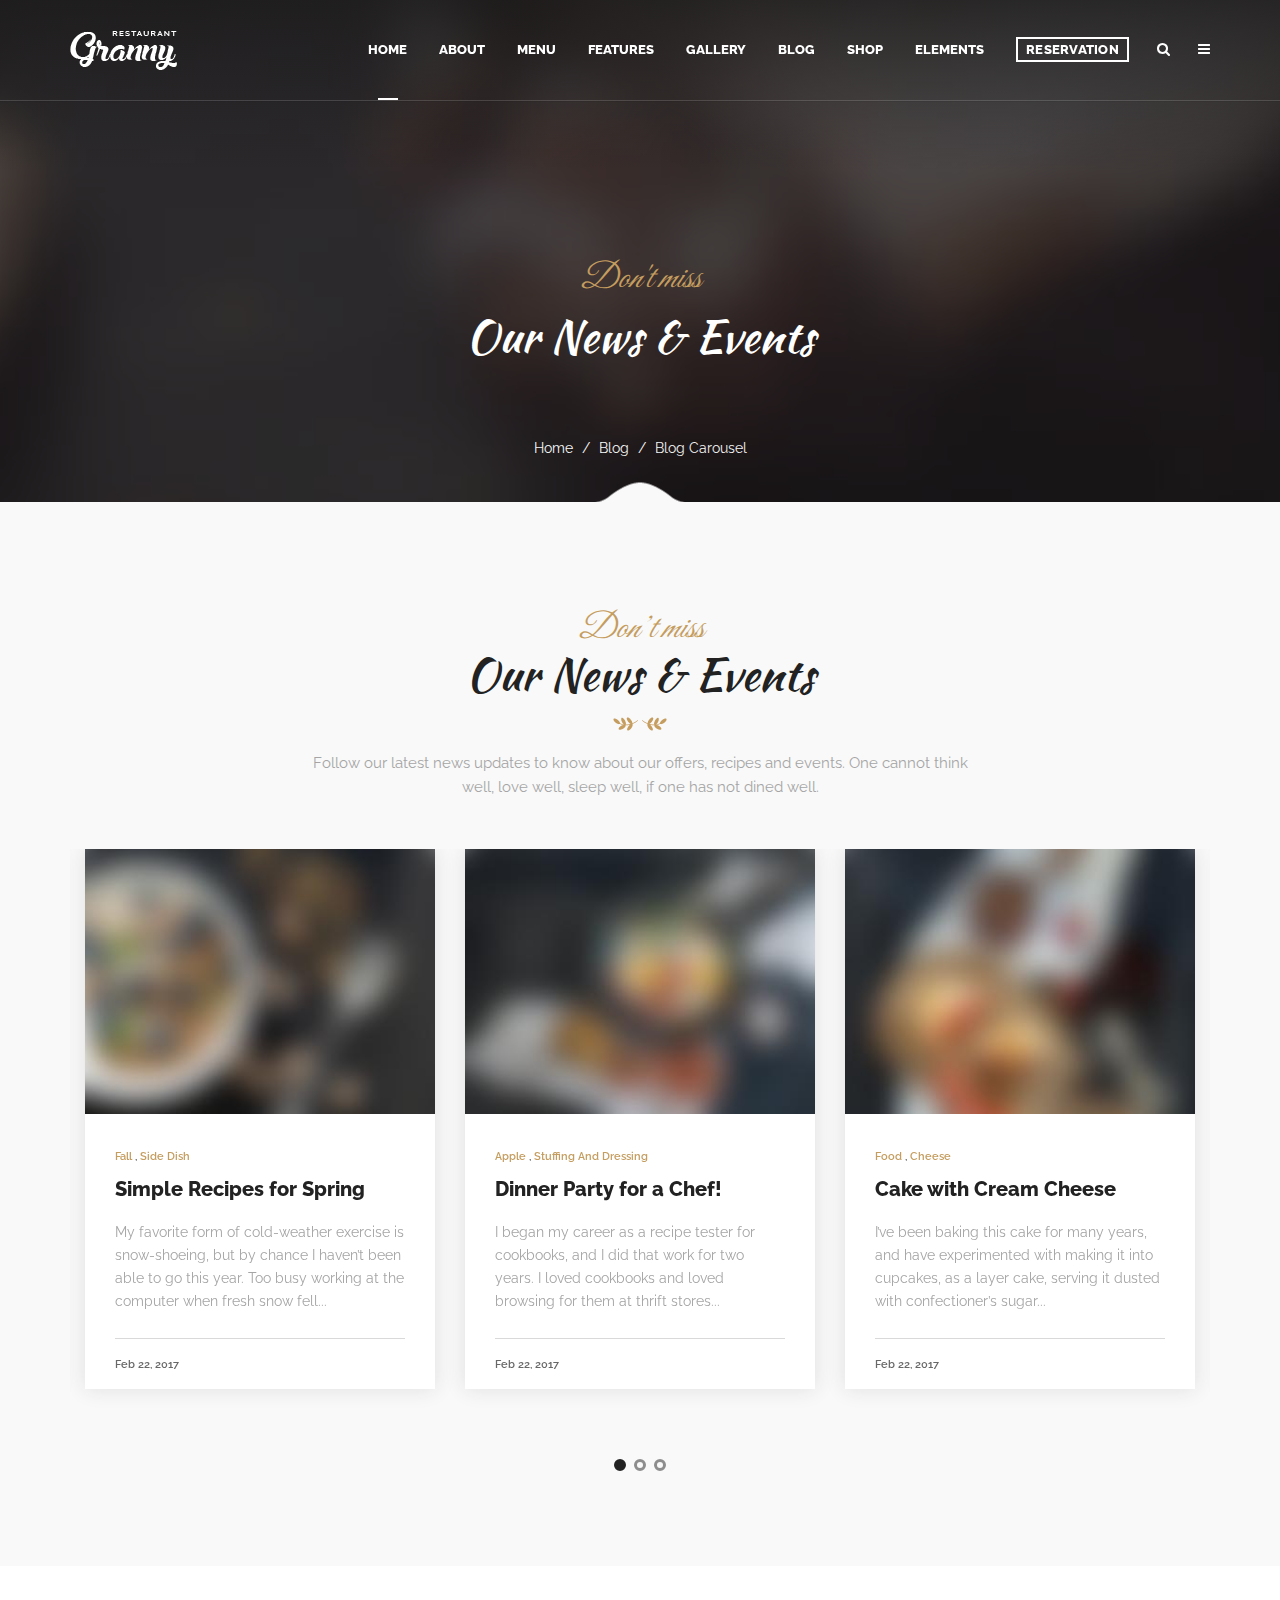
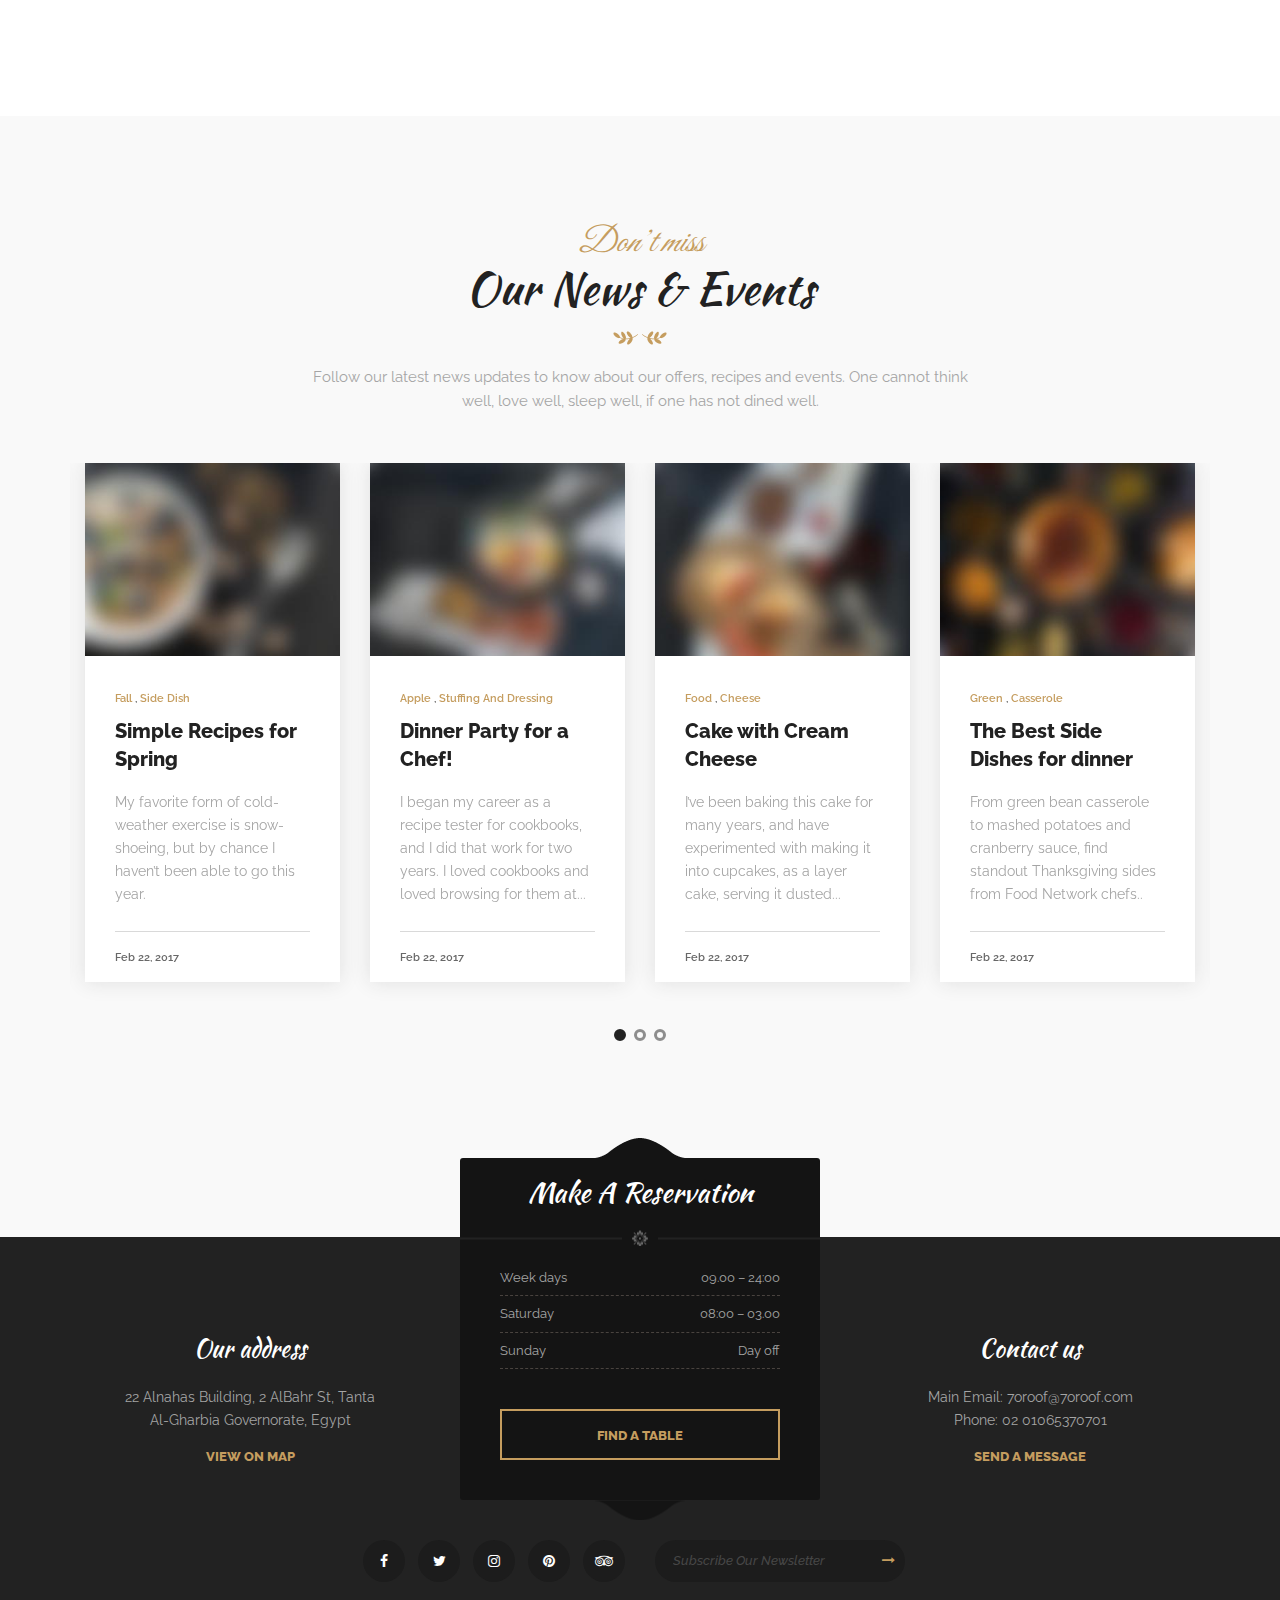
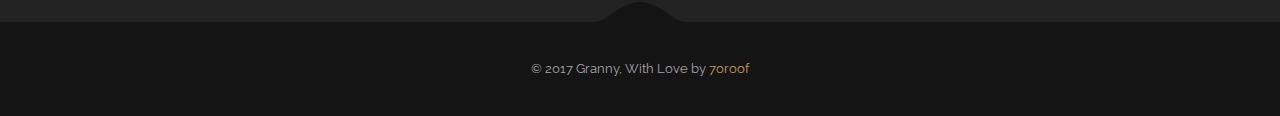
<file: blog-carousel.html>
<!DOCTYPE html>
<html dir="ltr" lang="en-US">

<head>
    <!-- Document Meta
    ============================================= -->
    <meta charset="utf-8">
    <meta http-equiv="X-UA-Compatible" content="IE=edge">
    <!--IE Compatibility Meta-->
    <meta name="author" content="zytheme" />
    <meta name="viewport" content="width=device-width, initial-scale=1, maximum-scale=1">
    <meta name="description" content="Elegant Restaurant & Cafe Html5 Template">
    <link href="assets/images/favicon/favicon.png" rel="icon">

    <!-- Fonts
    ============================================= -->
    <link href="http://fonts.googleapis.com/css?family=Great+Vibes%7CKaushan+Script%7CRaleway:100,100i,200,200i,300,300i,400,400i,500,500i,600,600i,700,700i,800,800i,900,900i" rel="stylesheet" type="text/css">

    <!-- Stylesheets
    ============================================= -->
    <link href="assets/css/external.css" rel="stylesheet">
    <link href="assets/css/bootstrap.min.css" rel="stylesheet">
    <link href="assets/css/style.css" rel="stylesheet">
    <!-- HTML5 shim, for IE6-8 support of HTML5 elements. All other JS at the end of file. -->
    <!--[if lt IE 9]>
      <script src="assets/js/html5shiv.js"></script>
      <script src="assets/js/respond.min.js"></script>
    <![endif]-->

    <!-- Document Title
    ============================================= -->
    <title>Granny | Elegant Restaurant & Cafe Html5 Template</title>
</head>

<body>
    <div class="preloader">
    <div class="spinner">
        <div class="bounce1"></div>
        <div class="bounce2"></div>
        <div class="bounce3"></div>
    </div>
</div>
    <!-- Document Wrapper
	============================================= -->
    <div id="wrapper" class="wrapper clearfix">
<header id="navbar-spy" class="header header-1 header-transparent header-bordered header-fixed">
    <nav id="primary-menu" class="navbar navbar-fixed-top">
        <div class="container">
            <!-- Brand and toggle get grouped for better mobile display -->
            <div class="navbar-header">
                <button type="button" class="navbar-toggle collapsed" data-toggle="collapse" data-target="#navbar-collapse-1" aria-expanded="false">
				<span class="sr-only">Toggle navigation</span>
				<span class="icon-bar"></span>
				<span class="icon-bar"></span>
				<span class="icon-bar"></span>
				</button>
                <a class="logo" href="index.html">
					<img class="logo-light" src="assets/images/logo/logo-light.png" alt="granny Logo">
					<img class="logo-dark" src="assets/images/logo/logo-dark.png" alt="granny Logo">
				</a>
            </div>

            <div class="module-container pull-right">
                <!-- Module Reservation  -->
<div class="module module-reservation">
    <a class="btn-popup" data-toggle="modal" data-target="#reservationModule"><i class="lnr lnr-users"></i>Reservation</a>
    <div class="modal fade reservation-popup" tabindex="-1" role="dialog" id="reservationModule">
        <div class="modal-dialog modal-lg" role="document">
            <div class="modal-content">
                <div class="modal-body">
                    <button type="button" class="close" data-dismiss="modal" aria-label="Close"><i class="fa fa-times"></i></button>
                    <div class="row reservation">
                        <div class="col-xs-12 col-sm-12 col-md-12">
                            <div class="reservation-form mb-30 bg-white text-center">
                                <form method="post" action="assets/php/reservation.php" class="reservationForm mb-0">
                                    <div class="row">
                                        <div class="col-xs-12 col-sm-12 col-md-4">
                                            <div class="form-select">
                                                <i class="fa fa-angle-down"></i>
                                                <select class="form-control" name="res-pepole" id="resPepole">
											<option value="2">2 People</option>
											<option value="3">3 People</option>
											<option value="4">4 People</option>
											<option value="5">5 People</option>
											<option value="6">6 People</option>
											<option value="8">8 People</option>
											<option value="10">10 People</option>
										</select>
                                            </div>
                                        </div>
                                        <div class="col-xs-12 col-sm-12 col-md-4">
                                            <div class="form-select">
                                                <i class="fa fa-angle-down"></i>
                                                <select class="form-control" name="res-day" id="resDay">
											<option value="March 23">March 23, 2017</option>
											<option value="March 24">March 24, 2017</option>
											<option value="March 25">March 25, 2017</option>
											<option value="March 26">March 26, 2017</option>
											<option value="March 27">March 27, 2017</option>
										</select>
                                            </div>
                                        </div>
                                        <div class="col-xs-12 col-sm-12 col-md-4">
                                            <div class="form-select">
                                                <i class="fa fa-angle-down"></i>
                                                <select class="form-control" name="res-time" id="resTime">
											<option value="8:00">8:00 PM</option>
											<option value="9:00">9:00 PM</option>
											<option value="10:00">10:00 PM</option>
											<option value="11:00">11:00 PM</option>
											<option value="12:00">12:00 AM</option>
										</select>
                                            </div>
                                        </div>
                                        <div class="col-xs-12 col-sm-12 col-md-4">
                                            <input type="text" class="form-control" name="res-name" id="resName" placeholder="Your Name" required>
                                        </div>
                                        <div class="col-xs-12 col-sm-12 col-md-4">
                                            <input type="email" class="form-control" name="res-email" id="resEmail" placeholder="Your Email" required>
                                        </div>
                                        <div class="col-md-4">
                                            <input type="text" class="form-control" name="res-phone" id="resNumber" placeholder="Phone Number" required>
                                        </div>
                                        <div class="col-xs-12 col-sm-12 col-md-12">
                                            <textarea class="form-control" name="res-message" id="resMessage" rows="2" placeholder="Add a special request (optional)"></textarea>
                                        </div>
                                        <div class="col-xs-12 col-sm-12 col-md-12">
                                            <input type="submit" value="Find Table" name="res-submit" class="btn btn--secondary btn--block">
                                        </div>
                                        <div class="col-xs-12 col-sm-12 col-md-12">
												<!--Alert Message-->
                            					<div class="reservation-result"></div>
											</div>
                                    </div>
                                    <!-- .row end -->
                                </form>
                                <!-- form end -->
                            </div>
                            <!-- .contact-form end -->
                        </div>
                        <!-- .col-md-8 end -->
                        <div class="col-xs-12 col-sm-12 col-md-12">
                            <div class="text-uppercase text-center">
                                <strong><span class="text-white">Reservation Powered by</span> <a class="reservation-link" href="#">Opentable</a></strong>
                            </div>
                        </div>
                    </div>
                    <!-- .row end -->
                </div>
            </div>
            <!-- /.modal-content -->
        </div>
        <!-- /.modal-dialog -->
    </div>
    <!-- /.modal -->
</div>
                <!-- Module Search -->
<div class="module module-search">
    <div class="module-icon search-icon">
        <i class="fa fa-search"></i>
    </div>
    <div class="module-content module-fullscreen module--search-box">
        <div class="pos-vertical-center">
            <div class="container">
                <div class="row">
                    <div class="col-xs-12 col-sm-12 col-md-8 col-md-offset-2">
                        <form class="form-search">
                            <input type="text" class="form-control" placeholder="Type Search Words Then Enter">
                            <button class="btn" type="button"><i class="fa fa-search"></i></button>
                        </form>
                        <!-- .form-search end -->
                    </div>
                    <!-- .col-md-8 end -->
                </div>
                <!-- .row end -->
            </div>
            <!-- .container end -->
        </div>
        <a class="module-cancel" href="#">close</a>
    </div>
</div>
<!-- .module-search end -->
                <!-- Module Side NAV -->
                <div class="module module-side-nav">
                    <div class="module-icon side-nav-icon">
                        <i class="fa fa-bars"></i>
                        <span class="title">Side Navigation</span>
                    </div>
                    <div class="module-content module-hamburger">
                        <div class="hamburger-panel module-widgets bg-white">

    <!-- Recent Posts
    ============================================= -->
    <div class="widget widget-recent-posts">
        <div class="widget--title">
            <h5>recent posts</h5>
        </div>
        <div class="widget--content">
            <div class="entry">
                <img src="assets/images/blog/thumb/1.jpg" alt="title" />
                <div class="entry-desc">
                    <div class="entry-meta">
                        <a href="#">Oct 15, 2017</a>
                    </div>
                    <div class="entry-title">
                        <a href="#">The Best Side Dishes for Next Dinner</a>
                    </div>
                </div>
            </div>
            <!-- .recent-entry end -->

            <div class="entry">
                <img src="assets/images/blog/thumb/2.jpg" alt="title" />
                <div class="entry-desc">
                    <div class="entry-meta">
                        <a href="#">sep 15, 2017</a>
                    </div>
                    <div class="entry-title">
                        <a href="#">Cornbread Stuffing Apples and Sausage</a>
                    </div>
                </div>
            </div>
            <!-- .recent-entry end -->

        </div>
    </div>
    <!-- .widget-recent end -->

    <!-- Instagram Feed
    ============================================= -->
    <div class="widget widget-instagram">
        <div class="widget--title">
            <h5>Instagram</h5>
        </div>
        <div class="widget--content">
            <div id="instafeedModule" class="instafeed" data-insta-number="8"></div>
            <div class="clearfix"></div>
        </div>
    </div>
    <!-- .widget-instagram end -->

    <!-- Tag Clouds
    ============================================= -->
    <div class="widget widget-tags">
        <div class="widget--title">
            <h5>tag clouds</h5>
        </div>
        <div class="widget--content">
            <a href="#">responsive</a>
            <a href="#">modern</a>
            <a href="#">corporate</a>
            <a href="#">business</a>
            <a href="#">awesome</a>
            <a href="#">fresh</a>

        </div>
    </div>
    <!-- .widget-tags end -->
    <a class="module-cancel" href="#">close</a>
</div>
                    </div>
                </div>
            </div>
            <!-- .module-container end -->

            <!-- Collect the nav links, forms, and other content for toggling -->
            <div class="collapse navbar-collapse pull-right" id="navbar-collapse-1">
                <ul class="nav navbar-nav nav-pos-right navbar-left">
                    <!-- Home Menu -->
<li class="has-dropdown mega-dropdown active">
    <a href="#" data-toggle="dropdown" class="dropdown-toggle menu-item">home</a>
    <ul class="dropdown-menu mega-dropdown-menu">
        <li>
            <div class="container">
                <div class="row">
                    <!-- Column #1 -->
                    <div class="col-md-3">
                        <ul>
                            <li>
                                <a href="index.html">home main</a>
                            </li>
                            <li>
                                <a href="homepage-2.html">homepage 2</a>
                            </li>
                            <li>
                                <a href="homepage-3.html">homepage 3</a>
                            </li>
                            <li>
                                <a href="homepage-4.html">homepage 4</a>
                            </li>
                        </ul>
                    </div>
                    <!-- .col-md-3 end -->

                    <!-- Column #2 -->
                    <div class="col-md-3">
                        <ul>
                            <li>
                                <a href="homepage-5.html">homepage 5</a>
                            </li>
                            <li>
                                <a href="homepage-6.html">homepage 6</a>
                            </li>
                            <li>
                                <a href="homepage-7.html">homepage 7</a>
                            </li>
                            <li>
                                <a href="homepage-8.html">homepage 8</a>
                            </li>
                        </ul>
                    </div>
                    <!-- .col-md-2 end -->

                    <!-- Column #3 -->
                    <div class="col-md-3">
                        <ul>
                            <li>
                                <a href="homepage-9.html">homepage 9</a>
                            </li>
                            <li>
                                <a href="homepage-10-classic.html">homepage 10 (classic)</a>
                            </li>
                            <li>
                                <a href="homepage-11-bordered.html">homepage 11 (boardered)</a>
                            </li>
                            <li>
                                <a href="homepage-12-boxed.html">homepage 12 (boxed)</a>
                            </li>
                        </ul>
                    </div>
                    <!-- .col-md-3 end -->

                    <!-- Column #4 -->
                    <div class="col-md-3">
                        <ul>
                            <li>
                                <a href="homepage-13-dark.html">homepage 13 (dark)</a>
                            </li>
                            <li>
                                <a href="homepage-14-onepage.html">homepage 14 (onepage)</a>
                            </li>
                            <li>
                                <a href="homepage-15-fullscreen.html">homepage 15 (fullscreen)</a>
                            </li>
                            <li>
                                <a href="homepage-16-shop.html">homepage 16 (shop)</a>
                            </li>
                        </ul>
                    </div>
                    <!-- .col-md-2 end -->
                </div>
                <!-- .row end -->
            </div>
            <!-- container end -->
        </li>
    </ul>
    <!-- .mega-dropdown-menu end -->
</li>
<!-- li end -->

<!-- About Menu -->
<li class="has-dropdown">
    <a href="#" data-toggle="dropdown" class="dropdown-toggle menu-item">About</a>
    <ul class="dropdown-menu">
        <li>
            <a href="page-about.html">our story</a>
        </li>
        <li>
            <a href="page-chefs.html">our chefs</a>
        </li>
        <li>
            <a href="page-contacts.html">contact us</a>
        </li>
        <li>
            <a href="page-faqs.html">FAQs</a>
        </li>
        <li>
            <a href="page-guestbook.html">guestbook</a>
        </li>
        <li>
            <a href="page-reservation.html">online reservation</a>
        </li>

    </ul>
</li>
<!-- li end -->

<!-- Menu Menu -->
<li class="has-dropdown">
    <a href="#" data-toggle="dropdown" class="dropdown-toggle menu-item">Menu</a>
    <ul class="dropdown-menu">
        <li>
            <a href="menu-board.html">menu board</a>
        </li>
        <li>
            <a href="menu-classic.html">menu classic</a>
        </li>
        <li>
            <a href="menu-gallery.html">menu gallery</a>
        </li>
        <li>
            <a href="menu-grid.html">menu grid</a>
        </li>
        <li>
            <a href="menu-mixed-grid.html">menu mixed grid</a>
        </li>
        <li>
            <a href="menu-mixed.html">menu mixed</a>
        </li>
        <li>
            <a href="menu-plates.html">menu plates</a>
        </li>
        <li>
            <a href="menu-split.html">menu split</a>
        </li>
        <li>
            <a href="menu-variations.html">menu variations</a>
        </li>

    </ul>
</li>
<!-- li end -->

<!-- Features Menu-->
<li class="has-dropdown">
    <a href="#" data-toggle="dropdown" class="dropdown-toggle menu-item">features</a>
    <ul class="dropdown-menu">
        <li class="dropdown-submenu">
            <a href="#" data-toggle="dropdown" class="dropdown-toggle">revolution sliders</a>
            <ul class="dropdown-menu">
                <li class="has-dropdown">
                    <a href="#" data-toggle="dropdown" class="dropdown-toggle">Sliders 1</a>
                    <ul class="dropdown-menu">
                        <li>
                            <a href="slider-1.html">slider 1</a>
                        </li>
                        <li>
                            <a href="slider-2.html">slider 2</a>
                        </li>
                        <li>
                            <a href="slider-3.html">slider 3</a>
                        </li>
                        <li>
                            <a href="slider-4.html">slider 4</a>
                        </li>
                        <li>
                            <a href="slider-5.html">slider 5</a>
                        </li>
                        <li>
                            <a href="slider-6.html">slider 6</a>
                        </li>
                    </ul>
                </li>
                <li class="has-dropdown">
                    <a href="#" data-toggle="dropdown" class="dropdown-toggle">Sliders 2</a>
                    <ul class="dropdown-menu">
                        <li>
                            <a href="slider-9.html">slider 7</a>
                        </li>
                        <li>
                            <a href="slider-9.html">slider 8</a>
                        </li>
                        <li>
                            <a href="slider-9.html">slider 9</a>
                        </li>
                        <li>
                            <a href="slider-10.html">slider 10</a>
                        </li>
                        <li>
                            <a href="slider-11.html">slider 11</a>
                        </li>
                        <li>
                            <a href="slider-12.html">slider 12</a>
                        </li>
                    </ul>
                </li>
            </ul>
        </li>
        <li class="dropdown-submenu">
            <a href="#" data-toggle="dropdown" class="dropdown-toggle">Headers</a>
            <ul class="dropdown-menu">
                <li class="has-dropdown">
                    <a href="#" data-toggle="dropdown" class="dropdown-toggle">transparent</a>
                    <ul class="dropdown-menu">
                        <li>
                            <a href="header-1.html">transparent 1</a>
                        </li>
                        <li>
                            <a href="header-2.html">transparent 2</a>
                        </li>
                        <li>
                            <a href="header-3.html">transparent 3</a>
                        </li>
                        <li>
                            <a href="header-5.html">transparent 5</a>
                        </li>
                        <li>
                            <a href="header-6.html">transparent 6</a>
                        </li>
                        <li>
                            <a href="header-10.html">transparent 7</a>
                        </li>
                        <li>
                            <a href="header-11.html">transparent 8</a>
                        </li>
                        <li>
                            <a href="header-12.html">transparent 9</a>
                        </li>
                        <li>
                            <a href="header-13.html">transparent 10</a>
                        </li>
                        <li>
                            <a href="header-20.html">transparent 11</a>
                        </li>
                        <li>
                            <a href="header-22.html">transparent 12</a>
                        </li>
                    </ul>
                </li>
                <li class="has-dropdown">
                    <a href="#" data-toggle="dropdown" class="dropdown-toggle">white</a>
                    <ul class="dropdown-menu">
                        <li>
                            <a href="header-9.html">white 1</a>
                        </li>
                        <li>
                            <a href="header-15.html">white 3</a>
                        </li>
                        <li>
                            <a href="header-16.html">white 4</a>
                        </li>
                        <li>
                            <a href="header-17.html">white 5</a>
                        </li>
                        <li>
                            <a href="header-19.html">white 6</a>
                        </li>
                        <li>
                            <a href="header-23.html">white 7</a>
                        </li>
                    </ul>
                </li>
                <li class="has-dropdown">
                    <a href="#" data-toggle="dropdown" class="dropdown-toggle">centered</a>
                    <ul class="dropdown-menu">
                        <li>
                            <a href="header-7.html">centered 1</a>
                        </li>
                        <li>
                            <a href="header-9.html">centered 2</a>
                        </li>
                        <li>
                            <a href="header-11.html">centered 3</a>
                        </li>
                        <li>
                            <a href="header-13.html">centered 4</a>
                        </li>
                        <li>
                            <a href="header-17.html">centered 5</a>
                        </li>
                        <li>
                            <a href="header-18.html">centered 6</a>
                        </li>
                        <li>
                            <a href="header-19.html">centered 7</a>
                        </li>
                    </ul>
                </li>
                <li class="has-dropdown">
                    <a href="#" data-toggle="dropdown" class="dropdown-toggle">fullscreen</a>
                    <ul class="dropdown-menu">
                        <li>
                            <a href="header-8.html">fullscreen 1</a>
                        </li>
                        <li>
                            <a href="header-22.html">fullscreen 2</a>
                        </li>
                    </ul>
                </li>
                <li class="has-dropdown">
                    <a href="#" data-toggle="dropdown" class="dropdown-toggle">with topbar</a>
                    <ul class="dropdown-menu">
                        <li>
                            <a href="header-7.html">topbar 1</a>
                        </li>
                        <li>
                            <a href="header-11.html">topbar 2</a>
                        </li>
                        <li>
                            <a href="header-14.html">topbar 3</a>
                        </li>
                        <li>
                            <a href="header-18.html">topbar 4</a>
                        </li>
                    </ul>
                </li>
                <li class="has-dropdown">
                    <a href="#" data-toggle="dropdown" class="dropdown-toggle">fixed top</a>
                    <ul class="dropdown-menu">
                        <li>
                            <a href="header-1.html">fixed 1</a>
                        </li>
                        <li>
                            <a href="header-2.html">fixed 2</a>
                        </li>
                        <li>
                            <a href="header-15.html">fixed 3</a>
                        </li>
                    </ul>
                </li>
                <li class="has-dropdown">
                    <a href="#" data-toggle="dropdown" class="dropdown-toggle">bordered</a>
                    <ul class="dropdown-menu">
                        <li>
                            <a href="header-1.html">bordered 1</a>
                        </li>
                        <li>
                            <a href="header-2.html">bordered 2</a>
                        </li>
                        <li>
                            <a href="header-3.html">bordered 3</a>
                        </li>
                        <li>
                            <a href="header-5.html">bordered 5</a>
                        </li>
                        <li>
                            <a href="header-6.html">bordered 6</a>
                        </li>
                        <li>
                            <a href="header-8.html">bordered 8</a>
                        </li>
                    </ul>
                </li>
                <li><a href="header-23.html">dark header</a></li>
                <li><a href="header-21.html">left menu</a></li>
            </ul>
        </li>
        <li class="dropdown-submenu">
            <a href="#" data-toggle="dropdown" class="dropdown-toggle">Footers</a>
            <ul class="dropdown-menu">
                <li>
                    <a href="footer-1.html#footer">Footer 1</a>
                </li>
                <li>
                    <a href="footer-2.html#footer">Footer 2</a>
                </li>
                <li>
                    <a href="footer-3.html#footer">Footer 3</a>
                </li>
                <li>
                    <a href="footer-4.html#footer">Footer 4</a>
                </li>
                <li>
                    <a href="footer-5.html#footer">Footer 5</a>
                </li>
                <li>
                    <a href="footer-6.html#footer">Footer 6</a>
                </li>
                <li>
                    <a href="footer-7.html#footer">Footer 7</a>
                </li>
                <li>
                    <a href="footer-8.html#footer">Footer 8</a>
                </li>
                <li>
                    <a href="footer-10.html#footer">Footer 10</a>
                </li>
                <li>
                    <a href="footer-11.html#footer">Footer 11</a>
                </li>
                <li>
                    <a href="footer-12.html#footer">Footer 12</a>
                </li>
                <li>
                    <a href="footer-13.html#footer">Footer 13</a>
                </li>
            </ul>
        </li>
        <li class="dropdown-submenu">
            <a href="#" data-toggle="dropdown" class="dropdown-toggle">page titels</a>
            <ul class="dropdown-menu">
                <li>
                    <a href="page-title-1.html">page title 1</a>
                </li>
                <li>
                    <a href="page-title-2.html">page title 2</a>
                </li>
                <li>
                    <a href="page-title-3.html">page title 3</a>
                </li>
                <li>
                    <a href="page-title-4.html">page title 4</a>
                </li>
                <li>
                    <a href="page-title-5.html">page title 5</a>
                </li>
                <li>
                    <a href="page-title-6.html">page title 6</a>
                </li>
                <li>
                    <a href="page-title-7.html">page title 7</a>
                </li>
                <li>
                    <a href="page-title-8.html">page title 8</a>
                </li>
                <li>
                    <a href="page-title-9.html">page title 9</a>
                </li>
                <li>
                    <a href="page-title-10.html">page title 10</a>
                </li>
                <li>
                    <a href="page-title-11.html">page title 11</a>
                </li>
                <li>
                    <a href="page-title-12.html">page title 12</a>
                </li>
            </ul>
        </li>
        <li class="dropdown-submenu">
            <a href="#" data-toggle="dropdown" class="dropdown-toggle">widgets</a>
            <ul class="mega-menu">
                <li>
                    <ul>
                        <li>
                            <a href="elements-widgets.html">flickr stream</a>
                        </li>
                        <li>
                            <a href="elements-widgets.html">search</a>
                        </li>
                        <li>
                            <a href="elements-widgets.html">last tweets</a>
                        </li>
                        <li>
                            <a href="elements-widgets.html">Filter</a>
                        </li>
                        <li>
                            <a href="elements-widgets.html">recent posts</a>
                        </li>
                    </ul>
                </li>
                <li>
                    <ul>
                        <li>
                            <a href="elements-widgets.html">Advertisement</a>
                        </li>
                        <li>
                            <a href="elements-widgets.html">Recent Items</a>
                        </li>
                        <li>
                            <a href="elements-widgets.html">tag clouds</a>
                        </li>
                        <li>
                            <a href="elements-widgets.html">categories</a>
                        </li>
                    </ul>
                </li>
            </ul>
        </li>
        <li class="dropdown-submenu">
            <a href="#" data-toggle="dropdown" class="dropdown-toggle">untility pages</a>
            <ul class="dropdown-menu">
                <li>
                    <a href="page-404.html">page 404</a>
                </li>
                <li>
                    <a href="page-soon.html">coming soon</a>
                </li>
                <li>
                    <a href="page-maintenance.html">maintenance</a>
                </li>
            </ul>
        </li>
        <li class="dropdown-submenu">
            <a href="#" data-toggle="dropdown" class="dropdown-toggle">page tempalates</a>
            <ul class="dropdown-menu">
                <li>
                    <a href="page-layout-fullwidth.html">fullwidth</a>
                </li>
                <li>
                    <a href="page-layout-fullwidth-wide.html">fullwidth wide</a>
                </li>
                <li>
                    <a href="page-layout-sidebar-right.html">right sidebar</a>
                </li>
                <li>
                    <a href="page-layout-sidebar-left.html">left sidebar</a>
                </li>

                <li>
                    <a href="page-layout-blank.html">blank page</a>
                </li>
            </ul>
        </li>
        <li>
            <a href="landing.html">landing page</a>
        </li>
    </ul>
</li>
<!-- li end -->

<li>
    <a class="menu-item" href="page-gallery.html">gallery</a>
</li>
<!-- li end -->

<!-- Blog Menu-->
<li class="has-dropdown">
    <a href="#" data-toggle="dropdown" class="dropdown-toggle menu-item">Blog</a>
    <ul class="dropdown-menu">
        <li>
            <a href="blog-carousel.html">blog carousel</a>
        </li>
        <li class="dropdown-submenu">
            <a href="#" data-toggle="dropdown" class="dropdown-toggle">blog grid</a>
            <ul class="dropdown-menu">
                <li>
                    <a href="blog-grid-3cols.html">3 columns</a>
                </li>
                <li>
                    <a href="blog-grid-3cols-sidebar.html">3 columns sidebar</a>
                </li>
                <li>
                    <a href="blog-grid-4cols.html">4 columns</a>
                </li>
            </ul>
        </li>
        <li class="dropdown-submenu">
            <a href="#" data-toggle="dropdown" class="dropdown-toggle">blog standard</a>
            <ul class="dropdown-menu">
                <li>
                    <a href="blog-standard-sidebar-right.html">right sidebar</a>
                </li>
                <li>
                    <a href="blog-standard-sidebar-left.html">left sidebar</a>
                </li>
                <li>
                    <a href="blog-standard-centered.html">centered</a>
                </li>
            </ul>
        </li>
        <li class="dropdown-submenu">
            <a href="#" data-toggle="dropdown" class="dropdown-toggle">blog single</a>
            <ul class="dropdown-menu">
                <li>
                    <a href="blog-single-sidebar-right.html">right sidebar</a>
                </li>
                <li>
                    <a href="blog-single-sidebar-left.html">left sidebar</a>
                </li>
                <li>
                    <a href="blog-single-centered.html">centered</a>
                </li>
            </ul>
        </li>
    </ul>
</li>
<!-- li end -->

<!-- shop Menu -->
<li class="has-dropdown">
    <a href="#" data-toggle="dropdown" class="dropdown-toggle menu-item">shop</a>
    <ul class="dropdown-menu">
        <li>
            <a href="shop-4cols.html">shop 4 columns</a>
        </li>
        <li>
            <a href="shop-products.html">shop products</a>
        </li>
        <li>
            <a href="shop-single.html">shop single</a>
        </li>
        <li>
            <a href="shop-cart.html">shop cart</a>
        </li>
    </ul>
</li>
<!-- li end -->

<!-- Elements Menu -->
<li class="has-dropdown mega-dropdown">
    <a href="#" data-toggle="dropdown" class="dropdown-toggle menu-item">elements</a>
    <ul class="dropdown-menu mega-dropdown-menu">
        <li>
            <div class="container">
                <div class="row">
                    <!-- Column #1 -->
                    <div class="col-md-3">
                        <a href="#">interactive elements</a>
                        <ul>
                            <li>
                                <a href="elements-testimonials.html"><i class="fa fa-quote-right"></i>testimonials</a>
                            </li>
                            <li>
                                <a href="elements-interactive-banners.html"><i class="fa fa-clone"></i>interactive banners</a>
                            </li>
                            <li>
                                <a href="blog-carousel.html"><i class="fa fa-laptop"></i>post carousel</a>
                            </li>
                            <li>
                                <a href="elements-dividers.html"><i class="fa fa-dot-circle-o"></i>section divider</a>
                            </li>
                            <li>
                                <a href="elements-reservation.html"><i class="fa fa-calendar-check-o"></i>reservation</a>
                            </li>
                            <li>
                                <a href="elements-daily-specials.html"><i class="fa fa-newspaper-o"></i>Daily Specials</a>
                            </li>

                        </ul>
                    </div>
                    <!-- .col-md-3 end -->

                    <!-- Column #2 -->
                    <div class="col-md-3">
                        <a href="#">standard elements</a>
                        <ul>
                            <li>
                                <a href="elements-accordion.html"><i class="fa fa-server"></i>accordion</a>
                            </li>
                            <li>
                                <a href="elements-buttons.html"><i class="fa fa-suitcase"></i>buttons</a>
                            </li>
                            <li>
                                <a href="elements-cta.html"><i class="fa fa-child"></i>call to action</a>
                            </li>

                            <li>
                                <a href="elements-team.html"><i class="fa fa-group"></i>team variations</a>
                            </li>

                            <li>
                                <a href="elements-clients.html"><i class="fa fa-user"></i>clients</a>
                            </li>
                            <li>
                                <a href="elements-clients-carousel.html"><i class="fa fa-picture-o"></i>clients carousel</a>
                            </li>

                        </ul>
                    </div>
                    <!-- .col-md-3 end -->

                    <!-- Column #3 -->
                    <div class="col-md-3">
                        <a href="#">infographics elements</a>
                        <ul>
                            <li>
                                <a href="elements-counters.html"><i class="fa fa-dashboard"></i>counters</a>
                            </li>
                            <li>
                                <a href="elements-pricing.html"><i class="fa fa-exchange"></i>pricing tables</a>
                            </li>
                            <li>
                                <a href="elements-list.html"><i class="fa fa-list"></i>list</a>
                            </li>
                            <li>
                                <a href="elements-progress-bars.html"><i class="fa fa-hourglass-half"></i>progress bars</a>
                            </li>
                            <li>
                                <a href="elements-tabs.html"><i class="fa fa-ellipsis-h"></i>tabs</a>
                            </li>
                            <li>
                                <a href="elements-contact-form.html"><i class="fa fa-check-square-o"></i>contact form</a>
                            </li>
                        </ul>
                    </div>
                    <!-- .col-md-3 end -->

                    <!-- Column #4 -->
                    <div class="col-md-3">
                        <a href="#">typography</a>
                        <ul>
                            <li>
                                <a href="elements-heading.html"><i class="fa fa-sort-alpha-asc"></i>heading</a>
                            </li>
                            <li>
                                <a href="elements-columns-grids.html"><i class="fa fa-th"></i>columns grids</a>
                            </li>
                            <li>
                                <a href="elements-icon-text.html"><i class="fa fa-sliders"></i>icon text</a>
                            </li>
                            <li>
                                <a href="elements-typography.html"><i class="fa fa-text-height"></i>typography</a>
                            </li>
                            <li>
                                <a href="elements-blockquotes.html"><i class="fa fa-quote-left"></i>blockquotes</a>
                            </li>
                            <li>
                                <a href="elements-video-buttons.html"><i class="fa fa-toggle-right"></i>video buttons</a>
                            </li>
                        </ul>
                    </div>
                    <!-- .col-md-3 end -->
                </div>
                <!-- .row end -->
            </div>
            <!-- container end -->
        </li>
    </ul>
    <!-- .mega-dropdown-menu end -->
</li>
                </ul>
            </div>
            <!-- /.navbar-collapse -->
        </div>
        <!-- /.container-fluid -->
    </nav>

</header>

<!-- Page Title #4
============================================= -->
<section id="page-title" class="page-title bg-overlay bg-parallax bg-overlay-gradient">
    <div class="bg-section">
        <img src="assets/images/page-title/7.jpg" alt="Background" />
    </div>
    <div class="container">
        <div class="row">
            <div class="col-xs-12 col-sm-12 col-md-12">
                <div class="title title-4 text-center">
                    <div class="title--content">
                        <div class="title--subtitle">Don't miss</div>
                        <div class="title--heading">
                            <h1>Our News & Events</h1>
                        </div>
                    </div>
                    <div class="clearfix"></div>
                    <ol class="breadcrumb">
                        <li><a href="index.html">Home</a>
                        </li>
                        <li><a href="index.html">blog</a>
                        </li>
                        <li class="active">blog carousel</li>
                    </ol>
                    <div class="divider--shape-1down divider--shape-gray"></div>
                </div>
                <!-- .title end -->
            </div>
            <!-- .col-md-12 end -->
        </div>
        <!-- .row end -->
    </div>
    <!-- .container end -->
</section>
<!-- #page-title end -->
<!-- Blog Carousel
============================================= -->
<section id="blogCarousel" class="blog blog-carousel bg-gray pb-90">
    <div class="container">
        <div class="row clearfix">
            <div class="col-xs-12 col-sm-12 col-md-8 col-md-offset-2">
                <div class="heading heading-1 mb-50 text--center">
                    <p class="heading--subtitle">Don’t miss</p>
                    <h2 class="heading--title mb-0">Our News & Events</h2>
                    <div class="divider--shape-4"></div>
                    <p class="heading--desc">Follow our latest news updates to know about our offers, recipes and events. One cannot think well, love well, sleep well, if one has not dined well. </p>
                </div>
            </div>
            <!-- .col-md-8 end -->
        </div>
        <!-- .row end -->
        <div class="row">
            <div class="col-xs-12 col-sm-12 col-md-12">
                <div class="carousel carousel-dots" data-slide="3" data-slide-rs="2" data-autoplay="true" data-nav="false" data-dots="true" data-space="0" data-loop="true" data-speed="800">
                    <!-- Blog Entry #1 -->
                    <div class="blog-entry">
                        <div class="entry--img">
                            <a href="#">
								<img src="assets/images/blog/grid/1.jpg" alt="entry image"/>
							</a>
                        </div>
                        <div class="entry--content">
                            <div class="entry--meta">
                                <span><a href="#">Fall</a> , <a href="#">Side Dish</a></span>
                            </div>
                            <div class="entry--title">
                                <h4><a href="#">Simple Recipes for Spring</a></h4>
                            </div>
                            <div class="entry--bio">
                                My favorite form of cold-weather exercise is snow-shoeing, but by chance I haven’t been able to go this year. Too busy working at the computer when fresh snow fell...
                            </div>
                            <div class="entry--footer">
                                <div class="entry--date">
                                    Feb 22, 2017
                                </div>

                            </div>
                        </div>
                        <!-- .entry-content end -->
                    </div>
                    <!-- .blog-entry end -->

                    <!-- Blog Entry #2 -->
                    <div class="blog-entry">
                        <div class="entry--img">
                            <a href="#">
								<img src="assets/images/blog/grid/2.jpg" alt="entry image"/>
							</a>
                        </div>
                        <div class="entry--content">
                            <div class="entry--meta">
                                <span><a href="#">Apple</a> , <a href="#">Stuffing And Dressing</a></span>
                            </div>
                            <div class="entry--title">
                                <h4><a href="#">Dinner Party for a Chef!</a></h4>
                            </div>
                            <div class="entry--bio">
                                I began my career as a recipe tester for cookbooks, and I did that work for two years. I loved cookbooks and loved browsing for them at thrift stores...
                            </div>
                            <div class="entry--footer">
                                <div class="entry--date">
                                    Feb 22, 2017
                                </div>
                            </div>
                        </div>
                        <!-- .entry-content end -->
                    </div>
                    <!-- .blog-entry end -->

                    <!-- Blog Entry #3 -->
                    <div class="blog-entry">
                        <div class="entry--img">
                            <a href="#">
								<img src="assets/images/blog/grid/3.jpg" alt="entry image"/>
							</a>
                        </div>
                        <div class="entry--content">
                            <div class="entry--meta">
                                <span><a href="#">Food</a> , <a href="#">Cheese</a></span>
                            </div>
                            <div class="entry--title">
                                <h4><a href="#">Cake with Cream Cheese</a></h4>
                            </div>
                            <div class="entry--bio">
                                I’ve been baking this cake for many years, and have experimented with making it into cupcakes, as a layer cake, serving it dusted with confectioner’s sugar...
                            </div>
                            <div class="entry--footer">
                                <div class="entry--date">
                                    Feb 22, 2017
                                </div>
                            </div>
                        </div>
                        <!-- .entry-content end -->
                    </div>
                    <!-- .blog-entry end -->

                    <!-- Blog Entry #4 -->
                    <div class="blog-entry">
                        <div class="entry--img">
                            <a href="#">
								<img src="assets/images/blog/grid/4.jpg" alt="entry image"/>
							</a>
                        </div>
                        <div class="entry--content">
                            <div class="entry--meta">
                                <span><a href="#">Green</a> , <a href="#">Casserole</a></span>
                            </div>
                            <div class="entry--title">
                                <h4><a href="#">The Best Side Dishes</a></h4>
                            </div>
                            <div class="entry--bio">
                                From green bean casserole to mashed potatoes and cranberry sauce, find standout Thanksgiving sides from Food Network chefs find standout.
                            </div>
                            <div class="entry--footer">
                                <div class="entry--date">
                                    Feb 22, 2017
                                </div>

                            </div>
                        </div>
                        <!-- .entry-content end -->
                    </div>
                    <!-- .blog-entry end -->

                    <!-- Blog Entry #5 -->
                    <div class="blog-entry">
                        <div class="entry--img">
                            <a href="#">
								<img src="assets/images/blog/grid/5.jpg" alt="entry image"/>
							</a>
                        </div>
                        <div class="entry--content">
                            <div class="entry--meta">
                                <span><a href="#">Casserole</a></span>
                            </div>
                            <div class="entry--title">
                                <h4><a href="#">Cornbread Stuffing Apples</a></h4>
                            </div>
                            <div class="entry--bio">
                                Cook sausage for 5 to 7 minutes until browned. Add onions and celery and saute until softened. Add salt and pepper, to taste. Mix in apples, thyme and sage and saute.
                            </div>
                            <div class="entry--footer">
                                <div class="entry--date">
                                    Feb 22, 2017
                                </div>

                            </div>
                        </div>
                        <!-- .entry-content end -->
                    </div>
                    <!-- .blog-entry end -->

                    <!-- Blog Entry #6 -->
                    <div class="blog-entry">
                        <div class="entry--img">
                            <a href="#">
								<img src="assets/images/blog/grid/6.jpg" alt="entry image"/>
							</a>
                        </div>
                        <div class="entry--content">
                            <div class="entry--meta">
                                <span><a href="#">Casserole</a></span>
                            </div>
                            <div class="entry--title">
                                <h4><a href="#">Best Ever Green Bean </a></h4>
                            </div>
                            <div class="entry--bio">
                                Combine the onions, flour, panko and salt in a large mixing bowl and toss to combine. Coat a sheet pan nonstick spray & evenly spread the onions on the pan.
                            </div>
                            <div class="entry--footer">
                                <div class="entry--date">
                                    Feb 22, 2017
                                </div>

                            </div>
                        </div>
                        <!-- .entry-content end -->
                    </div>
                    <!-- .blog-entry end -->

                    <!-- Blog Entry #7 -->
                    <div class="blog-entry">
                        <div class="entry--img">
                            <a href="#">
								<img src="assets/images/blog/grid/7.jpg" alt="entry image"/>
							</a>
                        </div>
                        <div class="entry--content">

                            <div class="entry--meta">
                                <span><a href="#">Fall</a> , <a href="#">Side Dish</a></span>
                            </div>
                            <div class="entry--title">
                                <h4><a href="#">Simple Recipes for Spring</a></h4>
                            </div>
                            <div class="entry--bio">
                                My favorite form of cold-weather exercise is snow-shoeing, but by chance I haven’t been able to go this year. Too busy working at the computer when fresh snow fell...
                            </div>
                            <div class="entry--footer">
                                <div class="entry--date">
                                    Feb 22, 2017
                                </div>

                            </div>
                        </div>
                        <!-- .entry-content end -->
                    </div>
                    <!-- .blog-entry end -->

                    <!-- Blog Entry #8 -->
                    <div class="blog-entry">
                        <div class="entry--img">
                            <a href="#">
								<img src="assets/images/blog/grid/8.jpg" alt="entry image"/>
							</a>
                        </div>
                        <div class="entry--content">
                            <div class="entry--meta">
                                <span><a href="#">Apple</a> , <a href="#">Stuffing And Dressing</a></span>
                            </div>
                            <div class="entry--title">
                                <h4><a href="#">Dinner Party for a Chef!</a></h4>
                            </div>
                            <div class="entry--bio">
                                I began my career as a recipe tester for cookbooks, and I did that work for two years. I loved cookbooks and loved browsing for them at thrift stores...
                            </div>
                            <div class="entry--footer">
                                <div class="entry--date">
                                    Feb 22, 2017
                                </div>
                            </div>
                        </div>
                        <!-- .entry-content end -->
                    </div>
                    <!-- .blog-entry end -->

                    <!-- Blog Entry #9 -->
                    <div class="blog-entry">
                        <div class="entry--img">
                            <a href="#">
								<img src="assets/images/blog/grid/9.jpg" alt="entry image"/>
							</a>
                        </div>
                        <div class="entry--content">

                            <div class="entry--meta">
                                <span><a href="#">Food</a> , <a href="#">Cheese</a></span>
                            </div>
                            <div class="entry--title">
                                <h4><a href="#">Cake with Cream Cheese</a></h4>
                            </div>
                            <div class="entry--bio">
                                I’ve been baking this cake for many years, and have experimented with making it into cupcakes, as a layer cake, serving it dusted with confectioner’s sugar...
                            </div>
                            <div class="entry--footer">
                                <div class="entry--date">
                                    Feb 22, 2017
                                </div>
                            </div>
                        </div>
                        <!-- .entry-content end -->
                    </div>
                    <!-- .blog-entry end -->

                </div>
                <!-- .carousel end -->
            </div>
            <!-- .col-md-6 end -->
        </div>
        <!-- .row end -->
    </div>
    <!-- .container end -->
</section>
<!-- #blogCarousel end -->

<div class="clearfix pt-150 bg-white"></div>

<!-- Blog Carousel
============================================= -->
<section id="blogCarousel2" class="blog blog-carousel bg-gray pb-90">
    <div class="container">
        <div class="row clearfix">
            <div class="col-xs-12 col-sm-12 col-md-8 col-md-offset-2">
                <div class="heading heading-1 mb-50 text--center">
                    <p class="heading--subtitle">Don’t miss</p>
                    <h2 class="heading--title mb-0">Our News & Events</h2>
                    <div class="divider--shape-4"></div>
                    <p class="heading--desc">Follow our latest news updates to know about our offers, recipes and events. One cannot think well, love well, sleep well, if one has not dined well. </p>
                </div>
            </div>
            <!-- .col-md-8 end -->
        </div>
        <!-- .row end -->
        <div class="row">
            <div class="col-xs-12 col-sm-12 col-md-12">
                <div class="carousel carousel-dots" data-slide="4" data-slide-rs="2" data-autoplay="true" data-nav="false" data-dots="true" data-space="0" data-loop="true" data-speed="800">
                    <!-- Blog Entry #1 -->
                    <div class="blog-entry">
                        <div class="entry--img">
                            <a href="#">
								<img src="assets/images/blog/grid/1.jpg" alt="entry image"/>
							</a>
                        </div>
                        <div class="entry--content">
                            <div class="entry--meta">
                                <span><a href="#">Fall</a> , <a href="#">Side Dish</a></span>
                            </div>
                            <div class="entry--title">
                                <h4><a href="#">Simple Recipes for Spring</a></h4>
                            </div>
                            <div class="entry--bio">
                                My favorite form of cold-weather exercise is snow-shoeing, but by chance I haven’t been able to go this year.
                            </div>
                            <div class="entry--footer">
                                <div class="entry--date">
                                    Feb 22, 2017
                                </div>

                            </div>
                        </div>
                        <!-- .entry-content end -->
                    </div>
                    <!-- .blog-entry end -->

                    <!-- Blog Entry #2 -->
                    <div class="blog-entry">
                        <div class="entry--img">
                            <a href="#">
								<img src="assets/images/blog/grid/2.jpg" alt="entry image"/>
							</a>
                        </div>
                        <div class="entry--content">
                            <div class="entry--meta">
                                <span><a href="#">Apple</a> , <a href="#">Stuffing And Dressing</a></span>
                            </div>
                            <div class="entry--title">
                                <h4><a href="#">Dinner Party for a Chef!</a></h4>
                            </div>
                            <div class="entry--bio">
                                I began my career as a recipe tester for cookbooks, and I did that work for two years. I loved cookbooks and loved browsing for them at...
                            </div>
                            <div class="entry--footer">
                                <div class="entry--date">
                                    Feb 22, 2017
                                </div>
                            </div>
                        </div>
                        <!-- .entry-content end -->
                    </div>
                    <!-- .blog-entry end -->

                    <!-- Blog Entry #3 -->
                    <div class="blog-entry">
                        <div class="entry--img">
                            <a href="#">
								<img src="assets/images/blog/grid/3.jpg" alt="entry image"/>
							</a>
                        </div>
                        <div class="entry--content">
                            <div class="entry--meta">
                                <span><a href="#">Food</a> , <a href="#">Cheese</a></span>
                            </div>
                            <div class="entry--title">
                                <h4><a href="#">Cake with Cream Cheese</a></h4>
                            </div>
                            <div class="entry--bio">
                                I’ve been baking this cake for many years, and have experimented with making it into cupcakes, as a layer cake, serving it dusted...
                            </div>
                            <div class="entry--footer">
                                <div class="entry--date">
                                    Feb 22, 2017
                                </div>
                            </div>
                        </div>
                        <!-- .entry-content end -->
                    </div>
                    <!-- .blog-entry end -->

                    <!-- Blog Entry #4 -->
                    <div class="blog-entry">
                        <div class="entry--img">
                            <a href="#">
								<img src="assets/images/blog/grid/4.jpg" alt="entry image"/>
							</a>
                        </div>
                        <div class="entry--content">
                            <div class="entry--meta">
                                <span><a href="#">Green</a> , <a href="#">Casserole</a></span>
                            </div>
                            <div class="entry--title">
                                <h4><a href="#">The Best Side Dishes for dinner</a></h4>
                            </div>
                            <div class="entry--bio">
                                From green bean casserole to mashed potatoes and cranberry sauce, find standout Thanksgiving sides from Food Network chefs..
                            </div>
                            <div class="entry--footer">
                                <div class="entry--date">
                                    Feb 22, 2017
                                </div>

                            </div>
                        </div>
                        <!-- .entry-content end -->
                    </div>
                    <!-- .blog-entry end -->

                    <!-- Blog Entry #5 -->
                    <div class="blog-entry">
                        <div class="entry--img">
                            <a href="#">
								<img src="assets/images/blog/grid/5.jpg" alt="entry image"/>
							</a>
                        </div>
                        <div class="entry--content">
                            <div class="entry--meta">
                                <span><a href="#">Casserole</a></span>
                            </div>
                            <div class="entry--title">
                                <h4><a href="#">Cornbread Stuffing Apples</a></h4>
                            </div>
                            <div class="entry--bio">
                                Cook sausage for 5 to 7 minutes until browned. Add onions and celery and saute until softened. Add salt and pepper, to taste..
                            </div>
                            <div class="entry--footer">
                                <div class="entry--date">
                                    Feb 22, 2017
                                </div>

                            </div>
                        </div>
                        <!-- .entry-content end -->
                    </div>
                    <!-- .blog-entry end -->

                    <!-- Blog Entry #6 -->
                    <div class="blog-entry">
                        <div class="entry--img">
                            <a href="#">
								<img src="assets/images/blog/grid/6.jpg" alt="entry image"/>
							</a>
                        </div>
                        <div class="entry--content">
                            <div class="entry--meta">
                                <span><a href="#">Casserole</a></span>
                            </div>
                            <div class="entry--title">
                                <h4><a href="#">Best Ever Green Bean for spring</a></h4>
                            </div>
                            <div class="entry--bio">
                                Combine the onions, flour, panko and salt in a large mixing bowl and toss to combine. Coat a sheet pan nonstick spray & evenly..
                            </div>
                            <div class="entry--footer">
                                <div class="entry--date">
                                    Feb 22, 2017
                                </div>

                            </div>
                        </div>
                        <!-- .entry-content end -->
                    </div>
                    <!-- .blog-entry end -->

                    <!-- Blog Entry #7 -->
                    <div class="blog-entry">
                        <div class="entry--img">
                            <a href="#">
								<img src="assets/images/blog/grid/7.jpg" alt="entry image"/>
							</a>
                        </div>
                        <div class="entry--content">

                            <div class="entry--meta">
                                <span><a href="#">Fall</a> , <a href="#">Side Dish</a></span>
                            </div>
                            <div class="entry--title">
                                <h4><a href="#">Simple Recipes for Spring</a></h4>
                            </div>
                            <div class="entry--bio">
                                My favorite form of cold-weather exercise is snow-shoeing, but by chance I haven’t been able to go this year..
                            </div>
                            <div class="entry--footer">
                                <div class="entry--date">
                                    Feb 22, 2017
                                </div>

                            </div>
                        </div>
                        <!-- .entry-content end -->
                    </div>
                    <!-- .blog-entry end -->

                    <!-- Blog Entry #8 -->
                    <div class="blog-entry">
                        <div class="entry--img">
                            <a href="#">
								<img src="assets/images/blog/grid/8.jpg" alt="entry image"/>
							</a>
                        </div>
                        <div class="entry--content">
                            <div class="entry--meta">
                                <span><a href="#">Apple</a> , <a href="#">Stuffing And Dressing</a></span>
                            </div>
                            <div class="entry--title">
                                <h4><a href="#">Dinner Party for a Chef!</a></h4>
                            </div>
                            <div class="entry--bio">
                                I began my career as a recipe tester for cookbooks, and I did that work for two years. I loved cookbooks and loved browsing for them...
                            </div>
                            <div class="entry--footer">
                                <div class="entry--date">
                                    Feb 22, 2017
                                </div>
                            </div>
                        </div>
                        <!-- .entry-content end -->
                    </div>
                    <!-- .blog-entry end -->

                    <!-- Blog Entry #9 -->
                    <div class="blog-entry">
                        <div class="entry--img">
                            <a href="#">
								<img src="assets/images/blog/grid/9.jpg" alt="entry image"/>
							</a>
                        </div>
                        <div class="entry--content">

                            <div class="entry--meta">
                                <span><a href="#">Food</a> , <a href="#">Cheese</a></span>
                            </div>
                            <div class="entry--title">
                                <h4><a href="#">Cake with Cream Cheese</a></h4>
                            </div>
                            <div class="entry--bio">
                                I’ve been baking this cake for many years, and have experimented with making it into cupcakes, as a layer cake, serving it dusted..
                            </div>
                            <div class="entry--footer">
                                <div class="entry--date">
                                    Feb 22, 2017
                                </div>
                            </div>
                        </div>
                        <!-- .entry-content end -->
                    </div>
                    <!-- .blog-entry end -->

                </div>
                <!-- .carousel end -->
            </div>
            <!-- .col-md-6 end -->
        </div>
        <!-- .row end -->
    </div>
    <!-- .container end -->
</section>
<!-- #blogCarousel2 end -->

<div class="clearfix"></div>
<!-- footer#1
============================================= -->
<footer id="footer" class="footer footer-1 bg-gray text-center">
    <!-- Widget Section
	============================================= -->
    <div class="footer--widget text--center">
        <div class="container">
            <div class="row">
                <div class="col-xs-12 col-sm-3 col-md-4">
                    <div class="footer--widget-content">
                        <h3>Our address</h3>
                        <p>22 Alnahas Building, 2 AlBahr St, Tanta<br> Al-Gharbia Governorate, Egypt</p>
                        <a class="link--styled" href="#">View On Map</a>
                    </div>
                </div>
                <!-- .col-md-3 end -->
                <div class="col-xs-12 col-sm-6 col-md-4">
                    <div class="footer--reservation">
                        <div class="divider--shape-10up"></div>
                        <h3>Make A Reservation</h3>
                        <div class="divider--shape-11"></div>
                        <div class="footer--reservation-wrapper">
                            <ul class="list-unstyled">
                                <li>Week days <span>09.00 – 24:00</span></li>
                                <li>Saturday <span>08:00 – 03.00</span></li>
                                <li>Sunday <span>Day off</span></li>
                            </ul>
                            <a class="btn btn--primary btn--bordered btn--block" data-toggle="modal" data-target="#reservationPopup">Find A Table</a>
<div class="modal fade reservation-popup" tabindex="-1" role="dialog" id="reservationPopup">
    <div class="modal-dialog modal-lg" role="document">
        <div class="modal-content">

            <div class="modal-body">
                <button type="button" class="close" data-dismiss="modal" aria-label="Close"><i class="fa fa-times"></i></button>
                <div class="row reservation">
                    <div class="col-xs-12 col-sm-12 col-md-12">
                        <div class="reservation-form mb-30 bg-white text-center">
                            <div class="reservation--dec">
                                You can Book a table online easily in just a couple of minutes. We take reservations for lunch and dinner, just check the availability of your table & book it now!
                            </div>
                            <form class="mb-0">
                                <div class="row">
                                    <div class="col-xs-12 col-sm-12 col-md-4">
                                        <div class="form-select">
                                            <i class="fa fa-angle-down"></i>
                                            <select class="form-control" name="res-pepole" id="footerNum">
                                                <option value="2">2 People</option>
                                                <option value="3">3 People</option>
                                                <option value="4">4 People</option>
                                                <option value="5">5 People</option>
                                                <option value="6">6 People</option>
                                                <option value="8">8 People</option>
                                                <option value="10">10 People</option>
                                            </select>
                                        </div>
                                    </div>
                                    <div class="col-xs-12 col-sm-12 col-md-4">
                                        <div class="form-select">
                                            <i class="fa fa-angle-down"></i>
                                            <select class="form-control" name="res-day" id="footerDay">
                                                <option value="March 23">March 23, 2017</option>
                                                <option value="March 24">March 24, 2017</option>
                                                <option value="March 25">March 25, 2017</option>
                                                <option value="March 26">March 26, 2017</option>
                                                <option value="March 27">March 27, 2017</option>
                                            </select>
                                        </div>
                                    </div>
                                    <div class="col-xs-12 col-sm-12 col-md-4">
                                        <div class="form-select">
                                            <i class="fa fa-angle-down"></i>
                                            <select class="form-control" name="res-time" id="footerTime">
                                                <option value="8:00">8:00 PM</option>
                                                <option value="9:00">9:00 PM</option>
                                                <option value="10:00">10:00 PM</option>
                                                <option value="11:00">11:00 PM</option>
                                                <option value="12:00">12:00 AM</option>
                                            </select>
                                        </div>
                                    </div>
                                    <div class="col-xs-12 col-sm-12 col-md-4">
                                        <input type="text" class="form-control" name="res--name" id="footerName" placeholder="Your Name" required>
                                    </div>
                                    <div class="col-xs-12 col-sm-12 col-md-4">
                                        <input type="email" class="form-control" name="res--email" id="footerEmail" placeholder="Email">
                                    </div>
                                    <div class="col-md-4">
                                        <input type="text" class="form-control" name="res--name" id="footerPhone" placeholder="Phone Number" required>
                                    </div>
                                    <div class="col-xs-12 col-sm-12 col-md-12">
                                        <textarea class="form-control" name="res--message" id="footerMessage" rows="2" placeholder="Add a special request (optional)"></textarea>
                                    </div>
                                    <div class="col-xs-12 col-sm-12 col-md-12">
                                        <input type="submit" value="Find Table" name="submit" class="btn btn--secondary btn--block">
                                    </div>
                                    <div class="col-xs-12 col-sm-12 col-md-12">
												<!--Alert Message-->
                            					<div class="reservation-result"></div>
											</div>
                                    
                                </div>
                                <!-- .row end -->
                            </form>
                            <!-- form end -->
                        </div>
                        <!-- .contact-form end -->
                    </div>
                    <!-- .col-md-8 end -->
                    <div class="col-xs-12 col-sm-12 col-md-12">
                        <div class="reservation-link text-center">
                            <span class="text-white">Reservation Powered by</span> <a href="#">Opentable</a>
                        </div>
                    </div>
                </div>
                <!-- .row end -->

            </div>
        </div>
        <!-- /.modal-content -->
    </div>
    <!-- /.modal-dialog -->
</div>
<!-- /.modal -->
                        </div>
                        <div class="divider--shape-10down"></div>
                    </div>
                </div>
                <!-- .col-md-3 end -->
                <div class="col-xs-12 col-sm-3 col-md-4">
                    <div class="footer--widget-content">
                        <h3>Contact us</h3>
                        <p class="mb-0">Main Email: 7oroof@7oroof.com</p>
                        <p class="mb-0">Phone: 02 01065370701</p>
                        <a class="link--styled" href="#">Send A Message</a>
                    </div>
                </div>
                <!-- .col-md-3 end -->

            </div>
        </div>
        <!-- .container end -->
    </div>
    <!-- .footer-widget end -->
    <!--Social
	============================================= -->
    <div class="footer--social">
        <div class="container">
            <div class="row">
                <div class="col-xs-12 col-sm-6 col-md-6 text-right">
                    <div class="footer--social-icons">
                        <a href="#"><i class="fa fa-facebook"></i></a>
                        <a href="#"><i class="fa fa-twitter"></i></a>
                        <a href="#"><i class="fa fa-instagram"></i></a>
                        <a href="#"><i class="fa fa-pinterest"></i></a>
                        <a href="#"><i class="fa fa-tripadvisor"></i></a>
                    </div>
                    <!-- .social-icons end -->
                </div>
                <!-- .col-md-6 end -->
                <div class="col-xs-12 col-sm-6 col-md-6 widget--newsletter">
                    <form class="footer--social-newsletter mailchimp">
                        <input type="email" name="email" class="form-control" placeholder="Subscribe Our Newsletter">
                        <button type="submit"><i class="fa fa-long-arrow-right"></i></button>
                    </form>
                    <div class="subscribe-alert"></div>
                </div>
                <!-- .col-md-6 end -->
            </div>
            <!-- .row end -->
        </div>
        <!-- .container end -->
    </div>
    <!-- .footer-widget end -->
    <!-- Copyrights
	============================================= -->
    <div class="footer--copyright text-center">
        <div class="divider--shape-dark"></div>
        <div class="container">
            <div class="row">
                <div class="col-xs-12 col-sm-12 col-md-12">
                    <span>&copy; 2017 Granny, With Love by </span> <a href="http://themeforest.net/user/zytheme/portfolio?ref=zytheme">7oroof</a>
                </div>
            </div>
        </div>
        <!-- .container end -->
    </div>
    <!-- .footer-copyright end -->
</footer>
</div>
<!-- #wrapper end -->

<!-- Footer Scripts
============================================= -->
<script src="assets/js/jquery-2.2.4.min.js"></script>
<script src="assets/js/plugins.js"></script>
<script src="assets/js/functions.js"></script>
</body>

</html>
</file>
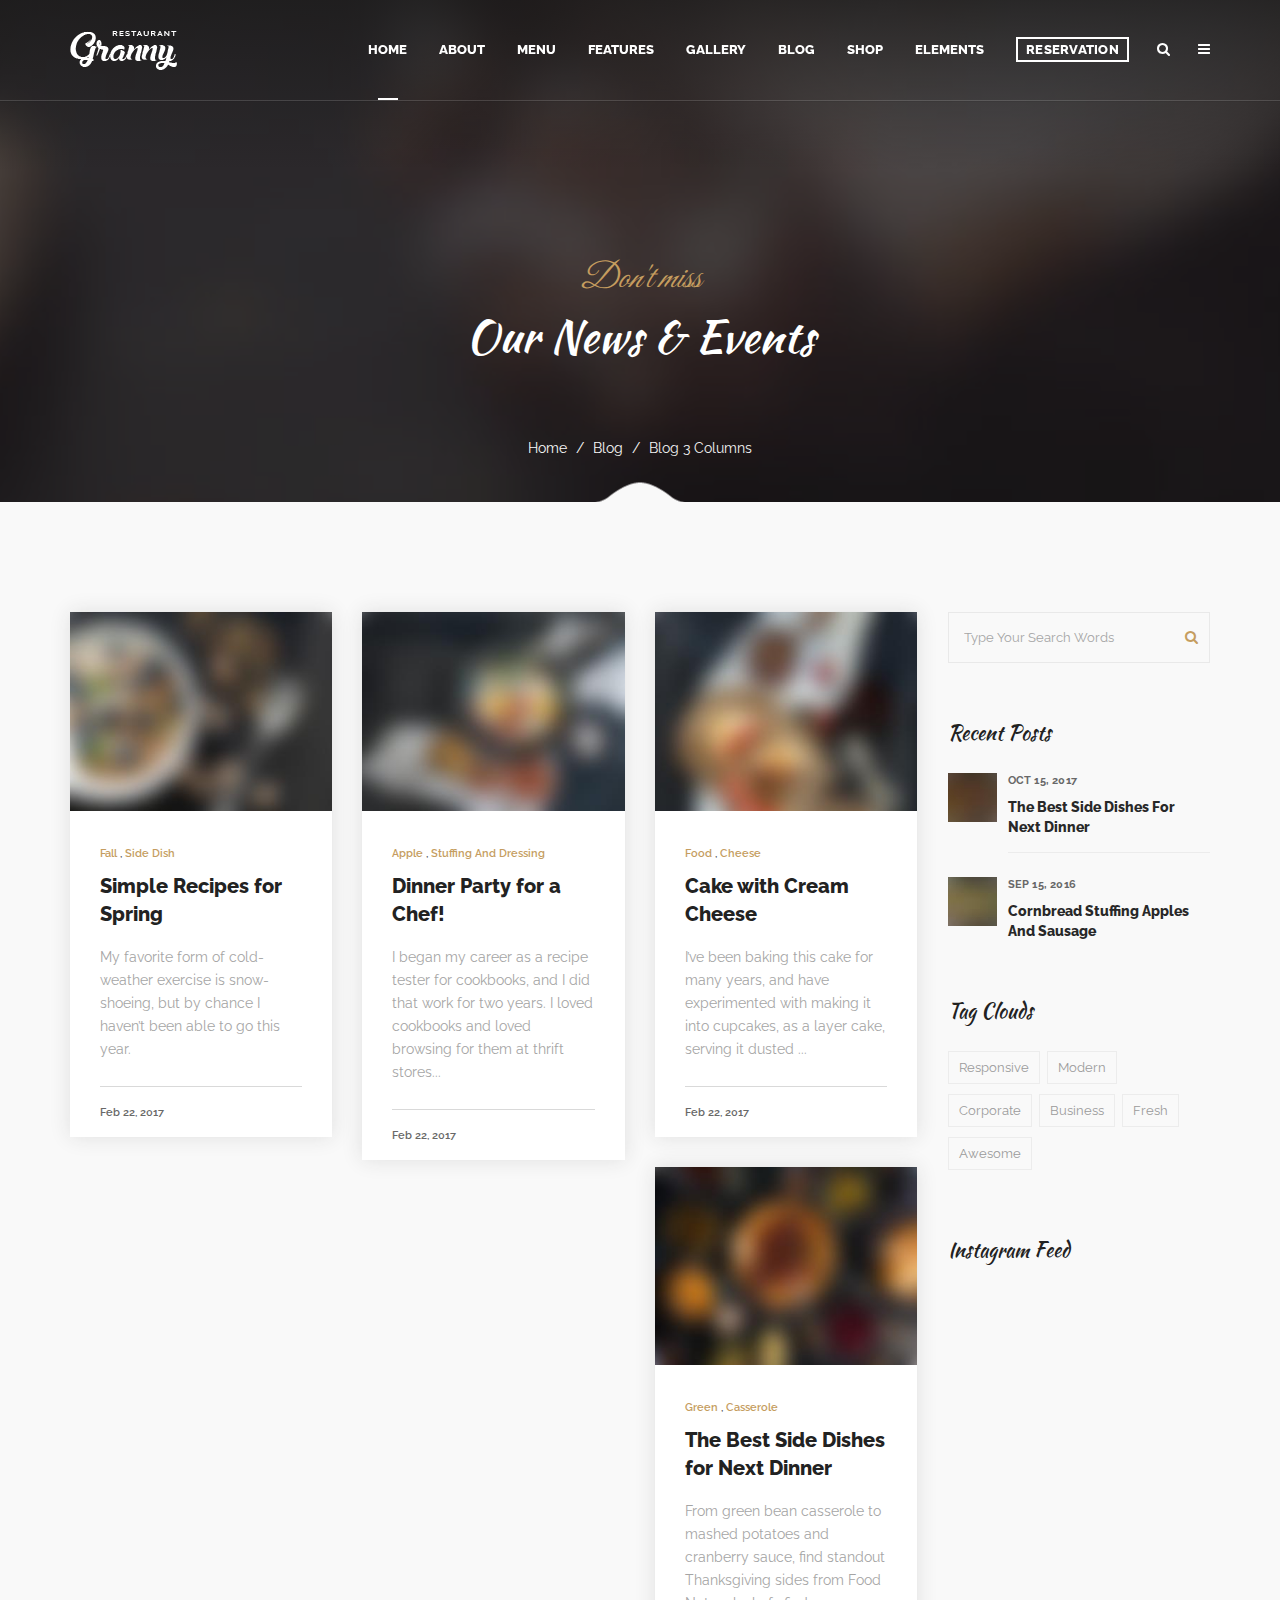
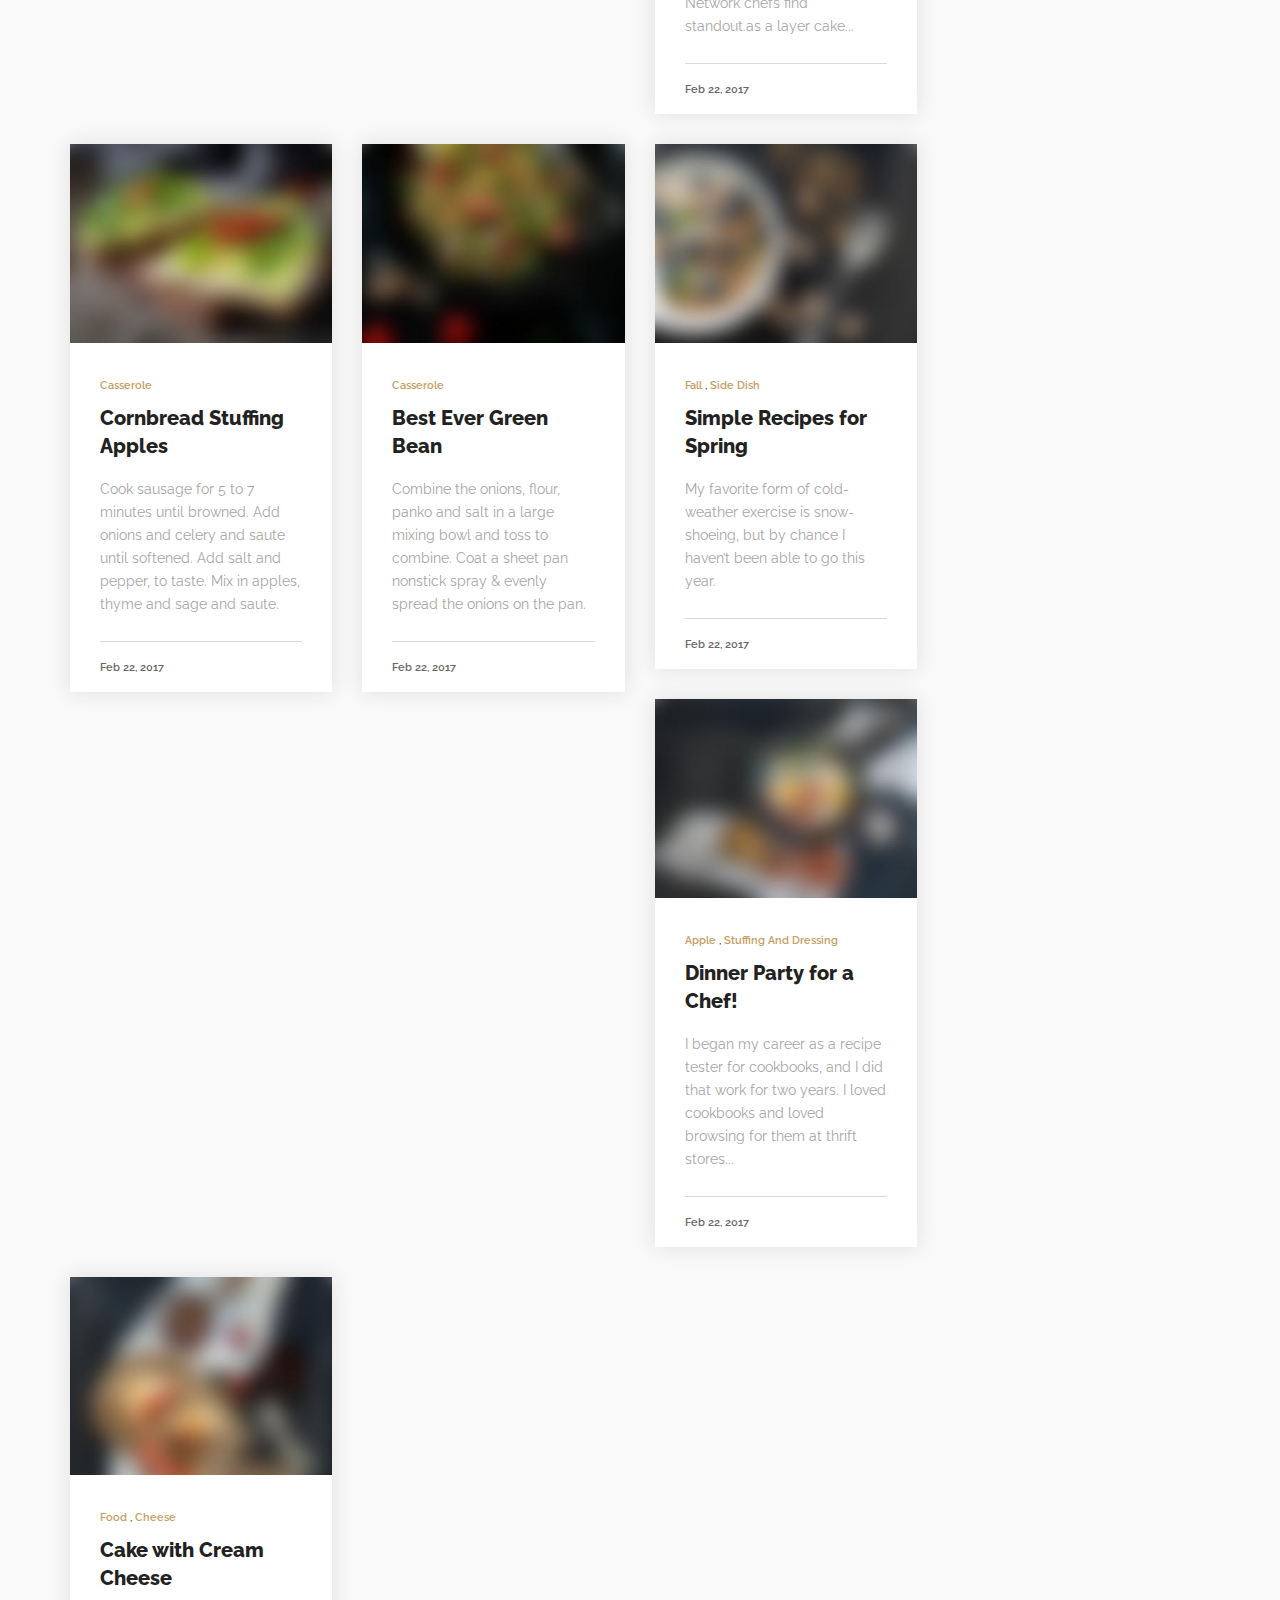
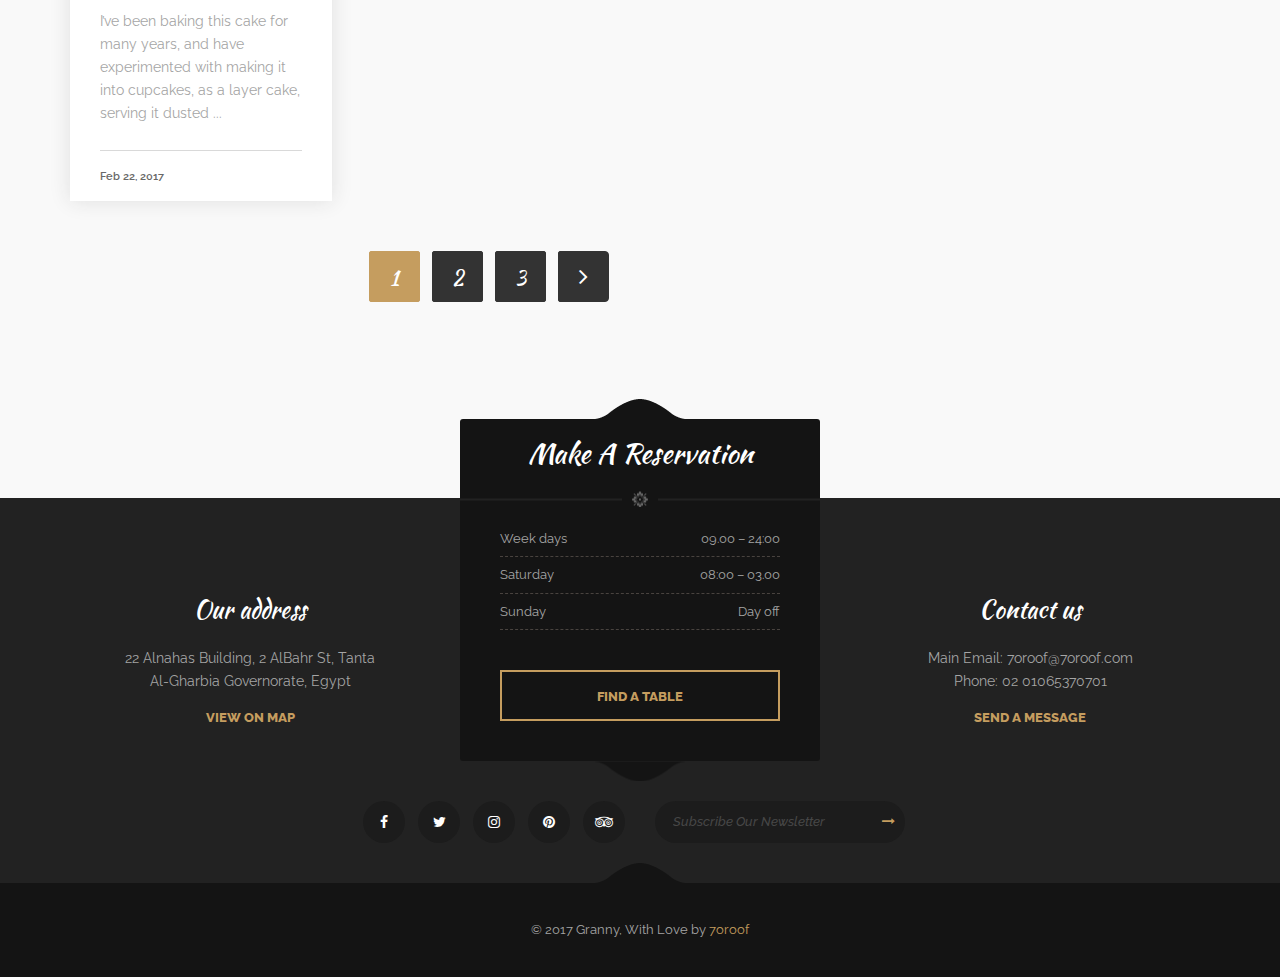
<file: blog-grid-3cols-sidebar.html>
<!DOCTYPE html>
<html dir="ltr" lang="en-US">

<head>
    <!-- Document Meta
    ============================================= -->
    <meta charset="utf-8">
    <meta http-equiv="X-UA-Compatible" content="IE=edge">
    <!--IE Compatibility Meta-->
    <meta name="author" content="zytheme" />
    <meta name="viewport" content="width=device-width, initial-scale=1, maximum-scale=1">
    <meta name="description" content="Elegant Restaurant & Cafe Html5 Template">
    <link href="assets/images/favicon/favicon.png" rel="icon">

    <!-- Fonts
    ============================================= -->
    <link href="http://fonts.googleapis.com/css?family=Great+Vibes%7CKaushan+Script%7CRaleway:100,100i,200,200i,300,300i,400,400i,500,500i,600,600i,700,700i,800,800i,900,900i" rel="stylesheet" type="text/css">

    <!-- Stylesheets
    ============================================= -->
    <link href="assets/css/external.css" rel="stylesheet">
    <link href="assets/css/bootstrap.min.css" rel="stylesheet">
    <link href="assets/css/style.css" rel="stylesheet">
    <!-- HTML5 shim, for IE6-8 support of HTML5 elements. All other JS at the end of file. -->
    <!--[if lt IE 9]>
      <script src="assets/js/html5shiv.js"></script>
      <script src="assets/js/respond.min.js"></script>
    <![endif]-->

    <!-- Document Title
    ============================================= -->
    <title>Granny | Elegant Restaurant & Cafe Html5 Template</title>
</head>

<body>
    <div class="preloader">
    <div class="spinner">
        <div class="bounce1"></div>
        <div class="bounce2"></div>
        <div class="bounce3"></div>
    </div>
</div>
    <!-- Document Wrapper
	============================================= -->
    <div id="wrapper" class="wrapper clearfix">
<header id="navbar-spy" class="header header-1 header-transparent header-bordered header-fixed">
    <nav id="primary-menu" class="navbar navbar-fixed-top">
        <div class="container">
            <!-- Brand and toggle get grouped for better mobile display -->
            <div class="navbar-header">
                <button type="button" class="navbar-toggle collapsed" data-toggle="collapse" data-target="#navbar-collapse-1" aria-expanded="false">
				<span class="sr-only">Toggle navigation</span>
				<span class="icon-bar"></span>
				<span class="icon-bar"></span>
				<span class="icon-bar"></span>
				</button>
                <a class="logo" href="index.html">
					<img class="logo-light" src="assets/images/logo/logo-light.png" alt="granny Logo">
					<img class="logo-dark" src="assets/images/logo/logo-dark.png" alt="granny Logo">
				</a>
            </div>

            <div class="module-container pull-right">
                <!-- Module Reservation  -->
<div class="module module-reservation">
    <a class="btn-popup" data-toggle="modal" data-target="#reservationModule"><i class="lnr lnr-users"></i>Reservation</a>
    <div class="modal fade reservation-popup" tabindex="-1" role="dialog" id="reservationModule">
        <div class="modal-dialog modal-lg" role="document">
            <div class="modal-content">
                <div class="modal-body">
                    <button type="button" class="close" data-dismiss="modal" aria-label="Close"><i class="fa fa-times"></i></button>
                    <div class="row reservation">
                        <div class="col-xs-12 col-sm-12 col-md-12">
                            <div class="reservation-form mb-30 bg-white text-center">
                                <form method="post" action="assets/php/reservation.php" class="reservationForm mb-0">
                                    <div class="row">
                                        <div class="col-xs-12 col-sm-12 col-md-4">
                                            <div class="form-select">
                                                <i class="fa fa-angle-down"></i>
                                                <select class="form-control" name="res-pepole" id="resPepole">
											<option value="2">2 People</option>
											<option value="3">3 People</option>
											<option value="4">4 People</option>
											<option value="5">5 People</option>
											<option value="6">6 People</option>
											<option value="8">8 People</option>
											<option value="10">10 People</option>
										</select>
                                            </div>
                                        </div>
                                        <div class="col-xs-12 col-sm-12 col-md-4">
                                            <div class="form-select">
                                                <i class="fa fa-angle-down"></i>
                                                <select class="form-control" name="res-day" id="resDay">
											<option value="March 23">March 23, 2017</option>
											<option value="March 24">March 24, 2017</option>
											<option value="March 25">March 25, 2017</option>
											<option value="March 26">March 26, 2017</option>
											<option value="March 27">March 27, 2017</option>
										</select>
                                            </div>
                                        </div>
                                        <div class="col-xs-12 col-sm-12 col-md-4">
                                            <div class="form-select">
                                                <i class="fa fa-angle-down"></i>
                                                <select class="form-control" name="res-time" id="resTime">
											<option value="8:00">8:00 PM</option>
											<option value="9:00">9:00 PM</option>
											<option value="10:00">10:00 PM</option>
											<option value="11:00">11:00 PM</option>
											<option value="12:00">12:00 AM</option>
										</select>
                                            </div>
                                        </div>
                                        <div class="col-xs-12 col-sm-12 col-md-4">
                                            <input type="text" class="form-control" name="res-name" id="resName" placeholder="Your Name" required>
                                        </div>
                                        <div class="col-xs-12 col-sm-12 col-md-4">
                                            <input type="email" class="form-control" name="res-email" id="resEmail" placeholder="Your Email" required>
                                        </div>
                                        <div class="col-md-4">
                                            <input type="text" class="form-control" name="res-phone" id="resNumber" placeholder="Phone Number" required>
                                        </div>
                                        <div class="col-xs-12 col-sm-12 col-md-12">
                                            <textarea class="form-control" name="res-message" id="resMessage" rows="2" placeholder="Add a special request (optional)"></textarea>
                                        </div>
                                        <div class="col-xs-12 col-sm-12 col-md-12">
                                            <input type="submit" value="Find Table" name="res-submit" class="btn btn--secondary btn--block">
                                        </div>
                                        <div class="col-xs-12 col-sm-12 col-md-12">
												<!--Alert Message-->
                            					<div class="reservation-result"></div>
											</div>
                                    </div>
                                    <!-- .row end -->
                                </form>
                                <!-- form end -->
                            </div>
                            <!-- .contact-form end -->
                        </div>
                        <!-- .col-md-8 end -->
                        <div class="col-xs-12 col-sm-12 col-md-12">
                            <div class="text-uppercase text-center">
                                <strong><span class="text-white">Reservation Powered by</span> <a class="reservation-link" href="#">Opentable</a></strong>
                            </div>
                        </div>
                    </div>
                    <!-- .row end -->
                </div>
            </div>
            <!-- /.modal-content -->
        </div>
        <!-- /.modal-dialog -->
    </div>
    <!-- /.modal -->
</div>
                <!-- Module Search -->
<div class="module module-search">
    <div class="module-icon search-icon">
        <i class="fa fa-search"></i>
    </div>
    <div class="module-content module-fullscreen module--search-box">
        <div class="pos-vertical-center">
            <div class="container">
                <div class="row">
                    <div class="col-xs-12 col-sm-12 col-md-8 col-md-offset-2">
                        <form class="form-search">
                            <input type="text" class="form-control" placeholder="Type Search Words Then Enter">
                            <button class="btn" type="button"><i class="fa fa-search"></i></button>
                        </form>
                        <!-- .form-search end -->
                    </div>
                    <!-- .col-md-8 end -->
                </div>
                <!-- .row end -->
            </div>
            <!-- .container end -->
        </div>
        <a class="module-cancel" href="#">close</a>
    </div>
</div>
<!-- .module-search end -->
                <!-- Module Side NAV -->
                <div class="module module-side-nav">
                    <div class="module-icon side-nav-icon">
                        <i class="fa fa-bars"></i>
                        <span class="title">Side Navigation</span>
                    </div>
                    <div class="module-content module-hamburger">
                        <div class="hamburger-panel module-widgets bg-white">

    <!-- Recent Posts
    ============================================= -->
    <div class="widget widget-recent-posts">
        <div class="widget--title">
            <h5>recent posts</h5>
        </div>
        <div class="widget--content">
            <div class="entry">
                <img src="assets/images/blog/thumb/1.jpg" alt="title" />
                <div class="entry-desc">
                    <div class="entry-meta">
                        <a href="#">Oct 15, 2017</a>
                    </div>
                    <div class="entry-title">
                        <a href="#">The Best Side Dishes for Next Dinner</a>
                    </div>
                </div>
            </div>
            <!-- .recent-entry end -->

            <div class="entry">
                <img src="assets/images/blog/thumb/2.jpg" alt="title" />
                <div class="entry-desc">
                    <div class="entry-meta">
                        <a href="#">sep 15, 2017</a>
                    </div>
                    <div class="entry-title">
                        <a href="#">Cornbread Stuffing Apples and Sausage</a>
                    </div>
                </div>
            </div>
            <!-- .recent-entry end -->

        </div>
    </div>
    <!-- .widget-recent end -->

    <!-- Instagram Feed
    ============================================= -->
    <div class="widget widget-instagram">
        <div class="widget--title">
            <h5>Instagram</h5>
        </div>
        <div class="widget--content">
            <div id="instafeedModule" class="instafeed" data-insta-number="8"></div>
            <div class="clearfix"></div>
        </div>
    </div>
    <!-- .widget-instagram end -->

    <!-- Tag Clouds
    ============================================= -->
    <div class="widget widget-tags">
        <div class="widget--title">
            <h5>tag clouds</h5>
        </div>
        <div class="widget--content">
            <a href="#">responsive</a>
            <a href="#">modern</a>
            <a href="#">corporate</a>
            <a href="#">business</a>
            <a href="#">awesome</a>
            <a href="#">fresh</a>

        </div>
    </div>
    <!-- .widget-tags end -->
    <a class="module-cancel" href="#">close</a>
</div>
                    </div>
                </div>
            </div>
            <!-- .module-container end -->

            <!-- Collect the nav links, forms, and other content for toggling -->
            <div class="collapse navbar-collapse pull-right" id="navbar-collapse-1">
                <ul class="nav navbar-nav nav-pos-right navbar-left">
                    <!-- Home Menu -->
<li class="has-dropdown mega-dropdown active">
    <a href="#" data-toggle="dropdown" class="dropdown-toggle menu-item">home</a>
    <ul class="dropdown-menu mega-dropdown-menu">
        <li>
            <div class="container">
                <div class="row">
                    <!-- Column #1 -->
                    <div class="col-md-3">
                        <ul>
                            <li>
                                <a href="index.html">home main</a>
                            </li>
                            <li>
                                <a href="homepage-2.html">homepage 2</a>
                            </li>
                            <li>
                                <a href="homepage-3.html">homepage 3</a>
                            </li>
                            <li>
                                <a href="homepage-4.html">homepage 4</a>
                            </li>
                        </ul>
                    </div>
                    <!-- .col-md-3 end -->

                    <!-- Column #2 -->
                    <div class="col-md-3">
                        <ul>
                            <li>
                                <a href="homepage-5.html">homepage 5</a>
                            </li>
                            <li>
                                <a href="homepage-6.html">homepage 6</a>
                            </li>
                            <li>
                                <a href="homepage-7.html">homepage 7</a>
                            </li>
                            <li>
                                <a href="homepage-8.html">homepage 8</a>
                            </li>
                        </ul>
                    </div>
                    <!-- .col-md-2 end -->

                    <!-- Column #3 -->
                    <div class="col-md-3">
                        <ul>
                            <li>
                                <a href="homepage-9.html">homepage 9</a>
                            </li>
                            <li>
                                <a href="homepage-10-classic.html">homepage 10 (classic)</a>
                            </li>
                            <li>
                                <a href="homepage-11-bordered.html">homepage 11 (boardered)</a>
                            </li>
                            <li>
                                <a href="homepage-12-boxed.html">homepage 12 (boxed)</a>
                            </li>
                        </ul>
                    </div>
                    <!-- .col-md-3 end -->

                    <!-- Column #4 -->
                    <div class="col-md-3">
                        <ul>
                            <li>
                                <a href="homepage-13-dark.html">homepage 13 (dark)</a>
                            </li>
                            <li>
                                <a href="homepage-14-onepage.html">homepage 14 (onepage)</a>
                            </li>
                            <li>
                                <a href="homepage-15-fullscreen.html">homepage 15 (fullscreen)</a>
                            </li>
                            <li>
                                <a href="homepage-16-shop.html">homepage 16 (shop)</a>
                            </li>
                        </ul>
                    </div>
                    <!-- .col-md-2 end -->
                </div>
                <!-- .row end -->
            </div>
            <!-- container end -->
        </li>
    </ul>
    <!-- .mega-dropdown-menu end -->
</li>
<!-- li end -->

<!-- About Menu -->
<li class="has-dropdown">
    <a href="#" data-toggle="dropdown" class="dropdown-toggle menu-item">About</a>
    <ul class="dropdown-menu">
        <li>
            <a href="page-about.html">our story</a>
        </li>
        <li>
            <a href="page-chefs.html">our chefs</a>
        </li>
        <li>
            <a href="page-contacts.html">contact us</a>
        </li>
        <li>
            <a href="page-faqs.html">FAQs</a>
        </li>
        <li>
            <a href="page-guestbook.html">guestbook</a>
        </li>
        <li>
            <a href="page-reservation.html">online reservation</a>
        </li>

    </ul>
</li>
<!-- li end -->

<!-- Menu Menu -->
<li class="has-dropdown">
    <a href="#" data-toggle="dropdown" class="dropdown-toggle menu-item">Menu</a>
    <ul class="dropdown-menu">
        <li>
            <a href="menu-board.html">menu board</a>
        </li>
        <li>
            <a href="menu-classic.html">menu classic</a>
        </li>
        <li>
            <a href="menu-gallery.html">menu gallery</a>
        </li>
        <li>
            <a href="menu-grid.html">menu grid</a>
        </li>
        <li>
            <a href="menu-mixed-grid.html">menu mixed grid</a>
        </li>
        <li>
            <a href="menu-mixed.html">menu mixed</a>
        </li>
        <li>
            <a href="menu-plates.html">menu plates</a>
        </li>
        <li>
            <a href="menu-split.html">menu split</a>
        </li>
        <li>
            <a href="menu-variations.html">menu variations</a>
        </li>

    </ul>
</li>
<!-- li end -->

<!-- Features Menu-->
<li class="has-dropdown">
    <a href="#" data-toggle="dropdown" class="dropdown-toggle menu-item">features</a>
    <ul class="dropdown-menu">
        <li class="dropdown-submenu">
            <a href="#" data-toggle="dropdown" class="dropdown-toggle">revolution sliders</a>
            <ul class="dropdown-menu">
                <li class="has-dropdown">
                    <a href="#" data-toggle="dropdown" class="dropdown-toggle">Sliders 1</a>
                    <ul class="dropdown-menu">
                        <li>
                            <a href="slider-1.html">slider 1</a>
                        </li>
                        <li>
                            <a href="slider-2.html">slider 2</a>
                        </li>
                        <li>
                            <a href="slider-3.html">slider 3</a>
                        </li>
                        <li>
                            <a href="slider-4.html">slider 4</a>
                        </li>
                        <li>
                            <a href="slider-5.html">slider 5</a>
                        </li>
                        <li>
                            <a href="slider-6.html">slider 6</a>
                        </li>
                    </ul>
                </li>
                <li class="has-dropdown">
                    <a href="#" data-toggle="dropdown" class="dropdown-toggle">Sliders 2</a>
                    <ul class="dropdown-menu">
                        <li>
                            <a href="slider-9.html">slider 7</a>
                        </li>
                        <li>
                            <a href="slider-9.html">slider 8</a>
                        </li>
                        <li>
                            <a href="slider-9.html">slider 9</a>
                        </li>
                        <li>
                            <a href="slider-10.html">slider 10</a>
                        </li>
                        <li>
                            <a href="slider-11.html">slider 11</a>
                        </li>
                        <li>
                            <a href="slider-12.html">slider 12</a>
                        </li>
                    </ul>
                </li>
            </ul>
        </li>
        <li class="dropdown-submenu">
            <a href="#" data-toggle="dropdown" class="dropdown-toggle">Headers</a>
            <ul class="dropdown-menu">
                <li class="has-dropdown">
                    <a href="#" data-toggle="dropdown" class="dropdown-toggle">transparent</a>
                    <ul class="dropdown-menu">
                        <li>
                            <a href="header-1.html">transparent 1</a>
                        </li>
                        <li>
                            <a href="header-2.html">transparent 2</a>
                        </li>
                        <li>
                            <a href="header-3.html">transparent 3</a>
                        </li>
                        <li>
                            <a href="header-5.html">transparent 5</a>
                        </li>
                        <li>
                            <a href="header-6.html">transparent 6</a>
                        </li>
                        <li>
                            <a href="header-10.html">transparent 7</a>
                        </li>
                        <li>
                            <a href="header-11.html">transparent 8</a>
                        </li>
                        <li>
                            <a href="header-12.html">transparent 9</a>
                        </li>
                        <li>
                            <a href="header-13.html">transparent 10</a>
                        </li>
                        <li>
                            <a href="header-20.html">transparent 11</a>
                        </li>
                        <li>
                            <a href="header-22.html">transparent 12</a>
                        </li>
                    </ul>
                </li>
                <li class="has-dropdown">
                    <a href="#" data-toggle="dropdown" class="dropdown-toggle">white</a>
                    <ul class="dropdown-menu">
                        <li>
                            <a href="header-9.html">white 1</a>
                        </li>
                        <li>
                            <a href="header-15.html">white 3</a>
                        </li>
                        <li>
                            <a href="header-16.html">white 4</a>
                        </li>
                        <li>
                            <a href="header-17.html">white 5</a>
                        </li>
                        <li>
                            <a href="header-19.html">white 6</a>
                        </li>
                        <li>
                            <a href="header-23.html">white 7</a>
                        </li>
                    </ul>
                </li>
                <li class="has-dropdown">
                    <a href="#" data-toggle="dropdown" class="dropdown-toggle">centered</a>
                    <ul class="dropdown-menu">
                        <li>
                            <a href="header-7.html">centered 1</a>
                        </li>
                        <li>
                            <a href="header-9.html">centered 2</a>
                        </li>
                        <li>
                            <a href="header-11.html">centered 3</a>
                        </li>
                        <li>
                            <a href="header-13.html">centered 4</a>
                        </li>
                        <li>
                            <a href="header-17.html">centered 5</a>
                        </li>
                        <li>
                            <a href="header-18.html">centered 6</a>
                        </li>
                        <li>
                            <a href="header-19.html">centered 7</a>
                        </li>
                    </ul>
                </li>
                <li class="has-dropdown">
                    <a href="#" data-toggle="dropdown" class="dropdown-toggle">fullscreen</a>
                    <ul class="dropdown-menu">
                        <li>
                            <a href="header-8.html">fullscreen 1</a>
                        </li>
                        <li>
                            <a href="header-22.html">fullscreen 2</a>
                        </li>
                    </ul>
                </li>
                <li class="has-dropdown">
                    <a href="#" data-toggle="dropdown" class="dropdown-toggle">with topbar</a>
                    <ul class="dropdown-menu">
                        <li>
                            <a href="header-7.html">topbar 1</a>
                        </li>
                        <li>
                            <a href="header-11.html">topbar 2</a>
                        </li>
                        <li>
                            <a href="header-14.html">topbar 3</a>
                        </li>
                        <li>
                            <a href="header-18.html">topbar 4</a>
                        </li>
                    </ul>
                </li>
                <li class="has-dropdown">
                    <a href="#" data-toggle="dropdown" class="dropdown-toggle">fixed top</a>
                    <ul class="dropdown-menu">
                        <li>
                            <a href="header-1.html">fixed 1</a>
                        </li>
                        <li>
                            <a href="header-2.html">fixed 2</a>
                        </li>
                        <li>
                            <a href="header-15.html">fixed 3</a>
                        </li>
                    </ul>
                </li>
                <li class="has-dropdown">
                    <a href="#" data-toggle="dropdown" class="dropdown-toggle">bordered</a>
                    <ul class="dropdown-menu">
                        <li>
                            <a href="header-1.html">bordered 1</a>
                        </li>
                        <li>
                            <a href="header-2.html">bordered 2</a>
                        </li>
                        <li>
                            <a href="header-3.html">bordered 3</a>
                        </li>
                        <li>
                            <a href="header-5.html">bordered 5</a>
                        </li>
                        <li>
                            <a href="header-6.html">bordered 6</a>
                        </li>
                        <li>
                            <a href="header-8.html">bordered 8</a>
                        </li>
                    </ul>
                </li>
                <li><a href="header-23.html">dark header</a></li>
                <li><a href="header-21.html">left menu</a></li>
            </ul>
        </li>
        <li class="dropdown-submenu">
            <a href="#" data-toggle="dropdown" class="dropdown-toggle">Footers</a>
            <ul class="dropdown-menu">
                <li>
                    <a href="footer-1.html#footer">Footer 1</a>
                </li>
                <li>
                    <a href="footer-2.html#footer">Footer 2</a>
                </li>
                <li>
                    <a href="footer-3.html#footer">Footer 3</a>
                </li>
                <li>
                    <a href="footer-4.html#footer">Footer 4</a>
                </li>
                <li>
                    <a href="footer-5.html#footer">Footer 5</a>
                </li>
                <li>
                    <a href="footer-6.html#footer">Footer 6</a>
                </li>
                <li>
                    <a href="footer-7.html#footer">Footer 7</a>
                </li>
                <li>
                    <a href="footer-8.html#footer">Footer 8</a>
                </li>
                <li>
                    <a href="footer-10.html#footer">Footer 10</a>
                </li>
                <li>
                    <a href="footer-11.html#footer">Footer 11</a>
                </li>
                <li>
                    <a href="footer-12.html#footer">Footer 12</a>
                </li>
                <li>
                    <a href="footer-13.html#footer">Footer 13</a>
                </li>
            </ul>
        </li>
        <li class="dropdown-submenu">
            <a href="#" data-toggle="dropdown" class="dropdown-toggle">page titels</a>
            <ul class="dropdown-menu">
                <li>
                    <a href="page-title-1.html">page title 1</a>
                </li>
                <li>
                    <a href="page-title-2.html">page title 2</a>
                </li>
                <li>
                    <a href="page-title-3.html">page title 3</a>
                </li>
                <li>
                    <a href="page-title-4.html">page title 4</a>
                </li>
                <li>
                    <a href="page-title-5.html">page title 5</a>
                </li>
                <li>
                    <a href="page-title-6.html">page title 6</a>
                </li>
                <li>
                    <a href="page-title-7.html">page title 7</a>
                </li>
                <li>
                    <a href="page-title-8.html">page title 8</a>
                </li>
                <li>
                    <a href="page-title-9.html">page title 9</a>
                </li>
                <li>
                    <a href="page-title-10.html">page title 10</a>
                </li>
                <li>
                    <a href="page-title-11.html">page title 11</a>
                </li>
                <li>
                    <a href="page-title-12.html">page title 12</a>
                </li>
            </ul>
        </li>
        <li class="dropdown-submenu">
            <a href="#" data-toggle="dropdown" class="dropdown-toggle">widgets</a>
            <ul class="mega-menu">
                <li>
                    <ul>
                        <li>
                            <a href="elements-widgets.html">flickr stream</a>
                        </li>
                        <li>
                            <a href="elements-widgets.html">search</a>
                        </li>
                        <li>
                            <a href="elements-widgets.html">last tweets</a>
                        </li>
                        <li>
                            <a href="elements-widgets.html">Filter</a>
                        </li>
                        <li>
                            <a href="elements-widgets.html">recent posts</a>
                        </li>
                    </ul>
                </li>
                <li>
                    <ul>
                        <li>
                            <a href="elements-widgets.html">Advertisement</a>
                        </li>
                        <li>
                            <a href="elements-widgets.html">Recent Items</a>
                        </li>
                        <li>
                            <a href="elements-widgets.html">tag clouds</a>
                        </li>
                        <li>
                            <a href="elements-widgets.html">categories</a>
                        </li>
                    </ul>
                </li>
            </ul>
        </li>
        <li class="dropdown-submenu">
            <a href="#" data-toggle="dropdown" class="dropdown-toggle">untility pages</a>
            <ul class="dropdown-menu">
                <li>
                    <a href="page-404.html">page 404</a>
                </li>
                <li>
                    <a href="page-soon.html">coming soon</a>
                </li>
                <li>
                    <a href="page-maintenance.html">maintenance</a>
                </li>
            </ul>
        </li>
        <li class="dropdown-submenu">
            <a href="#" data-toggle="dropdown" class="dropdown-toggle">page tempalates</a>
            <ul class="dropdown-menu">
                <li>
                    <a href="page-layout-fullwidth.html">fullwidth</a>
                </li>
                <li>
                    <a href="page-layout-fullwidth-wide.html">fullwidth wide</a>
                </li>
                <li>
                    <a href="page-layout-sidebar-right.html">right sidebar</a>
                </li>
                <li>
                    <a href="page-layout-sidebar-left.html">left sidebar</a>
                </li>

                <li>
                    <a href="page-layout-blank.html">blank page</a>
                </li>
            </ul>
        </li>
        <li>
            <a href="landing.html">landing page</a>
        </li>
    </ul>
</li>
<!-- li end -->

<li>
    <a class="menu-item" href="page-gallery.html">gallery</a>
</li>
<!-- li end -->

<!-- Blog Menu-->
<li class="has-dropdown">
    <a href="#" data-toggle="dropdown" class="dropdown-toggle menu-item">Blog</a>
    <ul class="dropdown-menu">
        <li>
            <a href="blog-carousel.html">blog carousel</a>
        </li>
        <li class="dropdown-submenu">
            <a href="#" data-toggle="dropdown" class="dropdown-toggle">blog grid</a>
            <ul class="dropdown-menu">
                <li>
                    <a href="blog-grid-3cols.html">3 columns</a>
                </li>
                <li>
                    <a href="blog-grid-3cols-sidebar.html">3 columns sidebar</a>
                </li>
                <li>
                    <a href="blog-grid-4cols.html">4 columns</a>
                </li>
            </ul>
        </li>
        <li class="dropdown-submenu">
            <a href="#" data-toggle="dropdown" class="dropdown-toggle">blog standard</a>
            <ul class="dropdown-menu">
                <li>
                    <a href="blog-standard-sidebar-right.html">right sidebar</a>
                </li>
                <li>
                    <a href="blog-standard-sidebar-left.html">left sidebar</a>
                </li>
                <li>
                    <a href="blog-standard-centered.html">centered</a>
                </li>
            </ul>
        </li>
        <li class="dropdown-submenu">
            <a href="#" data-toggle="dropdown" class="dropdown-toggle">blog single</a>
            <ul class="dropdown-menu">
                <li>
                    <a href="blog-single-sidebar-right.html">right sidebar</a>
                </li>
                <li>
                    <a href="blog-single-sidebar-left.html">left sidebar</a>
                </li>
                <li>
                    <a href="blog-single-centered.html">centered</a>
                </li>
            </ul>
        </li>
    </ul>
</li>
<!-- li end -->

<!-- shop Menu -->
<li class="has-dropdown">
    <a href="#" data-toggle="dropdown" class="dropdown-toggle menu-item">shop</a>
    <ul class="dropdown-menu">
        <li>
            <a href="shop-4cols.html">shop 4 columns</a>
        </li>
        <li>
            <a href="shop-products.html">shop products</a>
        </li>
        <li>
            <a href="shop-single.html">shop single</a>
        </li>
        <li>
            <a href="shop-cart.html">shop cart</a>
        </li>
    </ul>
</li>
<!-- li end -->

<!-- Elements Menu -->
<li class="has-dropdown mega-dropdown">
    <a href="#" data-toggle="dropdown" class="dropdown-toggle menu-item">elements</a>
    <ul class="dropdown-menu mega-dropdown-menu">
        <li>
            <div class="container">
                <div class="row">
                    <!-- Column #1 -->
                    <div class="col-md-3">
                        <a href="#">interactive elements</a>
                        <ul>
                            <li>
                                <a href="elements-testimonials.html"><i class="fa fa-quote-right"></i>testimonials</a>
                            </li>
                            <li>
                                <a href="elements-interactive-banners.html"><i class="fa fa-clone"></i>interactive banners</a>
                            </li>
                            <li>
                                <a href="blog-carousel.html"><i class="fa fa-laptop"></i>post carousel</a>
                            </li>
                            <li>
                                <a href="elements-dividers.html"><i class="fa fa-dot-circle-o"></i>section divider</a>
                            </li>
                            <li>
                                <a href="elements-reservation.html"><i class="fa fa-calendar-check-o"></i>reservation</a>
                            </li>
                            <li>
                                <a href="elements-daily-specials.html"><i class="fa fa-newspaper-o"></i>Daily Specials</a>
                            </li>

                        </ul>
                    </div>
                    <!-- .col-md-3 end -->

                    <!-- Column #2 -->
                    <div class="col-md-3">
                        <a href="#">standard elements</a>
                        <ul>
                            <li>
                                <a href="elements-accordion.html"><i class="fa fa-server"></i>accordion</a>
                            </li>
                            <li>
                                <a href="elements-buttons.html"><i class="fa fa-suitcase"></i>buttons</a>
                            </li>
                            <li>
                                <a href="elements-cta.html"><i class="fa fa-child"></i>call to action</a>
                            </li>

                            <li>
                                <a href="elements-team.html"><i class="fa fa-group"></i>team variations</a>
                            </li>

                            <li>
                                <a href="elements-clients.html"><i class="fa fa-user"></i>clients</a>
                            </li>
                            <li>
                                <a href="elements-clients-carousel.html"><i class="fa fa-picture-o"></i>clients carousel</a>
                            </li>

                        </ul>
                    </div>
                    <!-- .col-md-3 end -->

                    <!-- Column #3 -->
                    <div class="col-md-3">
                        <a href="#">infographics elements</a>
                        <ul>
                            <li>
                                <a href="elements-counters.html"><i class="fa fa-dashboard"></i>counters</a>
                            </li>
                            <li>
                                <a href="elements-pricing.html"><i class="fa fa-exchange"></i>pricing tables</a>
                            </li>
                            <li>
                                <a href="elements-list.html"><i class="fa fa-list"></i>list</a>
                            </li>
                            <li>
                                <a href="elements-progress-bars.html"><i class="fa fa-hourglass-half"></i>progress bars</a>
                            </li>
                            <li>
                                <a href="elements-tabs.html"><i class="fa fa-ellipsis-h"></i>tabs</a>
                            </li>
                            <li>
                                <a href="elements-contact-form.html"><i class="fa fa-check-square-o"></i>contact form</a>
                            </li>
                        </ul>
                    </div>
                    <!-- .col-md-3 end -->

                    <!-- Column #4 -->
                    <div class="col-md-3">
                        <a href="#">typography</a>
                        <ul>
                            <li>
                                <a href="elements-heading.html"><i class="fa fa-sort-alpha-asc"></i>heading</a>
                            </li>
                            <li>
                                <a href="elements-columns-grids.html"><i class="fa fa-th"></i>columns grids</a>
                            </li>
                            <li>
                                <a href="elements-icon-text.html"><i class="fa fa-sliders"></i>icon text</a>
                            </li>
                            <li>
                                <a href="elements-typography.html"><i class="fa fa-text-height"></i>typography</a>
                            </li>
                            <li>
                                <a href="elements-blockquotes.html"><i class="fa fa-quote-left"></i>blockquotes</a>
                            </li>
                            <li>
                                <a href="elements-video-buttons.html"><i class="fa fa-toggle-right"></i>video buttons</a>
                            </li>
                        </ul>
                    </div>
                    <!-- .col-md-3 end -->
                </div>
                <!-- .row end -->
            </div>
            <!-- container end -->
        </li>
    </ul>
    <!-- .mega-dropdown-menu end -->
</li>
                </ul>
            </div>
            <!-- /.navbar-collapse -->
        </div>
        <!-- /.container-fluid -->
    </nav>

</header>

<!-- Page Title #4
============================================= -->
<section id="page-title" class="page-title bg-overlay bg-parallax bg-overlay-gradient">
    <div class="bg-section">
        <img src="assets/images/page-title/7.jpg" alt="Background" />
    </div>
    <div class="container">
        <div class="row">
            <div class="col-xs-12 col-sm-12 col-md-12">
                <div class="title title-4 text-center">
                    <div class="title--content">
                        <div class="title--subtitle">Don't miss</div>
                        <div class="title--heading">
                            <h1>Our News & Events</h1>
                        </div>
                    </div>
                    <div class="clearfix"></div>
                    <ol class="breadcrumb">
                        <li><a href="index.html">Home</a>
                        </li>
                        <li><a href="index.html">blog</a>
                        </li>
                        <li class="active">blog 3 columns</li>
                    </ol>
                    <div class="divider--shape-1down divider--shape-gray"></div>
                </div>
                <!-- .title end -->
            </div>
            <!-- .col-md-12 end -->
        </div>
        <!-- .row end -->
    </div>
    <!-- .container end -->
</section>
<!-- #page-title end -->
<!-- Blog Grid
============================================= -->
<section id="blog" class="blog blog-grid bg-gray pb-90">
    <div class="container">
        <div class="row">
            <div class="col-xs-12 col-sm-12 col-md-9">
                <div class="row">
                    <!-- Blog Entry #1 -->
                    <div class="col-xs-12 col-sm-6 col-md-4">
                        <div class="blog-entry">
                            <div class="entry--img">
                                <a href="#">
									<img src="assets/images/blog/grid/1.jpg" alt="entry image"/>
								</a>
                            </div>
                            <div class="entry--content">
                                <div class="entry--meta">
                                    <span><a href="#">Fall</a> , <a href="#">Side Dish</a></span>
                                </div>
                                <div class="entry--title">
                                    <h4><a href="#">Simple Recipes for Spring</a></h4>
                                </div>
                                <div class="entry--bio">
                                    My favorite form of cold-weather exercise is snow-shoeing, but by chance I haven’t been able to go this year.
                                </div>
                                <div class="entry--footer">
                                    <div class="entry--date">
                                        Feb 22, 2017
                                    </div>

                                </div>
                            </div>
                            <!-- .entry-content end -->
                        </div>
                        <!-- .blog-entry end -->
                    </div>
                    <!-- .col-md-4 end -->

                    <!-- Blog Entry #2 -->
                    <div class="col-xs-12 col-sm-6 col-md-4">
                        <div class="blog-entry">
                            <div class="entry--img">
                                <a href="#">
									<img src="assets/images/blog/grid/2.jpg" alt="entry image"/>
								</a>
                            </div>
                            <div class="entry--content">
                                <div class="entry--meta">
                                    <span><a href="#">Apple</a> , <a href="#">Stuffing And Dressing</a></span>
                                </div>
                                <div class="entry--title">
                                    <h4><a href="#">Dinner Party for a Chef!</a></h4>
                                </div>
                                <div class="entry--bio">
                                    I began my career as a recipe tester for cookbooks, and I did that work for two years. I loved cookbooks and loved browsing for them at thrift stores...
                                </div>
                                <div class="entry--footer">
                                    <div class="entry--date">
                                        Feb 22, 2017
                                    </div>
                                </div>
                            </div>
                            <!-- .entry-content end -->
                        </div>
                        <!-- .blog-entry end -->
                    </div>
                    <!-- .col-md-4 end -->

                    <!-- Blog Entry #3 -->
                    <div class="col-xs-12 col-sm-6 col-md-4">
                        <div class="blog-entry">
                            <div class="entry--img">
                                <a href="#">
									<img src="assets/images/blog/grid/3.jpg" alt="entry image"/>
								</a>
                            </div>
                            <div class="entry--content">
                                <div class="entry--meta">
                                    <span><a href="#">Food</a> , <a href="#">Cheese</a></span>
                                </div>
                                <div class="entry--title">
                                    <h4><a href="#">Cake with Cream Cheese</a></h4>
                                </div>
                                <div class="entry--bio">
                                    I’ve been baking this cake for many years, and have experimented with making it into cupcakes, as a layer cake, serving it dusted ...
                                </div>
                                <div class="entry--footer">
                                    <div class="entry--date">
                                        Feb 22, 2017
                                    </div>
                                </div>
                            </div>
                            <!-- .entry-content end -->
                        </div>
                        <!-- .blog-entry end -->
                    </div>
                    <!-- .col-md-4 end -->

                    <!-- Blog Entry #4 -->
                    <div class="col-xs-12 col-sm-6 col-md-4">
                        <div class="blog-entry">
                            <div class="entry--img">
                                <a href="#">
									<img src="assets/images/blog/grid/4.jpg" alt="entry image"/>
								</a>
                            </div>
                            <div class="entry--content">
                                <div class="entry--meta">
                                    <span><a href="#">Green</a> , <a href="#">Casserole</a></span>
                                </div>
                                <div class="entry--title">
                                    <h4><a href="#">The Best Side Dishes for Next Dinner</a></h4>
                                </div>
                                <div class="entry--bio">
                                    From green bean casserole to mashed potatoes and cranberry sauce, find standout Thanksgiving sides from Food Network chefs find standout.as a layer cake...
                                </div>
                                <div class="entry--footer">
                                    <div class="entry--date">
                                        Feb 22, 2017
                                    </div>

                                </div>
                            </div>
                            <!-- .entry-content end -->
                        </div>
                        <!-- .blog-entry end -->
                    </div>
                    <!-- .col-md-4 end -->

                    <!-- Blog Entry #5 -->
                    <div class="col-xs-12 col-sm-6 col-md-4">
                        <div class="blog-entry">
                            <div class="entry--img">
                                <a href="#">
									<img src="assets/images/blog/grid/5.jpg" alt="entry image"/>
								</a>
                            </div>
                            <div class="entry--content">
                                <div class="entry--meta">
                                    <span><a href="#">Casserole</a></span>
                                </div>
                                <div class="entry--title">
                                    <h4><a href="#">Cornbread Stuffing Apples</a></h4>
                                </div>
                                <div class="entry--bio">
                                    Cook sausage for 5 to 7 minutes until browned. Add onions and celery and saute until softened. Add salt and pepper, to taste. Mix in apples, thyme and sage and saute.
                                </div>
                                <div class="entry--footer">
                                    <div class="entry--date">
                                        Feb 22, 2017
                                    </div>

                                </div>
                            </div>
                            <!-- .entry-content end -->
                        </div>
                        <!-- .blog-entry end -->
                    </div>
                    <!-- .col-md-4 end -->

                    <!-- Blog Entry #6 -->
                    <div class="col-xs-12 col-sm-6 col-md-4">
                        <div class="blog-entry">
                            <div class="entry--img">
                                <a href="#">
									<img src="assets/images/blog/grid/6.jpg" alt="entry image"/>
								</a>
                            </div>
                            <div class="entry--content">
                                <div class="entry--meta">
                                    <span><a href="#">Casserole</a></span>
                                </div>
                                <div class="entry--title">
                                    <h4><a href="#">Best Ever Green Bean </a></h4>
                                </div>
                                <div class="entry--bio">
                                    Combine the onions, flour, panko and salt in a large mixing bowl and toss to combine. Coat a sheet pan nonstick spray & evenly spread the onions on the pan.
                                </div>
                                <div class="entry--footer">
                                    <div class="entry--date">
                                        Feb 22, 2017
                                    </div>

                                </div>
                            </div>
                            <!-- .entry-content end -->
                        </div>
                        <!-- .blog-entry end -->
                    </div>
                    <!-- .col-md-4 end -->

                    <!-- Blog Entry #7 -->
                    <div class="col-xs-12 col-sm-6 col-md-4">
                        <div class="blog-entry">
                            <div class="entry--img">
                                <a href="#">
									<img src="assets/images/blog/grid/7.jpg" alt="entry image"/>
								</a>
                            </div>
                            <div class="entry--content">

                                <div class="entry--meta">
                                    <span><a href="#">Fall</a> , <a href="#">Side Dish</a></span>
                                </div>
                                <div class="entry--title">
                                    <h4><a href="#">Simple Recipes for Spring</a></h4>
                                </div>
                                <div class="entry--bio">
                                    My favorite form of cold-weather exercise is snow-shoeing, but by chance I haven’t been able to go this year.
                                </div>
                                <div class="entry--footer">
                                    <div class="entry--date">
                                        Feb 22, 2017
                                    </div>

                                </div>
                            </div>
                            <!-- .entry-content end -->
                        </div>
                        <!-- .blog-entry end -->
                    </div>
                    <!-- .col-md-4 end -->

                    <!-- Blog Entry #8 -->
                    <div class="col-xs-12 col-sm-6 col-md-4">
                        <div class="blog-entry">
                            <div class="entry--img">
                                <a href="#">
									<img src="assets/images/blog/grid/8.jpg" alt="entry image"/>
								</a>
                            </div>
                            <div class="entry--content">
                                <div class="entry--meta">
                                    <span><a href="#">Apple</a> , <a href="#">Stuffing And Dressing</a></span>
                                </div>
                                <div class="entry--title">
                                    <h4><a href="#">Dinner Party for a Chef!</a></h4>
                                </div>
                                <div class="entry--bio">
                                    I began my career as a recipe tester for cookbooks, and I did that work for two years. I loved cookbooks and loved browsing for them at thrift stores...
                                </div>
                                <div class="entry--footer">
                                    <div class="entry--date">
                                        Feb 22, 2017
                                    </div>
                                </div>
                            </div>
                            <!-- .entry-content end -->
                        </div>
                        <!-- .blog-entry end -->
                    </div>
                    <!-- .col-md-4 end -->

                    <!-- Blog Entry #9 -->
                    <div class="col-xs-12 col-sm-6 col-md-4">
                        <div class="blog-entry">
                            <div class="entry--img">
                                <a href="#">
									<img src="assets/images/blog/grid/9.jpg" alt="entry image"/>
								</a>
                            </div>
                            <div class="entry--content">

                                <div class="entry--meta">
                                    <span><a href="#">Food</a> , <a href="#">Cheese</a></span>
                                </div>
                                <div class="entry--title">
                                    <h4><a href="#">Cake with Cream Cheese</a></h4>
                                </div>
                                <div class="entry--bio">
                                    I’ve been baking this cake for many years, and have experimented with making it into cupcakes, as a layer cake, serving it dusted ...
                                </div>
                                <div class="entry--footer">
                                    <div class="entry--date">
                                        Feb 22, 2017
                                    </div>
                                </div>
                            </div>
                            <!-- .entry-content end -->
                        </div>
                        <!-- .blog-entry end -->
                    </div>
                    <!-- .col-md-4 end -->

                </div>
                <!-- .row end -->
                <div class="row">
                    <div class="col-xs-12 col-sm-12 col-md-12 clearfix mt-20 text--center">
                        <ul class="pagination">
                            <li class="active"><a href="#">1</a>
                            </li>
                            <li><a href="#">2</a>
                            </li>
                            <li><a href="#">3</a>
                            </li>
                            <li>
                                <a href="#" aria-label="Next">
									<span aria-hidden="true"><i class="fa fa-angle-right"></i></span>
								</a>
                            </li>
                        </ul>
                    </div>
                    <!-- .col-md-12 end -->
                </div>
                <!-- .row end -->
            </div>
            <!-- .col-md-9 end -->
            <div class="col-xs-12 col-sm-12 col-md-3">
                <!-- Search
============================================= -->
<div class="widget widget-search">
    <div class="widget--content">
        <form class="form-search">
            <div class="input-group">
                <input type="text" class="form-control" placeholder="Type Your Search Words">
                <span class="input-group-btn">
					<button class="btn" type="button"><i class="fa fa-search"></i></button>
				</span>

            </div>
            <!-- /input-group -->
        </form>
    </div>
</div>
<!-- .widget-search end -->


<!-- Recent Posts
============================================= -->
<div class="widget widget-recent-posts">
    <div class="widget--title">
        <h5>recent posts</h5>
    </div>
    <div class="widget--content">
        <div class="entry">
            <img src="assets/images/blog/thumb/1.jpg" alt="title" />
            <div class="entry-desc">
                <div class="entry-meta">
                    <a href="#">Oct 15, 2017</a>
                </div>
                <div class="entry-title">
                    <a href="#">The Best Side Dishes for Next Dinner</a>
                </div>
            </div>
        </div>
        <!-- .recent-entry end -->

        <div class="entry">
            <img src="assets/images/blog/thumb/2.jpg" alt="title" />
            <div class="entry-desc">
                <div class="entry-meta">
                    <a href="#">Sep 15, 2016</a>
                </div>
                <div class="entry-title">
                    <a href="#">Cornbread Stuffing Apples and Sausage</a>
                </div>
            </div>
        </div>
        <!-- .recent-entry end -->

    </div>
</div>
<!-- .widget-recent end -->


<!-- Tag Clouds
============================================= -->
<div class="widget widget-tags">
    <div class="widget--title">
        <h5>tag clouds</h5>
    </div>
    <div class="widget--content">
        <a href="#">responsive</a>
        <a href="#">modern</a>
        <a href="#">corporate</a>
        <a href="#">business</a>
        <a href="#">fresh</a>
        <a href="#">awesome</a>
    </div>
</div>
<!-- .widget-tags end -->

<!-- Instagram Feed
============================================= -->
<div class="widget widget-instagram">
    <div class="widget--title">
        <h5>Instagram feed</h5>
    </div>
    <div class="widget--content">
        <div id="instafeedSidebar" class="instafeed" data-insta-number="8"></div>
        <div class="clearfix"></div>
    </div>
</div>
<!-- .widget-instagram end -->
            </div>
            <!-- .col-md-3 end -->
        </div>
        <!-- .row end -->
    </div>
    <!-- .container end -->
</section>
<!-- #blog end -->

<div class="clearfix"></div>
<!-- footer#1
============================================= -->
<footer id="footer" class="footer footer-1 bg-gray text-center">
    <!-- Widget Section
	============================================= -->
    <div class="footer--widget text--center">
        <div class="container">
            <div class="row">
                <div class="col-xs-12 col-sm-3 col-md-4">
                    <div class="footer--widget-content">
                        <h3>Our address</h3>
                        <p>22 Alnahas Building, 2 AlBahr St, Tanta<br> Al-Gharbia Governorate, Egypt</p>
                        <a class="link--styled" href="#">View On Map</a>
                    </div>
                </div>
                <!-- .col-md-3 end -->
                <div class="col-xs-12 col-sm-6 col-md-4">
                    <div class="footer--reservation">
                        <div class="divider--shape-10up"></div>
                        <h3>Make A Reservation</h3>
                        <div class="divider--shape-11"></div>
                        <div class="footer--reservation-wrapper">
                            <ul class="list-unstyled">
                                <li>Week days <span>09.00 – 24:00</span></li>
                                <li>Saturday <span>08:00 – 03.00</span></li>
                                <li>Sunday <span>Day off</span></li>
                            </ul>
                            <a class="btn btn--primary btn--bordered btn--block" data-toggle="modal" data-target="#reservationPopup">Find A Table</a>
<div class="modal fade reservation-popup" tabindex="-1" role="dialog" id="reservationPopup">
    <div class="modal-dialog modal-lg" role="document">
        <div class="modal-content">

            <div class="modal-body">
                <button type="button" class="close" data-dismiss="modal" aria-label="Close"><i class="fa fa-times"></i></button>
                <div class="row reservation">
                    <div class="col-xs-12 col-sm-12 col-md-12">
                        <div class="reservation-form mb-30 bg-white text-center">
                            <div class="reservation--dec">
                                You can Book a table online easily in just a couple of minutes. We take reservations for lunch and dinner, just check the availability of your table & book it now!
                            </div>
                            <form class="mb-0">
                                <div class="row">
                                    <div class="col-xs-12 col-sm-12 col-md-4">
                                        <div class="form-select">
                                            <i class="fa fa-angle-down"></i>
                                            <select class="form-control" name="res-pepole" id="footerNum">
                                                <option value="2">2 People</option>
                                                <option value="3">3 People</option>
                                                <option value="4">4 People</option>
                                                <option value="5">5 People</option>
                                                <option value="6">6 People</option>
                                                <option value="8">8 People</option>
                                                <option value="10">10 People</option>
                                            </select>
                                        </div>
                                    </div>
                                    <div class="col-xs-12 col-sm-12 col-md-4">
                                        <div class="form-select">
                                            <i class="fa fa-angle-down"></i>
                                            <select class="form-control" name="res-day" id="footerDay">
                                                <option value="March 23">March 23, 2017</option>
                                                <option value="March 24">March 24, 2017</option>
                                                <option value="March 25">March 25, 2017</option>
                                                <option value="March 26">March 26, 2017</option>
                                                <option value="March 27">March 27, 2017</option>
                                            </select>
                                        </div>
                                    </div>
                                    <div class="col-xs-12 col-sm-12 col-md-4">
                                        <div class="form-select">
                                            <i class="fa fa-angle-down"></i>
                                            <select class="form-control" name="res-time" id="footerTime">
                                                <option value="8:00">8:00 PM</option>
                                                <option value="9:00">9:00 PM</option>
                                                <option value="10:00">10:00 PM</option>
                                                <option value="11:00">11:00 PM</option>
                                                <option value="12:00">12:00 AM</option>
                                            </select>
                                        </div>
                                    </div>
                                    <div class="col-xs-12 col-sm-12 col-md-4">
                                        <input type="text" class="form-control" name="res--name" id="footerName" placeholder="Your Name" required>
                                    </div>
                                    <div class="col-xs-12 col-sm-12 col-md-4">
                                        <input type="email" class="form-control" name="res--email" id="footerEmail" placeholder="Email">
                                    </div>
                                    <div class="col-md-4">
                                        <input type="text" class="form-control" name="res--name" id="footerPhone" placeholder="Phone Number" required>
                                    </div>
                                    <div class="col-xs-12 col-sm-12 col-md-12">
                                        <textarea class="form-control" name="res--message" id="footerMessage" rows="2" placeholder="Add a special request (optional)"></textarea>
                                    </div>
                                    <div class="col-xs-12 col-sm-12 col-md-12">
                                        <input type="submit" value="Find Table" name="submit" class="btn btn--secondary btn--block">
                                    </div>
                                    <div class="col-xs-12 col-sm-12 col-md-12">
												<!--Alert Message-->
                            					<div class="reservation-result"></div>
											</div>
                                    
                                </div>
                                <!-- .row end -->
                            </form>
                            <!-- form end -->
                        </div>
                        <!-- .contact-form end -->
                    </div>
                    <!-- .col-md-8 end -->
                    <div class="col-xs-12 col-sm-12 col-md-12">
                        <div class="reservation-link text-center">
                            <span class="text-white">Reservation Powered by</span> <a href="#">Opentable</a>
                        </div>
                    </div>
                </div>
                <!-- .row end -->

            </div>
        </div>
        <!-- /.modal-content -->
    </div>
    <!-- /.modal-dialog -->
</div>
<!-- /.modal -->
                        </div>
                        <div class="divider--shape-10down"></div>
                    </div>
                </div>
                <!-- .col-md-3 end -->
                <div class="col-xs-12 col-sm-3 col-md-4">
                    <div class="footer--widget-content">
                        <h3>Contact us</h3>
                        <p class="mb-0">Main Email: 7oroof@7oroof.com</p>
                        <p class="mb-0">Phone: 02 01065370701</p>
                        <a class="link--styled" href="#">Send A Message</a>
                    </div>
                </div>
                <!-- .col-md-3 end -->

            </div>
        </div>
        <!-- .container end -->
    </div>
    <!-- .footer-widget end -->
    <!--Social
	============================================= -->
    <div class="footer--social">
        <div class="container">
            <div class="row">
                <div class="col-xs-12 col-sm-6 col-md-6 text-right">
                    <div class="footer--social-icons">
                        <a href="#"><i class="fa fa-facebook"></i></a>
                        <a href="#"><i class="fa fa-twitter"></i></a>
                        <a href="#"><i class="fa fa-instagram"></i></a>
                        <a href="#"><i class="fa fa-pinterest"></i></a>
                        <a href="#"><i class="fa fa-tripadvisor"></i></a>
                    </div>
                    <!-- .social-icons end -->
                </div>
                <!-- .col-md-6 end -->
                <div class="col-xs-12 col-sm-6 col-md-6 widget--newsletter">
                    <form class="footer--social-newsletter mailchimp">
                        <input type="email" name="email" class="form-control" placeholder="Subscribe Our Newsletter">
                        <button type="submit"><i class="fa fa-long-arrow-right"></i></button>
                    </form>
                    <div class="subscribe-alert"></div>
                </div>
                <!-- .col-md-6 end -->
            </div>
            <!-- .row end -->
        </div>
        <!-- .container end -->
    </div>
    <!-- .footer-widget end -->
    <!-- Copyrights
	============================================= -->
    <div class="footer--copyright text-center">
        <div class="divider--shape-dark"></div>
        <div class="container">
            <div class="row">
                <div class="col-xs-12 col-sm-12 col-md-12">
                    <span>&copy; 2017 Granny, With Love by </span> <a href="http://themeforest.net/user/zytheme/portfolio?ref=zytheme">7oroof</a>
                </div>
            </div>
        </div>
        <!-- .container end -->
    </div>
    <!-- .footer-copyright end -->
</footer>
</div>
<!-- #wrapper end -->

<!-- Footer Scripts
============================================= -->
<script src="assets/js/jquery-2.2.4.min.js"></script>
<script src="assets/js/plugins.js"></script>
<script src="assets/js/functions.js"></script>
</body>

</html>
</file>
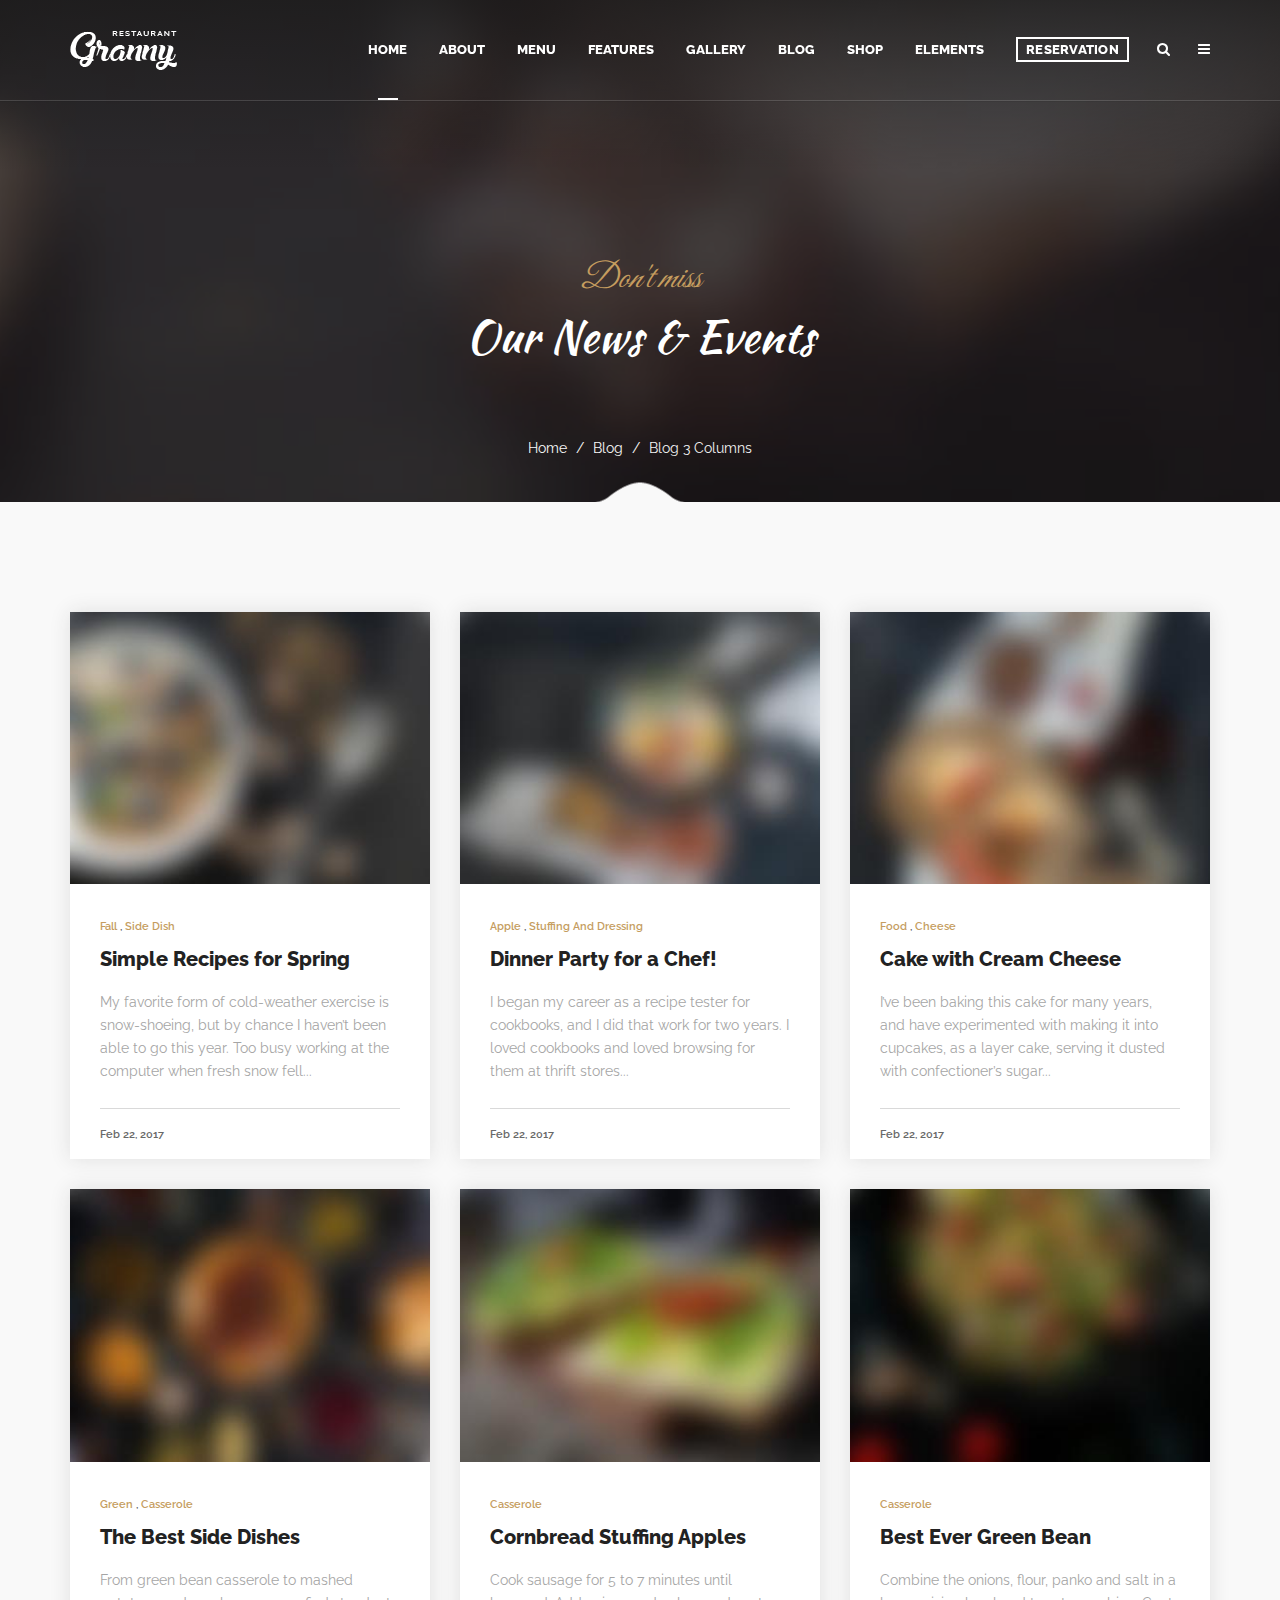
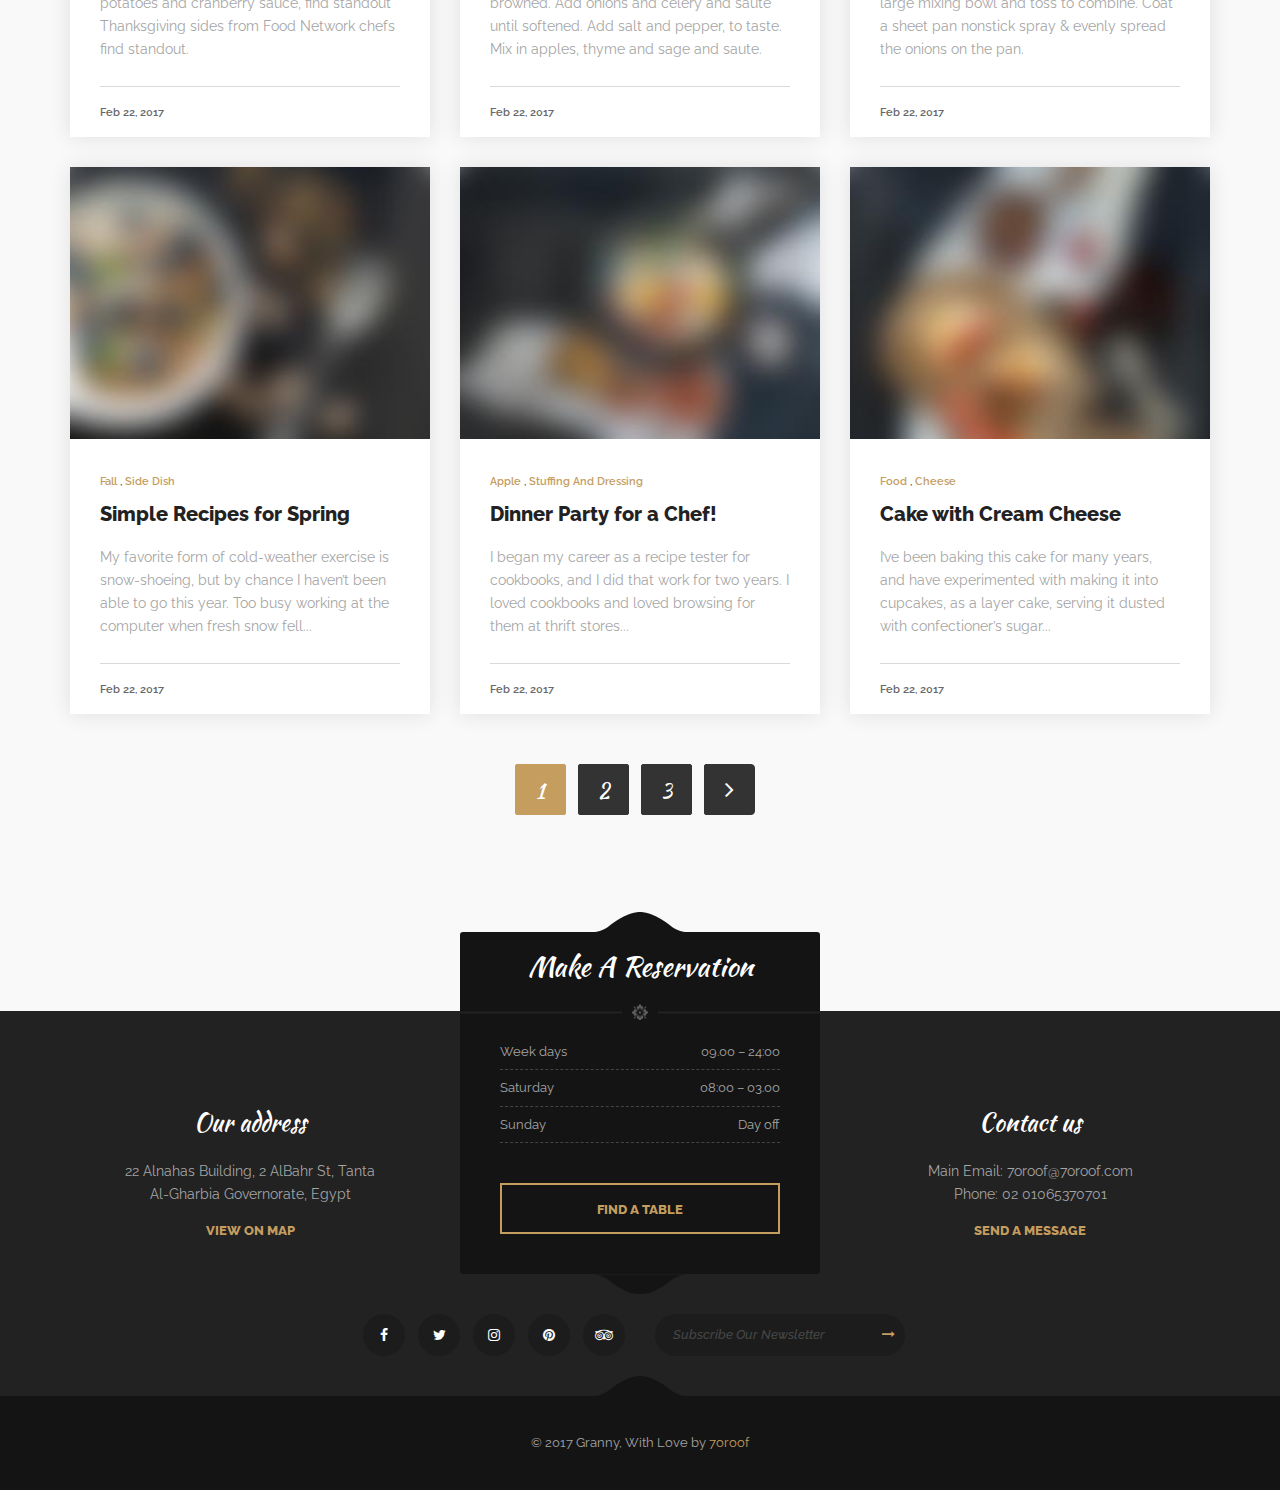
<file: blog-grid-3cols.html>
<!DOCTYPE html>
<html dir="ltr" lang="en-US">

<head>
    <!-- Document Meta
    ============================================= -->
    <meta charset="utf-8">
    <meta http-equiv="X-UA-Compatible" content="IE=edge">
    <!--IE Compatibility Meta-->
    <meta name="author" content="zytheme" />
    <meta name="viewport" content="width=device-width, initial-scale=1, maximum-scale=1">
    <meta name="description" content="Elegant Restaurant & Cafe Html5 Template">
    <link href="assets/images/favicon/favicon.png" rel="icon">

    <!-- Fonts
    ============================================= -->
    <link href="http://fonts.googleapis.com/css?family=Great+Vibes%7CKaushan+Script%7CRaleway:100,100i,200,200i,300,300i,400,400i,500,500i,600,600i,700,700i,800,800i,900,900i" rel="stylesheet" type="text/css">

    <!-- Stylesheets
    ============================================= -->
    <link href="assets/css/external.css" rel="stylesheet">
    <link href="assets/css/bootstrap.min.css" rel="stylesheet">
    <link href="assets/css/style.css" rel="stylesheet">
    <!-- HTML5 shim, for IE6-8 support of HTML5 elements. All other JS at the end of file. -->
    <!--[if lt IE 9]>
      <script src="assets/js/html5shiv.js"></script>
      <script src="assets/js/respond.min.js"></script>
    <![endif]-->

    <!-- Document Title
    ============================================= -->
    <title>Granny | Elegant Restaurant & Cafe Html5 Template</title>
</head>

<body>
    <div class="preloader">
    <div class="spinner">
        <div class="bounce1"></div>
        <div class="bounce2"></div>
        <div class="bounce3"></div>
    </div>
</div>
    <!-- Document Wrapper
	============================================= -->
    <div id="wrapper" class="wrapper clearfix">
<header id="navbar-spy" class="header header-1 header-transparent header-bordered header-fixed">
    <nav id="primary-menu" class="navbar navbar-fixed-top">
        <div class="container">
            <!-- Brand and toggle get grouped for better mobile display -->
            <div class="navbar-header">
                <button type="button" class="navbar-toggle collapsed" data-toggle="collapse" data-target="#navbar-collapse-1" aria-expanded="false">
				<span class="sr-only">Toggle navigation</span>
				<span class="icon-bar"></span>
				<span class="icon-bar"></span>
				<span class="icon-bar"></span>
				</button>
                <a class="logo" href="index.html">
					<img class="logo-light" src="assets/images/logo/logo-light.png" alt="granny Logo">
					<img class="logo-dark" src="assets/images/logo/logo-dark.png" alt="granny Logo">
				</a>
            </div>

            <div class="module-container pull-right">
                <!-- Module Reservation  -->
<div class="module module-reservation">
    <a class="btn-popup" data-toggle="modal" data-target="#reservationModule"><i class="lnr lnr-users"></i>Reservation</a>
    <div class="modal fade reservation-popup" tabindex="-1" role="dialog" id="reservationModule">
        <div class="modal-dialog modal-lg" role="document">
            <div class="modal-content">
                <div class="modal-body">
                    <button type="button" class="close" data-dismiss="modal" aria-label="Close"><i class="fa fa-times"></i></button>
                    <div class="row reservation">
                        <div class="col-xs-12 col-sm-12 col-md-12">
                            <div class="reservation-form mb-30 bg-white text-center">
                                <form method="post" action="assets/php/reservation.php" class="reservationForm mb-0">
                                    <div class="row">
                                        <div class="col-xs-12 col-sm-12 col-md-4">
                                            <div class="form-select">
                                                <i class="fa fa-angle-down"></i>
                                                <select class="form-control" name="res-pepole" id="resPepole">
											<option value="2">2 People</option>
											<option value="3">3 People</option>
											<option value="4">4 People</option>
											<option value="5">5 People</option>
											<option value="6">6 People</option>
											<option value="8">8 People</option>
											<option value="10">10 People</option>
										</select>
                                            </div>
                                        </div>
                                        <div class="col-xs-12 col-sm-12 col-md-4">
                                            <div class="form-select">
                                                <i class="fa fa-angle-down"></i>
                                                <select class="form-control" name="res-day" id="resDay">
											<option value="March 23">March 23, 2017</option>
											<option value="March 24">March 24, 2017</option>
											<option value="March 25">March 25, 2017</option>
											<option value="March 26">March 26, 2017</option>
											<option value="March 27">March 27, 2017</option>
										</select>
                                            </div>
                                        </div>
                                        <div class="col-xs-12 col-sm-12 col-md-4">
                                            <div class="form-select">
                                                <i class="fa fa-angle-down"></i>
                                                <select class="form-control" name="res-time" id="resTime">
											<option value="8:00">8:00 PM</option>
											<option value="9:00">9:00 PM</option>
											<option value="10:00">10:00 PM</option>
											<option value="11:00">11:00 PM</option>
											<option value="12:00">12:00 AM</option>
										</select>
                                            </div>
                                        </div>
                                        <div class="col-xs-12 col-sm-12 col-md-4">
                                            <input type="text" class="form-control" name="res-name" id="resName" placeholder="Your Name" required>
                                        </div>
                                        <div class="col-xs-12 col-sm-12 col-md-4">
                                            <input type="email" class="form-control" name="res-email" id="resEmail" placeholder="Your Email" required>
                                        </div>
                                        <div class="col-md-4">
                                            <input type="text" class="form-control" name="res-phone" id="resNumber" placeholder="Phone Number" required>
                                        </div>
                                        <div class="col-xs-12 col-sm-12 col-md-12">
                                            <textarea class="form-control" name="res-message" id="resMessage" rows="2" placeholder="Add a special request (optional)"></textarea>
                                        </div>
                                        <div class="col-xs-12 col-sm-12 col-md-12">
                                            <input type="submit" value="Find Table" name="res-submit" class="btn btn--secondary btn--block">
                                        </div>
                                        <div class="col-xs-12 col-sm-12 col-md-12">
												<!--Alert Message-->
                            					<div class="reservation-result"></div>
											</div>
                                    </div>
                                    <!-- .row end -->
                                </form>
                                <!-- form end -->
                            </div>
                            <!-- .contact-form end -->
                        </div>
                        <!-- .col-md-8 end -->
                        <div class="col-xs-12 col-sm-12 col-md-12">
                            <div class="text-uppercase text-center">
                                <strong><span class="text-white">Reservation Powered by</span> <a class="reservation-link" href="#">Opentable</a></strong>
                            </div>
                        </div>
                    </div>
                    <!-- .row end -->
                </div>
            </div>
            <!-- /.modal-content -->
        </div>
        <!-- /.modal-dialog -->
    </div>
    <!-- /.modal -->
</div>
                <!-- Module Search -->
<div class="module module-search">
    <div class="module-icon search-icon">
        <i class="fa fa-search"></i>
    </div>
    <div class="module-content module-fullscreen module--search-box">
        <div class="pos-vertical-center">
            <div class="container">
                <div class="row">
                    <div class="col-xs-12 col-sm-12 col-md-8 col-md-offset-2">
                        <form class="form-search">
                            <input type="text" class="form-control" placeholder="Type Search Words Then Enter">
                            <button class="btn" type="button"><i class="fa fa-search"></i></button>
                        </form>
                        <!-- .form-search end -->
                    </div>
                    <!-- .col-md-8 end -->
                </div>
                <!-- .row end -->
            </div>
            <!-- .container end -->
        </div>
        <a class="module-cancel" href="#">close</a>
    </div>
</div>
<!-- .module-search end -->
                <!-- Module Side NAV -->
                <div class="module module-side-nav">
                    <div class="module-icon side-nav-icon">
                        <i class="fa fa-bars"></i>
                        <span class="title">Side Navigation</span>
                    </div>
                    <div class="module-content module-hamburger">
                        <div class="hamburger-panel module-widgets bg-white">

    <!-- Recent Posts
    ============================================= -->
    <div class="widget widget-recent-posts">
        <div class="widget--title">
            <h5>recent posts</h5>
        </div>
        <div class="widget--content">
            <div class="entry">
                <img src="assets/images/blog/thumb/1.jpg" alt="title" />
                <div class="entry-desc">
                    <div class="entry-meta">
                        <a href="#">Oct 15, 2017</a>
                    </div>
                    <div class="entry-title">
                        <a href="#">The Best Side Dishes for Next Dinner</a>
                    </div>
                </div>
            </div>
            <!-- .recent-entry end -->

            <div class="entry">
                <img src="assets/images/blog/thumb/2.jpg" alt="title" />
                <div class="entry-desc">
                    <div class="entry-meta">
                        <a href="#">sep 15, 2017</a>
                    </div>
                    <div class="entry-title">
                        <a href="#">Cornbread Stuffing Apples and Sausage</a>
                    </div>
                </div>
            </div>
            <!-- .recent-entry end -->

        </div>
    </div>
    <!-- .widget-recent end -->

    <!-- Instagram Feed
    ============================================= -->
    <div class="widget widget-instagram">
        <div class="widget--title">
            <h5>Instagram</h5>
        </div>
        <div class="widget--content">
            <div id="instafeedModule" class="instafeed" data-insta-number="8"></div>
            <div class="clearfix"></div>
        </div>
    </div>
    <!-- .widget-instagram end -->

    <!-- Tag Clouds
    ============================================= -->
    <div class="widget widget-tags">
        <div class="widget--title">
            <h5>tag clouds</h5>
        </div>
        <div class="widget--content">
            <a href="#">responsive</a>
            <a href="#">modern</a>
            <a href="#">corporate</a>
            <a href="#">business</a>
            <a href="#">awesome</a>
            <a href="#">fresh</a>

        </div>
    </div>
    <!-- .widget-tags end -->
    <a class="module-cancel" href="#">close</a>
</div>
                    </div>
                </div>
            </div>
            <!-- .module-container end -->

            <!-- Collect the nav links, forms, and other content for toggling -->
            <div class="collapse navbar-collapse pull-right" id="navbar-collapse-1">
                <ul class="nav navbar-nav nav-pos-right navbar-left">
                    <!-- Home Menu -->
<li class="has-dropdown mega-dropdown active">
    <a href="#" data-toggle="dropdown" class="dropdown-toggle menu-item">home</a>
    <ul class="dropdown-menu mega-dropdown-menu">
        <li>
            <div class="container">
                <div class="row">
                    <!-- Column #1 -->
                    <div class="col-md-3">
                        <ul>
                            <li>
                                <a href="index.html">home main</a>
                            </li>
                            <li>
                                <a href="homepage-2.html">homepage 2</a>
                            </li>
                            <li>
                                <a href="homepage-3.html">homepage 3</a>
                            </li>
                            <li>
                                <a href="homepage-4.html">homepage 4</a>
                            </li>
                        </ul>
                    </div>
                    <!-- .col-md-3 end -->

                    <!-- Column #2 -->
                    <div class="col-md-3">
                        <ul>
                            <li>
                                <a href="homepage-5.html">homepage 5</a>
                            </li>
                            <li>
                                <a href="homepage-6.html">homepage 6</a>
                            </li>
                            <li>
                                <a href="homepage-7.html">homepage 7</a>
                            </li>
                            <li>
                                <a href="homepage-8.html">homepage 8</a>
                            </li>
                        </ul>
                    </div>
                    <!-- .col-md-2 end -->

                    <!-- Column #3 -->
                    <div class="col-md-3">
                        <ul>
                            <li>
                                <a href="homepage-9.html">homepage 9</a>
                            </li>
                            <li>
                                <a href="homepage-10-classic.html">homepage 10 (classic)</a>
                            </li>
                            <li>
                                <a href="homepage-11-bordered.html">homepage 11 (boardered)</a>
                            </li>
                            <li>
                                <a href="homepage-12-boxed.html">homepage 12 (boxed)</a>
                            </li>
                        </ul>
                    </div>
                    <!-- .col-md-3 end -->

                    <!-- Column #4 -->
                    <div class="col-md-3">
                        <ul>
                            <li>
                                <a href="homepage-13-dark.html">homepage 13 (dark)</a>
                            </li>
                            <li>
                                <a href="homepage-14-onepage.html">homepage 14 (onepage)</a>
                            </li>
                            <li>
                                <a href="homepage-15-fullscreen.html">homepage 15 (fullscreen)</a>
                            </li>
                            <li>
                                <a href="homepage-16-shop.html">homepage 16 (shop)</a>
                            </li>
                        </ul>
                    </div>
                    <!-- .col-md-2 end -->
                </div>
                <!-- .row end -->
            </div>
            <!-- container end -->
        </li>
    </ul>
    <!-- .mega-dropdown-menu end -->
</li>
<!-- li end -->

<!-- About Menu -->
<li class="has-dropdown">
    <a href="#" data-toggle="dropdown" class="dropdown-toggle menu-item">About</a>
    <ul class="dropdown-menu">
        <li>
            <a href="page-about.html">our story</a>
        </li>
        <li>
            <a href="page-chefs.html">our chefs</a>
        </li>
        <li>
            <a href="page-contacts.html">contact us</a>
        </li>
        <li>
            <a href="page-faqs.html">FAQs</a>
        </li>
        <li>
            <a href="page-guestbook.html">guestbook</a>
        </li>
        <li>
            <a href="page-reservation.html">online reservation</a>
        </li>

    </ul>
</li>
<!-- li end -->

<!-- Menu Menu -->
<li class="has-dropdown">
    <a href="#" data-toggle="dropdown" class="dropdown-toggle menu-item">Menu</a>
    <ul class="dropdown-menu">
        <li>
            <a href="menu-board.html">menu board</a>
        </li>
        <li>
            <a href="menu-classic.html">menu classic</a>
        </li>
        <li>
            <a href="menu-gallery.html">menu gallery</a>
        </li>
        <li>
            <a href="menu-grid.html">menu grid</a>
        </li>
        <li>
            <a href="menu-mixed-grid.html">menu mixed grid</a>
        </li>
        <li>
            <a href="menu-mixed.html">menu mixed</a>
        </li>
        <li>
            <a href="menu-plates.html">menu plates</a>
        </li>
        <li>
            <a href="menu-split.html">menu split</a>
        </li>
        <li>
            <a href="menu-variations.html">menu variations</a>
        </li>

    </ul>
</li>
<!-- li end -->

<!-- Features Menu-->
<li class="has-dropdown">
    <a href="#" data-toggle="dropdown" class="dropdown-toggle menu-item">features</a>
    <ul class="dropdown-menu">
        <li class="dropdown-submenu">
            <a href="#" data-toggle="dropdown" class="dropdown-toggle">revolution sliders</a>
            <ul class="dropdown-menu">
                <li class="has-dropdown">
                    <a href="#" data-toggle="dropdown" class="dropdown-toggle">Sliders 1</a>
                    <ul class="dropdown-menu">
                        <li>
                            <a href="slider-1.html">slider 1</a>
                        </li>
                        <li>
                            <a href="slider-2.html">slider 2</a>
                        </li>
                        <li>
                            <a href="slider-3.html">slider 3</a>
                        </li>
                        <li>
                            <a href="slider-4.html">slider 4</a>
                        </li>
                        <li>
                            <a href="slider-5.html">slider 5</a>
                        </li>
                        <li>
                            <a href="slider-6.html">slider 6</a>
                        </li>
                    </ul>
                </li>
                <li class="has-dropdown">
                    <a href="#" data-toggle="dropdown" class="dropdown-toggle">Sliders 2</a>
                    <ul class="dropdown-menu">
                        <li>
                            <a href="slider-9.html">slider 7</a>
                        </li>
                        <li>
                            <a href="slider-9.html">slider 8</a>
                        </li>
                        <li>
                            <a href="slider-9.html">slider 9</a>
                        </li>
                        <li>
                            <a href="slider-10.html">slider 10</a>
                        </li>
                        <li>
                            <a href="slider-11.html">slider 11</a>
                        </li>
                        <li>
                            <a href="slider-12.html">slider 12</a>
                        </li>
                    </ul>
                </li>
            </ul>
        </li>
        <li class="dropdown-submenu">
            <a href="#" data-toggle="dropdown" class="dropdown-toggle">Headers</a>
            <ul class="dropdown-menu">
                <li class="has-dropdown">
                    <a href="#" data-toggle="dropdown" class="dropdown-toggle">transparent</a>
                    <ul class="dropdown-menu">
                        <li>
                            <a href="header-1.html">transparent 1</a>
                        </li>
                        <li>
                            <a href="header-2.html">transparent 2</a>
                        </li>
                        <li>
                            <a href="header-3.html">transparent 3</a>
                        </li>
                        <li>
                            <a href="header-5.html">transparent 5</a>
                        </li>
                        <li>
                            <a href="header-6.html">transparent 6</a>
                        </li>
                        <li>
                            <a href="header-10.html">transparent 7</a>
                        </li>
                        <li>
                            <a href="header-11.html">transparent 8</a>
                        </li>
                        <li>
                            <a href="header-12.html">transparent 9</a>
                        </li>
                        <li>
                            <a href="header-13.html">transparent 10</a>
                        </li>
                        <li>
                            <a href="header-20.html">transparent 11</a>
                        </li>
                        <li>
                            <a href="header-22.html">transparent 12</a>
                        </li>
                    </ul>
                </li>
                <li class="has-dropdown">
                    <a href="#" data-toggle="dropdown" class="dropdown-toggle">white</a>
                    <ul class="dropdown-menu">
                        <li>
                            <a href="header-9.html">white 1</a>
                        </li>
                        <li>
                            <a href="header-15.html">white 3</a>
                        </li>
                        <li>
                            <a href="header-16.html">white 4</a>
                        </li>
                        <li>
                            <a href="header-17.html">white 5</a>
                        </li>
                        <li>
                            <a href="header-19.html">white 6</a>
                        </li>
                        <li>
                            <a href="header-23.html">white 7</a>
                        </li>
                    </ul>
                </li>
                <li class="has-dropdown">
                    <a href="#" data-toggle="dropdown" class="dropdown-toggle">centered</a>
                    <ul class="dropdown-menu">
                        <li>
                            <a href="header-7.html">centered 1</a>
                        </li>
                        <li>
                            <a href="header-9.html">centered 2</a>
                        </li>
                        <li>
                            <a href="header-11.html">centered 3</a>
                        </li>
                        <li>
                            <a href="header-13.html">centered 4</a>
                        </li>
                        <li>
                            <a href="header-17.html">centered 5</a>
                        </li>
                        <li>
                            <a href="header-18.html">centered 6</a>
                        </li>
                        <li>
                            <a href="header-19.html">centered 7</a>
                        </li>
                    </ul>
                </li>
                <li class="has-dropdown">
                    <a href="#" data-toggle="dropdown" class="dropdown-toggle">fullscreen</a>
                    <ul class="dropdown-menu">
                        <li>
                            <a href="header-8.html">fullscreen 1</a>
                        </li>
                        <li>
                            <a href="header-22.html">fullscreen 2</a>
                        </li>
                    </ul>
                </li>
                <li class="has-dropdown">
                    <a href="#" data-toggle="dropdown" class="dropdown-toggle">with topbar</a>
                    <ul class="dropdown-menu">
                        <li>
                            <a href="header-7.html">topbar 1</a>
                        </li>
                        <li>
                            <a href="header-11.html">topbar 2</a>
                        </li>
                        <li>
                            <a href="header-14.html">topbar 3</a>
                        </li>
                        <li>
                            <a href="header-18.html">topbar 4</a>
                        </li>
                    </ul>
                </li>
                <li class="has-dropdown">
                    <a href="#" data-toggle="dropdown" class="dropdown-toggle">fixed top</a>
                    <ul class="dropdown-menu">
                        <li>
                            <a href="header-1.html">fixed 1</a>
                        </li>
                        <li>
                            <a href="header-2.html">fixed 2</a>
                        </li>
                        <li>
                            <a href="header-15.html">fixed 3</a>
                        </li>
                    </ul>
                </li>
                <li class="has-dropdown">
                    <a href="#" data-toggle="dropdown" class="dropdown-toggle">bordered</a>
                    <ul class="dropdown-menu">
                        <li>
                            <a href="header-1.html">bordered 1</a>
                        </li>
                        <li>
                            <a href="header-2.html">bordered 2</a>
                        </li>
                        <li>
                            <a href="header-3.html">bordered 3</a>
                        </li>
                        <li>
                            <a href="header-5.html">bordered 5</a>
                        </li>
                        <li>
                            <a href="header-6.html">bordered 6</a>
                        </li>
                        <li>
                            <a href="header-8.html">bordered 8</a>
                        </li>
                    </ul>
                </li>
                <li><a href="header-23.html">dark header</a></li>
                <li><a href="header-21.html">left menu</a></li>
            </ul>
        </li>
        <li class="dropdown-submenu">
            <a href="#" data-toggle="dropdown" class="dropdown-toggle">Footers</a>
            <ul class="dropdown-menu">
                <li>
                    <a href="footer-1.html#footer">Footer 1</a>
                </li>
                <li>
                    <a href="footer-2.html#footer">Footer 2</a>
                </li>
                <li>
                    <a href="footer-3.html#footer">Footer 3</a>
                </li>
                <li>
                    <a href="footer-4.html#footer">Footer 4</a>
                </li>
                <li>
                    <a href="footer-5.html#footer">Footer 5</a>
                </li>
                <li>
                    <a href="footer-6.html#footer">Footer 6</a>
                </li>
                <li>
                    <a href="footer-7.html#footer">Footer 7</a>
                </li>
                <li>
                    <a href="footer-8.html#footer">Footer 8</a>
                </li>
                <li>
                    <a href="footer-10.html#footer">Footer 10</a>
                </li>
                <li>
                    <a href="footer-11.html#footer">Footer 11</a>
                </li>
                <li>
                    <a href="footer-12.html#footer">Footer 12</a>
                </li>
                <li>
                    <a href="footer-13.html#footer">Footer 13</a>
                </li>
            </ul>
        </li>
        <li class="dropdown-submenu">
            <a href="#" data-toggle="dropdown" class="dropdown-toggle">page titels</a>
            <ul class="dropdown-menu">
                <li>
                    <a href="page-title-1.html">page title 1</a>
                </li>
                <li>
                    <a href="page-title-2.html">page title 2</a>
                </li>
                <li>
                    <a href="page-title-3.html">page title 3</a>
                </li>
                <li>
                    <a href="page-title-4.html">page title 4</a>
                </li>
                <li>
                    <a href="page-title-5.html">page title 5</a>
                </li>
                <li>
                    <a href="page-title-6.html">page title 6</a>
                </li>
                <li>
                    <a href="page-title-7.html">page title 7</a>
                </li>
                <li>
                    <a href="page-title-8.html">page title 8</a>
                </li>
                <li>
                    <a href="page-title-9.html">page title 9</a>
                </li>
                <li>
                    <a href="page-title-10.html">page title 10</a>
                </li>
                <li>
                    <a href="page-title-11.html">page title 11</a>
                </li>
                <li>
                    <a href="page-title-12.html">page title 12</a>
                </li>
            </ul>
        </li>
        <li class="dropdown-submenu">
            <a href="#" data-toggle="dropdown" class="dropdown-toggle">widgets</a>
            <ul class="mega-menu">
                <li>
                    <ul>
                        <li>
                            <a href="elements-widgets.html">flickr stream</a>
                        </li>
                        <li>
                            <a href="elements-widgets.html">search</a>
                        </li>
                        <li>
                            <a href="elements-widgets.html">last tweets</a>
                        </li>
                        <li>
                            <a href="elements-widgets.html">Filter</a>
                        </li>
                        <li>
                            <a href="elements-widgets.html">recent posts</a>
                        </li>
                    </ul>
                </li>
                <li>
                    <ul>
                        <li>
                            <a href="elements-widgets.html">Advertisement</a>
                        </li>
                        <li>
                            <a href="elements-widgets.html">Recent Items</a>
                        </li>
                        <li>
                            <a href="elements-widgets.html">tag clouds</a>
                        </li>
                        <li>
                            <a href="elements-widgets.html">categories</a>
                        </li>
                    </ul>
                </li>
            </ul>
        </li>
        <li class="dropdown-submenu">
            <a href="#" data-toggle="dropdown" class="dropdown-toggle">untility pages</a>
            <ul class="dropdown-menu">
                <li>
                    <a href="page-404.html">page 404</a>
                </li>
                <li>
                    <a href="page-soon.html">coming soon</a>
                </li>
                <li>
                    <a href="page-maintenance.html">maintenance</a>
                </li>
            </ul>
        </li>
        <li class="dropdown-submenu">
            <a href="#" data-toggle="dropdown" class="dropdown-toggle">page tempalates</a>
            <ul class="dropdown-menu">
                <li>
                    <a href="page-layout-fullwidth.html">fullwidth</a>
                </li>
                <li>
                    <a href="page-layout-fullwidth-wide.html">fullwidth wide</a>
                </li>
                <li>
                    <a href="page-layout-sidebar-right.html">right sidebar</a>
                </li>
                <li>
                    <a href="page-layout-sidebar-left.html">left sidebar</a>
                </li>

                <li>
                    <a href="page-layout-blank.html">blank page</a>
                </li>
            </ul>
        </li>
        <li>
            <a href="landing.html">landing page</a>
        </li>
    </ul>
</li>
<!-- li end -->

<li>
    <a class="menu-item" href="page-gallery.html">gallery</a>
</li>
<!-- li end -->

<!-- Blog Menu-->
<li class="has-dropdown">
    <a href="#" data-toggle="dropdown" class="dropdown-toggle menu-item">Blog</a>
    <ul class="dropdown-menu">
        <li>
            <a href="blog-carousel.html">blog carousel</a>
        </li>
        <li class="dropdown-submenu">
            <a href="#" data-toggle="dropdown" class="dropdown-toggle">blog grid</a>
            <ul class="dropdown-menu">
                <li>
                    <a href="blog-grid-3cols.html">3 columns</a>
                </li>
                <li>
                    <a href="blog-grid-3cols-sidebar.html">3 columns sidebar</a>
                </li>
                <li>
                    <a href="blog-grid-4cols.html">4 columns</a>
                </li>
            </ul>
        </li>
        <li class="dropdown-submenu">
            <a href="#" data-toggle="dropdown" class="dropdown-toggle">blog standard</a>
            <ul class="dropdown-menu">
                <li>
                    <a href="blog-standard-sidebar-right.html">right sidebar</a>
                </li>
                <li>
                    <a href="blog-standard-sidebar-left.html">left sidebar</a>
                </li>
                <li>
                    <a href="blog-standard-centered.html">centered</a>
                </li>
            </ul>
        </li>
        <li class="dropdown-submenu">
            <a href="#" data-toggle="dropdown" class="dropdown-toggle">blog single</a>
            <ul class="dropdown-menu">
                <li>
                    <a href="blog-single-sidebar-right.html">right sidebar</a>
                </li>
                <li>
                    <a href="blog-single-sidebar-left.html">left sidebar</a>
                </li>
                <li>
                    <a href="blog-single-centered.html">centered</a>
                </li>
            </ul>
        </li>
    </ul>
</li>
<!-- li end -->

<!-- shop Menu -->
<li class="has-dropdown">
    <a href="#" data-toggle="dropdown" class="dropdown-toggle menu-item">shop</a>
    <ul class="dropdown-menu">
        <li>
            <a href="shop-4cols.html">shop 4 columns</a>
        </li>
        <li>
            <a href="shop-products.html">shop products</a>
        </li>
        <li>
            <a href="shop-single.html">shop single</a>
        </li>
        <li>
            <a href="shop-cart.html">shop cart</a>
        </li>
    </ul>
</li>
<!-- li end -->

<!-- Elements Menu -->
<li class="has-dropdown mega-dropdown">
    <a href="#" data-toggle="dropdown" class="dropdown-toggle menu-item">elements</a>
    <ul class="dropdown-menu mega-dropdown-menu">
        <li>
            <div class="container">
                <div class="row">
                    <!-- Column #1 -->
                    <div class="col-md-3">
                        <a href="#">interactive elements</a>
                        <ul>
                            <li>
                                <a href="elements-testimonials.html"><i class="fa fa-quote-right"></i>testimonials</a>
                            </li>
                            <li>
                                <a href="elements-interactive-banners.html"><i class="fa fa-clone"></i>interactive banners</a>
                            </li>
                            <li>
                                <a href="blog-carousel.html"><i class="fa fa-laptop"></i>post carousel</a>
                            </li>
                            <li>
                                <a href="elements-dividers.html"><i class="fa fa-dot-circle-o"></i>section divider</a>
                            </li>
                            <li>
                                <a href="elements-reservation.html"><i class="fa fa-calendar-check-o"></i>reservation</a>
                            </li>
                            <li>
                                <a href="elements-daily-specials.html"><i class="fa fa-newspaper-o"></i>Daily Specials</a>
                            </li>

                        </ul>
                    </div>
                    <!-- .col-md-3 end -->

                    <!-- Column #2 -->
                    <div class="col-md-3">
                        <a href="#">standard elements</a>
                        <ul>
                            <li>
                                <a href="elements-accordion.html"><i class="fa fa-server"></i>accordion</a>
                            </li>
                            <li>
                                <a href="elements-buttons.html"><i class="fa fa-suitcase"></i>buttons</a>
                            </li>
                            <li>
                                <a href="elements-cta.html"><i class="fa fa-child"></i>call to action</a>
                            </li>

                            <li>
                                <a href="elements-team.html"><i class="fa fa-group"></i>team variations</a>
                            </li>

                            <li>
                                <a href="elements-clients.html"><i class="fa fa-user"></i>clients</a>
                            </li>
                            <li>
                                <a href="elements-clients-carousel.html"><i class="fa fa-picture-o"></i>clients carousel</a>
                            </li>

                        </ul>
                    </div>
                    <!-- .col-md-3 end -->

                    <!-- Column #3 -->
                    <div class="col-md-3">
                        <a href="#">infographics elements</a>
                        <ul>
                            <li>
                                <a href="elements-counters.html"><i class="fa fa-dashboard"></i>counters</a>
                            </li>
                            <li>
                                <a href="elements-pricing.html"><i class="fa fa-exchange"></i>pricing tables</a>
                            </li>
                            <li>
                                <a href="elements-list.html"><i class="fa fa-list"></i>list</a>
                            </li>
                            <li>
                                <a href="elements-progress-bars.html"><i class="fa fa-hourglass-half"></i>progress bars</a>
                            </li>
                            <li>
                                <a href="elements-tabs.html"><i class="fa fa-ellipsis-h"></i>tabs</a>
                            </li>
                            <li>
                                <a href="elements-contact-form.html"><i class="fa fa-check-square-o"></i>contact form</a>
                            </li>
                        </ul>
                    </div>
                    <!-- .col-md-3 end -->

                    <!-- Column #4 -->
                    <div class="col-md-3">
                        <a href="#">typography</a>
                        <ul>
                            <li>
                                <a href="elements-heading.html"><i class="fa fa-sort-alpha-asc"></i>heading</a>
                            </li>
                            <li>
                                <a href="elements-columns-grids.html"><i class="fa fa-th"></i>columns grids</a>
                            </li>
                            <li>
                                <a href="elements-icon-text.html"><i class="fa fa-sliders"></i>icon text</a>
                            </li>
                            <li>
                                <a href="elements-typography.html"><i class="fa fa-text-height"></i>typography</a>
                            </li>
                            <li>
                                <a href="elements-blockquotes.html"><i class="fa fa-quote-left"></i>blockquotes</a>
                            </li>
                            <li>
                                <a href="elements-video-buttons.html"><i class="fa fa-toggle-right"></i>video buttons</a>
                            </li>
                        </ul>
                    </div>
                    <!-- .col-md-3 end -->
                </div>
                <!-- .row end -->
            </div>
            <!-- container end -->
        </li>
    </ul>
    <!-- .mega-dropdown-menu end -->
</li>
                </ul>
            </div>
            <!-- /.navbar-collapse -->
        </div>
        <!-- /.container-fluid -->
    </nav>

</header>

<!-- Page Title #4
============================================= -->
<section id="page-title" class="page-title bg-overlay bg-parallax bg-overlay-gradient">
    <div class="bg-section">
        <img src="assets/images/page-title/7.jpg" alt="Background" />
    </div>
    <div class="container">
        <div class="row">
            <div class="col-xs-12 col-sm-12 col-md-12">
                <div class="title title-4 text-center">
                    <div class="title--content">
                        <div class="title--subtitle">Don't miss</div>
                        <div class="title--heading">
                            <h1>Our News & Events</h1>
                        </div>
                    </div>
                    <div class="clearfix"></div>
                    <ol class="breadcrumb">
                        <li><a href="index.html">Home</a>
                        </li>
                        <li><a href="index.html">blog</a>
                        </li>
                        <li class="active">blog 3 columns</li>
                    </ol>
                    <div class="divider--shape-1down divider--shape-gray"></div>
                </div>
                <!-- .title end -->
            </div>
            <!-- .col-md-12 end -->
        </div>
        <!-- .row end -->
    </div>
    <!-- .container end -->
</section>
<!-- #page-title end -->
<!-- Blog Grid
============================================= -->
<section id="blog" class="blog blog-grid bg-gray pb-90">
    <div class="container">
        <div class="row">
            <!-- Blog Entry #1 -->
            <div class="col-xs-12 col-sm-6 col-md-4">
                <div class="blog-entry">
                    <div class="entry--img">
                        <a href="#">
							<img src="assets/images/blog/grid/1.jpg" alt="entry image"/>
						</a>
                    </div>
                    <div class="entry--content">
                        <div class="entry--meta">
                            <span><a href="#">Fall</a> , <a href="#">Side Dish</a></span>
                        </div>
                        <div class="entry--title">
                            <h4><a href="#">Simple Recipes for Spring</a></h4>
                        </div>
                        <div class="entry--bio">
                            My favorite form of cold-weather exercise is snow-shoeing, but by chance I haven’t been able to go this year. Too busy working at the computer when fresh snow fell...
                        </div>
                        <div class="entry--footer">
                            <div class="entry--date">
                                Feb 22, 2017
                            </div>

                        </div>
                    </div>
                    <!-- .entry-content end -->
                </div>
                <!-- .blog-entry end -->
            </div>
            <!-- .col-md-4 end -->

            <!-- Blog Entry #2 -->
            <div class="col-xs-12 col-sm-6 col-md-4">
                <div class="blog-entry">
                    <div class="entry--img">
                        <a href="#">
							<img src="assets/images/blog/grid/2.jpg" alt="entry image"/>
						</a>
                    </div>
                    <div class="entry--content">
                        <div class="entry--meta">
                            <span><a href="#">Apple</a> , <a href="#">Stuffing And Dressing</a></span>
                        </div>
                        <div class="entry--title">
                            <h4><a href="#">Dinner Party for a Chef!</a></h4>
                        </div>
                        <div class="entry--bio">
                            I began my career as a recipe tester for cookbooks, and I did that work for two years. I loved cookbooks and loved browsing for them at thrift stores...
                        </div>
                        <div class="entry--footer">
                            <div class="entry--date">
                                Feb 22, 2017
                            </div>
                        </div>
                    </div>
                    <!-- .entry-content end -->
                </div>
                <!-- .blog-entry end -->
            </div>
            <!-- .col-md-4 end -->

            <!-- Blog Entry #3 -->
            <div class="col-xs-12 col-sm-6 col-md-4">
                <div class="blog-entry">
                    <div class="entry--img">
                        <a href="#">
							<img src="assets/images/blog/grid/3.jpg" alt="entry image"/>
						</a>
                    </div>
                    <div class="entry--content">
                        <div class="entry--meta">
                            <span><a href="#">Food</a> , <a href="#">Cheese</a></span>
                        </div>
                        <div class="entry--title">
                            <h4><a href="#">Cake with Cream Cheese</a></h4>
                        </div>
                        <div class="entry--bio">
                            I’ve been baking this cake for many years, and have experimented with making it into cupcakes, as a layer cake, serving it dusted with confectioner’s sugar...
                        </div>
                        <div class="entry--footer">
                            <div class="entry--date">
                                Feb 22, 2017
                            </div>
                        </div>
                    </div>
                    <!-- .entry-content end -->
                </div>
                <!-- .blog-entry end -->
            </div>
            <!-- .col-md-4 end -->

            <!-- Blog Entry #4 -->
            <div class="col-xs-12 col-sm-6 col-md-4">
                <div class="blog-entry">
                    <div class="entry--img">
                        <a href="#">
							<img src="assets/images/blog/grid/4.jpg" alt="entry image"/>
						</a>
                    </div>
                    <div class="entry--content">
                        <div class="entry--meta">
                            <span><a href="#">Green</a> , <a href="#">Casserole</a></span>
                        </div>
                        <div class="entry--title">
                            <h4><a href="#">The Best Side Dishes</a></h4>
                        </div>
                        <div class="entry--bio">
                            From green bean casserole to mashed potatoes and cranberry sauce, find standout Thanksgiving sides from Food Network chefs find standout.
                        </div>
                        <div class="entry--footer">
                            <div class="entry--date">
                                Feb 22, 2017
                            </div>

                        </div>
                    </div>
                    <!-- .entry-content end -->
                </div>
                <!-- .blog-entry end -->
            </div>
            <!-- .col-md-4 end -->

            <!-- Blog Entry #5 -->
            <div class="col-xs-12 col-sm-6 col-md-4">
                <div class="blog-entry">
                    <div class="entry--img">
                        <a href="#">
							<img src="assets/images/blog/grid/5.jpg" alt="entry image"/>
						</a>
                    </div>
                    <div class="entry--content">
                        <div class="entry--meta">
                            <span><a href="#">Casserole</a></span>
                        </div>
                        <div class="entry--title">
                            <h4><a href="#">Cornbread Stuffing Apples</a></h4>
                        </div>
                        <div class="entry--bio">
                            Cook sausage for 5 to 7 minutes until browned. Add onions and celery and saute until softened. Add salt and pepper, to taste. Mix in apples, thyme and sage and saute.
                        </div>
                        <div class="entry--footer">
                            <div class="entry--date">
                                Feb 22, 2017
                            </div>

                        </div>
                    </div>
                    <!-- .entry-content end -->
                </div>
                <!-- .blog-entry end -->
            </div>
            <!-- .col-md-4 end -->

            <!-- Blog Entry #6 -->
            <div class="col-xs-12 col-sm-6 col-md-4">
                <div class="blog-entry">
                    <div class="entry--img">
                        <a href="#">
							<img src="assets/images/blog/grid/6.jpg" alt="entry image"/>
						</a>
                    </div>
                    <div class="entry--content">
                        <div class="entry--meta">
                            <span><a href="#">Casserole</a></span>
                        </div>
                        <div class="entry--title">
                            <h4><a href="#">Best Ever Green Bean </a></h4>
                        </div>
                        <div class="entry--bio">
                            Combine the onions, flour, panko and salt in a large mixing bowl and toss to combine. Coat a sheet pan nonstick spray & evenly spread the onions on the pan.
                        </div>
                        <div class="entry--footer">
                            <div class="entry--date">
                                Feb 22, 2017
                            </div>

                        </div>
                    </div>
                    <!-- .entry-content end -->
                </div>
                <!-- .blog-entry end -->
            </div>
            <!-- .col-md-4 end -->

            <!-- Blog Entry #7 -->
            <div class="col-xs-12 col-sm-6 col-md-4">
                <div class="blog-entry">
                    <div class="entry--img">
                        <a href="#">
							<img src="assets/images/blog/grid/7.jpg" alt="entry image"/>
						</a>
                    </div>
                    <div class="entry--content">

                        <div class="entry--meta">
                            <span><a href="#">Fall</a> , <a href="#">Side Dish</a></span>
                        </div>
                        <div class="entry--title">
                            <h4><a href="#">Simple Recipes for Spring</a></h4>
                        </div>
                        <div class="entry--bio">
                            My favorite form of cold-weather exercise is snow-shoeing, but by chance I haven’t been able to go this year. Too busy working at the computer when fresh snow fell...
                        </div>
                        <div class="entry--footer">
                            <div class="entry--date">
                                Feb 22, 2017
                            </div>

                        </div>
                    </div>
                    <!-- .entry-content end -->
                </div>
                <!-- .blog-entry end -->
            </div>
            <!-- .col-md-4 end -->

            <!-- Blog Entry #8 -->
            <div class="col-xs-12 col-sm-6 col-md-4">
                <div class="blog-entry">
                    <div class="entry--img">
                        <a href="#">
							<img src="assets/images/blog/grid/8.jpg" alt="entry image"/>
						</a>
                    </div>
                    <div class="entry--content">
                        <div class="entry--meta">
                            <span><a href="#">Apple</a> , <a href="#">Stuffing And Dressing</a></span>
                        </div>
                        <div class="entry--title">
                            <h4><a href="#">Dinner Party for a Chef!</a></h4>
                        </div>
                        <div class="entry--bio">
                            I began my career as a recipe tester for cookbooks, and I did that work for two years. I loved cookbooks and loved browsing for them at thrift stores...
                        </div>
                        <div class="entry--footer">
                            <div class="entry--date">
                                Feb 22, 2017
                            </div>
                        </div>
                    </div>
                    <!-- .entry-content end -->
                </div>
                <!-- .blog-entry end -->
            </div>
            <!-- .col-md-4 end -->

            <!-- Blog Entry #9 -->
            <div class="col-xs-12 col-sm-6 col-md-4">
                <div class="blog-entry">
                    <div class="entry--img">
                        <a href="#">
							<img src="assets/images/blog/grid/9.jpg" alt="entry image"/>
						</a>
                    </div>
                    <div class="entry--content">

                        <div class="entry--meta">
                            <span><a href="#">Food</a> , <a href="#">Cheese</a></span>
                        </div>
                        <div class="entry--title">
                            <h4><a href="#">Cake with Cream Cheese</a></h4>
                        </div>
                        <div class="entry--bio">
                            I’ve been baking this cake for many years, and have experimented with making it into cupcakes, as a layer cake, serving it dusted with confectioner’s sugar...
                        </div>
                        <div class="entry--footer">
                            <div class="entry--date">
                                Feb 22, 2017
                            </div>
                        </div>
                    </div>
                    <!-- .entry-content end -->
                </div>
                <!-- .blog-entry end -->
            </div>
            <!-- .col-md-4 end -->

        </div>
        <!-- .row end -->
        <div class="row">
            <div class="col-xs-12 col-sm-12 col-md-12 clearfix mt-20 text--center">
                <ul class="pagination">
                    <li class="active"><a href="#">1</a>
                    </li>
                    <li><a href="#">2</a>
                    </li>
                    <li><a href="#">3</a>
                    </li>
                    <li>
                        <a href="#" aria-label="Next">
							<span aria-hidden="true"><i class="fa fa-angle-right"></i></span>
						</a>
                    </li>
                </ul>
            </div>
            <!-- .col-md-12 end -->
        </div>
        <!-- .row end -->
    </div>
    <!-- .container end -->
</section>
<!-- #blog end -->

<div class="clearfix"></div>
<!-- footer#1
============================================= -->
<footer id="footer" class="footer footer-1 bg-gray text-center">
    <!-- Widget Section
	============================================= -->
    <div class="footer--widget text--center">
        <div class="container">
            <div class="row">
                <div class="col-xs-12 col-sm-3 col-md-4">
                    <div class="footer--widget-content">
                        <h3>Our address</h3>
                        <p>22 Alnahas Building, 2 AlBahr St, Tanta<br> Al-Gharbia Governorate, Egypt</p>
                        <a class="link--styled" href="#">View On Map</a>
                    </div>
                </div>
                <!-- .col-md-3 end -->
                <div class="col-xs-12 col-sm-6 col-md-4">
                    <div class="footer--reservation">
                        <div class="divider--shape-10up"></div>
                        <h3>Make A Reservation</h3>
                        <div class="divider--shape-11"></div>
                        <div class="footer--reservation-wrapper">
                            <ul class="list-unstyled">
                                <li>Week days <span>09.00 – 24:00</span></li>
                                <li>Saturday <span>08:00 – 03.00</span></li>
                                <li>Sunday <span>Day off</span></li>
                            </ul>
                            <a class="btn btn--primary btn--bordered btn--block" data-toggle="modal" data-target="#reservationPopup">Find A Table</a>
<div class="modal fade reservation-popup" tabindex="-1" role="dialog" id="reservationPopup">
    <div class="modal-dialog modal-lg" role="document">
        <div class="modal-content">

            <div class="modal-body">
                <button type="button" class="close" data-dismiss="modal" aria-label="Close"><i class="fa fa-times"></i></button>
                <div class="row reservation">
                    <div class="col-xs-12 col-sm-12 col-md-12">
                        <div class="reservation-form mb-30 bg-white text-center">
                            <div class="reservation--dec">
                                You can Book a table online easily in just a couple of minutes. We take reservations for lunch and dinner, just check the availability of your table & book it now!
                            </div>
                            <form class="mb-0">
                                <div class="row">
                                    <div class="col-xs-12 col-sm-12 col-md-4">
                                        <div class="form-select">
                                            <i class="fa fa-angle-down"></i>
                                            <select class="form-control" name="res-pepole" id="footerNum">
                                                <option value="2">2 People</option>
                                                <option value="3">3 People</option>
                                                <option value="4">4 People</option>
                                                <option value="5">5 People</option>
                                                <option value="6">6 People</option>
                                                <option value="8">8 People</option>
                                                <option value="10">10 People</option>
                                            </select>
                                        </div>
                                    </div>
                                    <div class="col-xs-12 col-sm-12 col-md-4">
                                        <div class="form-select">
                                            <i class="fa fa-angle-down"></i>
                                            <select class="form-control" name="res-day" id="footerDay">
                                                <option value="March 23">March 23, 2017</option>
                                                <option value="March 24">March 24, 2017</option>
                                                <option value="March 25">March 25, 2017</option>
                                                <option value="March 26">March 26, 2017</option>
                                                <option value="March 27">March 27, 2017</option>
                                            </select>
                                        </div>
                                    </div>
                                    <div class="col-xs-12 col-sm-12 col-md-4">
                                        <div class="form-select">
                                            <i class="fa fa-angle-down"></i>
                                            <select class="form-control" name="res-time" id="footerTime">
                                                <option value="8:00">8:00 PM</option>
                                                <option value="9:00">9:00 PM</option>
                                                <option value="10:00">10:00 PM</option>
                                                <option value="11:00">11:00 PM</option>
                                                <option value="12:00">12:00 AM</option>
                                            </select>
                                        </div>
                                    </div>
                                    <div class="col-xs-12 col-sm-12 col-md-4">
                                        <input type="text" class="form-control" name="res--name" id="footerName" placeholder="Your Name" required>
                                    </div>
                                    <div class="col-xs-12 col-sm-12 col-md-4">
                                        <input type="email" class="form-control" name="res--email" id="footerEmail" placeholder="Email">
                                    </div>
                                    <div class="col-md-4">
                                        <input type="text" class="form-control" name="res--name" id="footerPhone" placeholder="Phone Number" required>
                                    </div>
                                    <div class="col-xs-12 col-sm-12 col-md-12">
                                        <textarea class="form-control" name="res--message" id="footerMessage" rows="2" placeholder="Add a special request (optional)"></textarea>
                                    </div>
                                    <div class="col-xs-12 col-sm-12 col-md-12">
                                        <input type="submit" value="Find Table" name="submit" class="btn btn--secondary btn--block">
                                    </div>
                                    <div class="col-xs-12 col-sm-12 col-md-12">
												<!--Alert Message-->
                            					<div class="reservation-result"></div>
											</div>
                                    
                                </div>
                                <!-- .row end -->
                            </form>
                            <!-- form end -->
                        </div>
                        <!-- .contact-form end -->
                    </div>
                    <!-- .col-md-8 end -->
                    <div class="col-xs-12 col-sm-12 col-md-12">
                        <div class="reservation-link text-center">
                            <span class="text-white">Reservation Powered by</span> <a href="#">Opentable</a>
                        </div>
                    </div>
                </div>
                <!-- .row end -->

            </div>
        </div>
        <!-- /.modal-content -->
    </div>
    <!-- /.modal-dialog -->
</div>
<!-- /.modal -->
                        </div>
                        <div class="divider--shape-10down"></div>
                    </div>
                </div>
                <!-- .col-md-3 end -->
                <div class="col-xs-12 col-sm-3 col-md-4">
                    <div class="footer--widget-content">
                        <h3>Contact us</h3>
                        <p class="mb-0">Main Email: 7oroof@7oroof.com</p>
                        <p class="mb-0">Phone: 02 01065370701</p>
                        <a class="link--styled" href="#">Send A Message</a>
                    </div>
                </div>
                <!-- .col-md-3 end -->

            </div>
        </div>
        <!-- .container end -->
    </div>
    <!-- .footer-widget end -->
    <!--Social
	============================================= -->
    <div class="footer--social">
        <div class="container">
            <div class="row">
                <div class="col-xs-12 col-sm-6 col-md-6 text-right">
                    <div class="footer--social-icons">
                        <a href="#"><i class="fa fa-facebook"></i></a>
                        <a href="#"><i class="fa fa-twitter"></i></a>
                        <a href="#"><i class="fa fa-instagram"></i></a>
                        <a href="#"><i class="fa fa-pinterest"></i></a>
                        <a href="#"><i class="fa fa-tripadvisor"></i></a>
                    </div>
                    <!-- .social-icons end -->
                </div>
                <!-- .col-md-6 end -->
                <div class="col-xs-12 col-sm-6 col-md-6 widget--newsletter">
                    <form class="footer--social-newsletter mailchimp">
                        <input type="email" name="email" class="form-control" placeholder="Subscribe Our Newsletter">
                        <button type="submit"><i class="fa fa-long-arrow-right"></i></button>
                    </form>
                    <div class="subscribe-alert"></div>
                </div>
                <!-- .col-md-6 end -->
            </div>
            <!-- .row end -->
        </div>
        <!-- .container end -->
    </div>
    <!-- .footer-widget end -->
    <!-- Copyrights
	============================================= -->
    <div class="footer--copyright text-center">
        <div class="divider--shape-dark"></div>
        <div class="container">
            <div class="row">
                <div class="col-xs-12 col-sm-12 col-md-12">
                    <span>&copy; 2017 Granny, With Love by </span> <a href="http://themeforest.net/user/zytheme/portfolio?ref=zytheme">7oroof</a>
                </div>
            </div>
        </div>
        <!-- .container end -->
    </div>
    <!-- .footer-copyright end -->
</footer>
</div>
<!-- #wrapper end -->

<!-- Footer Scripts
============================================= -->
<script src="assets/js/jquery-2.2.4.min.js"></script>
<script src="assets/js/plugins.js"></script>
<script src="assets/js/functions.js"></script>
</body>

</html>
</file>
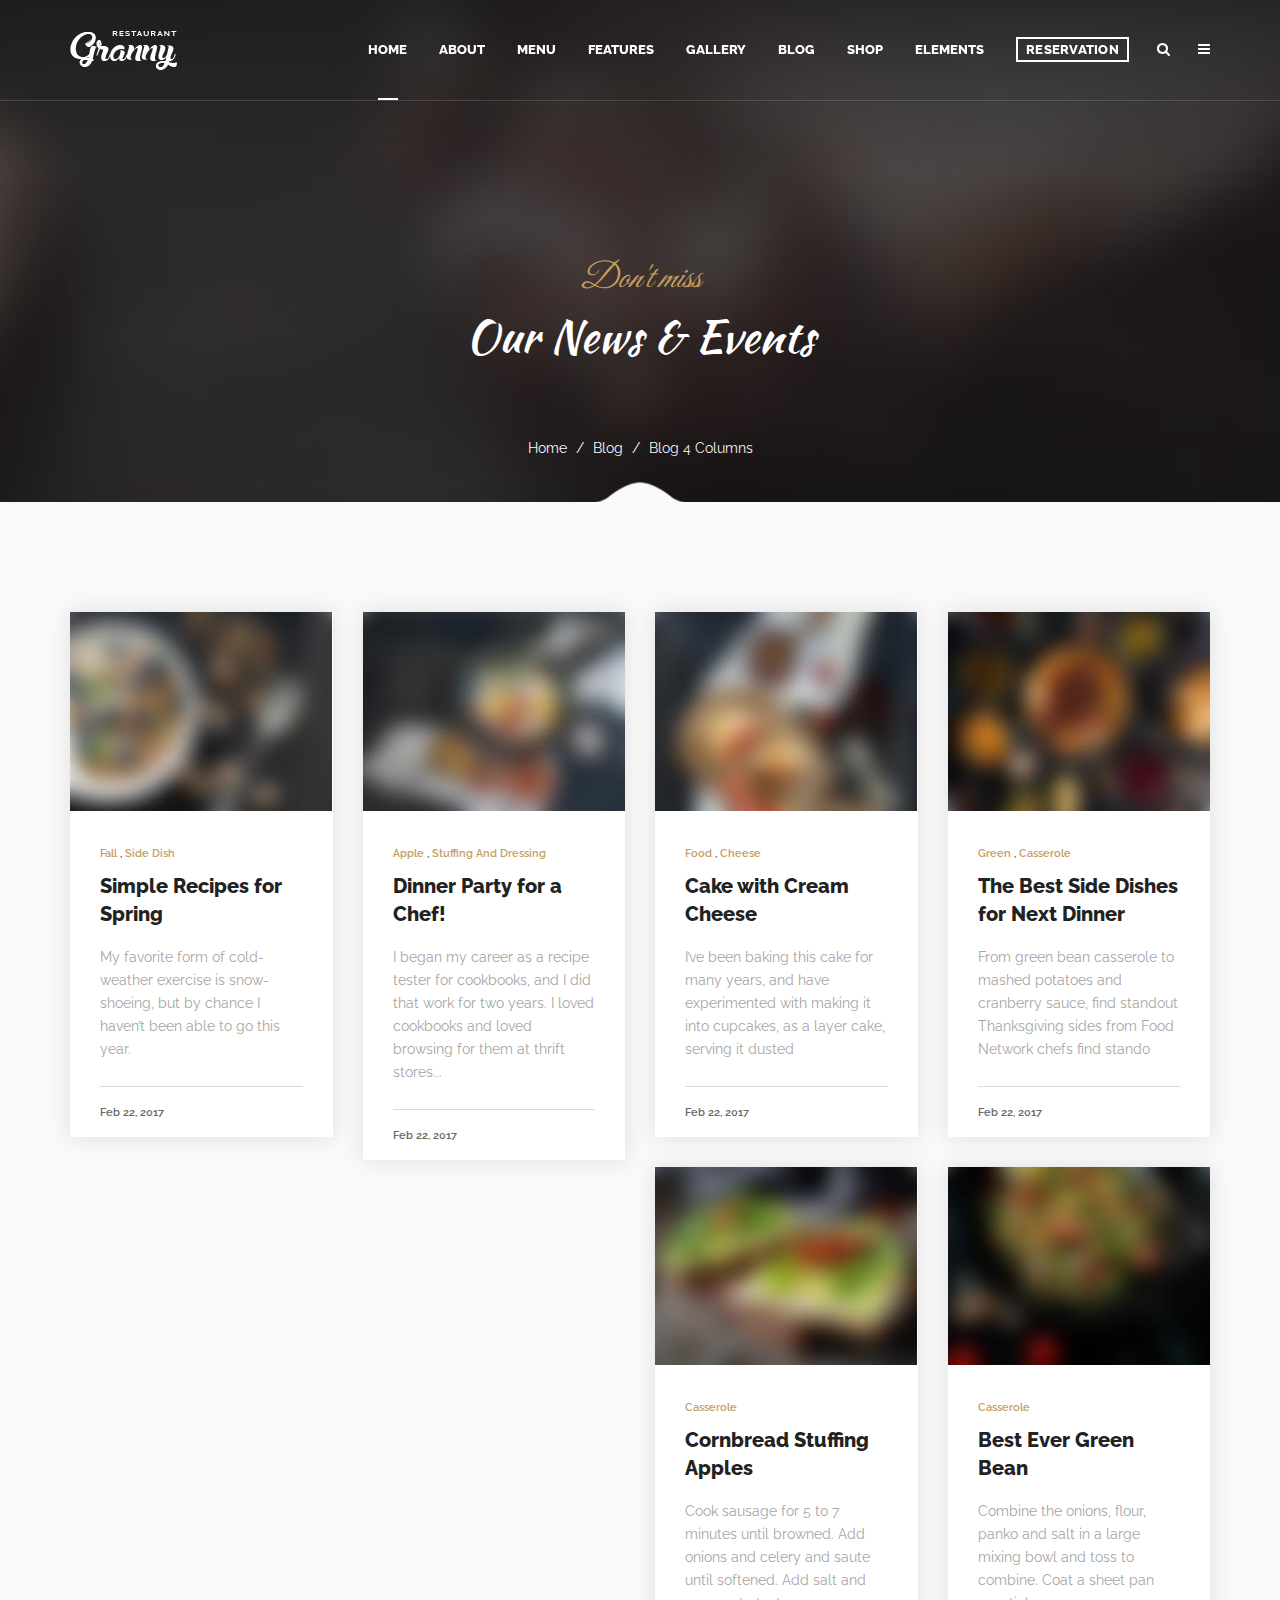
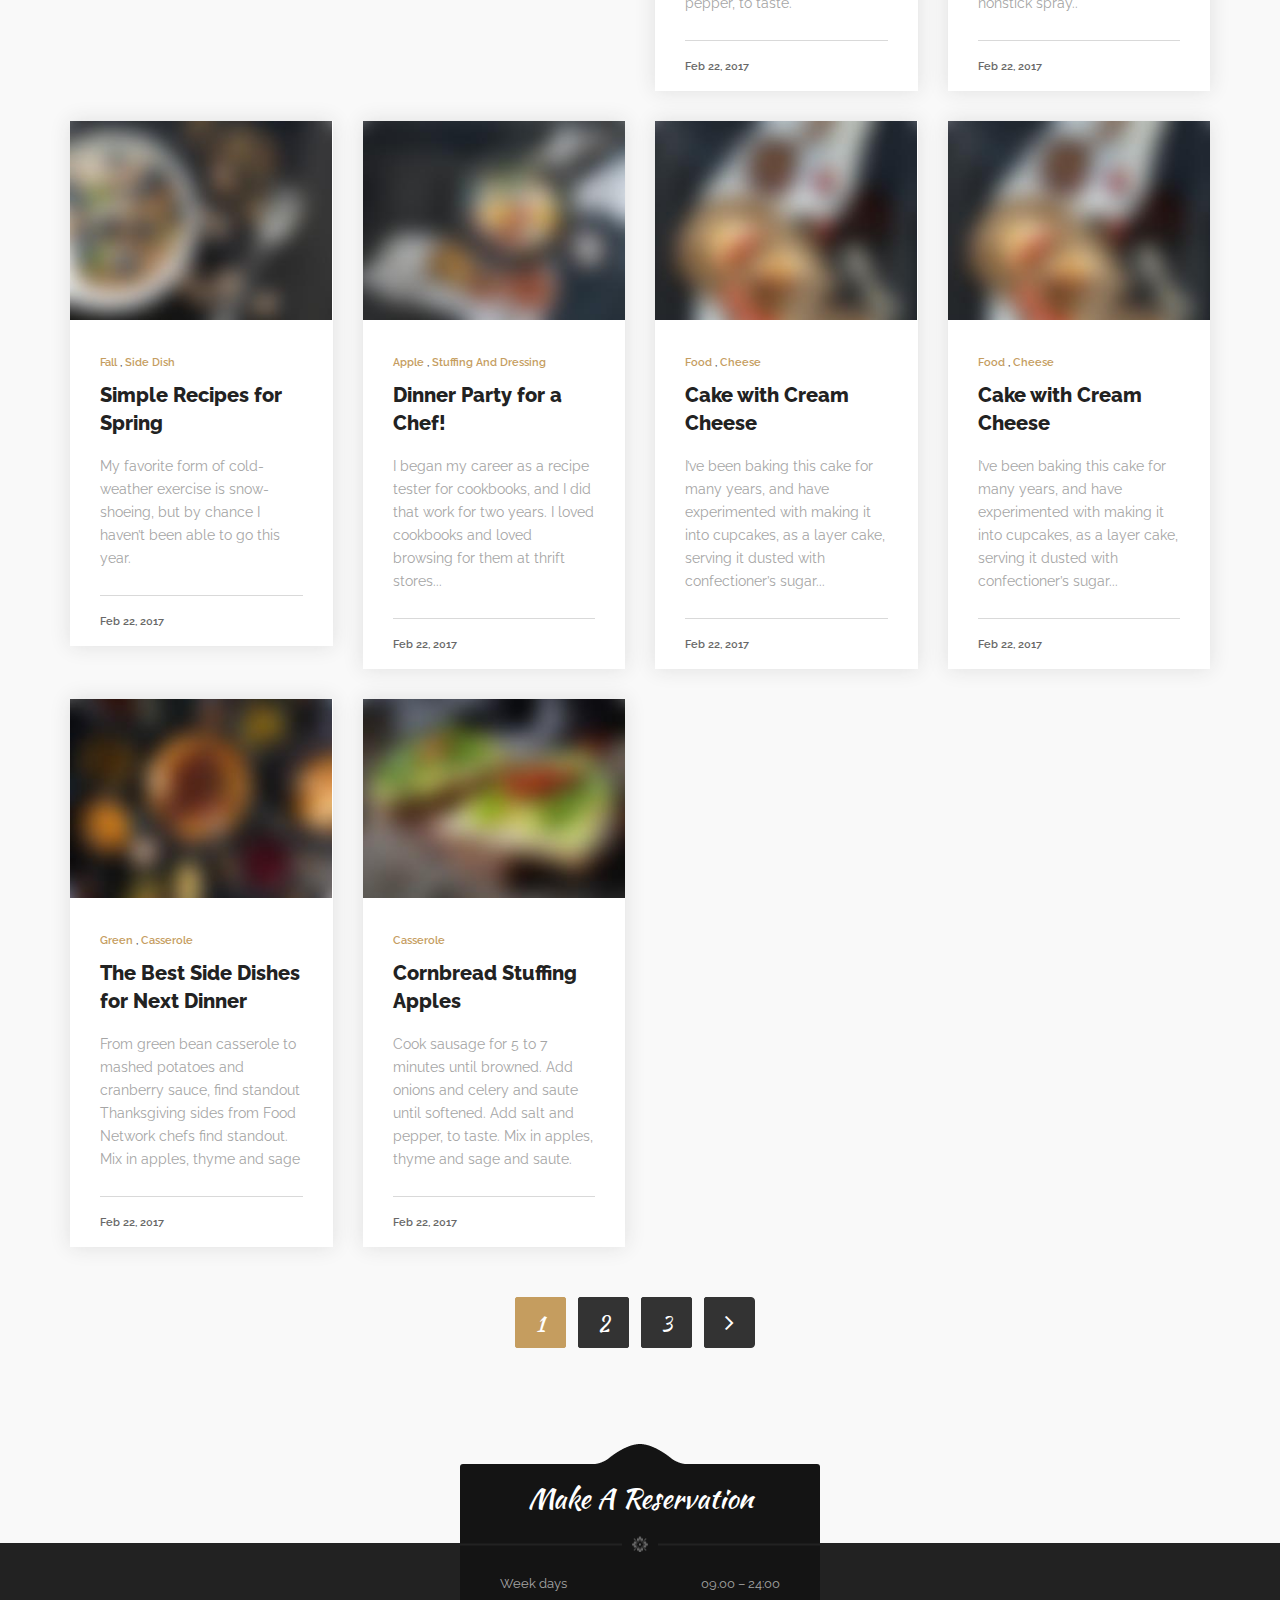
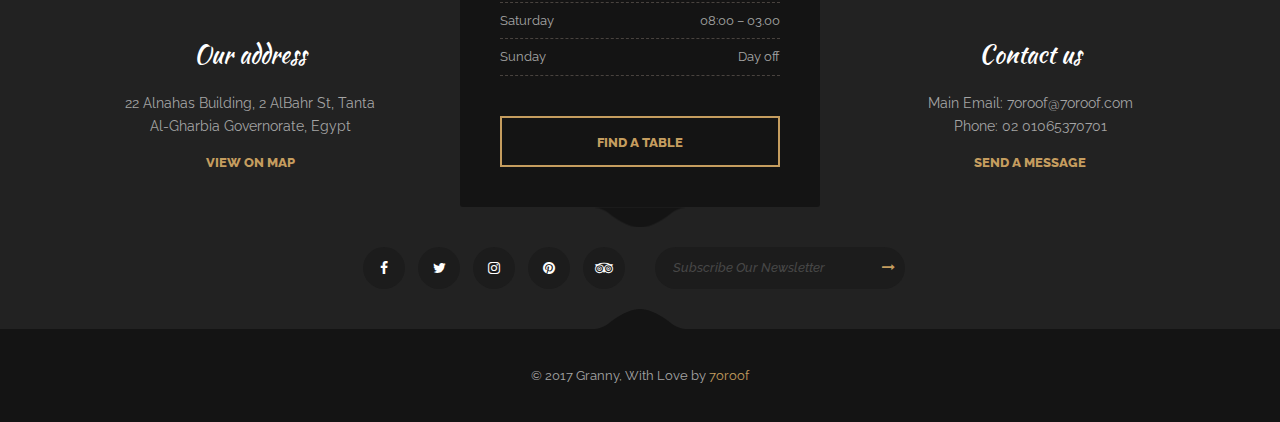
<file: blog-grid-4cols.html>
<!DOCTYPE html>
<html dir="ltr" lang="en-US">

<head>
    <!-- Document Meta
    ============================================= -->
    <meta charset="utf-8">
    <meta http-equiv="X-UA-Compatible" content="IE=edge">
    <!--IE Compatibility Meta-->
    <meta name="author" content="zytheme" />
    <meta name="viewport" content="width=device-width, initial-scale=1, maximum-scale=1">
    <meta name="description" content="Elegant Restaurant & Cafe Html5 Template">
    <link href="assets/images/favicon/favicon.png" rel="icon">

    <!-- Fonts
    ============================================= -->
    <link href="http://fonts.googleapis.com/css?family=Great+Vibes%7CKaushan+Script%7CRaleway:100,100i,200,200i,300,300i,400,400i,500,500i,600,600i,700,700i,800,800i,900,900i" rel="stylesheet" type="text/css">

    <!-- Stylesheets
    ============================================= -->
    <link href="assets/css/external.css" rel="stylesheet">
    <link href="assets/css/bootstrap.min.css" rel="stylesheet">
    <link href="assets/css/style.css" rel="stylesheet">
    <!-- HTML5 shim, for IE6-8 support of HTML5 elements. All other JS at the end of file. -->
    <!--[if lt IE 9]>
      <script src="assets/js/html5shiv.js"></script>
      <script src="assets/js/respond.min.js"></script>
    <![endif]-->

    <!-- Document Title
    ============================================= -->
    <title>Granny | Elegant Restaurant & Cafe Html5 Template</title>
</head>

<body>
    <div class="preloader">
    <div class="spinner">
        <div class="bounce1"></div>
        <div class="bounce2"></div>
        <div class="bounce3"></div>
    </div>
</div>
    <!-- Document Wrapper
	============================================= -->
    <div id="wrapper" class="wrapper clearfix">
<header id="navbar-spy" class="header header-1 header-transparent header-bordered header-fixed">
    <nav id="primary-menu" class="navbar navbar-fixed-top">
        <div class="container">
            <!-- Brand and toggle get grouped for better mobile display -->
            <div class="navbar-header">
                <button type="button" class="navbar-toggle collapsed" data-toggle="collapse" data-target="#navbar-collapse-1" aria-expanded="false">
				<span class="sr-only">Toggle navigation</span>
				<span class="icon-bar"></span>
				<span class="icon-bar"></span>
				<span class="icon-bar"></span>
				</button>
                <a class="logo" href="index.html">
					<img class="logo-light" src="assets/images/logo/logo-light.png" alt="granny Logo">
					<img class="logo-dark" src="assets/images/logo/logo-dark.png" alt="granny Logo">
				</a>
            </div>

            <div class="module-container pull-right">
                <!-- Module Reservation  -->
<div class="module module-reservation">
    <a class="btn-popup" data-toggle="modal" data-target="#reservationModule"><i class="lnr lnr-users"></i>Reservation</a>
    <div class="modal fade reservation-popup" tabindex="-1" role="dialog" id="reservationModule">
        <div class="modal-dialog modal-lg" role="document">
            <div class="modal-content">
                <div class="modal-body">
                    <button type="button" class="close" data-dismiss="modal" aria-label="Close"><i class="fa fa-times"></i></button>
                    <div class="row reservation">
                        <div class="col-xs-12 col-sm-12 col-md-12">
                            <div class="reservation-form mb-30 bg-white text-center">
                                <form method="post" action="assets/php/reservation.php" class="reservationForm mb-0">
                                    <div class="row">
                                        <div class="col-xs-12 col-sm-12 col-md-4">
                                            <div class="form-select">
                                                <i class="fa fa-angle-down"></i>
                                                <select class="form-control" name="res-pepole" id="resPepole">
											<option value="2">2 People</option>
											<option value="3">3 People</option>
											<option value="4">4 People</option>
											<option value="5">5 People</option>
											<option value="6">6 People</option>
											<option value="8">8 People</option>
											<option value="10">10 People</option>
										</select>
                                            </div>
                                        </div>
                                        <div class="col-xs-12 col-sm-12 col-md-4">
                                            <div class="form-select">
                                                <i class="fa fa-angle-down"></i>
                                                <select class="form-control" name="res-day" id="resDay">
											<option value="March 23">March 23, 2017</option>
											<option value="March 24">March 24, 2017</option>
											<option value="March 25">March 25, 2017</option>
											<option value="March 26">March 26, 2017</option>
											<option value="March 27">March 27, 2017</option>
										</select>
                                            </div>
                                        </div>
                                        <div class="col-xs-12 col-sm-12 col-md-4">
                                            <div class="form-select">
                                                <i class="fa fa-angle-down"></i>
                                                <select class="form-control" name="res-time" id="resTime">
											<option value="8:00">8:00 PM</option>
											<option value="9:00">9:00 PM</option>
											<option value="10:00">10:00 PM</option>
											<option value="11:00">11:00 PM</option>
											<option value="12:00">12:00 AM</option>
										</select>
                                            </div>
                                        </div>
                                        <div class="col-xs-12 col-sm-12 col-md-4">
                                            <input type="text" class="form-control" name="res-name" id="resName" placeholder="Your Name" required>
                                        </div>
                                        <div class="col-xs-12 col-sm-12 col-md-4">
                                            <input type="email" class="form-control" name="res-email" id="resEmail" placeholder="Your Email" required>
                                        </div>
                                        <div class="col-md-4">
                                            <input type="text" class="form-control" name="res-phone" id="resNumber" placeholder="Phone Number" required>
                                        </div>
                                        <div class="col-xs-12 col-sm-12 col-md-12">
                                            <textarea class="form-control" name="res-message" id="resMessage" rows="2" placeholder="Add a special request (optional)"></textarea>
                                        </div>
                                        <div class="col-xs-12 col-sm-12 col-md-12">
                                            <input type="submit" value="Find Table" name="res-submit" class="btn btn--secondary btn--block">
                                        </div>
                                        <div class="col-xs-12 col-sm-12 col-md-12">
												<!--Alert Message-->
                            					<div class="reservation-result"></div>
											</div>
                                    </div>
                                    <!-- .row end -->
                                </form>
                                <!-- form end -->
                            </div>
                            <!-- .contact-form end -->
                        </div>
                        <!-- .col-md-8 end -->
                        <div class="col-xs-12 col-sm-12 col-md-12">
                            <div class="text-uppercase text-center">
                                <strong><span class="text-white">Reservation Powered by</span> <a class="reservation-link" href="#">Opentable</a></strong>
                            </div>
                        </div>
                    </div>
                    <!-- .row end -->
                </div>
            </div>
            <!-- /.modal-content -->
        </div>
        <!-- /.modal-dialog -->
    </div>
    <!-- /.modal -->
</div>
                <!-- Module Search -->
<div class="module module-search">
    <div class="module-icon search-icon">
        <i class="fa fa-search"></i>
    </div>
    <div class="module-content module-fullscreen module--search-box">
        <div class="pos-vertical-center">
            <div class="container">
                <div class="row">
                    <div class="col-xs-12 col-sm-12 col-md-8 col-md-offset-2">
                        <form class="form-search">
                            <input type="text" class="form-control" placeholder="Type Search Words Then Enter">
                            <button class="btn" type="button"><i class="fa fa-search"></i></button>
                        </form>
                        <!-- .form-search end -->
                    </div>
                    <!-- .col-md-8 end -->
                </div>
                <!-- .row end -->
            </div>
            <!-- .container end -->
        </div>
        <a class="module-cancel" href="#">close</a>
    </div>
</div>
<!-- .module-search end -->
                <!-- Module Side NAV -->
                <div class="module module-side-nav">
                    <div class="module-icon side-nav-icon">
                        <i class="fa fa-bars"></i>
                        <span class="title">Side Navigation</span>
                    </div>
                    <div class="module-content module-hamburger">
                        <div class="hamburger-panel module-widgets bg-white">

    <!-- Recent Posts
    ============================================= -->
    <div class="widget widget-recent-posts">
        <div class="widget--title">
            <h5>recent posts</h5>
        </div>
        <div class="widget--content">
            <div class="entry">
                <img src="assets/images/blog/thumb/1.jpg" alt="title" />
                <div class="entry-desc">
                    <div class="entry-meta">
                        <a href="#">Oct 15, 2017</a>
                    </div>
                    <div class="entry-title">
                        <a href="#">The Best Side Dishes for Next Dinner</a>
                    </div>
                </div>
            </div>
            <!-- .recent-entry end -->

            <div class="entry">
                <img src="assets/images/blog/thumb/2.jpg" alt="title" />
                <div class="entry-desc">
                    <div class="entry-meta">
                        <a href="#">sep 15, 2017</a>
                    </div>
                    <div class="entry-title">
                        <a href="#">Cornbread Stuffing Apples and Sausage</a>
                    </div>
                </div>
            </div>
            <!-- .recent-entry end -->

        </div>
    </div>
    <!-- .widget-recent end -->

    <!-- Instagram Feed
    ============================================= -->
    <div class="widget widget-instagram">
        <div class="widget--title">
            <h5>Instagram</h5>
        </div>
        <div class="widget--content">
            <div id="instafeedModule" class="instafeed" data-insta-number="8"></div>
            <div class="clearfix"></div>
        </div>
    </div>
    <!-- .widget-instagram end -->

    <!-- Tag Clouds
    ============================================= -->
    <div class="widget widget-tags">
        <div class="widget--title">
            <h5>tag clouds</h5>
        </div>
        <div class="widget--content">
            <a href="#">responsive</a>
            <a href="#">modern</a>
            <a href="#">corporate</a>
            <a href="#">business</a>
            <a href="#">awesome</a>
            <a href="#">fresh</a>

        </div>
    </div>
    <!-- .widget-tags end -->
    <a class="module-cancel" href="#">close</a>
</div>
                    </div>
                </div>
            </div>
            <!-- .module-container end -->

            <!-- Collect the nav links, forms, and other content for toggling -->
            <div class="collapse navbar-collapse pull-right" id="navbar-collapse-1">
                <ul class="nav navbar-nav nav-pos-right navbar-left">
                    <!-- Home Menu -->
<li class="has-dropdown mega-dropdown active">
    <a href="#" data-toggle="dropdown" class="dropdown-toggle menu-item">home</a>
    <ul class="dropdown-menu mega-dropdown-menu">
        <li>
            <div class="container">
                <div class="row">
                    <!-- Column #1 -->
                    <div class="col-md-3">
                        <ul>
                            <li>
                                <a href="index.html">home main</a>
                            </li>
                            <li>
                                <a href="homepage-2.html">homepage 2</a>
                            </li>
                            <li>
                                <a href="homepage-3.html">homepage 3</a>
                            </li>
                            <li>
                                <a href="homepage-4.html">homepage 4</a>
                            </li>
                        </ul>
                    </div>
                    <!-- .col-md-3 end -->

                    <!-- Column #2 -->
                    <div class="col-md-3">
                        <ul>
                            <li>
                                <a href="homepage-5.html">homepage 5</a>
                            </li>
                            <li>
                                <a href="homepage-6.html">homepage 6</a>
                            </li>
                            <li>
                                <a href="homepage-7.html">homepage 7</a>
                            </li>
                            <li>
                                <a href="homepage-8.html">homepage 8</a>
                            </li>
                        </ul>
                    </div>
                    <!-- .col-md-2 end -->

                    <!-- Column #3 -->
                    <div class="col-md-3">
                        <ul>
                            <li>
                                <a href="homepage-9.html">homepage 9</a>
                            </li>
                            <li>
                                <a href="homepage-10-classic.html">homepage 10 (classic)</a>
                            </li>
                            <li>
                                <a href="homepage-11-bordered.html">homepage 11 (boardered)</a>
                            </li>
                            <li>
                                <a href="homepage-12-boxed.html">homepage 12 (boxed)</a>
                            </li>
                        </ul>
                    </div>
                    <!-- .col-md-3 end -->

                    <!-- Column #4 -->
                    <div class="col-md-3">
                        <ul>
                            <li>
                                <a href="homepage-13-dark.html">homepage 13 (dark)</a>
                            </li>
                            <li>
                                <a href="homepage-14-onepage.html">homepage 14 (onepage)</a>
                            </li>
                            <li>
                                <a href="homepage-15-fullscreen.html">homepage 15 (fullscreen)</a>
                            </li>
                            <li>
                                <a href="homepage-16-shop.html">homepage 16 (shop)</a>
                            </li>
                        </ul>
                    </div>
                    <!-- .col-md-2 end -->
                </div>
                <!-- .row end -->
            </div>
            <!-- container end -->
        </li>
    </ul>
    <!-- .mega-dropdown-menu end -->
</li>
<!-- li end -->

<!-- About Menu -->
<li class="has-dropdown">
    <a href="#" data-toggle="dropdown" class="dropdown-toggle menu-item">About</a>
    <ul class="dropdown-menu">
        <li>
            <a href="page-about.html">our story</a>
        </li>
        <li>
            <a href="page-chefs.html">our chefs</a>
        </li>
        <li>
            <a href="page-contacts.html">contact us</a>
        </li>
        <li>
            <a href="page-faqs.html">FAQs</a>
        </li>
        <li>
            <a href="page-guestbook.html">guestbook</a>
        </li>
        <li>
            <a href="page-reservation.html">online reservation</a>
        </li>

    </ul>
</li>
<!-- li end -->

<!-- Menu Menu -->
<li class="has-dropdown">
    <a href="#" data-toggle="dropdown" class="dropdown-toggle menu-item">Menu</a>
    <ul class="dropdown-menu">
        <li>
            <a href="menu-board.html">menu board</a>
        </li>
        <li>
            <a href="menu-classic.html">menu classic</a>
        </li>
        <li>
            <a href="menu-gallery.html">menu gallery</a>
        </li>
        <li>
            <a href="menu-grid.html">menu grid</a>
        </li>
        <li>
            <a href="menu-mixed-grid.html">menu mixed grid</a>
        </li>
        <li>
            <a href="menu-mixed.html">menu mixed</a>
        </li>
        <li>
            <a href="menu-plates.html">menu plates</a>
        </li>
        <li>
            <a href="menu-split.html">menu split</a>
        </li>
        <li>
            <a href="menu-variations.html">menu variations</a>
        </li>

    </ul>
</li>
<!-- li end -->

<!-- Features Menu-->
<li class="has-dropdown">
    <a href="#" data-toggle="dropdown" class="dropdown-toggle menu-item">features</a>
    <ul class="dropdown-menu">
        <li class="dropdown-submenu">
            <a href="#" data-toggle="dropdown" class="dropdown-toggle">revolution sliders</a>
            <ul class="dropdown-menu">
                <li class="has-dropdown">
                    <a href="#" data-toggle="dropdown" class="dropdown-toggle">Sliders 1</a>
                    <ul class="dropdown-menu">
                        <li>
                            <a href="slider-1.html">slider 1</a>
                        </li>
                        <li>
                            <a href="slider-2.html">slider 2</a>
                        </li>
                        <li>
                            <a href="slider-3.html">slider 3</a>
                        </li>
                        <li>
                            <a href="slider-4.html">slider 4</a>
                        </li>
                        <li>
                            <a href="slider-5.html">slider 5</a>
                        </li>
                        <li>
                            <a href="slider-6.html">slider 6</a>
                        </li>
                    </ul>
                </li>
                <li class="has-dropdown">
                    <a href="#" data-toggle="dropdown" class="dropdown-toggle">Sliders 2</a>
                    <ul class="dropdown-menu">
                        <li>
                            <a href="slider-9.html">slider 7</a>
                        </li>
                        <li>
                            <a href="slider-9.html">slider 8</a>
                        </li>
                        <li>
                            <a href="slider-9.html">slider 9</a>
                        </li>
                        <li>
                            <a href="slider-10.html">slider 10</a>
                        </li>
                        <li>
                            <a href="slider-11.html">slider 11</a>
                        </li>
                        <li>
                            <a href="slider-12.html">slider 12</a>
                        </li>
                    </ul>
                </li>
            </ul>
        </li>
        <li class="dropdown-submenu">
            <a href="#" data-toggle="dropdown" class="dropdown-toggle">Headers</a>
            <ul class="dropdown-menu">
                <li class="has-dropdown">
                    <a href="#" data-toggle="dropdown" class="dropdown-toggle">transparent</a>
                    <ul class="dropdown-menu">
                        <li>
                            <a href="header-1.html">transparent 1</a>
                        </li>
                        <li>
                            <a href="header-2.html">transparent 2</a>
                        </li>
                        <li>
                            <a href="header-3.html">transparent 3</a>
                        </li>
                        <li>
                            <a href="header-5.html">transparent 5</a>
                        </li>
                        <li>
                            <a href="header-6.html">transparent 6</a>
                        </li>
                        <li>
                            <a href="header-10.html">transparent 7</a>
                        </li>
                        <li>
                            <a href="header-11.html">transparent 8</a>
                        </li>
                        <li>
                            <a href="header-12.html">transparent 9</a>
                        </li>
                        <li>
                            <a href="header-13.html">transparent 10</a>
                        </li>
                        <li>
                            <a href="header-20.html">transparent 11</a>
                        </li>
                        <li>
                            <a href="header-22.html">transparent 12</a>
                        </li>
                    </ul>
                </li>
                <li class="has-dropdown">
                    <a href="#" data-toggle="dropdown" class="dropdown-toggle">white</a>
                    <ul class="dropdown-menu">
                        <li>
                            <a href="header-9.html">white 1</a>
                        </li>
                        <li>
                            <a href="header-15.html">white 3</a>
                        </li>
                        <li>
                            <a href="header-16.html">white 4</a>
                        </li>
                        <li>
                            <a href="header-17.html">white 5</a>
                        </li>
                        <li>
                            <a href="header-19.html">white 6</a>
                        </li>
                        <li>
                            <a href="header-23.html">white 7</a>
                        </li>
                    </ul>
                </li>
                <li class="has-dropdown">
                    <a href="#" data-toggle="dropdown" class="dropdown-toggle">centered</a>
                    <ul class="dropdown-menu">
                        <li>
                            <a href="header-7.html">centered 1</a>
                        </li>
                        <li>
                            <a href="header-9.html">centered 2</a>
                        </li>
                        <li>
                            <a href="header-11.html">centered 3</a>
                        </li>
                        <li>
                            <a href="header-13.html">centered 4</a>
                        </li>
                        <li>
                            <a href="header-17.html">centered 5</a>
                        </li>
                        <li>
                            <a href="header-18.html">centered 6</a>
                        </li>
                        <li>
                            <a href="header-19.html">centered 7</a>
                        </li>
                    </ul>
                </li>
                <li class="has-dropdown">
                    <a href="#" data-toggle="dropdown" class="dropdown-toggle">fullscreen</a>
                    <ul class="dropdown-menu">
                        <li>
                            <a href="header-8.html">fullscreen 1</a>
                        </li>
                        <li>
                            <a href="header-22.html">fullscreen 2</a>
                        </li>
                    </ul>
                </li>
                <li class="has-dropdown">
                    <a href="#" data-toggle="dropdown" class="dropdown-toggle">with topbar</a>
                    <ul class="dropdown-menu">
                        <li>
                            <a href="header-7.html">topbar 1</a>
                        </li>
                        <li>
                            <a href="header-11.html">topbar 2</a>
                        </li>
                        <li>
                            <a href="header-14.html">topbar 3</a>
                        </li>
                        <li>
                            <a href="header-18.html">topbar 4</a>
                        </li>
                    </ul>
                </li>
                <li class="has-dropdown">
                    <a href="#" data-toggle="dropdown" class="dropdown-toggle">fixed top</a>
                    <ul class="dropdown-menu">
                        <li>
                            <a href="header-1.html">fixed 1</a>
                        </li>
                        <li>
                            <a href="header-2.html">fixed 2</a>
                        </li>
                        <li>
                            <a href="header-15.html">fixed 3</a>
                        </li>
                    </ul>
                </li>
                <li class="has-dropdown">
                    <a href="#" data-toggle="dropdown" class="dropdown-toggle">bordered</a>
                    <ul class="dropdown-menu">
                        <li>
                            <a href="header-1.html">bordered 1</a>
                        </li>
                        <li>
                            <a href="header-2.html">bordered 2</a>
                        </li>
                        <li>
                            <a href="header-3.html">bordered 3</a>
                        </li>
                        <li>
                            <a href="header-5.html">bordered 5</a>
                        </li>
                        <li>
                            <a href="header-6.html">bordered 6</a>
                        </li>
                        <li>
                            <a href="header-8.html">bordered 8</a>
                        </li>
                    </ul>
                </li>
                <li><a href="header-23.html">dark header</a></li>
                <li><a href="header-21.html">left menu</a></li>
            </ul>
        </li>
        <li class="dropdown-submenu">
            <a href="#" data-toggle="dropdown" class="dropdown-toggle">Footers</a>
            <ul class="dropdown-menu">
                <li>
                    <a href="footer-1.html#footer">Footer 1</a>
                </li>
                <li>
                    <a href="footer-2.html#footer">Footer 2</a>
                </li>
                <li>
                    <a href="footer-3.html#footer">Footer 3</a>
                </li>
                <li>
                    <a href="footer-4.html#footer">Footer 4</a>
                </li>
                <li>
                    <a href="footer-5.html#footer">Footer 5</a>
                </li>
                <li>
                    <a href="footer-6.html#footer">Footer 6</a>
                </li>
                <li>
                    <a href="footer-7.html#footer">Footer 7</a>
                </li>
                <li>
                    <a href="footer-8.html#footer">Footer 8</a>
                </li>
                <li>
                    <a href="footer-10.html#footer">Footer 10</a>
                </li>
                <li>
                    <a href="footer-11.html#footer">Footer 11</a>
                </li>
                <li>
                    <a href="footer-12.html#footer">Footer 12</a>
                </li>
                <li>
                    <a href="footer-13.html#footer">Footer 13</a>
                </li>
            </ul>
        </li>
        <li class="dropdown-submenu">
            <a href="#" data-toggle="dropdown" class="dropdown-toggle">page titels</a>
            <ul class="dropdown-menu">
                <li>
                    <a href="page-title-1.html">page title 1</a>
                </li>
                <li>
                    <a href="page-title-2.html">page title 2</a>
                </li>
                <li>
                    <a href="page-title-3.html">page title 3</a>
                </li>
                <li>
                    <a href="page-title-4.html">page title 4</a>
                </li>
                <li>
                    <a href="page-title-5.html">page title 5</a>
                </li>
                <li>
                    <a href="page-title-6.html">page title 6</a>
                </li>
                <li>
                    <a href="page-title-7.html">page title 7</a>
                </li>
                <li>
                    <a href="page-title-8.html">page title 8</a>
                </li>
                <li>
                    <a href="page-title-9.html">page title 9</a>
                </li>
                <li>
                    <a href="page-title-10.html">page title 10</a>
                </li>
                <li>
                    <a href="page-title-11.html">page title 11</a>
                </li>
                <li>
                    <a href="page-title-12.html">page title 12</a>
                </li>
            </ul>
        </li>
        <li class="dropdown-submenu">
            <a href="#" data-toggle="dropdown" class="dropdown-toggle">widgets</a>
            <ul class="mega-menu">
                <li>
                    <ul>
                        <li>
                            <a href="elements-widgets.html">flickr stream</a>
                        </li>
                        <li>
                            <a href="elements-widgets.html">search</a>
                        </li>
                        <li>
                            <a href="elements-widgets.html">last tweets</a>
                        </li>
                        <li>
                            <a href="elements-widgets.html">Filter</a>
                        </li>
                        <li>
                            <a href="elements-widgets.html">recent posts</a>
                        </li>
                    </ul>
                </li>
                <li>
                    <ul>
                        <li>
                            <a href="elements-widgets.html">Advertisement</a>
                        </li>
                        <li>
                            <a href="elements-widgets.html">Recent Items</a>
                        </li>
                        <li>
                            <a href="elements-widgets.html">tag clouds</a>
                        </li>
                        <li>
                            <a href="elements-widgets.html">categories</a>
                        </li>
                    </ul>
                </li>
            </ul>
        </li>
        <li class="dropdown-submenu">
            <a href="#" data-toggle="dropdown" class="dropdown-toggle">untility pages</a>
            <ul class="dropdown-menu">
                <li>
                    <a href="page-404.html">page 404</a>
                </li>
                <li>
                    <a href="page-soon.html">coming soon</a>
                </li>
                <li>
                    <a href="page-maintenance.html">maintenance</a>
                </li>
            </ul>
        </li>
        <li class="dropdown-submenu">
            <a href="#" data-toggle="dropdown" class="dropdown-toggle">page tempalates</a>
            <ul class="dropdown-menu">
                <li>
                    <a href="page-layout-fullwidth.html">fullwidth</a>
                </li>
                <li>
                    <a href="page-layout-fullwidth-wide.html">fullwidth wide</a>
                </li>
                <li>
                    <a href="page-layout-sidebar-right.html">right sidebar</a>
                </li>
                <li>
                    <a href="page-layout-sidebar-left.html">left sidebar</a>
                </li>

                <li>
                    <a href="page-layout-blank.html">blank page</a>
                </li>
            </ul>
        </li>
        <li>
            <a href="landing.html">landing page</a>
        </li>
    </ul>
</li>
<!-- li end -->

<li>
    <a class="menu-item" href="page-gallery.html">gallery</a>
</li>
<!-- li end -->

<!-- Blog Menu-->
<li class="has-dropdown">
    <a href="#" data-toggle="dropdown" class="dropdown-toggle menu-item">Blog</a>
    <ul class="dropdown-menu">
        <li>
            <a href="blog-carousel.html">blog carousel</a>
        </li>
        <li class="dropdown-submenu">
            <a href="#" data-toggle="dropdown" class="dropdown-toggle">blog grid</a>
            <ul class="dropdown-menu">
                <li>
                    <a href="blog-grid-3cols.html">3 columns</a>
                </li>
                <li>
                    <a href="blog-grid-3cols-sidebar.html">3 columns sidebar</a>
                </li>
                <li>
                    <a href="blog-grid-4cols.html">4 columns</a>
                </li>
            </ul>
        </li>
        <li class="dropdown-submenu">
            <a href="#" data-toggle="dropdown" class="dropdown-toggle">blog standard</a>
            <ul class="dropdown-menu">
                <li>
                    <a href="blog-standard-sidebar-right.html">right sidebar</a>
                </li>
                <li>
                    <a href="blog-standard-sidebar-left.html">left sidebar</a>
                </li>
                <li>
                    <a href="blog-standard-centered.html">centered</a>
                </li>
            </ul>
        </li>
        <li class="dropdown-submenu">
            <a href="#" data-toggle="dropdown" class="dropdown-toggle">blog single</a>
            <ul class="dropdown-menu">
                <li>
                    <a href="blog-single-sidebar-right.html">right sidebar</a>
                </li>
                <li>
                    <a href="blog-single-sidebar-left.html">left sidebar</a>
                </li>
                <li>
                    <a href="blog-single-centered.html">centered</a>
                </li>
            </ul>
        </li>
    </ul>
</li>
<!-- li end -->

<!-- shop Menu -->
<li class="has-dropdown">
    <a href="#" data-toggle="dropdown" class="dropdown-toggle menu-item">shop</a>
    <ul class="dropdown-menu">
        <li>
            <a href="shop-4cols.html">shop 4 columns</a>
        </li>
        <li>
            <a href="shop-products.html">shop products</a>
        </li>
        <li>
            <a href="shop-single.html">shop single</a>
        </li>
        <li>
            <a href="shop-cart.html">shop cart</a>
        </li>
    </ul>
</li>
<!-- li end -->

<!-- Elements Menu -->
<li class="has-dropdown mega-dropdown">
    <a href="#" data-toggle="dropdown" class="dropdown-toggle menu-item">elements</a>
    <ul class="dropdown-menu mega-dropdown-menu">
        <li>
            <div class="container">
                <div class="row">
                    <!-- Column #1 -->
                    <div class="col-md-3">
                        <a href="#">interactive elements</a>
                        <ul>
                            <li>
                                <a href="elements-testimonials.html"><i class="fa fa-quote-right"></i>testimonials</a>
                            </li>
                            <li>
                                <a href="elements-interactive-banners.html"><i class="fa fa-clone"></i>interactive banners</a>
                            </li>
                            <li>
                                <a href="blog-carousel.html"><i class="fa fa-laptop"></i>post carousel</a>
                            </li>
                            <li>
                                <a href="elements-dividers.html"><i class="fa fa-dot-circle-o"></i>section divider</a>
                            </li>
                            <li>
                                <a href="elements-reservation.html"><i class="fa fa-calendar-check-o"></i>reservation</a>
                            </li>
                            <li>
                                <a href="elements-daily-specials.html"><i class="fa fa-newspaper-o"></i>Daily Specials</a>
                            </li>

                        </ul>
                    </div>
                    <!-- .col-md-3 end -->

                    <!-- Column #2 -->
                    <div class="col-md-3">
                        <a href="#">standard elements</a>
                        <ul>
                            <li>
                                <a href="elements-accordion.html"><i class="fa fa-server"></i>accordion</a>
                            </li>
                            <li>
                                <a href="elements-buttons.html"><i class="fa fa-suitcase"></i>buttons</a>
                            </li>
                            <li>
                                <a href="elements-cta.html"><i class="fa fa-child"></i>call to action</a>
                            </li>

                            <li>
                                <a href="elements-team.html"><i class="fa fa-group"></i>team variations</a>
                            </li>

                            <li>
                                <a href="elements-clients.html"><i class="fa fa-user"></i>clients</a>
                            </li>
                            <li>
                                <a href="elements-clients-carousel.html"><i class="fa fa-picture-o"></i>clients carousel</a>
                            </li>

                        </ul>
                    </div>
                    <!-- .col-md-3 end -->

                    <!-- Column #3 -->
                    <div class="col-md-3">
                        <a href="#">infographics elements</a>
                        <ul>
                            <li>
                                <a href="elements-counters.html"><i class="fa fa-dashboard"></i>counters</a>
                            </li>
                            <li>
                                <a href="elements-pricing.html"><i class="fa fa-exchange"></i>pricing tables</a>
                            </li>
                            <li>
                                <a href="elements-list.html"><i class="fa fa-list"></i>list</a>
                            </li>
                            <li>
                                <a href="elements-progress-bars.html"><i class="fa fa-hourglass-half"></i>progress bars</a>
                            </li>
                            <li>
                                <a href="elements-tabs.html"><i class="fa fa-ellipsis-h"></i>tabs</a>
                            </li>
                            <li>
                                <a href="elements-contact-form.html"><i class="fa fa-check-square-o"></i>contact form</a>
                            </li>
                        </ul>
                    </div>
                    <!-- .col-md-3 end -->

                    <!-- Column #4 -->
                    <div class="col-md-3">
                        <a href="#">typography</a>
                        <ul>
                            <li>
                                <a href="elements-heading.html"><i class="fa fa-sort-alpha-asc"></i>heading</a>
                            </li>
                            <li>
                                <a href="elements-columns-grids.html"><i class="fa fa-th"></i>columns grids</a>
                            </li>
                            <li>
                                <a href="elements-icon-text.html"><i class="fa fa-sliders"></i>icon text</a>
                            </li>
                            <li>
                                <a href="elements-typography.html"><i class="fa fa-text-height"></i>typography</a>
                            </li>
                            <li>
                                <a href="elements-blockquotes.html"><i class="fa fa-quote-left"></i>blockquotes</a>
                            </li>
                            <li>
                                <a href="elements-video-buttons.html"><i class="fa fa-toggle-right"></i>video buttons</a>
                            </li>
                        </ul>
                    </div>
                    <!-- .col-md-3 end -->
                </div>
                <!-- .row end -->
            </div>
            <!-- container end -->
        </li>
    </ul>
    <!-- .mega-dropdown-menu end -->
</li>
                </ul>
            </div>
            <!-- /.navbar-collapse -->
        </div>
        <!-- /.container-fluid -->
    </nav>

</header>

<!-- Page Title #4
============================================= -->
<section id="page-title" class="page-title bg-overlay bg-parallax bg-overlay-gradient">
    <div class="bg-section">
        <img src="assets/images/page-title/7.jpg" alt="Background" />
    </div>
    <div class="container">
        <div class="row">
            <div class="col-xs-12 col-sm-12 col-md-12">
                <div class="title title-4 text-center">
                    <div class="title--content">
                        <div class="title--subtitle">Don't miss</div>
                        <div class="title--heading">
                            <h1>Our News & Events</h1>
                        </div>
                    </div>
                    <div class="clearfix"></div>
                    <ol class="breadcrumb">
                        <li><a href="index.html">Home</a>
                        </li>
                        <li><a href="index.html">blog</a>
                        </li>
                        <li class="active">blog 4 columns</li>
                    </ol>
                    <div class="divider--shape-1down divider--shape-gray"></div>
                </div>
                <!-- .title end -->
            </div>
            <!-- .col-md-12 end -->
        </div>
        <!-- .row end -->
    </div>
    <!-- .container end -->
</section>
<!-- #page-title end -->
<!-- Blog Grid
============================================= -->
<section id="blog" class="blog blog-grid bg-gray pb-90">
    <div class="container">
        <div class="row">
            <!-- Blog Entry #1 -->
            <div class="col-xs-12 col-sm-6 col-md-3">
                <div class="blog-entry">
                    <div class="entry--img">
                        <a href="#">
							<img src="assets/images/blog/grid/1.jpg" alt="entry image"/>
						</a>
                    </div>
                    <div class="entry--content">
                        <div class="entry--meta">
                            <span><a href="#">Fall</a> , <a href="#">Side Dish</a></span>
                        </div>
                        <div class="entry--title">
                            <h4><a href="#">Simple Recipes for Spring</a></h4>
                        </div>
                        <div class="entry--bio">
                            My favorite form of cold-weather exercise is snow-shoeing, but by chance I haven’t been able to go this year.
                        </div>
                        <div class="entry--footer">
                            <div class="entry--date">
                                Feb 22, 2017
                            </div>

                        </div>
                    </div>
                    <!-- .entry-content end -->
                </div>
                <!-- .blog-entry end -->
            </div>
            <!-- .col-md-4 end -->

            <!-- Blog Entry #2 -->
            <div class="col-xs-12 col-sm-6 col-md-3">
                <div class="blog-entry">
                    <div class="entry--img">
                        <a href="#">
							<img src="assets/images/blog/grid/2.jpg" alt="entry image"/>
						</a>
                    </div>
                    <div class="entry--content">
                        <div class="entry--meta">
                            <span><a href="#">Apple</a> , <a href="#">Stuffing And Dressing</a></span>
                        </div>
                        <div class="entry--title">
                            <h4><a href="#">Dinner Party for a Chef!</a></h4>
                        </div>
                        <div class="entry--bio">
                            I began my career as a recipe tester for cookbooks, and I did that work for two years. I loved cookbooks and loved browsing for them at thrift stores...
                        </div>
                        <div class="entry--footer">
                            <div class="entry--date">
                                Feb 22, 2017
                            </div>
                        </div>
                    </div>
                    <!-- .entry-content end -->
                </div>
                <!-- .blog-entry end -->
            </div>
            <!-- .col-md-4 end -->

            <!-- Blog Entry #3 -->
            <div class="col-xs-12 col-sm-6 col-md-3">
                <div class="blog-entry">
                    <div class="entry--img">
                        <a href="#">
							<img src="assets/images/blog/grid/3.jpg" alt="entry image"/>
						</a>
                    </div>
                    <div class="entry--content">
                        <div class="entry--meta">
                            <span><a href="#">Food</a> , <a href="#">Cheese</a></span>
                        </div>
                        <div class="entry--title">
                            <h4><a href="#">Cake with Cream Cheese</a></h4>
                        </div>
                        <div class="entry--bio">
                            I’ve been baking this cake for many years, and have experimented with making it into cupcakes, as a layer cake, serving it dusted
                        </div>
                        <div class="entry--footer">
                            <div class="entry--date">
                                Feb 22, 2017
                            </div>
                        </div>
                    </div>
                    <!-- .entry-content end -->
                </div>
                <!-- .blog-entry end -->
            </div>
            <!-- .col-md-4 end -->

            <!-- Blog Entry #4 -->
            <div class="col-xs-12 col-sm-6 col-md-3">
                <div class="blog-entry">
                    <div class="entry--img">
                        <a href="#">
							<img src="assets/images/blog/grid/4.jpg" alt="entry image"/>
						</a>
                    </div>
                    <div class="entry--content">
                        <div class="entry--meta">
                            <span><a href="#">Green</a> , <a href="#">Casserole</a></span>
                        </div>
                        <div class="entry--title">
                            <h4><a href="#">The Best Side Dishes for Next Dinner</a></h4>
                        </div>
                        <div class="entry--bio">
                            From green bean casserole to mashed potatoes and cranberry sauce, find standout Thanksgiving sides from Food Network chefs find stando
                        </div>
                        <div class="entry--footer">
                            <div class="entry--date">
                                Feb 22, 2017
                            </div>

                        </div>
                    </div>
                    <!-- .entry-content end -->
                </div>
                <!-- .blog-entry end -->
            </div>
            <!-- .col-md-4 end -->

            <!-- Blog Entry #5 -->
            <div class="col-xs-12 col-sm-6 col-md-3">
                <div class="blog-entry">
                    <div class="entry--img">
                        <a href="#">
							<img src="assets/images/blog/grid/5.jpg" alt="entry image"/>
						</a>
                    </div>
                    <div class="entry--content">
                        <div class="entry--meta">
                            <span><a href="#">Casserole</a></span>
                        </div>
                        <div class="entry--title">
                            <h4><a href="#">Cornbread Stuffing Apples</a></h4>
                        </div>
                        <div class="entry--bio">
                            Cook sausage for 5 to 7 minutes until browned. Add onions and celery and saute until softened. Add salt and pepper, to taste.
                        </div>
                        <div class="entry--footer">
                            <div class="entry--date">
                                Feb 22, 2017
                            </div>

                        </div>
                    </div>
                    <!-- .entry-content end -->
                </div>
                <!-- .blog-entry end -->
            </div>
            <!-- .col-md-4 end -->

            <!-- Blog Entry #6 -->
            <div class="col-xs-12 col-sm-6 col-md-3">
                <div class="blog-entry">
                    <div class="entry--img">
                        <a href="#">
							<img src="assets/images/blog/grid/6.jpg" alt="entry image"/>
						</a>
                    </div>
                    <div class="entry--content">
                        <div class="entry--meta">
                            <span><a href="#">Casserole</a></span>
                        </div>
                        <div class="entry--title">
                            <h4><a href="#">Best Ever Green Bean </a></h4>
                        </div>
                        <div class="entry--bio">
                            Combine the onions, flour, panko and salt in a large mixing bowl and toss to combine. Coat a sheet pan nonstick spray..
                        </div>
                        <div class="entry--footer">
                            <div class="entry--date">
                                Feb 22, 2017
                            </div>

                        </div>
                    </div>
                    <!-- .entry-content end -->
                </div>
                <!-- .blog-entry end -->
            </div>
            <!-- .col-md-4 end -->

            <!-- Blog Entry #7 -->
            <div class="col-xs-12 col-sm-6 col-md-3">
                <div class="blog-entry">
                    <div class="entry--img">
                        <a href="#">
							<img src="assets/images/blog/grid/7.jpg" alt="entry image"/>
						</a>
                    </div>
                    <div class="entry--content">

                        <div class="entry--meta">
                            <span><a href="#">Fall</a> , <a href="#">Side Dish</a></span>
                        </div>
                        <div class="entry--title">
                            <h4><a href="#">Simple Recipes for Spring</a></h4>
                        </div>
                        <div class="entry--bio">
                            My favorite form of cold-weather exercise is snow-shoeing, but by chance I haven’t been able to go this year.
                        </div>
                        <div class="entry--footer">
                            <div class="entry--date">
                                Feb 22, 2017
                            </div>

                        </div>
                    </div>
                    <!-- .entry-content end -->
                </div>
                <!-- .blog-entry end -->
            </div>
            <!-- .col-md-4 end -->

            <!-- Blog Entry #8 -->
            <div class="col-xs-12 col-sm-6 col-md-3">
                <div class="blog-entry">
                    <div class="entry--img">
                        <a href="#">
							<img src="assets/images/blog/grid/8.jpg" alt="entry image"/>
						</a>
                    </div>
                    <div class="entry--content">
                        <div class="entry--meta">
                            <span><a href="#">Apple</a> , <a href="#">Stuffing And Dressing</a></span>
                        </div>
                        <div class="entry--title">
                            <h4><a href="#">Dinner Party for a Chef!</a></h4>
                        </div>
                        <div class="entry--bio">
                            I began my career as a recipe tester for cookbooks, and I did that work for two years. I loved cookbooks and loved browsing for them at thrift stores...
                        </div>
                        <div class="entry--footer">
                            <div class="entry--date">
                                Feb 22, 2017
                            </div>
                        </div>
                    </div>
                    <!-- .entry-content end -->
                </div>
                <!-- .blog-entry end -->
            </div>
            <!-- .col-md-4 end -->

            <!-- Blog Entry #9 -->
            <div class="col-xs-12 col-sm-6 col-md-3">
                <div class="blog-entry">
                    <div class="entry--img">
                        <a href="#">
							<img src="assets/images/blog/grid/9.jpg" alt="entry image"/>
						</a>
                    </div>
                    <div class="entry--content">

                        <div class="entry--meta">
                            <span><a href="#">Food</a> , <a href="#">Cheese</a></span>
                        </div>
                        <div class="entry--title">
                            <h4><a href="#">Cake with Cream Cheese</a></h4>
                        </div>
                        <div class="entry--bio">
                            I’ve been baking this cake for many years, and have experimented with making it into cupcakes, as a layer cake, serving it dusted with confectioner’s sugar...
                        </div>
                        <div class="entry--footer">
                            <div class="entry--date">
                                Feb 22, 2017
                            </div>
                        </div>
                    </div>
                    <!-- .entry-content end -->
                </div>
                <!-- .blog-entry end -->
            </div>
            <!-- .col-md-4 end -->

            <!-- Blog Entry #10 -->
            <div class="col-xs-12 col-sm-6 col-md-3">
                <div class="blog-entry">
                    <div class="entry--img">
                        <a href="#">
							<img src="assets/images/blog/grid/3.jpg" alt="entry image"/>
						</a>
                    </div>
                    <div class="entry--content">
                        <div class="entry--meta">
                            <span><a href="#">Food</a> , <a href="#">Cheese</a></span>
                        </div>
                        <div class="entry--title">
                            <h4><a href="#">Cake with Cream Cheese</a></h4>
                        </div>
                        <div class="entry--bio">
                            I’ve been baking this cake for many years, and have experimented with making it into cupcakes, as a layer cake, serving it dusted with confectioner’s sugar...
                        </div>
                        <div class="entry--footer">
                            <div class="entry--date">
                                Feb 22, 2017
                            </div>
                        </div>
                    </div>
                    <!-- .entry-content end -->
                </div>
                <!-- .blog-entry end -->
            </div>
            <!-- .col-md-4 end -->

            <!-- Blog Entry #11 -->
            <div class="col-xs-12 col-sm-6 col-md-3">
                <div class="blog-entry">
                    <div class="entry--img">
                        <a href="#">
							<img src="assets/images/blog/grid/4.jpg" alt="entry image"/>
						</a>
                    </div>
                    <div class="entry--content">
                        <div class="entry--meta">
                            <span><a href="#">Green</a> , <a href="#">Casserole</a></span>
                        </div>
                        <div class="entry--title">
                            <h4><a href="#">The Best Side Dishes for Next Dinner</a></h4>
                        </div>
                        <div class="entry--bio">
                            From green bean casserole to mashed potatoes and cranberry sauce, find standout Thanksgiving sides from Food Network chefs find standout. Mix in apples, thyme and sage
                        </div>
                        <div class="entry--footer">
                            <div class="entry--date">
                                Feb 22, 2017
                            </div>

                        </div>
                    </div>
                    <!-- .entry-content end -->
                </div>
                <!-- .blog-entry end -->
            </div>
            <!-- .col-md-4 end -->

            <!-- Blog Entry #12 -->
            <div class="col-xs-12 col-sm-6 col-md-3">
                <div class="blog-entry">
                    <div class="entry--img">
                        <a href="#">
							<img src="assets/images/blog/grid/5.jpg" alt="entry image"/>
						</a>
                    </div>
                    <div class="entry--content">
                        <div class="entry--meta">
                            <span><a href="#">Casserole</a></span>
                        </div>
                        <div class="entry--title">
                            <h4><a href="#">Cornbread Stuffing Apples</a></h4>
                        </div>
                        <div class="entry--bio">
                            Cook sausage for 5 to 7 minutes until browned. Add onions and celery and saute until softened. Add salt and pepper, to taste. Mix in apples, thyme and sage and saute.
                        </div>
                        <div class="entry--footer">
                            <div class="entry--date">
                                Feb 22, 2017
                            </div>

                        </div>
                    </div>
                    <!-- .entry-content end -->
                </div>
                <!-- .blog-entry end -->
            </div>
            <!-- .col-md-4 end -->

        </div>
        <!-- .row end -->
        <div class="row">
            <div class="col-xs-12 col-sm-12 col-md-12 clearfix mt-20 text--center">
                <ul class="pagination">
                    <li class="active"><a href="#">1</a>
                    </li>
                    <li><a href="#">2</a>
                    </li>
                    <li><a href="#">3</a>
                    </li>
                    <li>
                        <a href="#" aria-label="Next">
							<span aria-hidden="true"><i class="fa fa-angle-right"></i></span>
						</a>
                    </li>
                </ul>
            </div>
            <!-- .col-md-12 end -->
        </div>
        <!-- .row end -->
    </div>
    <!-- .container end -->
</section>
<!-- #blog end -->

<div class="clearfix"></div>
<!-- footer#1
============================================= -->
<footer id="footer" class="footer footer-1 bg-gray text-center">
    <!-- Widget Section
	============================================= -->
    <div class="footer--widget text--center">
        <div class="container">
            <div class="row">
                <div class="col-xs-12 col-sm-3 col-md-4">
                    <div class="footer--widget-content">
                        <h3>Our address</h3>
                        <p>22 Alnahas Building, 2 AlBahr St, Tanta<br> Al-Gharbia Governorate, Egypt</p>
                        <a class="link--styled" href="#">View On Map</a>
                    </div>
                </div>
                <!-- .col-md-3 end -->
                <div class="col-xs-12 col-sm-6 col-md-4">
                    <div class="footer--reservation">
                        <div class="divider--shape-10up"></div>
                        <h3>Make A Reservation</h3>
                        <div class="divider--shape-11"></div>
                        <div class="footer--reservation-wrapper">
                            <ul class="list-unstyled">
                                <li>Week days <span>09.00 – 24:00</span></li>
                                <li>Saturday <span>08:00 – 03.00</span></li>
                                <li>Sunday <span>Day off</span></li>
                            </ul>
                            <a class="btn btn--primary btn--bordered btn--block" data-toggle="modal" data-target="#reservationPopup">Find A Table</a>
<div class="modal fade reservation-popup" tabindex="-1" role="dialog" id="reservationPopup">
    <div class="modal-dialog modal-lg" role="document">
        <div class="modal-content">

            <div class="modal-body">
                <button type="button" class="close" data-dismiss="modal" aria-label="Close"><i class="fa fa-times"></i></button>
                <div class="row reservation">
                    <div class="col-xs-12 col-sm-12 col-md-12">
                        <div class="reservation-form mb-30 bg-white text-center">
                            <div class="reservation--dec">
                                You can Book a table online easily in just a couple of minutes. We take reservations for lunch and dinner, just check the availability of your table & book it now!
                            </div>
                            <form class="mb-0">
                                <div class="row">
                                    <div class="col-xs-12 col-sm-12 col-md-4">
                                        <div class="form-select">
                                            <i class="fa fa-angle-down"></i>
                                            <select class="form-control" name="res-pepole" id="footerNum">
                                                <option value="2">2 People</option>
                                                <option value="3">3 People</option>
                                                <option value="4">4 People</option>
                                                <option value="5">5 People</option>
                                                <option value="6">6 People</option>
                                                <option value="8">8 People</option>
                                                <option value="10">10 People</option>
                                            </select>
                                        </div>
                                    </div>
                                    <div class="col-xs-12 col-sm-12 col-md-4">
                                        <div class="form-select">
                                            <i class="fa fa-angle-down"></i>
                                            <select class="form-control" name="res-day" id="footerDay">
                                                <option value="March 23">March 23, 2017</option>
                                                <option value="March 24">March 24, 2017</option>
                                                <option value="March 25">March 25, 2017</option>
                                                <option value="March 26">March 26, 2017</option>
                                                <option value="March 27">March 27, 2017</option>
                                            </select>
                                        </div>
                                    </div>
                                    <div class="col-xs-12 col-sm-12 col-md-4">
                                        <div class="form-select">
                                            <i class="fa fa-angle-down"></i>
                                            <select class="form-control" name="res-time" id="footerTime">
                                                <option value="8:00">8:00 PM</option>
                                                <option value="9:00">9:00 PM</option>
                                                <option value="10:00">10:00 PM</option>
                                                <option value="11:00">11:00 PM</option>
                                                <option value="12:00">12:00 AM</option>
                                            </select>
                                        </div>
                                    </div>
                                    <div class="col-xs-12 col-sm-12 col-md-4">
                                        <input type="text" class="form-control" name="res--name" id="footerName" placeholder="Your Name" required>
                                    </div>
                                    <div class="col-xs-12 col-sm-12 col-md-4">
                                        <input type="email" class="form-control" name="res--email" id="footerEmail" placeholder="Email">
                                    </div>
                                    <div class="col-md-4">
                                        <input type="text" class="form-control" name="res--name" id="footerPhone" placeholder="Phone Number" required>
                                    </div>
                                    <div class="col-xs-12 col-sm-12 col-md-12">
                                        <textarea class="form-control" name="res--message" id="footerMessage" rows="2" placeholder="Add a special request (optional)"></textarea>
                                    </div>
                                    <div class="col-xs-12 col-sm-12 col-md-12">
                                        <input type="submit" value="Find Table" name="submit" class="btn btn--secondary btn--block">
                                    </div>
                                    <div class="col-xs-12 col-sm-12 col-md-12">
												<!--Alert Message-->
                            					<div class="reservation-result"></div>
											</div>
                                    
                                </div>
                                <!-- .row end -->
                            </form>
                            <!-- form end -->
                        </div>
                        <!-- .contact-form end -->
                    </div>
                    <!-- .col-md-8 end -->
                    <div class="col-xs-12 col-sm-12 col-md-12">
                        <div class="reservation-link text-center">
                            <span class="text-white">Reservation Powered by</span> <a href="#">Opentable</a>
                        </div>
                    </div>
                </div>
                <!-- .row end -->

            </div>
        </div>
        <!-- /.modal-content -->
    </div>
    <!-- /.modal-dialog -->
</div>
<!-- /.modal -->
                        </div>
                        <div class="divider--shape-10down"></div>
                    </div>
                </div>
                <!-- .col-md-3 end -->
                <div class="col-xs-12 col-sm-3 col-md-4">
                    <div class="footer--widget-content">
                        <h3>Contact us</h3>
                        <p class="mb-0">Main Email: 7oroof@7oroof.com</p>
                        <p class="mb-0">Phone: 02 01065370701</p>
                        <a class="link--styled" href="#">Send A Message</a>
                    </div>
                </div>
                <!-- .col-md-3 end -->

            </div>
        </div>
        <!-- .container end -->
    </div>
    <!-- .footer-widget end -->
    <!--Social
	============================================= -->
    <div class="footer--social">
        <div class="container">
            <div class="row">
                <div class="col-xs-12 col-sm-6 col-md-6 text-right">
                    <div class="footer--social-icons">
                        <a href="#"><i class="fa fa-facebook"></i></a>
                        <a href="#"><i class="fa fa-twitter"></i></a>
                        <a href="#"><i class="fa fa-instagram"></i></a>
                        <a href="#"><i class="fa fa-pinterest"></i></a>
                        <a href="#"><i class="fa fa-tripadvisor"></i></a>
                    </div>
                    <!-- .social-icons end -->
                </div>
                <!-- .col-md-6 end -->
                <div class="col-xs-12 col-sm-6 col-md-6 widget--newsletter">
                    <form class="footer--social-newsletter mailchimp">
                        <input type="email" name="email" class="form-control" placeholder="Subscribe Our Newsletter">
                        <button type="submit"><i class="fa fa-long-arrow-right"></i></button>
                    </form>
                    <div class="subscribe-alert"></div>
                </div>
                <!-- .col-md-6 end -->
            </div>
            <!-- .row end -->
        </div>
        <!-- .container end -->
    </div>
    <!-- .footer-widget end -->
    <!-- Copyrights
	============================================= -->
    <div class="footer--copyright text-center">
        <div class="divider--shape-dark"></div>
        <div class="container">
            <div class="row">
                <div class="col-xs-12 col-sm-12 col-md-12">
                    <span>&copy; 2017 Granny, With Love by </span> <a href="http://themeforest.net/user/zytheme/portfolio?ref=zytheme">7oroof</a>
                </div>
            </div>
        </div>
        <!-- .container end -->
    </div>
    <!-- .footer-copyright end -->
</footer>
</div>
<!-- #wrapper end -->

<!-- Footer Scripts
============================================= -->
<script src="assets/js/jquery-2.2.4.min.js"></script>
<script src="assets/js/plugins.js"></script>
<script src="assets/js/functions.js"></script>
</body>

</html>
</file>
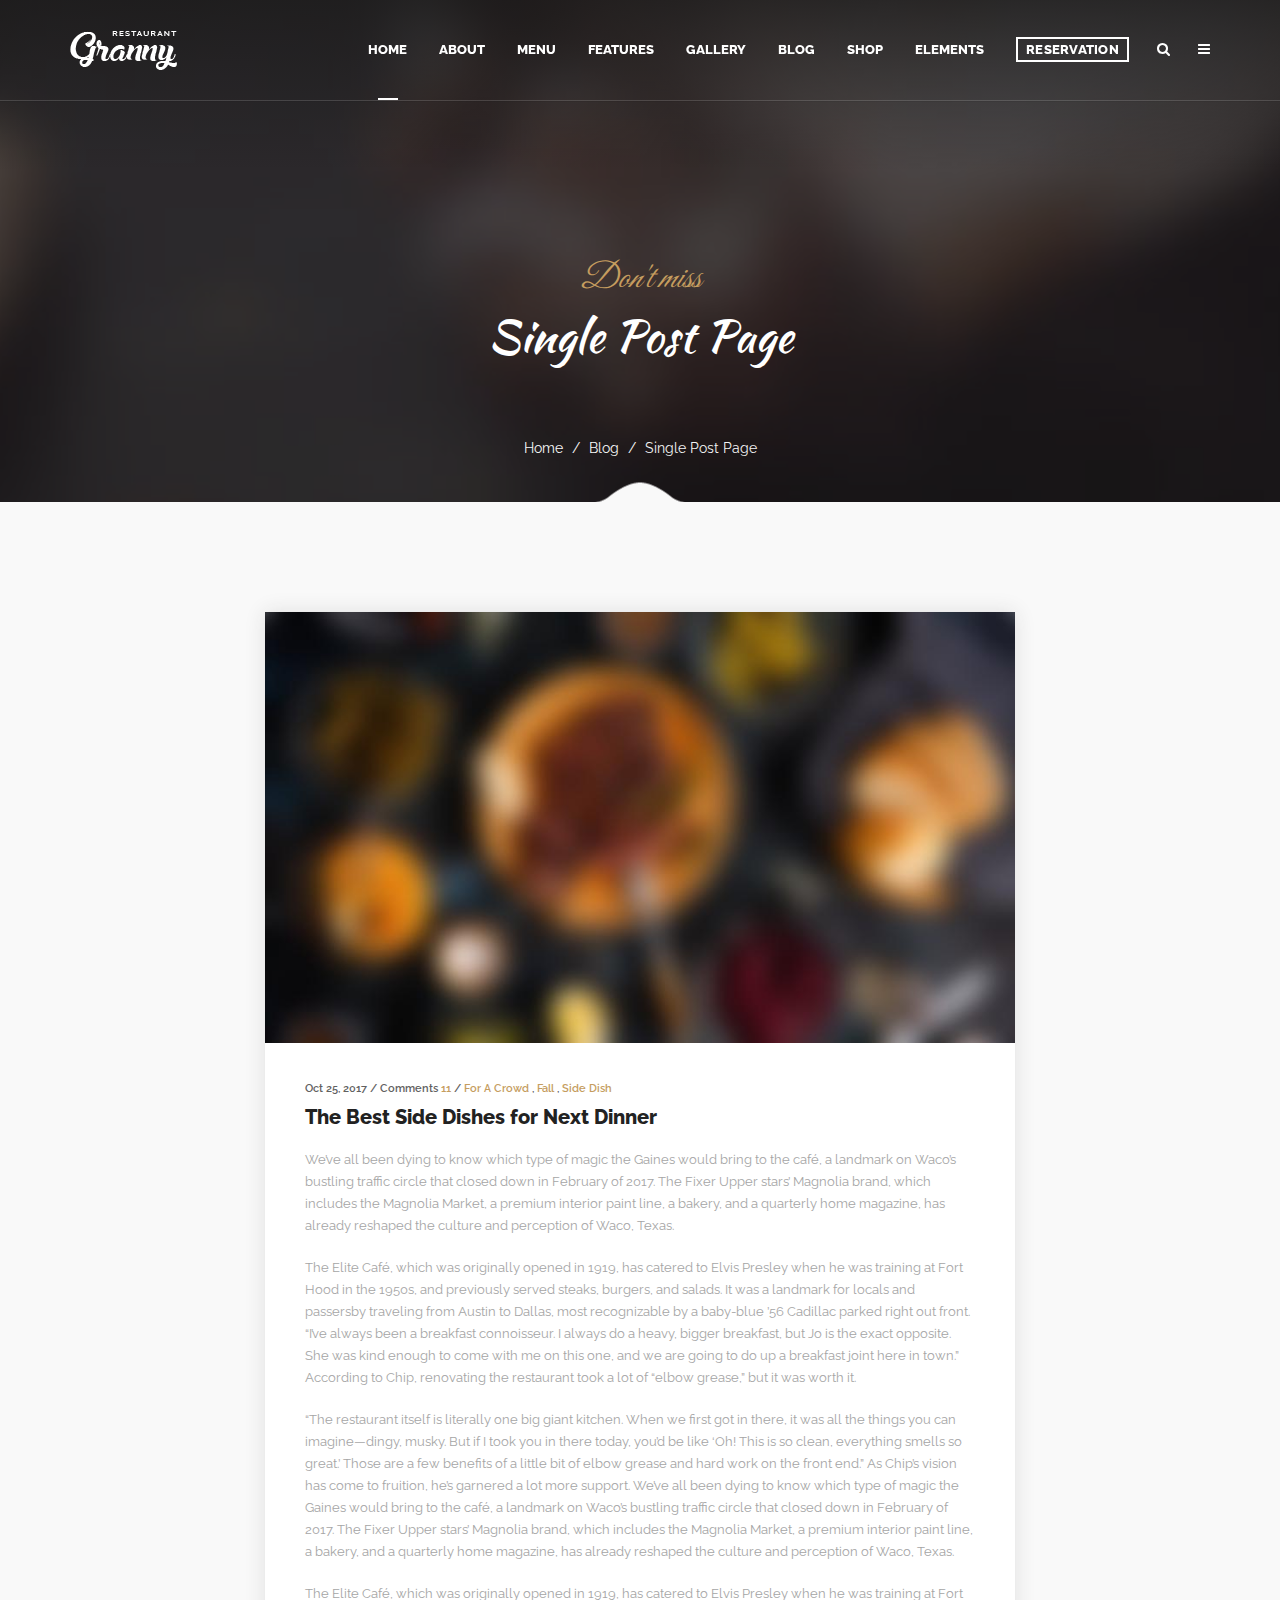
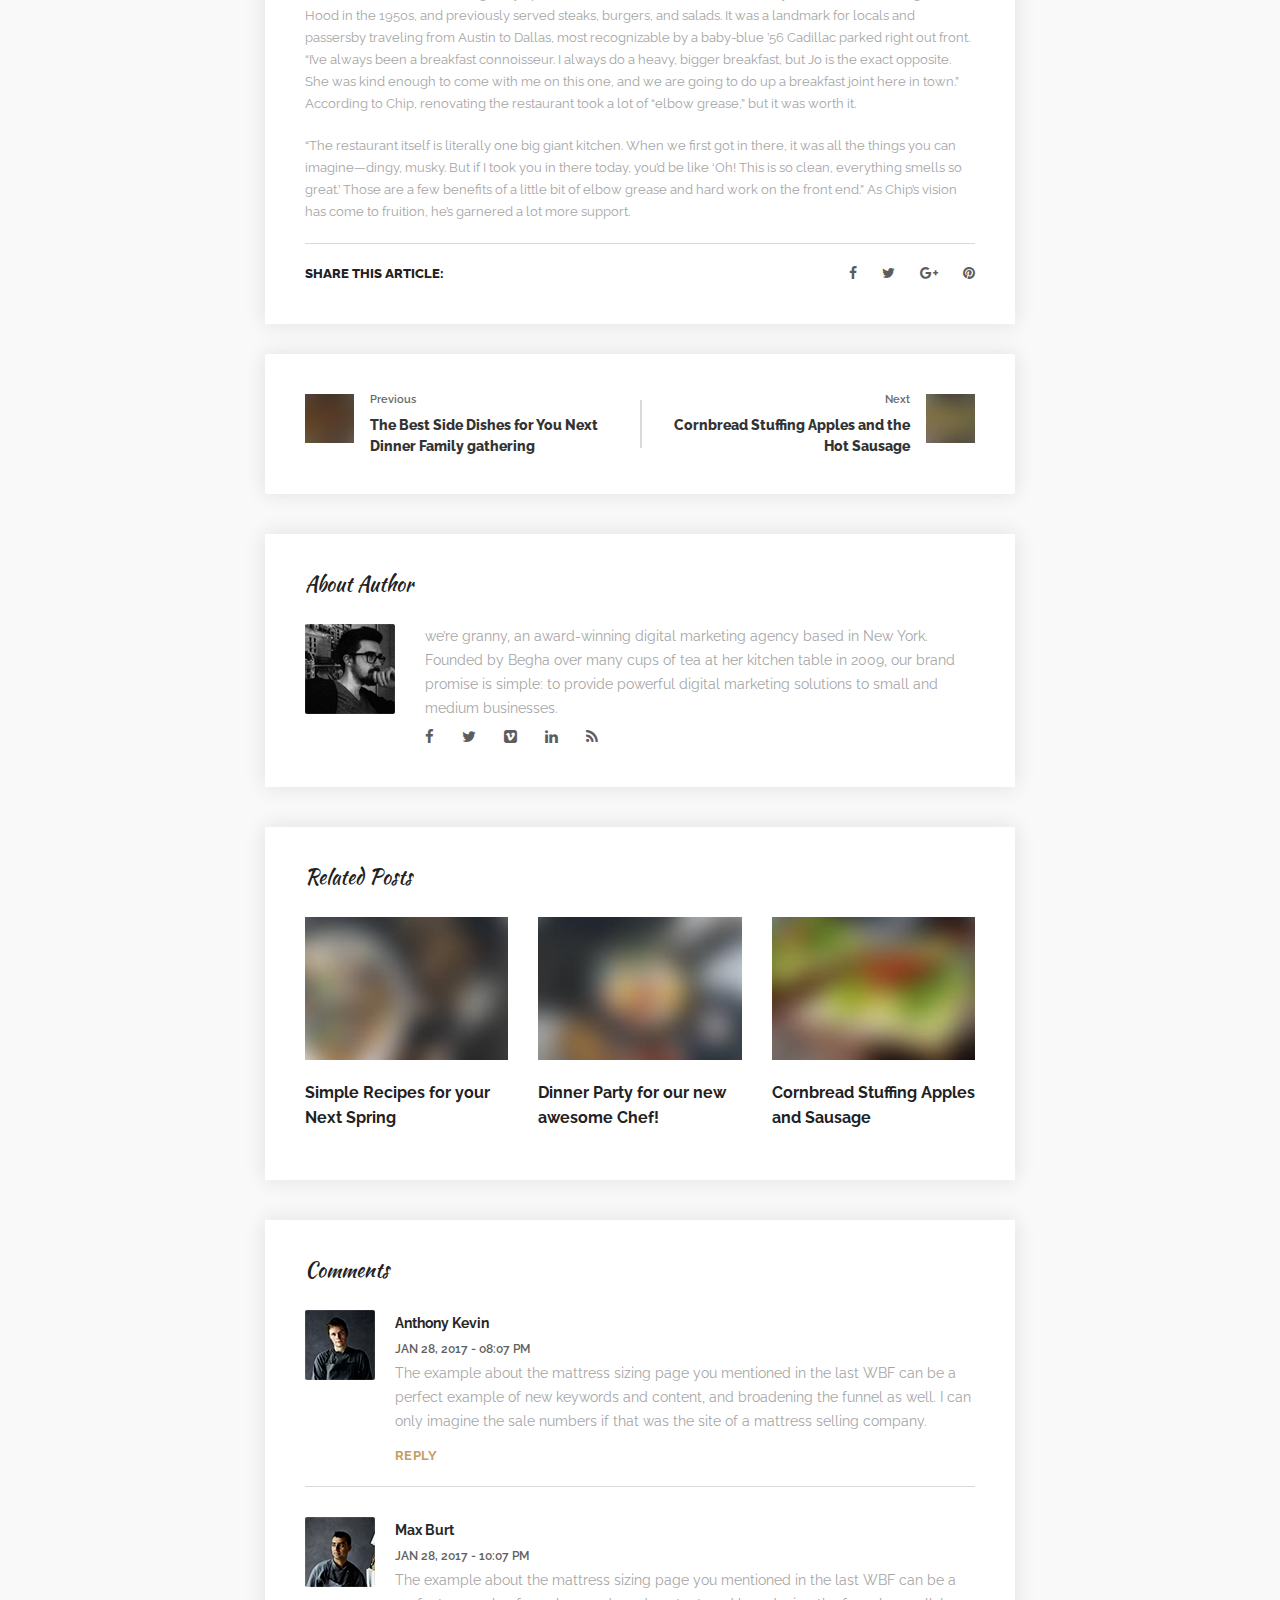
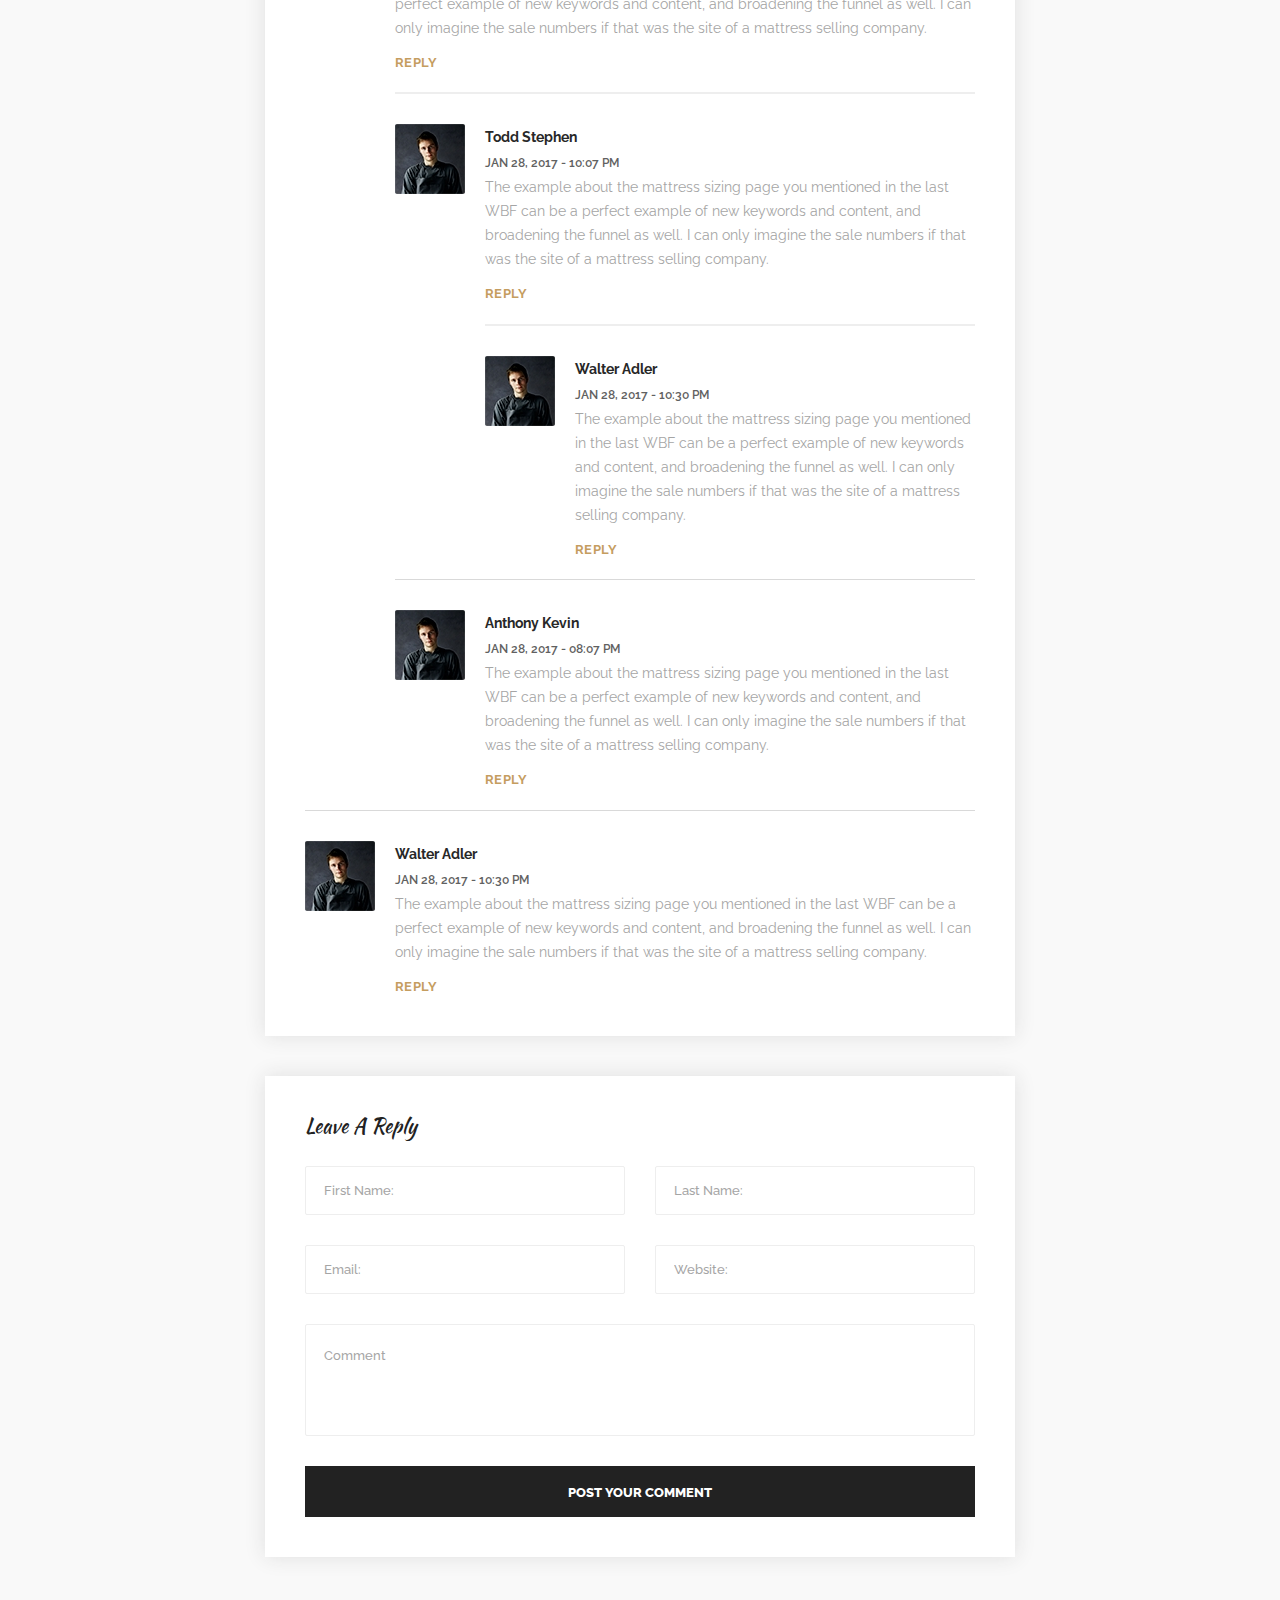
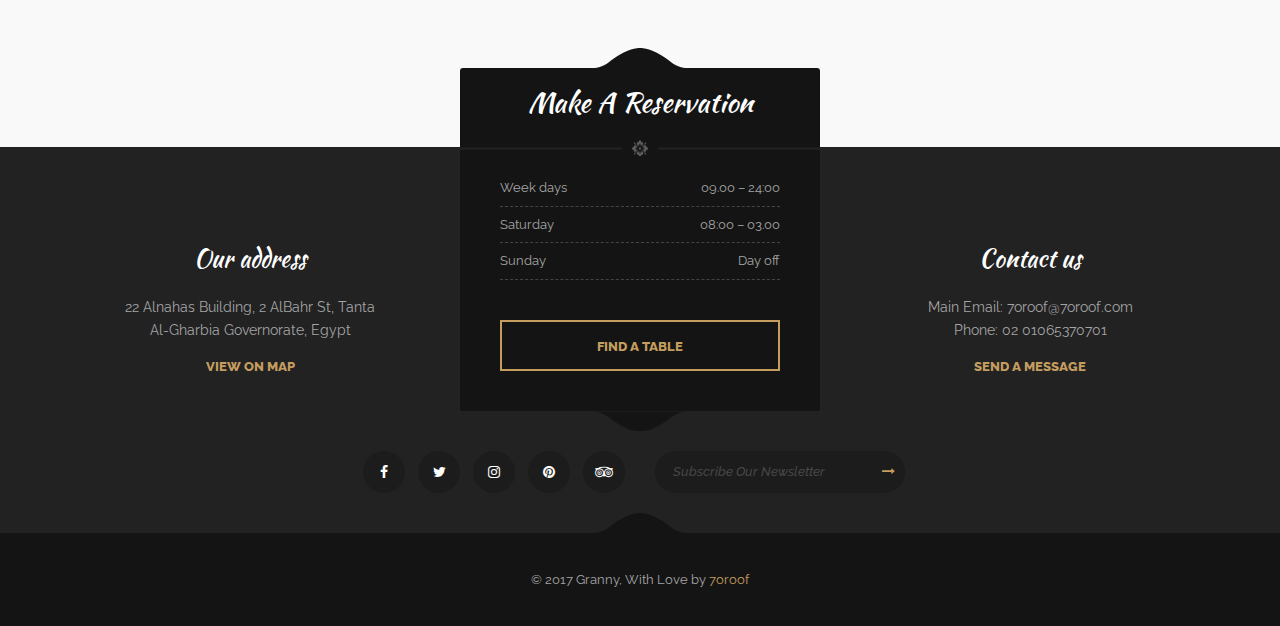
<file: blog-single-centered.html>
<!DOCTYPE html>
<html dir="ltr" lang="en-US">

<head>
    <!-- Document Meta
    ============================================= -->
    <meta charset="utf-8">
    <meta http-equiv="X-UA-Compatible" content="IE=edge">
    <!--IE Compatibility Meta-->
    <meta name="author" content="zytheme" />
    <meta name="viewport" content="width=device-width, initial-scale=1, maximum-scale=1">
    <meta name="description" content="Elegant Restaurant & Cafe Html5 Template">
    <link href="assets/images/favicon/favicon.png" rel="icon">

    <!-- Fonts
    ============================================= -->
    <link href="http://fonts.googleapis.com/css?family=Great+Vibes%7CKaushan+Script%7CRaleway:100,100i,200,200i,300,300i,400,400i,500,500i,600,600i,700,700i,800,800i,900,900i" rel="stylesheet" type="text/css">

    <!-- Stylesheets
    ============================================= -->
    <link href="assets/css/external.css" rel="stylesheet">
    <link href="assets/css/bootstrap.min.css" rel="stylesheet">
    <link href="assets/css/style.css" rel="stylesheet">
    <!-- HTML5 shim, for IE6-8 support of HTML5 elements. All other JS at the end of file. -->
    <!--[if lt IE 9]>
      <script src="assets/js/html5shiv.js"></script>
      <script src="assets/js/respond.min.js"></script>
    <![endif]-->

    <!-- Document Title
    ============================================= -->
    <title>Granny | Elegant Restaurant & Cafe Html5 Template</title>
</head>

<body>
    <div class="preloader">
    <div class="spinner">
        <div class="bounce1"></div>
        <div class="bounce2"></div>
        <div class="bounce3"></div>
    </div>
</div>
    <!-- Document Wrapper
	============================================= -->
    <div id="wrapper" class="wrapper clearfix">
<header id="navbar-spy" class="header header-1 header-transparent header-bordered header-fixed">
    <nav id="primary-menu" class="navbar navbar-fixed-top">
        <div class="container">
            <!-- Brand and toggle get grouped for better mobile display -->
            <div class="navbar-header">
                <button type="button" class="navbar-toggle collapsed" data-toggle="collapse" data-target="#navbar-collapse-1" aria-expanded="false">
				<span class="sr-only">Toggle navigation</span>
				<span class="icon-bar"></span>
				<span class="icon-bar"></span>
				<span class="icon-bar"></span>
				</button>
                <a class="logo" href="index.html">
					<img class="logo-light" src="assets/images/logo/logo-light.png" alt="granny Logo">
					<img class="logo-dark" src="assets/images/logo/logo-dark.png" alt="granny Logo">
				</a>
            </div>

            <div class="module-container pull-right">
                <!-- Module Reservation  -->
<div class="module module-reservation">
    <a class="btn-popup" data-toggle="modal" data-target="#reservationModule"><i class="lnr lnr-users"></i>Reservation</a>
    <div class="modal fade reservation-popup" tabindex="-1" role="dialog" id="reservationModule">
        <div class="modal-dialog modal-lg" role="document">
            <div class="modal-content">
                <div class="modal-body">
                    <button type="button" class="close" data-dismiss="modal" aria-label="Close"><i class="fa fa-times"></i></button>
                    <div class="row reservation">
                        <div class="col-xs-12 col-sm-12 col-md-12">
                            <div class="reservation-form mb-30 bg-white text-center">
                                <form method="post" action="assets/php/reservation.php" class="reservationForm mb-0">
                                    <div class="row">
                                        <div class="col-xs-12 col-sm-12 col-md-4">
                                            <div class="form-select">
                                                <i class="fa fa-angle-down"></i>
                                                <select class="form-control" name="res-pepole" id="resPepole">
											<option value="2">2 People</option>
											<option value="3">3 People</option>
											<option value="4">4 People</option>
											<option value="5">5 People</option>
											<option value="6">6 People</option>
											<option value="8">8 People</option>
											<option value="10">10 People</option>
										</select>
                                            </div>
                                        </div>
                                        <div class="col-xs-12 col-sm-12 col-md-4">
                                            <div class="form-select">
                                                <i class="fa fa-angle-down"></i>
                                                <select class="form-control" name="res-day" id="resDay">
											<option value="March 23">March 23, 2017</option>
											<option value="March 24">March 24, 2017</option>
											<option value="March 25">March 25, 2017</option>
											<option value="March 26">March 26, 2017</option>
											<option value="March 27">March 27, 2017</option>
										</select>
                                            </div>
                                        </div>
                                        <div class="col-xs-12 col-sm-12 col-md-4">
                                            <div class="form-select">
                                                <i class="fa fa-angle-down"></i>
                                                <select class="form-control" name="res-time" id="resTime">
											<option value="8:00">8:00 PM</option>
											<option value="9:00">9:00 PM</option>
											<option value="10:00">10:00 PM</option>
											<option value="11:00">11:00 PM</option>
											<option value="12:00">12:00 AM</option>
										</select>
                                            </div>
                                        </div>
                                        <div class="col-xs-12 col-sm-12 col-md-4">
                                            <input type="text" class="form-control" name="res-name" id="resName" placeholder="Your Name" required>
                                        </div>
                                        <div class="col-xs-12 col-sm-12 col-md-4">
                                            <input type="email" class="form-control" name="res-email" id="resEmail" placeholder="Your Email" required>
                                        </div>
                                        <div class="col-md-4">
                                            <input type="text" class="form-control" name="res-phone" id="resNumber" placeholder="Phone Number" required>
                                        </div>
                                        <div class="col-xs-12 col-sm-12 col-md-12">
                                            <textarea class="form-control" name="res-message" id="resMessage" rows="2" placeholder="Add a special request (optional)"></textarea>
                                        </div>
                                        <div class="col-xs-12 col-sm-12 col-md-12">
                                            <input type="submit" value="Find Table" name="res-submit" class="btn btn--secondary btn--block">
                                        </div>
                                        <div class="col-xs-12 col-sm-12 col-md-12">
												<!--Alert Message-->
                            					<div class="reservation-result"></div>
											</div>
                                    </div>
                                    <!-- .row end -->
                                </form>
                                <!-- form end -->
                            </div>
                            <!-- .contact-form end -->
                        </div>
                        <!-- .col-md-8 end -->
                        <div class="col-xs-12 col-sm-12 col-md-12">
                            <div class="text-uppercase text-center">
                                <strong><span class="text-white">Reservation Powered by</span> <a class="reservation-link" href="#">Opentable</a></strong>
                            </div>
                        </div>
                    </div>
                    <!-- .row end -->
                </div>
            </div>
            <!-- /.modal-content -->
        </div>
        <!-- /.modal-dialog -->
    </div>
    <!-- /.modal -->
</div>
                <!-- Module Search -->
<div class="module module-search">
    <div class="module-icon search-icon">
        <i class="fa fa-search"></i>
    </div>
    <div class="module-content module-fullscreen module--search-box">
        <div class="pos-vertical-center">
            <div class="container">
                <div class="row">
                    <div class="col-xs-12 col-sm-12 col-md-8 col-md-offset-2">
                        <form class="form-search">
                            <input type="text" class="form-control" placeholder="Type Search Words Then Enter">
                            <button class="btn" type="button"><i class="fa fa-search"></i></button>
                        </form>
                        <!-- .form-search end -->
                    </div>
                    <!-- .col-md-8 end -->
                </div>
                <!-- .row end -->
            </div>
            <!-- .container end -->
        </div>
        <a class="module-cancel" href="#">close</a>
    </div>
</div>
<!-- .module-search end -->
                <!-- Module Side NAV -->
                <div class="module module-side-nav">
                    <div class="module-icon side-nav-icon">
                        <i class="fa fa-bars"></i>
                        <span class="title">Side Navigation</span>
                    </div>
                    <div class="module-content module-hamburger">
                        <div class="hamburger-panel module-widgets bg-white">

    <!-- Recent Posts
    ============================================= -->
    <div class="widget widget-recent-posts">
        <div class="widget--title">
            <h5>recent posts</h5>
        </div>
        <div class="widget--content">
            <div class="entry">
                <img src="assets/images/blog/thumb/1.jpg" alt="title" />
                <div class="entry-desc">
                    <div class="entry-meta">
                        <a href="#">Oct 15, 2017</a>
                    </div>
                    <div class="entry-title">
                        <a href="#">The Best Side Dishes for Next Dinner</a>
                    </div>
                </div>
            </div>
            <!-- .recent-entry end -->

            <div class="entry">
                <img src="assets/images/blog/thumb/2.jpg" alt="title" />
                <div class="entry-desc">
                    <div class="entry-meta">
                        <a href="#">sep 15, 2017</a>
                    </div>
                    <div class="entry-title">
                        <a href="#">Cornbread Stuffing Apples and Sausage</a>
                    </div>
                </div>
            </div>
            <!-- .recent-entry end -->

        </div>
    </div>
    <!-- .widget-recent end -->

    <!-- Instagram Feed
    ============================================= -->
    <div class="widget widget-instagram">
        <div class="widget--title">
            <h5>Instagram</h5>
        </div>
        <div class="widget--content">
            <div id="instafeedModule" class="instafeed" data-insta-number="8"></div>
            <div class="clearfix"></div>
        </div>
    </div>
    <!-- .widget-instagram end -->

    <!-- Tag Clouds
    ============================================= -->
    <div class="widget widget-tags">
        <div class="widget--title">
            <h5>tag clouds</h5>
        </div>
        <div class="widget--content">
            <a href="#">responsive</a>
            <a href="#">modern</a>
            <a href="#">corporate</a>
            <a href="#">business</a>
            <a href="#">awesome</a>
            <a href="#">fresh</a>

        </div>
    </div>
    <!-- .widget-tags end -->
    <a class="module-cancel" href="#">close</a>
</div>
                    </div>
                </div>
            </div>
            <!-- .module-container end -->

            <!-- Collect the nav links, forms, and other content for toggling -->
            <div class="collapse navbar-collapse pull-right" id="navbar-collapse-1">
                <ul class="nav navbar-nav nav-pos-right navbar-left">
                    <!-- Home Menu -->
<li class="has-dropdown mega-dropdown active">
    <a href="#" data-toggle="dropdown" class="dropdown-toggle menu-item">home</a>
    <ul class="dropdown-menu mega-dropdown-menu">
        <li>
            <div class="container">
                <div class="row">
                    <!-- Column #1 -->
                    <div class="col-md-3">
                        <ul>
                            <li>
                                <a href="index.html">home main</a>
                            </li>
                            <li>
                                <a href="homepage-2.html">homepage 2</a>
                            </li>
                            <li>
                                <a href="homepage-3.html">homepage 3</a>
                            </li>
                            <li>
                                <a href="homepage-4.html">homepage 4</a>
                            </li>
                        </ul>
                    </div>
                    <!-- .col-md-3 end -->

                    <!-- Column #2 -->
                    <div class="col-md-3">
                        <ul>
                            <li>
                                <a href="homepage-5.html">homepage 5</a>
                            </li>
                            <li>
                                <a href="homepage-6.html">homepage 6</a>
                            </li>
                            <li>
                                <a href="homepage-7.html">homepage 7</a>
                            </li>
                            <li>
                                <a href="homepage-8.html">homepage 8</a>
                            </li>
                        </ul>
                    </div>
                    <!-- .col-md-2 end -->

                    <!-- Column #3 -->
                    <div class="col-md-3">
                        <ul>
                            <li>
                                <a href="homepage-9.html">homepage 9</a>
                            </li>
                            <li>
                                <a href="homepage-10-classic.html">homepage 10 (classic)</a>
                            </li>
                            <li>
                                <a href="homepage-11-bordered.html">homepage 11 (boardered)</a>
                            </li>
                            <li>
                                <a href="homepage-12-boxed.html">homepage 12 (boxed)</a>
                            </li>
                        </ul>
                    </div>
                    <!-- .col-md-3 end -->

                    <!-- Column #4 -->
                    <div class="col-md-3">
                        <ul>
                            <li>
                                <a href="homepage-13-dark.html">homepage 13 (dark)</a>
                            </li>
                            <li>
                                <a href="homepage-14-onepage.html">homepage 14 (onepage)</a>
                            </li>
                            <li>
                                <a href="homepage-15-fullscreen.html">homepage 15 (fullscreen)</a>
                            </li>
                            <li>
                                <a href="homepage-16-shop.html">homepage 16 (shop)</a>
                            </li>
                        </ul>
                    </div>
                    <!-- .col-md-2 end -->
                </div>
                <!-- .row end -->
            </div>
            <!-- container end -->
        </li>
    </ul>
    <!-- .mega-dropdown-menu end -->
</li>
<!-- li end -->

<!-- About Menu -->
<li class="has-dropdown">
    <a href="#" data-toggle="dropdown" class="dropdown-toggle menu-item">About</a>
    <ul class="dropdown-menu">
        <li>
            <a href="page-about.html">our story</a>
        </li>
        <li>
            <a href="page-chefs.html">our chefs</a>
        </li>
        <li>
            <a href="page-contacts.html">contact us</a>
        </li>
        <li>
            <a href="page-faqs.html">FAQs</a>
        </li>
        <li>
            <a href="page-guestbook.html">guestbook</a>
        </li>
        <li>
            <a href="page-reservation.html">online reservation</a>
        </li>

    </ul>
</li>
<!-- li end -->

<!-- Menu Menu -->
<li class="has-dropdown">
    <a href="#" data-toggle="dropdown" class="dropdown-toggle menu-item">Menu</a>
    <ul class="dropdown-menu">
        <li>
            <a href="menu-board.html">menu board</a>
        </li>
        <li>
            <a href="menu-classic.html">menu classic</a>
        </li>
        <li>
            <a href="menu-gallery.html">menu gallery</a>
        </li>
        <li>
            <a href="menu-grid.html">menu grid</a>
        </li>
        <li>
            <a href="menu-mixed-grid.html">menu mixed grid</a>
        </li>
        <li>
            <a href="menu-mixed.html">menu mixed</a>
        </li>
        <li>
            <a href="menu-plates.html">menu plates</a>
        </li>
        <li>
            <a href="menu-split.html">menu split</a>
        </li>
        <li>
            <a href="menu-variations.html">menu variations</a>
        </li>

    </ul>
</li>
<!-- li end -->

<!-- Features Menu-->
<li class="has-dropdown">
    <a href="#" data-toggle="dropdown" class="dropdown-toggle menu-item">features</a>
    <ul class="dropdown-menu">
        <li class="dropdown-submenu">
            <a href="#" data-toggle="dropdown" class="dropdown-toggle">revolution sliders</a>
            <ul class="dropdown-menu">
                <li class="has-dropdown">
                    <a href="#" data-toggle="dropdown" class="dropdown-toggle">Sliders 1</a>
                    <ul class="dropdown-menu">
                        <li>
                            <a href="slider-1.html">slider 1</a>
                        </li>
                        <li>
                            <a href="slider-2.html">slider 2</a>
                        </li>
                        <li>
                            <a href="slider-3.html">slider 3</a>
                        </li>
                        <li>
                            <a href="slider-4.html">slider 4</a>
                        </li>
                        <li>
                            <a href="slider-5.html">slider 5</a>
                        </li>
                        <li>
                            <a href="slider-6.html">slider 6</a>
                        </li>
                    </ul>
                </li>
                <li class="has-dropdown">
                    <a href="#" data-toggle="dropdown" class="dropdown-toggle">Sliders 2</a>
                    <ul class="dropdown-menu">
                        <li>
                            <a href="slider-9.html">slider 7</a>
                        </li>
                        <li>
                            <a href="slider-9.html">slider 8</a>
                        </li>
                        <li>
                            <a href="slider-9.html">slider 9</a>
                        </li>
                        <li>
                            <a href="slider-10.html">slider 10</a>
                        </li>
                        <li>
                            <a href="slider-11.html">slider 11</a>
                        </li>
                        <li>
                            <a href="slider-12.html">slider 12</a>
                        </li>
                    </ul>
                </li>
            </ul>
        </li>
        <li class="dropdown-submenu">
            <a href="#" data-toggle="dropdown" class="dropdown-toggle">Headers</a>
            <ul class="dropdown-menu">
                <li class="has-dropdown">
                    <a href="#" data-toggle="dropdown" class="dropdown-toggle">transparent</a>
                    <ul class="dropdown-menu">
                        <li>
                            <a href="header-1.html">transparent 1</a>
                        </li>
                        <li>
                            <a href="header-2.html">transparent 2</a>
                        </li>
                        <li>
                            <a href="header-3.html">transparent 3</a>
                        </li>
                        <li>
                            <a href="header-5.html">transparent 5</a>
                        </li>
                        <li>
                            <a href="header-6.html">transparent 6</a>
                        </li>
                        <li>
                            <a href="header-10.html">transparent 7</a>
                        </li>
                        <li>
                            <a href="header-11.html">transparent 8</a>
                        </li>
                        <li>
                            <a href="header-12.html">transparent 9</a>
                        </li>
                        <li>
                            <a href="header-13.html">transparent 10</a>
                        </li>
                        <li>
                            <a href="header-20.html">transparent 11</a>
                        </li>
                        <li>
                            <a href="header-22.html">transparent 12</a>
                        </li>
                    </ul>
                </li>
                <li class="has-dropdown">
                    <a href="#" data-toggle="dropdown" class="dropdown-toggle">white</a>
                    <ul class="dropdown-menu">
                        <li>
                            <a href="header-9.html">white 1</a>
                        </li>
                        <li>
                            <a href="header-15.html">white 3</a>
                        </li>
                        <li>
                            <a href="header-16.html">white 4</a>
                        </li>
                        <li>
                            <a href="header-17.html">white 5</a>
                        </li>
                        <li>
                            <a href="header-19.html">white 6</a>
                        </li>
                        <li>
                            <a href="header-23.html">white 7</a>
                        </li>
                    </ul>
                </li>
                <li class="has-dropdown">
                    <a href="#" data-toggle="dropdown" class="dropdown-toggle">centered</a>
                    <ul class="dropdown-menu">
                        <li>
                            <a href="header-7.html">centered 1</a>
                        </li>
                        <li>
                            <a href="header-9.html">centered 2</a>
                        </li>
                        <li>
                            <a href="header-11.html">centered 3</a>
                        </li>
                        <li>
                            <a href="header-13.html">centered 4</a>
                        </li>
                        <li>
                            <a href="header-17.html">centered 5</a>
                        </li>
                        <li>
                            <a href="header-18.html">centered 6</a>
                        </li>
                        <li>
                            <a href="header-19.html">centered 7</a>
                        </li>
                    </ul>
                </li>
                <li class="has-dropdown">
                    <a href="#" data-toggle="dropdown" class="dropdown-toggle">fullscreen</a>
                    <ul class="dropdown-menu">
                        <li>
                            <a href="header-8.html">fullscreen 1</a>
                        </li>
                        <li>
                            <a href="header-22.html">fullscreen 2</a>
                        </li>
                    </ul>
                </li>
                <li class="has-dropdown">
                    <a href="#" data-toggle="dropdown" class="dropdown-toggle">with topbar</a>
                    <ul class="dropdown-menu">
                        <li>
                            <a href="header-7.html">topbar 1</a>
                        </li>
                        <li>
                            <a href="header-11.html">topbar 2</a>
                        </li>
                        <li>
                            <a href="header-14.html">topbar 3</a>
                        </li>
                        <li>
                            <a href="header-18.html">topbar 4</a>
                        </li>
                    </ul>
                </li>
                <li class="has-dropdown">
                    <a href="#" data-toggle="dropdown" class="dropdown-toggle">fixed top</a>
                    <ul class="dropdown-menu">
                        <li>
                            <a href="header-1.html">fixed 1</a>
                        </li>
                        <li>
                            <a href="header-2.html">fixed 2</a>
                        </li>
                        <li>
                            <a href="header-15.html">fixed 3</a>
                        </li>
                    </ul>
                </li>
                <li class="has-dropdown">
                    <a href="#" data-toggle="dropdown" class="dropdown-toggle">bordered</a>
                    <ul class="dropdown-menu">
                        <li>
                            <a href="header-1.html">bordered 1</a>
                        </li>
                        <li>
                            <a href="header-2.html">bordered 2</a>
                        </li>
                        <li>
                            <a href="header-3.html">bordered 3</a>
                        </li>
                        <li>
                            <a href="header-5.html">bordered 5</a>
                        </li>
                        <li>
                            <a href="header-6.html">bordered 6</a>
                        </li>
                        <li>
                            <a href="header-8.html">bordered 8</a>
                        </li>
                    </ul>
                </li>
                <li><a href="header-23.html">dark header</a></li>
                <li><a href="header-21.html">left menu</a></li>
            </ul>
        </li>
        <li class="dropdown-submenu">
            <a href="#" data-toggle="dropdown" class="dropdown-toggle">Footers</a>
            <ul class="dropdown-menu">
                <li>
                    <a href="footer-1.html#footer">Footer 1</a>
                </li>
                <li>
                    <a href="footer-2.html#footer">Footer 2</a>
                </li>
                <li>
                    <a href="footer-3.html#footer">Footer 3</a>
                </li>
                <li>
                    <a href="footer-4.html#footer">Footer 4</a>
                </li>
                <li>
                    <a href="footer-5.html#footer">Footer 5</a>
                </li>
                <li>
                    <a href="footer-6.html#footer">Footer 6</a>
                </li>
                <li>
                    <a href="footer-7.html#footer">Footer 7</a>
                </li>
                <li>
                    <a href="footer-8.html#footer">Footer 8</a>
                </li>
                <li>
                    <a href="footer-10.html#footer">Footer 10</a>
                </li>
                <li>
                    <a href="footer-11.html#footer">Footer 11</a>
                </li>
                <li>
                    <a href="footer-12.html#footer">Footer 12</a>
                </li>
                <li>
                    <a href="footer-13.html#footer">Footer 13</a>
                </li>
            </ul>
        </li>
        <li class="dropdown-submenu">
            <a href="#" data-toggle="dropdown" class="dropdown-toggle">page titels</a>
            <ul class="dropdown-menu">
                <li>
                    <a href="page-title-1.html">page title 1</a>
                </li>
                <li>
                    <a href="page-title-2.html">page title 2</a>
                </li>
                <li>
                    <a href="page-title-3.html">page title 3</a>
                </li>
                <li>
                    <a href="page-title-4.html">page title 4</a>
                </li>
                <li>
                    <a href="page-title-5.html">page title 5</a>
                </li>
                <li>
                    <a href="page-title-6.html">page title 6</a>
                </li>
                <li>
                    <a href="page-title-7.html">page title 7</a>
                </li>
                <li>
                    <a href="page-title-8.html">page title 8</a>
                </li>
                <li>
                    <a href="page-title-9.html">page title 9</a>
                </li>
                <li>
                    <a href="page-title-10.html">page title 10</a>
                </li>
                <li>
                    <a href="page-title-11.html">page title 11</a>
                </li>
                <li>
                    <a href="page-title-12.html">page title 12</a>
                </li>
            </ul>
        </li>
        <li class="dropdown-submenu">
            <a href="#" data-toggle="dropdown" class="dropdown-toggle">widgets</a>
            <ul class="mega-menu">
                <li>
                    <ul>
                        <li>
                            <a href="elements-widgets.html">flickr stream</a>
                        </li>
                        <li>
                            <a href="elements-widgets.html">search</a>
                        </li>
                        <li>
                            <a href="elements-widgets.html">last tweets</a>
                        </li>
                        <li>
                            <a href="elements-widgets.html">Filter</a>
                        </li>
                        <li>
                            <a href="elements-widgets.html">recent posts</a>
                        </li>
                    </ul>
                </li>
                <li>
                    <ul>
                        <li>
                            <a href="elements-widgets.html">Advertisement</a>
                        </li>
                        <li>
                            <a href="elements-widgets.html">Recent Items</a>
                        </li>
                        <li>
                            <a href="elements-widgets.html">tag clouds</a>
                        </li>
                        <li>
                            <a href="elements-widgets.html">categories</a>
                        </li>
                    </ul>
                </li>
            </ul>
        </li>
        <li class="dropdown-submenu">
            <a href="#" data-toggle="dropdown" class="dropdown-toggle">untility pages</a>
            <ul class="dropdown-menu">
                <li>
                    <a href="page-404.html">page 404</a>
                </li>
                <li>
                    <a href="page-soon.html">coming soon</a>
                </li>
                <li>
                    <a href="page-maintenance.html">maintenance</a>
                </li>
            </ul>
        </li>
        <li class="dropdown-submenu">
            <a href="#" data-toggle="dropdown" class="dropdown-toggle">page tempalates</a>
            <ul class="dropdown-menu">
                <li>
                    <a href="page-layout-fullwidth.html">fullwidth</a>
                </li>
                <li>
                    <a href="page-layout-fullwidth-wide.html">fullwidth wide</a>
                </li>
                <li>
                    <a href="page-layout-sidebar-right.html">right sidebar</a>
                </li>
                <li>
                    <a href="page-layout-sidebar-left.html">left sidebar</a>
                </li>

                <li>
                    <a href="page-layout-blank.html">blank page</a>
                </li>
            </ul>
        </li>
        <li>
            <a href="landing.html">landing page</a>
        </li>
    </ul>
</li>
<!-- li end -->

<li>
    <a class="menu-item" href="page-gallery.html">gallery</a>
</li>
<!-- li end -->

<!-- Blog Menu-->
<li class="has-dropdown">
    <a href="#" data-toggle="dropdown" class="dropdown-toggle menu-item">Blog</a>
    <ul class="dropdown-menu">
        <li>
            <a href="blog-carousel.html">blog carousel</a>
        </li>
        <li class="dropdown-submenu">
            <a href="#" data-toggle="dropdown" class="dropdown-toggle">blog grid</a>
            <ul class="dropdown-menu">
                <li>
                    <a href="blog-grid-3cols.html">3 columns</a>
                </li>
                <li>
                    <a href="blog-grid-3cols-sidebar.html">3 columns sidebar</a>
                </li>
                <li>
                    <a href="blog-grid-4cols.html">4 columns</a>
                </li>
            </ul>
        </li>
        <li class="dropdown-submenu">
            <a href="#" data-toggle="dropdown" class="dropdown-toggle">blog standard</a>
            <ul class="dropdown-menu">
                <li>
                    <a href="blog-standard-sidebar-right.html">right sidebar</a>
                </li>
                <li>
                    <a href="blog-standard-sidebar-left.html">left sidebar</a>
                </li>
                <li>
                    <a href="blog-standard-centered.html">centered</a>
                </li>
            </ul>
        </li>
        <li class="dropdown-submenu">
            <a href="#" data-toggle="dropdown" class="dropdown-toggle">blog single</a>
            <ul class="dropdown-menu">
                <li>
                    <a href="blog-single-sidebar-right.html">right sidebar</a>
                </li>
                <li>
                    <a href="blog-single-sidebar-left.html">left sidebar</a>
                </li>
                <li>
                    <a href="blog-single-centered.html">centered</a>
                </li>
            </ul>
        </li>
    </ul>
</li>
<!-- li end -->

<!-- shop Menu -->
<li class="has-dropdown">
    <a href="#" data-toggle="dropdown" class="dropdown-toggle menu-item">shop</a>
    <ul class="dropdown-menu">
        <li>
            <a href="shop-4cols.html">shop 4 columns</a>
        </li>
        <li>
            <a href="shop-products.html">shop products</a>
        </li>
        <li>
            <a href="shop-single.html">shop single</a>
        </li>
        <li>
            <a href="shop-cart.html">shop cart</a>
        </li>
    </ul>
</li>
<!-- li end -->

<!-- Elements Menu -->
<li class="has-dropdown mega-dropdown">
    <a href="#" data-toggle="dropdown" class="dropdown-toggle menu-item">elements</a>
    <ul class="dropdown-menu mega-dropdown-menu">
        <li>
            <div class="container">
                <div class="row">
                    <!-- Column #1 -->
                    <div class="col-md-3">
                        <a href="#">interactive elements</a>
                        <ul>
                            <li>
                                <a href="elements-testimonials.html"><i class="fa fa-quote-right"></i>testimonials</a>
                            </li>
                            <li>
                                <a href="elements-interactive-banners.html"><i class="fa fa-clone"></i>interactive banners</a>
                            </li>
                            <li>
                                <a href="blog-carousel.html"><i class="fa fa-laptop"></i>post carousel</a>
                            </li>
                            <li>
                                <a href="elements-dividers.html"><i class="fa fa-dot-circle-o"></i>section divider</a>
                            </li>
                            <li>
                                <a href="elements-reservation.html"><i class="fa fa-calendar-check-o"></i>reservation</a>
                            </li>
                            <li>
                                <a href="elements-daily-specials.html"><i class="fa fa-newspaper-o"></i>Daily Specials</a>
                            </li>

                        </ul>
                    </div>
                    <!-- .col-md-3 end -->

                    <!-- Column #2 -->
                    <div class="col-md-3">
                        <a href="#">standard elements</a>
                        <ul>
                            <li>
                                <a href="elements-accordion.html"><i class="fa fa-server"></i>accordion</a>
                            </li>
                            <li>
                                <a href="elements-buttons.html"><i class="fa fa-suitcase"></i>buttons</a>
                            </li>
                            <li>
                                <a href="elements-cta.html"><i class="fa fa-child"></i>call to action</a>
                            </li>

                            <li>
                                <a href="elements-team.html"><i class="fa fa-group"></i>team variations</a>
                            </li>

                            <li>
                                <a href="elements-clients.html"><i class="fa fa-user"></i>clients</a>
                            </li>
                            <li>
                                <a href="elements-clients-carousel.html"><i class="fa fa-picture-o"></i>clients carousel</a>
                            </li>

                        </ul>
                    </div>
                    <!-- .col-md-3 end -->

                    <!-- Column #3 -->
                    <div class="col-md-3">
                        <a href="#">infographics elements</a>
                        <ul>
                            <li>
                                <a href="elements-counters.html"><i class="fa fa-dashboard"></i>counters</a>
                            </li>
                            <li>
                                <a href="elements-pricing.html"><i class="fa fa-exchange"></i>pricing tables</a>
                            </li>
                            <li>
                                <a href="elements-list.html"><i class="fa fa-list"></i>list</a>
                            </li>
                            <li>
                                <a href="elements-progress-bars.html"><i class="fa fa-hourglass-half"></i>progress bars</a>
                            </li>
                            <li>
                                <a href="elements-tabs.html"><i class="fa fa-ellipsis-h"></i>tabs</a>
                            </li>
                            <li>
                                <a href="elements-contact-form.html"><i class="fa fa-check-square-o"></i>contact form</a>
                            </li>
                        </ul>
                    </div>
                    <!-- .col-md-3 end -->

                    <!-- Column #4 -->
                    <div class="col-md-3">
                        <a href="#">typography</a>
                        <ul>
                            <li>
                                <a href="elements-heading.html"><i class="fa fa-sort-alpha-asc"></i>heading</a>
                            </li>
                            <li>
                                <a href="elements-columns-grids.html"><i class="fa fa-th"></i>columns grids</a>
                            </li>
                            <li>
                                <a href="elements-icon-text.html"><i class="fa fa-sliders"></i>icon text</a>
                            </li>
                            <li>
                                <a href="elements-typography.html"><i class="fa fa-text-height"></i>typography</a>
                            </li>
                            <li>
                                <a href="elements-blockquotes.html"><i class="fa fa-quote-left"></i>blockquotes</a>
                            </li>
                            <li>
                                <a href="elements-video-buttons.html"><i class="fa fa-toggle-right"></i>video buttons</a>
                            </li>
                        </ul>
                    </div>
                    <!-- .col-md-3 end -->
                </div>
                <!-- .row end -->
            </div>
            <!-- container end -->
        </li>
    </ul>
    <!-- .mega-dropdown-menu end -->
</li>
                </ul>
            </div>
            <!-- /.navbar-collapse -->
        </div>
        <!-- /.container-fluid -->
    </nav>

</header>

<!-- Page Title #4
============================================= -->
<section id="page-title" class="page-title bg-overlay bg-parallax bg-overlay-gradient">
    <div class="bg-section">
        <img src="assets/images/page-title/7.jpg" alt="Background" />
    </div>
    <div class="container">
        <div class="row">
            <div class="col-xs-12 col-sm-12 col-md-12">
                <div class="title title-4 text-center">
                    <div class="title--content">
                        <div class="title--subtitle">Don't miss</div>
                        <div class="title--heading">
                            <h1>Single Post Page</h1>
                        </div>
                    </div>
                    <div class="clearfix"></div>
                    <ol class="breadcrumb">
                        <li><a href="index.html">Home</a>
                        </li>
                        <li><a href="index.html">blog</a>
                        </li>
                        <li class="active">Single Post Page</li>
                    </ol>
                    <div class="divider--shape-1down divider--shape-gray"></div>
                </div>
                <!-- .title end -->
            </div>
            <!-- .col-md-12 end -->
        </div>
        <!-- .row end -->
    </div>
    <!-- .container end -->
</section>
<!-- #page-title end -->

<!-- Blog Single Right Sidebar
============================================= -->
<section id="blog" class="blog blog-single bg-gray pb-90">
    <div class="container">
        <div class="row">
            <div class="col-xs-12 col-sm-12 col-md-8 col-md-offset-2">
                <!-- Blog Entry -->
                <div class="blog-entry">
                    <div class="entry--img">
                        <a href="#">
							<img src="assets/images/blog/standard/1.jpg" alt="entry image"/>
						</a>
                    </div>
                    <div class="entry--content">
                        <div class="entry--meta">
                            <span>Oct 25, 2017</span> / <span>comments <a href="#">11</a></span> /
                            <span><a href="#">For A Crowd</a> , <a href="#">Fall</a> , <a href="#">Side Dish</a></span>
                        </div>
                        <div class="entry--title">
                            <h4><a href="#">The Best Side Dishes for Next Dinner</a></h4>
                        </div>
                        <div class="entry--bio">
                            <p>
                                We’ve all been dying to know which type of magic the Gaines would bring to the café, a landmark on Waco’s bustling traffic circle that closed down in February of 2017. The Fixer Upper stars’ Magnolia brand, which includes the Magnolia Market, a premium interior paint line, a bakery, and a quarterly home magazine, has already reshaped the culture and perception of Waco, Texas.
                            </p>
                            <p>
                                The Elite Café, which was originally opened in 1919, has catered to Elvis Presley when he was training at Fort Hood in the 1950s, and previously served steaks, burgers, and salads. It was a landmark for locals and passersby traveling from Austin to Dallas, most recognizable by a baby-blue ’56 Cadillac parked right out front. “I’ve always been a breakfast connoisseur. I always do a heavy, bigger breakfast, but Jo is the exact opposite. She was kind enough to come with me on this one, and we are going to do up a breakfast joint here in town.” According to Chip, renovating the restaurant took a lot of “elbow grease,” but it was worth it.
                            </p>
                            <p>
                                “The restaurant itself is literally one big giant kitchen. When we first got in there, it was all the things you can imagine—dingy, musky. But if I took you in there today, you’d be like ‘Oh! This is so clean, everything smells so great.’ Those are a few benefits of a little bit of elbow grease and hard work on the front end.” As Chip’s vision has come to fruition, he’s garnered a lot more support. We’ve all been dying to know which type of magic the Gaines would bring to the café, a landmark on Waco’s bustling traffic circle that closed down in February of 2017. The Fixer Upper stars’ Magnolia brand, which includes the Magnolia Market, a premium interior paint line, a bakery, and a quarterly home magazine, has already reshaped the culture and perception of Waco, Texas.
                            </p>
                            <p>
                                The Elite Café, which was originally opened in 1919, has catered to Elvis Presley when he was training at Fort Hood in the 1950s, and previously served steaks, burgers, and salads. It was a landmark for locals and passersby traveling from Austin to Dallas, most recognizable by a baby-blue ’56 Cadillac parked right out front. “I’ve always been a breakfast connoisseur. I always do a heavy, bigger breakfast, but Jo is the exact opposite. She was kind enough to come with me on this one, and we are going to do up a breakfast joint here in town.” According to Chip, renovating the restaurant took a lot of “elbow grease,” but it was worth it.
                            </p>
                            <p>
                                “The restaurant itself is literally one big giant kitchen. When we first got in there, it was all the things you can imagine—dingy, musky. But if I took you in there today, you’d be like ‘Oh! This is so clean, everything smells so great.’ Those are a few benefits of a little bit of elbow grease and hard work on the front end.” As Chip’s vision has come to fruition, he’s garnered a lot more support.
                            </p>

                        </div>
                        <div class="entry--share">
                            <div class="pull-left">
                                <span class="share--title">share this article: </span>
                            </div>
                            <div class="text-right">
                                <a href="#"><i class="fa fa-facebook"></i></a>
                                <a href="#"><i class="fa fa-twitter"></i></a>
                                <a href="#"><i class="fa fa-google-plus"></i></a>
                                <a href="#"><i class="fa fa-pinterest"></i></a>
                            </div>
                        </div>
                        <!-- .entry-share end -->
                    </div>
                </div>
                <!-- .blog-entry end -->

                <div class="entry-prev-next clearfix">
                    <div class="entry-prev">
                        <div class="entry-prev-content">
                            <img src="assets/images/blog/thumb/1.jpg" alt="title" />
                            <div class="entry-desc">
                                <p>previous</p>
                                <a href="#">The Best Side Dishes for You Next Dinner Family gathering</a>
                            </div>
                        </div>
                    </div>
                    <div class="entry-next">
                        <div class="entry-next-content">
                            <img src="assets/images/blog/thumb/2.jpg" alt="title" />
                            <div class="entry-desc">
                                <p>next</p>
                                <a href="#">Cornbread Stuffing Apples and the Hot Sausage</a>
                            </div>
                        </div>
                    </div>
                </div>
                <!-- .entry-prev-next end -->

                <div class="entry-widget entry-bio clearfix">
                    <div class="entry-widget-title">
                        <h4>about author</h4>
                    </div>
                    <div class="entry-widget-content">
                        <img src="assets/images/team/thumb/1.jpg" alt="author" />
                        <div class="entry-bio-desc">
                            <p>we’re granny, an award-winning digital marketing agency based in New York. Founded by Begha over many cups of tea at her kitchen table in 2009, our brand promise is simple: to provide powerful digital marketing solutions to small and medium businesses.</p>
                            <a href="#"><i class="fa fa-facebook"></i></a>
                            <a href="#"><i class="fa fa-twitter"></i></a>
                            <a href="#"><i class="fa fa-vimeo-square"></i></a>
                            <a href="#"><i class="fa fa-linkedin"></i></a>
                            <a href="#"><i class="fa fa-rss"></i></a>
                        </div>
                    </div>
                </div>
                <!-- .entry-bio end -->

                <div class="entry-widget entry-related clearfix">
                    <div class="entry-widget-title">
                        <h4>related posts</h4>
                    </div>
                    <div class="entry-widget-content">
                        <div class="row">
                            <!-- Related Post #1 -->
                            <div class="col-xs-12 col-sm-4 col-md-4 entry">
                                <div class="entry--img">
                                    <a href="#">
										<img src="assets/images/blog/small/1.jpg" alt="title"/>
									</a>
                                </div>
                                <div class="entry--title">
                                    <h5><a href="#">Simple Recipes for your Next Spring</a></h5>
                                </div>
                            </div>

                            <!-- Related Post #2 -->
                            <div class="col-xs-12 col-sm-4 col-md-4 entry">
                                <div class="entry--img">
                                    <a href="#">
										<img src="assets/images/blog/small/2.jpg" alt="title"/>
									</a>
                                </div>
                                <div class="entry--title">
                                    <h5><a href="#">Dinner Party for our new awesome Chef!</a></h5>
                                </div>
                            </div>
                            <!-- Related Post #3 -->
                            <div class="col-xs-12 col-sm-4 col-md-4 entry">
                                <div class="entry--img">
                                    <a href="#">
										<img src="assets/images/blog/small/3.jpg" alt="title"/>
									</a>
                                </div>
                                <div class="entry--title">
                                    <h5><a href="#">Cornbread Stuffing Apples and Sausage</a></h5>
                                </div>
                            </div>

                        </div>
                        <!-- .row end -->
                    </div>
                </div>
                <!-- .entry-related end -->
                <div class="entry-widget entry-comments clearfix">
                    <div class="entry-widget-title">
                        <h4>comments</h4>
                    </div>
                    <div class="entry-widget-content">
                        <ul class="comments-list">
                            <li class="comment-body">
                                <div class="avatar">
                                    <img src="assets/images/team/thumb/2.jpg" alt="avatar" />
                                </div>
                                <div class="comment">
                                    <h6>Anthony Kevin</h6>
                                    <div class="date">Jan 28, 2017 - 08:07 pm</div>
                                    <p>The example about the mattress sizing page you mentioned in the last WBF can be a perfect example of new keywords and content, and broadening the funnel as well. I can only imagine the sale numbers if that was the site of a mattress selling company.</p>
                                    <a class="reply" href="#">reply</a>
                                </div>
                            </li>
                            <!-- comment end -->

                            <li class="comment-body">
                                <div class="avatar">
                                    <img src="assets/images/team/thumb/3.jpg" alt="avatar" />
                                </div>
                                <div class="comment">
                                    <h6>Max Burt
                                    </h6>
                                    <div class="date">Jan 28, 2017 - 10:07 pm</div>
                                    <p>The example about the mattress sizing page you mentioned in the last WBF can be a perfect example of new keywords and content, and broadening the funnel as well. I can only imagine the sale numbers if that was the site of a mattress selling company.</p>
                                    <a class="reply" href="#">reply</a>
                                </div>

                                <ul class="comment-children">
                                    <li class="comment-body">
                                        <div class="avatar">
                                            <img src="assets/images/team/thumb/2.jpg" alt="avatar" />
                                        </div>
                                        <div class="comment">
                                            <h6>Todd Stephen</h6>
                                            <div class="date">Jan 28, 2017 - 10:07 pm</div>
                                            <p>The example about the mattress sizing page you mentioned in the last WBF can be a perfect example of new keywords and content, and broadening the funnel as well. I can only imagine the sale numbers if that was the site of a mattress selling company.</p>
                                            <a class="reply" href="#">reply</a>
                                        </div>
                                        <ul class="comment-children">
                                            <li class="comment-body">
                                                <div class="avatar">
                                                    <img src="assets/images/team/thumb/2.jpg" alt="avatar" />
                                                </div>
                                                <div class="comment">
                                                    <h6>Walter Adler</h6>
                                                    <div class="date">Jan 28, 2017 - 10:30 pm</div>
                                                    <p>The example about the mattress sizing page you mentioned in the last WBF can be a perfect example of new keywords and content, and broadening the funnel as well. I can only imagine the sale numbers if that was the site of a mattress selling company.</p>
                                                    <a class="reply" href="#">reply</a>
                                                </div>
                                            </li>
                                            <!-- comment end -->
                                        </ul>
                                    </li>
                                    <!-- comment end -->

                                    <li class="comment-body">
                                        <div class="avatar">
                                            <img src="assets/images/team/thumb/2.jpg" alt="avatar" />
                                        </div>
                                        <div class="comment">
                                            <h6>Anthony Kevin</h6>
                                            <div class="date">Jan 28, 2017 - 08:07 pm</div>
                                            <p>The example about the mattress sizing page you mentioned in the last WBF can be a perfect example of new keywords and content, and broadening the funnel as well. I can only imagine the sale numbers if that was the site of a mattress selling company.</p>
                                            <a class="reply" href="#">reply</a>
                                        </div>
                                    </li>
                                    <!-- comment end -->

                                </ul>
                                <!-- .comment-children end -->
                            </li>
                            <!-- comment end -->

                            <li class="comment-body">
                                <div class="avatar">
                                    <img src="assets/images/team/thumb/2.jpg" alt="avatar" />
                                </div>
                                <div class="comment">
                                    <h6>Walter Adler</h6>
                                    <div class="date">Jan 28, 2017 - 10:30 pm</div>
                                    <p>The example about the mattress sizing page you mentioned in the last WBF can be a perfect example of new keywords and content, and broadening the funnel as well. I can only imagine the sale numbers if that was the site of a mattress selling company.</p>
                                    <a class="reply" href="#">reply</a>
                                </div>
                            </li>
                            <!-- comment end -->

                        </ul>
                        <!-- .comments-list end -->
                    </div>
                </div>
                <!-- .entry-comments end -->

                <div class="entry-widget entry-add-comment mb-0 clearfix">
                    <div class="entry-widget-title">
                        <h4>Leave A Reply</h4>
                    </div>
                    <div class="entry-widget-content">
                        <form id="post-comment" class="mb-0">
                            <div class="row">
                                <div class="col-xs-12 col-sm-12 col-md-6">
                                    <input type="text" class="form-control" id="commenter-first-name" placeholder="First Name:" />
                                </div>
                                <div class="col-xs-12 col-sm-12 col-md-6">
                                    <input type="text" class="form-control" id="commenter-last-name" placeholder="Last Name:" />
                                </div>
                                <div class="col-xs-12 col-sm-12 col-md-6">
                                    <input type="email" class="form-control" id="commenter-email" placeholder="Email:" />
                                </div>
                                <div class="col-xs-12 col-sm-12 col-md-6">
                                    <input type="text" class="form-control" id="commenter-website" placeholder="website:" />
                                </div>
                                <div class="col-xs-12 col-sm-12 col-md-12">
                                    <textarea class="form-control" id="commenter-comment" rows="2" placeholder="Comment"></textarea>
                                </div>
                                <div class="col-xs-12 col-sm-12 col-md-12">
                                    <button type="submit" class="btn btn--secondary btn--block">Post Your Comment</button>
                                </div>
                            </div>
                        </form>
                    </div>
                </div>
                <!-- .entry-comments end -->

            </div>
            <!-- .col-md-8 end -->
        </div>
        <!-- .row end -->
    </div>
    <!-- .container end -->
</section>
<!-- #blog end -->

<div class="clearfix"></div>
<!-- footer#1
============================================= -->
<footer id="footer" class="footer footer-1 bg-gray text-center">
    <!-- Widget Section
	============================================= -->
    <div class="footer--widget text--center">
        <div class="container">
            <div class="row">
                <div class="col-xs-12 col-sm-3 col-md-4">
                    <div class="footer--widget-content">
                        <h3>Our address</h3>
                        <p>22 Alnahas Building, 2 AlBahr St, Tanta<br> Al-Gharbia Governorate, Egypt</p>
                        <a class="link--styled" href="#">View On Map</a>
                    </div>
                </div>
                <!-- .col-md-3 end -->
                <div class="col-xs-12 col-sm-6 col-md-4">
                    <div class="footer--reservation">
                        <div class="divider--shape-10up"></div>
                        <h3>Make A Reservation</h3>
                        <div class="divider--shape-11"></div>
                        <div class="footer--reservation-wrapper">
                            <ul class="list-unstyled">
                                <li>Week days <span>09.00 – 24:00</span></li>
                                <li>Saturday <span>08:00 – 03.00</span></li>
                                <li>Sunday <span>Day off</span></li>
                            </ul>
                            <a class="btn btn--primary btn--bordered btn--block" data-toggle="modal" data-target="#reservationPopup">Find A Table</a>
<div class="modal fade reservation-popup" tabindex="-1" role="dialog" id="reservationPopup">
    <div class="modal-dialog modal-lg" role="document">
        <div class="modal-content">

            <div class="modal-body">
                <button type="button" class="close" data-dismiss="modal" aria-label="Close"><i class="fa fa-times"></i></button>
                <div class="row reservation">
                    <div class="col-xs-12 col-sm-12 col-md-12">
                        <div class="reservation-form mb-30 bg-white text-center">
                            <div class="reservation--dec">
                                You can Book a table online easily in just a couple of minutes. We take reservations for lunch and dinner, just check the availability of your table & book it now!
                            </div>
                            <form class="mb-0">
                                <div class="row">
                                    <div class="col-xs-12 col-sm-12 col-md-4">
                                        <div class="form-select">
                                            <i class="fa fa-angle-down"></i>
                                            <select class="form-control" name="res-pepole" id="footerNum">
                                                <option value="2">2 People</option>
                                                <option value="3">3 People</option>
                                                <option value="4">4 People</option>
                                                <option value="5">5 People</option>
                                                <option value="6">6 People</option>
                                                <option value="8">8 People</option>
                                                <option value="10">10 People</option>
                                            </select>
                                        </div>
                                    </div>
                                    <div class="col-xs-12 col-sm-12 col-md-4">
                                        <div class="form-select">
                                            <i class="fa fa-angle-down"></i>
                                            <select class="form-control" name="res-day" id="footerDay">
                                                <option value="March 23">March 23, 2017</option>
                                                <option value="March 24">March 24, 2017</option>
                                                <option value="March 25">March 25, 2017</option>
                                                <option value="March 26">March 26, 2017</option>
                                                <option value="March 27">March 27, 2017</option>
                                            </select>
                                        </div>
                                    </div>
                                    <div class="col-xs-12 col-sm-12 col-md-4">
                                        <div class="form-select">
                                            <i class="fa fa-angle-down"></i>
                                            <select class="form-control" name="res-time" id="footerTime">
                                                <option value="8:00">8:00 PM</option>
                                                <option value="9:00">9:00 PM</option>
                                                <option value="10:00">10:00 PM</option>
                                                <option value="11:00">11:00 PM</option>
                                                <option value="12:00">12:00 AM</option>
                                            </select>
                                        </div>
                                    </div>
                                    <div class="col-xs-12 col-sm-12 col-md-4">
                                        <input type="text" class="form-control" name="res--name" id="footerName" placeholder="Your Name" required>
                                    </div>
                                    <div class="col-xs-12 col-sm-12 col-md-4">
                                        <input type="email" class="form-control" name="res--email" id="footerEmail" placeholder="Email">
                                    </div>
                                    <div class="col-md-4">
                                        <input type="text" class="form-control" name="res--name" id="footerPhone" placeholder="Phone Number" required>
                                    </div>
                                    <div class="col-xs-12 col-sm-12 col-md-12">
                                        <textarea class="form-control" name="res--message" id="footerMessage" rows="2" placeholder="Add a special request (optional)"></textarea>
                                    </div>
                                    <div class="col-xs-12 col-sm-12 col-md-12">
                                        <input type="submit" value="Find Table" name="submit" class="btn btn--secondary btn--block">
                                    </div>
                                    <div class="col-xs-12 col-sm-12 col-md-12">
												<!--Alert Message-->
                            					<div class="reservation-result"></div>
											</div>
                                    
                                </div>
                                <!-- .row end -->
                            </form>
                            <!-- form end -->
                        </div>
                        <!-- .contact-form end -->
                    </div>
                    <!-- .col-md-8 end -->
                    <div class="col-xs-12 col-sm-12 col-md-12">
                        <div class="reservation-link text-center">
                            <span class="text-white">Reservation Powered by</span> <a href="#">Opentable</a>
                        </div>
                    </div>
                </div>
                <!-- .row end -->

            </div>
        </div>
        <!-- /.modal-content -->
    </div>
    <!-- /.modal-dialog -->
</div>
<!-- /.modal -->
                        </div>
                        <div class="divider--shape-10down"></div>
                    </div>
                </div>
                <!-- .col-md-3 end -->
                <div class="col-xs-12 col-sm-3 col-md-4">
                    <div class="footer--widget-content">
                        <h3>Contact us</h3>
                        <p class="mb-0">Main Email: 7oroof@7oroof.com</p>
                        <p class="mb-0">Phone: 02 01065370701</p>
                        <a class="link--styled" href="#">Send A Message</a>
                    </div>
                </div>
                <!-- .col-md-3 end -->

            </div>
        </div>
        <!-- .container end -->
    </div>
    <!-- .footer-widget end -->
    <!--Social
	============================================= -->
    <div class="footer--social">
        <div class="container">
            <div class="row">
                <div class="col-xs-12 col-sm-6 col-md-6 text-right">
                    <div class="footer--social-icons">
                        <a href="#"><i class="fa fa-facebook"></i></a>
                        <a href="#"><i class="fa fa-twitter"></i></a>
                        <a href="#"><i class="fa fa-instagram"></i></a>
                        <a href="#"><i class="fa fa-pinterest"></i></a>
                        <a href="#"><i class="fa fa-tripadvisor"></i></a>
                    </div>
                    <!-- .social-icons end -->
                </div>
                <!-- .col-md-6 end -->
                <div class="col-xs-12 col-sm-6 col-md-6 widget--newsletter">
                    <form class="footer--social-newsletter mailchimp">
                        <input type="email" name="email" class="form-control" placeholder="Subscribe Our Newsletter">
                        <button type="submit"><i class="fa fa-long-arrow-right"></i></button>
                    </form>
                    <div class="subscribe-alert"></div>
                </div>
                <!-- .col-md-6 end -->
            </div>
            <!-- .row end -->
        </div>
        <!-- .container end -->
    </div>
    <!-- .footer-widget end -->
    <!-- Copyrights
	============================================= -->
    <div class="footer--copyright text-center">
        <div class="divider--shape-dark"></div>
        <div class="container">
            <div class="row">
                <div class="col-xs-12 col-sm-12 col-md-12">
                    <span>&copy; 2017 Granny, With Love by </span> <a href="http://themeforest.net/user/zytheme/portfolio?ref=zytheme">7oroof</a>
                </div>
            </div>
        </div>
        <!-- .container end -->
    </div>
    <!-- .footer-copyright end -->
</footer>
</div>
<!-- #wrapper end -->

<!-- Footer Scripts
============================================= -->
<script src="assets/js/jquery-2.2.4.min.js"></script>
<script src="assets/js/plugins.js"></script>
<script src="assets/js/functions.js"></script>
</body>

</html>
</file>
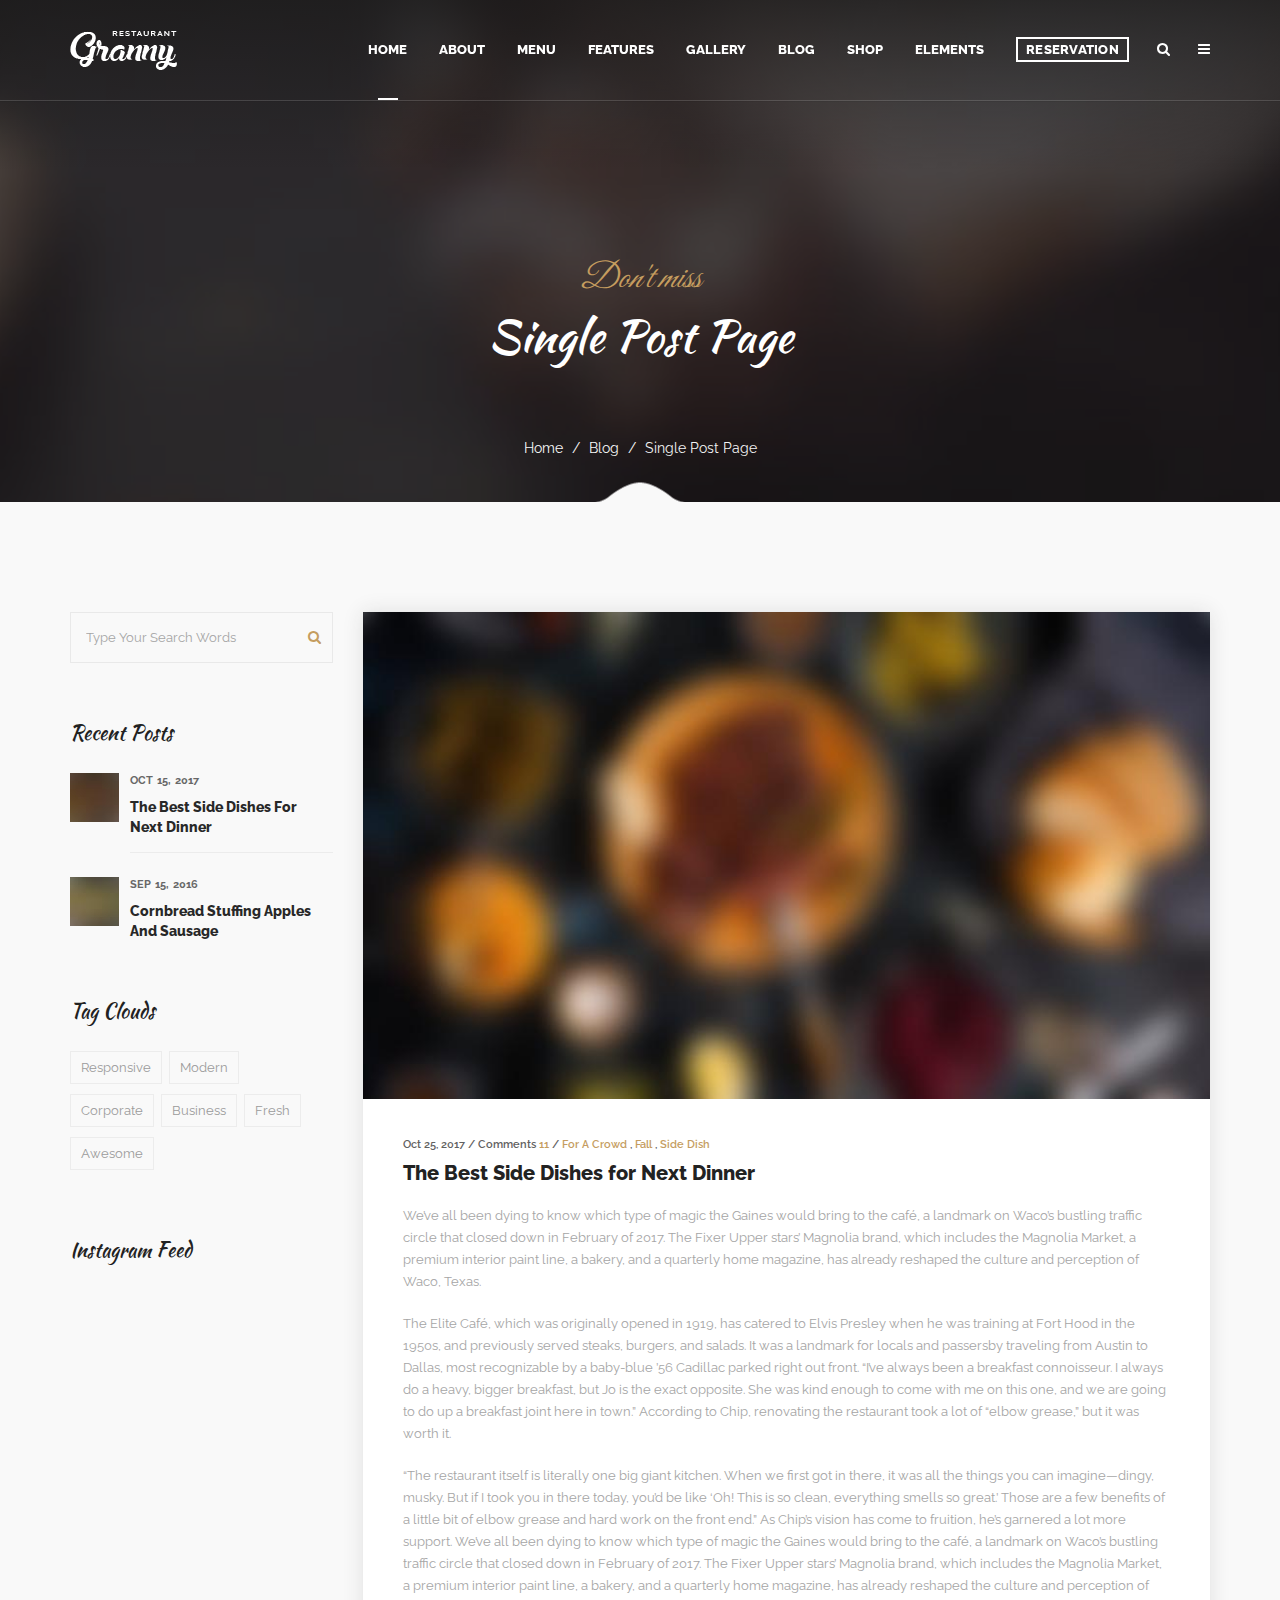
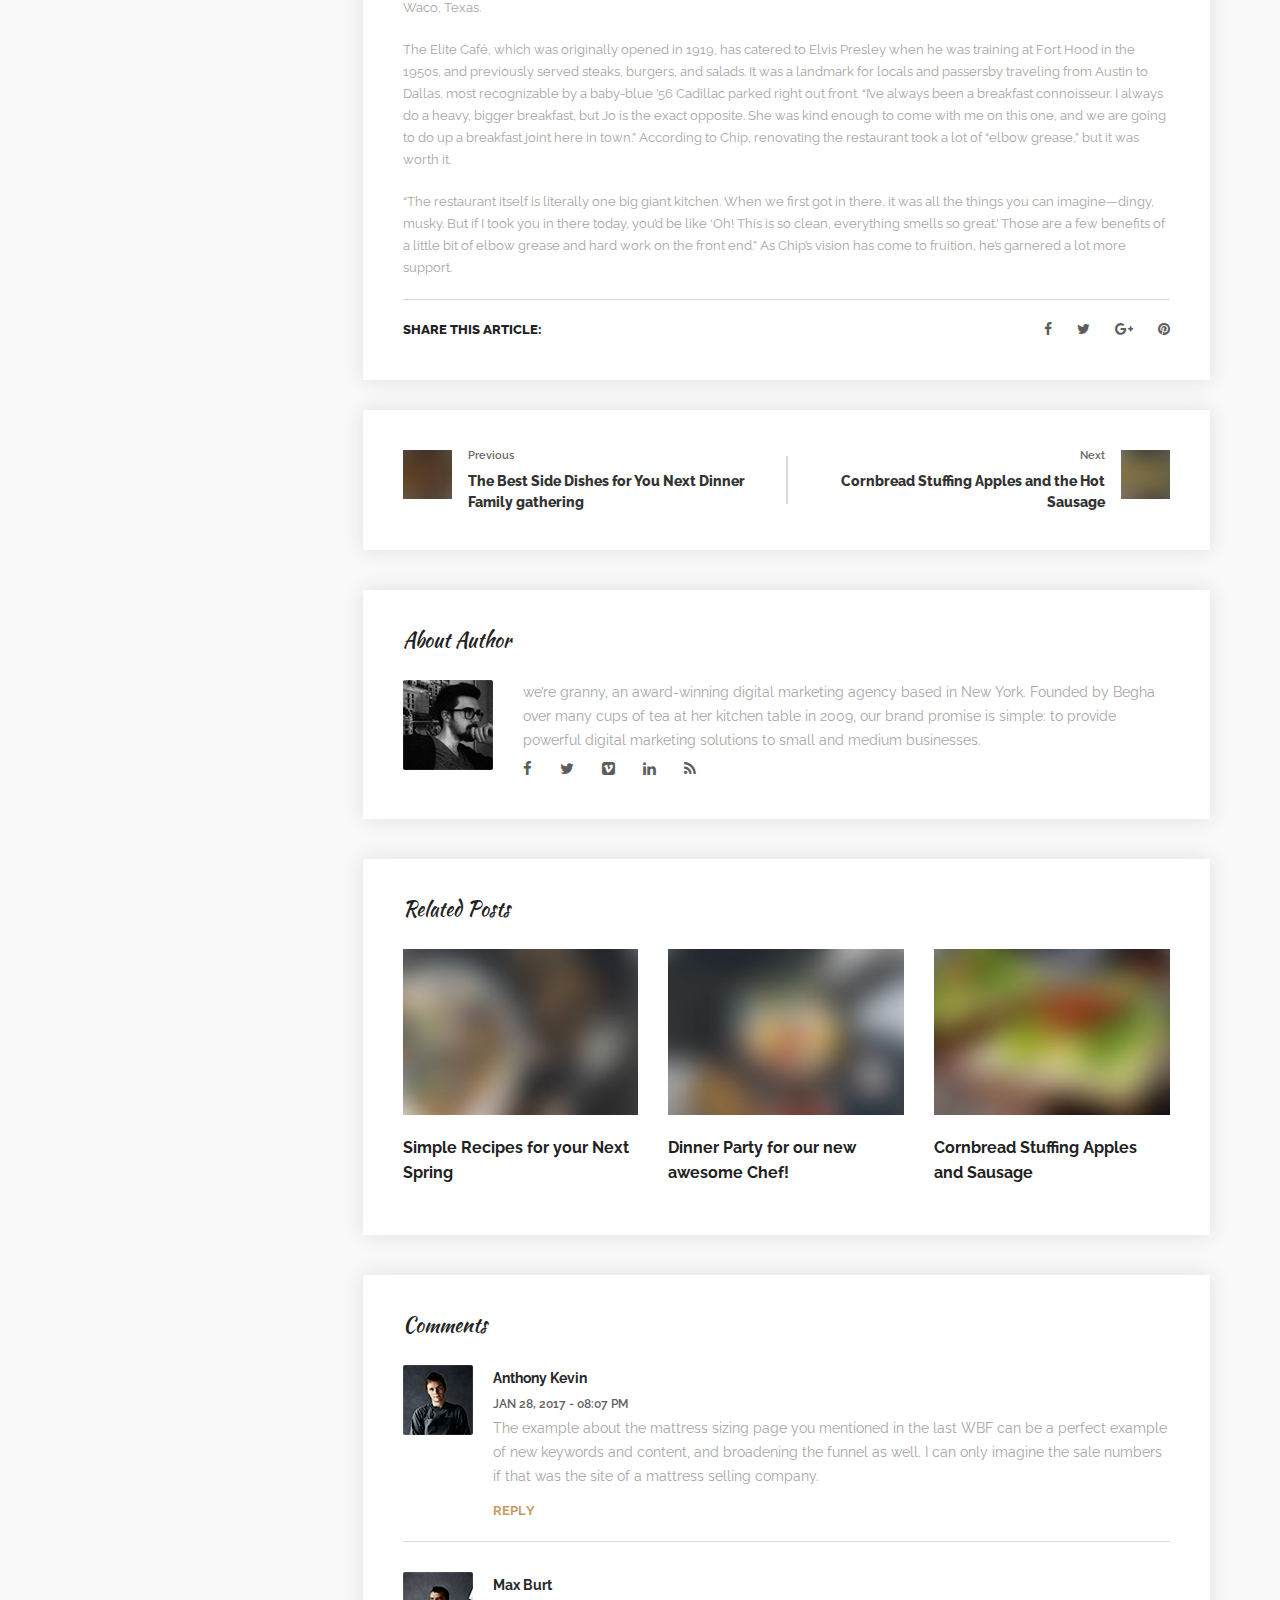
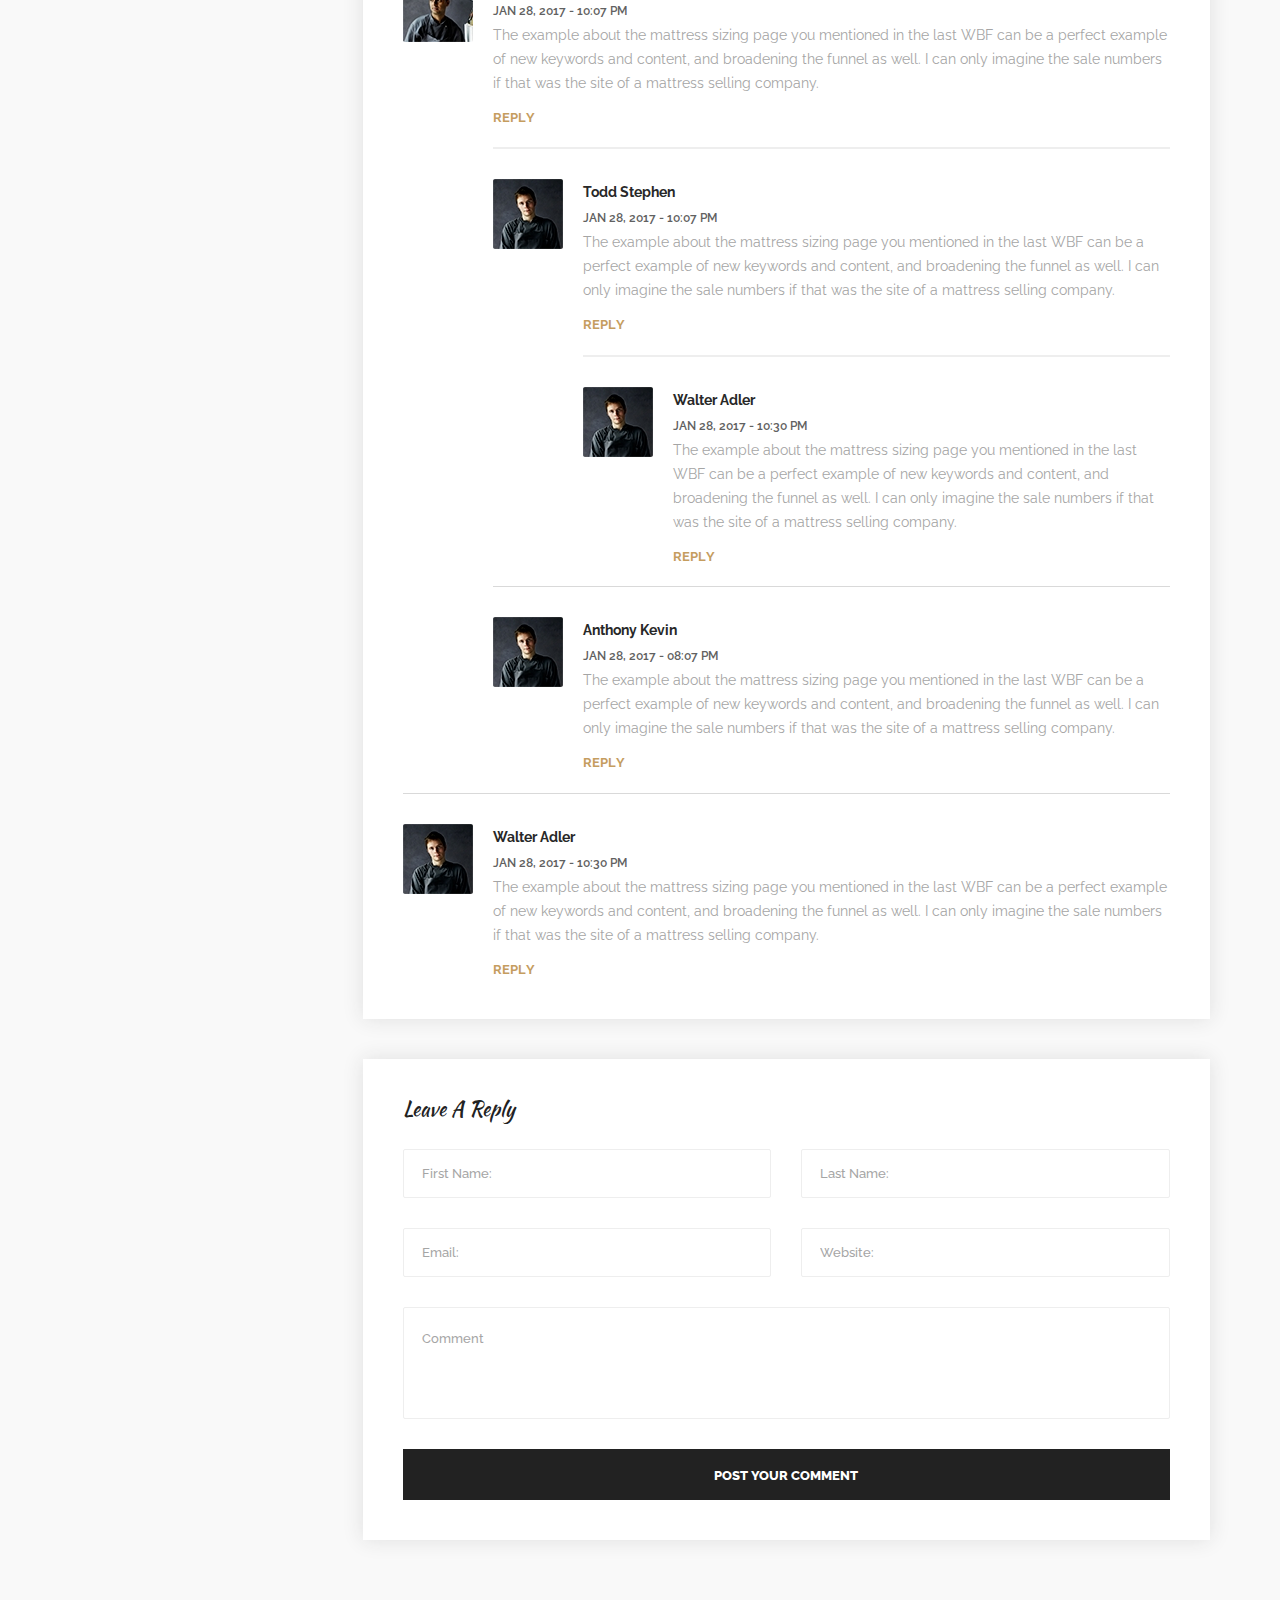
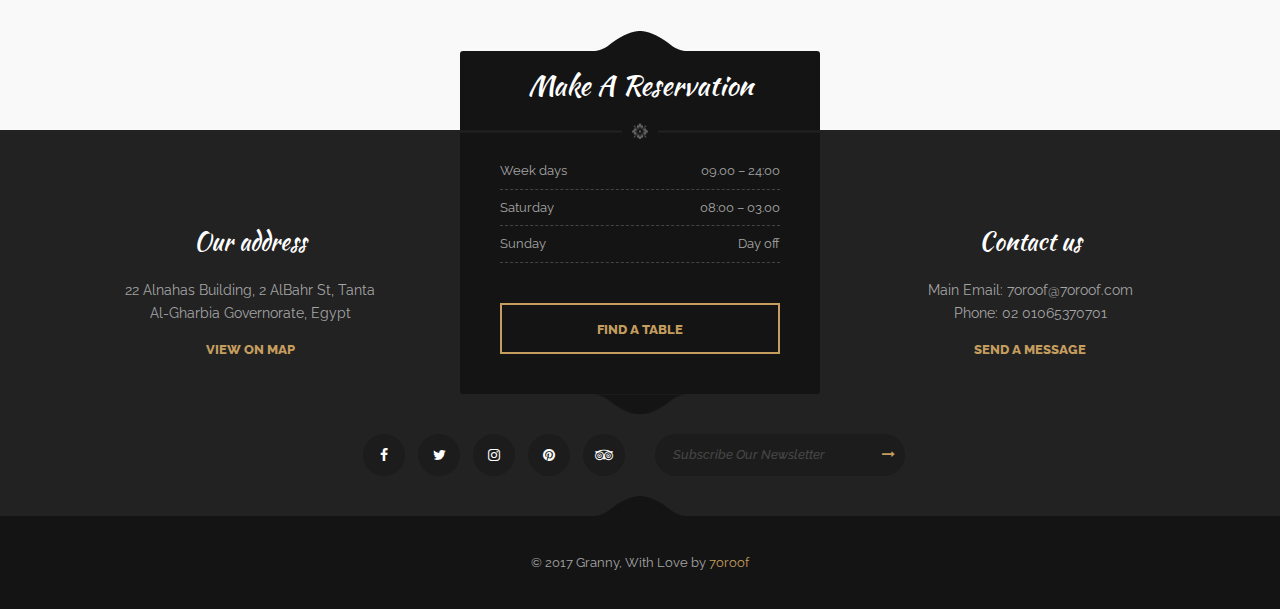
<file: blog-single-sidebar-left.html>
<!DOCTYPE html>
<html dir="ltr" lang="en-US">

<head>
    <!-- Document Meta
    ============================================= -->
    <meta charset="utf-8">
    <meta http-equiv="X-UA-Compatible" content="IE=edge">
    <!--IE Compatibility Meta-->
    <meta name="author" content="zytheme" />
    <meta name="viewport" content="width=device-width, initial-scale=1, maximum-scale=1">
    <meta name="description" content="Elegant Restaurant & Cafe Html5 Template">
    <link href="assets/images/favicon/favicon.png" rel="icon">

    <!-- Fonts
    ============================================= -->
    <link href="http://fonts.googleapis.com/css?family=Great+Vibes%7CKaushan+Script%7CRaleway:100,100i,200,200i,300,300i,400,400i,500,500i,600,600i,700,700i,800,800i,900,900i" rel="stylesheet" type="text/css">

    <!-- Stylesheets
    ============================================= -->
    <link href="assets/css/external.css" rel="stylesheet">
    <link href="assets/css/bootstrap.min.css" rel="stylesheet">
    <link href="assets/css/style.css" rel="stylesheet">
    <!-- HTML5 shim, for IE6-8 support of HTML5 elements. All other JS at the end of file. -->
    <!--[if lt IE 9]>
      <script src="assets/js/html5shiv.js"></script>
      <script src="assets/js/respond.min.js"></script>
    <![endif]-->

    <!-- Document Title
    ============================================= -->
    <title>Granny | Elegant Restaurant & Cafe Html5 Template</title>
</head>

<body>
    <div class="preloader">
    <div class="spinner">
        <div class="bounce1"></div>
        <div class="bounce2"></div>
        <div class="bounce3"></div>
    </div>
</div>
    <!-- Document Wrapper
	============================================= -->
    <div id="wrapper" class="wrapper clearfix">
<header id="navbar-spy" class="header header-1 header-transparent header-bordered header-fixed">
    <nav id="primary-menu" class="navbar navbar-fixed-top">
        <div class="container">
            <!-- Brand and toggle get grouped for better mobile display -->
            <div class="navbar-header">
                <button type="button" class="navbar-toggle collapsed" data-toggle="collapse" data-target="#navbar-collapse-1" aria-expanded="false">
				<span class="sr-only">Toggle navigation</span>
				<span class="icon-bar"></span>
				<span class="icon-bar"></span>
				<span class="icon-bar"></span>
				</button>
                <a class="logo" href="index.html">
					<img class="logo-light" src="assets/images/logo/logo-light.png" alt="granny Logo">
					<img class="logo-dark" src="assets/images/logo/logo-dark.png" alt="granny Logo">
				</a>
            </div>

            <div class="module-container pull-right">
                <!-- Module Reservation  -->
<div class="module module-reservation">
    <a class="btn-popup" data-toggle="modal" data-target="#reservationModule"><i class="lnr lnr-users"></i>Reservation</a>
    <div class="modal fade reservation-popup" tabindex="-1" role="dialog" id="reservationModule">
        <div class="modal-dialog modal-lg" role="document">
            <div class="modal-content">
                <div class="modal-body">
                    <button type="button" class="close" data-dismiss="modal" aria-label="Close"><i class="fa fa-times"></i></button>
                    <div class="row reservation">
                        <div class="col-xs-12 col-sm-12 col-md-12">
                            <div class="reservation-form mb-30 bg-white text-center">
                                <form method="post" action="assets/php/reservation.php" class="reservationForm mb-0">
                                    <div class="row">
                                        <div class="col-xs-12 col-sm-12 col-md-4">
                                            <div class="form-select">
                                                <i class="fa fa-angle-down"></i>
                                                <select class="form-control" name="res-pepole" id="resPepole">
											<option value="2">2 People</option>
											<option value="3">3 People</option>
											<option value="4">4 People</option>
											<option value="5">5 People</option>
											<option value="6">6 People</option>
											<option value="8">8 People</option>
											<option value="10">10 People</option>
										</select>
                                            </div>
                                        </div>
                                        <div class="col-xs-12 col-sm-12 col-md-4">
                                            <div class="form-select">
                                                <i class="fa fa-angle-down"></i>
                                                <select class="form-control" name="res-day" id="resDay">
											<option value="March 23">March 23, 2017</option>
											<option value="March 24">March 24, 2017</option>
											<option value="March 25">March 25, 2017</option>
											<option value="March 26">March 26, 2017</option>
											<option value="March 27">March 27, 2017</option>
										</select>
                                            </div>
                                        </div>
                                        <div class="col-xs-12 col-sm-12 col-md-4">
                                            <div class="form-select">
                                                <i class="fa fa-angle-down"></i>
                                                <select class="form-control" name="res-time" id="resTime">
											<option value="8:00">8:00 PM</option>
											<option value="9:00">9:00 PM</option>
											<option value="10:00">10:00 PM</option>
											<option value="11:00">11:00 PM</option>
											<option value="12:00">12:00 AM</option>
										</select>
                                            </div>
                                        </div>
                                        <div class="col-xs-12 col-sm-12 col-md-4">
                                            <input type="text" class="form-control" name="res-name" id="resName" placeholder="Your Name" required>
                                        </div>
                                        <div class="col-xs-12 col-sm-12 col-md-4">
                                            <input type="email" class="form-control" name="res-email" id="resEmail" placeholder="Your Email" required>
                                        </div>
                                        <div class="col-md-4">
                                            <input type="text" class="form-control" name="res-phone" id="resNumber" placeholder="Phone Number" required>
                                        </div>
                                        <div class="col-xs-12 col-sm-12 col-md-12">
                                            <textarea class="form-control" name="res-message" id="resMessage" rows="2" placeholder="Add a special request (optional)"></textarea>
                                        </div>
                                        <div class="col-xs-12 col-sm-12 col-md-12">
                                            <input type="submit" value="Find Table" name="res-submit" class="btn btn--secondary btn--block">
                                        </div>
                                        <div class="col-xs-12 col-sm-12 col-md-12">
												<!--Alert Message-->
                            					<div class="reservation-result"></div>
											</div>
                                    </div>
                                    <!-- .row end -->
                                </form>
                                <!-- form end -->
                            </div>
                            <!-- .contact-form end -->
                        </div>
                        <!-- .col-md-8 end -->
                        <div class="col-xs-12 col-sm-12 col-md-12">
                            <div class="text-uppercase text-center">
                                <strong><span class="text-white">Reservation Powered by</span> <a class="reservation-link" href="#">Opentable</a></strong>
                            </div>
                        </div>
                    </div>
                    <!-- .row end -->
                </div>
            </div>
            <!-- /.modal-content -->
        </div>
        <!-- /.modal-dialog -->
    </div>
    <!-- /.modal -->
</div>
                <!-- Module Search -->
<div class="module module-search">
    <div class="module-icon search-icon">
        <i class="fa fa-search"></i>
    </div>
    <div class="module-content module-fullscreen module--search-box">
        <div class="pos-vertical-center">
            <div class="container">
                <div class="row">
                    <div class="col-xs-12 col-sm-12 col-md-8 col-md-offset-2">
                        <form class="form-search">
                            <input type="text" class="form-control" placeholder="Type Search Words Then Enter">
                            <button class="btn" type="button"><i class="fa fa-search"></i></button>
                        </form>
                        <!-- .form-search end -->
                    </div>
                    <!-- .col-md-8 end -->
                </div>
                <!-- .row end -->
            </div>
            <!-- .container end -->
        </div>
        <a class="module-cancel" href="#">close</a>
    </div>
</div>
<!-- .module-search end -->
                <!-- Module Side NAV -->
                <div class="module module-side-nav">
                    <div class="module-icon side-nav-icon">
                        <i class="fa fa-bars"></i>
                        <span class="title">Side Navigation</span>
                    </div>
                    <div class="module-content module-hamburger">
                        <div class="hamburger-panel module-widgets bg-white">

    <!-- Recent Posts
    ============================================= -->
    <div class="widget widget-recent-posts">
        <div class="widget--title">
            <h5>recent posts</h5>
        </div>
        <div class="widget--content">
            <div class="entry">
                <img src="assets/images/blog/thumb/1.jpg" alt="title" />
                <div class="entry-desc">
                    <div class="entry-meta">
                        <a href="#">Oct 15, 2017</a>
                    </div>
                    <div class="entry-title">
                        <a href="#">The Best Side Dishes for Next Dinner</a>
                    </div>
                </div>
            </div>
            <!-- .recent-entry end -->

            <div class="entry">
                <img src="assets/images/blog/thumb/2.jpg" alt="title" />
                <div class="entry-desc">
                    <div class="entry-meta">
                        <a href="#">sep 15, 2017</a>
                    </div>
                    <div class="entry-title">
                        <a href="#">Cornbread Stuffing Apples and Sausage</a>
                    </div>
                </div>
            </div>
            <!-- .recent-entry end -->

        </div>
    </div>
    <!-- .widget-recent end -->

    <!-- Instagram Feed
    ============================================= -->
    <div class="widget widget-instagram">
        <div class="widget--title">
            <h5>Instagram</h5>
        </div>
        <div class="widget--content">
            <div id="instafeedModule" class="instafeed" data-insta-number="8"></div>
            <div class="clearfix"></div>
        </div>
    </div>
    <!-- .widget-instagram end -->

    <!-- Tag Clouds
    ============================================= -->
    <div class="widget widget-tags">
        <div class="widget--title">
            <h5>tag clouds</h5>
        </div>
        <div class="widget--content">
            <a href="#">responsive</a>
            <a href="#">modern</a>
            <a href="#">corporate</a>
            <a href="#">business</a>
            <a href="#">awesome</a>
            <a href="#">fresh</a>

        </div>
    </div>
    <!-- .widget-tags end -->
    <a class="module-cancel" href="#">close</a>
</div>
                    </div>
                </div>
            </div>
            <!-- .module-container end -->

            <!-- Collect the nav links, forms, and other content for toggling -->
            <div class="collapse navbar-collapse pull-right" id="navbar-collapse-1">
                <ul class="nav navbar-nav nav-pos-right navbar-left">
                    <!-- Home Menu -->
<li class="has-dropdown mega-dropdown active">
    <a href="#" data-toggle="dropdown" class="dropdown-toggle menu-item">home</a>
    <ul class="dropdown-menu mega-dropdown-menu">
        <li>
            <div class="container">
                <div class="row">
                    <!-- Column #1 -->
                    <div class="col-md-3">
                        <ul>
                            <li>
                                <a href="index.html">home main</a>
                            </li>
                            <li>
                                <a href="homepage-2.html">homepage 2</a>
                            </li>
                            <li>
                                <a href="homepage-3.html">homepage 3</a>
                            </li>
                            <li>
                                <a href="homepage-4.html">homepage 4</a>
                            </li>
                        </ul>
                    </div>
                    <!-- .col-md-3 end -->

                    <!-- Column #2 -->
                    <div class="col-md-3">
                        <ul>
                            <li>
                                <a href="homepage-5.html">homepage 5</a>
                            </li>
                            <li>
                                <a href="homepage-6.html">homepage 6</a>
                            </li>
                            <li>
                                <a href="homepage-7.html">homepage 7</a>
                            </li>
                            <li>
                                <a href="homepage-8.html">homepage 8</a>
                            </li>
                        </ul>
                    </div>
                    <!-- .col-md-2 end -->

                    <!-- Column #3 -->
                    <div class="col-md-3">
                        <ul>
                            <li>
                                <a href="homepage-9.html">homepage 9</a>
                            </li>
                            <li>
                                <a href="homepage-10-classic.html">homepage 10 (classic)</a>
                            </li>
                            <li>
                                <a href="homepage-11-bordered.html">homepage 11 (boardered)</a>
                            </li>
                            <li>
                                <a href="homepage-12-boxed.html">homepage 12 (boxed)</a>
                            </li>
                        </ul>
                    </div>
                    <!-- .col-md-3 end -->

                    <!-- Column #4 -->
                    <div class="col-md-3">
                        <ul>
                            <li>
                                <a href="homepage-13-dark.html">homepage 13 (dark)</a>
                            </li>
                            <li>
                                <a href="homepage-14-onepage.html">homepage 14 (onepage)</a>
                            </li>
                            <li>
                                <a href="homepage-15-fullscreen.html">homepage 15 (fullscreen)</a>
                            </li>
                            <li>
                                <a href="homepage-16-shop.html">homepage 16 (shop)</a>
                            </li>
                        </ul>
                    </div>
                    <!-- .col-md-2 end -->
                </div>
                <!-- .row end -->
            </div>
            <!-- container end -->
        </li>
    </ul>
    <!-- .mega-dropdown-menu end -->
</li>
<!-- li end -->

<!-- About Menu -->
<li class="has-dropdown">
    <a href="#" data-toggle="dropdown" class="dropdown-toggle menu-item">About</a>
    <ul class="dropdown-menu">
        <li>
            <a href="page-about.html">our story</a>
        </li>
        <li>
            <a href="page-chefs.html">our chefs</a>
        </li>
        <li>
            <a href="page-contacts.html">contact us</a>
        </li>
        <li>
            <a href="page-faqs.html">FAQs</a>
        </li>
        <li>
            <a href="page-guestbook.html">guestbook</a>
        </li>
        <li>
            <a href="page-reservation.html">online reservation</a>
        </li>

    </ul>
</li>
<!-- li end -->

<!-- Menu Menu -->
<li class="has-dropdown">
    <a href="#" data-toggle="dropdown" class="dropdown-toggle menu-item">Menu</a>
    <ul class="dropdown-menu">
        <li>
            <a href="menu-board.html">menu board</a>
        </li>
        <li>
            <a href="menu-classic.html">menu classic</a>
        </li>
        <li>
            <a href="menu-gallery.html">menu gallery</a>
        </li>
        <li>
            <a href="menu-grid.html">menu grid</a>
        </li>
        <li>
            <a href="menu-mixed-grid.html">menu mixed grid</a>
        </li>
        <li>
            <a href="menu-mixed.html">menu mixed</a>
        </li>
        <li>
            <a href="menu-plates.html">menu plates</a>
        </li>
        <li>
            <a href="menu-split.html">menu split</a>
        </li>
        <li>
            <a href="menu-variations.html">menu variations</a>
        </li>

    </ul>
</li>
<!-- li end -->

<!-- Features Menu-->
<li class="has-dropdown">
    <a href="#" data-toggle="dropdown" class="dropdown-toggle menu-item">features</a>
    <ul class="dropdown-menu">
        <li class="dropdown-submenu">
            <a href="#" data-toggle="dropdown" class="dropdown-toggle">revolution sliders</a>
            <ul class="dropdown-menu">
                <li class="has-dropdown">
                    <a href="#" data-toggle="dropdown" class="dropdown-toggle">Sliders 1</a>
                    <ul class="dropdown-menu">
                        <li>
                            <a href="slider-1.html">slider 1</a>
                        </li>
                        <li>
                            <a href="slider-2.html">slider 2</a>
                        </li>
                        <li>
                            <a href="slider-3.html">slider 3</a>
                        </li>
                        <li>
                            <a href="slider-4.html">slider 4</a>
                        </li>
                        <li>
                            <a href="slider-5.html">slider 5</a>
                        </li>
                        <li>
                            <a href="slider-6.html">slider 6</a>
                        </li>
                    </ul>
                </li>
                <li class="has-dropdown">
                    <a href="#" data-toggle="dropdown" class="dropdown-toggle">Sliders 2</a>
                    <ul class="dropdown-menu">
                        <li>
                            <a href="slider-9.html">slider 7</a>
                        </li>
                        <li>
                            <a href="slider-9.html">slider 8</a>
                        </li>
                        <li>
                            <a href="slider-9.html">slider 9</a>
                        </li>
                        <li>
                            <a href="slider-10.html">slider 10</a>
                        </li>
                        <li>
                            <a href="slider-11.html">slider 11</a>
                        </li>
                        <li>
                            <a href="slider-12.html">slider 12</a>
                        </li>
                    </ul>
                </li>
            </ul>
        </li>
        <li class="dropdown-submenu">
            <a href="#" data-toggle="dropdown" class="dropdown-toggle">Headers</a>
            <ul class="dropdown-menu">
                <li class="has-dropdown">
                    <a href="#" data-toggle="dropdown" class="dropdown-toggle">transparent</a>
                    <ul class="dropdown-menu">
                        <li>
                            <a href="header-1.html">transparent 1</a>
                        </li>
                        <li>
                            <a href="header-2.html">transparent 2</a>
                        </li>
                        <li>
                            <a href="header-3.html">transparent 3</a>
                        </li>
                        <li>
                            <a href="header-5.html">transparent 5</a>
                        </li>
                        <li>
                            <a href="header-6.html">transparent 6</a>
                        </li>
                        <li>
                            <a href="header-10.html">transparent 7</a>
                        </li>
                        <li>
                            <a href="header-11.html">transparent 8</a>
                        </li>
                        <li>
                            <a href="header-12.html">transparent 9</a>
                        </li>
                        <li>
                            <a href="header-13.html">transparent 10</a>
                        </li>
                        <li>
                            <a href="header-20.html">transparent 11</a>
                        </li>
                        <li>
                            <a href="header-22.html">transparent 12</a>
                        </li>
                    </ul>
                </li>
                <li class="has-dropdown">
                    <a href="#" data-toggle="dropdown" class="dropdown-toggle">white</a>
                    <ul class="dropdown-menu">
                        <li>
                            <a href="header-9.html">white 1</a>
                        </li>
                        <li>
                            <a href="header-15.html">white 3</a>
                        </li>
                        <li>
                            <a href="header-16.html">white 4</a>
                        </li>
                        <li>
                            <a href="header-17.html">white 5</a>
                        </li>
                        <li>
                            <a href="header-19.html">white 6</a>
                        </li>
                        <li>
                            <a href="header-23.html">white 7</a>
                        </li>
                    </ul>
                </li>
                <li class="has-dropdown">
                    <a href="#" data-toggle="dropdown" class="dropdown-toggle">centered</a>
                    <ul class="dropdown-menu">
                        <li>
                            <a href="header-7.html">centered 1</a>
                        </li>
                        <li>
                            <a href="header-9.html">centered 2</a>
                        </li>
                        <li>
                            <a href="header-11.html">centered 3</a>
                        </li>
                        <li>
                            <a href="header-13.html">centered 4</a>
                        </li>
                        <li>
                            <a href="header-17.html">centered 5</a>
                        </li>
                        <li>
                            <a href="header-18.html">centered 6</a>
                        </li>
                        <li>
                            <a href="header-19.html">centered 7</a>
                        </li>
                    </ul>
                </li>
                <li class="has-dropdown">
                    <a href="#" data-toggle="dropdown" class="dropdown-toggle">fullscreen</a>
                    <ul class="dropdown-menu">
                        <li>
                            <a href="header-8.html">fullscreen 1</a>
                        </li>
                        <li>
                            <a href="header-22.html">fullscreen 2</a>
                        </li>
                    </ul>
                </li>
                <li class="has-dropdown">
                    <a href="#" data-toggle="dropdown" class="dropdown-toggle">with topbar</a>
                    <ul class="dropdown-menu">
                        <li>
                            <a href="header-7.html">topbar 1</a>
                        </li>
                        <li>
                            <a href="header-11.html">topbar 2</a>
                        </li>
                        <li>
                            <a href="header-14.html">topbar 3</a>
                        </li>
                        <li>
                            <a href="header-18.html">topbar 4</a>
                        </li>
                    </ul>
                </li>
                <li class="has-dropdown">
                    <a href="#" data-toggle="dropdown" class="dropdown-toggle">fixed top</a>
                    <ul class="dropdown-menu">
                        <li>
                            <a href="header-1.html">fixed 1</a>
                        </li>
                        <li>
                            <a href="header-2.html">fixed 2</a>
                        </li>
                        <li>
                            <a href="header-15.html">fixed 3</a>
                        </li>
                    </ul>
                </li>
                <li class="has-dropdown">
                    <a href="#" data-toggle="dropdown" class="dropdown-toggle">bordered</a>
                    <ul class="dropdown-menu">
                        <li>
                            <a href="header-1.html">bordered 1</a>
                        </li>
                        <li>
                            <a href="header-2.html">bordered 2</a>
                        </li>
                        <li>
                            <a href="header-3.html">bordered 3</a>
                        </li>
                        <li>
                            <a href="header-5.html">bordered 5</a>
                        </li>
                        <li>
                            <a href="header-6.html">bordered 6</a>
                        </li>
                        <li>
                            <a href="header-8.html">bordered 8</a>
                        </li>
                    </ul>
                </li>
                <li><a href="header-23.html">dark header</a></li>
                <li><a href="header-21.html">left menu</a></li>
            </ul>
        </li>
        <li class="dropdown-submenu">
            <a href="#" data-toggle="dropdown" class="dropdown-toggle">Footers</a>
            <ul class="dropdown-menu">
                <li>
                    <a href="footer-1.html#footer">Footer 1</a>
                </li>
                <li>
                    <a href="footer-2.html#footer">Footer 2</a>
                </li>
                <li>
                    <a href="footer-3.html#footer">Footer 3</a>
                </li>
                <li>
                    <a href="footer-4.html#footer">Footer 4</a>
                </li>
                <li>
                    <a href="footer-5.html#footer">Footer 5</a>
                </li>
                <li>
                    <a href="footer-6.html#footer">Footer 6</a>
                </li>
                <li>
                    <a href="footer-7.html#footer">Footer 7</a>
                </li>
                <li>
                    <a href="footer-8.html#footer">Footer 8</a>
                </li>
                <li>
                    <a href="footer-10.html#footer">Footer 10</a>
                </li>
                <li>
                    <a href="footer-11.html#footer">Footer 11</a>
                </li>
                <li>
                    <a href="footer-12.html#footer">Footer 12</a>
                </li>
                <li>
                    <a href="footer-13.html#footer">Footer 13</a>
                </li>
            </ul>
        </li>
        <li class="dropdown-submenu">
            <a href="#" data-toggle="dropdown" class="dropdown-toggle">page titels</a>
            <ul class="dropdown-menu">
                <li>
                    <a href="page-title-1.html">page title 1</a>
                </li>
                <li>
                    <a href="page-title-2.html">page title 2</a>
                </li>
                <li>
                    <a href="page-title-3.html">page title 3</a>
                </li>
                <li>
                    <a href="page-title-4.html">page title 4</a>
                </li>
                <li>
                    <a href="page-title-5.html">page title 5</a>
                </li>
                <li>
                    <a href="page-title-6.html">page title 6</a>
                </li>
                <li>
                    <a href="page-title-7.html">page title 7</a>
                </li>
                <li>
                    <a href="page-title-8.html">page title 8</a>
                </li>
                <li>
                    <a href="page-title-9.html">page title 9</a>
                </li>
                <li>
                    <a href="page-title-10.html">page title 10</a>
                </li>
                <li>
                    <a href="page-title-11.html">page title 11</a>
                </li>
                <li>
                    <a href="page-title-12.html">page title 12</a>
                </li>
            </ul>
        </li>
        <li class="dropdown-submenu">
            <a href="#" data-toggle="dropdown" class="dropdown-toggle">widgets</a>
            <ul class="mega-menu">
                <li>
                    <ul>
                        <li>
                            <a href="elements-widgets.html">flickr stream</a>
                        </li>
                        <li>
                            <a href="elements-widgets.html">search</a>
                        </li>
                        <li>
                            <a href="elements-widgets.html">last tweets</a>
                        </li>
                        <li>
                            <a href="elements-widgets.html">Filter</a>
                        </li>
                        <li>
                            <a href="elements-widgets.html">recent posts</a>
                        </li>
                    </ul>
                </li>
                <li>
                    <ul>
                        <li>
                            <a href="elements-widgets.html">Advertisement</a>
                        </li>
                        <li>
                            <a href="elements-widgets.html">Recent Items</a>
                        </li>
                        <li>
                            <a href="elements-widgets.html">tag clouds</a>
                        </li>
                        <li>
                            <a href="elements-widgets.html">categories</a>
                        </li>
                    </ul>
                </li>
            </ul>
        </li>
        <li class="dropdown-submenu">
            <a href="#" data-toggle="dropdown" class="dropdown-toggle">untility pages</a>
            <ul class="dropdown-menu">
                <li>
                    <a href="page-404.html">page 404</a>
                </li>
                <li>
                    <a href="page-soon.html">coming soon</a>
                </li>
                <li>
                    <a href="page-maintenance.html">maintenance</a>
                </li>
            </ul>
        </li>
        <li class="dropdown-submenu">
            <a href="#" data-toggle="dropdown" class="dropdown-toggle">page tempalates</a>
            <ul class="dropdown-menu">
                <li>
                    <a href="page-layout-fullwidth.html">fullwidth</a>
                </li>
                <li>
                    <a href="page-layout-fullwidth-wide.html">fullwidth wide</a>
                </li>
                <li>
                    <a href="page-layout-sidebar-right.html">right sidebar</a>
                </li>
                <li>
                    <a href="page-layout-sidebar-left.html">left sidebar</a>
                </li>

                <li>
                    <a href="page-layout-blank.html">blank page</a>
                </li>
            </ul>
        </li>
        <li>
            <a href="landing.html">landing page</a>
        </li>
    </ul>
</li>
<!-- li end -->

<li>
    <a class="menu-item" href="page-gallery.html">gallery</a>
</li>
<!-- li end -->

<!-- Blog Menu-->
<li class="has-dropdown">
    <a href="#" data-toggle="dropdown" class="dropdown-toggle menu-item">Blog</a>
    <ul class="dropdown-menu">
        <li>
            <a href="blog-carousel.html">blog carousel</a>
        </li>
        <li class="dropdown-submenu">
            <a href="#" data-toggle="dropdown" class="dropdown-toggle">blog grid</a>
            <ul class="dropdown-menu">
                <li>
                    <a href="blog-grid-3cols.html">3 columns</a>
                </li>
                <li>
                    <a href="blog-grid-3cols-sidebar.html">3 columns sidebar</a>
                </li>
                <li>
                    <a href="blog-grid-4cols.html">4 columns</a>
                </li>
            </ul>
        </li>
        <li class="dropdown-submenu">
            <a href="#" data-toggle="dropdown" class="dropdown-toggle">blog standard</a>
            <ul class="dropdown-menu">
                <li>
                    <a href="blog-standard-sidebar-right.html">right sidebar</a>
                </li>
                <li>
                    <a href="blog-standard-sidebar-left.html">left sidebar</a>
                </li>
                <li>
                    <a href="blog-standard-centered.html">centered</a>
                </li>
            </ul>
        </li>
        <li class="dropdown-submenu">
            <a href="#" data-toggle="dropdown" class="dropdown-toggle">blog single</a>
            <ul class="dropdown-menu">
                <li>
                    <a href="blog-single-sidebar-right.html">right sidebar</a>
                </li>
                <li>
                    <a href="blog-single-sidebar-left.html">left sidebar</a>
                </li>
                <li>
                    <a href="blog-single-centered.html">centered</a>
                </li>
            </ul>
        </li>
    </ul>
</li>
<!-- li end -->

<!-- shop Menu -->
<li class="has-dropdown">
    <a href="#" data-toggle="dropdown" class="dropdown-toggle menu-item">shop</a>
    <ul class="dropdown-menu">
        <li>
            <a href="shop-4cols.html">shop 4 columns</a>
        </li>
        <li>
            <a href="shop-products.html">shop products</a>
        </li>
        <li>
            <a href="shop-single.html">shop single</a>
        </li>
        <li>
            <a href="shop-cart.html">shop cart</a>
        </li>
    </ul>
</li>
<!-- li end -->

<!-- Elements Menu -->
<li class="has-dropdown mega-dropdown">
    <a href="#" data-toggle="dropdown" class="dropdown-toggle menu-item">elements</a>
    <ul class="dropdown-menu mega-dropdown-menu">
        <li>
            <div class="container">
                <div class="row">
                    <!-- Column #1 -->
                    <div class="col-md-3">
                        <a href="#">interactive elements</a>
                        <ul>
                            <li>
                                <a href="elements-testimonials.html"><i class="fa fa-quote-right"></i>testimonials</a>
                            </li>
                            <li>
                                <a href="elements-interactive-banners.html"><i class="fa fa-clone"></i>interactive banners</a>
                            </li>
                            <li>
                                <a href="blog-carousel.html"><i class="fa fa-laptop"></i>post carousel</a>
                            </li>
                            <li>
                                <a href="elements-dividers.html"><i class="fa fa-dot-circle-o"></i>section divider</a>
                            </li>
                            <li>
                                <a href="elements-reservation.html"><i class="fa fa-calendar-check-o"></i>reservation</a>
                            </li>
                            <li>
                                <a href="elements-daily-specials.html"><i class="fa fa-newspaper-o"></i>Daily Specials</a>
                            </li>

                        </ul>
                    </div>
                    <!-- .col-md-3 end -->

                    <!-- Column #2 -->
                    <div class="col-md-3">
                        <a href="#">standard elements</a>
                        <ul>
                            <li>
                                <a href="elements-accordion.html"><i class="fa fa-server"></i>accordion</a>
                            </li>
                            <li>
                                <a href="elements-buttons.html"><i class="fa fa-suitcase"></i>buttons</a>
                            </li>
                            <li>
                                <a href="elements-cta.html"><i class="fa fa-child"></i>call to action</a>
                            </li>

                            <li>
                                <a href="elements-team.html"><i class="fa fa-group"></i>team variations</a>
                            </li>

                            <li>
                                <a href="elements-clients.html"><i class="fa fa-user"></i>clients</a>
                            </li>
                            <li>
                                <a href="elements-clients-carousel.html"><i class="fa fa-picture-o"></i>clients carousel</a>
                            </li>

                        </ul>
                    </div>
                    <!-- .col-md-3 end -->

                    <!-- Column #3 -->
                    <div class="col-md-3">
                        <a href="#">infographics elements</a>
                        <ul>
                            <li>
                                <a href="elements-counters.html"><i class="fa fa-dashboard"></i>counters</a>
                            </li>
                            <li>
                                <a href="elements-pricing.html"><i class="fa fa-exchange"></i>pricing tables</a>
                            </li>
                            <li>
                                <a href="elements-list.html"><i class="fa fa-list"></i>list</a>
                            </li>
                            <li>
                                <a href="elements-progress-bars.html"><i class="fa fa-hourglass-half"></i>progress bars</a>
                            </li>
                            <li>
                                <a href="elements-tabs.html"><i class="fa fa-ellipsis-h"></i>tabs</a>
                            </li>
                            <li>
                                <a href="elements-contact-form.html"><i class="fa fa-check-square-o"></i>contact form</a>
                            </li>
                        </ul>
                    </div>
                    <!-- .col-md-3 end -->

                    <!-- Column #4 -->
                    <div class="col-md-3">
                        <a href="#">typography</a>
                        <ul>
                            <li>
                                <a href="elements-heading.html"><i class="fa fa-sort-alpha-asc"></i>heading</a>
                            </li>
                            <li>
                                <a href="elements-columns-grids.html"><i class="fa fa-th"></i>columns grids</a>
                            </li>
                            <li>
                                <a href="elements-icon-text.html"><i class="fa fa-sliders"></i>icon text</a>
                            </li>
                            <li>
                                <a href="elements-typography.html"><i class="fa fa-text-height"></i>typography</a>
                            </li>
                            <li>
                                <a href="elements-blockquotes.html"><i class="fa fa-quote-left"></i>blockquotes</a>
                            </li>
                            <li>
                                <a href="elements-video-buttons.html"><i class="fa fa-toggle-right"></i>video buttons</a>
                            </li>
                        </ul>
                    </div>
                    <!-- .col-md-3 end -->
                </div>
                <!-- .row end -->
            </div>
            <!-- container end -->
        </li>
    </ul>
    <!-- .mega-dropdown-menu end -->
</li>
                </ul>
            </div>
            <!-- /.navbar-collapse -->
        </div>
        <!-- /.container-fluid -->
    </nav>

</header>

<!-- Page Title #4
============================================= -->
<section id="page-title" class="page-title bg-overlay bg-parallax bg-overlay-gradient">
    <div class="bg-section">
        <img src="assets/images/page-title/7.jpg" alt="Background" />
    </div>
    <div class="container">
        <div class="row">
            <div class="col-xs-12 col-sm-12 col-md-12">
                <div class="title title-4 text-center">
                    <div class="title--content">
                        <div class="title--subtitle">Don't miss</div>
                        <div class="title--heading">
                            <h1>Single Post Page</h1>
                        </div>
                    </div>
                    <div class="clearfix"></div>
                    <ol class="breadcrumb">
                        <li><a href="index.html">Home</a>
                        </li>
                        <li><a href="index.html">blog</a>
                        </li>
                        <li class="active">Single Post Page</li>
                    </ol>
                    <div class="divider--shape-1down divider--shape-gray"></div>
                </div>
                <!-- .title end -->
            </div>
            <!-- .col-md-12 end -->
        </div>
        <!-- .row end -->
    </div>
    <!-- .container end -->
</section>
<!-- #page-title end -->

<!-- Blog Single Right Sidebar
============================================= -->
<section id="blog" class="blog blog-single bg-gray pb-90">
    <div class="container">
        <div class="row">
            <div class="col-xs-12 col-sm-12 col-md-3">
                <!-- Search
============================================= -->
<div class="widget widget-search">
    <div class="widget--content">
        <form class="form-search">
            <div class="input-group">
                <input type="text" class="form-control" placeholder="Type Your Search Words">
                <span class="input-group-btn">
					<button class="btn" type="button"><i class="fa fa-search"></i></button>
				</span>

            </div>
            <!-- /input-group -->
        </form>
    </div>
</div>
<!-- .widget-search end -->


<!-- Recent Posts
============================================= -->
<div class="widget widget-recent-posts">
    <div class="widget--title">
        <h5>recent posts</h5>
    </div>
    <div class="widget--content">
        <div class="entry">
            <img src="assets/images/blog/thumb/1.jpg" alt="title" />
            <div class="entry-desc">
                <div class="entry-meta">
                    <a href="#">Oct 15, 2017</a>
                </div>
                <div class="entry-title">
                    <a href="#">The Best Side Dishes for Next Dinner</a>
                </div>
            </div>
        </div>
        <!-- .recent-entry end -->

        <div class="entry">
            <img src="assets/images/blog/thumb/2.jpg" alt="title" />
            <div class="entry-desc">
                <div class="entry-meta">
                    <a href="#">Sep 15, 2016</a>
                </div>
                <div class="entry-title">
                    <a href="#">Cornbread Stuffing Apples and Sausage</a>
                </div>
            </div>
        </div>
        <!-- .recent-entry end -->

    </div>
</div>
<!-- .widget-recent end -->


<!-- Tag Clouds
============================================= -->
<div class="widget widget-tags">
    <div class="widget--title">
        <h5>tag clouds</h5>
    </div>
    <div class="widget--content">
        <a href="#">responsive</a>
        <a href="#">modern</a>
        <a href="#">corporate</a>
        <a href="#">business</a>
        <a href="#">fresh</a>
        <a href="#">awesome</a>
    </div>
</div>
<!-- .widget-tags end -->

<!-- Instagram Feed
============================================= -->
<div class="widget widget-instagram">
    <div class="widget--title">
        <h5>Instagram feed</h5>
    </div>
    <div class="widget--content">
        <div id="instafeedSidebar" class="instafeed" data-insta-number="8"></div>
        <div class="clearfix"></div>
    </div>
</div>
<!-- .widget-instagram end -->
            </div>
            <!-- .col-md-3 end -->
            <div class="col-xs-12 col-sm-12 col-md-9">
                <!-- Blog Entry -->
                <div class="blog-entry">
                    <div class="entry--img">
                        <a href="#">
							<img src="assets/images/blog/standard/1.jpg" alt="entry image"/>
						</a>
                    </div>
                    <div class="entry--content">
                        <div class="entry--meta">
                            <span>Oct 25, 2017</span> / <span>comments <a href="#">11</a></span> /
                            <span><a href="#">For A Crowd</a> , <a href="#">Fall</a> , <a href="#">Side Dish</a></span>
                        </div>
                        <div class="entry--title">
                            <h4><a href="#">The Best Side Dishes for Next Dinner</a></h4>
                        </div>
                        <div class="entry--bio">
                            <p>
                                We’ve all been dying to know which type of magic the Gaines would bring to the café, a landmark on Waco’s bustling traffic circle that closed down in February of 2017. The Fixer Upper stars’ Magnolia brand, which includes the Magnolia Market, a premium interior paint line, a bakery, and a quarterly home magazine, has already reshaped the culture and perception of Waco, Texas.
                            </p>
                            <p>
                                The Elite Café, which was originally opened in 1919, has catered to Elvis Presley when he was training at Fort Hood in the 1950s, and previously served steaks, burgers, and salads. It was a landmark for locals and passersby traveling from Austin to Dallas, most recognizable by a baby-blue ’56 Cadillac parked right out front. “I’ve always been a breakfast connoisseur. I always do a heavy, bigger breakfast, but Jo is the exact opposite. She was kind enough to come with me on this one, and we are going to do up a breakfast joint here in town.” According to Chip, renovating the restaurant took a lot of “elbow grease,” but it was worth it.
                            </p>
                            <p>
                                “The restaurant itself is literally one big giant kitchen. When we first got in there, it was all the things you can imagine—dingy, musky. But if I took you in there today, you’d be like ‘Oh! This is so clean, everything smells so great.’ Those are a few benefits of a little bit of elbow grease and hard work on the front end.” As Chip’s vision has come to fruition, he’s garnered a lot more support. We’ve all been dying to know which type of magic the Gaines would bring to the café, a landmark on Waco’s bustling traffic circle that closed down in February of 2017. The Fixer Upper stars’ Magnolia brand, which includes the Magnolia Market, a premium interior paint line, a bakery, and a quarterly home magazine, has already reshaped the culture and perception of Waco, Texas.
                            </p>
                            <p>
                                The Elite Café, which was originally opened in 1919, has catered to Elvis Presley when he was training at Fort Hood in the 1950s, and previously served steaks, burgers, and salads. It was a landmark for locals and passersby traveling from Austin to Dallas, most recognizable by a baby-blue ’56 Cadillac parked right out front. “I’ve always been a breakfast connoisseur. I always do a heavy, bigger breakfast, but Jo is the exact opposite. She was kind enough to come with me on this one, and we are going to do up a breakfast joint here in town.” According to Chip, renovating the restaurant took a lot of “elbow grease,” but it was worth it.
                            </p>
                            <p>
                                “The restaurant itself is literally one big giant kitchen. When we first got in there, it was all the things you can imagine—dingy, musky. But if I took you in there today, you’d be like ‘Oh! This is so clean, everything smells so great.’ Those are a few benefits of a little bit of elbow grease and hard work on the front end.” As Chip’s vision has come to fruition, he’s garnered a lot more support.
                            </p>

                        </div>
                        <div class="entry--share">
                            <div class="pull-left">
                                <span class="share--title">share this article: </span>
                            </div>
                            <div class="text-right">
                                <a href="#"><i class="fa fa-facebook"></i></a>
                                <a href="#"><i class="fa fa-twitter"></i></a>
                                <a href="#"><i class="fa fa-google-plus"></i></a>
                                <a href="#"><i class="fa fa-pinterest"></i></a>
                            </div>
                        </div>
                        <!-- .entry-share end -->
                    </div>
                </div>
                <!-- .blog-entry end -->

                <div class="entry-prev-next clearfix">
                    <div class="entry-prev">
                        <div class="entry-prev-content">
                            <img src="assets/images/blog/thumb/1.jpg" alt="title" />
                            <div class="entry-desc">
                                <p>previous</p>
                                <a href="#">The Best Side Dishes for You Next Dinner Family gathering</a>
                            </div>
                        </div>
                    </div>
                    <div class="entry-next">
                        <div class="entry-next-content">
                            <img src="assets/images/blog/thumb/2.jpg" alt="title" />
                            <div class="entry-desc">
                                <p>next</p>
                                <a href="#">Cornbread Stuffing Apples and the Hot Sausage</a>
                            </div>
                        </div>
                    </div>
                </div>
                <!-- .entry-prev-next end -->

                <div class="entry-widget entry-bio clearfix">
                    <div class="entry-widget-title">
                        <h4>about author</h4>
                    </div>
                    <div class="entry-widget-content">
                        <img src="assets/images/team/thumb/1.jpg" alt="author" />
                        <div class="entry-bio-desc">
                            <p>we’re granny, an award-winning digital marketing agency based in New York. Founded by Begha over many cups of tea at her kitchen table in 2009, our brand promise is simple: to provide powerful digital marketing solutions to small and medium businesses.</p>
                            <a href="#"><i class="fa fa-facebook"></i></a>
                            <a href="#"><i class="fa fa-twitter"></i></a>
                            <a href="#"><i class="fa fa-vimeo-square"></i></a>
                            <a href="#"><i class="fa fa-linkedin"></i></a>
                            <a href="#"><i class="fa fa-rss"></i></a>
                        </div>
                    </div>
                </div>
                <!-- .entry-bio end -->

                <div class="entry-widget entry-related clearfix">
                    <div class="entry-widget-title">
                        <h4>related posts</h4>
                    </div>
                    <div class="entry-widget-content">
                        <div class="row">
                            <!-- Related Post #1 -->
                            <div class="col-xs-12 col-sm-4 col-md-4 entry">
                                <div class="entry--img">
                                    <a href="#">
										<img src="assets/images/blog/small/1.jpg" alt="title"/>
									</a>
                                </div>
                                <div class="entry--title">
                                    <h5><a href="#">Simple Recipes for your Next Spring</a></h5>
                                </div>
                            </div>

                            <!-- Related Post #2 -->
                            <div class="col-xs-12 col-sm-4 col-md-4 entry">
                                <div class="entry--img">
                                    <a href="#">
										<img src="assets/images/blog/small/2.jpg" alt="title"/>
									</a>
                                </div>
                                <div class="entry--title">
                                    <h5><a href="#">Dinner Party for our new awesome Chef!</a></h5>
                                </div>
                            </div>
                            <!-- Related Post #3 -->
                            <div class="col-xs-12 col-sm-4 col-md-4 entry">
                                <div class="entry--img">
                                    <a href="#">
										<img src="assets/images/blog/small/3.jpg" alt="title"/>
									</a>
                                </div>
                                <div class="entry--title">
                                    <h5><a href="#">Cornbread Stuffing Apples and Sausage</a></h5>
                                </div>
                            </div>

                        </div>
                        <!-- .row end -->
                    </div>
                </div>
                <!-- .entry-related end -->
                <div class="entry-widget entry-comments clearfix">
                    <div class="entry-widget-title">
                        <h4>comments</h4>
                    </div>
                    <div class="entry-widget-content">
                        <ul class="comments-list">
                            <li class="comment-body">
                                <div class="avatar">
                                    <img src="assets/images/team/thumb/2.jpg" alt="avatar" />
                                </div>
                                <div class="comment">
                                    <h6>Anthony Kevin</h6>
                                    <div class="date">Jan 28, 2017 - 08:07 pm</div>
                                    <p>The example about the mattress sizing page you mentioned in the last WBF can be a perfect example of new keywords and content, and broadening the funnel as well. I can only imagine the sale numbers if that was the site of a mattress selling company.</p>
                                    <a class="reply" href="#">reply</a>
                                </div>
                            </li>
                            <!-- comment end -->

                            <li class="comment-body">
                                <div class="avatar">
                                    <img src="assets/images/team/thumb/3.jpg" alt="avatar" />
                                </div>
                                <div class="comment">
                                    <h6>Max Burt
                                    </h6>
                                    <div class="date">Jan 28, 2017 - 10:07 pm</div>
                                    <p>The example about the mattress sizing page you mentioned in the last WBF can be a perfect example of new keywords and content, and broadening the funnel as well. I can only imagine the sale numbers if that was the site of a mattress selling company.</p>
                                    <a class="reply" href="#">reply</a>
                                </div>

                                <ul class="comment-children">
                                    <li class="comment-body">
                                        <div class="avatar">
                                            <img src="assets/images/team/thumb/2.jpg" alt="avatar" />
                                        </div>
                                        <div class="comment">
                                            <h6>Todd Stephen</h6>
                                            <div class="date">Jan 28, 2017 - 10:07 pm</div>
                                            <p>The example about the mattress sizing page you mentioned in the last WBF can be a perfect example of new keywords and content, and broadening the funnel as well. I can only imagine the sale numbers if that was the site of a mattress selling company.</p>
                                            <a class="reply" href="#">reply</a>
                                        </div>
                                        <ul class="comment-children">
                                            <li class="comment-body">
                                                <div class="avatar">
                                                    <img src="assets/images/team/thumb/2.jpg" alt="avatar" />
                                                </div>
                                                <div class="comment">
                                                    <h6>Walter Adler</h6>
                                                    <div class="date">Jan 28, 2017 - 10:30 pm</div>
                                                    <p>The example about the mattress sizing page you mentioned in the last WBF can be a perfect example of new keywords and content, and broadening the funnel as well. I can only imagine the sale numbers if that was the site of a mattress selling company.</p>
                                                    <a class="reply" href="#">reply</a>
                                                </div>
                                            </li>
                                            <!-- comment end -->
                                        </ul>
                                    </li>
                                    <!-- comment end -->

                                    <li class="comment-body">
                                        <div class="avatar">
                                            <img src="assets/images/team/thumb/2.jpg" alt="avatar" />
                                        </div>
                                        <div class="comment">
                                            <h6>Anthony Kevin</h6>
                                            <div class="date">Jan 28, 2017 - 08:07 pm</div>
                                            <p>The example about the mattress sizing page you mentioned in the last WBF can be a perfect example of new keywords and content, and broadening the funnel as well. I can only imagine the sale numbers if that was the site of a mattress selling company.</p>
                                            <a class="reply" href="#">reply</a>
                                        </div>
                                    </li>
                                    <!-- comment end -->

                                </ul>
                                <!-- .comment-children end -->
                            </li>
                            <!-- comment end -->

                            <li class="comment-body">
                                <div class="avatar">
                                    <img src="assets/images/team/thumb/2.jpg" alt="avatar" />
                                </div>
                                <div class="comment">
                                    <h6>Walter Adler</h6>
                                    <div class="date">Jan 28, 2017 - 10:30 pm</div>
                                    <p>The example about the mattress sizing page you mentioned in the last WBF can be a perfect example of new keywords and content, and broadening the funnel as well. I can only imagine the sale numbers if that was the site of a mattress selling company.</p>
                                    <a class="reply" href="#">reply</a>
                                </div>
                            </li>
                            <!-- comment end -->

                        </ul>
                        <!-- .comments-list end -->
                    </div>
                </div>
                <!-- .entry-comments end -->

                <div class="entry-widget entry-add-comment mb-0 clearfix">
                    <div class="entry-widget-title">
                        <h4>Leave A Reply</h4>
                    </div>
                    <div class="entry-widget-content">
                        <form id="post-comment" class="mb-0">
                            <div class="row">
                                <div class="col-xs-12 col-sm-12 col-md-6">
                                    <input type="text" class="form-control" id="commenter-first-name" placeholder="First Name:" />
                                </div>
                                <div class="col-xs-12 col-sm-12 col-md-6">
                                    <input type="text" class="form-control" id="commenter-last-name" placeholder="Last Name:" />
                                </div>
                                <div class="col-xs-12 col-sm-12 col-md-6">
                                    <input type="email" class="form-control" id="commenter-email" placeholder="Email:" />
                                </div>
                                <div class="col-xs-12 col-sm-12 col-md-6">
                                    <input type="text" class="form-control" id="commenter-website" placeholder="website:" />
                                </div>
                                <div class="col-xs-12 col-sm-12 col-md-12">
                                    <textarea class="form-control" id="commenter-comment" rows="2" placeholder="Comment"></textarea>
                                </div>
                                <div class="col-xs-12 col-sm-12 col-md-12">
                                    <button type="submit" class="btn btn--secondary btn--block">Post Your Comment</button>
                                </div>
                            </div>
                        </form>
                    </div>
                </div>
                <!-- .entry-comments end -->

            </div>
            <!-- .col-md-9 end -->
        </div>
        <!-- .row end -->
    </div>
    <!-- .container end -->
</section>
<!-- #blog end -->

<div class="clearfix"></div>
<!-- footer#1
============================================= -->
<footer id="footer" class="footer footer-1 bg-gray text-center">
    <!-- Widget Section
	============================================= -->
    <div class="footer--widget text--center">
        <div class="container">
            <div class="row">
                <div class="col-xs-12 col-sm-3 col-md-4">
                    <div class="footer--widget-content">
                        <h3>Our address</h3>
                        <p>22 Alnahas Building, 2 AlBahr St, Tanta<br> Al-Gharbia Governorate, Egypt</p>
                        <a class="link--styled" href="#">View On Map</a>
                    </div>
                </div>
                <!-- .col-md-3 end -->
                <div class="col-xs-12 col-sm-6 col-md-4">
                    <div class="footer--reservation">
                        <div class="divider--shape-10up"></div>
                        <h3>Make A Reservation</h3>
                        <div class="divider--shape-11"></div>
                        <div class="footer--reservation-wrapper">
                            <ul class="list-unstyled">
                                <li>Week days <span>09.00 – 24:00</span></li>
                                <li>Saturday <span>08:00 – 03.00</span></li>
                                <li>Sunday <span>Day off</span></li>
                            </ul>
                            <a class="btn btn--primary btn--bordered btn--block" data-toggle="modal" data-target="#reservationPopup">Find A Table</a>
<div class="modal fade reservation-popup" tabindex="-1" role="dialog" id="reservationPopup">
    <div class="modal-dialog modal-lg" role="document">
        <div class="modal-content">

            <div class="modal-body">
                <button type="button" class="close" data-dismiss="modal" aria-label="Close"><i class="fa fa-times"></i></button>
                <div class="row reservation">
                    <div class="col-xs-12 col-sm-12 col-md-12">
                        <div class="reservation-form mb-30 bg-white text-center">
                            <div class="reservation--dec">
                                You can Book a table online easily in just a couple of minutes. We take reservations for lunch and dinner, just check the availability of your table & book it now!
                            </div>
                            <form class="mb-0">
                                <div class="row">
                                    <div class="col-xs-12 col-sm-12 col-md-4">
                                        <div class="form-select">
                                            <i class="fa fa-angle-down"></i>
                                            <select class="form-control" name="res-pepole" id="footerNum">
                                                <option value="2">2 People</option>
                                                <option value="3">3 People</option>
                                                <option value="4">4 People</option>
                                                <option value="5">5 People</option>
                                                <option value="6">6 People</option>
                                                <option value="8">8 People</option>
                                                <option value="10">10 People</option>
                                            </select>
                                        </div>
                                    </div>
                                    <div class="col-xs-12 col-sm-12 col-md-4">
                                        <div class="form-select">
                                            <i class="fa fa-angle-down"></i>
                                            <select class="form-control" name="res-day" id="footerDay">
                                                <option value="March 23">March 23, 2017</option>
                                                <option value="March 24">March 24, 2017</option>
                                                <option value="March 25">March 25, 2017</option>
                                                <option value="March 26">March 26, 2017</option>
                                                <option value="March 27">March 27, 2017</option>
                                            </select>
                                        </div>
                                    </div>
                                    <div class="col-xs-12 col-sm-12 col-md-4">
                                        <div class="form-select">
                                            <i class="fa fa-angle-down"></i>
                                            <select class="form-control" name="res-time" id="footerTime">
                                                <option value="8:00">8:00 PM</option>
                                                <option value="9:00">9:00 PM</option>
                                                <option value="10:00">10:00 PM</option>
                                                <option value="11:00">11:00 PM</option>
                                                <option value="12:00">12:00 AM</option>
                                            </select>
                                        </div>
                                    </div>
                                    <div class="col-xs-12 col-sm-12 col-md-4">
                                        <input type="text" class="form-control" name="res--name" id="footerName" placeholder="Your Name" required>
                                    </div>
                                    <div class="col-xs-12 col-sm-12 col-md-4">
                                        <input type="email" class="form-control" name="res--email" id="footerEmail" placeholder="Email">
                                    </div>
                                    <div class="col-md-4">
                                        <input type="text" class="form-control" name="res--name" id="footerPhone" placeholder="Phone Number" required>
                                    </div>
                                    <div class="col-xs-12 col-sm-12 col-md-12">
                                        <textarea class="form-control" name="res--message" id="footerMessage" rows="2" placeholder="Add a special request (optional)"></textarea>
                                    </div>
                                    <div class="col-xs-12 col-sm-12 col-md-12">
                                        <input type="submit" value="Find Table" name="submit" class="btn btn--secondary btn--block">
                                    </div>
                                    <div class="col-xs-12 col-sm-12 col-md-12">
												<!--Alert Message-->
                            					<div class="reservation-result"></div>
											</div>
                                    
                                </div>
                                <!-- .row end -->
                            </form>
                            <!-- form end -->
                        </div>
                        <!-- .contact-form end -->
                    </div>
                    <!-- .col-md-8 end -->
                    <div class="col-xs-12 col-sm-12 col-md-12">
                        <div class="reservation-link text-center">
                            <span class="text-white">Reservation Powered by</span> <a href="#">Opentable</a>
                        </div>
                    </div>
                </div>
                <!-- .row end -->

            </div>
        </div>
        <!-- /.modal-content -->
    </div>
    <!-- /.modal-dialog -->
</div>
<!-- /.modal -->
                        </div>
                        <div class="divider--shape-10down"></div>
                    </div>
                </div>
                <!-- .col-md-3 end -->
                <div class="col-xs-12 col-sm-3 col-md-4">
                    <div class="footer--widget-content">
                        <h3>Contact us</h3>
                        <p class="mb-0">Main Email: 7oroof@7oroof.com</p>
                        <p class="mb-0">Phone: 02 01065370701</p>
                        <a class="link--styled" href="#">Send A Message</a>
                    </div>
                </div>
                <!-- .col-md-3 end -->

            </div>
        </div>
        <!-- .container end -->
    </div>
    <!-- .footer-widget end -->
    <!--Social
	============================================= -->
    <div class="footer--social">
        <div class="container">
            <div class="row">
                <div class="col-xs-12 col-sm-6 col-md-6 text-right">
                    <div class="footer--social-icons">
                        <a href="#"><i class="fa fa-facebook"></i></a>
                        <a href="#"><i class="fa fa-twitter"></i></a>
                        <a href="#"><i class="fa fa-instagram"></i></a>
                        <a href="#"><i class="fa fa-pinterest"></i></a>
                        <a href="#"><i class="fa fa-tripadvisor"></i></a>
                    </div>
                    <!-- .social-icons end -->
                </div>
                <!-- .col-md-6 end -->
                <div class="col-xs-12 col-sm-6 col-md-6 widget--newsletter">
                    <form class="footer--social-newsletter mailchimp">
                        <input type="email" name="email" class="form-control" placeholder="Subscribe Our Newsletter">
                        <button type="submit"><i class="fa fa-long-arrow-right"></i></button>
                    </form>
                    <div class="subscribe-alert"></div>
                </div>
                <!-- .col-md-6 end -->
            </div>
            <!-- .row end -->
        </div>
        <!-- .container end -->
    </div>
    <!-- .footer-widget end -->
    <!-- Copyrights
	============================================= -->
    <div class="footer--copyright text-center">
        <div class="divider--shape-dark"></div>
        <div class="container">
            <div class="row">
                <div class="col-xs-12 col-sm-12 col-md-12">
                    <span>&copy; 2017 Granny, With Love by </span> <a href="http://themeforest.net/user/zytheme/portfolio?ref=zytheme">7oroof</a>
                </div>
            </div>
        </div>
        <!-- .container end -->
    </div>
    <!-- .footer-copyright end -->
</footer>
</div>
<!-- #wrapper end -->

<!-- Footer Scripts
============================================= -->
<script src="assets/js/jquery-2.2.4.min.js"></script>
<script src="assets/js/plugins.js"></script>
<script src="assets/js/functions.js"></script>
</body>

</html>
</file>
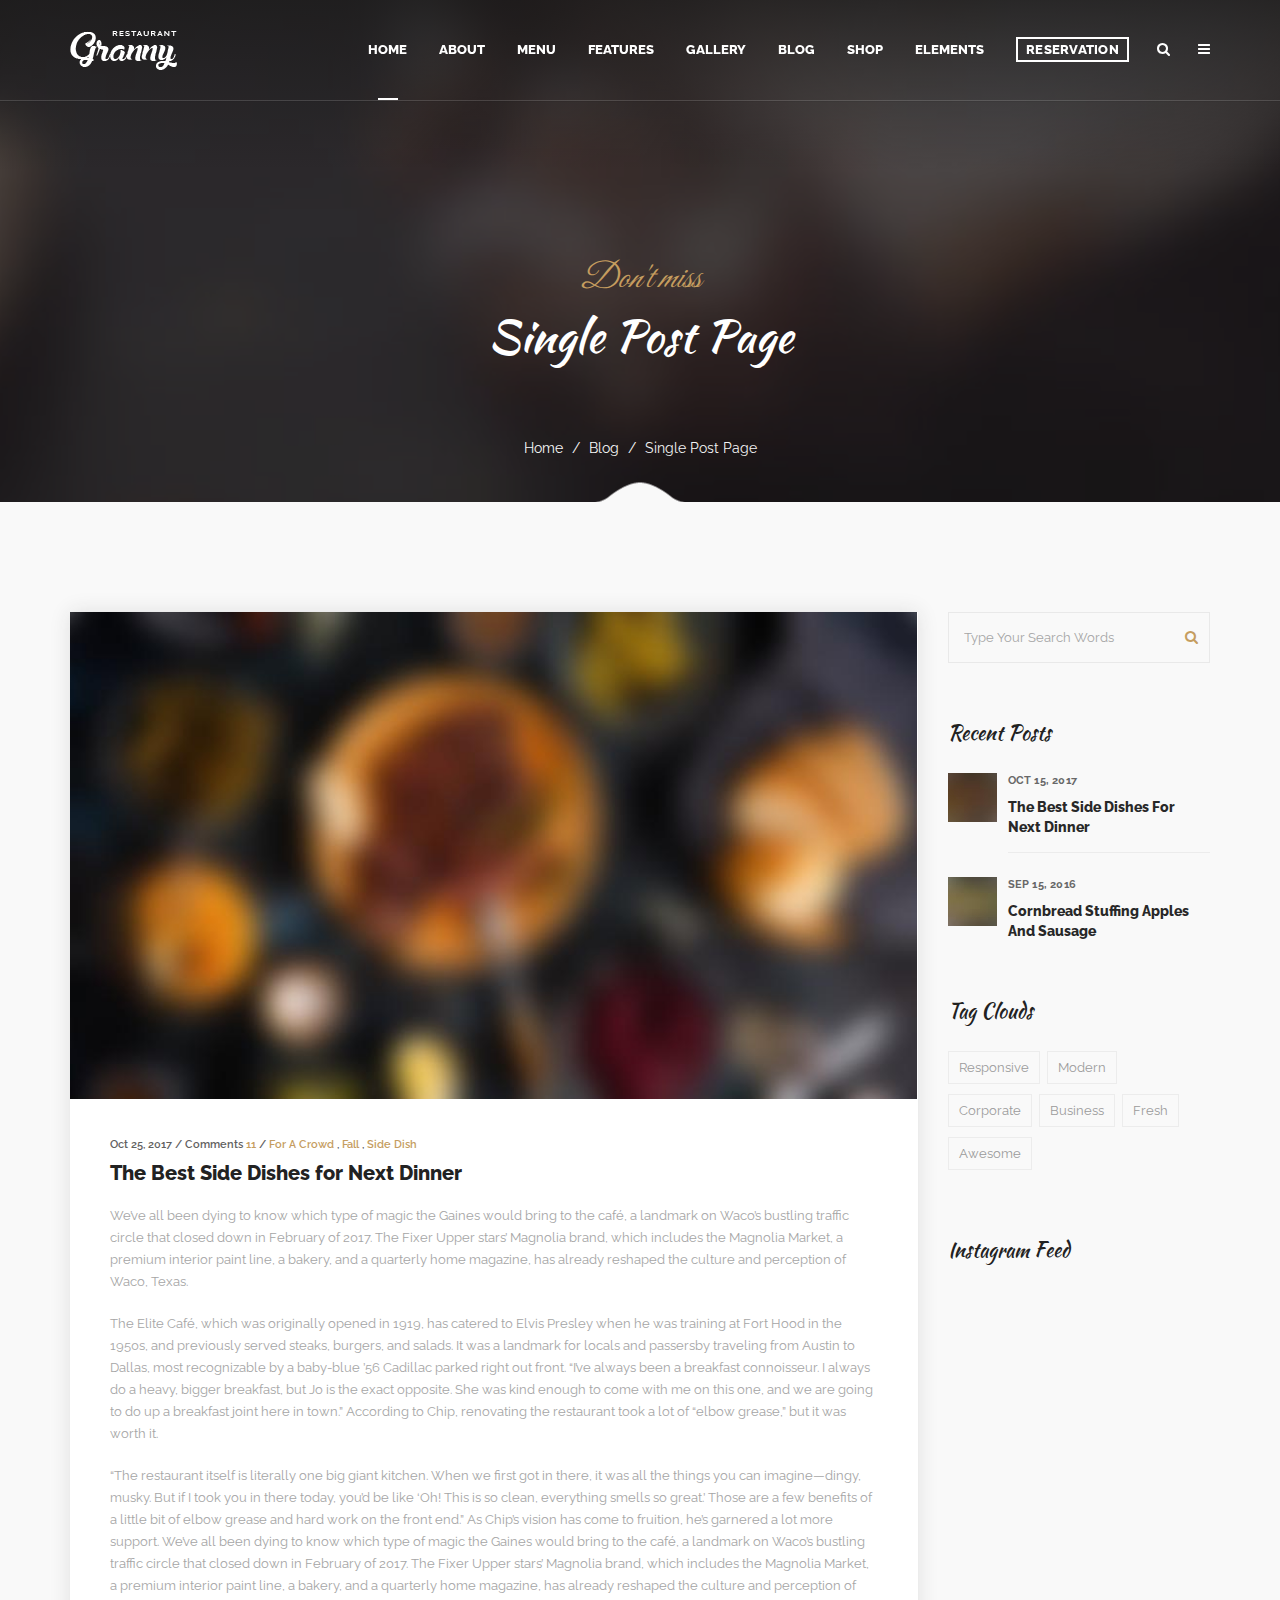
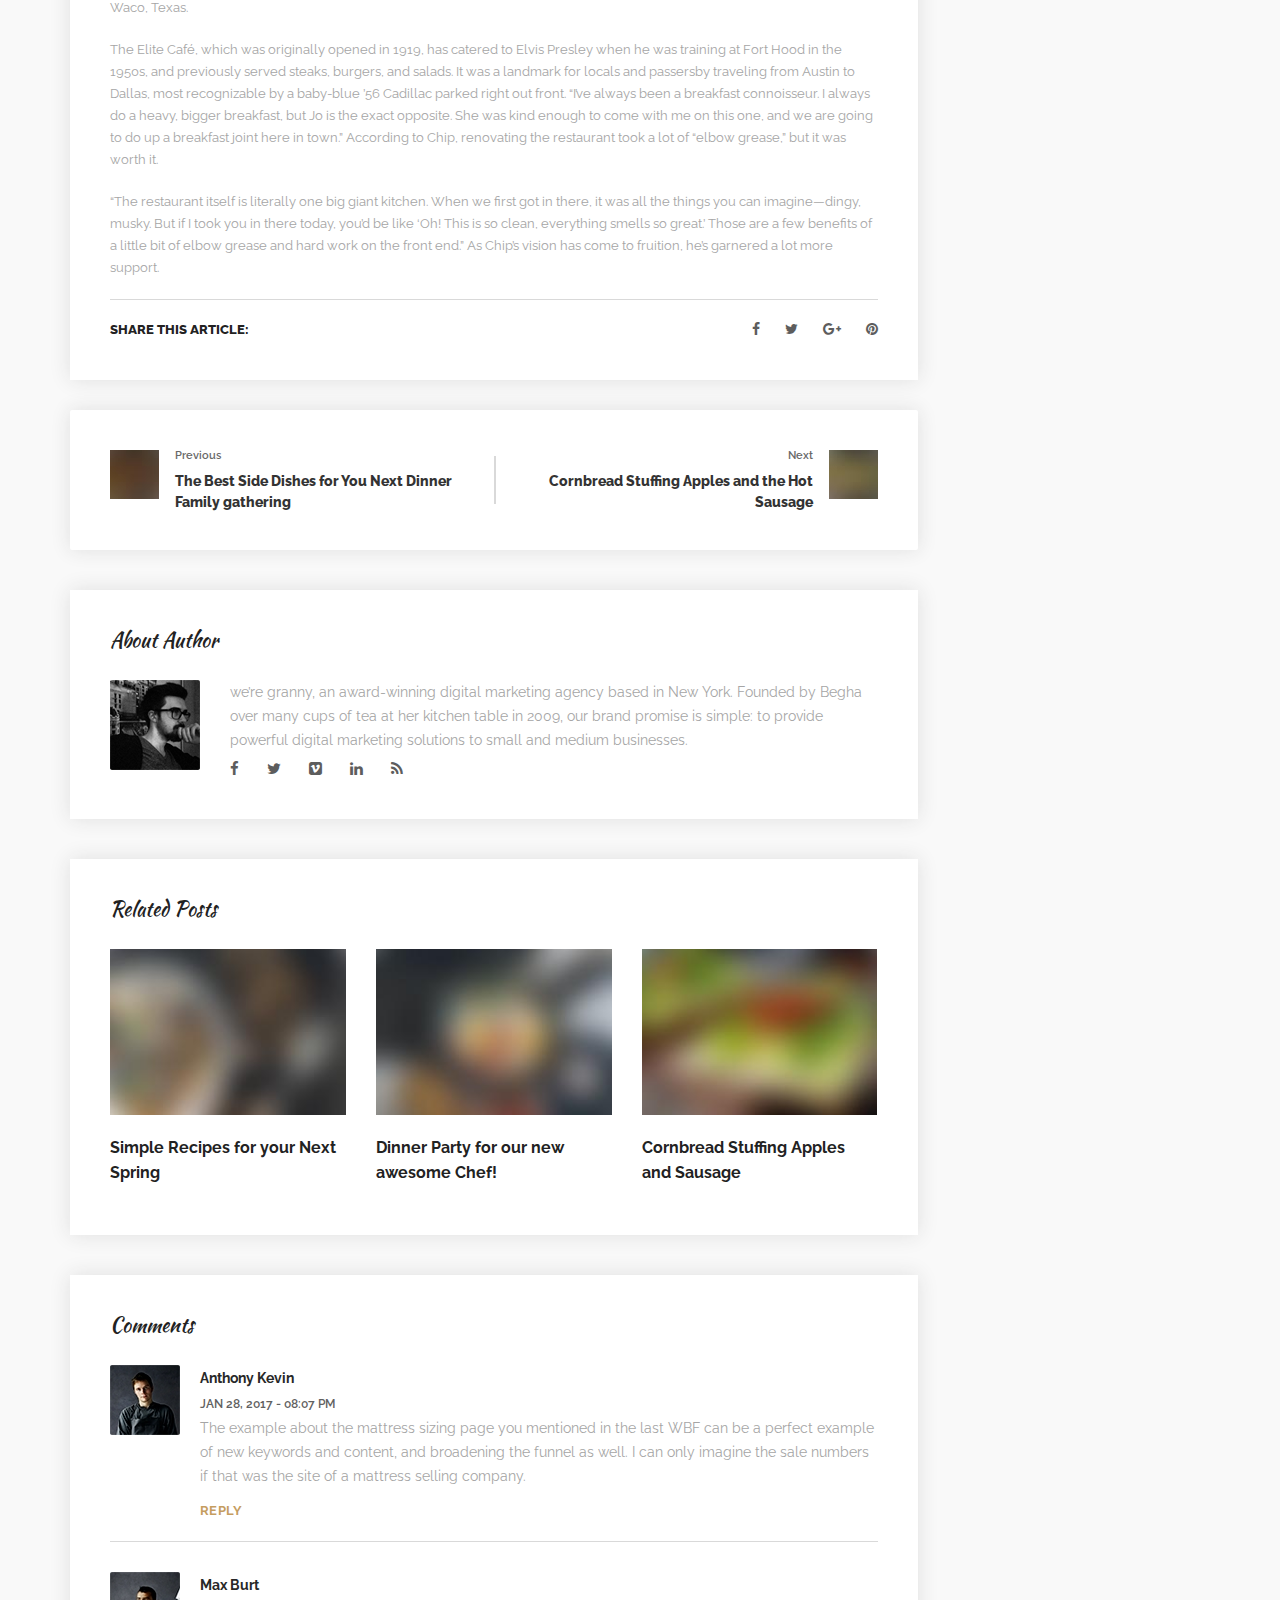
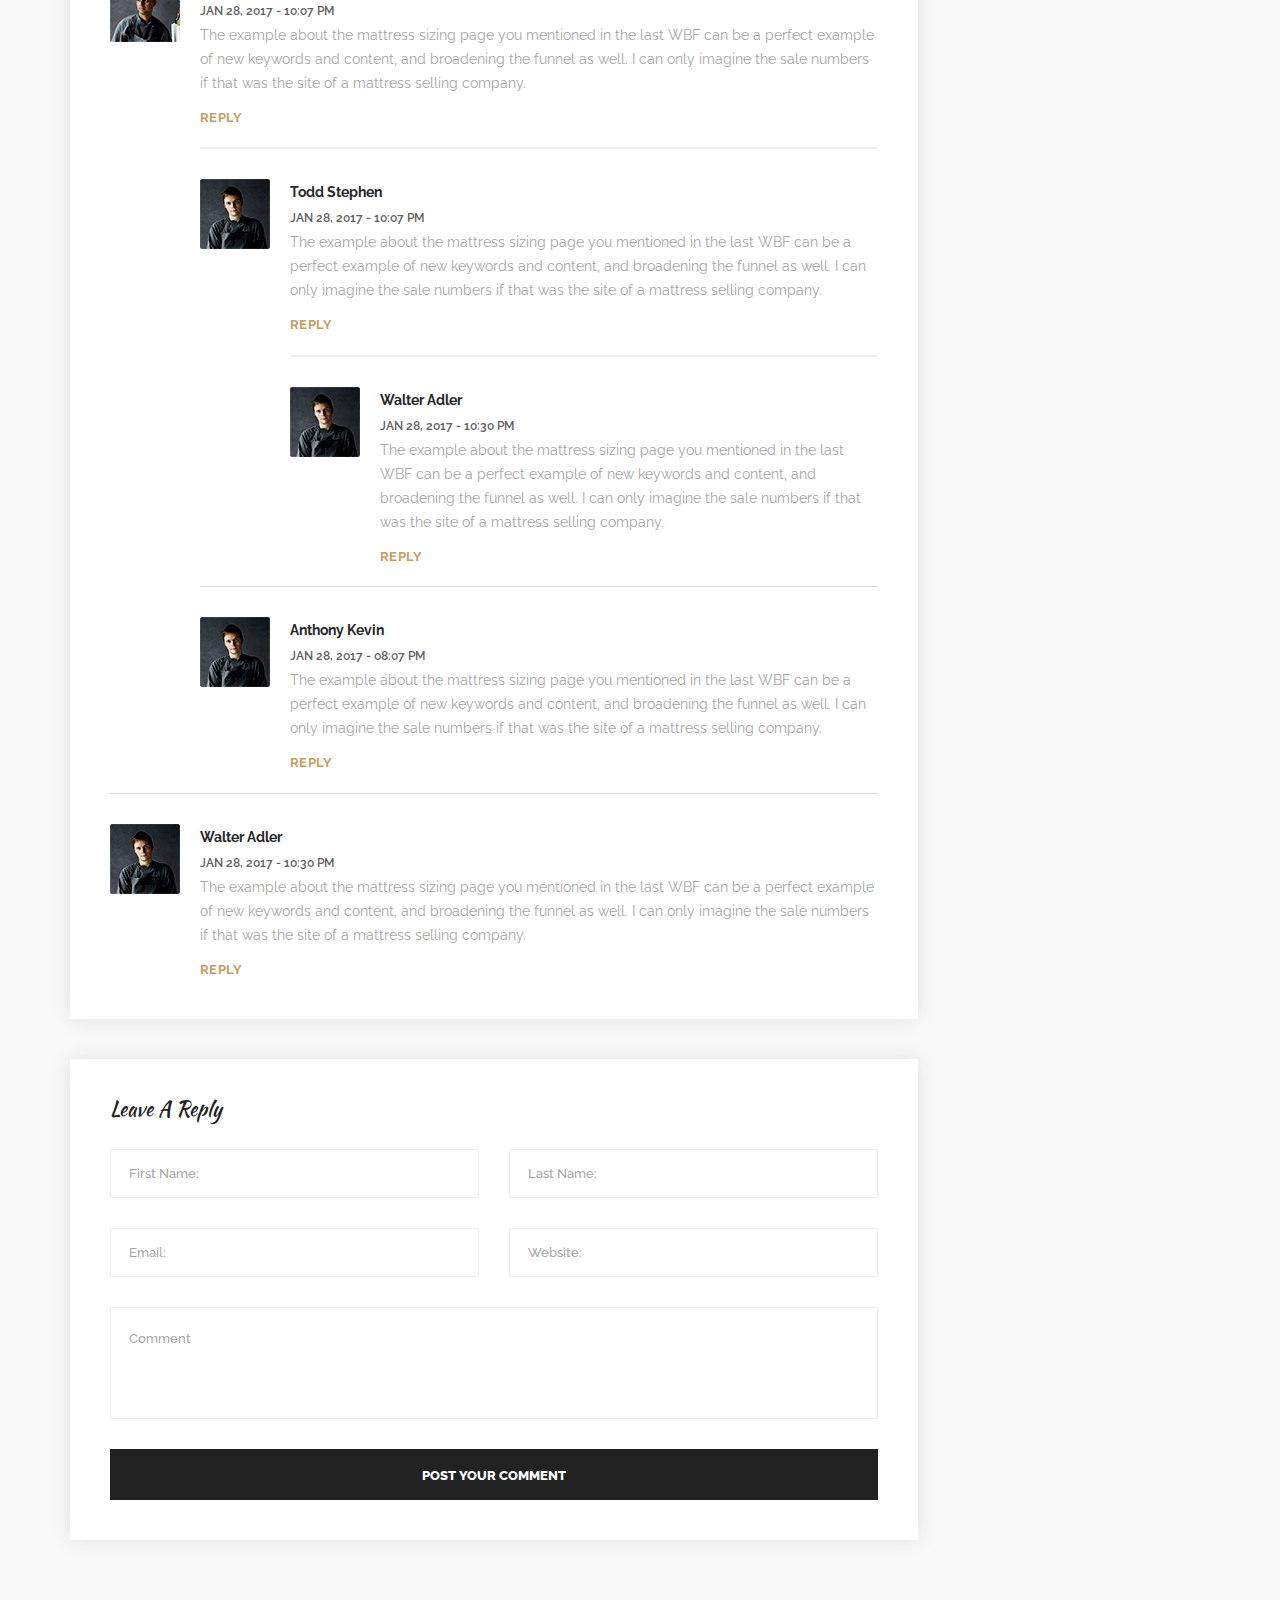
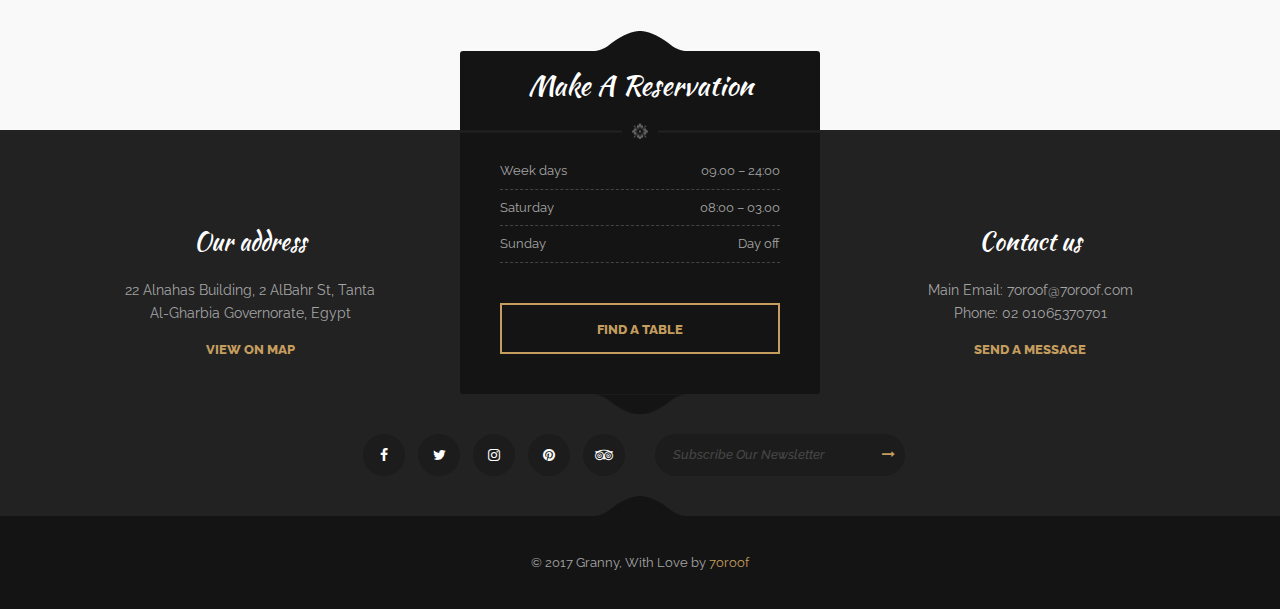
<file: blog-single-sidebar-right.html>
<!DOCTYPE html>
<html dir="ltr" lang="en-US">

<head>
    <!-- Document Meta
    ============================================= -->
    <meta charset="utf-8">
    <meta http-equiv="X-UA-Compatible" content="IE=edge">
    <!--IE Compatibility Meta-->
    <meta name="author" content="zytheme" />
    <meta name="viewport" content="width=device-width, initial-scale=1, maximum-scale=1">
    <meta name="description" content="Elegant Restaurant & Cafe Html5 Template">
    <link href="assets/images/favicon/favicon.png" rel="icon">

    <!-- Fonts
    ============================================= -->
    <link href="http://fonts.googleapis.com/css?family=Great+Vibes%7CKaushan+Script%7CRaleway:100,100i,200,200i,300,300i,400,400i,500,500i,600,600i,700,700i,800,800i,900,900i" rel="stylesheet" type="text/css">

    <!-- Stylesheets
    ============================================= -->
    <link href="assets/css/external.css" rel="stylesheet">
    <link href="assets/css/bootstrap.min.css" rel="stylesheet">
    <link href="assets/css/style.css" rel="stylesheet">
    <!-- HTML5 shim, for IE6-8 support of HTML5 elements. All other JS at the end of file. -->
    <!--[if lt IE 9]>
      <script src="assets/js/html5shiv.js"></script>
      <script src="assets/js/respond.min.js"></script>
    <![endif]-->

    <!-- Document Title
    ============================================= -->
    <title>Granny | Elegant Restaurant & Cafe Html5 Template</title>
</head>

<body>
    <div class="preloader">
    <div class="spinner">
        <div class="bounce1"></div>
        <div class="bounce2"></div>
        <div class="bounce3"></div>
    </div>
</div>
    <!-- Document Wrapper
	============================================= -->
    <div id="wrapper" class="wrapper clearfix">
<header id="navbar-spy" class="header header-1 header-transparent header-bordered header-fixed">
    <nav id="primary-menu" class="navbar navbar-fixed-top">
        <div class="container">
            <!-- Brand and toggle get grouped for better mobile display -->
            <div class="navbar-header">
                <button type="button" class="navbar-toggle collapsed" data-toggle="collapse" data-target="#navbar-collapse-1" aria-expanded="false">
				<span class="sr-only">Toggle navigation</span>
				<span class="icon-bar"></span>
				<span class="icon-bar"></span>
				<span class="icon-bar"></span>
				</button>
                <a class="logo" href="index.html">
					<img class="logo-light" src="assets/images/logo/logo-light.png" alt="granny Logo">
					<img class="logo-dark" src="assets/images/logo/logo-dark.png" alt="granny Logo">
				</a>
            </div>

            <div class="module-container pull-right">
                <!-- Module Reservation  -->
<div class="module module-reservation">
    <a class="btn-popup" data-toggle="modal" data-target="#reservationModule"><i class="lnr lnr-users"></i>Reservation</a>
    <div class="modal fade reservation-popup" tabindex="-1" role="dialog" id="reservationModule">
        <div class="modal-dialog modal-lg" role="document">
            <div class="modal-content">
                <div class="modal-body">
                    <button type="button" class="close" data-dismiss="modal" aria-label="Close"><i class="fa fa-times"></i></button>
                    <div class="row reservation">
                        <div class="col-xs-12 col-sm-12 col-md-12">
                            <div class="reservation-form mb-30 bg-white text-center">
                                <form method="post" action="assets/php/reservation.php" class="reservationForm mb-0">
                                    <div class="row">
                                        <div class="col-xs-12 col-sm-12 col-md-4">
                                            <div class="form-select">
                                                <i class="fa fa-angle-down"></i>
                                                <select class="form-control" name="res-pepole" id="resPepole">
											<option value="2">2 People</option>
											<option value="3">3 People</option>
											<option value="4">4 People</option>
											<option value="5">5 People</option>
											<option value="6">6 People</option>
											<option value="8">8 People</option>
											<option value="10">10 People</option>
										</select>
                                            </div>
                                        </div>
                                        <div class="col-xs-12 col-sm-12 col-md-4">
                                            <div class="form-select">
                                                <i class="fa fa-angle-down"></i>
                                                <select class="form-control" name="res-day" id="resDay">
											<option value="March 23">March 23, 2017</option>
											<option value="March 24">March 24, 2017</option>
											<option value="March 25">March 25, 2017</option>
											<option value="March 26">March 26, 2017</option>
											<option value="March 27">March 27, 2017</option>
										</select>
                                            </div>
                                        </div>
                                        <div class="col-xs-12 col-sm-12 col-md-4">
                                            <div class="form-select">
                                                <i class="fa fa-angle-down"></i>
                                                <select class="form-control" name="res-time" id="resTime">
											<option value="8:00">8:00 PM</option>
											<option value="9:00">9:00 PM</option>
											<option value="10:00">10:00 PM</option>
											<option value="11:00">11:00 PM</option>
											<option value="12:00">12:00 AM</option>
										</select>
                                            </div>
                                        </div>
                                        <div class="col-xs-12 col-sm-12 col-md-4">
                                            <input type="text" class="form-control" name="res-name" id="resName" placeholder="Your Name" required>
                                        </div>
                                        <div class="col-xs-12 col-sm-12 col-md-4">
                                            <input type="email" class="form-control" name="res-email" id="resEmail" placeholder="Your Email" required>
                                        </div>
                                        <div class="col-md-4">
                                            <input type="text" class="form-control" name="res-phone" id="resNumber" placeholder="Phone Number" required>
                                        </div>
                                        <div class="col-xs-12 col-sm-12 col-md-12">
                                            <textarea class="form-control" name="res-message" id="resMessage" rows="2" placeholder="Add a special request (optional)"></textarea>
                                        </div>
                                        <div class="col-xs-12 col-sm-12 col-md-12">
                                            <input type="submit" value="Find Table" name="res-submit" class="btn btn--secondary btn--block">
                                        </div>
                                        <div class="col-xs-12 col-sm-12 col-md-12">
												<!--Alert Message-->
                            					<div class="reservation-result"></div>
											</div>
                                    </div>
                                    <!-- .row end -->
                                </form>
                                <!-- form end -->
                            </div>
                            <!-- .contact-form end -->
                        </div>
                        <!-- .col-md-8 end -->
                        <div class="col-xs-12 col-sm-12 col-md-12">
                            <div class="text-uppercase text-center">
                                <strong><span class="text-white">Reservation Powered by</span> <a class="reservation-link" href="#">Opentable</a></strong>
                            </div>
                        </div>
                    </div>
                    <!-- .row end -->
                </div>
            </div>
            <!-- /.modal-content -->
        </div>
        <!-- /.modal-dialog -->
    </div>
    <!-- /.modal -->
</div>
                <!-- Module Search -->
<div class="module module-search">
    <div class="module-icon search-icon">
        <i class="fa fa-search"></i>
    </div>
    <div class="module-content module-fullscreen module--search-box">
        <div class="pos-vertical-center">
            <div class="container">
                <div class="row">
                    <div class="col-xs-12 col-sm-12 col-md-8 col-md-offset-2">
                        <form class="form-search">
                            <input type="text" class="form-control" placeholder="Type Search Words Then Enter">
                            <button class="btn" type="button"><i class="fa fa-search"></i></button>
                        </form>
                        <!-- .form-search end -->
                    </div>
                    <!-- .col-md-8 end -->
                </div>
                <!-- .row end -->
            </div>
            <!-- .container end -->
        </div>
        <a class="module-cancel" href="#">close</a>
    </div>
</div>
<!-- .module-search end -->
                <!-- Module Side NAV -->
                <div class="module module-side-nav">
                    <div class="module-icon side-nav-icon">
                        <i class="fa fa-bars"></i>
                        <span class="title">Side Navigation</span>
                    </div>
                    <div class="module-content module-hamburger">
                        <div class="hamburger-panel module-widgets bg-white">

    <!-- Recent Posts
    ============================================= -->
    <div class="widget widget-recent-posts">
        <div class="widget--title">
            <h5>recent posts</h5>
        </div>
        <div class="widget--content">
            <div class="entry">
                <img src="assets/images/blog/thumb/1.jpg" alt="title" />
                <div class="entry-desc">
                    <div class="entry-meta">
                        <a href="#">Oct 15, 2017</a>
                    </div>
                    <div class="entry-title">
                        <a href="#">The Best Side Dishes for Next Dinner</a>
                    </div>
                </div>
            </div>
            <!-- .recent-entry end -->

            <div class="entry">
                <img src="assets/images/blog/thumb/2.jpg" alt="title" />
                <div class="entry-desc">
                    <div class="entry-meta">
                        <a href="#">sep 15, 2017</a>
                    </div>
                    <div class="entry-title">
                        <a href="#">Cornbread Stuffing Apples and Sausage</a>
                    </div>
                </div>
            </div>
            <!-- .recent-entry end -->

        </div>
    </div>
    <!-- .widget-recent end -->

    <!-- Instagram Feed
    ============================================= -->
    <div class="widget widget-instagram">
        <div class="widget--title">
            <h5>Instagram</h5>
        </div>
        <div class="widget--content">
            <div id="instafeedModule" class="instafeed" data-insta-number="8"></div>
            <div class="clearfix"></div>
        </div>
    </div>
    <!-- .widget-instagram end -->

    <!-- Tag Clouds
    ============================================= -->
    <div class="widget widget-tags">
        <div class="widget--title">
            <h5>tag clouds</h5>
        </div>
        <div class="widget--content">
            <a href="#">responsive</a>
            <a href="#">modern</a>
            <a href="#">corporate</a>
            <a href="#">business</a>
            <a href="#">awesome</a>
            <a href="#">fresh</a>

        </div>
    </div>
    <!-- .widget-tags end -->
    <a class="module-cancel" href="#">close</a>
</div>
                    </div>
                </div>
            </div>
            <!-- .module-container end -->

            <!-- Collect the nav links, forms, and other content for toggling -->
            <div class="collapse navbar-collapse pull-right" id="navbar-collapse-1">
                <ul class="nav navbar-nav nav-pos-right navbar-left">
                    <!-- Home Menu -->
<li class="has-dropdown mega-dropdown active">
    <a href="#" data-toggle="dropdown" class="dropdown-toggle menu-item">home</a>
    <ul class="dropdown-menu mega-dropdown-menu">
        <li>
            <div class="container">
                <div class="row">
                    <!-- Column #1 -->
                    <div class="col-md-3">
                        <ul>
                            <li>
                                <a href="index.html">home main</a>
                            </li>
                            <li>
                                <a href="homepage-2.html">homepage 2</a>
                            </li>
                            <li>
                                <a href="homepage-3.html">homepage 3</a>
                            </li>
                            <li>
                                <a href="homepage-4.html">homepage 4</a>
                            </li>
                        </ul>
                    </div>
                    <!-- .col-md-3 end -->

                    <!-- Column #2 -->
                    <div class="col-md-3">
                        <ul>
                            <li>
                                <a href="homepage-5.html">homepage 5</a>
                            </li>
                            <li>
                                <a href="homepage-6.html">homepage 6</a>
                            </li>
                            <li>
                                <a href="homepage-7.html">homepage 7</a>
                            </li>
                            <li>
                                <a href="homepage-8.html">homepage 8</a>
                            </li>
                        </ul>
                    </div>
                    <!-- .col-md-2 end -->

                    <!-- Column #3 -->
                    <div class="col-md-3">
                        <ul>
                            <li>
                                <a href="homepage-9.html">homepage 9</a>
                            </li>
                            <li>
                                <a href="homepage-10-classic.html">homepage 10 (classic)</a>
                            </li>
                            <li>
                                <a href="homepage-11-bordered.html">homepage 11 (boardered)</a>
                            </li>
                            <li>
                                <a href="homepage-12-boxed.html">homepage 12 (boxed)</a>
                            </li>
                        </ul>
                    </div>
                    <!-- .col-md-3 end -->

                    <!-- Column #4 -->
                    <div class="col-md-3">
                        <ul>
                            <li>
                                <a href="homepage-13-dark.html">homepage 13 (dark)</a>
                            </li>
                            <li>
                                <a href="homepage-14-onepage.html">homepage 14 (onepage)</a>
                            </li>
                            <li>
                                <a href="homepage-15-fullscreen.html">homepage 15 (fullscreen)</a>
                            </li>
                            <li>
                                <a href="homepage-16-shop.html">homepage 16 (shop)</a>
                            </li>
                        </ul>
                    </div>
                    <!-- .col-md-2 end -->
                </div>
                <!-- .row end -->
            </div>
            <!-- container end -->
        </li>
    </ul>
    <!-- .mega-dropdown-menu end -->
</li>
<!-- li end -->

<!-- About Menu -->
<li class="has-dropdown">
    <a href="#" data-toggle="dropdown" class="dropdown-toggle menu-item">About</a>
    <ul class="dropdown-menu">
        <li>
            <a href="page-about.html">our story</a>
        </li>
        <li>
            <a href="page-chefs.html">our chefs</a>
        </li>
        <li>
            <a href="page-contacts.html">contact us</a>
        </li>
        <li>
            <a href="page-faqs.html">FAQs</a>
        </li>
        <li>
            <a href="page-guestbook.html">guestbook</a>
        </li>
        <li>
            <a href="page-reservation.html">online reservation</a>
        </li>

    </ul>
</li>
<!-- li end -->

<!-- Menu Menu -->
<li class="has-dropdown">
    <a href="#" data-toggle="dropdown" class="dropdown-toggle menu-item">Menu</a>
    <ul class="dropdown-menu">
        <li>
            <a href="menu-board.html">menu board</a>
        </li>
        <li>
            <a href="menu-classic.html">menu classic</a>
        </li>
        <li>
            <a href="menu-gallery.html">menu gallery</a>
        </li>
        <li>
            <a href="menu-grid.html">menu grid</a>
        </li>
        <li>
            <a href="menu-mixed-grid.html">menu mixed grid</a>
        </li>
        <li>
            <a href="menu-mixed.html">menu mixed</a>
        </li>
        <li>
            <a href="menu-plates.html">menu plates</a>
        </li>
        <li>
            <a href="menu-split.html">menu split</a>
        </li>
        <li>
            <a href="menu-variations.html">menu variations</a>
        </li>

    </ul>
</li>
<!-- li end -->

<!-- Features Menu-->
<li class="has-dropdown">
    <a href="#" data-toggle="dropdown" class="dropdown-toggle menu-item">features</a>
    <ul class="dropdown-menu">
        <li class="dropdown-submenu">
            <a href="#" data-toggle="dropdown" class="dropdown-toggle">revolution sliders</a>
            <ul class="dropdown-menu">
                <li class="has-dropdown">
                    <a href="#" data-toggle="dropdown" class="dropdown-toggle">Sliders 1</a>
                    <ul class="dropdown-menu">
                        <li>
                            <a href="slider-1.html">slider 1</a>
                        </li>
                        <li>
                            <a href="slider-2.html">slider 2</a>
                        </li>
                        <li>
                            <a href="slider-3.html">slider 3</a>
                        </li>
                        <li>
                            <a href="slider-4.html">slider 4</a>
                        </li>
                        <li>
                            <a href="slider-5.html">slider 5</a>
                        </li>
                        <li>
                            <a href="slider-6.html">slider 6</a>
                        </li>
                    </ul>
                </li>
                <li class="has-dropdown">
                    <a href="#" data-toggle="dropdown" class="dropdown-toggle">Sliders 2</a>
                    <ul class="dropdown-menu">
                        <li>
                            <a href="slider-9.html">slider 7</a>
                        </li>
                        <li>
                            <a href="slider-9.html">slider 8</a>
                        </li>
                        <li>
                            <a href="slider-9.html">slider 9</a>
                        </li>
                        <li>
                            <a href="slider-10.html">slider 10</a>
                        </li>
                        <li>
                            <a href="slider-11.html">slider 11</a>
                        </li>
                        <li>
                            <a href="slider-12.html">slider 12</a>
                        </li>
                    </ul>
                </li>
            </ul>
        </li>
        <li class="dropdown-submenu">
            <a href="#" data-toggle="dropdown" class="dropdown-toggle">Headers</a>
            <ul class="dropdown-menu">
                <li class="has-dropdown">
                    <a href="#" data-toggle="dropdown" class="dropdown-toggle">transparent</a>
                    <ul class="dropdown-menu">
                        <li>
                            <a href="header-1.html">transparent 1</a>
                        </li>
                        <li>
                            <a href="header-2.html">transparent 2</a>
                        </li>
                        <li>
                            <a href="header-3.html">transparent 3</a>
                        </li>
                        <li>
                            <a href="header-5.html">transparent 5</a>
                        </li>
                        <li>
                            <a href="header-6.html">transparent 6</a>
                        </li>
                        <li>
                            <a href="header-10.html">transparent 7</a>
                        </li>
                        <li>
                            <a href="header-11.html">transparent 8</a>
                        </li>
                        <li>
                            <a href="header-12.html">transparent 9</a>
                        </li>
                        <li>
                            <a href="header-13.html">transparent 10</a>
                        </li>
                        <li>
                            <a href="header-20.html">transparent 11</a>
                        </li>
                        <li>
                            <a href="header-22.html">transparent 12</a>
                        </li>
                    </ul>
                </li>
                <li class="has-dropdown">
                    <a href="#" data-toggle="dropdown" class="dropdown-toggle">white</a>
                    <ul class="dropdown-menu">
                        <li>
                            <a href="header-9.html">white 1</a>
                        </li>
                        <li>
                            <a href="header-15.html">white 3</a>
                        </li>
                        <li>
                            <a href="header-16.html">white 4</a>
                        </li>
                        <li>
                            <a href="header-17.html">white 5</a>
                        </li>
                        <li>
                            <a href="header-19.html">white 6</a>
                        </li>
                        <li>
                            <a href="header-23.html">white 7</a>
                        </li>
                    </ul>
                </li>
                <li class="has-dropdown">
                    <a href="#" data-toggle="dropdown" class="dropdown-toggle">centered</a>
                    <ul class="dropdown-menu">
                        <li>
                            <a href="header-7.html">centered 1</a>
                        </li>
                        <li>
                            <a href="header-9.html">centered 2</a>
                        </li>
                        <li>
                            <a href="header-11.html">centered 3</a>
                        </li>
                        <li>
                            <a href="header-13.html">centered 4</a>
                        </li>
                        <li>
                            <a href="header-17.html">centered 5</a>
                        </li>
                        <li>
                            <a href="header-18.html">centered 6</a>
                        </li>
                        <li>
                            <a href="header-19.html">centered 7</a>
                        </li>
                    </ul>
                </li>
                <li class="has-dropdown">
                    <a href="#" data-toggle="dropdown" class="dropdown-toggle">fullscreen</a>
                    <ul class="dropdown-menu">
                        <li>
                            <a href="header-8.html">fullscreen 1</a>
                        </li>
                        <li>
                            <a href="header-22.html">fullscreen 2</a>
                        </li>
                    </ul>
                </li>
                <li class="has-dropdown">
                    <a href="#" data-toggle="dropdown" class="dropdown-toggle">with topbar</a>
                    <ul class="dropdown-menu">
                        <li>
                            <a href="header-7.html">topbar 1</a>
                        </li>
                        <li>
                            <a href="header-11.html">topbar 2</a>
                        </li>
                        <li>
                            <a href="header-14.html">topbar 3</a>
                        </li>
                        <li>
                            <a href="header-18.html">topbar 4</a>
                        </li>
                    </ul>
                </li>
                <li class="has-dropdown">
                    <a href="#" data-toggle="dropdown" class="dropdown-toggle">fixed top</a>
                    <ul class="dropdown-menu">
                        <li>
                            <a href="header-1.html">fixed 1</a>
                        </li>
                        <li>
                            <a href="header-2.html">fixed 2</a>
                        </li>
                        <li>
                            <a href="header-15.html">fixed 3</a>
                        </li>
                    </ul>
                </li>
                <li class="has-dropdown">
                    <a href="#" data-toggle="dropdown" class="dropdown-toggle">bordered</a>
                    <ul class="dropdown-menu">
                        <li>
                            <a href="header-1.html">bordered 1</a>
                        </li>
                        <li>
                            <a href="header-2.html">bordered 2</a>
                        </li>
                        <li>
                            <a href="header-3.html">bordered 3</a>
                        </li>
                        <li>
                            <a href="header-5.html">bordered 5</a>
                        </li>
                        <li>
                            <a href="header-6.html">bordered 6</a>
                        </li>
                        <li>
                            <a href="header-8.html">bordered 8</a>
                        </li>
                    </ul>
                </li>
                <li><a href="header-23.html">dark header</a></li>
                <li><a href="header-21.html">left menu</a></li>
            </ul>
        </li>
        <li class="dropdown-submenu">
            <a href="#" data-toggle="dropdown" class="dropdown-toggle">Footers</a>
            <ul class="dropdown-menu">
                <li>
                    <a href="footer-1.html#footer">Footer 1</a>
                </li>
                <li>
                    <a href="footer-2.html#footer">Footer 2</a>
                </li>
                <li>
                    <a href="footer-3.html#footer">Footer 3</a>
                </li>
                <li>
                    <a href="footer-4.html#footer">Footer 4</a>
                </li>
                <li>
                    <a href="footer-5.html#footer">Footer 5</a>
                </li>
                <li>
                    <a href="footer-6.html#footer">Footer 6</a>
                </li>
                <li>
                    <a href="footer-7.html#footer">Footer 7</a>
                </li>
                <li>
                    <a href="footer-8.html#footer">Footer 8</a>
                </li>
                <li>
                    <a href="footer-10.html#footer">Footer 10</a>
                </li>
                <li>
                    <a href="footer-11.html#footer">Footer 11</a>
                </li>
                <li>
                    <a href="footer-12.html#footer">Footer 12</a>
                </li>
                <li>
                    <a href="footer-13.html#footer">Footer 13</a>
                </li>
            </ul>
        </li>
        <li class="dropdown-submenu">
            <a href="#" data-toggle="dropdown" class="dropdown-toggle">page titels</a>
            <ul class="dropdown-menu">
                <li>
                    <a href="page-title-1.html">page title 1</a>
                </li>
                <li>
                    <a href="page-title-2.html">page title 2</a>
                </li>
                <li>
                    <a href="page-title-3.html">page title 3</a>
                </li>
                <li>
                    <a href="page-title-4.html">page title 4</a>
                </li>
                <li>
                    <a href="page-title-5.html">page title 5</a>
                </li>
                <li>
                    <a href="page-title-6.html">page title 6</a>
                </li>
                <li>
                    <a href="page-title-7.html">page title 7</a>
                </li>
                <li>
                    <a href="page-title-8.html">page title 8</a>
                </li>
                <li>
                    <a href="page-title-9.html">page title 9</a>
                </li>
                <li>
                    <a href="page-title-10.html">page title 10</a>
                </li>
                <li>
                    <a href="page-title-11.html">page title 11</a>
                </li>
                <li>
                    <a href="page-title-12.html">page title 12</a>
                </li>
            </ul>
        </li>
        <li class="dropdown-submenu">
            <a href="#" data-toggle="dropdown" class="dropdown-toggle">widgets</a>
            <ul class="mega-menu">
                <li>
                    <ul>
                        <li>
                            <a href="elements-widgets.html">flickr stream</a>
                        </li>
                        <li>
                            <a href="elements-widgets.html">search</a>
                        </li>
                        <li>
                            <a href="elements-widgets.html">last tweets</a>
                        </li>
                        <li>
                            <a href="elements-widgets.html">Filter</a>
                        </li>
                        <li>
                            <a href="elements-widgets.html">recent posts</a>
                        </li>
                    </ul>
                </li>
                <li>
                    <ul>
                        <li>
                            <a href="elements-widgets.html">Advertisement</a>
                        </li>
                        <li>
                            <a href="elements-widgets.html">Recent Items</a>
                        </li>
                        <li>
                            <a href="elements-widgets.html">tag clouds</a>
                        </li>
                        <li>
                            <a href="elements-widgets.html">categories</a>
                        </li>
                    </ul>
                </li>
            </ul>
        </li>
        <li class="dropdown-submenu">
            <a href="#" data-toggle="dropdown" class="dropdown-toggle">untility pages</a>
            <ul class="dropdown-menu">
                <li>
                    <a href="page-404.html">page 404</a>
                </li>
                <li>
                    <a href="page-soon.html">coming soon</a>
                </li>
                <li>
                    <a href="page-maintenance.html">maintenance</a>
                </li>
            </ul>
        </li>
        <li class="dropdown-submenu">
            <a href="#" data-toggle="dropdown" class="dropdown-toggle">page tempalates</a>
            <ul class="dropdown-menu">
                <li>
                    <a href="page-layout-fullwidth.html">fullwidth</a>
                </li>
                <li>
                    <a href="page-layout-fullwidth-wide.html">fullwidth wide</a>
                </li>
                <li>
                    <a href="page-layout-sidebar-right.html">right sidebar</a>
                </li>
                <li>
                    <a href="page-layout-sidebar-left.html">left sidebar</a>
                </li>

                <li>
                    <a href="page-layout-blank.html">blank page</a>
                </li>
            </ul>
        </li>
        <li>
            <a href="landing.html">landing page</a>
        </li>
    </ul>
</li>
<!-- li end -->

<li>
    <a class="menu-item" href="page-gallery.html">gallery</a>
</li>
<!-- li end -->

<!-- Blog Menu-->
<li class="has-dropdown">
    <a href="#" data-toggle="dropdown" class="dropdown-toggle menu-item">Blog</a>
    <ul class="dropdown-menu">
        <li>
            <a href="blog-carousel.html">blog carousel</a>
        </li>
        <li class="dropdown-submenu">
            <a href="#" data-toggle="dropdown" class="dropdown-toggle">blog grid</a>
            <ul class="dropdown-menu">
                <li>
                    <a href="blog-grid-3cols.html">3 columns</a>
                </li>
                <li>
                    <a href="blog-grid-3cols-sidebar.html">3 columns sidebar</a>
                </li>
                <li>
                    <a href="blog-grid-4cols.html">4 columns</a>
                </li>
            </ul>
        </li>
        <li class="dropdown-submenu">
            <a href="#" data-toggle="dropdown" class="dropdown-toggle">blog standard</a>
            <ul class="dropdown-menu">
                <li>
                    <a href="blog-standard-sidebar-right.html">right sidebar</a>
                </li>
                <li>
                    <a href="blog-standard-sidebar-left.html">left sidebar</a>
                </li>
                <li>
                    <a href="blog-standard-centered.html">centered</a>
                </li>
            </ul>
        </li>
        <li class="dropdown-submenu">
            <a href="#" data-toggle="dropdown" class="dropdown-toggle">blog single</a>
            <ul class="dropdown-menu">
                <li>
                    <a href="blog-single-sidebar-right.html">right sidebar</a>
                </li>
                <li>
                    <a href="blog-single-sidebar-left.html">left sidebar</a>
                </li>
                <li>
                    <a href="blog-single-centered.html">centered</a>
                </li>
            </ul>
        </li>
    </ul>
</li>
<!-- li end -->

<!-- shop Menu -->
<li class="has-dropdown">
    <a href="#" data-toggle="dropdown" class="dropdown-toggle menu-item">shop</a>
    <ul class="dropdown-menu">
        <li>
            <a href="shop-4cols.html">shop 4 columns</a>
        </li>
        <li>
            <a href="shop-products.html">shop products</a>
        </li>
        <li>
            <a href="shop-single.html">shop single</a>
        </li>
        <li>
            <a href="shop-cart.html">shop cart</a>
        </li>
    </ul>
</li>
<!-- li end -->

<!-- Elements Menu -->
<li class="has-dropdown mega-dropdown">
    <a href="#" data-toggle="dropdown" class="dropdown-toggle menu-item">elements</a>
    <ul class="dropdown-menu mega-dropdown-menu">
        <li>
            <div class="container">
                <div class="row">
                    <!-- Column #1 -->
                    <div class="col-md-3">
                        <a href="#">interactive elements</a>
                        <ul>
                            <li>
                                <a href="elements-testimonials.html"><i class="fa fa-quote-right"></i>testimonials</a>
                            </li>
                            <li>
                                <a href="elements-interactive-banners.html"><i class="fa fa-clone"></i>interactive banners</a>
                            </li>
                            <li>
                                <a href="blog-carousel.html"><i class="fa fa-laptop"></i>post carousel</a>
                            </li>
                            <li>
                                <a href="elements-dividers.html"><i class="fa fa-dot-circle-o"></i>section divider</a>
                            </li>
                            <li>
                                <a href="elements-reservation.html"><i class="fa fa-calendar-check-o"></i>reservation</a>
                            </li>
                            <li>
                                <a href="elements-daily-specials.html"><i class="fa fa-newspaper-o"></i>Daily Specials</a>
                            </li>

                        </ul>
                    </div>
                    <!-- .col-md-3 end -->

                    <!-- Column #2 -->
                    <div class="col-md-3">
                        <a href="#">standard elements</a>
                        <ul>
                            <li>
                                <a href="elements-accordion.html"><i class="fa fa-server"></i>accordion</a>
                            </li>
                            <li>
                                <a href="elements-buttons.html"><i class="fa fa-suitcase"></i>buttons</a>
                            </li>
                            <li>
                                <a href="elements-cta.html"><i class="fa fa-child"></i>call to action</a>
                            </li>

                            <li>
                                <a href="elements-team.html"><i class="fa fa-group"></i>team variations</a>
                            </li>

                            <li>
                                <a href="elements-clients.html"><i class="fa fa-user"></i>clients</a>
                            </li>
                            <li>
                                <a href="elements-clients-carousel.html"><i class="fa fa-picture-o"></i>clients carousel</a>
                            </li>

                        </ul>
                    </div>
                    <!-- .col-md-3 end -->

                    <!-- Column #3 -->
                    <div class="col-md-3">
                        <a href="#">infographics elements</a>
                        <ul>
                            <li>
                                <a href="elements-counters.html"><i class="fa fa-dashboard"></i>counters</a>
                            </li>
                            <li>
                                <a href="elements-pricing.html"><i class="fa fa-exchange"></i>pricing tables</a>
                            </li>
                            <li>
                                <a href="elements-list.html"><i class="fa fa-list"></i>list</a>
                            </li>
                            <li>
                                <a href="elements-progress-bars.html"><i class="fa fa-hourglass-half"></i>progress bars</a>
                            </li>
                            <li>
                                <a href="elements-tabs.html"><i class="fa fa-ellipsis-h"></i>tabs</a>
                            </li>
                            <li>
                                <a href="elements-contact-form.html"><i class="fa fa-check-square-o"></i>contact form</a>
                            </li>
                        </ul>
                    </div>
                    <!-- .col-md-3 end -->

                    <!-- Column #4 -->
                    <div class="col-md-3">
                        <a href="#">typography</a>
                        <ul>
                            <li>
                                <a href="elements-heading.html"><i class="fa fa-sort-alpha-asc"></i>heading</a>
                            </li>
                            <li>
                                <a href="elements-columns-grids.html"><i class="fa fa-th"></i>columns grids</a>
                            </li>
                            <li>
                                <a href="elements-icon-text.html"><i class="fa fa-sliders"></i>icon text</a>
                            </li>
                            <li>
                                <a href="elements-typography.html"><i class="fa fa-text-height"></i>typography</a>
                            </li>
                            <li>
                                <a href="elements-blockquotes.html"><i class="fa fa-quote-left"></i>blockquotes</a>
                            </li>
                            <li>
                                <a href="elements-video-buttons.html"><i class="fa fa-toggle-right"></i>video buttons</a>
                            </li>
                        </ul>
                    </div>
                    <!-- .col-md-3 end -->
                </div>
                <!-- .row end -->
            </div>
            <!-- container end -->
        </li>
    </ul>
    <!-- .mega-dropdown-menu end -->
</li>
                </ul>
            </div>
            <!-- /.navbar-collapse -->
        </div>
        <!-- /.container-fluid -->
    </nav>

</header>

<!-- Page Title #4
============================================= -->
<section id="page-title" class="page-title bg-overlay bg-parallax bg-overlay-gradient">
    <div class="bg-section">
        <img src="assets/images/page-title/7.jpg" alt="Background" />
    </div>
    <div class="container">
        <div class="row">
            <div class="col-xs-12 col-sm-12 col-md-12">
                <div class="title title-4 text-center">
                    <div class="title--content">
                        <div class="title--subtitle">Don't miss</div>
                        <div class="title--heading">
                            <h1>Single Post Page</h1>
                        </div>
                    </div>
                    <div class="clearfix"></div>
                    <ol class="breadcrumb">
                        <li><a href="index.html">Home</a>
                        </li>
                        <li><a href="index.html">blog</a>
                        </li>
                        <li class="active">Single Post Page</li>
                    </ol>
                    <div class="divider--shape-1down divider--shape-gray"></div>
                </div>
                <!-- .title end -->
            </div>
            <!-- .col-md-12 end -->
        </div>
        <!-- .row end -->
    </div>
    <!-- .container end -->
</section>
<!-- #page-title end -->

<!-- Blog Single Right Sidebar
============================================= -->
<section id="blog" class="blog blog-single bg-gray pb-90">
    <div class="container">
        <div class="row">
            <div class="col-xs-12 col-sm-12 col-md-9">
                <!-- Blog Entry -->
                <div class="blog-entry">
                    <div class="entry--img">
                        <a href="#">
							<img src="assets/images/blog/standard/1.jpg" alt="entry image"/>
						</a>
                    </div>
                    <div class="entry--content">
                        <div class="entry--meta">
                            <span>Oct 25, 2017</span> / <span>comments <a href="#">11</a></span> /
                            <span><a href="#">For A Crowd</a> , <a href="#">Fall</a> , <a href="#">Side Dish</a></span>
                        </div>
                        <div class="entry--title">
                            <h4><a href="#">The Best Side Dishes for Next Dinner</a></h4>
                        </div>
                        <div class="entry--bio">
                            <p>
                                We’ve all been dying to know which type of magic the Gaines would bring to the café, a landmark on Waco’s bustling traffic circle that closed down in February of 2017. The Fixer Upper stars’ Magnolia brand, which includes the Magnolia Market, a premium interior paint line, a bakery, and a quarterly home magazine, has already reshaped the culture and perception of Waco, Texas.
                            </p>
                            <p>
                                The Elite Café, which was originally opened in 1919, has catered to Elvis Presley when he was training at Fort Hood in the 1950s, and previously served steaks, burgers, and salads. It was a landmark for locals and passersby traveling from Austin to Dallas, most recognizable by a baby-blue ’56 Cadillac parked right out front. “I’ve always been a breakfast connoisseur. I always do a heavy, bigger breakfast, but Jo is the exact opposite. She was kind enough to come with me on this one, and we are going to do up a breakfast joint here in town.” According to Chip, renovating the restaurant took a lot of “elbow grease,” but it was worth it.
                            </p>
                            <p>
                                “The restaurant itself is literally one big giant kitchen. When we first got in there, it was all the things you can imagine—dingy, musky. But if I took you in there today, you’d be like ‘Oh! This is so clean, everything smells so great.’ Those are a few benefits of a little bit of elbow grease and hard work on the front end.” As Chip’s vision has come to fruition, he’s garnered a lot more support. We’ve all been dying to know which type of magic the Gaines would bring to the café, a landmark on Waco’s bustling traffic circle that closed down in February of 2017. The Fixer Upper stars’ Magnolia brand, which includes the Magnolia Market, a premium interior paint line, a bakery, and a quarterly home magazine, has already reshaped the culture and perception of Waco, Texas.
                            </p>
                            <p>
                                The Elite Café, which was originally opened in 1919, has catered to Elvis Presley when he was training at Fort Hood in the 1950s, and previously served steaks, burgers, and salads. It was a landmark for locals and passersby traveling from Austin to Dallas, most recognizable by a baby-blue ’56 Cadillac parked right out front. “I’ve always been a breakfast connoisseur. I always do a heavy, bigger breakfast, but Jo is the exact opposite. She was kind enough to come with me on this one, and we are going to do up a breakfast joint here in town.” According to Chip, renovating the restaurant took a lot of “elbow grease,” but it was worth it.
                            </p>
                            <p>
                                “The restaurant itself is literally one big giant kitchen. When we first got in there, it was all the things you can imagine—dingy, musky. But if I took you in there today, you’d be like ‘Oh! This is so clean, everything smells so great.’ Those are a few benefits of a little bit of elbow grease and hard work on the front end.” As Chip’s vision has come to fruition, he’s garnered a lot more support.
                            </p>

                        </div>
                        <div class="entry--share">
                            <div class="pull-left">
                                <span class="share--title">share this article: </span>
                            </div>
                            <div class="text-right">
                                <a href="#"><i class="fa fa-facebook"></i></a>
                                <a href="#"><i class="fa fa-twitter"></i></a>
                                <a href="#"><i class="fa fa-google-plus"></i></a>
                                <a href="#"><i class="fa fa-pinterest"></i></a>
                            </div>
                        </div>
                        <!-- .entry-share end -->
                    </div>
                </div>
                <!-- .blog-entry end -->

                <div class="entry-prev-next clearfix">
                    <div class="entry-prev">
                        <div class="entry-prev-content">
                            <img src="assets/images/blog/thumb/1.jpg" alt="title" />
                            <div class="entry-desc">
                                <p>previous</p>
                                <a href="#">The Best Side Dishes for You Next Dinner Family gathering</a>
                            </div>
                        </div>
                    </div>
                    <div class="entry-next">
                        <div class="entry-next-content">
                            <img src="assets/images/blog/thumb/2.jpg" alt="title" />
                            <div class="entry-desc">
                                <p>next</p>
                                <a href="#">Cornbread Stuffing Apples and the Hot Sausage</a>
                            </div>
                        </div>
                    </div>
                </div>
                <!-- .entry-prev-next end -->

                <div class="entry-widget entry-bio clearfix">
                    <div class="entry-widget-title">
                        <h4>about author</h4>
                    </div>
                    <div class="entry-widget-content">
                        <img src="assets/images/team/thumb/1.jpg" alt="author" />
                        <div class="entry-bio-desc">
                            <p>we’re granny, an award-winning digital marketing agency based in New York. Founded by Begha over many cups of tea at her kitchen table in 2009, our brand promise is simple: to provide powerful digital marketing solutions to small and medium businesses.</p>
                            <a href="#"><i class="fa fa-facebook"></i></a>
                            <a href="#"><i class="fa fa-twitter"></i></a>
                            <a href="#"><i class="fa fa-vimeo-square"></i></a>
                            <a href="#"><i class="fa fa-linkedin"></i></a>
                            <a href="#"><i class="fa fa-rss"></i></a>
                        </div>
                    </div>
                </div>
                <!-- .entry-bio end -->

                <div class="entry-widget entry-related clearfix">
                    <div class="entry-widget-title">
                        <h4>related posts</h4>
                    </div>
                    <div class="entry-widget-content">
                        <div class="row">
                            <!-- Related Post #1 -->
                            <div class="col-xs-12 col-sm-4 col-md-4 entry">
                                <div class="entry--img">
                                    <a href="#">
										<img src="assets/images/blog/small/1.jpg" alt="title"/>
									</a>
                                </div>
                                <div class="entry--title">
                                    <h5><a href="#">Simple Recipes for your Next Spring</a></h5>
                                </div>
                            </div>

                            <!-- Related Post #2 -->
                            <div class="col-xs-12 col-sm-4 col-md-4 entry">
                                <div class="entry--img">
                                    <a href="#">
										<img src="assets/images/blog/small/2.jpg" alt="title"/>
									</a>
                                </div>
                                <div class="entry--title">
                                    <h5><a href="#">Dinner Party for our new awesome Chef!</a></h5>
                                </div>
                            </div>
                            <!-- Related Post #3 -->
                            <div class="col-xs-12 col-sm-4 col-md-4 entry">
                                <div class="entry--img">
                                    <a href="#">
										<img src="assets/images/blog/small/3.jpg" alt="title"/>
									</a>
                                </div>
                                <div class="entry--title">
                                    <h5><a href="#">Cornbread Stuffing Apples and Sausage</a></h5>
                                </div>
                            </div>

                        </div>
                        <!-- .row end -->
                    </div>
                </div>
                <!-- .entry-related end -->
                <div class="entry-widget entry-comments clearfix">
                    <div class="entry-widget-title">
                        <h4>comments</h4>
                    </div>
                    <div class="entry-widget-content">
                        <ul class="comments-list">
                            <li class="comment-body">
                                <div class="avatar">
                                    <img src="assets/images/team/thumb/2.jpg" alt="avatar" />
                                </div>
                                <div class="comment">
                                    <h6>Anthony Kevin</h6>
                                    <div class="date">Jan 28, 2017 - 08:07 pm</div>
                                    <p>The example about the mattress sizing page you mentioned in the last WBF can be a perfect example of new keywords and content, and broadening the funnel as well. I can only imagine the sale numbers if that was the site of a mattress selling company.</p>
                                    <a class="reply" href="#">reply</a>
                                </div>
                            </li>
                            <!-- comment end -->

                            <li class="comment-body">
                                <div class="avatar">
                                    <img src="assets/images/team/thumb/3.jpg" alt="avatar" />
                                </div>
                                <div class="comment">
                                    <h6>Max Burt
                                    </h6>
                                    <div class="date">Jan 28, 2017 - 10:07 pm</div>
                                    <p>The example about the mattress sizing page you mentioned in the last WBF can be a perfect example of new keywords and content, and broadening the funnel as well. I can only imagine the sale numbers if that was the site of a mattress selling company.</p>
                                    <a class="reply" href="#">reply</a>
                                </div>

                                <ul class="comment-children">
                                    <li class="comment-body">
                                        <div class="avatar">
                                            <img src="assets/images/team/thumb/2.jpg" alt="avatar" />
                                        </div>
                                        <div class="comment">
                                            <h6>Todd Stephen</h6>
                                            <div class="date">Jan 28, 2017 - 10:07 pm</div>
                                            <p>The example about the mattress sizing page you mentioned in the last WBF can be a perfect example of new keywords and content, and broadening the funnel as well. I can only imagine the sale numbers if that was the site of a mattress selling company.</p>
                                            <a class="reply" href="#">reply</a>
                                        </div>
                                        <ul class="comment-children">
                                            <li class="comment-body">
                                                <div class="avatar">
                                                    <img src="assets/images/team/thumb/2.jpg" alt="avatar" />
                                                </div>
                                                <div class="comment">
                                                    <h6>Walter Adler</h6>
                                                    <div class="date">Jan 28, 2017 - 10:30 pm</div>
                                                    <p>The example about the mattress sizing page you mentioned in the last WBF can be a perfect example of new keywords and content, and broadening the funnel as well. I can only imagine the sale numbers if that was the site of a mattress selling company.</p>
                                                    <a class="reply" href="#">reply</a>
                                                </div>
                                            </li>
                                            <!-- comment end -->
                                        </ul>
                                    </li>
                                    <!-- comment end -->

                                    <li class="comment-body">
                                        <div class="avatar">
                                            <img src="assets/images/team/thumb/2.jpg" alt="avatar" />
                                        </div>
                                        <div class="comment">
                                            <h6>Anthony Kevin</h6>
                                            <div class="date">Jan 28, 2017 - 08:07 pm</div>
                                            <p>The example about the mattress sizing page you mentioned in the last WBF can be a perfect example of new keywords and content, and broadening the funnel as well. I can only imagine the sale numbers if that was the site of a mattress selling company.</p>
                                            <a class="reply" href="#">reply</a>
                                        </div>
                                    </li>
                                    <!-- comment end -->

                                </ul>
                                <!-- .comment-children end -->
                            </li>
                            <!-- comment end -->

                            <li class="comment-body">
                                <div class="avatar">
                                    <img src="assets/images/team/thumb/2.jpg" alt="avatar" />
                                </div>
                                <div class="comment">
                                    <h6>Walter Adler</h6>
                                    <div class="date">Jan 28, 2017 - 10:30 pm</div>
                                    <p>The example about the mattress sizing page you mentioned in the last WBF can be a perfect example of new keywords and content, and broadening the funnel as well. I can only imagine the sale numbers if that was the site of a mattress selling company.</p>
                                    <a class="reply" href="#">reply</a>
                                </div>
                            </li>
                            <!-- comment end -->

                        </ul>
                        <!-- .comments-list end -->
                    </div>
                </div>
                <!-- .entry-comments end -->

                <div class="entry-widget entry-add-comment mb-0 clearfix">
                    <div class="entry-widget-title">
                        <h4>Leave A Reply</h4>
                    </div>
                    <div class="entry-widget-content">
                        <form id="post-comment" class="mb-0">
                            <div class="row">
                                <div class="col-xs-12 col-sm-12 col-md-6">
                                    <input type="text" class="form-control" id="commenter-first-name" placeholder="First Name:" />
                                </div>
                                <div class="col-xs-12 col-sm-12 col-md-6">
                                    <input type="text" class="form-control" id="commenter-last-name" placeholder="Last Name:" />
                                </div>
                                <div class="col-xs-12 col-sm-12 col-md-6">
                                    <input type="email" class="form-control" id="commenter-email" placeholder="Email:" />
                                </div>
                                <div class="col-xs-12 col-sm-12 col-md-6">
                                    <input type="text" class="form-control" id="commenter-website" placeholder="website:" />
                                </div>
                                <div class="col-xs-12 col-sm-12 col-md-12">
                                    <textarea class="form-control" id="commenter-comment" rows="2" placeholder="Comment"></textarea>
                                </div>
                                <div class="col-xs-12 col-sm-12 col-md-12">
                                    <button type="submit" class="btn btn--secondary btn--block">Post Your Comment</button>
                                </div>
                            </div>
                        </form>
                    </div>
                </div>
                <!-- .entry-comments end -->

            </div>
            <!-- .col-md-9 end -->
            <div class="col-xs-12 col-sm-12 col-md-3">
                <!-- Search
============================================= -->
<div class="widget widget-search">
    <div class="widget--content">
        <form class="form-search">
            <div class="input-group">
                <input type="text" class="form-control" placeholder="Type Your Search Words">
                <span class="input-group-btn">
					<button class="btn" type="button"><i class="fa fa-search"></i></button>
				</span>

            </div>
            <!-- /input-group -->
        </form>
    </div>
</div>
<!-- .widget-search end -->


<!-- Recent Posts
============================================= -->
<div class="widget widget-recent-posts">
    <div class="widget--title">
        <h5>recent posts</h5>
    </div>
    <div class="widget--content">
        <div class="entry">
            <img src="assets/images/blog/thumb/1.jpg" alt="title" />
            <div class="entry-desc">
                <div class="entry-meta">
                    <a href="#">Oct 15, 2017</a>
                </div>
                <div class="entry-title">
                    <a href="#">The Best Side Dishes for Next Dinner</a>
                </div>
            </div>
        </div>
        <!-- .recent-entry end -->

        <div class="entry">
            <img src="assets/images/blog/thumb/2.jpg" alt="title" />
            <div class="entry-desc">
                <div class="entry-meta">
                    <a href="#">Sep 15, 2016</a>
                </div>
                <div class="entry-title">
                    <a href="#">Cornbread Stuffing Apples and Sausage</a>
                </div>
            </div>
        </div>
        <!-- .recent-entry end -->

    </div>
</div>
<!-- .widget-recent end -->


<!-- Tag Clouds
============================================= -->
<div class="widget widget-tags">
    <div class="widget--title">
        <h5>tag clouds</h5>
    </div>
    <div class="widget--content">
        <a href="#">responsive</a>
        <a href="#">modern</a>
        <a href="#">corporate</a>
        <a href="#">business</a>
        <a href="#">fresh</a>
        <a href="#">awesome</a>
    </div>
</div>
<!-- .widget-tags end -->

<!-- Instagram Feed
============================================= -->
<div class="widget widget-instagram">
    <div class="widget--title">
        <h5>Instagram feed</h5>
    </div>
    <div class="widget--content">
        <div id="instafeedSidebar" class="instafeed" data-insta-number="8"></div>
        <div class="clearfix"></div>
    </div>
</div>
<!-- .widget-instagram end -->
            </div>
            <!-- .col-md-3 end -->
        </div>
        <!-- .row end -->
    </div>
    <!-- .container end -->
</section>
<!-- #blog end -->

<div class="clearfix"></div>
<!-- footer#1
============================================= -->
<footer id="footer" class="footer footer-1 bg-gray text-center">
    <!-- Widget Section
	============================================= -->
    <div class="footer--widget text--center">
        <div class="container">
            <div class="row">
                <div class="col-xs-12 col-sm-3 col-md-4">
                    <div class="footer--widget-content">
                        <h3>Our address</h3>
                        <p>22 Alnahas Building, 2 AlBahr St, Tanta<br> Al-Gharbia Governorate, Egypt</p>
                        <a class="link--styled" href="#">View On Map</a>
                    </div>
                </div>
                <!-- .col-md-3 end -->
                <div class="col-xs-12 col-sm-6 col-md-4">
                    <div class="footer--reservation">
                        <div class="divider--shape-10up"></div>
                        <h3>Make A Reservation</h3>
                        <div class="divider--shape-11"></div>
                        <div class="footer--reservation-wrapper">
                            <ul class="list-unstyled">
                                <li>Week days <span>09.00 – 24:00</span></li>
                                <li>Saturday <span>08:00 – 03.00</span></li>
                                <li>Sunday <span>Day off</span></li>
                            </ul>
                            <a class="btn btn--primary btn--bordered btn--block" data-toggle="modal" data-target="#reservationPopup">Find A Table</a>
<div class="modal fade reservation-popup" tabindex="-1" role="dialog" id="reservationPopup">
    <div class="modal-dialog modal-lg" role="document">
        <div class="modal-content">

            <div class="modal-body">
                <button type="button" class="close" data-dismiss="modal" aria-label="Close"><i class="fa fa-times"></i></button>
                <div class="row reservation">
                    <div class="col-xs-12 col-sm-12 col-md-12">
                        <div class="reservation-form mb-30 bg-white text-center">
                            <div class="reservation--dec">
                                You can Book a table online easily in just a couple of minutes. We take reservations for lunch and dinner, just check the availability of your table & book it now!
                            </div>
                            <form class="mb-0">
                                <div class="row">
                                    <div class="col-xs-12 col-sm-12 col-md-4">
                                        <div class="form-select">
                                            <i class="fa fa-angle-down"></i>
                                            <select class="form-control" name="res-pepole" id="footerNum">
                                                <option value="2">2 People</option>
                                                <option value="3">3 People</option>
                                                <option value="4">4 People</option>
                                                <option value="5">5 People</option>
                                                <option value="6">6 People</option>
                                                <option value="8">8 People</option>
                                                <option value="10">10 People</option>
                                            </select>
                                        </div>
                                    </div>
                                    <div class="col-xs-12 col-sm-12 col-md-4">
                                        <div class="form-select">
                                            <i class="fa fa-angle-down"></i>
                                            <select class="form-control" name="res-day" id="footerDay">
                                                <option value="March 23">March 23, 2017</option>
                                                <option value="March 24">March 24, 2017</option>
                                                <option value="March 25">March 25, 2017</option>
                                                <option value="March 26">March 26, 2017</option>
                                                <option value="March 27">March 27, 2017</option>
                                            </select>
                                        </div>
                                    </div>
                                    <div class="col-xs-12 col-sm-12 col-md-4">
                                        <div class="form-select">
                                            <i class="fa fa-angle-down"></i>
                                            <select class="form-control" name="res-time" id="footerTime">
                                                <option value="8:00">8:00 PM</option>
                                                <option value="9:00">9:00 PM</option>
                                                <option value="10:00">10:00 PM</option>
                                                <option value="11:00">11:00 PM</option>
                                                <option value="12:00">12:00 AM</option>
                                            </select>
                                        </div>
                                    </div>
                                    <div class="col-xs-12 col-sm-12 col-md-4">
                                        <input type="text" class="form-control" name="res--name" id="footerName" placeholder="Your Name" required>
                                    </div>
                                    <div class="col-xs-12 col-sm-12 col-md-4">
                                        <input type="email" class="form-control" name="res--email" id="footerEmail" placeholder="Email">
                                    </div>
                                    <div class="col-md-4">
                                        <input type="text" class="form-control" name="res--name" id="footerPhone" placeholder="Phone Number" required>
                                    </div>
                                    <div class="col-xs-12 col-sm-12 col-md-12">
                                        <textarea class="form-control" name="res--message" id="footerMessage" rows="2" placeholder="Add a special request (optional)"></textarea>
                                    </div>
                                    <div class="col-xs-12 col-sm-12 col-md-12">
                                        <input type="submit" value="Find Table" name="submit" class="btn btn--secondary btn--block">
                                    </div>
                                    <div class="col-xs-12 col-sm-12 col-md-12">
												<!--Alert Message-->
                            					<div class="reservation-result"></div>
											</div>
                                    
                                </div>
                                <!-- .row end -->
                            </form>
                            <!-- form end -->
                        </div>
                        <!-- .contact-form end -->
                    </div>
                    <!-- .col-md-8 end -->
                    <div class="col-xs-12 col-sm-12 col-md-12">
                        <div class="reservation-link text-center">
                            <span class="text-white">Reservation Powered by</span> <a href="#">Opentable</a>
                        </div>
                    </div>
                </div>
                <!-- .row end -->

            </div>
        </div>
        <!-- /.modal-content -->
    </div>
    <!-- /.modal-dialog -->
</div>
<!-- /.modal -->
                        </div>
                        <div class="divider--shape-10down"></div>
                    </div>
                </div>
                <!-- .col-md-3 end -->
                <div class="col-xs-12 col-sm-3 col-md-4">
                    <div class="footer--widget-content">
                        <h3>Contact us</h3>
                        <p class="mb-0">Main Email: 7oroof@7oroof.com</p>
                        <p class="mb-0">Phone: 02 01065370701</p>
                        <a class="link--styled" href="#">Send A Message</a>
                    </div>
                </div>
                <!-- .col-md-3 end -->

            </div>
        </div>
        <!-- .container end -->
    </div>
    <!-- .footer-widget end -->
    <!--Social
	============================================= -->
    <div class="footer--social">
        <div class="container">
            <div class="row">
                <div class="col-xs-12 col-sm-6 col-md-6 text-right">
                    <div class="footer--social-icons">
                        <a href="#"><i class="fa fa-facebook"></i></a>
                        <a href="#"><i class="fa fa-twitter"></i></a>
                        <a href="#"><i class="fa fa-instagram"></i></a>
                        <a href="#"><i class="fa fa-pinterest"></i></a>
                        <a href="#"><i class="fa fa-tripadvisor"></i></a>
                    </div>
                    <!-- .social-icons end -->
                </div>
                <!-- .col-md-6 end -->
                <div class="col-xs-12 col-sm-6 col-md-6 widget--newsletter">
                    <form class="footer--social-newsletter mailchimp">
                        <input type="email" name="email" class="form-control" placeholder="Subscribe Our Newsletter">
                        <button type="submit"><i class="fa fa-long-arrow-right"></i></button>
                    </form>
                    <div class="subscribe-alert"></div>
                </div>
                <!-- .col-md-6 end -->
            </div>
            <!-- .row end -->
        </div>
        <!-- .container end -->
    </div>
    <!-- .footer-widget end -->
    <!-- Copyrights
	============================================= -->
    <div class="footer--copyright text-center">
        <div class="divider--shape-dark"></div>
        <div class="container">
            <div class="row">
                <div class="col-xs-12 col-sm-12 col-md-12">
                    <span>&copy; 2017 Granny, With Love by </span> <a href="http://themeforest.net/user/zytheme/portfolio?ref=zytheme">7oroof</a>
                </div>
            </div>
        </div>
        <!-- .container end -->
    </div>
    <!-- .footer-copyright end -->
</footer>
</div>
<!-- #wrapper end -->

<!-- Footer Scripts
============================================= -->
<script src="assets/js/jquery-2.2.4.min.js"></script>
<script src="assets/js/plugins.js"></script>
<script src="assets/js/functions.js"></script>
</body>

</html>
</file>
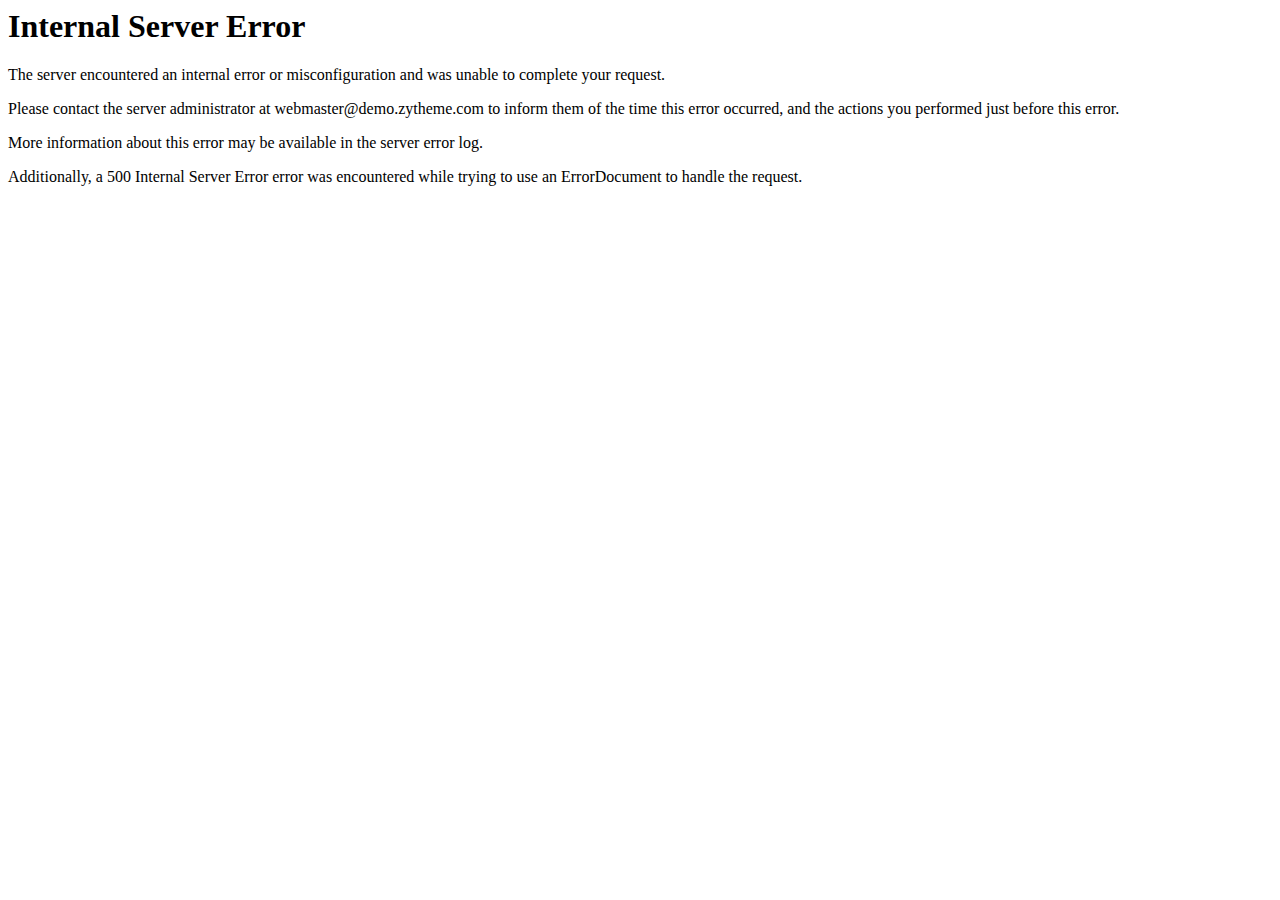
<file: blog-single.html>
<!DOCTYPE HTML PUBLIC "-//IETF//DTD HTML 2.0//EN">
<html><head>
<title>500 Internal Server Error</title>
</head><body>
<h1>Internal Server Error</h1>
<p>The server encountered an internal error or
misconfiguration and was unable to complete
your request.</p>
<p>Please contact the server administrator at 
 webmaster@demo.zytheme.com to inform them of the time this error occurred,
 and the actions you performed just before this error.</p>
<p>More information about this error may be available
in the server error log.</p>
<p>Additionally, a 500 Internal Server Error
error was encountered while trying to use an ErrorDocument to handle the request.</p>
</body></html>
</file>
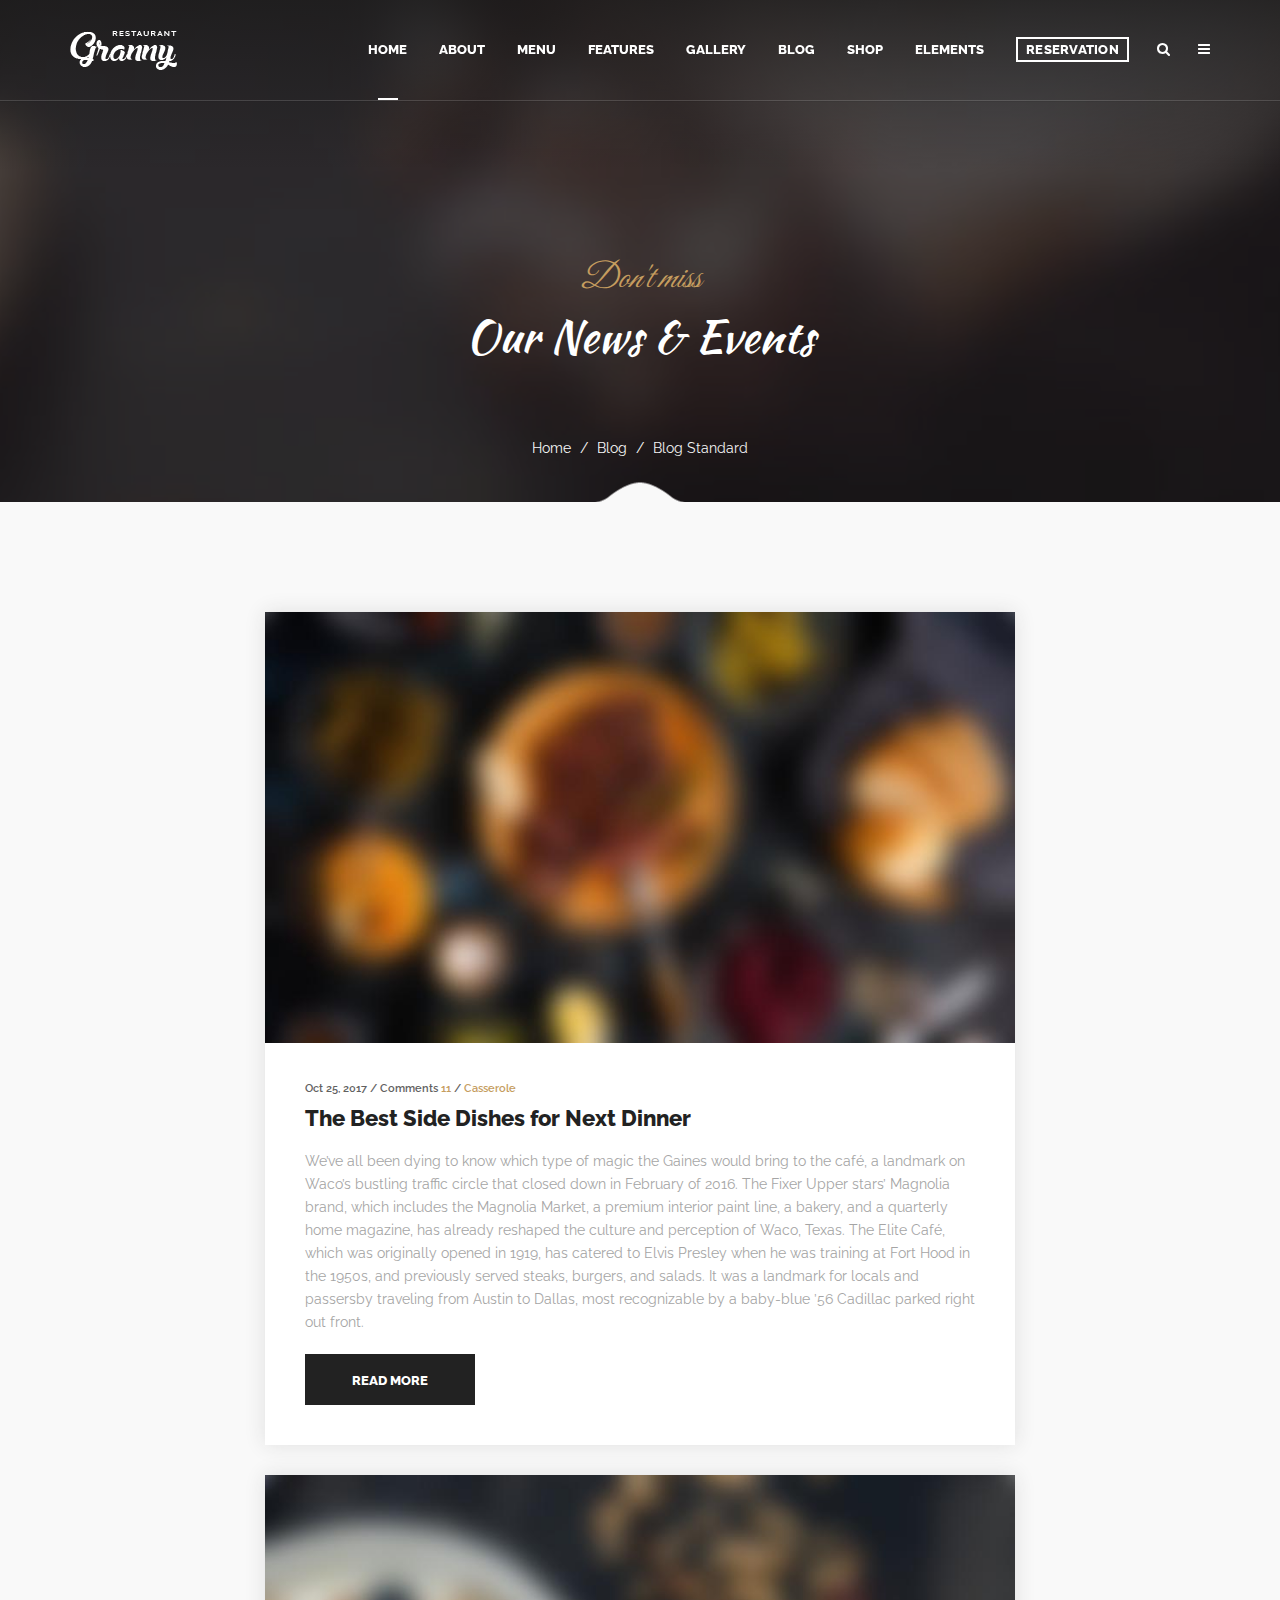
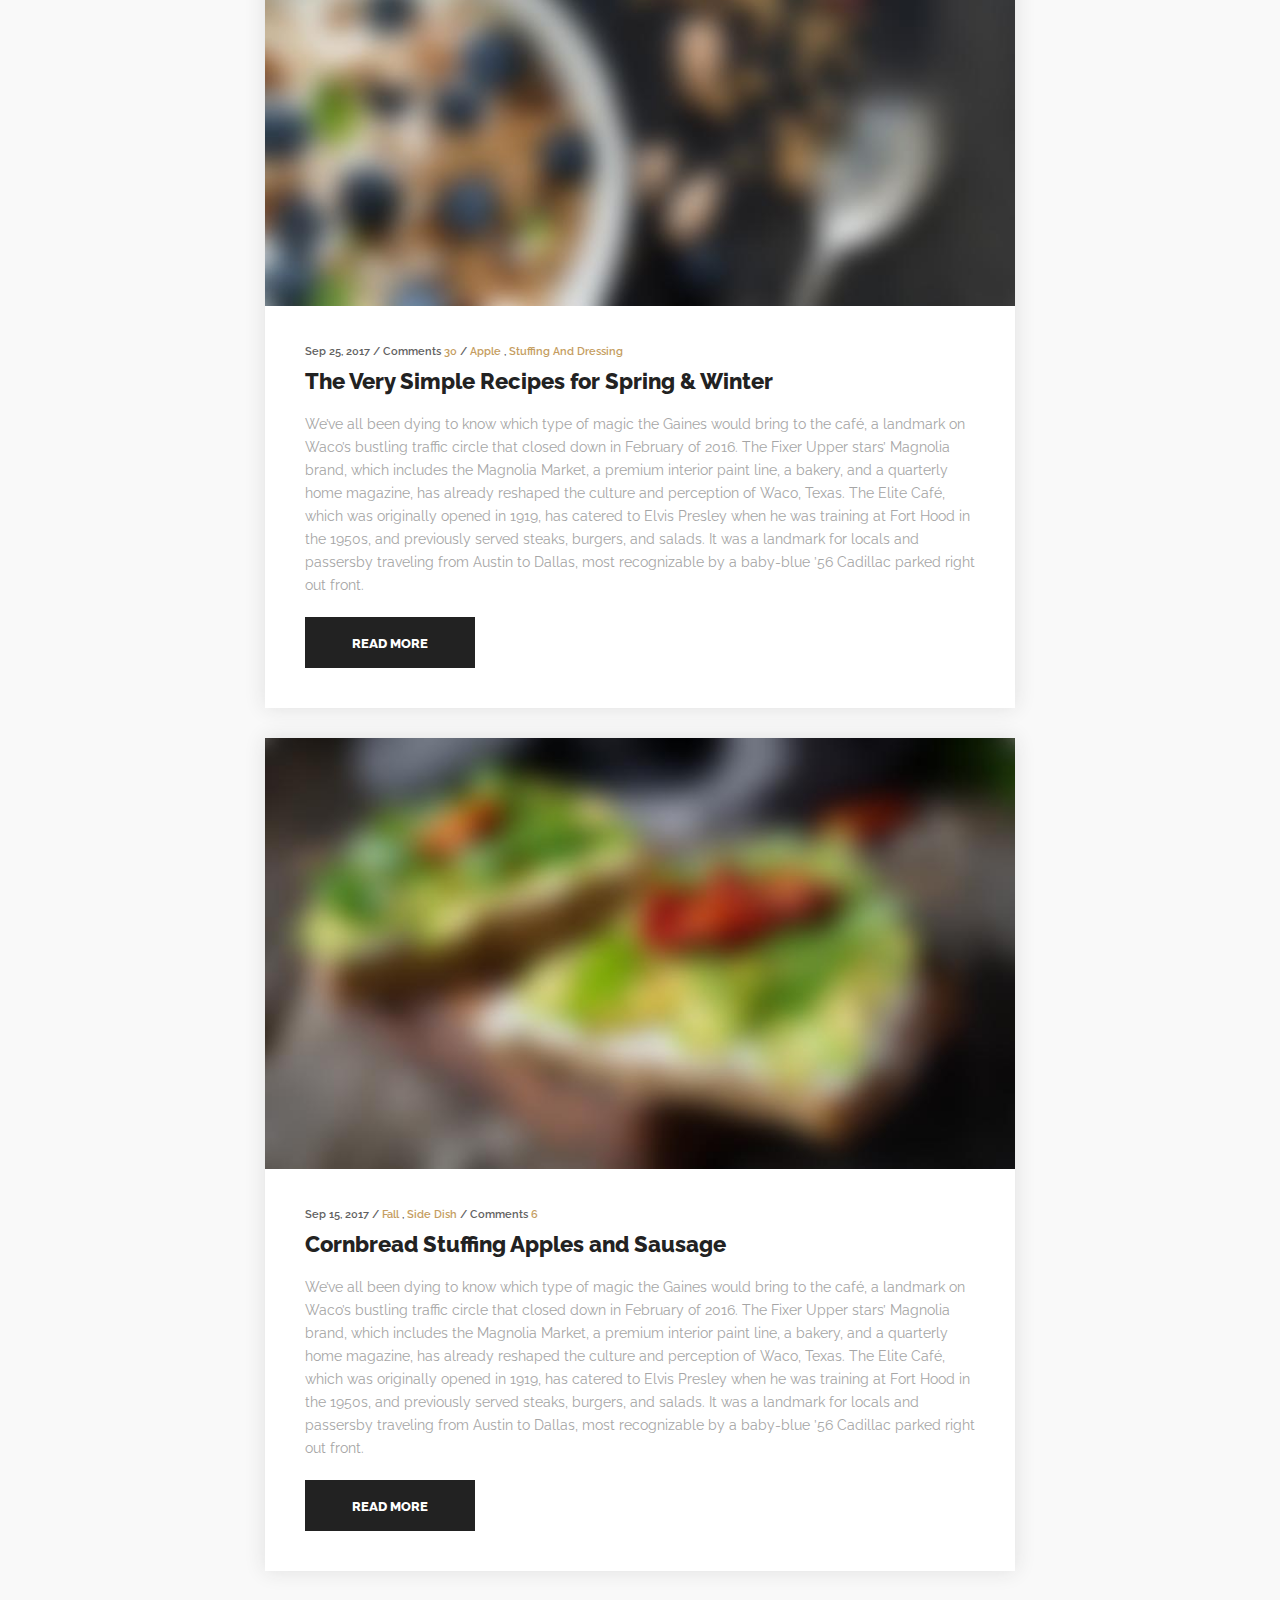
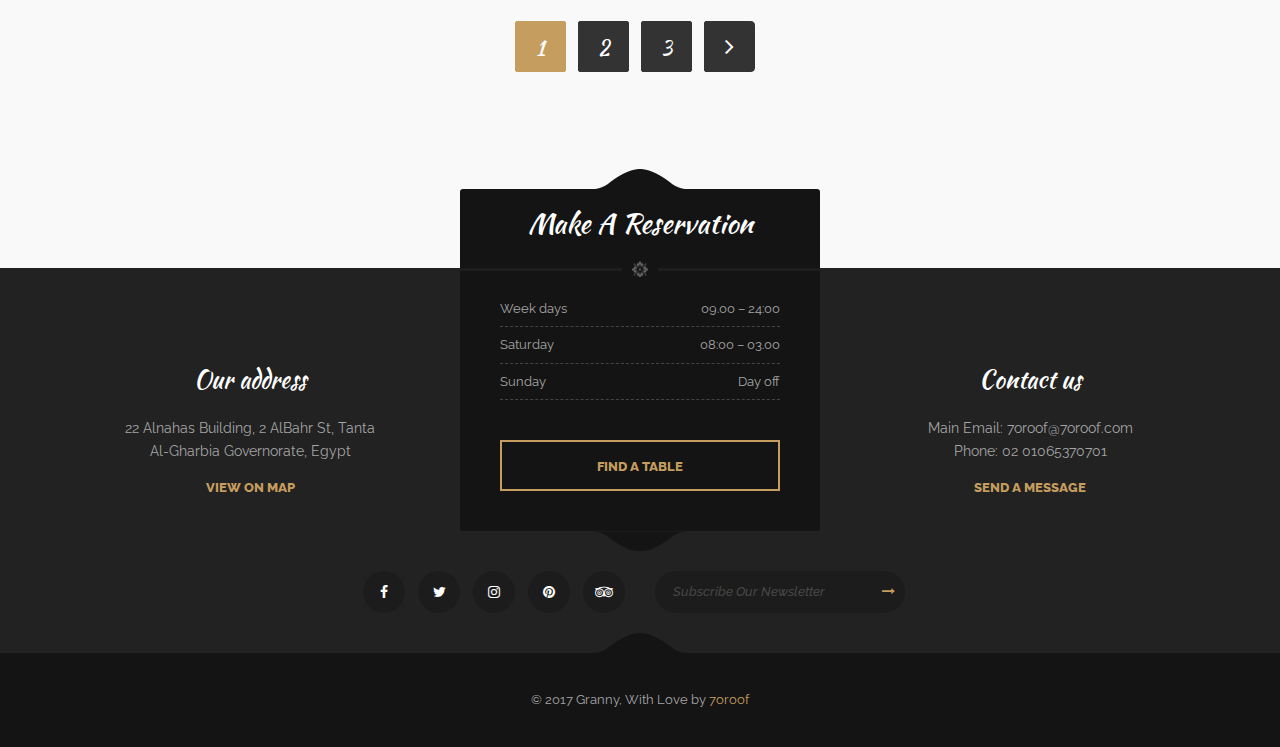
<file: blog-standard-centered.html>
<!DOCTYPE html>
<html dir="ltr" lang="en-US">

<head>
    <!-- Document Meta
    ============================================= -->
    <meta charset="utf-8">
    <meta http-equiv="X-UA-Compatible" content="IE=edge">
    <!--IE Compatibility Meta-->
    <meta name="author" content="zytheme" />
    <meta name="viewport" content="width=device-width, initial-scale=1, maximum-scale=1">
    <meta name="description" content="Elegant Restaurant & Cafe Html5 Template">
    <link href="assets/images/favicon/favicon.png" rel="icon">

    <!-- Fonts
    ============================================= -->
    <link href="http://fonts.googleapis.com/css?family=Great+Vibes%7CKaushan+Script%7CRaleway:100,100i,200,200i,300,300i,400,400i,500,500i,600,600i,700,700i,800,800i,900,900i" rel="stylesheet" type="text/css">

    <!-- Stylesheets
    ============================================= -->
    <link href="assets/css/external.css" rel="stylesheet">
    <link href="assets/css/bootstrap.min.css" rel="stylesheet">
    <link href="assets/css/style.css" rel="stylesheet">
    <!-- HTML5 shim, for IE6-8 support of HTML5 elements. All other JS at the end of file. -->
    <!--[if lt IE 9]>
      <script src="assets/js/html5shiv.js"></script>
      <script src="assets/js/respond.min.js"></script>
    <![endif]-->

    <!-- Document Title
    ============================================= -->
    <title>Granny | Elegant Restaurant & Cafe Html5 Template</title>
</head>

<body>
    <div class="preloader">
    <div class="spinner">
        <div class="bounce1"></div>
        <div class="bounce2"></div>
        <div class="bounce3"></div>
    </div>
</div>
    <!-- Document Wrapper
	============================================= -->
    <div id="wrapper" class="wrapper clearfix">
<header id="navbar-spy" class="header header-1 header-transparent header-bordered header-fixed">
    <nav id="primary-menu" class="navbar navbar-fixed-top">
        <div class="container">
            <!-- Brand and toggle get grouped for better mobile display -->
            <div class="navbar-header">
                <button type="button" class="navbar-toggle collapsed" data-toggle="collapse" data-target="#navbar-collapse-1" aria-expanded="false">
				<span class="sr-only">Toggle navigation</span>
				<span class="icon-bar"></span>
				<span class="icon-bar"></span>
				<span class="icon-bar"></span>
				</button>
                <a class="logo" href="index.html">
					<img class="logo-light" src="assets/images/logo/logo-light.png" alt="granny Logo">
					<img class="logo-dark" src="assets/images/logo/logo-dark.png" alt="granny Logo">
				</a>
            </div>

            <div class="module-container pull-right">
                <!-- Module Reservation  -->
<div class="module module-reservation">
    <a class="btn-popup" data-toggle="modal" data-target="#reservationModule"><i class="lnr lnr-users"></i>Reservation</a>
    <div class="modal fade reservation-popup" tabindex="-1" role="dialog" id="reservationModule">
        <div class="modal-dialog modal-lg" role="document">
            <div class="modal-content">
                <div class="modal-body">
                    <button type="button" class="close" data-dismiss="modal" aria-label="Close"><i class="fa fa-times"></i></button>
                    <div class="row reservation">
                        <div class="col-xs-12 col-sm-12 col-md-12">
                            <div class="reservation-form mb-30 bg-white text-center">
                                <form method="post" action="assets/php/reservation.php" class="reservationForm mb-0">
                                    <div class="row">
                                        <div class="col-xs-12 col-sm-12 col-md-4">
                                            <div class="form-select">
                                                <i class="fa fa-angle-down"></i>
                                                <select class="form-control" name="res-pepole" id="resPepole">
											<option value="2">2 People</option>
											<option value="3">3 People</option>
											<option value="4">4 People</option>
											<option value="5">5 People</option>
											<option value="6">6 People</option>
											<option value="8">8 People</option>
											<option value="10">10 People</option>
										</select>
                                            </div>
                                        </div>
                                        <div class="col-xs-12 col-sm-12 col-md-4">
                                            <div class="form-select">
                                                <i class="fa fa-angle-down"></i>
                                                <select class="form-control" name="res-day" id="resDay">
											<option value="March 23">March 23, 2017</option>
											<option value="March 24">March 24, 2017</option>
											<option value="March 25">March 25, 2017</option>
											<option value="March 26">March 26, 2017</option>
											<option value="March 27">March 27, 2017</option>
										</select>
                                            </div>
                                        </div>
                                        <div class="col-xs-12 col-sm-12 col-md-4">
                                            <div class="form-select">
                                                <i class="fa fa-angle-down"></i>
                                                <select class="form-control" name="res-time" id="resTime">
											<option value="8:00">8:00 PM</option>
											<option value="9:00">9:00 PM</option>
											<option value="10:00">10:00 PM</option>
											<option value="11:00">11:00 PM</option>
											<option value="12:00">12:00 AM</option>
										</select>
                                            </div>
                                        </div>
                                        <div class="col-xs-12 col-sm-12 col-md-4">
                                            <input type="text" class="form-control" name="res-name" id="resName" placeholder="Your Name" required>
                                        </div>
                                        <div class="col-xs-12 col-sm-12 col-md-4">
                                            <input type="email" class="form-control" name="res-email" id="resEmail" placeholder="Your Email" required>
                                        </div>
                                        <div class="col-md-4">
                                            <input type="text" class="form-control" name="res-phone" id="resNumber" placeholder="Phone Number" required>
                                        </div>
                                        <div class="col-xs-12 col-sm-12 col-md-12">
                                            <textarea class="form-control" name="res-message" id="resMessage" rows="2" placeholder="Add a special request (optional)"></textarea>
                                        </div>
                                        <div class="col-xs-12 col-sm-12 col-md-12">
                                            <input type="submit" value="Find Table" name="res-submit" class="btn btn--secondary btn--block">
                                        </div>
                                        <div class="col-xs-12 col-sm-12 col-md-12">
												<!--Alert Message-->
                            					<div class="reservation-result"></div>
											</div>
                                    </div>
                                    <!-- .row end -->
                                </form>
                                <!-- form end -->
                            </div>
                            <!-- .contact-form end -->
                        </div>
                        <!-- .col-md-8 end -->
                        <div class="col-xs-12 col-sm-12 col-md-12">
                            <div class="text-uppercase text-center">
                                <strong><span class="text-white">Reservation Powered by</span> <a class="reservation-link" href="#">Opentable</a></strong>
                            </div>
                        </div>
                    </div>
                    <!-- .row end -->
                </div>
            </div>
            <!-- /.modal-content -->
        </div>
        <!-- /.modal-dialog -->
    </div>
    <!-- /.modal -->
</div>
                <!-- Module Search -->
<div class="module module-search">
    <div class="module-icon search-icon">
        <i class="fa fa-search"></i>
    </div>
    <div class="module-content module-fullscreen module--search-box">
        <div class="pos-vertical-center">
            <div class="container">
                <div class="row">
                    <div class="col-xs-12 col-sm-12 col-md-8 col-md-offset-2">
                        <form class="form-search">
                            <input type="text" class="form-control" placeholder="Type Search Words Then Enter">
                            <button class="btn" type="button"><i class="fa fa-search"></i></button>
                        </form>
                        <!-- .form-search end -->
                    </div>
                    <!-- .col-md-8 end -->
                </div>
                <!-- .row end -->
            </div>
            <!-- .container end -->
        </div>
        <a class="module-cancel" href="#">close</a>
    </div>
</div>
<!-- .module-search end -->
                <!-- Module Side NAV -->
                <div class="module module-side-nav">
                    <div class="module-icon side-nav-icon">
                        <i class="fa fa-bars"></i>
                        <span class="title">Side Navigation</span>
                    </div>
                    <div class="module-content module-hamburger">
                        <div class="hamburger-panel module-widgets bg-white">

    <!-- Recent Posts
    ============================================= -->
    <div class="widget widget-recent-posts">
        <div class="widget--title">
            <h5>recent posts</h5>
        </div>
        <div class="widget--content">
            <div class="entry">
                <img src="assets/images/blog/thumb/1.jpg" alt="title" />
                <div class="entry-desc">
                    <div class="entry-meta">
                        <a href="#">Oct 15, 2017</a>
                    </div>
                    <div class="entry-title">
                        <a href="#">The Best Side Dishes for Next Dinner</a>
                    </div>
                </div>
            </div>
            <!-- .recent-entry end -->

            <div class="entry">
                <img src="assets/images/blog/thumb/2.jpg" alt="title" />
                <div class="entry-desc">
                    <div class="entry-meta">
                        <a href="#">sep 15, 2017</a>
                    </div>
                    <div class="entry-title">
                        <a href="#">Cornbread Stuffing Apples and Sausage</a>
                    </div>
                </div>
            </div>
            <!-- .recent-entry end -->

        </div>
    </div>
    <!-- .widget-recent end -->

    <!-- Instagram Feed
    ============================================= -->
    <div class="widget widget-instagram">
        <div class="widget--title">
            <h5>Instagram</h5>
        </div>
        <div class="widget--content">
            <div id="instafeedModule" class="instafeed" data-insta-number="8"></div>
            <div class="clearfix"></div>
        </div>
    </div>
    <!-- .widget-instagram end -->

    <!-- Tag Clouds
    ============================================= -->
    <div class="widget widget-tags">
        <div class="widget--title">
            <h5>tag clouds</h5>
        </div>
        <div class="widget--content">
            <a href="#">responsive</a>
            <a href="#">modern</a>
            <a href="#">corporate</a>
            <a href="#">business</a>
            <a href="#">awesome</a>
            <a href="#">fresh</a>

        </div>
    </div>
    <!-- .widget-tags end -->
    <a class="module-cancel" href="#">close</a>
</div>
                    </div>
                </div>
            </div>
            <!-- .module-container end -->

            <!-- Collect the nav links, forms, and other content for toggling -->
            <div class="collapse navbar-collapse pull-right" id="navbar-collapse-1">
                <ul class="nav navbar-nav nav-pos-right navbar-left">
                    <!-- Home Menu -->
<li class="has-dropdown mega-dropdown active">
    <a href="#" data-toggle="dropdown" class="dropdown-toggle menu-item">home</a>
    <ul class="dropdown-menu mega-dropdown-menu">
        <li>
            <div class="container">
                <div class="row">
                    <!-- Column #1 -->
                    <div class="col-md-3">
                        <ul>
                            <li>
                                <a href="index.html">home main</a>
                            </li>
                            <li>
                                <a href="homepage-2.html">homepage 2</a>
                            </li>
                            <li>
                                <a href="homepage-3.html">homepage 3</a>
                            </li>
                            <li>
                                <a href="homepage-4.html">homepage 4</a>
                            </li>
                        </ul>
                    </div>
                    <!-- .col-md-3 end -->

                    <!-- Column #2 -->
                    <div class="col-md-3">
                        <ul>
                            <li>
                                <a href="homepage-5.html">homepage 5</a>
                            </li>
                            <li>
                                <a href="homepage-6.html">homepage 6</a>
                            </li>
                            <li>
                                <a href="homepage-7.html">homepage 7</a>
                            </li>
                            <li>
                                <a href="homepage-8.html">homepage 8</a>
                            </li>
                        </ul>
                    </div>
                    <!-- .col-md-2 end -->

                    <!-- Column #3 -->
                    <div class="col-md-3">
                        <ul>
                            <li>
                                <a href="homepage-9.html">homepage 9</a>
                            </li>
                            <li>
                                <a href="homepage-10-classic.html">homepage 10 (classic)</a>
                            </li>
                            <li>
                                <a href="homepage-11-bordered.html">homepage 11 (boardered)</a>
                            </li>
                            <li>
                                <a href="homepage-12-boxed.html">homepage 12 (boxed)</a>
                            </li>
                        </ul>
                    </div>
                    <!-- .col-md-3 end -->

                    <!-- Column #4 -->
                    <div class="col-md-3">
                        <ul>
                            <li>
                                <a href="homepage-13-dark.html">homepage 13 (dark)</a>
                            </li>
                            <li>
                                <a href="homepage-14-onepage.html">homepage 14 (onepage)</a>
                            </li>
                            <li>
                                <a href="homepage-15-fullscreen.html">homepage 15 (fullscreen)</a>
                            </li>
                            <li>
                                <a href="homepage-16-shop.html">homepage 16 (shop)</a>
                            </li>
                        </ul>
                    </div>
                    <!-- .col-md-2 end -->
                </div>
                <!-- .row end -->
            </div>
            <!-- container end -->
        </li>
    </ul>
    <!-- .mega-dropdown-menu end -->
</li>
<!-- li end -->

<!-- About Menu -->
<li class="has-dropdown">
    <a href="#" data-toggle="dropdown" class="dropdown-toggle menu-item">About</a>
    <ul class="dropdown-menu">
        <li>
            <a href="page-about.html">our story</a>
        </li>
        <li>
            <a href="page-chefs.html">our chefs</a>
        </li>
        <li>
            <a href="page-contacts.html">contact us</a>
        </li>
        <li>
            <a href="page-faqs.html">FAQs</a>
        </li>
        <li>
            <a href="page-guestbook.html">guestbook</a>
        </li>
        <li>
            <a href="page-reservation.html">online reservation</a>
        </li>

    </ul>
</li>
<!-- li end -->

<!-- Menu Menu -->
<li class="has-dropdown">
    <a href="#" data-toggle="dropdown" class="dropdown-toggle menu-item">Menu</a>
    <ul class="dropdown-menu">
        <li>
            <a href="menu-board.html">menu board</a>
        </li>
        <li>
            <a href="menu-classic.html">menu classic</a>
        </li>
        <li>
            <a href="menu-gallery.html">menu gallery</a>
        </li>
        <li>
            <a href="menu-grid.html">menu grid</a>
        </li>
        <li>
            <a href="menu-mixed-grid.html">menu mixed grid</a>
        </li>
        <li>
            <a href="menu-mixed.html">menu mixed</a>
        </li>
        <li>
            <a href="menu-plates.html">menu plates</a>
        </li>
        <li>
            <a href="menu-split.html">menu split</a>
        </li>
        <li>
            <a href="menu-variations.html">menu variations</a>
        </li>

    </ul>
</li>
<!-- li end -->

<!-- Features Menu-->
<li class="has-dropdown">
    <a href="#" data-toggle="dropdown" class="dropdown-toggle menu-item">features</a>
    <ul class="dropdown-menu">
        <li class="dropdown-submenu">
            <a href="#" data-toggle="dropdown" class="dropdown-toggle">revolution sliders</a>
            <ul class="dropdown-menu">
                <li class="has-dropdown">
                    <a href="#" data-toggle="dropdown" class="dropdown-toggle">Sliders 1</a>
                    <ul class="dropdown-menu">
                        <li>
                            <a href="slider-1.html">slider 1</a>
                        </li>
                        <li>
                            <a href="slider-2.html">slider 2</a>
                        </li>
                        <li>
                            <a href="slider-3.html">slider 3</a>
                        </li>
                        <li>
                            <a href="slider-4.html">slider 4</a>
                        </li>
                        <li>
                            <a href="slider-5.html">slider 5</a>
                        </li>
                        <li>
                            <a href="slider-6.html">slider 6</a>
                        </li>
                    </ul>
                </li>
                <li class="has-dropdown">
                    <a href="#" data-toggle="dropdown" class="dropdown-toggle">Sliders 2</a>
                    <ul class="dropdown-menu">
                        <li>
                            <a href="slider-9.html">slider 7</a>
                        </li>
                        <li>
                            <a href="slider-9.html">slider 8</a>
                        </li>
                        <li>
                            <a href="slider-9.html">slider 9</a>
                        </li>
                        <li>
                            <a href="slider-10.html">slider 10</a>
                        </li>
                        <li>
                            <a href="slider-11.html">slider 11</a>
                        </li>
                        <li>
                            <a href="slider-12.html">slider 12</a>
                        </li>
                    </ul>
                </li>
            </ul>
        </li>
        <li class="dropdown-submenu">
            <a href="#" data-toggle="dropdown" class="dropdown-toggle">Headers</a>
            <ul class="dropdown-menu">
                <li class="has-dropdown">
                    <a href="#" data-toggle="dropdown" class="dropdown-toggle">transparent</a>
                    <ul class="dropdown-menu">
                        <li>
                            <a href="header-1.html">transparent 1</a>
                        </li>
                        <li>
                            <a href="header-2.html">transparent 2</a>
                        </li>
                        <li>
                            <a href="header-3.html">transparent 3</a>
                        </li>
                        <li>
                            <a href="header-5.html">transparent 5</a>
                        </li>
                        <li>
                            <a href="header-6.html">transparent 6</a>
                        </li>
                        <li>
                            <a href="header-10.html">transparent 7</a>
                        </li>
                        <li>
                            <a href="header-11.html">transparent 8</a>
                        </li>
                        <li>
                            <a href="header-12.html">transparent 9</a>
                        </li>
                        <li>
                            <a href="header-13.html">transparent 10</a>
                        </li>
                        <li>
                            <a href="header-20.html">transparent 11</a>
                        </li>
                        <li>
                            <a href="header-22.html">transparent 12</a>
                        </li>
                    </ul>
                </li>
                <li class="has-dropdown">
                    <a href="#" data-toggle="dropdown" class="dropdown-toggle">white</a>
                    <ul class="dropdown-menu">
                        <li>
                            <a href="header-9.html">white 1</a>
                        </li>
                        <li>
                            <a href="header-15.html">white 3</a>
                        </li>
                        <li>
                            <a href="header-16.html">white 4</a>
                        </li>
                        <li>
                            <a href="header-17.html">white 5</a>
                        </li>
                        <li>
                            <a href="header-19.html">white 6</a>
                        </li>
                        <li>
                            <a href="header-23.html">white 7</a>
                        </li>
                    </ul>
                </li>
                <li class="has-dropdown">
                    <a href="#" data-toggle="dropdown" class="dropdown-toggle">centered</a>
                    <ul class="dropdown-menu">
                        <li>
                            <a href="header-7.html">centered 1</a>
                        </li>
                        <li>
                            <a href="header-9.html">centered 2</a>
                        </li>
                        <li>
                            <a href="header-11.html">centered 3</a>
                        </li>
                        <li>
                            <a href="header-13.html">centered 4</a>
                        </li>
                        <li>
                            <a href="header-17.html">centered 5</a>
                        </li>
                        <li>
                            <a href="header-18.html">centered 6</a>
                        </li>
                        <li>
                            <a href="header-19.html">centered 7</a>
                        </li>
                    </ul>
                </li>
                <li class="has-dropdown">
                    <a href="#" data-toggle="dropdown" class="dropdown-toggle">fullscreen</a>
                    <ul class="dropdown-menu">
                        <li>
                            <a href="header-8.html">fullscreen 1</a>
                        </li>
                        <li>
                            <a href="header-22.html">fullscreen 2</a>
                        </li>
                    </ul>
                </li>
                <li class="has-dropdown">
                    <a href="#" data-toggle="dropdown" class="dropdown-toggle">with topbar</a>
                    <ul class="dropdown-menu">
                        <li>
                            <a href="header-7.html">topbar 1</a>
                        </li>
                        <li>
                            <a href="header-11.html">topbar 2</a>
                        </li>
                        <li>
                            <a href="header-14.html">topbar 3</a>
                        </li>
                        <li>
                            <a href="header-18.html">topbar 4</a>
                        </li>
                    </ul>
                </li>
                <li class="has-dropdown">
                    <a href="#" data-toggle="dropdown" class="dropdown-toggle">fixed top</a>
                    <ul class="dropdown-menu">
                        <li>
                            <a href="header-1.html">fixed 1</a>
                        </li>
                        <li>
                            <a href="header-2.html">fixed 2</a>
                        </li>
                        <li>
                            <a href="header-15.html">fixed 3</a>
                        </li>
                    </ul>
                </li>
                <li class="has-dropdown">
                    <a href="#" data-toggle="dropdown" class="dropdown-toggle">bordered</a>
                    <ul class="dropdown-menu">
                        <li>
                            <a href="header-1.html">bordered 1</a>
                        </li>
                        <li>
                            <a href="header-2.html">bordered 2</a>
                        </li>
                        <li>
                            <a href="header-3.html">bordered 3</a>
                        </li>
                        <li>
                            <a href="header-5.html">bordered 5</a>
                        </li>
                        <li>
                            <a href="header-6.html">bordered 6</a>
                        </li>
                        <li>
                            <a href="header-8.html">bordered 8</a>
                        </li>
                    </ul>
                </li>
                <li><a href="header-23.html">dark header</a></li>
                <li><a href="header-21.html">left menu</a></li>
            </ul>
        </li>
        <li class="dropdown-submenu">
            <a href="#" data-toggle="dropdown" class="dropdown-toggle">Footers</a>
            <ul class="dropdown-menu">
                <li>
                    <a href="footer-1.html#footer">Footer 1</a>
                </li>
                <li>
                    <a href="footer-2.html#footer">Footer 2</a>
                </li>
                <li>
                    <a href="footer-3.html#footer">Footer 3</a>
                </li>
                <li>
                    <a href="footer-4.html#footer">Footer 4</a>
                </li>
                <li>
                    <a href="footer-5.html#footer">Footer 5</a>
                </li>
                <li>
                    <a href="footer-6.html#footer">Footer 6</a>
                </li>
                <li>
                    <a href="footer-7.html#footer">Footer 7</a>
                </li>
                <li>
                    <a href="footer-8.html#footer">Footer 8</a>
                </li>
                <li>
                    <a href="footer-10.html#footer">Footer 10</a>
                </li>
                <li>
                    <a href="footer-11.html#footer">Footer 11</a>
                </li>
                <li>
                    <a href="footer-12.html#footer">Footer 12</a>
                </li>
                <li>
                    <a href="footer-13.html#footer">Footer 13</a>
                </li>
            </ul>
        </li>
        <li class="dropdown-submenu">
            <a href="#" data-toggle="dropdown" class="dropdown-toggle">page titels</a>
            <ul class="dropdown-menu">
                <li>
                    <a href="page-title-1.html">page title 1</a>
                </li>
                <li>
                    <a href="page-title-2.html">page title 2</a>
                </li>
                <li>
                    <a href="page-title-3.html">page title 3</a>
                </li>
                <li>
                    <a href="page-title-4.html">page title 4</a>
                </li>
                <li>
                    <a href="page-title-5.html">page title 5</a>
                </li>
                <li>
                    <a href="page-title-6.html">page title 6</a>
                </li>
                <li>
                    <a href="page-title-7.html">page title 7</a>
                </li>
                <li>
                    <a href="page-title-8.html">page title 8</a>
                </li>
                <li>
                    <a href="page-title-9.html">page title 9</a>
                </li>
                <li>
                    <a href="page-title-10.html">page title 10</a>
                </li>
                <li>
                    <a href="page-title-11.html">page title 11</a>
                </li>
                <li>
                    <a href="page-title-12.html">page title 12</a>
                </li>
            </ul>
        </li>
        <li class="dropdown-submenu">
            <a href="#" data-toggle="dropdown" class="dropdown-toggle">widgets</a>
            <ul class="mega-menu">
                <li>
                    <ul>
                        <li>
                            <a href="elements-widgets.html">flickr stream</a>
                        </li>
                        <li>
                            <a href="elements-widgets.html">search</a>
                        </li>
                        <li>
                            <a href="elements-widgets.html">last tweets</a>
                        </li>
                        <li>
                            <a href="elements-widgets.html">Filter</a>
                        </li>
                        <li>
                            <a href="elements-widgets.html">recent posts</a>
                        </li>
                    </ul>
                </li>
                <li>
                    <ul>
                        <li>
                            <a href="elements-widgets.html">Advertisement</a>
                        </li>
                        <li>
                            <a href="elements-widgets.html">Recent Items</a>
                        </li>
                        <li>
                            <a href="elements-widgets.html">tag clouds</a>
                        </li>
                        <li>
                            <a href="elements-widgets.html">categories</a>
                        </li>
                    </ul>
                </li>
            </ul>
        </li>
        <li class="dropdown-submenu">
            <a href="#" data-toggle="dropdown" class="dropdown-toggle">untility pages</a>
            <ul class="dropdown-menu">
                <li>
                    <a href="page-404.html">page 404</a>
                </li>
                <li>
                    <a href="page-soon.html">coming soon</a>
                </li>
                <li>
                    <a href="page-maintenance.html">maintenance</a>
                </li>
            </ul>
        </li>
        <li class="dropdown-submenu">
            <a href="#" data-toggle="dropdown" class="dropdown-toggle">page tempalates</a>
            <ul class="dropdown-menu">
                <li>
                    <a href="page-layout-fullwidth.html">fullwidth</a>
                </li>
                <li>
                    <a href="page-layout-fullwidth-wide.html">fullwidth wide</a>
                </li>
                <li>
                    <a href="page-layout-sidebar-right.html">right sidebar</a>
                </li>
                <li>
                    <a href="page-layout-sidebar-left.html">left sidebar</a>
                </li>

                <li>
                    <a href="page-layout-blank.html">blank page</a>
                </li>
            </ul>
        </li>
        <li>
            <a href="landing.html">landing page</a>
        </li>
    </ul>
</li>
<!-- li end -->

<li>
    <a class="menu-item" href="page-gallery.html">gallery</a>
</li>
<!-- li end -->

<!-- Blog Menu-->
<li class="has-dropdown">
    <a href="#" data-toggle="dropdown" class="dropdown-toggle menu-item">Blog</a>
    <ul class="dropdown-menu">
        <li>
            <a href="blog-carousel.html">blog carousel</a>
        </li>
        <li class="dropdown-submenu">
            <a href="#" data-toggle="dropdown" class="dropdown-toggle">blog grid</a>
            <ul class="dropdown-menu">
                <li>
                    <a href="blog-grid-3cols.html">3 columns</a>
                </li>
                <li>
                    <a href="blog-grid-3cols-sidebar.html">3 columns sidebar</a>
                </li>
                <li>
                    <a href="blog-grid-4cols.html">4 columns</a>
                </li>
            </ul>
        </li>
        <li class="dropdown-submenu">
            <a href="#" data-toggle="dropdown" class="dropdown-toggle">blog standard</a>
            <ul class="dropdown-menu">
                <li>
                    <a href="blog-standard-sidebar-right.html">right sidebar</a>
                </li>
                <li>
                    <a href="blog-standard-sidebar-left.html">left sidebar</a>
                </li>
                <li>
                    <a href="blog-standard-centered.html">centered</a>
                </li>
            </ul>
        </li>
        <li class="dropdown-submenu">
            <a href="#" data-toggle="dropdown" class="dropdown-toggle">blog single</a>
            <ul class="dropdown-menu">
                <li>
                    <a href="blog-single-sidebar-right.html">right sidebar</a>
                </li>
                <li>
                    <a href="blog-single-sidebar-left.html">left sidebar</a>
                </li>
                <li>
                    <a href="blog-single-centered.html">centered</a>
                </li>
            </ul>
        </li>
    </ul>
</li>
<!-- li end -->

<!-- shop Menu -->
<li class="has-dropdown">
    <a href="#" data-toggle="dropdown" class="dropdown-toggle menu-item">shop</a>
    <ul class="dropdown-menu">
        <li>
            <a href="shop-4cols.html">shop 4 columns</a>
        </li>
        <li>
            <a href="shop-products.html">shop products</a>
        </li>
        <li>
            <a href="shop-single.html">shop single</a>
        </li>
        <li>
            <a href="shop-cart.html">shop cart</a>
        </li>
    </ul>
</li>
<!-- li end -->

<!-- Elements Menu -->
<li class="has-dropdown mega-dropdown">
    <a href="#" data-toggle="dropdown" class="dropdown-toggle menu-item">elements</a>
    <ul class="dropdown-menu mega-dropdown-menu">
        <li>
            <div class="container">
                <div class="row">
                    <!-- Column #1 -->
                    <div class="col-md-3">
                        <a href="#">interactive elements</a>
                        <ul>
                            <li>
                                <a href="elements-testimonials.html"><i class="fa fa-quote-right"></i>testimonials</a>
                            </li>
                            <li>
                                <a href="elements-interactive-banners.html"><i class="fa fa-clone"></i>interactive banners</a>
                            </li>
                            <li>
                                <a href="blog-carousel.html"><i class="fa fa-laptop"></i>post carousel</a>
                            </li>
                            <li>
                                <a href="elements-dividers.html"><i class="fa fa-dot-circle-o"></i>section divider</a>
                            </li>
                            <li>
                                <a href="elements-reservation.html"><i class="fa fa-calendar-check-o"></i>reservation</a>
                            </li>
                            <li>
                                <a href="elements-daily-specials.html"><i class="fa fa-newspaper-o"></i>Daily Specials</a>
                            </li>

                        </ul>
                    </div>
                    <!-- .col-md-3 end -->

                    <!-- Column #2 -->
                    <div class="col-md-3">
                        <a href="#">standard elements</a>
                        <ul>
                            <li>
                                <a href="elements-accordion.html"><i class="fa fa-server"></i>accordion</a>
                            </li>
                            <li>
                                <a href="elements-buttons.html"><i class="fa fa-suitcase"></i>buttons</a>
                            </li>
                            <li>
                                <a href="elements-cta.html"><i class="fa fa-child"></i>call to action</a>
                            </li>

                            <li>
                                <a href="elements-team.html"><i class="fa fa-group"></i>team variations</a>
                            </li>

                            <li>
                                <a href="elements-clients.html"><i class="fa fa-user"></i>clients</a>
                            </li>
                            <li>
                                <a href="elements-clients-carousel.html"><i class="fa fa-picture-o"></i>clients carousel</a>
                            </li>

                        </ul>
                    </div>
                    <!-- .col-md-3 end -->

                    <!-- Column #3 -->
                    <div class="col-md-3">
                        <a href="#">infographics elements</a>
                        <ul>
                            <li>
                                <a href="elements-counters.html"><i class="fa fa-dashboard"></i>counters</a>
                            </li>
                            <li>
                                <a href="elements-pricing.html"><i class="fa fa-exchange"></i>pricing tables</a>
                            </li>
                            <li>
                                <a href="elements-list.html"><i class="fa fa-list"></i>list</a>
                            </li>
                            <li>
                                <a href="elements-progress-bars.html"><i class="fa fa-hourglass-half"></i>progress bars</a>
                            </li>
                            <li>
                                <a href="elements-tabs.html"><i class="fa fa-ellipsis-h"></i>tabs</a>
                            </li>
                            <li>
                                <a href="elements-contact-form.html"><i class="fa fa-check-square-o"></i>contact form</a>
                            </li>
                        </ul>
                    </div>
                    <!-- .col-md-3 end -->

                    <!-- Column #4 -->
                    <div class="col-md-3">
                        <a href="#">typography</a>
                        <ul>
                            <li>
                                <a href="elements-heading.html"><i class="fa fa-sort-alpha-asc"></i>heading</a>
                            </li>
                            <li>
                                <a href="elements-columns-grids.html"><i class="fa fa-th"></i>columns grids</a>
                            </li>
                            <li>
                                <a href="elements-icon-text.html"><i class="fa fa-sliders"></i>icon text</a>
                            </li>
                            <li>
                                <a href="elements-typography.html"><i class="fa fa-text-height"></i>typography</a>
                            </li>
                            <li>
                                <a href="elements-blockquotes.html"><i class="fa fa-quote-left"></i>blockquotes</a>
                            </li>
                            <li>
                                <a href="elements-video-buttons.html"><i class="fa fa-toggle-right"></i>video buttons</a>
                            </li>
                        </ul>
                    </div>
                    <!-- .col-md-3 end -->
                </div>
                <!-- .row end -->
            </div>
            <!-- container end -->
        </li>
    </ul>
    <!-- .mega-dropdown-menu end -->
</li>
                </ul>
            </div>
            <!-- /.navbar-collapse -->
        </div>
        <!-- /.container-fluid -->
    </nav>

</header>

<!-- Page Title #4
============================================= -->
<section id="page-title" class="page-title bg-overlay bg-parallax bg-overlay-gradient">
    <div class="bg-section">
        <img src="assets/images/page-title/7.jpg" alt="Background" />
    </div>
    <div class="container">
        <div class="row">
            <div class="col-xs-12 col-sm-12 col-md-12">
                <div class="title title-4 text-center">
                    <div class="title--content">
                        <div class="title--subtitle">Don't miss</div>
                        <div class="title--heading">
                            <h1>Our News & Events</h1>
                        </div>
                    </div>
                    <div class="clearfix"></div>
                    <ol class="breadcrumb">
                        <li><a href="index.html">Home</a>
                        </li>
                        <li><a href="index.html">blog</a>
                        </li>
                        <li class="active">blog standard</li>
                    </ol>
                    <div class="divider--shape-1down divider--shape-gray"></div>
                </div>
                <!-- .title end -->
            </div>
            <!-- .col-md-12 end -->
        </div>
        <!-- .row end -->
    </div>
    <!-- .container end -->
</section>
<!-- #page-title end -->

<!-- Blog Standard
============================================= -->
<section id="blog" class="blog blog-standard bg-gray pb-90">
    <div class="container">
        <div class="row">
            <div class="col-xs-12 col-sm-12 col-md-8 col-md-offset-2">
                <div class="row">
                    <!-- Blog Entry #1 -->
                    <div class="col-xs-12 col-sm-12 col-md-12">
                        <div class="blog-entry">
                            <div class="entry--img">
                                <a href="#">
										<img src="assets/images/blog/standard/1.jpg" alt="entry image"/>
									</a>
                            </div>
                            <div class="entry--content">
                                <div class="entry--meta">
                                    <span>Oct 25, 2017</span> / <span>comments <a href="#">11</a></span> / <span><a href="#">Casserole</a></span>
                                </div>
                                <div class="entry--title">
                                    <h4><a href="#">The Best Side Dishes for Next Dinner</a></h4>
                                </div>
                                <div class="entry--bio">
                                    We’ve all been dying to know which type of magic the Gaines would bring to the café, a landmark on Waco’s bustling traffic circle that closed down in February of 2016. The Fixer Upper stars’ Magnolia brand, which includes the Magnolia Market, a premium interior paint line, a bakery, and a quarterly home magazine, has already reshaped the culture and perception of Waco, Texas. The Elite Café, which was originally opened in 1919, has catered to Elvis Presley when he was training at Fort Hood in the 1950s, and previously served steaks, burgers, and salads. It was a landmark for locals and passersby traveling from Austin to Dallas, most recognizable by a baby-blue ’56 Cadillac parked right out front.
                                </div>
                                <div class="entry--more">
                                    <a class="btn btn--secondary" href="#">read more</a>
                                </div>
                            </div>
                            <!-- .entry-content end -->
                        </div>
                        <!-- .blog-entry end -->
                    </div>

                    <!-- Blog Entry #2 -->
                    <div class="col-xs-12 col-sm-12 col-md-12">
                        <div class="blog-entry">
                            <div class="entry--img">
                                <a href="#">
										<img src="assets/images/blog/standard/2.jpg" alt="entry image"/>
									</a>
                            </div>
                            <div class="entry--content">
                                <div class="entry--meta">
                                    <span>sep 25, 2017</span> / <span>comments <a href="#">30</a></span> /
                                    <span><a href="#">Apple</a> , <a href="#">Stuffing And Dressing</a></span>
                                </div>
                                <div class="entry--title">
                                    <h4><a href="#">The Very Simple Recipes for Spring & Winter</a></h4>
                                </div>
                                <div class="entry--bio">
                                    We’ve all been dying to know which type of magic the Gaines would bring to the café, a landmark on Waco’s bustling traffic circle that closed down in February of 2016. The Fixer Upper stars’ Magnolia brand, which includes the Magnolia Market, a premium interior paint line, a bakery, and a quarterly home magazine, has already reshaped the culture and perception of Waco, Texas. The Elite Café, which was originally opened in 1919, has catered to Elvis Presley when he was training at Fort Hood in the 1950s, and previously served steaks, burgers, and salads. It was a landmark for locals and passersby traveling from Austin to Dallas, most recognizable by a baby-blue ’56 Cadillac parked right out front.
                                </div>
                                <div class="entry--more">
                                    <a class="btn btn--secondary" href="#">read more</a>
                                </div>
                            </div>
                            <!-- .entry-content end -->
                        </div>
                        <!-- .blog-entry end -->
                    </div>

                    <!-- Blog Entry #3 -->
                    <div class="col-xs-12 col-sm-12 col-md-12">
                        <div class="blog-entry">
                            <div class="entry--img">
                                <a href="#">
									<img src="assets/images/blog/standard/3.jpg" alt="entry image"/>
								</a>
                            </div>
                            <div class="entry--content">
                                <div class="entry--meta">
                                    <span>sep 15, 2017</span> /
                                    <span><a href="#">Fall</a> , <a href="#">Side Dish</a></span> / <span>comments <a href="#">6</a></span>
                                </div>
                                <div class="entry--title">
                                    <h4><a href="#">Cornbread Stuffing Apples and Sausage</a></h4>
                                </div>
                                <div class="entry--bio">
                                    We’ve all been dying to know which type of magic the Gaines would bring to the café, a landmark on Waco’s bustling traffic circle that closed down in February of 2016. The Fixer Upper stars’ Magnolia brand, which includes the Magnolia Market, a premium interior paint line, a bakery, and a quarterly home magazine, has already reshaped the culture and perception of Waco, Texas. The Elite Café, which was originally opened in 1919, has catered to Elvis Presley when he was training at Fort Hood in the 1950s, and previously served steaks, burgers, and salads. It was a landmark for locals and passersby traveling from Austin to Dallas, most recognizable by a baby-blue ’56 Cadillac parked right out front.
                                </div>
                                <div class="entry--more">
                                    <a class="btn btn--secondary" href="#">read more</a>
                                </div>
                            </div>
                            <!-- .entry-content end -->
                        </div>
                        <!-- .blog-entry end -->
                    </div>
                </div>
                <!-- .row end -->
                <div class="row">
                    <div class="col-xs-12 col-sm-12 col-md-12 clearfix mt-20 text--center">
                        <ul class="pagination">
                            <li class="active"><a href="#">1</a></li>
                            <li><a href="#">2</a></li>
                            <li><a href="#">3</a></li>
                            <li>
                                <a href="#" aria-label="Next">
					  <span aria-hidden="true"><i class="fa fa-angle-right"></i></span>
				  </a>
                            </li>
                        </ul>
                    </div>
                    <!-- .col-md-12 end -->
                </div>
                <!-- .row end -->
            </div>
            <!-- .col-md-8 end -->

        </div>
        <!-- .row end -->
    </div>
    <!-- .container end -->
</section>
<!-- #blog end -->

<div class="clearfix"></div>
<!-- footer#1
============================================= -->
<footer id="footer" class="footer footer-1 bg-gray text-center">
    <!-- Widget Section
	============================================= -->
    <div class="footer--widget text--center">
        <div class="container">
            <div class="row">
                <div class="col-xs-12 col-sm-3 col-md-4">
                    <div class="footer--widget-content">
                        <h3>Our address</h3>
                        <p>22 Alnahas Building, 2 AlBahr St, Tanta<br> Al-Gharbia Governorate, Egypt</p>
                        <a class="link--styled" href="#">View On Map</a>
                    </div>
                </div>
                <!-- .col-md-3 end -->
                <div class="col-xs-12 col-sm-6 col-md-4">
                    <div class="footer--reservation">
                        <div class="divider--shape-10up"></div>
                        <h3>Make A Reservation</h3>
                        <div class="divider--shape-11"></div>
                        <div class="footer--reservation-wrapper">
                            <ul class="list-unstyled">
                                <li>Week days <span>09.00 – 24:00</span></li>
                                <li>Saturday <span>08:00 – 03.00</span></li>
                                <li>Sunday <span>Day off</span></li>
                            </ul>
                            <a class="btn btn--primary btn--bordered btn--block" data-toggle="modal" data-target="#reservationPopup">Find A Table</a>
<div class="modal fade reservation-popup" tabindex="-1" role="dialog" id="reservationPopup">
    <div class="modal-dialog modal-lg" role="document">
        <div class="modal-content">

            <div class="modal-body">
                <button type="button" class="close" data-dismiss="modal" aria-label="Close"><i class="fa fa-times"></i></button>
                <div class="row reservation">
                    <div class="col-xs-12 col-sm-12 col-md-12">
                        <div class="reservation-form mb-30 bg-white text-center">
                            <div class="reservation--dec">
                                You can Book a table online easily in just a couple of minutes. We take reservations for lunch and dinner, just check the availability of your table & book it now!
                            </div>
                            <form class="mb-0">
                                <div class="row">
                                    <div class="col-xs-12 col-sm-12 col-md-4">
                                        <div class="form-select">
                                            <i class="fa fa-angle-down"></i>
                                            <select class="form-control" name="res-pepole" id="footerNum">
                                                <option value="2">2 People</option>
                                                <option value="3">3 People</option>
                                                <option value="4">4 People</option>
                                                <option value="5">5 People</option>
                                                <option value="6">6 People</option>
                                                <option value="8">8 People</option>
                                                <option value="10">10 People</option>
                                            </select>
                                        </div>
                                    </div>
                                    <div class="col-xs-12 col-sm-12 col-md-4">
                                        <div class="form-select">
                                            <i class="fa fa-angle-down"></i>
                                            <select class="form-control" name="res-day" id="footerDay">
                                                <option value="March 23">March 23, 2017</option>
                                                <option value="March 24">March 24, 2017</option>
                                                <option value="March 25">March 25, 2017</option>
                                                <option value="March 26">March 26, 2017</option>
                                                <option value="March 27">March 27, 2017</option>
                                            </select>
                                        </div>
                                    </div>
                                    <div class="col-xs-12 col-sm-12 col-md-4">
                                        <div class="form-select">
                                            <i class="fa fa-angle-down"></i>
                                            <select class="form-control" name="res-time" id="footerTime">
                                                <option value="8:00">8:00 PM</option>
                                                <option value="9:00">9:00 PM</option>
                                                <option value="10:00">10:00 PM</option>
                                                <option value="11:00">11:00 PM</option>
                                                <option value="12:00">12:00 AM</option>
                                            </select>
                                        </div>
                                    </div>
                                    <div class="col-xs-12 col-sm-12 col-md-4">
                                        <input type="text" class="form-control" name="res--name" id="footerName" placeholder="Your Name" required>
                                    </div>
                                    <div class="col-xs-12 col-sm-12 col-md-4">
                                        <input type="email" class="form-control" name="res--email" id="footerEmail" placeholder="Email">
                                    </div>
                                    <div class="col-md-4">
                                        <input type="text" class="form-control" name="res--name" id="footerPhone" placeholder="Phone Number" required>
                                    </div>
                                    <div class="col-xs-12 col-sm-12 col-md-12">
                                        <textarea class="form-control" name="res--message" id="footerMessage" rows="2" placeholder="Add a special request (optional)"></textarea>
                                    </div>
                                    <div class="col-xs-12 col-sm-12 col-md-12">
                                        <input type="submit" value="Find Table" name="submit" class="btn btn--secondary btn--block">
                                    </div>
                                    <div class="col-xs-12 col-sm-12 col-md-12">
												<!--Alert Message-->
                            					<div class="reservation-result"></div>
											</div>
                                    
                                </div>
                                <!-- .row end -->
                            </form>
                            <!-- form end -->
                        </div>
                        <!-- .contact-form end -->
                    </div>
                    <!-- .col-md-8 end -->
                    <div class="col-xs-12 col-sm-12 col-md-12">
                        <div class="reservation-link text-center">
                            <span class="text-white">Reservation Powered by</span> <a href="#">Opentable</a>
                        </div>
                    </div>
                </div>
                <!-- .row end -->

            </div>
        </div>
        <!-- /.modal-content -->
    </div>
    <!-- /.modal-dialog -->
</div>
<!-- /.modal -->
                        </div>
                        <div class="divider--shape-10down"></div>
                    </div>
                </div>
                <!-- .col-md-3 end -->
                <div class="col-xs-12 col-sm-3 col-md-4">
                    <div class="footer--widget-content">
                        <h3>Contact us</h3>
                        <p class="mb-0">Main Email: 7oroof@7oroof.com</p>
                        <p class="mb-0">Phone: 02 01065370701</p>
                        <a class="link--styled" href="#">Send A Message</a>
                    </div>
                </div>
                <!-- .col-md-3 end -->

            </div>
        </div>
        <!-- .container end -->
    </div>
    <!-- .footer-widget end -->
    <!--Social
	============================================= -->
    <div class="footer--social">
        <div class="container">
            <div class="row">
                <div class="col-xs-12 col-sm-6 col-md-6 text-right">
                    <div class="footer--social-icons">
                        <a href="#"><i class="fa fa-facebook"></i></a>
                        <a href="#"><i class="fa fa-twitter"></i></a>
                        <a href="#"><i class="fa fa-instagram"></i></a>
                        <a href="#"><i class="fa fa-pinterest"></i></a>
                        <a href="#"><i class="fa fa-tripadvisor"></i></a>
                    </div>
                    <!-- .social-icons end -->
                </div>
                <!-- .col-md-6 end -->
                <div class="col-xs-12 col-sm-6 col-md-6 widget--newsletter">
                    <form class="footer--social-newsletter mailchimp">
                        <input type="email" name="email" class="form-control" placeholder="Subscribe Our Newsletter">
                        <button type="submit"><i class="fa fa-long-arrow-right"></i></button>
                    </form>
                    <div class="subscribe-alert"></div>
                </div>
                <!-- .col-md-6 end -->
            </div>
            <!-- .row end -->
        </div>
        <!-- .container end -->
    </div>
    <!-- .footer-widget end -->
    <!-- Copyrights
	============================================= -->
    <div class="footer--copyright text-center">
        <div class="divider--shape-dark"></div>
        <div class="container">
            <div class="row">
                <div class="col-xs-12 col-sm-12 col-md-12">
                    <span>&copy; 2017 Granny, With Love by </span> <a href="http://themeforest.net/user/zytheme/portfolio?ref=zytheme">7oroof</a>
                </div>
            </div>
        </div>
        <!-- .container end -->
    </div>
    <!-- .footer-copyright end -->
</footer>
</div>
<!-- #wrapper end -->

<!-- Footer Scripts
============================================= -->
<script src="assets/js/jquery-2.2.4.min.js"></script>
<script src="assets/js/plugins.js"></script>
<script src="assets/js/functions.js"></script>
</body>

</html>
</file>
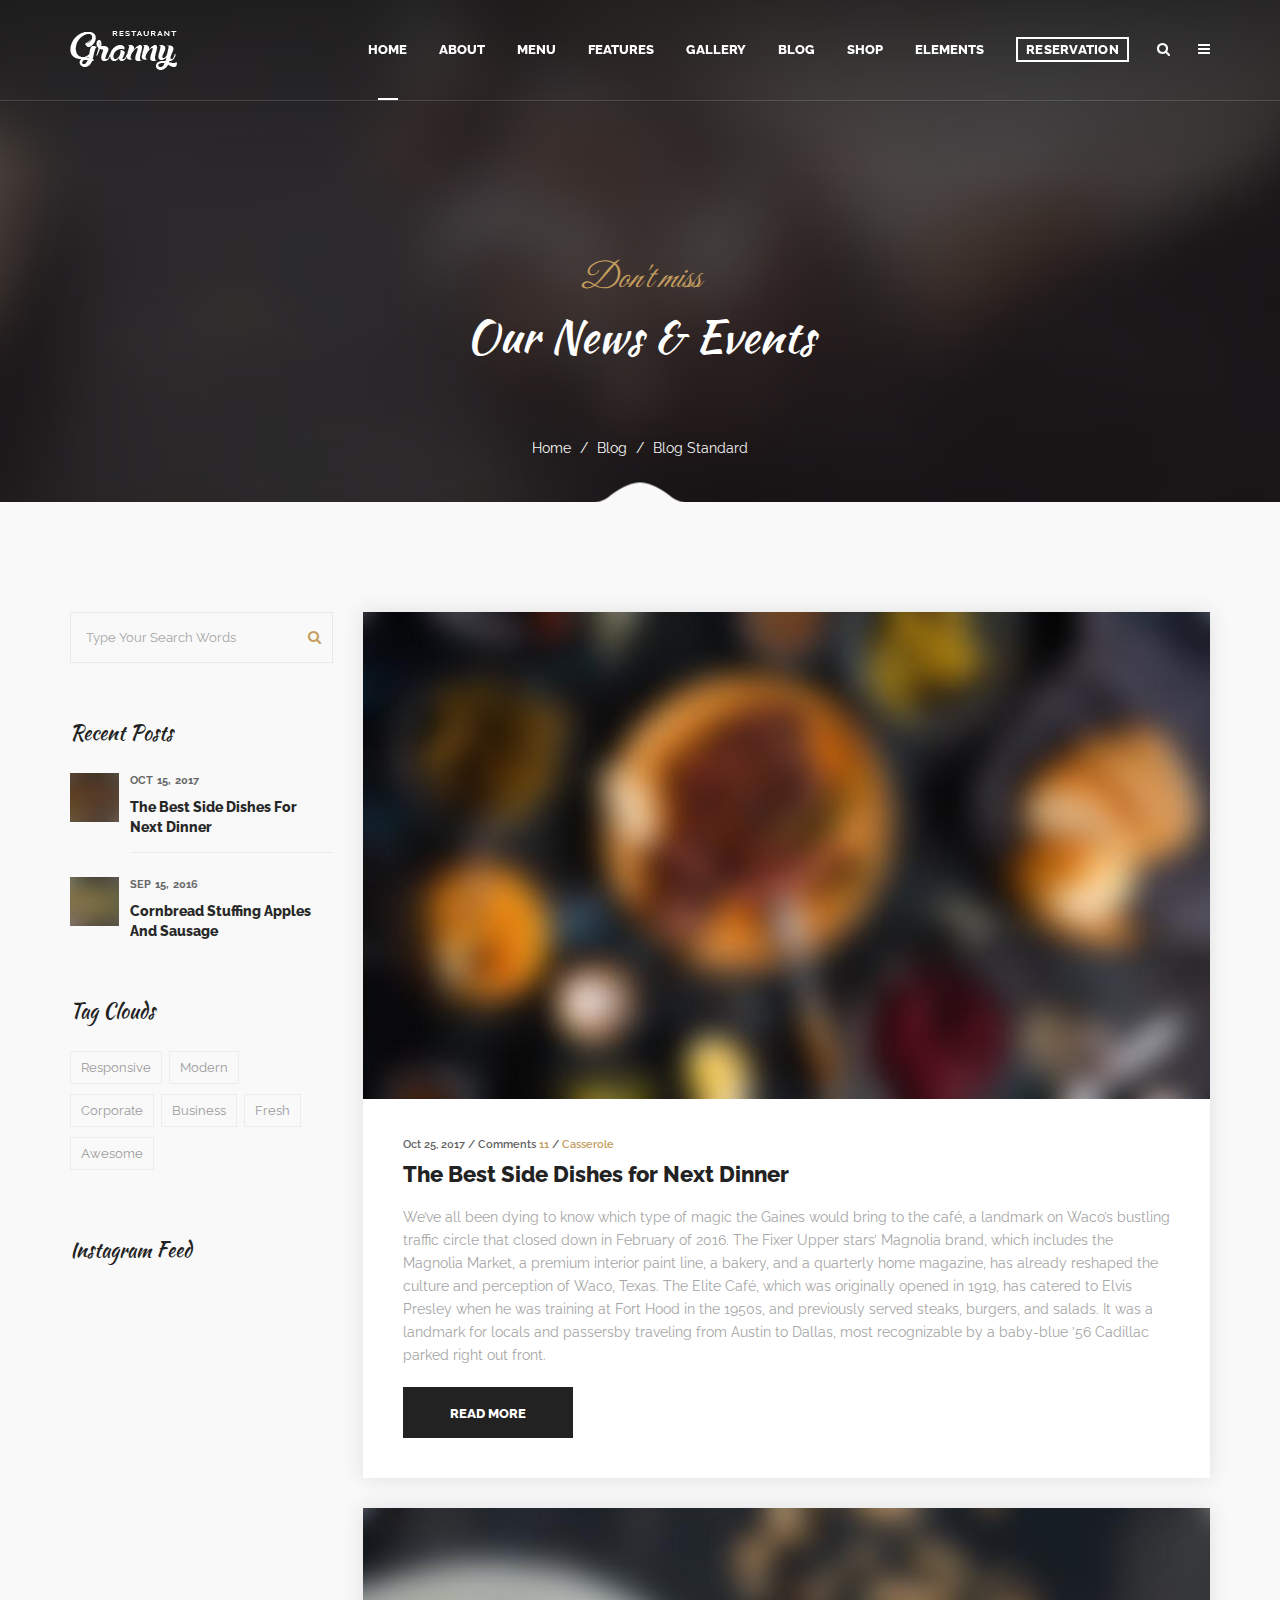
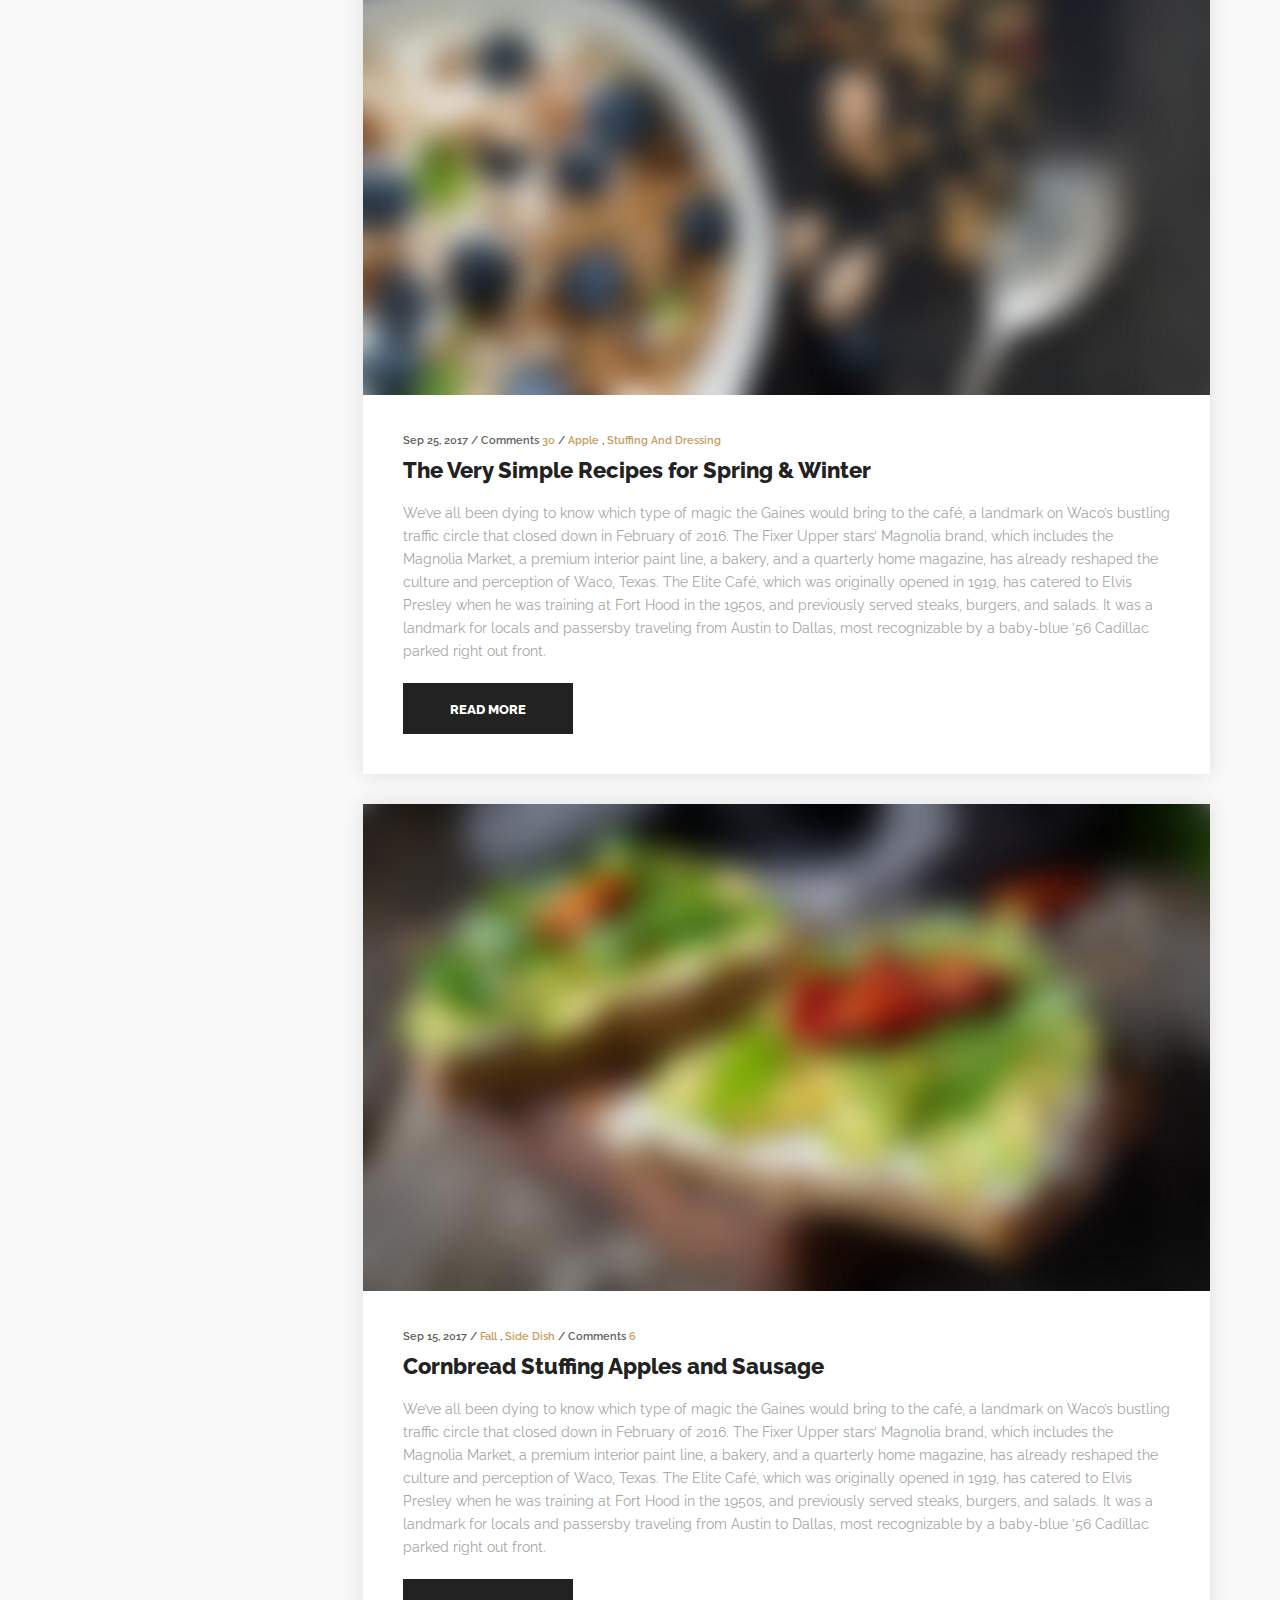
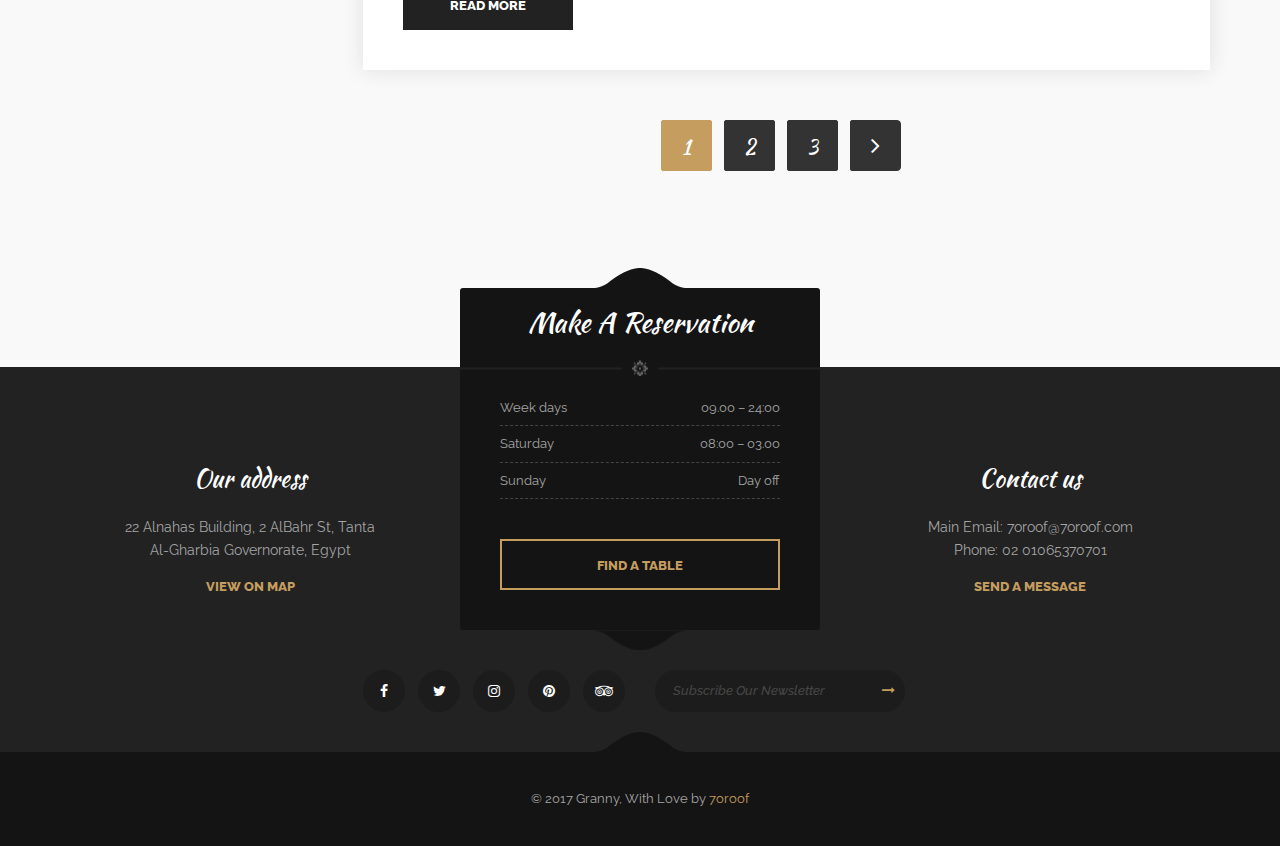
<file: blog-standard-sidebar-left.html>
<!DOCTYPE html>
<html dir="ltr" lang="en-US">

<head>
    <!-- Document Meta
    ============================================= -->
    <meta charset="utf-8">
    <meta http-equiv="X-UA-Compatible" content="IE=edge">
    <!--IE Compatibility Meta-->
    <meta name="author" content="zytheme" />
    <meta name="viewport" content="width=device-width, initial-scale=1, maximum-scale=1">
    <meta name="description" content="Elegant Restaurant & Cafe Html5 Template">
    <link href="assets/images/favicon/favicon.png" rel="icon">

    <!-- Fonts
    ============================================= -->
    <link href="http://fonts.googleapis.com/css?family=Great+Vibes%7CKaushan+Script%7CRaleway:100,100i,200,200i,300,300i,400,400i,500,500i,600,600i,700,700i,800,800i,900,900i" rel="stylesheet" type="text/css">

    <!-- Stylesheets
    ============================================= -->
    <link href="assets/css/external.css" rel="stylesheet">
    <link href="assets/css/bootstrap.min.css" rel="stylesheet">
    <link href="assets/css/style.css" rel="stylesheet">
    <!-- HTML5 shim, for IE6-8 support of HTML5 elements. All other JS at the end of file. -->
    <!--[if lt IE 9]>
      <script src="assets/js/html5shiv.js"></script>
      <script src="assets/js/respond.min.js"></script>
    <![endif]-->

    <!-- Document Title
    ============================================= -->
    <title>Granny | Elegant Restaurant & Cafe Html5 Template</title>
</head>

<body>
    <div class="preloader">
    <div class="spinner">
        <div class="bounce1"></div>
        <div class="bounce2"></div>
        <div class="bounce3"></div>
    </div>
</div>
    <!-- Document Wrapper
	============================================= -->
    <div id="wrapper" class="wrapper clearfix">
<header id="navbar-spy" class="header header-1 header-transparent header-bordered header-fixed">
    <nav id="primary-menu" class="navbar navbar-fixed-top">
        <div class="container">
            <!-- Brand and toggle get grouped for better mobile display -->
            <div class="navbar-header">
                <button type="button" class="navbar-toggle collapsed" data-toggle="collapse" data-target="#navbar-collapse-1" aria-expanded="false">
				<span class="sr-only">Toggle navigation</span>
				<span class="icon-bar"></span>
				<span class="icon-bar"></span>
				<span class="icon-bar"></span>
				</button>
                <a class="logo" href="index.html">
					<img class="logo-light" src="assets/images/logo/logo-light.png" alt="granny Logo">
					<img class="logo-dark" src="assets/images/logo/logo-dark.png" alt="granny Logo">
				</a>
            </div>

            <div class="module-container pull-right">
                <!-- Module Reservation  -->
<div class="module module-reservation">
    <a class="btn-popup" data-toggle="modal" data-target="#reservationModule"><i class="lnr lnr-users"></i>Reservation</a>
    <div class="modal fade reservation-popup" tabindex="-1" role="dialog" id="reservationModule">
        <div class="modal-dialog modal-lg" role="document">
            <div class="modal-content">
                <div class="modal-body">
                    <button type="button" class="close" data-dismiss="modal" aria-label="Close"><i class="fa fa-times"></i></button>
                    <div class="row reservation">
                        <div class="col-xs-12 col-sm-12 col-md-12">
                            <div class="reservation-form mb-30 bg-white text-center">
                                <form method="post" action="assets/php/reservation.php" class="reservationForm mb-0">
                                    <div class="row">
                                        <div class="col-xs-12 col-sm-12 col-md-4">
                                            <div class="form-select">
                                                <i class="fa fa-angle-down"></i>
                                                <select class="form-control" name="res-pepole" id="resPepole">
											<option value="2">2 People</option>
											<option value="3">3 People</option>
											<option value="4">4 People</option>
											<option value="5">5 People</option>
											<option value="6">6 People</option>
											<option value="8">8 People</option>
											<option value="10">10 People</option>
										</select>
                                            </div>
                                        </div>
                                        <div class="col-xs-12 col-sm-12 col-md-4">
                                            <div class="form-select">
                                                <i class="fa fa-angle-down"></i>
                                                <select class="form-control" name="res-day" id="resDay">
											<option value="March 23">March 23, 2017</option>
											<option value="March 24">March 24, 2017</option>
											<option value="March 25">March 25, 2017</option>
											<option value="March 26">March 26, 2017</option>
											<option value="March 27">March 27, 2017</option>
										</select>
                                            </div>
                                        </div>
                                        <div class="col-xs-12 col-sm-12 col-md-4">
                                            <div class="form-select">
                                                <i class="fa fa-angle-down"></i>
                                                <select class="form-control" name="res-time" id="resTime">
											<option value="8:00">8:00 PM</option>
											<option value="9:00">9:00 PM</option>
											<option value="10:00">10:00 PM</option>
											<option value="11:00">11:00 PM</option>
											<option value="12:00">12:00 AM</option>
										</select>
                                            </div>
                                        </div>
                                        <div class="col-xs-12 col-sm-12 col-md-4">
                                            <input type="text" class="form-control" name="res-name" id="resName" placeholder="Your Name" required>
                                        </div>
                                        <div class="col-xs-12 col-sm-12 col-md-4">
                                            <input type="email" class="form-control" name="res-email" id="resEmail" placeholder="Your Email" required>
                                        </div>
                                        <div class="col-md-4">
                                            <input type="text" class="form-control" name="res-phone" id="resNumber" placeholder="Phone Number" required>
                                        </div>
                                        <div class="col-xs-12 col-sm-12 col-md-12">
                                            <textarea class="form-control" name="res-message" id="resMessage" rows="2" placeholder="Add a special request (optional)"></textarea>
                                        </div>
                                        <div class="col-xs-12 col-sm-12 col-md-12">
                                            <input type="submit" value="Find Table" name="res-submit" class="btn btn--secondary btn--block">
                                        </div>
                                        <div class="col-xs-12 col-sm-12 col-md-12">
												<!--Alert Message-->
                            					<div class="reservation-result"></div>
											</div>
                                    </div>
                                    <!-- .row end -->
                                </form>
                                <!-- form end -->
                            </div>
                            <!-- .contact-form end -->
                        </div>
                        <!-- .col-md-8 end -->
                        <div class="col-xs-12 col-sm-12 col-md-12">
                            <div class="text-uppercase text-center">
                                <strong><span class="text-white">Reservation Powered by</span> <a class="reservation-link" href="#">Opentable</a></strong>
                            </div>
                        </div>
                    </div>
                    <!-- .row end -->
                </div>
            </div>
            <!-- /.modal-content -->
        </div>
        <!-- /.modal-dialog -->
    </div>
    <!-- /.modal -->
</div>
                <!-- Module Search -->
<div class="module module-search">
    <div class="module-icon search-icon">
        <i class="fa fa-search"></i>
    </div>
    <div class="module-content module-fullscreen module--search-box">
        <div class="pos-vertical-center">
            <div class="container">
                <div class="row">
                    <div class="col-xs-12 col-sm-12 col-md-8 col-md-offset-2">
                        <form class="form-search">
                            <input type="text" class="form-control" placeholder="Type Search Words Then Enter">
                            <button class="btn" type="button"><i class="fa fa-search"></i></button>
                        </form>
                        <!-- .form-search end -->
                    </div>
                    <!-- .col-md-8 end -->
                </div>
                <!-- .row end -->
            </div>
            <!-- .container end -->
        </div>
        <a class="module-cancel" href="#">close</a>
    </div>
</div>
<!-- .module-search end -->
                <!-- Module Side NAV -->
                <div class="module module-side-nav">
                    <div class="module-icon side-nav-icon">
                        <i class="fa fa-bars"></i>
                        <span class="title">Side Navigation</span>
                    </div>
                    <div class="module-content module-hamburger">
                        <div class="hamburger-panel module-widgets bg-white">

    <!-- Recent Posts
    ============================================= -->
    <div class="widget widget-recent-posts">
        <div class="widget--title">
            <h5>recent posts</h5>
        </div>
        <div class="widget--content">
            <div class="entry">
                <img src="assets/images/blog/thumb/1.jpg" alt="title" />
                <div class="entry-desc">
                    <div class="entry-meta">
                        <a href="#">Oct 15, 2017</a>
                    </div>
                    <div class="entry-title">
                        <a href="#">The Best Side Dishes for Next Dinner</a>
                    </div>
                </div>
            </div>
            <!-- .recent-entry end -->

            <div class="entry">
                <img src="assets/images/blog/thumb/2.jpg" alt="title" />
                <div class="entry-desc">
                    <div class="entry-meta">
                        <a href="#">sep 15, 2017</a>
                    </div>
                    <div class="entry-title">
                        <a href="#">Cornbread Stuffing Apples and Sausage</a>
                    </div>
                </div>
            </div>
            <!-- .recent-entry end -->

        </div>
    </div>
    <!-- .widget-recent end -->

    <!-- Instagram Feed
    ============================================= -->
    <div class="widget widget-instagram">
        <div class="widget--title">
            <h5>Instagram</h5>
        </div>
        <div class="widget--content">
            <div id="instafeedModule" class="instafeed" data-insta-number="8"></div>
            <div class="clearfix"></div>
        </div>
    </div>
    <!-- .widget-instagram end -->

    <!-- Tag Clouds
    ============================================= -->
    <div class="widget widget-tags">
        <div class="widget--title">
            <h5>tag clouds</h5>
        </div>
        <div class="widget--content">
            <a href="#">responsive</a>
            <a href="#">modern</a>
            <a href="#">corporate</a>
            <a href="#">business</a>
            <a href="#">awesome</a>
            <a href="#">fresh</a>

        </div>
    </div>
    <!-- .widget-tags end -->
    <a class="module-cancel" href="#">close</a>
</div>
                    </div>
                </div>
            </div>
            <!-- .module-container end -->

            <!-- Collect the nav links, forms, and other content for toggling -->
            <div class="collapse navbar-collapse pull-right" id="navbar-collapse-1">
                <ul class="nav navbar-nav nav-pos-right navbar-left">
                    <!-- Home Menu -->
<li class="has-dropdown mega-dropdown active">
    <a href="#" data-toggle="dropdown" class="dropdown-toggle menu-item">home</a>
    <ul class="dropdown-menu mega-dropdown-menu">
        <li>
            <div class="container">
                <div class="row">
                    <!-- Column #1 -->
                    <div class="col-md-3">
                        <ul>
                            <li>
                                <a href="index.html">home main</a>
                            </li>
                            <li>
                                <a href="homepage-2.html">homepage 2</a>
                            </li>
                            <li>
                                <a href="homepage-3.html">homepage 3</a>
                            </li>
                            <li>
                                <a href="homepage-4.html">homepage 4</a>
                            </li>
                        </ul>
                    </div>
                    <!-- .col-md-3 end -->

                    <!-- Column #2 -->
                    <div class="col-md-3">
                        <ul>
                            <li>
                                <a href="homepage-5.html">homepage 5</a>
                            </li>
                            <li>
                                <a href="homepage-6.html">homepage 6</a>
                            </li>
                            <li>
                                <a href="homepage-7.html">homepage 7</a>
                            </li>
                            <li>
                                <a href="homepage-8.html">homepage 8</a>
                            </li>
                        </ul>
                    </div>
                    <!-- .col-md-2 end -->

                    <!-- Column #3 -->
                    <div class="col-md-3">
                        <ul>
                            <li>
                                <a href="homepage-9.html">homepage 9</a>
                            </li>
                            <li>
                                <a href="homepage-10-classic.html">homepage 10 (classic)</a>
                            </li>
                            <li>
                                <a href="homepage-11-bordered.html">homepage 11 (boardered)</a>
                            </li>
                            <li>
                                <a href="homepage-12-boxed.html">homepage 12 (boxed)</a>
                            </li>
                        </ul>
                    </div>
                    <!-- .col-md-3 end -->

                    <!-- Column #4 -->
                    <div class="col-md-3">
                        <ul>
                            <li>
                                <a href="homepage-13-dark.html">homepage 13 (dark)</a>
                            </li>
                            <li>
                                <a href="homepage-14-onepage.html">homepage 14 (onepage)</a>
                            </li>
                            <li>
                                <a href="homepage-15-fullscreen.html">homepage 15 (fullscreen)</a>
                            </li>
                            <li>
                                <a href="homepage-16-shop.html">homepage 16 (shop)</a>
                            </li>
                        </ul>
                    </div>
                    <!-- .col-md-2 end -->
                </div>
                <!-- .row end -->
            </div>
            <!-- container end -->
        </li>
    </ul>
    <!-- .mega-dropdown-menu end -->
</li>
<!-- li end -->

<!-- About Menu -->
<li class="has-dropdown">
    <a href="#" data-toggle="dropdown" class="dropdown-toggle menu-item">About</a>
    <ul class="dropdown-menu">
        <li>
            <a href="page-about.html">our story</a>
        </li>
        <li>
            <a href="page-chefs.html">our chefs</a>
        </li>
        <li>
            <a href="page-contacts.html">contact us</a>
        </li>
        <li>
            <a href="page-faqs.html">FAQs</a>
        </li>
        <li>
            <a href="page-guestbook.html">guestbook</a>
        </li>
        <li>
            <a href="page-reservation.html">online reservation</a>
        </li>

    </ul>
</li>
<!-- li end -->

<!-- Menu Menu -->
<li class="has-dropdown">
    <a href="#" data-toggle="dropdown" class="dropdown-toggle menu-item">Menu</a>
    <ul class="dropdown-menu">
        <li>
            <a href="menu-board.html">menu board</a>
        </li>
        <li>
            <a href="menu-classic.html">menu classic</a>
        </li>
        <li>
            <a href="menu-gallery.html">menu gallery</a>
        </li>
        <li>
            <a href="menu-grid.html">menu grid</a>
        </li>
        <li>
            <a href="menu-mixed-grid.html">menu mixed grid</a>
        </li>
        <li>
            <a href="menu-mixed.html">menu mixed</a>
        </li>
        <li>
            <a href="menu-plates.html">menu plates</a>
        </li>
        <li>
            <a href="menu-split.html">menu split</a>
        </li>
        <li>
            <a href="menu-variations.html">menu variations</a>
        </li>

    </ul>
</li>
<!-- li end -->

<!-- Features Menu-->
<li class="has-dropdown">
    <a href="#" data-toggle="dropdown" class="dropdown-toggle menu-item">features</a>
    <ul class="dropdown-menu">
        <li class="dropdown-submenu">
            <a href="#" data-toggle="dropdown" class="dropdown-toggle">revolution sliders</a>
            <ul class="dropdown-menu">
                <li class="has-dropdown">
                    <a href="#" data-toggle="dropdown" class="dropdown-toggle">Sliders 1</a>
                    <ul class="dropdown-menu">
                        <li>
                            <a href="slider-1.html">slider 1</a>
                        </li>
                        <li>
                            <a href="slider-2.html">slider 2</a>
                        </li>
                        <li>
                            <a href="slider-3.html">slider 3</a>
                        </li>
                        <li>
                            <a href="slider-4.html">slider 4</a>
                        </li>
                        <li>
                            <a href="slider-5.html">slider 5</a>
                        </li>
                        <li>
                            <a href="slider-6.html">slider 6</a>
                        </li>
                    </ul>
                </li>
                <li class="has-dropdown">
                    <a href="#" data-toggle="dropdown" class="dropdown-toggle">Sliders 2</a>
                    <ul class="dropdown-menu">
                        <li>
                            <a href="slider-9.html">slider 7</a>
                        </li>
                        <li>
                            <a href="slider-9.html">slider 8</a>
                        </li>
                        <li>
                            <a href="slider-9.html">slider 9</a>
                        </li>
                        <li>
                            <a href="slider-10.html">slider 10</a>
                        </li>
                        <li>
                            <a href="slider-11.html">slider 11</a>
                        </li>
                        <li>
                            <a href="slider-12.html">slider 12</a>
                        </li>
                    </ul>
                </li>
            </ul>
        </li>
        <li class="dropdown-submenu">
            <a href="#" data-toggle="dropdown" class="dropdown-toggle">Headers</a>
            <ul class="dropdown-menu">
                <li class="has-dropdown">
                    <a href="#" data-toggle="dropdown" class="dropdown-toggle">transparent</a>
                    <ul class="dropdown-menu">
                        <li>
                            <a href="header-1.html">transparent 1</a>
                        </li>
                        <li>
                            <a href="header-2.html">transparent 2</a>
                        </li>
                        <li>
                            <a href="header-3.html">transparent 3</a>
                        </li>
                        <li>
                            <a href="header-5.html">transparent 5</a>
                        </li>
                        <li>
                            <a href="header-6.html">transparent 6</a>
                        </li>
                        <li>
                            <a href="header-10.html">transparent 7</a>
                        </li>
                        <li>
                            <a href="header-11.html">transparent 8</a>
                        </li>
                        <li>
                            <a href="header-12.html">transparent 9</a>
                        </li>
                        <li>
                            <a href="header-13.html">transparent 10</a>
                        </li>
                        <li>
                            <a href="header-20.html">transparent 11</a>
                        </li>
                        <li>
                            <a href="header-22.html">transparent 12</a>
                        </li>
                    </ul>
                </li>
                <li class="has-dropdown">
                    <a href="#" data-toggle="dropdown" class="dropdown-toggle">white</a>
                    <ul class="dropdown-menu">
                        <li>
                            <a href="header-9.html">white 1</a>
                        </li>
                        <li>
                            <a href="header-15.html">white 3</a>
                        </li>
                        <li>
                            <a href="header-16.html">white 4</a>
                        </li>
                        <li>
                            <a href="header-17.html">white 5</a>
                        </li>
                        <li>
                            <a href="header-19.html">white 6</a>
                        </li>
                        <li>
                            <a href="header-23.html">white 7</a>
                        </li>
                    </ul>
                </li>
                <li class="has-dropdown">
                    <a href="#" data-toggle="dropdown" class="dropdown-toggle">centered</a>
                    <ul class="dropdown-menu">
                        <li>
                            <a href="header-7.html">centered 1</a>
                        </li>
                        <li>
                            <a href="header-9.html">centered 2</a>
                        </li>
                        <li>
                            <a href="header-11.html">centered 3</a>
                        </li>
                        <li>
                            <a href="header-13.html">centered 4</a>
                        </li>
                        <li>
                            <a href="header-17.html">centered 5</a>
                        </li>
                        <li>
                            <a href="header-18.html">centered 6</a>
                        </li>
                        <li>
                            <a href="header-19.html">centered 7</a>
                        </li>
                    </ul>
                </li>
                <li class="has-dropdown">
                    <a href="#" data-toggle="dropdown" class="dropdown-toggle">fullscreen</a>
                    <ul class="dropdown-menu">
                        <li>
                            <a href="header-8.html">fullscreen 1</a>
                        </li>
                        <li>
                            <a href="header-22.html">fullscreen 2</a>
                        </li>
                    </ul>
                </li>
                <li class="has-dropdown">
                    <a href="#" data-toggle="dropdown" class="dropdown-toggle">with topbar</a>
                    <ul class="dropdown-menu">
                        <li>
                            <a href="header-7.html">topbar 1</a>
                        </li>
                        <li>
                            <a href="header-11.html">topbar 2</a>
                        </li>
                        <li>
                            <a href="header-14.html">topbar 3</a>
                        </li>
                        <li>
                            <a href="header-18.html">topbar 4</a>
                        </li>
                    </ul>
                </li>
                <li class="has-dropdown">
                    <a href="#" data-toggle="dropdown" class="dropdown-toggle">fixed top</a>
                    <ul class="dropdown-menu">
                        <li>
                            <a href="header-1.html">fixed 1</a>
                        </li>
                        <li>
                            <a href="header-2.html">fixed 2</a>
                        </li>
                        <li>
                            <a href="header-15.html">fixed 3</a>
                        </li>
                    </ul>
                </li>
                <li class="has-dropdown">
                    <a href="#" data-toggle="dropdown" class="dropdown-toggle">bordered</a>
                    <ul class="dropdown-menu">
                        <li>
                            <a href="header-1.html">bordered 1</a>
                        </li>
                        <li>
                            <a href="header-2.html">bordered 2</a>
                        </li>
                        <li>
                            <a href="header-3.html">bordered 3</a>
                        </li>
                        <li>
                            <a href="header-5.html">bordered 5</a>
                        </li>
                        <li>
                            <a href="header-6.html">bordered 6</a>
                        </li>
                        <li>
                            <a href="header-8.html">bordered 8</a>
                        </li>
                    </ul>
                </li>
                <li><a href="header-23.html">dark header</a></li>
                <li><a href="header-21.html">left menu</a></li>
            </ul>
        </li>
        <li class="dropdown-submenu">
            <a href="#" data-toggle="dropdown" class="dropdown-toggle">Footers</a>
            <ul class="dropdown-menu">
                <li>
                    <a href="footer-1.html#footer">Footer 1</a>
                </li>
                <li>
                    <a href="footer-2.html#footer">Footer 2</a>
                </li>
                <li>
                    <a href="footer-3.html#footer">Footer 3</a>
                </li>
                <li>
                    <a href="footer-4.html#footer">Footer 4</a>
                </li>
                <li>
                    <a href="footer-5.html#footer">Footer 5</a>
                </li>
                <li>
                    <a href="footer-6.html#footer">Footer 6</a>
                </li>
                <li>
                    <a href="footer-7.html#footer">Footer 7</a>
                </li>
                <li>
                    <a href="footer-8.html#footer">Footer 8</a>
                </li>
                <li>
                    <a href="footer-10.html#footer">Footer 10</a>
                </li>
                <li>
                    <a href="footer-11.html#footer">Footer 11</a>
                </li>
                <li>
                    <a href="footer-12.html#footer">Footer 12</a>
                </li>
                <li>
                    <a href="footer-13.html#footer">Footer 13</a>
                </li>
            </ul>
        </li>
        <li class="dropdown-submenu">
            <a href="#" data-toggle="dropdown" class="dropdown-toggle">page titels</a>
            <ul class="dropdown-menu">
                <li>
                    <a href="page-title-1.html">page title 1</a>
                </li>
                <li>
                    <a href="page-title-2.html">page title 2</a>
                </li>
                <li>
                    <a href="page-title-3.html">page title 3</a>
                </li>
                <li>
                    <a href="page-title-4.html">page title 4</a>
                </li>
                <li>
                    <a href="page-title-5.html">page title 5</a>
                </li>
                <li>
                    <a href="page-title-6.html">page title 6</a>
                </li>
                <li>
                    <a href="page-title-7.html">page title 7</a>
                </li>
                <li>
                    <a href="page-title-8.html">page title 8</a>
                </li>
                <li>
                    <a href="page-title-9.html">page title 9</a>
                </li>
                <li>
                    <a href="page-title-10.html">page title 10</a>
                </li>
                <li>
                    <a href="page-title-11.html">page title 11</a>
                </li>
                <li>
                    <a href="page-title-12.html">page title 12</a>
                </li>
            </ul>
        </li>
        <li class="dropdown-submenu">
            <a href="#" data-toggle="dropdown" class="dropdown-toggle">widgets</a>
            <ul class="mega-menu">
                <li>
                    <ul>
                        <li>
                            <a href="elements-widgets.html">flickr stream</a>
                        </li>
                        <li>
                            <a href="elements-widgets.html">search</a>
                        </li>
                        <li>
                            <a href="elements-widgets.html">last tweets</a>
                        </li>
                        <li>
                            <a href="elements-widgets.html">Filter</a>
                        </li>
                        <li>
                            <a href="elements-widgets.html">recent posts</a>
                        </li>
                    </ul>
                </li>
                <li>
                    <ul>
                        <li>
                            <a href="elements-widgets.html">Advertisement</a>
                        </li>
                        <li>
                            <a href="elements-widgets.html">Recent Items</a>
                        </li>
                        <li>
                            <a href="elements-widgets.html">tag clouds</a>
                        </li>
                        <li>
                            <a href="elements-widgets.html">categories</a>
                        </li>
                    </ul>
                </li>
            </ul>
        </li>
        <li class="dropdown-submenu">
            <a href="#" data-toggle="dropdown" class="dropdown-toggle">untility pages</a>
            <ul class="dropdown-menu">
                <li>
                    <a href="page-404.html">page 404</a>
                </li>
                <li>
                    <a href="page-soon.html">coming soon</a>
                </li>
                <li>
                    <a href="page-maintenance.html">maintenance</a>
                </li>
            </ul>
        </li>
        <li class="dropdown-submenu">
            <a href="#" data-toggle="dropdown" class="dropdown-toggle">page tempalates</a>
            <ul class="dropdown-menu">
                <li>
                    <a href="page-layout-fullwidth.html">fullwidth</a>
                </li>
                <li>
                    <a href="page-layout-fullwidth-wide.html">fullwidth wide</a>
                </li>
                <li>
                    <a href="page-layout-sidebar-right.html">right sidebar</a>
                </li>
                <li>
                    <a href="page-layout-sidebar-left.html">left sidebar</a>
                </li>

                <li>
                    <a href="page-layout-blank.html">blank page</a>
                </li>
            </ul>
        </li>
        <li>
            <a href="landing.html">landing page</a>
        </li>
    </ul>
</li>
<!-- li end -->

<li>
    <a class="menu-item" href="page-gallery.html">gallery</a>
</li>
<!-- li end -->

<!-- Blog Menu-->
<li class="has-dropdown">
    <a href="#" data-toggle="dropdown" class="dropdown-toggle menu-item">Blog</a>
    <ul class="dropdown-menu">
        <li>
            <a href="blog-carousel.html">blog carousel</a>
        </li>
        <li class="dropdown-submenu">
            <a href="#" data-toggle="dropdown" class="dropdown-toggle">blog grid</a>
            <ul class="dropdown-menu">
                <li>
                    <a href="blog-grid-3cols.html">3 columns</a>
                </li>
                <li>
                    <a href="blog-grid-3cols-sidebar.html">3 columns sidebar</a>
                </li>
                <li>
                    <a href="blog-grid-4cols.html">4 columns</a>
                </li>
            </ul>
        </li>
        <li class="dropdown-submenu">
            <a href="#" data-toggle="dropdown" class="dropdown-toggle">blog standard</a>
            <ul class="dropdown-menu">
                <li>
                    <a href="blog-standard-sidebar-right.html">right sidebar</a>
                </li>
                <li>
                    <a href="blog-standard-sidebar-left.html">left sidebar</a>
                </li>
                <li>
                    <a href="blog-standard-centered.html">centered</a>
                </li>
            </ul>
        </li>
        <li class="dropdown-submenu">
            <a href="#" data-toggle="dropdown" class="dropdown-toggle">blog single</a>
            <ul class="dropdown-menu">
                <li>
                    <a href="blog-single-sidebar-right.html">right sidebar</a>
                </li>
                <li>
                    <a href="blog-single-sidebar-left.html">left sidebar</a>
                </li>
                <li>
                    <a href="blog-single-centered.html">centered</a>
                </li>
            </ul>
        </li>
    </ul>
</li>
<!-- li end -->

<!-- shop Menu -->
<li class="has-dropdown">
    <a href="#" data-toggle="dropdown" class="dropdown-toggle menu-item">shop</a>
    <ul class="dropdown-menu">
        <li>
            <a href="shop-4cols.html">shop 4 columns</a>
        </li>
        <li>
            <a href="shop-products.html">shop products</a>
        </li>
        <li>
            <a href="shop-single.html">shop single</a>
        </li>
        <li>
            <a href="shop-cart.html">shop cart</a>
        </li>
    </ul>
</li>
<!-- li end -->

<!-- Elements Menu -->
<li class="has-dropdown mega-dropdown">
    <a href="#" data-toggle="dropdown" class="dropdown-toggle menu-item">elements</a>
    <ul class="dropdown-menu mega-dropdown-menu">
        <li>
            <div class="container">
                <div class="row">
                    <!-- Column #1 -->
                    <div class="col-md-3">
                        <a href="#">interactive elements</a>
                        <ul>
                            <li>
                                <a href="elements-testimonials.html"><i class="fa fa-quote-right"></i>testimonials</a>
                            </li>
                            <li>
                                <a href="elements-interactive-banners.html"><i class="fa fa-clone"></i>interactive banners</a>
                            </li>
                            <li>
                                <a href="blog-carousel.html"><i class="fa fa-laptop"></i>post carousel</a>
                            </li>
                            <li>
                                <a href="elements-dividers.html"><i class="fa fa-dot-circle-o"></i>section divider</a>
                            </li>
                            <li>
                                <a href="elements-reservation.html"><i class="fa fa-calendar-check-o"></i>reservation</a>
                            </li>
                            <li>
                                <a href="elements-daily-specials.html"><i class="fa fa-newspaper-o"></i>Daily Specials</a>
                            </li>

                        </ul>
                    </div>
                    <!-- .col-md-3 end -->

                    <!-- Column #2 -->
                    <div class="col-md-3">
                        <a href="#">standard elements</a>
                        <ul>
                            <li>
                                <a href="elements-accordion.html"><i class="fa fa-server"></i>accordion</a>
                            </li>
                            <li>
                                <a href="elements-buttons.html"><i class="fa fa-suitcase"></i>buttons</a>
                            </li>
                            <li>
                                <a href="elements-cta.html"><i class="fa fa-child"></i>call to action</a>
                            </li>

                            <li>
                                <a href="elements-team.html"><i class="fa fa-group"></i>team variations</a>
                            </li>

                            <li>
                                <a href="elements-clients.html"><i class="fa fa-user"></i>clients</a>
                            </li>
                            <li>
                                <a href="elements-clients-carousel.html"><i class="fa fa-picture-o"></i>clients carousel</a>
                            </li>

                        </ul>
                    </div>
                    <!-- .col-md-3 end -->

                    <!-- Column #3 -->
                    <div class="col-md-3">
                        <a href="#">infographics elements</a>
                        <ul>
                            <li>
                                <a href="elements-counters.html"><i class="fa fa-dashboard"></i>counters</a>
                            </li>
                            <li>
                                <a href="elements-pricing.html"><i class="fa fa-exchange"></i>pricing tables</a>
                            </li>
                            <li>
                                <a href="elements-list.html"><i class="fa fa-list"></i>list</a>
                            </li>
                            <li>
                                <a href="elements-progress-bars.html"><i class="fa fa-hourglass-half"></i>progress bars</a>
                            </li>
                            <li>
                                <a href="elements-tabs.html"><i class="fa fa-ellipsis-h"></i>tabs</a>
                            </li>
                            <li>
                                <a href="elements-contact-form.html"><i class="fa fa-check-square-o"></i>contact form</a>
                            </li>
                        </ul>
                    </div>
                    <!-- .col-md-3 end -->

                    <!-- Column #4 -->
                    <div class="col-md-3">
                        <a href="#">typography</a>
                        <ul>
                            <li>
                                <a href="elements-heading.html"><i class="fa fa-sort-alpha-asc"></i>heading</a>
                            </li>
                            <li>
                                <a href="elements-columns-grids.html"><i class="fa fa-th"></i>columns grids</a>
                            </li>
                            <li>
                                <a href="elements-icon-text.html"><i class="fa fa-sliders"></i>icon text</a>
                            </li>
                            <li>
                                <a href="elements-typography.html"><i class="fa fa-text-height"></i>typography</a>
                            </li>
                            <li>
                                <a href="elements-blockquotes.html"><i class="fa fa-quote-left"></i>blockquotes</a>
                            </li>
                            <li>
                                <a href="elements-video-buttons.html"><i class="fa fa-toggle-right"></i>video buttons</a>
                            </li>
                        </ul>
                    </div>
                    <!-- .col-md-3 end -->
                </div>
                <!-- .row end -->
            </div>
            <!-- container end -->
        </li>
    </ul>
    <!-- .mega-dropdown-menu end -->
</li>
                </ul>
            </div>
            <!-- /.navbar-collapse -->
        </div>
        <!-- /.container-fluid -->
    </nav>

</header>

<!-- Page Title #4
============================================= -->
<section id="page-title" class="page-title bg-overlay bg-parallax bg-overlay-gradient">
    <div class="bg-section">
        <img src="assets/images/page-title/7.jpg" alt="Background" />
    </div>
    <div class="container">
        <div class="row">
            <div class="col-xs-12 col-sm-12 col-md-12">
                <div class="title title-4 text-center">
                    <div class="title--content">
                        <div class="title--subtitle">Don't miss</div>
                        <div class="title--heading">
                            <h1>Our News & Events</h1>
                        </div>
                    </div>
                    <div class="clearfix"></div>
                    <ol class="breadcrumb">
                        <li><a href="index.html">Home</a>
                        </li>
                        <li><a href="index.html">blog</a>
                        </li>
                        <li class="active">blog standard</li>
                    </ol>
                    <div class="divider--shape-1down divider--shape-gray"></div>
                </div>
                <!-- .title end -->
            </div>
            <!-- .col-md-12 end -->
        </div>
        <!-- .row end -->
    </div>
    <!-- .container end -->
</section>
<!-- #page-title end -->

<!-- Blog Standard
============================================= -->
<section id="blog" class="blog blog-standard bg-gray pb-90">
    <div class="container">
        <div class="row">
            <div class="col-xs-12 col-sm-12 col-md-3">
                <!-- Search
============================================= -->
<div class="widget widget-search">
    <div class="widget--content">
        <form class="form-search">
            <div class="input-group">
                <input type="text" class="form-control" placeholder="Type Your Search Words">
                <span class="input-group-btn">
					<button class="btn" type="button"><i class="fa fa-search"></i></button>
				</span>

            </div>
            <!-- /input-group -->
        </form>
    </div>
</div>
<!-- .widget-search end -->


<!-- Recent Posts
============================================= -->
<div class="widget widget-recent-posts">
    <div class="widget--title">
        <h5>recent posts</h5>
    </div>
    <div class="widget--content">
        <div class="entry">
            <img src="assets/images/blog/thumb/1.jpg" alt="title" />
            <div class="entry-desc">
                <div class="entry-meta">
                    <a href="#">Oct 15, 2017</a>
                </div>
                <div class="entry-title">
                    <a href="#">The Best Side Dishes for Next Dinner</a>
                </div>
            </div>
        </div>
        <!-- .recent-entry end -->

        <div class="entry">
            <img src="assets/images/blog/thumb/2.jpg" alt="title" />
            <div class="entry-desc">
                <div class="entry-meta">
                    <a href="#">Sep 15, 2016</a>
                </div>
                <div class="entry-title">
                    <a href="#">Cornbread Stuffing Apples and Sausage</a>
                </div>
            </div>
        </div>
        <!-- .recent-entry end -->

    </div>
</div>
<!-- .widget-recent end -->


<!-- Tag Clouds
============================================= -->
<div class="widget widget-tags">
    <div class="widget--title">
        <h5>tag clouds</h5>
    </div>
    <div class="widget--content">
        <a href="#">responsive</a>
        <a href="#">modern</a>
        <a href="#">corporate</a>
        <a href="#">business</a>
        <a href="#">fresh</a>
        <a href="#">awesome</a>
    </div>
</div>
<!-- .widget-tags end -->

<!-- Instagram Feed
============================================= -->
<div class="widget widget-instagram">
    <div class="widget--title">
        <h5>Instagram feed</h5>
    </div>
    <div class="widget--content">
        <div id="instafeedSidebar" class="instafeed" data-insta-number="8"></div>
        <div class="clearfix"></div>
    </div>
</div>
<!-- .widget-instagram end -->
            </div>
            <!-- .col-md-3 end -->
            <div class="col-xs-12 col-sm-12 col-md-9">
                <div class="row">
                    <!-- Blog Entry #1 -->
                    <div class="col-xs-12 col-sm-12 col-md-12">
                        <div class="blog-entry">
                            <div class="entry--img">
                                <a href="#">
										<img src="assets/images/blog/standard/1.jpg" alt="entry image"/>
									</a>
                            </div>
                            <div class="entry--content">
                                <div class="entry--meta">
                                    <span>Oct 25, 2017</span> / <span>comments <a href="#">11</a></span> / <span><a href="#">Casserole</a></span>
                                </div>
                                <div class="entry--title">
                                    <h4><a href="#">The Best Side Dishes for Next Dinner</a></h4>
                                </div>
                                <div class="entry--bio">
                                    We’ve all been dying to know which type of magic the Gaines would bring to the café, a landmark on Waco’s bustling traffic circle that closed down in February of 2016. The Fixer Upper stars’ Magnolia brand, which includes the Magnolia Market, a premium interior paint line, a bakery, and a quarterly home magazine, has already reshaped the culture and perception of Waco, Texas. The Elite Café, which was originally opened in 1919, has catered to Elvis Presley when he was training at Fort Hood in the 1950s, and previously served steaks, burgers, and salads. It was a landmark for locals and passersby traveling from Austin to Dallas, most recognizable by a baby-blue ’56 Cadillac parked right out front.
                                </div>
                                <div class="entry--more">
                                    <a class="btn btn--secondary" href="#">read more</a>
                                </div>
                            </div>
                            <!-- .entry-content end -->
                        </div>
                        <!-- .blog-entry end -->
                    </div>

                    <!-- Blog Entry #2 -->
                    <div class="col-xs-12 col-sm-12 col-md-12">
                        <div class="blog-entry">
                            <div class="entry--img">
                                <a href="#">
										<img src="assets/images/blog/standard/2.jpg" alt="entry image"/>
									</a>
                            </div>
                            <div class="entry--content">
                                <div class="entry--meta">
                                    <span>sep 25, 2017</span> / <span>comments <a href="#">30</a></span> /
                                    <span><a href="#">Apple</a> , <a href="#">Stuffing And Dressing</a></span>
                                </div>
                                <div class="entry--title">
                                    <h4><a href="#">The Very Simple Recipes for Spring & Winter</a></h4>
                                </div>
                                <div class="entry--bio">
                                    We’ve all been dying to know which type of magic the Gaines would bring to the café, a landmark on Waco’s bustling traffic circle that closed down in February of 2016. The Fixer Upper stars’ Magnolia brand, which includes the Magnolia Market, a premium interior paint line, a bakery, and a quarterly home magazine, has already reshaped the culture and perception of Waco, Texas. The Elite Café, which was originally opened in 1919, has catered to Elvis Presley when he was training at Fort Hood in the 1950s, and previously served steaks, burgers, and salads. It was a landmark for locals and passersby traveling from Austin to Dallas, most recognizable by a baby-blue ’56 Cadillac parked right out front.
                                </div>
                                <div class="entry--more">
                                    <a class="btn btn--secondary" href="#">read more</a>
                                </div>
                            </div>
                            <!-- .entry-content end -->
                        </div>
                        <!-- .blog-entry end -->
                    </div>

                    <!-- Blog Entry #3 -->
                    <div class="col-xs-12 col-sm-12 col-md-12">
                        <div class="blog-entry">
                            <div class="entry--img">
                                <a href="#">
									<img src="assets/images/blog/standard/3.jpg" alt="entry image"/>
								</a>
                            </div>
                            <div class="entry--content">
                                <div class="entry--meta">
                                    <span>sep 15, 2017</span> /
                                    <span><a href="#">Fall</a> , <a href="#">Side Dish</a></span> / <span>comments <a href="#">6</a></span>
                                </div>
                                <div class="entry--title">
                                    <h4><a href="#">Cornbread Stuffing Apples and Sausage</a></h4>
                                </div>
                                <div class="entry--bio">
                                    We’ve all been dying to know which type of magic the Gaines would bring to the café, a landmark on Waco’s bustling traffic circle that closed down in February of 2016. The Fixer Upper stars’ Magnolia brand, which includes the Magnolia Market, a premium interior paint line, a bakery, and a quarterly home magazine, has already reshaped the culture and perception of Waco, Texas. The Elite Café, which was originally opened in 1919, has catered to Elvis Presley when he was training at Fort Hood in the 1950s, and previously served steaks, burgers, and salads. It was a landmark for locals and passersby traveling from Austin to Dallas, most recognizable by a baby-blue ’56 Cadillac parked right out front.
                                </div>
                                <div class="entry--more">
                                    <a class="btn btn--secondary" href="#">read more</a>
                                </div>
                            </div>
                            <!-- .entry-content end -->
                        </div>
                        <!-- .blog-entry end -->
                    </div>
                </div>
                <!-- .row end -->
                <div class="row">
                    <div class="col-xs-12 col-sm-12 col-md-12 clearfix mt-20 text--center">
                        <ul class="pagination">
                            <li class="active"><a href="#">1</a></li>
                            <li><a href="#">2</a></li>
                            <li><a href="#">3</a></li>
                            <li>
                                <a href="#" aria-label="Next">
					  <span aria-hidden="true"><i class="fa fa-angle-right"></i></span>
				  </a>
                            </li>
                        </ul>
                    </div>
                    <!-- .col-md-12 end -->
                </div>
                <!-- .row end -->
            </div>
            <!-- .col-md-9 end -->
        </div>
        <!-- .row end -->
    </div>
    <!-- .container end -->
</section>
<!-- #blog end -->

<div class="clearfix"></div>
<!-- footer#1
============================================= -->
<footer id="footer" class="footer footer-1 bg-gray text-center">
    <!-- Widget Section
	============================================= -->
    <div class="footer--widget text--center">
        <div class="container">
            <div class="row">
                <div class="col-xs-12 col-sm-3 col-md-4">
                    <div class="footer--widget-content">
                        <h3>Our address</h3>
                        <p>22 Alnahas Building, 2 AlBahr St, Tanta<br> Al-Gharbia Governorate, Egypt</p>
                        <a class="link--styled" href="#">View On Map</a>
                    </div>
                </div>
                <!-- .col-md-3 end -->
                <div class="col-xs-12 col-sm-6 col-md-4">
                    <div class="footer--reservation">
                        <div class="divider--shape-10up"></div>
                        <h3>Make A Reservation</h3>
                        <div class="divider--shape-11"></div>
                        <div class="footer--reservation-wrapper">
                            <ul class="list-unstyled">
                                <li>Week days <span>09.00 – 24:00</span></li>
                                <li>Saturday <span>08:00 – 03.00</span></li>
                                <li>Sunday <span>Day off</span></li>
                            </ul>
                            <a class="btn btn--primary btn--bordered btn--block" data-toggle="modal" data-target="#reservationPopup">Find A Table</a>
<div class="modal fade reservation-popup" tabindex="-1" role="dialog" id="reservationPopup">
    <div class="modal-dialog modal-lg" role="document">
        <div class="modal-content">

            <div class="modal-body">
                <button type="button" class="close" data-dismiss="modal" aria-label="Close"><i class="fa fa-times"></i></button>
                <div class="row reservation">
                    <div class="col-xs-12 col-sm-12 col-md-12">
                        <div class="reservation-form mb-30 bg-white text-center">
                            <div class="reservation--dec">
                                You can Book a table online easily in just a couple of minutes. We take reservations for lunch and dinner, just check the availability of your table & book it now!
                            </div>
                            <form class="mb-0">
                                <div class="row">
                                    <div class="col-xs-12 col-sm-12 col-md-4">
                                        <div class="form-select">
                                            <i class="fa fa-angle-down"></i>
                                            <select class="form-control" name="res-pepole" id="footerNum">
                                                <option value="2">2 People</option>
                                                <option value="3">3 People</option>
                                                <option value="4">4 People</option>
                                                <option value="5">5 People</option>
                                                <option value="6">6 People</option>
                                                <option value="8">8 People</option>
                                                <option value="10">10 People</option>
                                            </select>
                                        </div>
                                    </div>
                                    <div class="col-xs-12 col-sm-12 col-md-4">
                                        <div class="form-select">
                                            <i class="fa fa-angle-down"></i>
                                            <select class="form-control" name="res-day" id="footerDay">
                                                <option value="March 23">March 23, 2017</option>
                                                <option value="March 24">March 24, 2017</option>
                                                <option value="March 25">March 25, 2017</option>
                                                <option value="March 26">March 26, 2017</option>
                                                <option value="March 27">March 27, 2017</option>
                                            </select>
                                        </div>
                                    </div>
                                    <div class="col-xs-12 col-sm-12 col-md-4">
                                        <div class="form-select">
                                            <i class="fa fa-angle-down"></i>
                                            <select class="form-control" name="res-time" id="footerTime">
                                                <option value="8:00">8:00 PM</option>
                                                <option value="9:00">9:00 PM</option>
                                                <option value="10:00">10:00 PM</option>
                                                <option value="11:00">11:00 PM</option>
                                                <option value="12:00">12:00 AM</option>
                                            </select>
                                        </div>
                                    </div>
                                    <div class="col-xs-12 col-sm-12 col-md-4">
                                        <input type="text" class="form-control" name="res--name" id="footerName" placeholder="Your Name" required>
                                    </div>
                                    <div class="col-xs-12 col-sm-12 col-md-4">
                                        <input type="email" class="form-control" name="res--email" id="footerEmail" placeholder="Email">
                                    </div>
                                    <div class="col-md-4">
                                        <input type="text" class="form-control" name="res--name" id="footerPhone" placeholder="Phone Number" required>
                                    </div>
                                    <div class="col-xs-12 col-sm-12 col-md-12">
                                        <textarea class="form-control" name="res--message" id="footerMessage" rows="2" placeholder="Add a special request (optional)"></textarea>
                                    </div>
                                    <div class="col-xs-12 col-sm-12 col-md-12">
                                        <input type="submit" value="Find Table" name="submit" class="btn btn--secondary btn--block">
                                    </div>
                                    <div class="col-xs-12 col-sm-12 col-md-12">
												<!--Alert Message-->
                            					<div class="reservation-result"></div>
											</div>
                                    
                                </div>
                                <!-- .row end -->
                            </form>
                            <!-- form end -->
                        </div>
                        <!-- .contact-form end -->
                    </div>
                    <!-- .col-md-8 end -->
                    <div class="col-xs-12 col-sm-12 col-md-12">
                        <div class="reservation-link text-center">
                            <span class="text-white">Reservation Powered by</span> <a href="#">Opentable</a>
                        </div>
                    </div>
                </div>
                <!-- .row end -->

            </div>
        </div>
        <!-- /.modal-content -->
    </div>
    <!-- /.modal-dialog -->
</div>
<!-- /.modal -->
                        </div>
                        <div class="divider--shape-10down"></div>
                    </div>
                </div>
                <!-- .col-md-3 end -->
                <div class="col-xs-12 col-sm-3 col-md-4">
                    <div class="footer--widget-content">
                        <h3>Contact us</h3>
                        <p class="mb-0">Main Email: 7oroof@7oroof.com</p>
                        <p class="mb-0">Phone: 02 01065370701</p>
                        <a class="link--styled" href="#">Send A Message</a>
                    </div>
                </div>
                <!-- .col-md-3 end -->

            </div>
        </div>
        <!-- .container end -->
    </div>
    <!-- .footer-widget end -->
    <!--Social
	============================================= -->
    <div class="footer--social">
        <div class="container">
            <div class="row">
                <div class="col-xs-12 col-sm-6 col-md-6 text-right">
                    <div class="footer--social-icons">
                        <a href="#"><i class="fa fa-facebook"></i></a>
                        <a href="#"><i class="fa fa-twitter"></i></a>
                        <a href="#"><i class="fa fa-instagram"></i></a>
                        <a href="#"><i class="fa fa-pinterest"></i></a>
                        <a href="#"><i class="fa fa-tripadvisor"></i></a>
                    </div>
                    <!-- .social-icons end -->
                </div>
                <!-- .col-md-6 end -->
                <div class="col-xs-12 col-sm-6 col-md-6 widget--newsletter">
                    <form class="footer--social-newsletter mailchimp">
                        <input type="email" name="email" class="form-control" placeholder="Subscribe Our Newsletter">
                        <button type="submit"><i class="fa fa-long-arrow-right"></i></button>
                    </form>
                    <div class="subscribe-alert"></div>
                </div>
                <!-- .col-md-6 end -->
            </div>
            <!-- .row end -->
        </div>
        <!-- .container end -->
    </div>
    <!-- .footer-widget end -->
    <!-- Copyrights
	============================================= -->
    <div class="footer--copyright text-center">
        <div class="divider--shape-dark"></div>
        <div class="container">
            <div class="row">
                <div class="col-xs-12 col-sm-12 col-md-12">
                    <span>&copy; 2017 Granny, With Love by </span> <a href="http://themeforest.net/user/zytheme/portfolio?ref=zytheme">7oroof</a>
                </div>
            </div>
        </div>
        <!-- .container end -->
    </div>
    <!-- .footer-copyright end -->
</footer>
</div>
<!-- #wrapper end -->

<!-- Footer Scripts
============================================= -->
<script src="assets/js/jquery-2.2.4.min.js"></script>
<script src="assets/js/plugins.js"></script>
<script src="assets/js/functions.js"></script>
</body>

</html>
</file>
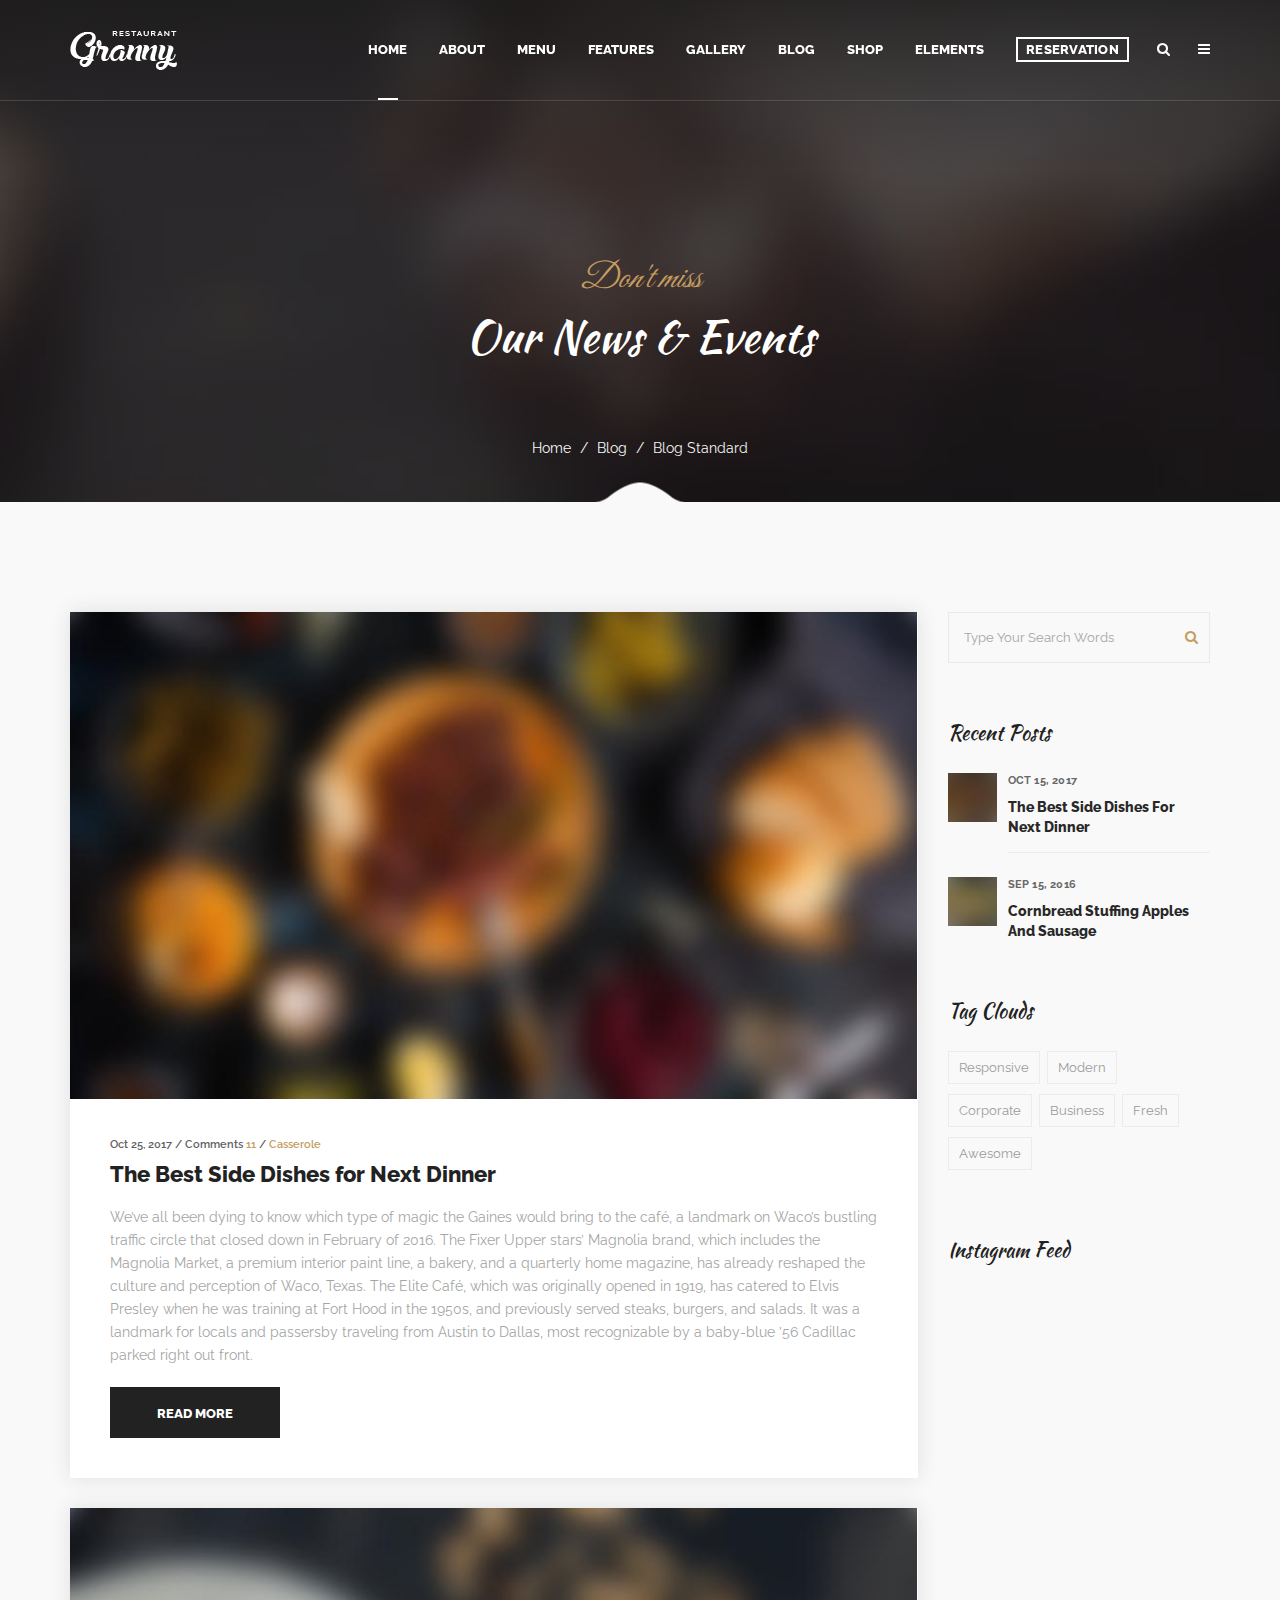
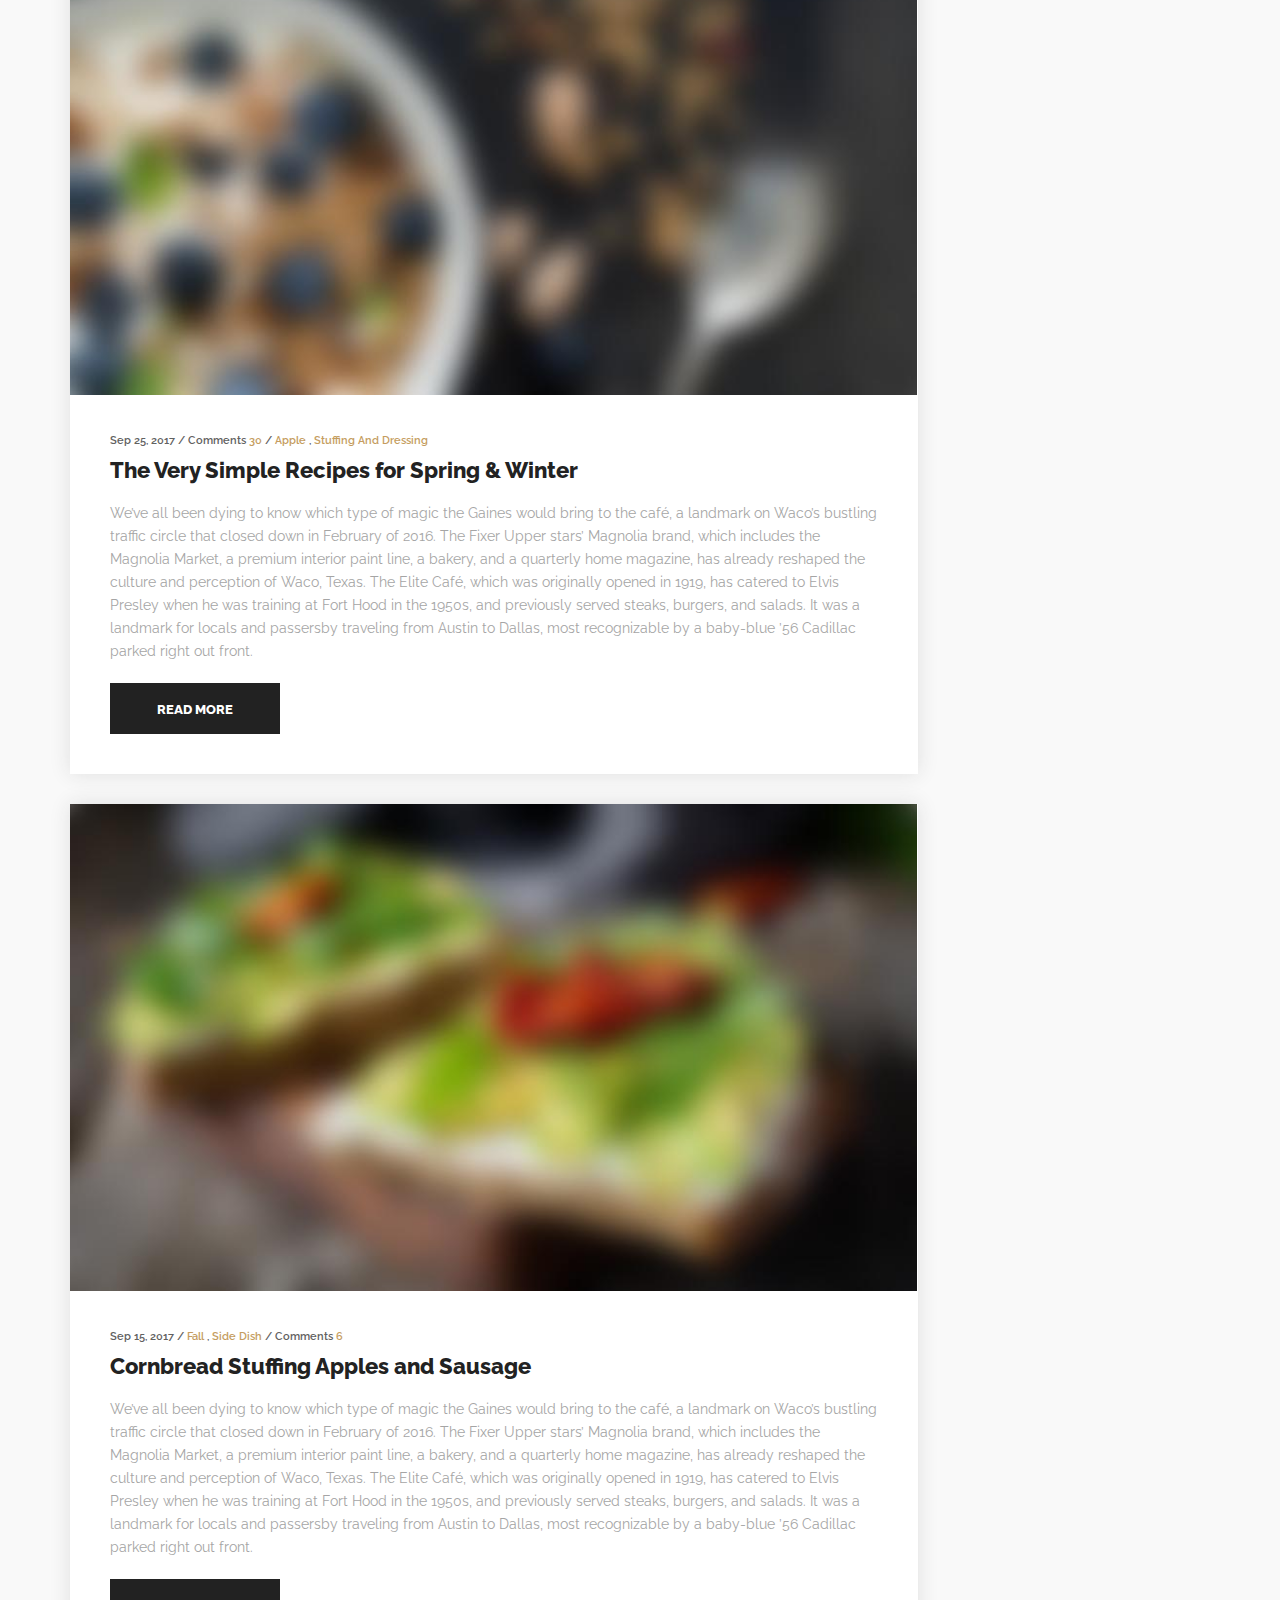
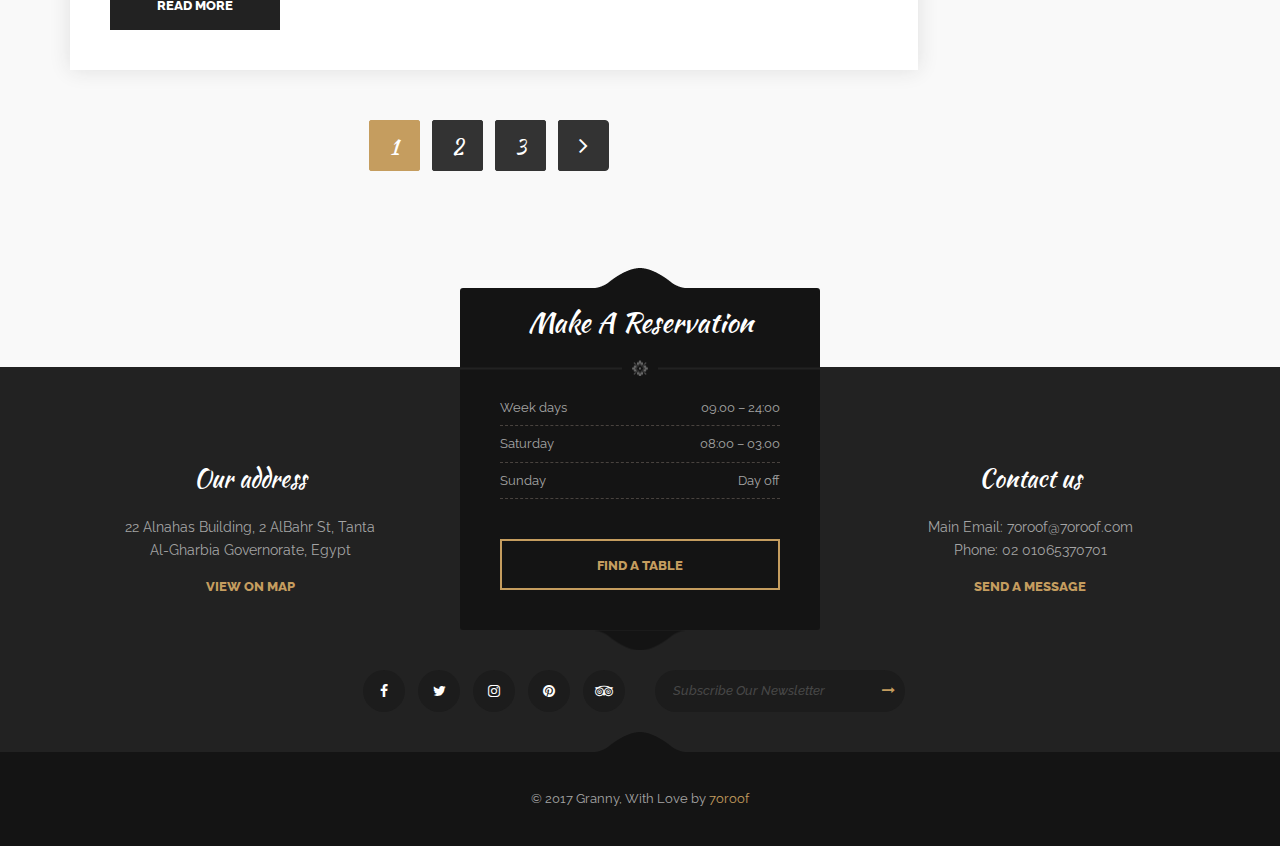
<file: blog-standard-sidebar-right.html>
<!DOCTYPE html>
<html dir="ltr" lang="en-US">

<head>
    <!-- Document Meta
    ============================================= -->
    <meta charset="utf-8">
    <meta http-equiv="X-UA-Compatible" content="IE=edge">
    <!--IE Compatibility Meta-->
    <meta name="author" content="zytheme" />
    <meta name="viewport" content="width=device-width, initial-scale=1, maximum-scale=1">
    <meta name="description" content="Elegant Restaurant & Cafe Html5 Template">
    <link href="assets/images/favicon/favicon.png" rel="icon">

    <!-- Fonts
    ============================================= -->
    <link href="http://fonts.googleapis.com/css?family=Great+Vibes%7CKaushan+Script%7CRaleway:100,100i,200,200i,300,300i,400,400i,500,500i,600,600i,700,700i,800,800i,900,900i" rel="stylesheet" type="text/css">

    <!-- Stylesheets
    ============================================= -->
    <link href="assets/css/external.css" rel="stylesheet">
    <link href="assets/css/bootstrap.min.css" rel="stylesheet">
    <link href="assets/css/style.css" rel="stylesheet">
    <!-- HTML5 shim, for IE6-8 support of HTML5 elements. All other JS at the end of file. -->
    <!--[if lt IE 9]>
      <script src="assets/js/html5shiv.js"></script>
      <script src="assets/js/respond.min.js"></script>
    <![endif]-->

    <!-- Document Title
    ============================================= -->
    <title>Granny | Elegant Restaurant & Cafe Html5 Template</title>
</head>

<body>
    <div class="preloader">
    <div class="spinner">
        <div class="bounce1"></div>
        <div class="bounce2"></div>
        <div class="bounce3"></div>
    </div>
</div>
    <!-- Document Wrapper
	============================================= -->
    <div id="wrapper" class="wrapper clearfix">
<header id="navbar-spy" class="header header-1 header-transparent header-bordered header-fixed">
    <nav id="primary-menu" class="navbar navbar-fixed-top">
        <div class="container">
            <!-- Brand and toggle get grouped for better mobile display -->
            <div class="navbar-header">
                <button type="button" class="navbar-toggle collapsed" data-toggle="collapse" data-target="#navbar-collapse-1" aria-expanded="false">
				<span class="sr-only">Toggle navigation</span>
				<span class="icon-bar"></span>
				<span class="icon-bar"></span>
				<span class="icon-bar"></span>
				</button>
                <a class="logo" href="index.html">
					<img class="logo-light" src="assets/images/logo/logo-light.png" alt="granny Logo">
					<img class="logo-dark" src="assets/images/logo/logo-dark.png" alt="granny Logo">
				</a>
            </div>

            <div class="module-container pull-right">
                <!-- Module Reservation  -->
<div class="module module-reservation">
    <a class="btn-popup" data-toggle="modal" data-target="#reservationModule"><i class="lnr lnr-users"></i>Reservation</a>
    <div class="modal fade reservation-popup" tabindex="-1" role="dialog" id="reservationModule">
        <div class="modal-dialog modal-lg" role="document">
            <div class="modal-content">
                <div class="modal-body">
                    <button type="button" class="close" data-dismiss="modal" aria-label="Close"><i class="fa fa-times"></i></button>
                    <div class="row reservation">
                        <div class="col-xs-12 col-sm-12 col-md-12">
                            <div class="reservation-form mb-30 bg-white text-center">
                                <form method="post" action="assets/php/reservation.php" class="reservationForm mb-0">
                                    <div class="row">
                                        <div class="col-xs-12 col-sm-12 col-md-4">
                                            <div class="form-select">
                                                <i class="fa fa-angle-down"></i>
                                                <select class="form-control" name="res-pepole" id="resPepole">
											<option value="2">2 People</option>
											<option value="3">3 People</option>
											<option value="4">4 People</option>
											<option value="5">5 People</option>
											<option value="6">6 People</option>
											<option value="8">8 People</option>
											<option value="10">10 People</option>
										</select>
                                            </div>
                                        </div>
                                        <div class="col-xs-12 col-sm-12 col-md-4">
                                            <div class="form-select">
                                                <i class="fa fa-angle-down"></i>
                                                <select class="form-control" name="res-day" id="resDay">
											<option value="March 23">March 23, 2017</option>
											<option value="March 24">March 24, 2017</option>
											<option value="March 25">March 25, 2017</option>
											<option value="March 26">March 26, 2017</option>
											<option value="March 27">March 27, 2017</option>
										</select>
                                            </div>
                                        </div>
                                        <div class="col-xs-12 col-sm-12 col-md-4">
                                            <div class="form-select">
                                                <i class="fa fa-angle-down"></i>
                                                <select class="form-control" name="res-time" id="resTime">
											<option value="8:00">8:00 PM</option>
											<option value="9:00">9:00 PM</option>
											<option value="10:00">10:00 PM</option>
											<option value="11:00">11:00 PM</option>
											<option value="12:00">12:00 AM</option>
										</select>
                                            </div>
                                        </div>
                                        <div class="col-xs-12 col-sm-12 col-md-4">
                                            <input type="text" class="form-control" name="res-name" id="resName" placeholder="Your Name" required>
                                        </div>
                                        <div class="col-xs-12 col-sm-12 col-md-4">
                                            <input type="email" class="form-control" name="res-email" id="resEmail" placeholder="Your Email" required>
                                        </div>
                                        <div class="col-md-4">
                                            <input type="text" class="form-control" name="res-phone" id="resNumber" placeholder="Phone Number" required>
                                        </div>
                                        <div class="col-xs-12 col-sm-12 col-md-12">
                                            <textarea class="form-control" name="res-message" id="resMessage" rows="2" placeholder="Add a special request (optional)"></textarea>
                                        </div>
                                        <div class="col-xs-12 col-sm-12 col-md-12">
                                            <input type="submit" value="Find Table" name="res-submit" class="btn btn--secondary btn--block">
                                        </div>
                                        <div class="col-xs-12 col-sm-12 col-md-12">
												<!--Alert Message-->
                            					<div class="reservation-result"></div>
											</div>
                                    </div>
                                    <!-- .row end -->
                                </form>
                                <!-- form end -->
                            </div>
                            <!-- .contact-form end -->
                        </div>
                        <!-- .col-md-8 end -->
                        <div class="col-xs-12 col-sm-12 col-md-12">
                            <div class="text-uppercase text-center">
                                <strong><span class="text-white">Reservation Powered by</span> <a class="reservation-link" href="#">Opentable</a></strong>
                            </div>
                        </div>
                    </div>
                    <!-- .row end -->
                </div>
            </div>
            <!-- /.modal-content -->
        </div>
        <!-- /.modal-dialog -->
    </div>
    <!-- /.modal -->
</div>
                <!-- Module Search -->
<div class="module module-search">
    <div class="module-icon search-icon">
        <i class="fa fa-search"></i>
    </div>
    <div class="module-content module-fullscreen module--search-box">
        <div class="pos-vertical-center">
            <div class="container">
                <div class="row">
                    <div class="col-xs-12 col-sm-12 col-md-8 col-md-offset-2">
                        <form class="form-search">
                            <input type="text" class="form-control" placeholder="Type Search Words Then Enter">
                            <button class="btn" type="button"><i class="fa fa-search"></i></button>
                        </form>
                        <!-- .form-search end -->
                    </div>
                    <!-- .col-md-8 end -->
                </div>
                <!-- .row end -->
            </div>
            <!-- .container end -->
        </div>
        <a class="module-cancel" href="#">close</a>
    </div>
</div>
<!-- .module-search end -->
                <!-- Module Side NAV -->
                <div class="module module-side-nav">
                    <div class="module-icon side-nav-icon">
                        <i class="fa fa-bars"></i>
                        <span class="title">Side Navigation</span>
                    </div>
                    <div class="module-content module-hamburger">
                        <div class="hamburger-panel module-widgets bg-white">

    <!-- Recent Posts
    ============================================= -->
    <div class="widget widget-recent-posts">
        <div class="widget--title">
            <h5>recent posts</h5>
        </div>
        <div class="widget--content">
            <div class="entry">
                <img src="assets/images/blog/thumb/1.jpg" alt="title" />
                <div class="entry-desc">
                    <div class="entry-meta">
                        <a href="#">Oct 15, 2017</a>
                    </div>
                    <div class="entry-title">
                        <a href="#">The Best Side Dishes for Next Dinner</a>
                    </div>
                </div>
            </div>
            <!-- .recent-entry end -->

            <div class="entry">
                <img src="assets/images/blog/thumb/2.jpg" alt="title" />
                <div class="entry-desc">
                    <div class="entry-meta">
                        <a href="#">sep 15, 2017</a>
                    </div>
                    <div class="entry-title">
                        <a href="#">Cornbread Stuffing Apples and Sausage</a>
                    </div>
                </div>
            </div>
            <!-- .recent-entry end -->

        </div>
    </div>
    <!-- .widget-recent end -->

    <!-- Instagram Feed
    ============================================= -->
    <div class="widget widget-instagram">
        <div class="widget--title">
            <h5>Instagram</h5>
        </div>
        <div class="widget--content">
            <div id="instafeedModule" class="instafeed" data-insta-number="8"></div>
            <div class="clearfix"></div>
        </div>
    </div>
    <!-- .widget-instagram end -->

    <!-- Tag Clouds
    ============================================= -->
    <div class="widget widget-tags">
        <div class="widget--title">
            <h5>tag clouds</h5>
        </div>
        <div class="widget--content">
            <a href="#">responsive</a>
            <a href="#">modern</a>
            <a href="#">corporate</a>
            <a href="#">business</a>
            <a href="#">awesome</a>
            <a href="#">fresh</a>

        </div>
    </div>
    <!-- .widget-tags end -->
    <a class="module-cancel" href="#">close</a>
</div>
                    </div>
                </div>
            </div>
            <!-- .module-container end -->

            <!-- Collect the nav links, forms, and other content for toggling -->
            <div class="collapse navbar-collapse pull-right" id="navbar-collapse-1">
                <ul class="nav navbar-nav nav-pos-right navbar-left">
                    <!-- Home Menu -->
<li class="has-dropdown mega-dropdown active">
    <a href="#" data-toggle="dropdown" class="dropdown-toggle menu-item">home</a>
    <ul class="dropdown-menu mega-dropdown-menu">
        <li>
            <div class="container">
                <div class="row">
                    <!-- Column #1 -->
                    <div class="col-md-3">
                        <ul>
                            <li>
                                <a href="index.html">home main</a>
                            </li>
                            <li>
                                <a href="homepage-2.html">homepage 2</a>
                            </li>
                            <li>
                                <a href="homepage-3.html">homepage 3</a>
                            </li>
                            <li>
                                <a href="homepage-4.html">homepage 4</a>
                            </li>
                        </ul>
                    </div>
                    <!-- .col-md-3 end -->

                    <!-- Column #2 -->
                    <div class="col-md-3">
                        <ul>
                            <li>
                                <a href="homepage-5.html">homepage 5</a>
                            </li>
                            <li>
                                <a href="homepage-6.html">homepage 6</a>
                            </li>
                            <li>
                                <a href="homepage-7.html">homepage 7</a>
                            </li>
                            <li>
                                <a href="homepage-8.html">homepage 8</a>
                            </li>
                        </ul>
                    </div>
                    <!-- .col-md-2 end -->

                    <!-- Column #3 -->
                    <div class="col-md-3">
                        <ul>
                            <li>
                                <a href="homepage-9.html">homepage 9</a>
                            </li>
                            <li>
                                <a href="homepage-10-classic.html">homepage 10 (classic)</a>
                            </li>
                            <li>
                                <a href="homepage-11-bordered.html">homepage 11 (boardered)</a>
                            </li>
                            <li>
                                <a href="homepage-12-boxed.html">homepage 12 (boxed)</a>
                            </li>
                        </ul>
                    </div>
                    <!-- .col-md-3 end -->

                    <!-- Column #4 -->
                    <div class="col-md-3">
                        <ul>
                            <li>
                                <a href="homepage-13-dark.html">homepage 13 (dark)</a>
                            </li>
                            <li>
                                <a href="homepage-14-onepage.html">homepage 14 (onepage)</a>
                            </li>
                            <li>
                                <a href="homepage-15-fullscreen.html">homepage 15 (fullscreen)</a>
                            </li>
                            <li>
                                <a href="homepage-16-shop.html">homepage 16 (shop)</a>
                            </li>
                        </ul>
                    </div>
                    <!-- .col-md-2 end -->
                </div>
                <!-- .row end -->
            </div>
            <!-- container end -->
        </li>
    </ul>
    <!-- .mega-dropdown-menu end -->
</li>
<!-- li end -->

<!-- About Menu -->
<li class="has-dropdown">
    <a href="#" data-toggle="dropdown" class="dropdown-toggle menu-item">About</a>
    <ul class="dropdown-menu">
        <li>
            <a href="page-about.html">our story</a>
        </li>
        <li>
            <a href="page-chefs.html">our chefs</a>
        </li>
        <li>
            <a href="page-contacts.html">contact us</a>
        </li>
        <li>
            <a href="page-faqs.html">FAQs</a>
        </li>
        <li>
            <a href="page-guestbook.html">guestbook</a>
        </li>
        <li>
            <a href="page-reservation.html">online reservation</a>
        </li>

    </ul>
</li>
<!-- li end -->

<!-- Menu Menu -->
<li class="has-dropdown">
    <a href="#" data-toggle="dropdown" class="dropdown-toggle menu-item">Menu</a>
    <ul class="dropdown-menu">
        <li>
            <a href="menu-board.html">menu board</a>
        </li>
        <li>
            <a href="menu-classic.html">menu classic</a>
        </li>
        <li>
            <a href="menu-gallery.html">menu gallery</a>
        </li>
        <li>
            <a href="menu-grid.html">menu grid</a>
        </li>
        <li>
            <a href="menu-mixed-grid.html">menu mixed grid</a>
        </li>
        <li>
            <a href="menu-mixed.html">menu mixed</a>
        </li>
        <li>
            <a href="menu-plates.html">menu plates</a>
        </li>
        <li>
            <a href="menu-split.html">menu split</a>
        </li>
        <li>
            <a href="menu-variations.html">menu variations</a>
        </li>

    </ul>
</li>
<!-- li end -->

<!-- Features Menu-->
<li class="has-dropdown">
    <a href="#" data-toggle="dropdown" class="dropdown-toggle menu-item">features</a>
    <ul class="dropdown-menu">
        <li class="dropdown-submenu">
            <a href="#" data-toggle="dropdown" class="dropdown-toggle">revolution sliders</a>
            <ul class="dropdown-menu">
                <li class="has-dropdown">
                    <a href="#" data-toggle="dropdown" class="dropdown-toggle">Sliders 1</a>
                    <ul class="dropdown-menu">
                        <li>
                            <a href="slider-1.html">slider 1</a>
                        </li>
                        <li>
                            <a href="slider-2.html">slider 2</a>
                        </li>
                        <li>
                            <a href="slider-3.html">slider 3</a>
                        </li>
                        <li>
                            <a href="slider-4.html">slider 4</a>
                        </li>
                        <li>
                            <a href="slider-5.html">slider 5</a>
                        </li>
                        <li>
                            <a href="slider-6.html">slider 6</a>
                        </li>
                    </ul>
                </li>
                <li class="has-dropdown">
                    <a href="#" data-toggle="dropdown" class="dropdown-toggle">Sliders 2</a>
                    <ul class="dropdown-menu">
                        <li>
                            <a href="slider-9.html">slider 7</a>
                        </li>
                        <li>
                            <a href="slider-9.html">slider 8</a>
                        </li>
                        <li>
                            <a href="slider-9.html">slider 9</a>
                        </li>
                        <li>
                            <a href="slider-10.html">slider 10</a>
                        </li>
                        <li>
                            <a href="slider-11.html">slider 11</a>
                        </li>
                        <li>
                            <a href="slider-12.html">slider 12</a>
                        </li>
                    </ul>
                </li>
            </ul>
        </li>
        <li class="dropdown-submenu">
            <a href="#" data-toggle="dropdown" class="dropdown-toggle">Headers</a>
            <ul class="dropdown-menu">
                <li class="has-dropdown">
                    <a href="#" data-toggle="dropdown" class="dropdown-toggle">transparent</a>
                    <ul class="dropdown-menu">
                        <li>
                            <a href="header-1.html">transparent 1</a>
                        </li>
                        <li>
                            <a href="header-2.html">transparent 2</a>
                        </li>
                        <li>
                            <a href="header-3.html">transparent 3</a>
                        </li>
                        <li>
                            <a href="header-5.html">transparent 5</a>
                        </li>
                        <li>
                            <a href="header-6.html">transparent 6</a>
                        </li>
                        <li>
                            <a href="header-10.html">transparent 7</a>
                        </li>
                        <li>
                            <a href="header-11.html">transparent 8</a>
                        </li>
                        <li>
                            <a href="header-12.html">transparent 9</a>
                        </li>
                        <li>
                            <a href="header-13.html">transparent 10</a>
                        </li>
                        <li>
                            <a href="header-20.html">transparent 11</a>
                        </li>
                        <li>
                            <a href="header-22.html">transparent 12</a>
                        </li>
                    </ul>
                </li>
                <li class="has-dropdown">
                    <a href="#" data-toggle="dropdown" class="dropdown-toggle">white</a>
                    <ul class="dropdown-menu">
                        <li>
                            <a href="header-9.html">white 1</a>
                        </li>
                        <li>
                            <a href="header-15.html">white 3</a>
                        </li>
                        <li>
                            <a href="header-16.html">white 4</a>
                        </li>
                        <li>
                            <a href="header-17.html">white 5</a>
                        </li>
                        <li>
                            <a href="header-19.html">white 6</a>
                        </li>
                        <li>
                            <a href="header-23.html">white 7</a>
                        </li>
                    </ul>
                </li>
                <li class="has-dropdown">
                    <a href="#" data-toggle="dropdown" class="dropdown-toggle">centered</a>
                    <ul class="dropdown-menu">
                        <li>
                            <a href="header-7.html">centered 1</a>
                        </li>
                        <li>
                            <a href="header-9.html">centered 2</a>
                        </li>
                        <li>
                            <a href="header-11.html">centered 3</a>
                        </li>
                        <li>
                            <a href="header-13.html">centered 4</a>
                        </li>
                        <li>
                            <a href="header-17.html">centered 5</a>
                        </li>
                        <li>
                            <a href="header-18.html">centered 6</a>
                        </li>
                        <li>
                            <a href="header-19.html">centered 7</a>
                        </li>
                    </ul>
                </li>
                <li class="has-dropdown">
                    <a href="#" data-toggle="dropdown" class="dropdown-toggle">fullscreen</a>
                    <ul class="dropdown-menu">
                        <li>
                            <a href="header-8.html">fullscreen 1</a>
                        </li>
                        <li>
                            <a href="header-22.html">fullscreen 2</a>
                        </li>
                    </ul>
                </li>
                <li class="has-dropdown">
                    <a href="#" data-toggle="dropdown" class="dropdown-toggle">with topbar</a>
                    <ul class="dropdown-menu">
                        <li>
                            <a href="header-7.html">topbar 1</a>
                        </li>
                        <li>
                            <a href="header-11.html">topbar 2</a>
                        </li>
                        <li>
                            <a href="header-14.html">topbar 3</a>
                        </li>
                        <li>
                            <a href="header-18.html">topbar 4</a>
                        </li>
                    </ul>
                </li>
                <li class="has-dropdown">
                    <a href="#" data-toggle="dropdown" class="dropdown-toggle">fixed top</a>
                    <ul class="dropdown-menu">
                        <li>
                            <a href="header-1.html">fixed 1</a>
                        </li>
                        <li>
                            <a href="header-2.html">fixed 2</a>
                        </li>
                        <li>
                            <a href="header-15.html">fixed 3</a>
                        </li>
                    </ul>
                </li>
                <li class="has-dropdown">
                    <a href="#" data-toggle="dropdown" class="dropdown-toggle">bordered</a>
                    <ul class="dropdown-menu">
                        <li>
                            <a href="header-1.html">bordered 1</a>
                        </li>
                        <li>
                            <a href="header-2.html">bordered 2</a>
                        </li>
                        <li>
                            <a href="header-3.html">bordered 3</a>
                        </li>
                        <li>
                            <a href="header-5.html">bordered 5</a>
                        </li>
                        <li>
                            <a href="header-6.html">bordered 6</a>
                        </li>
                        <li>
                            <a href="header-8.html">bordered 8</a>
                        </li>
                    </ul>
                </li>
                <li><a href="header-23.html">dark header</a></li>
                <li><a href="header-21.html">left menu</a></li>
            </ul>
        </li>
        <li class="dropdown-submenu">
            <a href="#" data-toggle="dropdown" class="dropdown-toggle">Footers</a>
            <ul class="dropdown-menu">
                <li>
                    <a href="footer-1.html#footer">Footer 1</a>
                </li>
                <li>
                    <a href="footer-2.html#footer">Footer 2</a>
                </li>
                <li>
                    <a href="footer-3.html#footer">Footer 3</a>
                </li>
                <li>
                    <a href="footer-4.html#footer">Footer 4</a>
                </li>
                <li>
                    <a href="footer-5.html#footer">Footer 5</a>
                </li>
                <li>
                    <a href="footer-6.html#footer">Footer 6</a>
                </li>
                <li>
                    <a href="footer-7.html#footer">Footer 7</a>
                </li>
                <li>
                    <a href="footer-8.html#footer">Footer 8</a>
                </li>
                <li>
                    <a href="footer-10.html#footer">Footer 10</a>
                </li>
                <li>
                    <a href="footer-11.html#footer">Footer 11</a>
                </li>
                <li>
                    <a href="footer-12.html#footer">Footer 12</a>
                </li>
                <li>
                    <a href="footer-13.html#footer">Footer 13</a>
                </li>
            </ul>
        </li>
        <li class="dropdown-submenu">
            <a href="#" data-toggle="dropdown" class="dropdown-toggle">page titels</a>
            <ul class="dropdown-menu">
                <li>
                    <a href="page-title-1.html">page title 1</a>
                </li>
                <li>
                    <a href="page-title-2.html">page title 2</a>
                </li>
                <li>
                    <a href="page-title-3.html">page title 3</a>
                </li>
                <li>
                    <a href="page-title-4.html">page title 4</a>
                </li>
                <li>
                    <a href="page-title-5.html">page title 5</a>
                </li>
                <li>
                    <a href="page-title-6.html">page title 6</a>
                </li>
                <li>
                    <a href="page-title-7.html">page title 7</a>
                </li>
                <li>
                    <a href="page-title-8.html">page title 8</a>
                </li>
                <li>
                    <a href="page-title-9.html">page title 9</a>
                </li>
                <li>
                    <a href="page-title-10.html">page title 10</a>
                </li>
                <li>
                    <a href="page-title-11.html">page title 11</a>
                </li>
                <li>
                    <a href="page-title-12.html">page title 12</a>
                </li>
            </ul>
        </li>
        <li class="dropdown-submenu">
            <a href="#" data-toggle="dropdown" class="dropdown-toggle">widgets</a>
            <ul class="mega-menu">
                <li>
                    <ul>
                        <li>
                            <a href="elements-widgets.html">flickr stream</a>
                        </li>
                        <li>
                            <a href="elements-widgets.html">search</a>
                        </li>
                        <li>
                            <a href="elements-widgets.html">last tweets</a>
                        </li>
                        <li>
                            <a href="elements-widgets.html">Filter</a>
                        </li>
                        <li>
                            <a href="elements-widgets.html">recent posts</a>
                        </li>
                    </ul>
                </li>
                <li>
                    <ul>
                        <li>
                            <a href="elements-widgets.html">Advertisement</a>
                        </li>
                        <li>
                            <a href="elements-widgets.html">Recent Items</a>
                        </li>
                        <li>
                            <a href="elements-widgets.html">tag clouds</a>
                        </li>
                        <li>
                            <a href="elements-widgets.html">categories</a>
                        </li>
                    </ul>
                </li>
            </ul>
        </li>
        <li class="dropdown-submenu">
            <a href="#" data-toggle="dropdown" class="dropdown-toggle">untility pages</a>
            <ul class="dropdown-menu">
                <li>
                    <a href="page-404.html">page 404</a>
                </li>
                <li>
                    <a href="page-soon.html">coming soon</a>
                </li>
                <li>
                    <a href="page-maintenance.html">maintenance</a>
                </li>
            </ul>
        </li>
        <li class="dropdown-submenu">
            <a href="#" data-toggle="dropdown" class="dropdown-toggle">page tempalates</a>
            <ul class="dropdown-menu">
                <li>
                    <a href="page-layout-fullwidth.html">fullwidth</a>
                </li>
                <li>
                    <a href="page-layout-fullwidth-wide.html">fullwidth wide</a>
                </li>
                <li>
                    <a href="page-layout-sidebar-right.html">right sidebar</a>
                </li>
                <li>
                    <a href="page-layout-sidebar-left.html">left sidebar</a>
                </li>

                <li>
                    <a href="page-layout-blank.html">blank page</a>
                </li>
            </ul>
        </li>
        <li>
            <a href="landing.html">landing page</a>
        </li>
    </ul>
</li>
<!-- li end -->

<li>
    <a class="menu-item" href="page-gallery.html">gallery</a>
</li>
<!-- li end -->

<!-- Blog Menu-->
<li class="has-dropdown">
    <a href="#" data-toggle="dropdown" class="dropdown-toggle menu-item">Blog</a>
    <ul class="dropdown-menu">
        <li>
            <a href="blog-carousel.html">blog carousel</a>
        </li>
        <li class="dropdown-submenu">
            <a href="#" data-toggle="dropdown" class="dropdown-toggle">blog grid</a>
            <ul class="dropdown-menu">
                <li>
                    <a href="blog-grid-3cols.html">3 columns</a>
                </li>
                <li>
                    <a href="blog-grid-3cols-sidebar.html">3 columns sidebar</a>
                </li>
                <li>
                    <a href="blog-grid-4cols.html">4 columns</a>
                </li>
            </ul>
        </li>
        <li class="dropdown-submenu">
            <a href="#" data-toggle="dropdown" class="dropdown-toggle">blog standard</a>
            <ul class="dropdown-menu">
                <li>
                    <a href="blog-standard-sidebar-right.html">right sidebar</a>
                </li>
                <li>
                    <a href="blog-standard-sidebar-left.html">left sidebar</a>
                </li>
                <li>
                    <a href="blog-standard-centered.html">centered</a>
                </li>
            </ul>
        </li>
        <li class="dropdown-submenu">
            <a href="#" data-toggle="dropdown" class="dropdown-toggle">blog single</a>
            <ul class="dropdown-menu">
                <li>
                    <a href="blog-single-sidebar-right.html">right sidebar</a>
                </li>
                <li>
                    <a href="blog-single-sidebar-left.html">left sidebar</a>
                </li>
                <li>
                    <a href="blog-single-centered.html">centered</a>
                </li>
            </ul>
        </li>
    </ul>
</li>
<!-- li end -->

<!-- shop Menu -->
<li class="has-dropdown">
    <a href="#" data-toggle="dropdown" class="dropdown-toggle menu-item">shop</a>
    <ul class="dropdown-menu">
        <li>
            <a href="shop-4cols.html">shop 4 columns</a>
        </li>
        <li>
            <a href="shop-products.html">shop products</a>
        </li>
        <li>
            <a href="shop-single.html">shop single</a>
        </li>
        <li>
            <a href="shop-cart.html">shop cart</a>
        </li>
    </ul>
</li>
<!-- li end -->

<!-- Elements Menu -->
<li class="has-dropdown mega-dropdown">
    <a href="#" data-toggle="dropdown" class="dropdown-toggle menu-item">elements</a>
    <ul class="dropdown-menu mega-dropdown-menu">
        <li>
            <div class="container">
                <div class="row">
                    <!-- Column #1 -->
                    <div class="col-md-3">
                        <a href="#">interactive elements</a>
                        <ul>
                            <li>
                                <a href="elements-testimonials.html"><i class="fa fa-quote-right"></i>testimonials</a>
                            </li>
                            <li>
                                <a href="elements-interactive-banners.html"><i class="fa fa-clone"></i>interactive banners</a>
                            </li>
                            <li>
                                <a href="blog-carousel.html"><i class="fa fa-laptop"></i>post carousel</a>
                            </li>
                            <li>
                                <a href="elements-dividers.html"><i class="fa fa-dot-circle-o"></i>section divider</a>
                            </li>
                            <li>
                                <a href="elements-reservation.html"><i class="fa fa-calendar-check-o"></i>reservation</a>
                            </li>
                            <li>
                                <a href="elements-daily-specials.html"><i class="fa fa-newspaper-o"></i>Daily Specials</a>
                            </li>

                        </ul>
                    </div>
                    <!-- .col-md-3 end -->

                    <!-- Column #2 -->
                    <div class="col-md-3">
                        <a href="#">standard elements</a>
                        <ul>
                            <li>
                                <a href="elements-accordion.html"><i class="fa fa-server"></i>accordion</a>
                            </li>
                            <li>
                                <a href="elements-buttons.html"><i class="fa fa-suitcase"></i>buttons</a>
                            </li>
                            <li>
                                <a href="elements-cta.html"><i class="fa fa-child"></i>call to action</a>
                            </li>

                            <li>
                                <a href="elements-team.html"><i class="fa fa-group"></i>team variations</a>
                            </li>

                            <li>
                                <a href="elements-clients.html"><i class="fa fa-user"></i>clients</a>
                            </li>
                            <li>
                                <a href="elements-clients-carousel.html"><i class="fa fa-picture-o"></i>clients carousel</a>
                            </li>

                        </ul>
                    </div>
                    <!-- .col-md-3 end -->

                    <!-- Column #3 -->
                    <div class="col-md-3">
                        <a href="#">infographics elements</a>
                        <ul>
                            <li>
                                <a href="elements-counters.html"><i class="fa fa-dashboard"></i>counters</a>
                            </li>
                            <li>
                                <a href="elements-pricing.html"><i class="fa fa-exchange"></i>pricing tables</a>
                            </li>
                            <li>
                                <a href="elements-list.html"><i class="fa fa-list"></i>list</a>
                            </li>
                            <li>
                                <a href="elements-progress-bars.html"><i class="fa fa-hourglass-half"></i>progress bars</a>
                            </li>
                            <li>
                                <a href="elements-tabs.html"><i class="fa fa-ellipsis-h"></i>tabs</a>
                            </li>
                            <li>
                                <a href="elements-contact-form.html"><i class="fa fa-check-square-o"></i>contact form</a>
                            </li>
                        </ul>
                    </div>
                    <!-- .col-md-3 end -->

                    <!-- Column #4 -->
                    <div class="col-md-3">
                        <a href="#">typography</a>
                        <ul>
                            <li>
                                <a href="elements-heading.html"><i class="fa fa-sort-alpha-asc"></i>heading</a>
                            </li>
                            <li>
                                <a href="elements-columns-grids.html"><i class="fa fa-th"></i>columns grids</a>
                            </li>
                            <li>
                                <a href="elements-icon-text.html"><i class="fa fa-sliders"></i>icon text</a>
                            </li>
                            <li>
                                <a href="elements-typography.html"><i class="fa fa-text-height"></i>typography</a>
                            </li>
                            <li>
                                <a href="elements-blockquotes.html"><i class="fa fa-quote-left"></i>blockquotes</a>
                            </li>
                            <li>
                                <a href="elements-video-buttons.html"><i class="fa fa-toggle-right"></i>video buttons</a>
                            </li>
                        </ul>
                    </div>
                    <!-- .col-md-3 end -->
                </div>
                <!-- .row end -->
            </div>
            <!-- container end -->
        </li>
    </ul>
    <!-- .mega-dropdown-menu end -->
</li>
                </ul>
            </div>
            <!-- /.navbar-collapse -->
        </div>
        <!-- /.container-fluid -->
    </nav>

</header>

<!-- Page Title #4
============================================= -->
<section id="page-title" class="page-title bg-overlay bg-parallax bg-overlay-gradient">
    <div class="bg-section">
        <img src="assets/images/page-title/7.jpg" alt="Background" />
    </div>
    <div class="container">
        <div class="row">
            <div class="col-xs-12 col-sm-12 col-md-12">
                <div class="title title-4 text-center">
                    <div class="title--content">
                        <div class="title--subtitle">Don't miss</div>
                        <div class="title--heading">
                            <h1>Our News & Events</h1>
                        </div>
                    </div>
                    <div class="clearfix"></div>
                    <ol class="breadcrumb">
                        <li><a href="index.html">Home</a>
                        </li>
                        <li><a href="index.html">blog</a>
                        </li>
                        <li class="active">blog standard</li>
                    </ol>
                    <div class="divider--shape-1down divider--shape-gray"></div>
                </div>
                <!-- .title end -->
            </div>
            <!-- .col-md-12 end -->
        </div>
        <!-- .row end -->
    </div>
    <!-- .container end -->
</section>
<!-- #page-title end -->

<!-- Blog Standard
============================================= -->
<section id="blog" class="blog blog-standard bg-gray pb-90">
    <div class="container">
        <div class="row">
            <div class="col-xs-12 col-sm-12 col-md-9">
                <div class="row">
                    <!-- Blog Entry #1 -->
                    <div class="col-xs-12 col-sm-12 col-md-12">
                        <div class="blog-entry">
                            <div class="entry--img">
                                <a href="#">
										<img src="assets/images/blog/standard/1.jpg" alt="entry image"/>
									</a>
                            </div>
                            <div class="entry--content">
                                <div class="entry--meta">
                                    <span>Oct 25, 2017</span> / <span>comments <a href="#">11</a></span> / <span><a href="#">Casserole</a></span>
                                </div>
                                <div class="entry--title">
                                    <h4><a href="#">The Best Side Dishes for Next Dinner</a></h4>
                                </div>
                                <div class="entry--bio">
                                    We’ve all been dying to know which type of magic the Gaines would bring to the café, a landmark on Waco’s bustling traffic circle that closed down in February of 2016. The Fixer Upper stars’ Magnolia brand, which includes the Magnolia Market, a premium interior paint line, a bakery, and a quarterly home magazine, has already reshaped the culture and perception of Waco, Texas. The Elite Café, which was originally opened in 1919, has catered to Elvis Presley when he was training at Fort Hood in the 1950s, and previously served steaks, burgers, and salads. It was a landmark for locals and passersby traveling from Austin to Dallas, most recognizable by a baby-blue ’56 Cadillac parked right out front.
                                </div>
                                <div class="entry--more">
                                    <a class="btn btn--secondary" href="#">read more</a>
                                </div>
                            </div>
                            <!-- .entry-content end -->
                        </div>
                        <!-- .blog-entry end -->
                    </div>

                    <!-- Blog Entry #2 -->
                    <div class="col-xs-12 col-sm-12 col-md-12">
                        <div class="blog-entry">
                            <div class="entry--img">
                                <a href="#">
										<img src="assets/images/blog/standard/2.jpg" alt="entry image"/>
									</a>
                            </div>
                            <div class="entry--content">
                                <div class="entry--meta">
                                    <span>sep 25, 2017</span> / <span>comments <a href="#">30</a></span> /
                                    <span><a href="#">Apple</a> , <a href="#">Stuffing And Dressing</a></span>
                                </div>
                                <div class="entry--title">
                                    <h4><a href="#">The Very Simple Recipes for Spring & Winter</a></h4>
                                </div>
                                <div class="entry--bio">
                                    We’ve all been dying to know which type of magic the Gaines would bring to the café, a landmark on Waco’s bustling traffic circle that closed down in February of 2016. The Fixer Upper stars’ Magnolia brand, which includes the Magnolia Market, a premium interior paint line, a bakery, and a quarterly home magazine, has already reshaped the culture and perception of Waco, Texas. The Elite Café, which was originally opened in 1919, has catered to Elvis Presley when he was training at Fort Hood in the 1950s, and previously served steaks, burgers, and salads. It was a landmark for locals and passersby traveling from Austin to Dallas, most recognizable by a baby-blue ’56 Cadillac parked right out front.
                                </div>
                                <div class="entry--more">
                                    <a class="btn btn--secondary" href="#">read more</a>
                                </div>
                            </div>
                            <!-- .entry-content end -->
                        </div>
                        <!-- .blog-entry end -->
                    </div>

                    <!-- Blog Entry #3 -->
                    <div class="col-xs-12 col-sm-12 col-md-12">
                        <div class="blog-entry">
                            <div class="entry--img">
                                <a href="#">
									<img src="assets/images/blog/standard/3.jpg" alt="entry image"/>
								</a>
                            </div>
                            <div class="entry--content">
                                <div class="entry--meta">
                                    <span>sep 15, 2017</span> /
                                    <span><a href="#">Fall</a> , <a href="#">Side Dish</a></span> / <span>comments <a href="#">6</a></span>
                                </div>
                                <div class="entry--title">
                                    <h4><a href="#">Cornbread Stuffing Apples and Sausage</a></h4>
                                </div>
                                <div class="entry--bio">
                                    We’ve all been dying to know which type of magic the Gaines would bring to the café, a landmark on Waco’s bustling traffic circle that closed down in February of 2016. The Fixer Upper stars’ Magnolia brand, which includes the Magnolia Market, a premium interior paint line, a bakery, and a quarterly home magazine, has already reshaped the culture and perception of Waco, Texas. The Elite Café, which was originally opened in 1919, has catered to Elvis Presley when he was training at Fort Hood in the 1950s, and previously served steaks, burgers, and salads. It was a landmark for locals and passersby traveling from Austin to Dallas, most recognizable by a baby-blue ’56 Cadillac parked right out front.
                                </div>
                                <div class="entry--more">
                                    <a class="btn btn--secondary" href="#">read more</a>
                                </div>
                            </div>
                            <!-- .entry-content end -->
                        </div>
                        <!-- .blog-entry end -->
                    </div>
                </div>
                <!-- .row end -->
                <div class="row">
                    <div class="col-xs-12 col-sm-12 col-md-12 clearfix mt-20 text--center">
                        <ul class="pagination">
                            <li class="active"><a href="#">1</a></li>
                            <li><a href="#">2</a></li>
                            <li><a href="#">3</a></li>
                            <li>
                                <a href="#" aria-label="Next">
					  <span aria-hidden="true"><i class="fa fa-angle-right"></i></span>
				  </a>
                            </li>
                        </ul>
                    </div>
                    <!-- .col-md-12 end -->
                </div>
                <!-- .row end -->
            </div>
            <!-- .col-md-9 end -->
            <div class="col-xs-12 col-sm-12 col-md-3">
                <!-- Search
============================================= -->
<div class="widget widget-search">
    <div class="widget--content">
        <form class="form-search">
            <div class="input-group">
                <input type="text" class="form-control" placeholder="Type Your Search Words">
                <span class="input-group-btn">
					<button class="btn" type="button"><i class="fa fa-search"></i></button>
				</span>

            </div>
            <!-- /input-group -->
        </form>
    </div>
</div>
<!-- .widget-search end -->


<!-- Recent Posts
============================================= -->
<div class="widget widget-recent-posts">
    <div class="widget--title">
        <h5>recent posts</h5>
    </div>
    <div class="widget--content">
        <div class="entry">
            <img src="assets/images/blog/thumb/1.jpg" alt="title" />
            <div class="entry-desc">
                <div class="entry-meta">
                    <a href="#">Oct 15, 2017</a>
                </div>
                <div class="entry-title">
                    <a href="#">The Best Side Dishes for Next Dinner</a>
                </div>
            </div>
        </div>
        <!-- .recent-entry end -->

        <div class="entry">
            <img src="assets/images/blog/thumb/2.jpg" alt="title" />
            <div class="entry-desc">
                <div class="entry-meta">
                    <a href="#">Sep 15, 2016</a>
                </div>
                <div class="entry-title">
                    <a href="#">Cornbread Stuffing Apples and Sausage</a>
                </div>
            </div>
        </div>
        <!-- .recent-entry end -->

    </div>
</div>
<!-- .widget-recent end -->


<!-- Tag Clouds
============================================= -->
<div class="widget widget-tags">
    <div class="widget--title">
        <h5>tag clouds</h5>
    </div>
    <div class="widget--content">
        <a href="#">responsive</a>
        <a href="#">modern</a>
        <a href="#">corporate</a>
        <a href="#">business</a>
        <a href="#">fresh</a>
        <a href="#">awesome</a>
    </div>
</div>
<!-- .widget-tags end -->

<!-- Instagram Feed
============================================= -->
<div class="widget widget-instagram">
    <div class="widget--title">
        <h5>Instagram feed</h5>
    </div>
    <div class="widget--content">
        <div id="instafeedSidebar" class="instafeed" data-insta-number="8"></div>
        <div class="clearfix"></div>
    </div>
</div>
<!-- .widget-instagram end -->
            </div>
            <!-- .col-md-3 end -->
        </div>
        <!-- .row end -->
    </div>
    <!-- .container end -->
</section>
<!-- #blog end -->

<div class="clearfix"></div>
<!-- footer#1
============================================= -->
<footer id="footer" class="footer footer-1 bg-gray text-center">
    <!-- Widget Section
	============================================= -->
    <div class="footer--widget text--center">
        <div class="container">
            <div class="row">
                <div class="col-xs-12 col-sm-3 col-md-4">
                    <div class="footer--widget-content">
                        <h3>Our address</h3>
                        <p>22 Alnahas Building, 2 AlBahr St, Tanta<br> Al-Gharbia Governorate, Egypt</p>
                        <a class="link--styled" href="#">View On Map</a>
                    </div>
                </div>
                <!-- .col-md-3 end -->
                <div class="col-xs-12 col-sm-6 col-md-4">
                    <div class="footer--reservation">
                        <div class="divider--shape-10up"></div>
                        <h3>Make A Reservation</h3>
                        <div class="divider--shape-11"></div>
                        <div class="footer--reservation-wrapper">
                            <ul class="list-unstyled">
                                <li>Week days <span>09.00 – 24:00</span></li>
                                <li>Saturday <span>08:00 – 03.00</span></li>
                                <li>Sunday <span>Day off</span></li>
                            </ul>
                            <a class="btn btn--primary btn--bordered btn--block" data-toggle="modal" data-target="#reservationPopup">Find A Table</a>
<div class="modal fade reservation-popup" tabindex="-1" role="dialog" id="reservationPopup">
    <div class="modal-dialog modal-lg" role="document">
        <div class="modal-content">

            <div class="modal-body">
                <button type="button" class="close" data-dismiss="modal" aria-label="Close"><i class="fa fa-times"></i></button>
                <div class="row reservation">
                    <div class="col-xs-12 col-sm-12 col-md-12">
                        <div class="reservation-form mb-30 bg-white text-center">
                            <div class="reservation--dec">
                                You can Book a table online easily in just a couple of minutes. We take reservations for lunch and dinner, just check the availability of your table & book it now!
                            </div>
                            <form class="mb-0">
                                <div class="row">
                                    <div class="col-xs-12 col-sm-12 col-md-4">
                                        <div class="form-select">
                                            <i class="fa fa-angle-down"></i>
                                            <select class="form-control" name="res-pepole" id="footerNum">
                                                <option value="2">2 People</option>
                                                <option value="3">3 People</option>
                                                <option value="4">4 People</option>
                                                <option value="5">5 People</option>
                                                <option value="6">6 People</option>
                                                <option value="8">8 People</option>
                                                <option value="10">10 People</option>
                                            </select>
                                        </div>
                                    </div>
                                    <div class="col-xs-12 col-sm-12 col-md-4">
                                        <div class="form-select">
                                            <i class="fa fa-angle-down"></i>
                                            <select class="form-control" name="res-day" id="footerDay">
                                                <option value="March 23">March 23, 2017</option>
                                                <option value="March 24">March 24, 2017</option>
                                                <option value="March 25">March 25, 2017</option>
                                                <option value="March 26">March 26, 2017</option>
                                                <option value="March 27">March 27, 2017</option>
                                            </select>
                                        </div>
                                    </div>
                                    <div class="col-xs-12 col-sm-12 col-md-4">
                                        <div class="form-select">
                                            <i class="fa fa-angle-down"></i>
                                            <select class="form-control" name="res-time" id="footerTime">
                                                <option value="8:00">8:00 PM</option>
                                                <option value="9:00">9:00 PM</option>
                                                <option value="10:00">10:00 PM</option>
                                                <option value="11:00">11:00 PM</option>
                                                <option value="12:00">12:00 AM</option>
                                            </select>
                                        </div>
                                    </div>
                                    <div class="col-xs-12 col-sm-12 col-md-4">
                                        <input type="text" class="form-control" name="res--name" id="footerName" placeholder="Your Name" required>
                                    </div>
                                    <div class="col-xs-12 col-sm-12 col-md-4">
                                        <input type="email" class="form-control" name="res--email" id="footerEmail" placeholder="Email">
                                    </div>
                                    <div class="col-md-4">
                                        <input type="text" class="form-control" name="res--name" id="footerPhone" placeholder="Phone Number" required>
                                    </div>
                                    <div class="col-xs-12 col-sm-12 col-md-12">
                                        <textarea class="form-control" name="res--message" id="footerMessage" rows="2" placeholder="Add a special request (optional)"></textarea>
                                    </div>
                                    <div class="col-xs-12 col-sm-12 col-md-12">
                                        <input type="submit" value="Find Table" name="submit" class="btn btn--secondary btn--block">
                                    </div>
                                    <div class="col-xs-12 col-sm-12 col-md-12">
												<!--Alert Message-->
                            					<div class="reservation-result"></div>
											</div>
                                    
                                </div>
                                <!-- .row end -->
                            </form>
                            <!-- form end -->
                        </div>
                        <!-- .contact-form end -->
                    </div>
                    <!-- .col-md-8 end -->
                    <div class="col-xs-12 col-sm-12 col-md-12">
                        <div class="reservation-link text-center">
                            <span class="text-white">Reservation Powered by</span> <a href="#">Opentable</a>
                        </div>
                    </div>
                </div>
                <!-- .row end -->

            </div>
        </div>
        <!-- /.modal-content -->
    </div>
    <!-- /.modal-dialog -->
</div>
<!-- /.modal -->
                        </div>
                        <div class="divider--shape-10down"></div>
                    </div>
                </div>
                <!-- .col-md-3 end -->
                <div class="col-xs-12 col-sm-3 col-md-4">
                    <div class="footer--widget-content">
                        <h3>Contact us</h3>
                        <p class="mb-0">Main Email: 7oroof@7oroof.com</p>
                        <p class="mb-0">Phone: 02 01065370701</p>
                        <a class="link--styled" href="#">Send A Message</a>
                    </div>
                </div>
                <!-- .col-md-3 end -->

            </div>
        </div>
        <!-- .container end -->
    </div>
    <!-- .footer-widget end -->
    <!--Social
	============================================= -->
    <div class="footer--social">
        <div class="container">
            <div class="row">
                <div class="col-xs-12 col-sm-6 col-md-6 text-right">
                    <div class="footer--social-icons">
                        <a href="#"><i class="fa fa-facebook"></i></a>
                        <a href="#"><i class="fa fa-twitter"></i></a>
                        <a href="#"><i class="fa fa-instagram"></i></a>
                        <a href="#"><i class="fa fa-pinterest"></i></a>
                        <a href="#"><i class="fa fa-tripadvisor"></i></a>
                    </div>
                    <!-- .social-icons end -->
                </div>
                <!-- .col-md-6 end -->
                <div class="col-xs-12 col-sm-6 col-md-6 widget--newsletter">
                    <form class="footer--social-newsletter mailchimp">
                        <input type="email" name="email" class="form-control" placeholder="Subscribe Our Newsletter">
                        <button type="submit"><i class="fa fa-long-arrow-right"></i></button>
                    </form>
                    <div class="subscribe-alert"></div>
                </div>
                <!-- .col-md-6 end -->
            </div>
            <!-- .row end -->
        </div>
        <!-- .container end -->
    </div>
    <!-- .footer-widget end -->
    <!-- Copyrights
	============================================= -->
    <div class="footer--copyright text-center">
        <div class="divider--shape-dark"></div>
        <div class="container">
            <div class="row">
                <div class="col-xs-12 col-sm-12 col-md-12">
                    <span>&copy; 2017 Granny, With Love by </span> <a href="http://themeforest.net/user/zytheme/portfolio?ref=zytheme">7oroof</a>
                </div>
            </div>
        </div>
        <!-- .container end -->
    </div>
    <!-- .footer-copyright end -->
</footer>
</div>
<!-- #wrapper end -->

<!-- Footer Scripts
============================================= -->
<script src="assets/js/jquery-2.2.4.min.js"></script>
<script src="assets/js/plugins.js"></script>
<script src="assets/js/functions.js"></script>
</body>

</html>
</file>
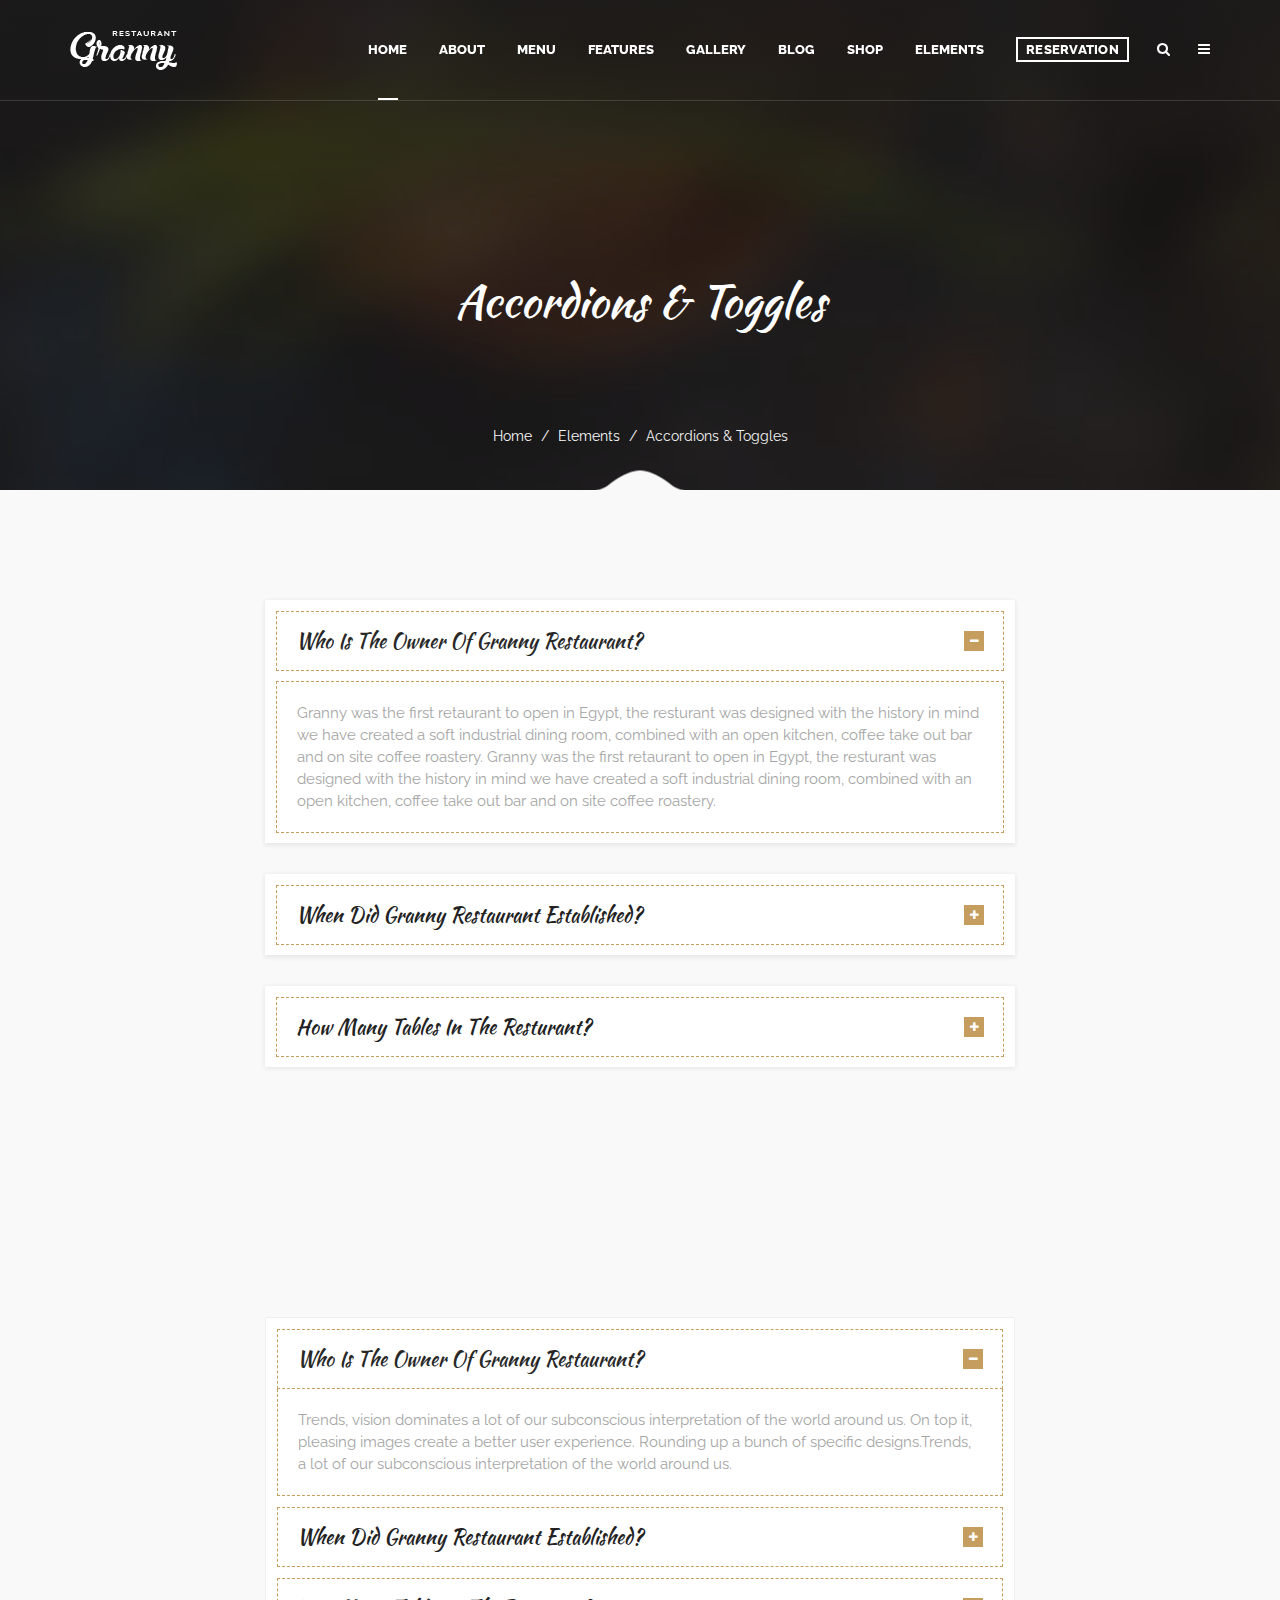
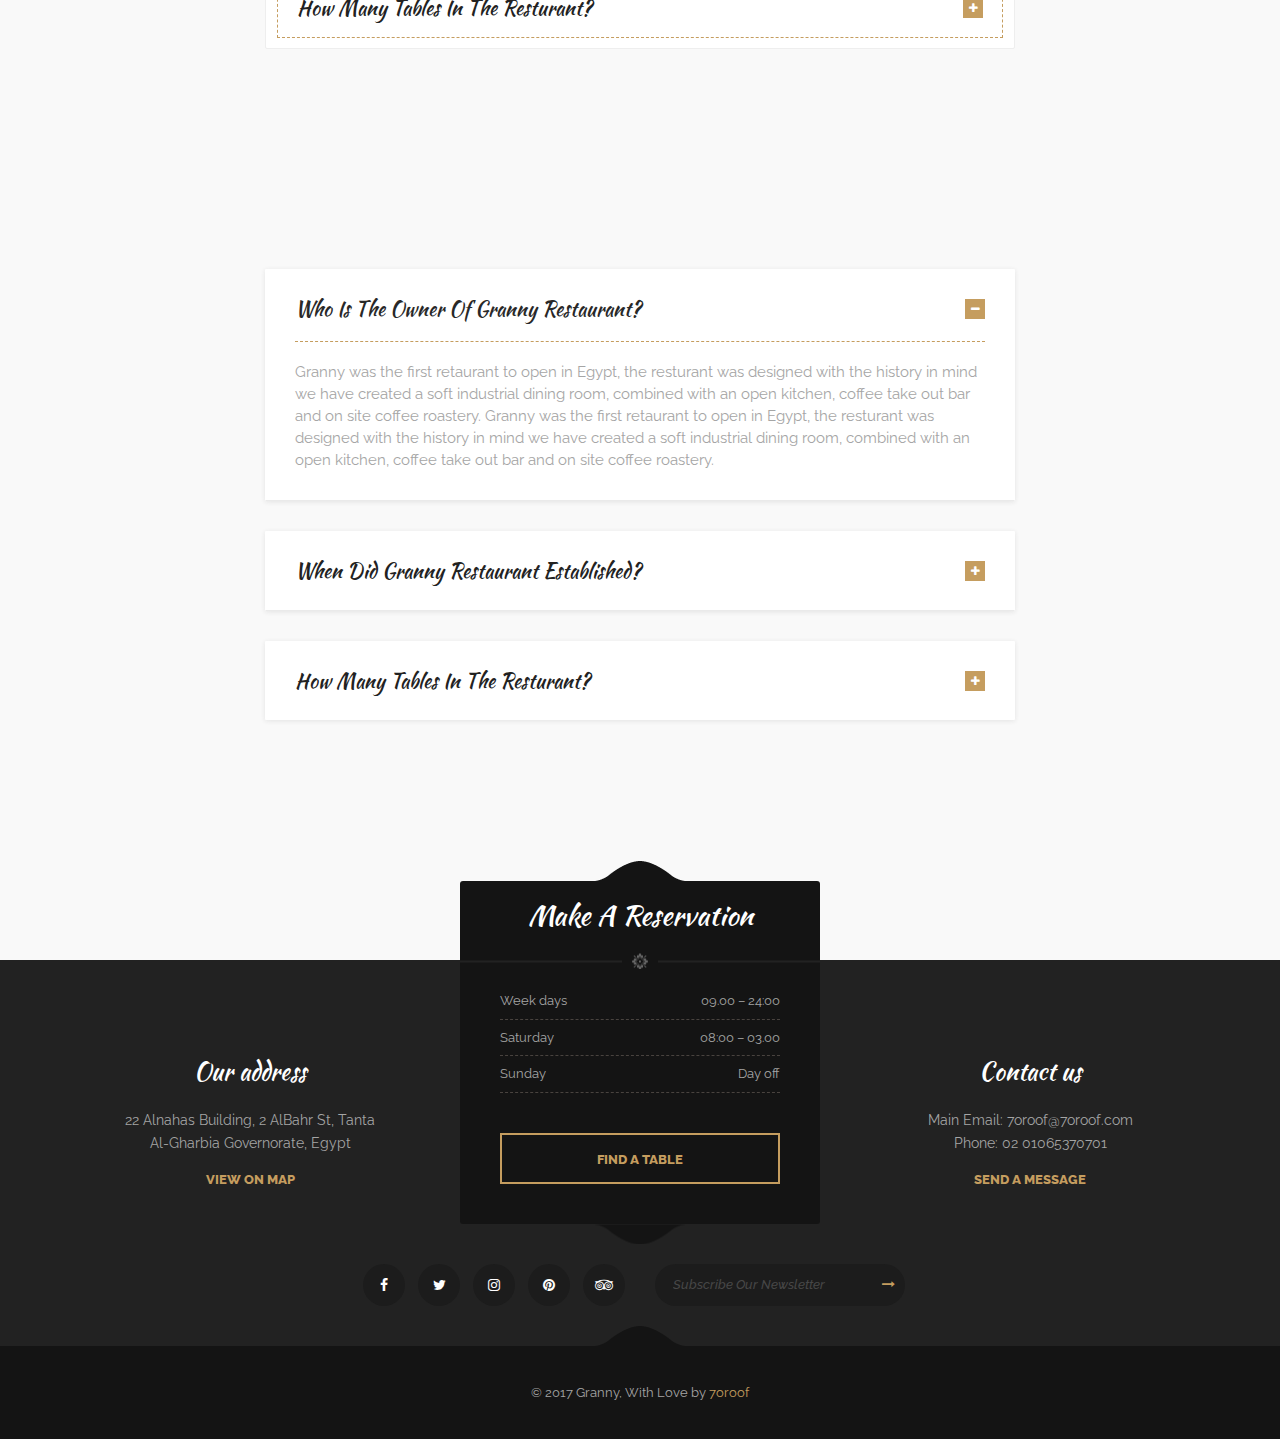
<file: elements-accordion.html>
<!DOCTYPE html>
<html dir="ltr" lang="en-US">

<head>
    <!-- Document Meta
    ============================================= -->
    <meta charset="utf-8">
    <meta http-equiv="X-UA-Compatible" content="IE=edge">
    <!--IE Compatibility Meta-->
    <meta name="author" content="zytheme" />
    <meta name="viewport" content="width=device-width, initial-scale=1, maximum-scale=1">
    <meta name="description" content="Elegant Restaurant & Cafe Html5 Template">
    <link href="assets/images/favicon/favicon.png" rel="icon">

    <!-- Fonts
    ============================================= -->
    <link href="http://fonts.googleapis.com/css?family=Great+Vibes%7CKaushan+Script%7CRaleway:100,100i,200,200i,300,300i,400,400i,500,500i,600,600i,700,700i,800,800i,900,900i" rel="stylesheet" type="text/css">

    <!-- Stylesheets
    ============================================= -->
    <link href="assets/css/external.css" rel="stylesheet">
    <link href="assets/css/bootstrap.min.css" rel="stylesheet">
    <link href="assets/css/style.css" rel="stylesheet">
    <!-- HTML5 shim, for IE6-8 support of HTML5 elements. All other JS at the end of file. -->
    <!--[if lt IE 9]>
      <script src="assets/js/html5shiv.js"></script>
      <script src="assets/js/respond.min.js"></script>
    <![endif]-->

    <!-- Document Title
    ============================================= -->
    <title>Granny | Elegant Restaurant & Cafe Html5 Template</title>
</head>

<body>
    <div class="preloader">
    <div class="spinner">
        <div class="bounce1"></div>
        <div class="bounce2"></div>
        <div class="bounce3"></div>
    </div>
</div>
    <!-- Document Wrapper
	============================================= -->
    <div id="wrapper" class="wrapper clearfix">
<header id="navbar-spy" class="header header-1 header-transparent header-bordered header-fixed">
    <nav id="primary-menu" class="navbar navbar-fixed-top">
        <div class="container">
            <!-- Brand and toggle get grouped for better mobile display -->
            <div class="navbar-header">
                <button type="button" class="navbar-toggle collapsed" data-toggle="collapse" data-target="#navbar-collapse-1" aria-expanded="false">
				<span class="sr-only">Toggle navigation</span>
				<span class="icon-bar"></span>
				<span class="icon-bar"></span>
				<span class="icon-bar"></span>
				</button>
                <a class="logo" href="index.html">
					<img class="logo-light" src="assets/images/logo/logo-light.png" alt="granny Logo">
					<img class="logo-dark" src="assets/images/logo/logo-dark.png" alt="granny Logo">
				</a>
            </div>

            <div class="module-container pull-right">
                <!-- Module Reservation  -->
<div class="module module-reservation">
    <a class="btn-popup" data-toggle="modal" data-target="#reservationModule"><i class="lnr lnr-users"></i>Reservation</a>
    <div class="modal fade reservation-popup" tabindex="-1" role="dialog" id="reservationModule">
        <div class="modal-dialog modal-lg" role="document">
            <div class="modal-content">
                <div class="modal-body">
                    <button type="button" class="close" data-dismiss="modal" aria-label="Close"><i class="fa fa-times"></i></button>
                    <div class="row reservation">
                        <div class="col-xs-12 col-sm-12 col-md-12">
                            <div class="reservation-form mb-30 bg-white text-center">
                                <form method="post" action="assets/php/reservation.php" class="reservationForm mb-0">
                                    <div class="row">
                                        <div class="col-xs-12 col-sm-12 col-md-4">
                                            <div class="form-select">
                                                <i class="fa fa-angle-down"></i>
                                                <select class="form-control" name="res-pepole" id="resPepole">
											<option value="2">2 People</option>
											<option value="3">3 People</option>
											<option value="4">4 People</option>
											<option value="5">5 People</option>
											<option value="6">6 People</option>
											<option value="8">8 People</option>
											<option value="10">10 People</option>
										</select>
                                            </div>
                                        </div>
                                        <div class="col-xs-12 col-sm-12 col-md-4">
                                            <div class="form-select">
                                                <i class="fa fa-angle-down"></i>
                                                <select class="form-control" name="res-day" id="resDay">
											<option value="March 23">March 23, 2017</option>
											<option value="March 24">March 24, 2017</option>
											<option value="March 25">March 25, 2017</option>
											<option value="March 26">March 26, 2017</option>
											<option value="March 27">March 27, 2017</option>
										</select>
                                            </div>
                                        </div>
                                        <div class="col-xs-12 col-sm-12 col-md-4">
                                            <div class="form-select">
                                                <i class="fa fa-angle-down"></i>
                                                <select class="form-control" name="res-time" id="resTime">
											<option value="8:00">8:00 PM</option>
											<option value="9:00">9:00 PM</option>
											<option value="10:00">10:00 PM</option>
											<option value="11:00">11:00 PM</option>
											<option value="12:00">12:00 AM</option>
										</select>
                                            </div>
                                        </div>
                                        <div class="col-xs-12 col-sm-12 col-md-4">
                                            <input type="text" class="form-control" name="res-name" id="resName" placeholder="Your Name" required>
                                        </div>
                                        <div class="col-xs-12 col-sm-12 col-md-4">
                                            <input type="email" class="form-control" name="res-email" id="resEmail" placeholder="Your Email" required>
                                        </div>
                                        <div class="col-md-4">
                                            <input type="text" class="form-control" name="res-phone" id="resNumber" placeholder="Phone Number" required>
                                        </div>
                                        <div class="col-xs-12 col-sm-12 col-md-12">
                                            <textarea class="form-control" name="res-message" id="resMessage" rows="2" placeholder="Add a special request (optional)"></textarea>
                                        </div>
                                        <div class="col-xs-12 col-sm-12 col-md-12">
                                            <input type="submit" value="Find Table" name="res-submit" class="btn btn--secondary btn--block">
                                        </div>
                                        <div class="col-xs-12 col-sm-12 col-md-12">
												<!--Alert Message-->
                            					<div class="reservation-result"></div>
											</div>
                                    </div>
                                    <!-- .row end -->
                                </form>
                                <!-- form end -->
                            </div>
                            <!-- .contact-form end -->
                        </div>
                        <!-- .col-md-8 end -->
                        <div class="col-xs-12 col-sm-12 col-md-12">
                            <div class="text-uppercase text-center">
                                <strong><span class="text-white">Reservation Powered by</span> <a class="reservation-link" href="#">Opentable</a></strong>
                            </div>
                        </div>
                    </div>
                    <!-- .row end -->
                </div>
            </div>
            <!-- /.modal-content -->
        </div>
        <!-- /.modal-dialog -->
    </div>
    <!-- /.modal -->
</div>
                <!-- Module Search -->
<div class="module module-search">
    <div class="module-icon search-icon">
        <i class="fa fa-search"></i>
    </div>
    <div class="module-content module-fullscreen module--search-box">
        <div class="pos-vertical-center">
            <div class="container">
                <div class="row">
                    <div class="col-xs-12 col-sm-12 col-md-8 col-md-offset-2">
                        <form class="form-search">
                            <input type="text" class="form-control" placeholder="Type Search Words Then Enter">
                            <button class="btn" type="button"><i class="fa fa-search"></i></button>
                        </form>
                        <!-- .form-search end -->
                    </div>
                    <!-- .col-md-8 end -->
                </div>
                <!-- .row end -->
            </div>
            <!-- .container end -->
        </div>
        <a class="module-cancel" href="#">close</a>
    </div>
</div>
<!-- .module-search end -->
                <!-- Module Side NAV -->
                <div class="module module-side-nav">
                    <div class="module-icon side-nav-icon">
                        <i class="fa fa-bars"></i>
                        <span class="title">Side Navigation</span>
                    </div>
                    <div class="module-content module-hamburger">
                        <div class="hamburger-panel module-widgets bg-white">

    <!-- Recent Posts
    ============================================= -->
    <div class="widget widget-recent-posts">
        <div class="widget--title">
            <h5>recent posts</h5>
        </div>
        <div class="widget--content">
            <div class="entry">
                <img src="assets/images/blog/thumb/1.jpg" alt="title" />
                <div class="entry-desc">
                    <div class="entry-meta">
                        <a href="#">Oct 15, 2017</a>
                    </div>
                    <div class="entry-title">
                        <a href="#">The Best Side Dishes for Next Dinner</a>
                    </div>
                </div>
            </div>
            <!-- .recent-entry end -->

            <div class="entry">
                <img src="assets/images/blog/thumb/2.jpg" alt="title" />
                <div class="entry-desc">
                    <div class="entry-meta">
                        <a href="#">sep 15, 2017</a>
                    </div>
                    <div class="entry-title">
                        <a href="#">Cornbread Stuffing Apples and Sausage</a>
                    </div>
                </div>
            </div>
            <!-- .recent-entry end -->

        </div>
    </div>
    <!-- .widget-recent end -->

    <!-- Instagram Feed
    ============================================= -->
    <div class="widget widget-instagram">
        <div class="widget--title">
            <h5>Instagram</h5>
        </div>
        <div class="widget--content">
            <div id="instafeedModule" class="instafeed" data-insta-number="8"></div>
            <div class="clearfix"></div>
        </div>
    </div>
    <!-- .widget-instagram end -->

    <!-- Tag Clouds
    ============================================= -->
    <div class="widget widget-tags">
        <div class="widget--title">
            <h5>tag clouds</h5>
        </div>
        <div class="widget--content">
            <a href="#">responsive</a>
            <a href="#">modern</a>
            <a href="#">corporate</a>
            <a href="#">business</a>
            <a href="#">awesome</a>
            <a href="#">fresh</a>

        </div>
    </div>
    <!-- .widget-tags end -->
    <a class="module-cancel" href="#">close</a>
</div>
                    </div>
                </div>
            </div>
            <!-- .module-container end -->

            <!-- Collect the nav links, forms, and other content for toggling -->
            <div class="collapse navbar-collapse pull-right" id="navbar-collapse-1">
                <ul class="nav navbar-nav nav-pos-right navbar-left">
                    <!-- Home Menu -->
<li class="has-dropdown mega-dropdown active">
    <a href="#" data-toggle="dropdown" class="dropdown-toggle menu-item">home</a>
    <ul class="dropdown-menu mega-dropdown-menu">
        <li>
            <div class="container">
                <div class="row">
                    <!-- Column #1 -->
                    <div class="col-md-3">
                        <ul>
                            <li>
                                <a href="index.html">home main</a>
                            </li>
                            <li>
                                <a href="homepage-2.html">homepage 2</a>
                            </li>
                            <li>
                                <a href="homepage-3.html">homepage 3</a>
                            </li>
                            <li>
                                <a href="homepage-4.html">homepage 4</a>
                            </li>
                        </ul>
                    </div>
                    <!-- .col-md-3 end -->

                    <!-- Column #2 -->
                    <div class="col-md-3">
                        <ul>
                            <li>
                                <a href="homepage-5.html">homepage 5</a>
                            </li>
                            <li>
                                <a href="homepage-6.html">homepage 6</a>
                            </li>
                            <li>
                                <a href="homepage-7.html">homepage 7</a>
                            </li>
                            <li>
                                <a href="homepage-8.html">homepage 8</a>
                            </li>
                        </ul>
                    </div>
                    <!-- .col-md-2 end -->

                    <!-- Column #3 -->
                    <div class="col-md-3">
                        <ul>
                            <li>
                                <a href="homepage-9.html">homepage 9</a>
                            </li>
                            <li>
                                <a href="homepage-10-classic.html">homepage 10 (classic)</a>
                            </li>
                            <li>
                                <a href="homepage-11-bordered.html">homepage 11 (boardered)</a>
                            </li>
                            <li>
                                <a href="homepage-12-boxed.html">homepage 12 (boxed)</a>
                            </li>
                        </ul>
                    </div>
                    <!-- .col-md-3 end -->

                    <!-- Column #4 -->
                    <div class="col-md-3">
                        <ul>
                            <li>
                                <a href="homepage-13-dark.html">homepage 13 (dark)</a>
                            </li>
                            <li>
                                <a href="homepage-14-onepage.html">homepage 14 (onepage)</a>
                            </li>
                            <li>
                                <a href="homepage-15-fullscreen.html">homepage 15 (fullscreen)</a>
                            </li>
                            <li>
                                <a href="homepage-16-shop.html">homepage 16 (shop)</a>
                            </li>
                        </ul>
                    </div>
                    <!-- .col-md-2 end -->
                </div>
                <!-- .row end -->
            </div>
            <!-- container end -->
        </li>
    </ul>
    <!-- .mega-dropdown-menu end -->
</li>
<!-- li end -->

<!-- About Menu -->
<li class="has-dropdown">
    <a href="#" data-toggle="dropdown" class="dropdown-toggle menu-item">About</a>
    <ul class="dropdown-menu">
        <li>
            <a href="page-about.html">our story</a>
        </li>
        <li>
            <a href="page-chefs.html">our chefs</a>
        </li>
        <li>
            <a href="page-contacts.html">contact us</a>
        </li>
        <li>
            <a href="page-faqs.html">FAQs</a>
        </li>
        <li>
            <a href="page-guestbook.html">guestbook</a>
        </li>
        <li>
            <a href="page-reservation.html">online reservation</a>
        </li>

    </ul>
</li>
<!-- li end -->

<!-- Menu Menu -->
<li class="has-dropdown">
    <a href="#" data-toggle="dropdown" class="dropdown-toggle menu-item">Menu</a>
    <ul class="dropdown-menu">
        <li>
            <a href="menu-board.html">menu board</a>
        </li>
        <li>
            <a href="menu-classic.html">menu classic</a>
        </li>
        <li>
            <a href="menu-gallery.html">menu gallery</a>
        </li>
        <li>
            <a href="menu-grid.html">menu grid</a>
        </li>
        <li>
            <a href="menu-mixed-grid.html">menu mixed grid</a>
        </li>
        <li>
            <a href="menu-mixed.html">menu mixed</a>
        </li>
        <li>
            <a href="menu-plates.html">menu plates</a>
        </li>
        <li>
            <a href="menu-split.html">menu split</a>
        </li>
        <li>
            <a href="menu-variations.html">menu variations</a>
        </li>

    </ul>
</li>
<!-- li end -->

<!-- Features Menu-->
<li class="has-dropdown">
    <a href="#" data-toggle="dropdown" class="dropdown-toggle menu-item">features</a>
    <ul class="dropdown-menu">
        <li class="dropdown-submenu">
            <a href="#" data-toggle="dropdown" class="dropdown-toggle">revolution sliders</a>
            <ul class="dropdown-menu">
                <li class="has-dropdown">
                    <a href="#" data-toggle="dropdown" class="dropdown-toggle">Sliders 1</a>
                    <ul class="dropdown-menu">
                        <li>
                            <a href="slider-1.html">slider 1</a>
                        </li>
                        <li>
                            <a href="slider-2.html">slider 2</a>
                        </li>
                        <li>
                            <a href="slider-3.html">slider 3</a>
                        </li>
                        <li>
                            <a href="slider-4.html">slider 4</a>
                        </li>
                        <li>
                            <a href="slider-5.html">slider 5</a>
                        </li>
                        <li>
                            <a href="slider-6.html">slider 6</a>
                        </li>
                    </ul>
                </li>
                <li class="has-dropdown">
                    <a href="#" data-toggle="dropdown" class="dropdown-toggle">Sliders 2</a>
                    <ul class="dropdown-menu">
                        <li>
                            <a href="slider-9.html">slider 7</a>
                        </li>
                        <li>
                            <a href="slider-9.html">slider 8</a>
                        </li>
                        <li>
                            <a href="slider-9.html">slider 9</a>
                        </li>
                        <li>
                            <a href="slider-10.html">slider 10</a>
                        </li>
                        <li>
                            <a href="slider-11.html">slider 11</a>
                        </li>
                        <li>
                            <a href="slider-12.html">slider 12</a>
                        </li>
                    </ul>
                </li>
            </ul>
        </li>
        <li class="dropdown-submenu">
            <a href="#" data-toggle="dropdown" class="dropdown-toggle">Headers</a>
            <ul class="dropdown-menu">
                <li class="has-dropdown">
                    <a href="#" data-toggle="dropdown" class="dropdown-toggle">transparent</a>
                    <ul class="dropdown-menu">
                        <li>
                            <a href="header-1.html">transparent 1</a>
                        </li>
                        <li>
                            <a href="header-2.html">transparent 2</a>
                        </li>
                        <li>
                            <a href="header-3.html">transparent 3</a>
                        </li>
                        <li>
                            <a href="header-5.html">transparent 5</a>
                        </li>
                        <li>
                            <a href="header-6.html">transparent 6</a>
                        </li>
                        <li>
                            <a href="header-10.html">transparent 7</a>
                        </li>
                        <li>
                            <a href="header-11.html">transparent 8</a>
                        </li>
                        <li>
                            <a href="header-12.html">transparent 9</a>
                        </li>
                        <li>
                            <a href="header-13.html">transparent 10</a>
                        </li>
                        <li>
                            <a href="header-20.html">transparent 11</a>
                        </li>
                        <li>
                            <a href="header-22.html">transparent 12</a>
                        </li>
                    </ul>
                </li>
                <li class="has-dropdown">
                    <a href="#" data-toggle="dropdown" class="dropdown-toggle">white</a>
                    <ul class="dropdown-menu">
                        <li>
                            <a href="header-9.html">white 1</a>
                        </li>
                        <li>
                            <a href="header-15.html">white 3</a>
                        </li>
                        <li>
                            <a href="header-16.html">white 4</a>
                        </li>
                        <li>
                            <a href="header-17.html">white 5</a>
                        </li>
                        <li>
                            <a href="header-19.html">white 6</a>
                        </li>
                        <li>
                            <a href="header-23.html">white 7</a>
                        </li>
                    </ul>
                </li>
                <li class="has-dropdown">
                    <a href="#" data-toggle="dropdown" class="dropdown-toggle">centered</a>
                    <ul class="dropdown-menu">
                        <li>
                            <a href="header-7.html">centered 1</a>
                        </li>
                        <li>
                            <a href="header-9.html">centered 2</a>
                        </li>
                        <li>
                            <a href="header-11.html">centered 3</a>
                        </li>
                        <li>
                            <a href="header-13.html">centered 4</a>
                        </li>
                        <li>
                            <a href="header-17.html">centered 5</a>
                        </li>
                        <li>
                            <a href="header-18.html">centered 6</a>
                        </li>
                        <li>
                            <a href="header-19.html">centered 7</a>
                        </li>
                    </ul>
                </li>
                <li class="has-dropdown">
                    <a href="#" data-toggle="dropdown" class="dropdown-toggle">fullscreen</a>
                    <ul class="dropdown-menu">
                        <li>
                            <a href="header-8.html">fullscreen 1</a>
                        </li>
                        <li>
                            <a href="header-22.html">fullscreen 2</a>
                        </li>
                    </ul>
                </li>
                <li class="has-dropdown">
                    <a href="#" data-toggle="dropdown" class="dropdown-toggle">with topbar</a>
                    <ul class="dropdown-menu">
                        <li>
                            <a href="header-7.html">topbar 1</a>
                        </li>
                        <li>
                            <a href="header-11.html">topbar 2</a>
                        </li>
                        <li>
                            <a href="header-14.html">topbar 3</a>
                        </li>
                        <li>
                            <a href="header-18.html">topbar 4</a>
                        </li>
                    </ul>
                </li>
                <li class="has-dropdown">
                    <a href="#" data-toggle="dropdown" class="dropdown-toggle">fixed top</a>
                    <ul class="dropdown-menu">
                        <li>
                            <a href="header-1.html">fixed 1</a>
                        </li>
                        <li>
                            <a href="header-2.html">fixed 2</a>
                        </li>
                        <li>
                            <a href="header-15.html">fixed 3</a>
                        </li>
                    </ul>
                </li>
                <li class="has-dropdown">
                    <a href="#" data-toggle="dropdown" class="dropdown-toggle">bordered</a>
                    <ul class="dropdown-menu">
                        <li>
                            <a href="header-1.html">bordered 1</a>
                        </li>
                        <li>
                            <a href="header-2.html">bordered 2</a>
                        </li>
                        <li>
                            <a href="header-3.html">bordered 3</a>
                        </li>
                        <li>
                            <a href="header-5.html">bordered 5</a>
                        </li>
                        <li>
                            <a href="header-6.html">bordered 6</a>
                        </li>
                        <li>
                            <a href="header-8.html">bordered 8</a>
                        </li>
                    </ul>
                </li>
                <li><a href="header-23.html">dark header</a></li>
                <li><a href="header-21.html">left menu</a></li>
            </ul>
        </li>
        <li class="dropdown-submenu">
            <a href="#" data-toggle="dropdown" class="dropdown-toggle">Footers</a>
            <ul class="dropdown-menu">
                <li>
                    <a href="footer-1.html#footer">Footer 1</a>
                </li>
                <li>
                    <a href="footer-2.html#footer">Footer 2</a>
                </li>
                <li>
                    <a href="footer-3.html#footer">Footer 3</a>
                </li>
                <li>
                    <a href="footer-4.html#footer">Footer 4</a>
                </li>
                <li>
                    <a href="footer-5.html#footer">Footer 5</a>
                </li>
                <li>
                    <a href="footer-6.html#footer">Footer 6</a>
                </li>
                <li>
                    <a href="footer-7.html#footer">Footer 7</a>
                </li>
                <li>
                    <a href="footer-8.html#footer">Footer 8</a>
                </li>
                <li>
                    <a href="footer-10.html#footer">Footer 10</a>
                </li>
                <li>
                    <a href="footer-11.html#footer">Footer 11</a>
                </li>
                <li>
                    <a href="footer-12.html#footer">Footer 12</a>
                </li>
                <li>
                    <a href="footer-13.html#footer">Footer 13</a>
                </li>
            </ul>
        </li>
        <li class="dropdown-submenu">
            <a href="#" data-toggle="dropdown" class="dropdown-toggle">page titels</a>
            <ul class="dropdown-menu">
                <li>
                    <a href="page-title-1.html">page title 1</a>
                </li>
                <li>
                    <a href="page-title-2.html">page title 2</a>
                </li>
                <li>
                    <a href="page-title-3.html">page title 3</a>
                </li>
                <li>
                    <a href="page-title-4.html">page title 4</a>
                </li>
                <li>
                    <a href="page-title-5.html">page title 5</a>
                </li>
                <li>
                    <a href="page-title-6.html">page title 6</a>
                </li>
                <li>
                    <a href="page-title-7.html">page title 7</a>
                </li>
                <li>
                    <a href="page-title-8.html">page title 8</a>
                </li>
                <li>
                    <a href="page-title-9.html">page title 9</a>
                </li>
                <li>
                    <a href="page-title-10.html">page title 10</a>
                </li>
                <li>
                    <a href="page-title-11.html">page title 11</a>
                </li>
                <li>
                    <a href="page-title-12.html">page title 12</a>
                </li>
            </ul>
        </li>
        <li class="dropdown-submenu">
            <a href="#" data-toggle="dropdown" class="dropdown-toggle">widgets</a>
            <ul class="mega-menu">
                <li>
                    <ul>
                        <li>
                            <a href="elements-widgets.html">flickr stream</a>
                        </li>
                        <li>
                            <a href="elements-widgets.html">search</a>
                        </li>
                        <li>
                            <a href="elements-widgets.html">last tweets</a>
                        </li>
                        <li>
                            <a href="elements-widgets.html">Filter</a>
                        </li>
                        <li>
                            <a href="elements-widgets.html">recent posts</a>
                        </li>
                    </ul>
                </li>
                <li>
                    <ul>
                        <li>
                            <a href="elements-widgets.html">Advertisement</a>
                        </li>
                        <li>
                            <a href="elements-widgets.html">Recent Items</a>
                        </li>
                        <li>
                            <a href="elements-widgets.html">tag clouds</a>
                        </li>
                        <li>
                            <a href="elements-widgets.html">categories</a>
                        </li>
                    </ul>
                </li>
            </ul>
        </li>
        <li class="dropdown-submenu">
            <a href="#" data-toggle="dropdown" class="dropdown-toggle">untility pages</a>
            <ul class="dropdown-menu">
                <li>
                    <a href="page-404.html">page 404</a>
                </li>
                <li>
                    <a href="page-soon.html">coming soon</a>
                </li>
                <li>
                    <a href="page-maintenance.html">maintenance</a>
                </li>
            </ul>
        </li>
        <li class="dropdown-submenu">
            <a href="#" data-toggle="dropdown" class="dropdown-toggle">page tempalates</a>
            <ul class="dropdown-menu">
                <li>
                    <a href="page-layout-fullwidth.html">fullwidth</a>
                </li>
                <li>
                    <a href="page-layout-fullwidth-wide.html">fullwidth wide</a>
                </li>
                <li>
                    <a href="page-layout-sidebar-right.html">right sidebar</a>
                </li>
                <li>
                    <a href="page-layout-sidebar-left.html">left sidebar</a>
                </li>

                <li>
                    <a href="page-layout-blank.html">blank page</a>
                </li>
            </ul>
        </li>
        <li>
            <a href="landing.html">landing page</a>
        </li>
    </ul>
</li>
<!-- li end -->

<li>
    <a class="menu-item" href="page-gallery.html">gallery</a>
</li>
<!-- li end -->

<!-- Blog Menu-->
<li class="has-dropdown">
    <a href="#" data-toggle="dropdown" class="dropdown-toggle menu-item">Blog</a>
    <ul class="dropdown-menu">
        <li>
            <a href="blog-carousel.html">blog carousel</a>
        </li>
        <li class="dropdown-submenu">
            <a href="#" data-toggle="dropdown" class="dropdown-toggle">blog grid</a>
            <ul class="dropdown-menu">
                <li>
                    <a href="blog-grid-3cols.html">3 columns</a>
                </li>
                <li>
                    <a href="blog-grid-3cols-sidebar.html">3 columns sidebar</a>
                </li>
                <li>
                    <a href="blog-grid-4cols.html">4 columns</a>
                </li>
            </ul>
        </li>
        <li class="dropdown-submenu">
            <a href="#" data-toggle="dropdown" class="dropdown-toggle">blog standard</a>
            <ul class="dropdown-menu">
                <li>
                    <a href="blog-standard-sidebar-right.html">right sidebar</a>
                </li>
                <li>
                    <a href="blog-standard-sidebar-left.html">left sidebar</a>
                </li>
                <li>
                    <a href="blog-standard-centered.html">centered</a>
                </li>
            </ul>
        </li>
        <li class="dropdown-submenu">
            <a href="#" data-toggle="dropdown" class="dropdown-toggle">blog single</a>
            <ul class="dropdown-menu">
                <li>
                    <a href="blog-single-sidebar-right.html">right sidebar</a>
                </li>
                <li>
                    <a href="blog-single-sidebar-left.html">left sidebar</a>
                </li>
                <li>
                    <a href="blog-single-centered.html">centered</a>
                </li>
            </ul>
        </li>
    </ul>
</li>
<!-- li end -->

<!-- shop Menu -->
<li class="has-dropdown">
    <a href="#" data-toggle="dropdown" class="dropdown-toggle menu-item">shop</a>
    <ul class="dropdown-menu">
        <li>
            <a href="shop-4cols.html">shop 4 columns</a>
        </li>
        <li>
            <a href="shop-products.html">shop products</a>
        </li>
        <li>
            <a href="shop-single.html">shop single</a>
        </li>
        <li>
            <a href="shop-cart.html">shop cart</a>
        </li>
    </ul>
</li>
<!-- li end -->

<!-- Elements Menu -->
<li class="has-dropdown mega-dropdown">
    <a href="#" data-toggle="dropdown" class="dropdown-toggle menu-item">elements</a>
    <ul class="dropdown-menu mega-dropdown-menu">
        <li>
            <div class="container">
                <div class="row">
                    <!-- Column #1 -->
                    <div class="col-md-3">
                        <a href="#">interactive elements</a>
                        <ul>
                            <li>
                                <a href="elements-testimonials.html"><i class="fa fa-quote-right"></i>testimonials</a>
                            </li>
                            <li>
                                <a href="elements-interactive-banners.html"><i class="fa fa-clone"></i>interactive banners</a>
                            </li>
                            <li>
                                <a href="blog-carousel.html"><i class="fa fa-laptop"></i>post carousel</a>
                            </li>
                            <li>
                                <a href="elements-dividers.html"><i class="fa fa-dot-circle-o"></i>section divider</a>
                            </li>
                            <li>
                                <a href="elements-reservation.html"><i class="fa fa-calendar-check-o"></i>reservation</a>
                            </li>
                            <li>
                                <a href="elements-daily-specials.html"><i class="fa fa-newspaper-o"></i>Daily Specials</a>
                            </li>

                        </ul>
                    </div>
                    <!-- .col-md-3 end -->

                    <!-- Column #2 -->
                    <div class="col-md-3">
                        <a href="#">standard elements</a>
                        <ul>
                            <li>
                                <a href="elements-accordion.html"><i class="fa fa-server"></i>accordion</a>
                            </li>
                            <li>
                                <a href="elements-buttons.html"><i class="fa fa-suitcase"></i>buttons</a>
                            </li>
                            <li>
                                <a href="elements-cta.html"><i class="fa fa-child"></i>call to action</a>
                            </li>

                            <li>
                                <a href="elements-team.html"><i class="fa fa-group"></i>team variations</a>
                            </li>

                            <li>
                                <a href="elements-clients.html"><i class="fa fa-user"></i>clients</a>
                            </li>
                            <li>
                                <a href="elements-clients-carousel.html"><i class="fa fa-picture-o"></i>clients carousel</a>
                            </li>

                        </ul>
                    </div>
                    <!-- .col-md-3 end -->

                    <!-- Column #3 -->
                    <div class="col-md-3">
                        <a href="#">infographics elements</a>
                        <ul>
                            <li>
                                <a href="elements-counters.html"><i class="fa fa-dashboard"></i>counters</a>
                            </li>
                            <li>
                                <a href="elements-pricing.html"><i class="fa fa-exchange"></i>pricing tables</a>
                            </li>
                            <li>
                                <a href="elements-list.html"><i class="fa fa-list"></i>list</a>
                            </li>
                            <li>
                                <a href="elements-progress-bars.html"><i class="fa fa-hourglass-half"></i>progress bars</a>
                            </li>
                            <li>
                                <a href="elements-tabs.html"><i class="fa fa-ellipsis-h"></i>tabs</a>
                            </li>
                            <li>
                                <a href="elements-contact-form.html"><i class="fa fa-check-square-o"></i>contact form</a>
                            </li>
                        </ul>
                    </div>
                    <!-- .col-md-3 end -->

                    <!-- Column #4 -->
                    <div class="col-md-3">
                        <a href="#">typography</a>
                        <ul>
                            <li>
                                <a href="elements-heading.html"><i class="fa fa-sort-alpha-asc"></i>heading</a>
                            </li>
                            <li>
                                <a href="elements-columns-grids.html"><i class="fa fa-th"></i>columns grids</a>
                            </li>
                            <li>
                                <a href="elements-icon-text.html"><i class="fa fa-sliders"></i>icon text</a>
                            </li>
                            <li>
                                <a href="elements-typography.html"><i class="fa fa-text-height"></i>typography</a>
                            </li>
                            <li>
                                <a href="elements-blockquotes.html"><i class="fa fa-quote-left"></i>blockquotes</a>
                            </li>
                            <li>
                                <a href="elements-video-buttons.html"><i class="fa fa-toggle-right"></i>video buttons</a>
                            </li>
                        </ul>
                    </div>
                    <!-- .col-md-3 end -->
                </div>
                <!-- .row end -->
            </div>
            <!-- container end -->
        </li>
    </ul>
    <!-- .mega-dropdown-menu end -->
</li>
                </ul>
            </div>
            <!-- /.navbar-collapse -->
        </div>
        <!-- /.container-fluid -->
    </nav>

</header>

<!-- Page Title #1
============================================= -->
<section id="page-title" class="page-title bg-overlay bg-parallax bg-overlay-gradient">
    <div class="bg-section">
        <img src="assets/images/page-title/1.jpg" alt="Background" />
    </div>
    <div class="container">
        <div class="row">
            <div class="col-xs-12 col-sm-12 col-md-12">
                <div class="title title-1 text-center">
                    <div class="title--content">
                        <div class="title--heading">
                            <h1>Accordions & Toggles</h1>
                        </div>
                    </div>
                    <div class="clearfix"></div>
                    <ol class="breadcrumb">
                        <li><a href="index.html">Home</a></li>
                        <li><a href="index.html">Elements</a></li>
                        <li class="active">Accordions & Toggles</li>
                    </ol>
                    <div class="divider--shape-1down divider--shape-gray"></div>
                </div>
                <!-- .title end -->
            </div>
            <!-- .col-md-12 end -->
        </div>
        <!-- .row end -->
    </div>
    <!-- .container end -->
</section>
<!-- #page-title end -->

<!-- Accordion #1
============================================= -->
<section id="accordion1" class="bg-gray">
    <div class="container">
        <div class="row">
            <div class="col-xs-12 col-sm-12 col-md-8 col-md-offset-2">
                <div class="accordion accordion-1" id="accordion01">
                    <!-- Panel 01 -->
                    <div class="panel">
                        <div class="panel--heading">
                            <a class="accordion-toggle" data-toggle="collapse" data-parent="#accordion01" href="#collapse01-1">Who is the owner of Granny restaurant?</a>
                        </div>
                        <div id="collapse01-1" class="panel--body panel-collapse collapse in">
                            Granny was the first retaurant to open in Egypt, the resturant was designed with the history in mind we have created a soft industrial dining room, combined with an open kitchen, coffee take out bar and on site coffee roastery. Granny was the first retaurant to open in Egypt, the resturant was designed with the history in mind we have created a soft industrial dining room, combined with an open kitchen, coffee take out bar and on site coffee roastery.

                        </div>
                    </div>

                    <!-- Panel 01 -->
                    <div class="panel">
                        <div class="panel--heading">
                            <a class="accordion-toggle collapsed" data-toggle="collapse" data-parent="#accordion01" href="#collapse01-2">When did Granny restaurant established?</a>
                        </div>
                        <div id="collapse01-2" class="panel--body panel-collapse collapse">
                            Granny was the first retaurant to open in Egypt, the resturant was designed with the history in mind we have created a soft industrial dining room, combined with an open kitchen, coffee take out bar and on site coffee roastery. Granny was the first retaurant to open in Egypt, the resturant was designed with the history in mind we have created a soft industrial dining room, combined with an open kitchen, coffee take out bar and on site coffee roastery.

                        </div>
                    </div>

                    <!-- Panel 03 -->
                    <div class="panel">
                        <div class="panel--heading">
                            <a class="accordion-toggle collapsed" data-toggle="collapse" data-parent="#accordion01" href="#collapse01-3">How many tables in the resturant?</a>
                        </div>
                        <div id="collapse01-3" class="panel--body panel-collapse collapse">
                            Granny was the first retaurant to open in Egypt, the resturant was designed with the history in mind we have created a soft industrial dining room, combined with an open kitchen, coffee take out bar and on site coffee roastery. Granny was the first retaurant to open in Egypt, the resturant was designed with the history in mind we have created a soft industrial dining room, combined with an open kitchen, coffee take out bar and on site coffee roastery.

                        </div>
                    </div>
                </div>
                <!-- End .Accordion-->
            </div>
            <!-- .col-md-8 end -->
        </div>
        <!-- .row end -->
    </div>
    <!-- .container end -->
</section>
<!-- Accordion #2
============================================= -->
<section id="accordion2" class="bg-gray">
    <div class="container">
        <div class="row">
            <div class="col-xs-12 col-sm-12 col-md-8 col-md-offset-2">
                <div class="accordion accordion-2" id="accordion02">
                    <!-- Panel 01 -->
                    <div class="panel">
                        <div class="panel--heading">
                            <a class="accordion-toggle" data-toggle="collapse" data-parent="#accordion02" href="#collapse02-1">Who is the owner of Granny restaurant?</a>
                        </div>
                        <div id="collapse02-1" class="panel--body panel-collapse collapse in">
                            Trends, vision dominates a lot of our subconscious interpretation of the world around us. On top it, pleasing images create a better user experience. Rounding up a bunch of specific designs.Trends, a lot of our subconscious interpretation of the world around us.
                        </div>
                    </div>

                    <!-- Panel 01 -->
                    <div class="panel">
                        <div class="panel--heading">
                            <a class="accordion-toggle collapsed" data-toggle="collapse" data-parent="#accordion02" href="#collapse02-2">When did Granny restaurant established?</a>
                        </div>
                        <div id="collapse02-2" class="panel--body panel-collapse collapse">
                            Trends, vision dominates a lot of our subconscious interpretation of the world around us. On top it, pleasing images create a better user experience. Rounding up a bunch of specific designs.Trends, a lot of our subconscious interpretation of the world around us.
                        </div>
                    </div>

                    <!-- Panel 03 -->
                    <div class="panel">
                        <div class="panel--heading">
                            <a class="accordion-toggle collapsed" data-toggle="collapse" data-parent="#accordion02" href="#collapse02-3">How many tables in the resturant?</a>
                        </div>
                        <div id="collapse02-3" class="panel--body panel-collapse collapse">
                            Trends, vision dominates a lot of our subconscious interpretation of the world around us. On top it, pleasing images create a better user experience. Rounding up a bunch of specific designs.Trends, a lot of our subconscious interpretation of the world around us.
                        </div>
                    </div>
                </div>
                <!-- End .Accordion-->
            </div>
            <!-- .col-md-8 end -->
        </div>
        <!-- .row end -->
    </div>
    <!-- .container end -->
</section>
<!-- Accordion #3
============================================= -->
<section id="accordion3" class="bg-gray">
    <div class="container">
        <div class="row">
            <div class="col-xs-12 col-sm-12 col-md-8 col-md-offset-2">
                <div class="accordion accordion-3" id="accordion03">
                    <!-- Panel 01 -->
                    <div class="panel">
                        <div class="panel--heading">
                            <a class="accordion-toggle" data-toggle="collapse" data-parent="#accordion03" href="#collapse03-1">Who is the owner of Granny restaurant?</a>
                        </div>
                        <div id="collapse03-1" class="panel--body panel-collapse collapse in">
                            Granny was the first retaurant to open in Egypt, the resturant was designed with the history in mind we have created a soft industrial dining room, combined with an open kitchen, coffee take out bar and on site coffee roastery. Granny was the first retaurant to open in Egypt, the resturant was designed with the history in mind we have created a soft industrial dining room, combined with an open kitchen, coffee take out bar and on site coffee roastery.

                        </div>
                    </div>

                    <!-- Panel 01 -->
                    <div class="panel">
                        <div class="panel--heading">
                            <a class="accordion-toggle collapsed" data-toggle="collapse" data-parent="#accordion03" href="#collapse03-2">When did Granny restaurant established?</a>
                        </div>
                        <div id="collapse03-2" class="panel--body panel-collapse collapse">
                            Granny was the first retaurant to open in Egypt, the resturant was designed with the history in mind we have created a soft industrial dining room, combined with an open kitchen, coffee take out bar and on site coffee roastery. Granny was the first retaurant to open in Egypt, the resturant was designed with the history in mind we have created a soft industrial dining room, combined with an open kitchen, coffee take out bar and on site coffee roastery.

                        </div>
                    </div>

                    <!-- Panel 03 -->
                    <div class="panel">
                        <div class="panel--heading">
                            <a class="accordion-toggle collapsed" data-toggle="collapse" data-parent="#accordion03" href="#collapse03-3">How many tables in the resturant?</a>
                        </div>
                        <div id="collapse03-3" class="panel--body panel-collapse collapse">
                            Granny was the first retaurant to open in Egypt, the resturant was designed with the history in mind we have created a soft industrial dining room, combined with an open kitchen, coffee take out bar and on site coffee roastery. Granny was the first retaurant to open in Egypt, the resturant was designed with the history in mind we have created a soft industrial dining room, combined with an open kitchen, coffee take out bar and on site coffee roastery.

                        </div>
                    </div>
                    <!-- Panel 04 -->
                </div>
                <!-- End .Accordion-->
            </div>
            <!-- .col-md-8 end -->
        </div>
        <!-- .row end -->
    </div>
    <!-- .container end -->
</section>

<!-- footer#1
============================================= -->
<footer id="footer" class="footer footer-1 bg-gray text-center">
    <!-- Widget Section
	============================================= -->
    <div class="footer--widget text--center">
        <div class="container">
            <div class="row">
                <div class="col-xs-12 col-sm-3 col-md-4">
                    <div class="footer--widget-content">
                        <h3>Our address</h3>
                        <p>22 Alnahas Building, 2 AlBahr St, Tanta<br> Al-Gharbia Governorate, Egypt</p>
                        <a class="link--styled" href="#">View On Map</a>
                    </div>
                </div>
                <!-- .col-md-3 end -->
                <div class="col-xs-12 col-sm-6 col-md-4">
                    <div class="footer--reservation">
                        <div class="divider--shape-10up"></div>
                        <h3>Make A Reservation</h3>
                        <div class="divider--shape-11"></div>
                        <div class="footer--reservation-wrapper">
                            <ul class="list-unstyled">
                                <li>Week days <span>09.00 – 24:00</span></li>
                                <li>Saturday <span>08:00 – 03.00</span></li>
                                <li>Sunday <span>Day off</span></li>
                            </ul>
                            <a class="btn btn--primary btn--bordered btn--block" data-toggle="modal" data-target="#reservationPopup">Find A Table</a>
<div class="modal fade reservation-popup" tabindex="-1" role="dialog" id="reservationPopup">
    <div class="modal-dialog modal-lg" role="document">
        <div class="modal-content">

            <div class="modal-body">
                <button type="button" class="close" data-dismiss="modal" aria-label="Close"><i class="fa fa-times"></i></button>
                <div class="row reservation">
                    <div class="col-xs-12 col-sm-12 col-md-12">
                        <div class="reservation-form mb-30 bg-white text-center">
                            <div class="reservation--dec">
                                You can Book a table online easily in just a couple of minutes. We take reservations for lunch and dinner, just check the availability of your table & book it now!
                            </div>
                            <form class="mb-0">
                                <div class="row">
                                    <div class="col-xs-12 col-sm-12 col-md-4">
                                        <div class="form-select">
                                            <i class="fa fa-angle-down"></i>
                                            <select class="form-control" name="res-pepole" id="footerNum">
                                                <option value="2">2 People</option>
                                                <option value="3">3 People</option>
                                                <option value="4">4 People</option>
                                                <option value="5">5 People</option>
                                                <option value="6">6 People</option>
                                                <option value="8">8 People</option>
                                                <option value="10">10 People</option>
                                            </select>
                                        </div>
                                    </div>
                                    <div class="col-xs-12 col-sm-12 col-md-4">
                                        <div class="form-select">
                                            <i class="fa fa-angle-down"></i>
                                            <select class="form-control" name="res-day" id="footerDay">
                                                <option value="March 23">March 23, 2017</option>
                                                <option value="March 24">March 24, 2017</option>
                                                <option value="March 25">March 25, 2017</option>
                                                <option value="March 26">March 26, 2017</option>
                                                <option value="March 27">March 27, 2017</option>
                                            </select>
                                        </div>
                                    </div>
                                    <div class="col-xs-12 col-sm-12 col-md-4">
                                        <div class="form-select">
                                            <i class="fa fa-angle-down"></i>
                                            <select class="form-control" name="res-time" id="footerTime">
                                                <option value="8:00">8:00 PM</option>
                                                <option value="9:00">9:00 PM</option>
                                                <option value="10:00">10:00 PM</option>
                                                <option value="11:00">11:00 PM</option>
                                                <option value="12:00">12:00 AM</option>
                                            </select>
                                        </div>
                                    </div>
                                    <div class="col-xs-12 col-sm-12 col-md-4">
                                        <input type="text" class="form-control" name="res--name" id="footerName" placeholder="Your Name" required>
                                    </div>
                                    <div class="col-xs-12 col-sm-12 col-md-4">
                                        <input type="email" class="form-control" name="res--email" id="footerEmail" placeholder="Email">
                                    </div>
                                    <div class="col-md-4">
                                        <input type="text" class="form-control" name="res--name" id="footerPhone" placeholder="Phone Number" required>
                                    </div>
                                    <div class="col-xs-12 col-sm-12 col-md-12">
                                        <textarea class="form-control" name="res--message" id="footerMessage" rows="2" placeholder="Add a special request (optional)"></textarea>
                                    </div>
                                    <div class="col-xs-12 col-sm-12 col-md-12">
                                        <input type="submit" value="Find Table" name="submit" class="btn btn--secondary btn--block">
                                    </div>
                                    <div class="col-xs-12 col-sm-12 col-md-12">
												<!--Alert Message-->
                            					<div class="reservation-result"></div>
											</div>
                                    
                                </div>
                                <!-- .row end -->
                            </form>
                            <!-- form end -->
                        </div>
                        <!-- .contact-form end -->
                    </div>
                    <!-- .col-md-8 end -->
                    <div class="col-xs-12 col-sm-12 col-md-12">
                        <div class="reservation-link text-center">
                            <span class="text-white">Reservation Powered by</span> <a href="#">Opentable</a>
                        </div>
                    </div>
                </div>
                <!-- .row end -->

            </div>
        </div>
        <!-- /.modal-content -->
    </div>
    <!-- /.modal-dialog -->
</div>
<!-- /.modal -->
                        </div>
                        <div class="divider--shape-10down"></div>
                    </div>
                </div>
                <!-- .col-md-3 end -->
                <div class="col-xs-12 col-sm-3 col-md-4">
                    <div class="footer--widget-content">
                        <h3>Contact us</h3>
                        <p class="mb-0">Main Email: 7oroof@7oroof.com</p>
                        <p class="mb-0">Phone: 02 01065370701</p>
                        <a class="link--styled" href="#">Send A Message</a>
                    </div>
                </div>
                <!-- .col-md-3 end -->

            </div>
        </div>
        <!-- .container end -->
    </div>
    <!-- .footer-widget end -->
    <!--Social
	============================================= -->
    <div class="footer--social">
        <div class="container">
            <div class="row">
                <div class="col-xs-12 col-sm-6 col-md-6 text-right">
                    <div class="footer--social-icons">
                        <a href="#"><i class="fa fa-facebook"></i></a>
                        <a href="#"><i class="fa fa-twitter"></i></a>
                        <a href="#"><i class="fa fa-instagram"></i></a>
                        <a href="#"><i class="fa fa-pinterest"></i></a>
                        <a href="#"><i class="fa fa-tripadvisor"></i></a>
                    </div>
                    <!-- .social-icons end -->
                </div>
                <!-- .col-md-6 end -->
                <div class="col-xs-12 col-sm-6 col-md-6 widget--newsletter">
                    <form class="footer--social-newsletter mailchimp">
                        <input type="email" name="email" class="form-control" placeholder="Subscribe Our Newsletter">
                        <button type="submit"><i class="fa fa-long-arrow-right"></i></button>
                    </form>
                    <div class="subscribe-alert"></div>
                </div>
                <!-- .col-md-6 end -->
            </div>
            <!-- .row end -->
        </div>
        <!-- .container end -->
    </div>
    <!-- .footer-widget end -->
    <!-- Copyrights
	============================================= -->
    <div class="footer--copyright text-center">
        <div class="divider--shape-dark"></div>
        <div class="container">
            <div class="row">
                <div class="col-xs-12 col-sm-12 col-md-12">
                    <span>&copy; 2017 Granny, With Love by </span> <a href="http://themeforest.net/user/zytheme/portfolio?ref=zytheme">7oroof</a>
                </div>
            </div>
        </div>
        <!-- .container end -->
    </div>
    <!-- .footer-copyright end -->
</footer>
</div>
<!-- #wrapper end -->

<!-- Footer Scripts
============================================= -->
<script src="assets/js/jquery-2.2.4.min.js"></script>
<script src="assets/js/plugins.js"></script>
<script src="assets/js/functions.js"></script>
</body>

</html>
</file>
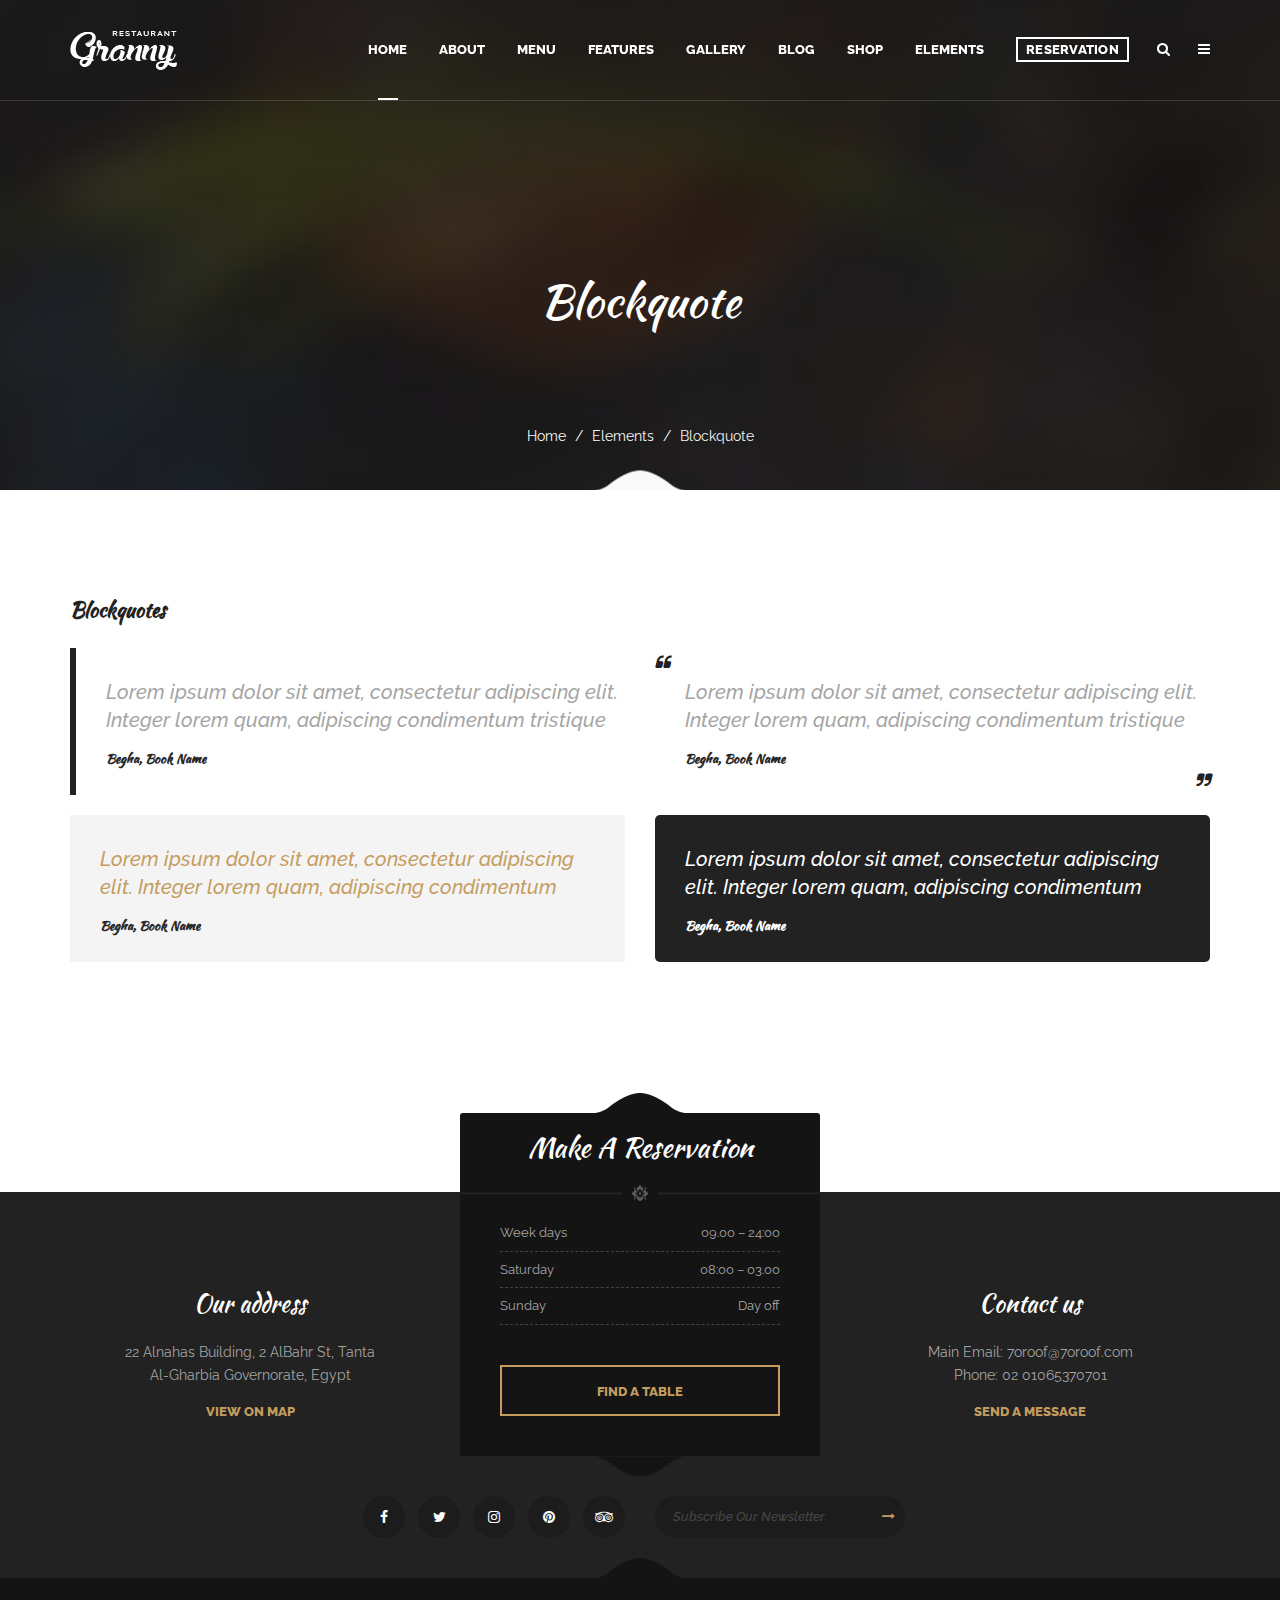
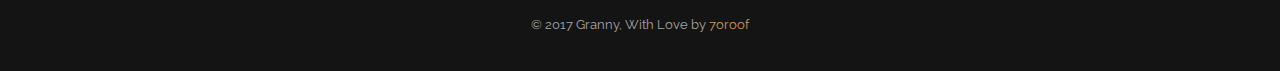
<file: elements-blockquotes.html>
<!DOCTYPE html>
<html dir="ltr" lang="en-US">

<head>
    <!-- Document Meta
    ============================================= -->
    <meta charset="utf-8">
    <meta http-equiv="X-UA-Compatible" content="IE=edge">
    <!--IE Compatibility Meta-->
    <meta name="author" content="zytheme" />
    <meta name="viewport" content="width=device-width, initial-scale=1, maximum-scale=1">
    <meta name="description" content="Elegant Restaurant & Cafe Html5 Template">
    <link href="assets/images/favicon/favicon.png" rel="icon">

    <!-- Fonts
    ============================================= -->
    <link href="http://fonts.googleapis.com/css?family=Great+Vibes%7CKaushan+Script%7CRaleway:100,100i,200,200i,300,300i,400,400i,500,500i,600,600i,700,700i,800,800i,900,900i" rel="stylesheet" type="text/css">

    <!-- Stylesheets
    ============================================= -->
    <link href="assets/css/external.css" rel="stylesheet">
    <link href="assets/css/bootstrap.min.css" rel="stylesheet">
    <link href="assets/css/style.css" rel="stylesheet">
    <!-- HTML5 shim, for IE6-8 support of HTML5 elements. All other JS at the end of file. -->
    <!--[if lt IE 9]>
      <script src="assets/js/html5shiv.js"></script>
      <script src="assets/js/respond.min.js"></script>
    <![endif]-->

    <!-- Document Title
    ============================================= -->
    <title>Granny | Elegant Restaurant & Cafe Html5 Template</title>
</head>

<body>
    <div class="preloader">
    <div class="spinner">
        <div class="bounce1"></div>
        <div class="bounce2"></div>
        <div class="bounce3"></div>
    </div>
</div>
    <!-- Document Wrapper
	============================================= -->
    <div id="wrapper" class="wrapper clearfix">
<header id="navbar-spy" class="header header-1 header-transparent header-bordered header-fixed">
    <nav id="primary-menu" class="navbar navbar-fixed-top">
        <div class="container">
            <!-- Brand and toggle get grouped for better mobile display -->
            <div class="navbar-header">
                <button type="button" class="navbar-toggle collapsed" data-toggle="collapse" data-target="#navbar-collapse-1" aria-expanded="false">
				<span class="sr-only">Toggle navigation</span>
				<span class="icon-bar"></span>
				<span class="icon-bar"></span>
				<span class="icon-bar"></span>
				</button>
                <a class="logo" href="index.html">
					<img class="logo-light" src="assets/images/logo/logo-light.png" alt="granny Logo">
					<img class="logo-dark" src="assets/images/logo/logo-dark.png" alt="granny Logo">
				</a>
            </div>

            <div class="module-container pull-right">
                <!-- Module Reservation  -->
<div class="module module-reservation">
    <a class="btn-popup" data-toggle="modal" data-target="#reservationModule"><i class="lnr lnr-users"></i>Reservation</a>
    <div class="modal fade reservation-popup" tabindex="-1" role="dialog" id="reservationModule">
        <div class="modal-dialog modal-lg" role="document">
            <div class="modal-content">
                <div class="modal-body">
                    <button type="button" class="close" data-dismiss="modal" aria-label="Close"><i class="fa fa-times"></i></button>
                    <div class="row reservation">
                        <div class="col-xs-12 col-sm-12 col-md-12">
                            <div class="reservation-form mb-30 bg-white text-center">
                                <form method="post" action="assets/php/reservation.php" class="reservationForm mb-0">
                                    <div class="row">
                                        <div class="col-xs-12 col-sm-12 col-md-4">
                                            <div class="form-select">
                                                <i class="fa fa-angle-down"></i>
                                                <select class="form-control" name="res-pepole" id="resPepole">
											<option value="2">2 People</option>
											<option value="3">3 People</option>
											<option value="4">4 People</option>
											<option value="5">5 People</option>
											<option value="6">6 People</option>
											<option value="8">8 People</option>
											<option value="10">10 People</option>
										</select>
                                            </div>
                                        </div>
                                        <div class="col-xs-12 col-sm-12 col-md-4">
                                            <div class="form-select">
                                                <i class="fa fa-angle-down"></i>
                                                <select class="form-control" name="res-day" id="resDay">
											<option value="March 23">March 23, 2017</option>
											<option value="March 24">March 24, 2017</option>
											<option value="March 25">March 25, 2017</option>
											<option value="March 26">March 26, 2017</option>
											<option value="March 27">March 27, 2017</option>
										</select>
                                            </div>
                                        </div>
                                        <div class="col-xs-12 col-sm-12 col-md-4">
                                            <div class="form-select">
                                                <i class="fa fa-angle-down"></i>
                                                <select class="form-control" name="res-time" id="resTime">
											<option value="8:00">8:00 PM</option>
											<option value="9:00">9:00 PM</option>
											<option value="10:00">10:00 PM</option>
											<option value="11:00">11:00 PM</option>
											<option value="12:00">12:00 AM</option>
										</select>
                                            </div>
                                        </div>
                                        <div class="col-xs-12 col-sm-12 col-md-4">
                                            <input type="text" class="form-control" name="res-name" id="resName" placeholder="Your Name" required>
                                        </div>
                                        <div class="col-xs-12 col-sm-12 col-md-4">
                                            <input type="email" class="form-control" name="res-email" id="resEmail" placeholder="Your Email" required>
                                        </div>
                                        <div class="col-md-4">
                                            <input type="text" class="form-control" name="res-phone" id="resNumber" placeholder="Phone Number" required>
                                        </div>
                                        <div class="col-xs-12 col-sm-12 col-md-12">
                                            <textarea class="form-control" name="res-message" id="resMessage" rows="2" placeholder="Add a special request (optional)"></textarea>
                                        </div>
                                        <div class="col-xs-12 col-sm-12 col-md-12">
                                            <input type="submit" value="Find Table" name="res-submit" class="btn btn--secondary btn--block">
                                        </div>
                                        <div class="col-xs-12 col-sm-12 col-md-12">
												<!--Alert Message-->
                            					<div class="reservation-result"></div>
											</div>
                                    </div>
                                    <!-- .row end -->
                                </form>
                                <!-- form end -->
                            </div>
                            <!-- .contact-form end -->
                        </div>
                        <!-- .col-md-8 end -->
                        <div class="col-xs-12 col-sm-12 col-md-12">
                            <div class="text-uppercase text-center">
                                <strong><span class="text-white">Reservation Powered by</span> <a class="reservation-link" href="#">Opentable</a></strong>
                            </div>
                        </div>
                    </div>
                    <!-- .row end -->
                </div>
            </div>
            <!-- /.modal-content -->
        </div>
        <!-- /.modal-dialog -->
    </div>
    <!-- /.modal -->
</div>
                <!-- Module Search -->
<div class="module module-search">
    <div class="module-icon search-icon">
        <i class="fa fa-search"></i>
    </div>
    <div class="module-content module-fullscreen module--search-box">
        <div class="pos-vertical-center">
            <div class="container">
                <div class="row">
                    <div class="col-xs-12 col-sm-12 col-md-8 col-md-offset-2">
                        <form class="form-search">
                            <input type="text" class="form-control" placeholder="Type Search Words Then Enter">
                            <button class="btn" type="button"><i class="fa fa-search"></i></button>
                        </form>
                        <!-- .form-search end -->
                    </div>
                    <!-- .col-md-8 end -->
                </div>
                <!-- .row end -->
            </div>
            <!-- .container end -->
        </div>
        <a class="module-cancel" href="#">close</a>
    </div>
</div>
<!-- .module-search end -->
                <!-- Module Side NAV -->
                <div class="module module-side-nav">
                    <div class="module-icon side-nav-icon">
                        <i class="fa fa-bars"></i>
                        <span class="title">Side Navigation</span>
                    </div>
                    <div class="module-content module-hamburger">
                        <div class="hamburger-panel module-widgets bg-white">

    <!-- Recent Posts
    ============================================= -->
    <div class="widget widget-recent-posts">
        <div class="widget--title">
            <h5>recent posts</h5>
        </div>
        <div class="widget--content">
            <div class="entry">
                <img src="assets/images/blog/thumb/1.jpg" alt="title" />
                <div class="entry-desc">
                    <div class="entry-meta">
                        <a href="#">Oct 15, 2017</a>
                    </div>
                    <div class="entry-title">
                        <a href="#">The Best Side Dishes for Next Dinner</a>
                    </div>
                </div>
            </div>
            <!-- .recent-entry end -->

            <div class="entry">
                <img src="assets/images/blog/thumb/2.jpg" alt="title" />
                <div class="entry-desc">
                    <div class="entry-meta">
                        <a href="#">sep 15, 2017</a>
                    </div>
                    <div class="entry-title">
                        <a href="#">Cornbread Stuffing Apples and Sausage</a>
                    </div>
                </div>
            </div>
            <!-- .recent-entry end -->

        </div>
    </div>
    <!-- .widget-recent end -->

    <!-- Instagram Feed
    ============================================= -->
    <div class="widget widget-instagram">
        <div class="widget--title">
            <h5>Instagram</h5>
        </div>
        <div class="widget--content">
            <div id="instafeedModule" class="instafeed" data-insta-number="8"></div>
            <div class="clearfix"></div>
        </div>
    </div>
    <!-- .widget-instagram end -->

    <!-- Tag Clouds
    ============================================= -->
    <div class="widget widget-tags">
        <div class="widget--title">
            <h5>tag clouds</h5>
        </div>
        <div class="widget--content">
            <a href="#">responsive</a>
            <a href="#">modern</a>
            <a href="#">corporate</a>
            <a href="#">business</a>
            <a href="#">awesome</a>
            <a href="#">fresh</a>

        </div>
    </div>
    <!-- .widget-tags end -->
    <a class="module-cancel" href="#">close</a>
</div>
                    </div>
                </div>
            </div>
            <!-- .module-container end -->

            <!-- Collect the nav links, forms, and other content for toggling -->
            <div class="collapse navbar-collapse pull-right" id="navbar-collapse-1">
                <ul class="nav navbar-nav nav-pos-right navbar-left">
                    <!-- Home Menu -->
<li class="has-dropdown mega-dropdown active">
    <a href="#" data-toggle="dropdown" class="dropdown-toggle menu-item">home</a>
    <ul class="dropdown-menu mega-dropdown-menu">
        <li>
            <div class="container">
                <div class="row">
                    <!-- Column #1 -->
                    <div class="col-md-3">
                        <ul>
                            <li>
                                <a href="index.html">home main</a>
                            </li>
                            <li>
                                <a href="homepage-2.html">homepage 2</a>
                            </li>
                            <li>
                                <a href="homepage-3.html">homepage 3</a>
                            </li>
                            <li>
                                <a href="homepage-4.html">homepage 4</a>
                            </li>
                        </ul>
                    </div>
                    <!-- .col-md-3 end -->

                    <!-- Column #2 -->
                    <div class="col-md-3">
                        <ul>
                            <li>
                                <a href="homepage-5.html">homepage 5</a>
                            </li>
                            <li>
                                <a href="homepage-6.html">homepage 6</a>
                            </li>
                            <li>
                                <a href="homepage-7.html">homepage 7</a>
                            </li>
                            <li>
                                <a href="homepage-8.html">homepage 8</a>
                            </li>
                        </ul>
                    </div>
                    <!-- .col-md-2 end -->

                    <!-- Column #3 -->
                    <div class="col-md-3">
                        <ul>
                            <li>
                                <a href="homepage-9.html">homepage 9</a>
                            </li>
                            <li>
                                <a href="homepage-10-classic.html">homepage 10 (classic)</a>
                            </li>
                            <li>
                                <a href="homepage-11-bordered.html">homepage 11 (boardered)</a>
                            </li>
                            <li>
                                <a href="homepage-12-boxed.html">homepage 12 (boxed)</a>
                            </li>
                        </ul>
                    </div>
                    <!-- .col-md-3 end -->

                    <!-- Column #4 -->
                    <div class="col-md-3">
                        <ul>
                            <li>
                                <a href="homepage-13-dark.html">homepage 13 (dark)</a>
                            </li>
                            <li>
                                <a href="homepage-14-onepage.html">homepage 14 (onepage)</a>
                            </li>
                            <li>
                                <a href="homepage-15-fullscreen.html">homepage 15 (fullscreen)</a>
                            </li>
                            <li>
                                <a href="homepage-16-shop.html">homepage 16 (shop)</a>
                            </li>
                        </ul>
                    </div>
                    <!-- .col-md-2 end -->
                </div>
                <!-- .row end -->
            </div>
            <!-- container end -->
        </li>
    </ul>
    <!-- .mega-dropdown-menu end -->
</li>
<!-- li end -->

<!-- About Menu -->
<li class="has-dropdown">
    <a href="#" data-toggle="dropdown" class="dropdown-toggle menu-item">About</a>
    <ul class="dropdown-menu">
        <li>
            <a href="page-about.html">our story</a>
        </li>
        <li>
            <a href="page-chefs.html">our chefs</a>
        </li>
        <li>
            <a href="page-contacts.html">contact us</a>
        </li>
        <li>
            <a href="page-faqs.html">FAQs</a>
        </li>
        <li>
            <a href="page-guestbook.html">guestbook</a>
        </li>
        <li>
            <a href="page-reservation.html">online reservation</a>
        </li>

    </ul>
</li>
<!-- li end -->

<!-- Menu Menu -->
<li class="has-dropdown">
    <a href="#" data-toggle="dropdown" class="dropdown-toggle menu-item">Menu</a>
    <ul class="dropdown-menu">
        <li>
            <a href="menu-board.html">menu board</a>
        </li>
        <li>
            <a href="menu-classic.html">menu classic</a>
        </li>
        <li>
            <a href="menu-gallery.html">menu gallery</a>
        </li>
        <li>
            <a href="menu-grid.html">menu grid</a>
        </li>
        <li>
            <a href="menu-mixed-grid.html">menu mixed grid</a>
        </li>
        <li>
            <a href="menu-mixed.html">menu mixed</a>
        </li>
        <li>
            <a href="menu-plates.html">menu plates</a>
        </li>
        <li>
            <a href="menu-split.html">menu split</a>
        </li>
        <li>
            <a href="menu-variations.html">menu variations</a>
        </li>

    </ul>
</li>
<!-- li end -->

<!-- Features Menu-->
<li class="has-dropdown">
    <a href="#" data-toggle="dropdown" class="dropdown-toggle menu-item">features</a>
    <ul class="dropdown-menu">
        <li class="dropdown-submenu">
            <a href="#" data-toggle="dropdown" class="dropdown-toggle">revolution sliders</a>
            <ul class="dropdown-menu">
                <li class="has-dropdown">
                    <a href="#" data-toggle="dropdown" class="dropdown-toggle">Sliders 1</a>
                    <ul class="dropdown-menu">
                        <li>
                            <a href="slider-1.html">slider 1</a>
                        </li>
                        <li>
                            <a href="slider-2.html">slider 2</a>
                        </li>
                        <li>
                            <a href="slider-3.html">slider 3</a>
                        </li>
                        <li>
                            <a href="slider-4.html">slider 4</a>
                        </li>
                        <li>
                            <a href="slider-5.html">slider 5</a>
                        </li>
                        <li>
                            <a href="slider-6.html">slider 6</a>
                        </li>
                    </ul>
                </li>
                <li class="has-dropdown">
                    <a href="#" data-toggle="dropdown" class="dropdown-toggle">Sliders 2</a>
                    <ul class="dropdown-menu">
                        <li>
                            <a href="slider-9.html">slider 7</a>
                        </li>
                        <li>
                            <a href="slider-9.html">slider 8</a>
                        </li>
                        <li>
                            <a href="slider-9.html">slider 9</a>
                        </li>
                        <li>
                            <a href="slider-10.html">slider 10</a>
                        </li>
                        <li>
                            <a href="slider-11.html">slider 11</a>
                        </li>
                        <li>
                            <a href="slider-12.html">slider 12</a>
                        </li>
                    </ul>
                </li>
            </ul>
        </li>
        <li class="dropdown-submenu">
            <a href="#" data-toggle="dropdown" class="dropdown-toggle">Headers</a>
            <ul class="dropdown-menu">
                <li class="has-dropdown">
                    <a href="#" data-toggle="dropdown" class="dropdown-toggle">transparent</a>
                    <ul class="dropdown-menu">
                        <li>
                            <a href="header-1.html">transparent 1</a>
                        </li>
                        <li>
                            <a href="header-2.html">transparent 2</a>
                        </li>
                        <li>
                            <a href="header-3.html">transparent 3</a>
                        </li>
                        <li>
                            <a href="header-5.html">transparent 5</a>
                        </li>
                        <li>
                            <a href="header-6.html">transparent 6</a>
                        </li>
                        <li>
                            <a href="header-10.html">transparent 7</a>
                        </li>
                        <li>
                            <a href="header-11.html">transparent 8</a>
                        </li>
                        <li>
                            <a href="header-12.html">transparent 9</a>
                        </li>
                        <li>
                            <a href="header-13.html">transparent 10</a>
                        </li>
                        <li>
                            <a href="header-20.html">transparent 11</a>
                        </li>
                        <li>
                            <a href="header-22.html">transparent 12</a>
                        </li>
                    </ul>
                </li>
                <li class="has-dropdown">
                    <a href="#" data-toggle="dropdown" class="dropdown-toggle">white</a>
                    <ul class="dropdown-menu">
                        <li>
                            <a href="header-9.html">white 1</a>
                        </li>
                        <li>
                            <a href="header-15.html">white 3</a>
                        </li>
                        <li>
                            <a href="header-16.html">white 4</a>
                        </li>
                        <li>
                            <a href="header-17.html">white 5</a>
                        </li>
                        <li>
                            <a href="header-19.html">white 6</a>
                        </li>
                        <li>
                            <a href="header-23.html">white 7</a>
                        </li>
                    </ul>
                </li>
                <li class="has-dropdown">
                    <a href="#" data-toggle="dropdown" class="dropdown-toggle">centered</a>
                    <ul class="dropdown-menu">
                        <li>
                            <a href="header-7.html">centered 1</a>
                        </li>
                        <li>
                            <a href="header-9.html">centered 2</a>
                        </li>
                        <li>
                            <a href="header-11.html">centered 3</a>
                        </li>
                        <li>
                            <a href="header-13.html">centered 4</a>
                        </li>
                        <li>
                            <a href="header-17.html">centered 5</a>
                        </li>
                        <li>
                            <a href="header-18.html">centered 6</a>
                        </li>
                        <li>
                            <a href="header-19.html">centered 7</a>
                        </li>
                    </ul>
                </li>
                <li class="has-dropdown">
                    <a href="#" data-toggle="dropdown" class="dropdown-toggle">fullscreen</a>
                    <ul class="dropdown-menu">
                        <li>
                            <a href="header-8.html">fullscreen 1</a>
                        </li>
                        <li>
                            <a href="header-22.html">fullscreen 2</a>
                        </li>
                    </ul>
                </li>
                <li class="has-dropdown">
                    <a href="#" data-toggle="dropdown" class="dropdown-toggle">with topbar</a>
                    <ul class="dropdown-menu">
                        <li>
                            <a href="header-7.html">topbar 1</a>
                        </li>
                        <li>
                            <a href="header-11.html">topbar 2</a>
                        </li>
                        <li>
                            <a href="header-14.html">topbar 3</a>
                        </li>
                        <li>
                            <a href="header-18.html">topbar 4</a>
                        </li>
                    </ul>
                </li>
                <li class="has-dropdown">
                    <a href="#" data-toggle="dropdown" class="dropdown-toggle">fixed top</a>
                    <ul class="dropdown-menu">
                        <li>
                            <a href="header-1.html">fixed 1</a>
                        </li>
                        <li>
                            <a href="header-2.html">fixed 2</a>
                        </li>
                        <li>
                            <a href="header-15.html">fixed 3</a>
                        </li>
                    </ul>
                </li>
                <li class="has-dropdown">
                    <a href="#" data-toggle="dropdown" class="dropdown-toggle">bordered</a>
                    <ul class="dropdown-menu">
                        <li>
                            <a href="header-1.html">bordered 1</a>
                        </li>
                        <li>
                            <a href="header-2.html">bordered 2</a>
                        </li>
                        <li>
                            <a href="header-3.html">bordered 3</a>
                        </li>
                        <li>
                            <a href="header-5.html">bordered 5</a>
                        </li>
                        <li>
                            <a href="header-6.html">bordered 6</a>
                        </li>
                        <li>
                            <a href="header-8.html">bordered 8</a>
                        </li>
                    </ul>
                </li>
                <li><a href="header-23.html">dark header</a></li>
                <li><a href="header-21.html">left menu</a></li>
            </ul>
        </li>
        <li class="dropdown-submenu">
            <a href="#" data-toggle="dropdown" class="dropdown-toggle">Footers</a>
            <ul class="dropdown-menu">
                <li>
                    <a href="footer-1.html#footer">Footer 1</a>
                </li>
                <li>
                    <a href="footer-2.html#footer">Footer 2</a>
                </li>
                <li>
                    <a href="footer-3.html#footer">Footer 3</a>
                </li>
                <li>
                    <a href="footer-4.html#footer">Footer 4</a>
                </li>
                <li>
                    <a href="footer-5.html#footer">Footer 5</a>
                </li>
                <li>
                    <a href="footer-6.html#footer">Footer 6</a>
                </li>
                <li>
                    <a href="footer-7.html#footer">Footer 7</a>
                </li>
                <li>
                    <a href="footer-8.html#footer">Footer 8</a>
                </li>
                <li>
                    <a href="footer-10.html#footer">Footer 10</a>
                </li>
                <li>
                    <a href="footer-11.html#footer">Footer 11</a>
                </li>
                <li>
                    <a href="footer-12.html#footer">Footer 12</a>
                </li>
                <li>
                    <a href="footer-13.html#footer">Footer 13</a>
                </li>
            </ul>
        </li>
        <li class="dropdown-submenu">
            <a href="#" data-toggle="dropdown" class="dropdown-toggle">page titels</a>
            <ul class="dropdown-menu">
                <li>
                    <a href="page-title-1.html">page title 1</a>
                </li>
                <li>
                    <a href="page-title-2.html">page title 2</a>
                </li>
                <li>
                    <a href="page-title-3.html">page title 3</a>
                </li>
                <li>
                    <a href="page-title-4.html">page title 4</a>
                </li>
                <li>
                    <a href="page-title-5.html">page title 5</a>
                </li>
                <li>
                    <a href="page-title-6.html">page title 6</a>
                </li>
                <li>
                    <a href="page-title-7.html">page title 7</a>
                </li>
                <li>
                    <a href="page-title-8.html">page title 8</a>
                </li>
                <li>
                    <a href="page-title-9.html">page title 9</a>
                </li>
                <li>
                    <a href="page-title-10.html">page title 10</a>
                </li>
                <li>
                    <a href="page-title-11.html">page title 11</a>
                </li>
                <li>
                    <a href="page-title-12.html">page title 12</a>
                </li>
            </ul>
        </li>
        <li class="dropdown-submenu">
            <a href="#" data-toggle="dropdown" class="dropdown-toggle">widgets</a>
            <ul class="mega-menu">
                <li>
                    <ul>
                        <li>
                            <a href="elements-widgets.html">flickr stream</a>
                        </li>
                        <li>
                            <a href="elements-widgets.html">search</a>
                        </li>
                        <li>
                            <a href="elements-widgets.html">last tweets</a>
                        </li>
                        <li>
                            <a href="elements-widgets.html">Filter</a>
                        </li>
                        <li>
                            <a href="elements-widgets.html">recent posts</a>
                        </li>
                    </ul>
                </li>
                <li>
                    <ul>
                        <li>
                            <a href="elements-widgets.html">Advertisement</a>
                        </li>
                        <li>
                            <a href="elements-widgets.html">Recent Items</a>
                        </li>
                        <li>
                            <a href="elements-widgets.html">tag clouds</a>
                        </li>
                        <li>
                            <a href="elements-widgets.html">categories</a>
                        </li>
                    </ul>
                </li>
            </ul>
        </li>
        <li class="dropdown-submenu">
            <a href="#" data-toggle="dropdown" class="dropdown-toggle">untility pages</a>
            <ul class="dropdown-menu">
                <li>
                    <a href="page-404.html">page 404</a>
                </li>
                <li>
                    <a href="page-soon.html">coming soon</a>
                </li>
                <li>
                    <a href="page-maintenance.html">maintenance</a>
                </li>
            </ul>
        </li>
        <li class="dropdown-submenu">
            <a href="#" data-toggle="dropdown" class="dropdown-toggle">page tempalates</a>
            <ul class="dropdown-menu">
                <li>
                    <a href="page-layout-fullwidth.html">fullwidth</a>
                </li>
                <li>
                    <a href="page-layout-fullwidth-wide.html">fullwidth wide</a>
                </li>
                <li>
                    <a href="page-layout-sidebar-right.html">right sidebar</a>
                </li>
                <li>
                    <a href="page-layout-sidebar-left.html">left sidebar</a>
                </li>

                <li>
                    <a href="page-layout-blank.html">blank page</a>
                </li>
            </ul>
        </li>
        <li>
            <a href="landing.html">landing page</a>
        </li>
    </ul>
</li>
<!-- li end -->

<li>
    <a class="menu-item" href="page-gallery.html">gallery</a>
</li>
<!-- li end -->

<!-- Blog Menu-->
<li class="has-dropdown">
    <a href="#" data-toggle="dropdown" class="dropdown-toggle menu-item">Blog</a>
    <ul class="dropdown-menu">
        <li>
            <a href="blog-carousel.html">blog carousel</a>
        </li>
        <li class="dropdown-submenu">
            <a href="#" data-toggle="dropdown" class="dropdown-toggle">blog grid</a>
            <ul class="dropdown-menu">
                <li>
                    <a href="blog-grid-3cols.html">3 columns</a>
                </li>
                <li>
                    <a href="blog-grid-3cols-sidebar.html">3 columns sidebar</a>
                </li>
                <li>
                    <a href="blog-grid-4cols.html">4 columns</a>
                </li>
            </ul>
        </li>
        <li class="dropdown-submenu">
            <a href="#" data-toggle="dropdown" class="dropdown-toggle">blog standard</a>
            <ul class="dropdown-menu">
                <li>
                    <a href="blog-standard-sidebar-right.html">right sidebar</a>
                </li>
                <li>
                    <a href="blog-standard-sidebar-left.html">left sidebar</a>
                </li>
                <li>
                    <a href="blog-standard-centered.html">centered</a>
                </li>
            </ul>
        </li>
        <li class="dropdown-submenu">
            <a href="#" data-toggle="dropdown" class="dropdown-toggle">blog single</a>
            <ul class="dropdown-menu">
                <li>
                    <a href="blog-single-sidebar-right.html">right sidebar</a>
                </li>
                <li>
                    <a href="blog-single-sidebar-left.html">left sidebar</a>
                </li>
                <li>
                    <a href="blog-single-centered.html">centered</a>
                </li>
            </ul>
        </li>
    </ul>
</li>
<!-- li end -->

<!-- shop Menu -->
<li class="has-dropdown">
    <a href="#" data-toggle="dropdown" class="dropdown-toggle menu-item">shop</a>
    <ul class="dropdown-menu">
        <li>
            <a href="shop-4cols.html">shop 4 columns</a>
        </li>
        <li>
            <a href="shop-products.html">shop products</a>
        </li>
        <li>
            <a href="shop-single.html">shop single</a>
        </li>
        <li>
            <a href="shop-cart.html">shop cart</a>
        </li>
    </ul>
</li>
<!-- li end -->

<!-- Elements Menu -->
<li class="has-dropdown mega-dropdown">
    <a href="#" data-toggle="dropdown" class="dropdown-toggle menu-item">elements</a>
    <ul class="dropdown-menu mega-dropdown-menu">
        <li>
            <div class="container">
                <div class="row">
                    <!-- Column #1 -->
                    <div class="col-md-3">
                        <a href="#">interactive elements</a>
                        <ul>
                            <li>
                                <a href="elements-testimonials.html"><i class="fa fa-quote-right"></i>testimonials</a>
                            </li>
                            <li>
                                <a href="elements-interactive-banners.html"><i class="fa fa-clone"></i>interactive banners</a>
                            </li>
                            <li>
                                <a href="blog-carousel.html"><i class="fa fa-laptop"></i>post carousel</a>
                            </li>
                            <li>
                                <a href="elements-dividers.html"><i class="fa fa-dot-circle-o"></i>section divider</a>
                            </li>
                            <li>
                                <a href="elements-reservation.html"><i class="fa fa-calendar-check-o"></i>reservation</a>
                            </li>
                            <li>
                                <a href="elements-daily-specials.html"><i class="fa fa-newspaper-o"></i>Daily Specials</a>
                            </li>

                        </ul>
                    </div>
                    <!-- .col-md-3 end -->

                    <!-- Column #2 -->
                    <div class="col-md-3">
                        <a href="#">standard elements</a>
                        <ul>
                            <li>
                                <a href="elements-accordion.html"><i class="fa fa-server"></i>accordion</a>
                            </li>
                            <li>
                                <a href="elements-buttons.html"><i class="fa fa-suitcase"></i>buttons</a>
                            </li>
                            <li>
                                <a href="elements-cta.html"><i class="fa fa-child"></i>call to action</a>
                            </li>

                            <li>
                                <a href="elements-team.html"><i class="fa fa-group"></i>team variations</a>
                            </li>

                            <li>
                                <a href="elements-clients.html"><i class="fa fa-user"></i>clients</a>
                            </li>
                            <li>
                                <a href="elements-clients-carousel.html"><i class="fa fa-picture-o"></i>clients carousel</a>
                            </li>

                        </ul>
                    </div>
                    <!-- .col-md-3 end -->

                    <!-- Column #3 -->
                    <div class="col-md-3">
                        <a href="#">infographics elements</a>
                        <ul>
                            <li>
                                <a href="elements-counters.html"><i class="fa fa-dashboard"></i>counters</a>
                            </li>
                            <li>
                                <a href="elements-pricing.html"><i class="fa fa-exchange"></i>pricing tables</a>
                            </li>
                            <li>
                                <a href="elements-list.html"><i class="fa fa-list"></i>list</a>
                            </li>
                            <li>
                                <a href="elements-progress-bars.html"><i class="fa fa-hourglass-half"></i>progress bars</a>
                            </li>
                            <li>
                                <a href="elements-tabs.html"><i class="fa fa-ellipsis-h"></i>tabs</a>
                            </li>
                            <li>
                                <a href="elements-contact-form.html"><i class="fa fa-check-square-o"></i>contact form</a>
                            </li>
                        </ul>
                    </div>
                    <!-- .col-md-3 end -->

                    <!-- Column #4 -->
                    <div class="col-md-3">
                        <a href="#">typography</a>
                        <ul>
                            <li>
                                <a href="elements-heading.html"><i class="fa fa-sort-alpha-asc"></i>heading</a>
                            </li>
                            <li>
                                <a href="elements-columns-grids.html"><i class="fa fa-th"></i>columns grids</a>
                            </li>
                            <li>
                                <a href="elements-icon-text.html"><i class="fa fa-sliders"></i>icon text</a>
                            </li>
                            <li>
                                <a href="elements-typography.html"><i class="fa fa-text-height"></i>typography</a>
                            </li>
                            <li>
                                <a href="elements-blockquotes.html"><i class="fa fa-quote-left"></i>blockquotes</a>
                            </li>
                            <li>
                                <a href="elements-video-buttons.html"><i class="fa fa-toggle-right"></i>video buttons</a>
                            </li>
                        </ul>
                    </div>
                    <!-- .col-md-3 end -->
                </div>
                <!-- .row end -->
            </div>
            <!-- container end -->
        </li>
    </ul>
    <!-- .mega-dropdown-menu end -->
</li>
                </ul>
            </div>
            <!-- /.navbar-collapse -->
        </div>
        <!-- /.container-fluid -->
    </nav>

</header>

<!-- Page Title #1
============================================= -->
<section id="page-title" class="page-title bg-overlay bg-parallax bg-overlay-gradient">
    <div class="bg-section">
        <img src="assets/images/page-title/1.jpg" alt="Background" />
    </div>
    <div class="container">
        <div class="row">
            <div class="col-xs-12 col-sm-12 col-md-12">
                <div class="title title-1 text-center">
                    <div class="title--content">
                        <div class="title--heading">
                            <h1>Blockquote</h1>
                        </div>
                    </div>
                    <div class="clearfix"></div>
                    <ol class="breadcrumb">
                        <li><a href="index.html">Home</a></li>
                        <li><a href="index.html">Elements</a></li>
                        <li class="active">Blockquote</li>
                    </ol>
                    <div class="divider--shape-1down"></div>
                </div>
                <!-- .title end -->
            </div>
            <!-- .col-md-12 end -->
        </div>
        <!-- .row end -->
    </div>
    <!-- .container end -->
</section>
<!-- #page-title end -->

<!-- Blockquotes Section
============================================= -->
<section>
    <div class="container">
        <div class="row">
            <div class="col-xs-12 col-sm-12 col-md-12">
                <h3 class="font-20">Blockquotes</h3>
                <div class="row">
                    <div class="col-xs-12 col-sm-12 col-md-6 mb-md">
                        <blockquote class="blockquote blockquote-1"> Lorem ipsum dolor sit amet, consectetur adipiscing elit. Integer lorem quam, adipiscing condimentum tristique <span class="quote-author">Begha, Book Name</span> </blockquote>
                    </div>
                    <div class="col-xs-12 col-sm-12 col-md-6 mb-md">
                        <blockquote class="blockquote blockquote-2"> Lorem ipsum dolor sit amet, consectetur adipiscing elit. Integer lorem quam, adipiscing condimentum tristique <span class="quote-author">Begha, Book Name</span> </blockquote>
                    </div>
                    <div class="col-xs-12 col-sm-12 col-md-6 mb-md">
                        <blockquote class="blockquote blockquote-3"> Lorem ipsum dolor sit amet, consectetur adipiscing elit. Integer lorem quam, adipiscing condimentum <span class="quote-author">Begha, Book Name</span> </blockquote>
                    </div>
                    <div class="col-xs-12 col-sm-12 col-md-6 mb-md">
                        <blockquote class="blockquote blockquote-4"> Lorem ipsum dolor sit amet, consectetur adipiscing elit. Integer lorem quam, adipiscing condimentum <span class="quote-author">Begha, Book Name</span> </blockquote>
                    </div>
                </div>
            </div>
        </div>
    </div>
</section>
<!-- footer#1
============================================= -->
<footer id="footer" class="footer footer-1 text-center">
    <!-- Widget Section
	============================================= -->
    <div class="footer--widget text--center">
        <div class="container">
            <div class="row">
                <div class="col-xs-12 col-sm-3 col-md-4">
                    <div class="footer--widget-content">
                        <h3>Our address</h3>
                        <p>22 Alnahas Building, 2 AlBahr St, Tanta<br> Al-Gharbia Governorate, Egypt</p>
                        <a class="link--styled" href="#">View On Map</a>
                    </div>
                </div>
                <!-- .col-md-3 end -->
                <div class="col-xs-12 col-sm-6 col-md-4">
                    <div class="footer--reservation">
                        <div class="divider--shape-10up"></div>
                        <h3>Make A Reservation</h3>
                        <div class="divider--shape-11"></div>
                        <div class="footer--reservation-wrapper">
                            <ul class="list-unstyled">
                                <li>Week days <span>09.00 – 24:00</span></li>
                                <li>Saturday <span>08:00 – 03.00</span></li>
                                <li>Sunday <span>Day off</span></li>
                            </ul>
                            <a class="btn btn--primary btn--bordered btn--block" data-toggle="modal" data-target="#reservationPopup">Find A Table</a>
<div class="modal fade reservation-popup" tabindex="-1" role="dialog" id="reservationPopup">
    <div class="modal-dialog modal-lg" role="document">
        <div class="modal-content">

            <div class="modal-body">
                <button type="button" class="close" data-dismiss="modal" aria-label="Close"><i class="fa fa-times"></i></button>
                <div class="row reservation">
                    <div class="col-xs-12 col-sm-12 col-md-12">
                        <div class="reservation-form mb-30 bg-white text-center">
                            <div class="reservation--dec">
                                You can Book a table online easily in just a couple of minutes. We take reservations for lunch and dinner, just check the availability of your table & book it now!
                            </div>
                            <form class="mb-0">
                                <div class="row">
                                    <div class="col-xs-12 col-sm-12 col-md-4">
                                        <div class="form-select">
                                            <i class="fa fa-angle-down"></i>
                                            <select class="form-control" name="res-pepole" id="footerNum">
                                                <option value="2">2 People</option>
                                                <option value="3">3 People</option>
                                                <option value="4">4 People</option>
                                                <option value="5">5 People</option>
                                                <option value="6">6 People</option>
                                                <option value="8">8 People</option>
                                                <option value="10">10 People</option>
                                            </select>
                                        </div>
                                    </div>
                                    <div class="col-xs-12 col-sm-12 col-md-4">
                                        <div class="form-select">
                                            <i class="fa fa-angle-down"></i>
                                            <select class="form-control" name="res-day" id="footerDay">
                                                <option value="March 23">March 23, 2017</option>
                                                <option value="March 24">March 24, 2017</option>
                                                <option value="March 25">March 25, 2017</option>
                                                <option value="March 26">March 26, 2017</option>
                                                <option value="March 27">March 27, 2017</option>
                                            </select>
                                        </div>
                                    </div>
                                    <div class="col-xs-12 col-sm-12 col-md-4">
                                        <div class="form-select">
                                            <i class="fa fa-angle-down"></i>
                                            <select class="form-control" name="res-time" id="footerTime">
                                                <option value="8:00">8:00 PM</option>
                                                <option value="9:00">9:00 PM</option>
                                                <option value="10:00">10:00 PM</option>
                                                <option value="11:00">11:00 PM</option>
                                                <option value="12:00">12:00 AM</option>
                                            </select>
                                        </div>
                                    </div>
                                    <div class="col-xs-12 col-sm-12 col-md-4">
                                        <input type="text" class="form-control" name="res--name" id="footerName" placeholder="Your Name" required>
                                    </div>
                                    <div class="col-xs-12 col-sm-12 col-md-4">
                                        <input type="email" class="form-control" name="res--email" id="footerEmail" placeholder="Email">
                                    </div>
                                    <div class="col-md-4">
                                        <input type="text" class="form-control" name="res--name" id="footerPhone" placeholder="Phone Number" required>
                                    </div>
                                    <div class="col-xs-12 col-sm-12 col-md-12">
                                        <textarea class="form-control" name="res--message" id="footerMessage" rows="2" placeholder="Add a special request (optional)"></textarea>
                                    </div>
                                    <div class="col-xs-12 col-sm-12 col-md-12">
                                        <input type="submit" value="Find Table" name="submit" class="btn btn--secondary btn--block">
                                    </div>
                                    <div class="col-xs-12 col-sm-12 col-md-12">
												<!--Alert Message-->
                            					<div class="reservation-result"></div>
											</div>
                                    
                                </div>
                                <!-- .row end -->
                            </form>
                            <!-- form end -->
                        </div>
                        <!-- .contact-form end -->
                    </div>
                    <!-- .col-md-8 end -->
                    <div class="col-xs-12 col-sm-12 col-md-12">
                        <div class="reservation-link text-center">
                            <span class="text-white">Reservation Powered by</span> <a href="#">Opentable</a>
                        </div>
                    </div>
                </div>
                <!-- .row end -->

            </div>
        </div>
        <!-- /.modal-content -->
    </div>
    <!-- /.modal-dialog -->
</div>
<!-- /.modal -->
                        </div>
                        <div class="divider--shape-10down"></div>
                    </div>
                </div>
                <!-- .col-md-3 end -->
                <div class="col-xs-12 col-sm-3 col-md-4">
                    <div class="footer--widget-content">
                        <h3>Contact us</h3>
                        <p class="mb-0">Main Email: 7oroof@7oroof.com</p>
                        <p class="mb-0">Phone: 02 01065370701</p>
                        <a class="link--styled" href="#">Send A Message</a>
                    </div>
                </div>
                <!-- .col-md-3 end -->

            </div>
        </div>
        <!-- .container end -->
    </div>
    <!-- .footer-widget end -->
    <!--Social
	============================================= -->
    <div class="footer--social">
        <div class="container">
            <div class="row">
                <div class="col-xs-12 col-sm-6 col-md-6 text-right">
                    <div class="footer--social-icons">
                        <a href="#"><i class="fa fa-facebook"></i></a>
                        <a href="#"><i class="fa fa-twitter"></i></a>
                        <a href="#"><i class="fa fa-instagram"></i></a>
                        <a href="#"><i class="fa fa-pinterest"></i></a>
                        <a href="#"><i class="fa fa-tripadvisor"></i></a>
                    </div>
                    <!-- .social-icons end -->
                </div>
                <!-- .col-md-6 end -->
                <div class="col-xs-12 col-sm-6 col-md-6 widget--newsletter">
                    <form class="footer--social-newsletter mailchimp">
                        <input type="email" name="email" class="form-control" placeholder="Subscribe Our Newsletter">
                        <button type="submit"><i class="fa fa-long-arrow-right"></i></button>
                    </form>
                    <div class="subscribe-alert"></div>
                </div>
                <!-- .col-md-6 end -->
            </div>
            <!-- .row end -->
        </div>
        <!-- .container end -->
    </div>
    <!-- .footer-widget end -->
    <!-- Copyrights
	============================================= -->
    <div class="footer--copyright text-center">
        <div class="divider--shape-dark"></div>
        <div class="container">
            <div class="row">
                <div class="col-xs-12 col-sm-12 col-md-12">
                    <span>&copy; 2017 Granny, With Love by </span> <a href="http://themeforest.net/user/zytheme/portfolio?ref=zytheme">7oroof</a>
                </div>
            </div>
        </div>
        <!-- .container end -->
    </div>
    <!-- .footer-copyright end -->
</footer>
</div>
<!-- #wrapper end -->

<!-- Footer Scripts
============================================= -->
<script src="assets/js/jquery-2.2.4.min.js"></script>
<script src="assets/js/plugins.js"></script>
<script src="assets/js/functions.js"></script>
</body>

</html>
</file>
<file: assets/css/style.css>
/*-----------------------------------------------------------------------------------

	Theme Name: Granny
	Theme URI: http://themeforest.net/user/zytheme
	Description: Granny is a pixel perfect creative elegant restaurant & cafe Html5  tempalte  based on designed with great attention to details, flexibility and performance. It is ultra professional, smooth and sleek, with a clean modern layout.
	Author: zytheme
	Author URI: http://themeforest.net/user/zytheme
	Version: 1.0

-----------------------------------------------------------------------------------*/
/*!
// Contents
// ------------------------------------------------>

 1.  Global Styles
 2.  Typography
 3.	 Color
 4.	 Align
 5.	 Grid
 6.	 Blockquotes
 7.	 Background
 8.	 Breadcrumbs
 9.	 Buttons
 10. Forms
 11. Icons
 12. List
 13. Media
 14. Tabs
 15. Accordions
 16. Page Title
 17. Pagination
 18. Alerts
 19. Backtop
 20. Range
 21. Icon Box
 22. Misc
 23. Modals
 24. Animation
 25. Tables
 26. Heading
 27. Loading
 28. Header
 29. Menu
 30. Hero
 31. Team
 32. Testimonial
 33. Portfolio
 34. Feature
 35. Call To Action
 36. Counter
 37. Pricing Tables
 38. Blog
 39. Shop
 40. Contact
 41. Sidebar
 42. Footer
 43. 404
 44. Soon
 45. Maintenance
 46. Clients
 47. Process
 48. Skills
 49. Video
 50. Newsletter
 51. Timeline
 52. Carousel
 53. Divider
 54. Banner
 55. Number
 56. Pie Charts
 57. Side Nav
 58. Landing
 59. Layout Boxed
 60. Layout Bordered
 61. Layout Split

/*
WARNING! DO NOT EDIT THIS FILE!

To make it easy to update your theme, you should not edit the styles in this file. Instead use 
the custom.css file to add your styles. You can copy a style from this file and paste it in 
custom.css and it will override the style in this file. You have been warned! :)
*/
/*------------------------------------*\
    #RESET
\*------------------------------------*/
*,
h1,
h2,
h3,
h4,
h5,
h6,
p,
ul,
a,
dl,
dt,
dd,
ol,
ul,
li {
	margin: 0;
	padding: 0;
}

*,
:active,
:focus {
	outline: none !important;
}

ul,
ol {
	list-style: none;
}

textarea {
	resize: none;
}

::selection {
	text-shadow: none;
}
::-moz-selection {
 text-shadow: none;
}
::-webkit-selection {
 text-shadow: none;
}

.form-control {
	-moz-box-shadow: none;
	-webkit-box-shadow: none;
	box-shadow: none;
}

.form-control:focus {
	-moz-box-shadow: none;
	-webkit-box-shadow: none;
	box-shadow: none;
}

/*------------------------------------*\
    #GLOBAL STYLES
\*------------------------------------*/
body,
html {
	overflow-x: hidden;
}

html {
	font-size: 13px;
}

body {
	background-color: #ffffff;
	font-family: 'Raleway', sans-serif;
	font-size: 13px;
	font-weight: 400;
	color: #a5a5a5;
	line-height: 1.5;
	margin: 0;
}

.wrapper {
	background-color: #ffffff;
}

* {
	outline: none;
}
::-moz-selection {
 text-shadow: none;
}

::selection {
	background-color: #c59d5f;
	color: #ffffff;
	text-shadow: none;
}

a {
	-webkit-transition: all 0.3s ease;
	-moz-transition: all 0.3s ease;
	-o-transition: all 0.3s ease;
	transition: all 0.3s ease;
	color: #c59d5f;
}

a:hover {
	color: #b18540;
	text-decoration: none;
}

a:focus {
	color: #b18540;
	outline: none;
	text-decoration: none;
}

a:active {
	color: #b18540;
	outline: none;
	text-decoration: none;
}

textarea {
	resize: none;
}

button.btn {
	margin-bottom: 0;
}

.btn:focus,
.btn:active:focus,
.btn.active:focus,
.btn.focus,
.btn.focus:active,
.btn.active.focus {
	outline: none;
}

.modal-backdrop {
	z-index: 1020;
	background-color: rgba(34, 34, 34, 0.95);
}

.fullscreen {
	height: 100vh !important;
}

/* Custom, iPhone Retina */
/* Medium Devices, Desktops */
@media only screen and (max-width: 992px) {

.fullscreen {
	height: auto !important;
}
}

/*------------------------------------*\
    #TYPOGRAPHY
\*------------------------------------*/
/* Heading Text */
.h1,
.h2,
.h3,
.h4,
.h5,
.h6,
h1,
h2,
h3,
h4,
h5,
h6 {
	color: #222222;
	font-family: 'Kaushan Script', cursive;
	font-weight: 700;
	margin: 0 0 28px;
	line-height: 1;
}

.h1,
h1 {
	font-size: 52px;
}

.h2,
h2 {
	font-size: 42px;
}

.h3,
h3 {
	font-size: 38px;
}

.h4,
h4 {
	font-size: 32px;
}

.h5,
h5 {
	font-size: 24px;
}

.h6,
h6 {
	font-size: 18px;
}

p {
	color: #a5a5a5;
	font-size: 13px;
	font-weight: 400;
	line-height: 22px;
}

.lead {
	font-size: 16px;
	line-height: 1.8;
}

/* Aligning Text */
.text--left {
	text-align: left !important;
}

.text--right {
	text-align: right !important;
}

.text--center {
	text-align: center !important;
}

.text--just {
	text-align: justify !important;
}

.align--top {
	vertical-align: top;
}

.align--bottom {
	vertical-align: bottom;
}

.align--middle {
	vertical-align: middle;
}

.align--baseline {
	vertical-align: baseline;
}

/* Weight Text */
.bold {
	font-weight: bold;
}

.regular {
	font-weight: normal;
}

.italic {
	font-style: italic;
}

.break-word {
	word-wrap: break-word;
}

.no-wrap {
	white-space: nowrap;
}

/* Text Color */
.text-white {
	color: #ffffff !important;
}

.text-gray {
	color: #f9f9f9 !important;
}

.text-black {
	color: #222222;
}

.text-theme {
	color: #c59d5f !important;
}

.text--capitalize {
	text-transform: capitalize !important;
}

.text--uppercase {
	text-transform: uppercase !important;
}

.font-heading {
	font-family: 'Kaushan Script', cursive !important;
}

.font-body {
	font-family: 'Raleway', sans-serif;
}

.font-18 {
	font-size: 24px;
}

.font-16 {
	font-size: 16px;
}

.font-20 {
	font-size: 20px;
}

.font-40 {
	font-size: 40px;
}

/* Custom, iPhone Retina */
@media only screen and (min-width: 320px) and (max-width: 767px) {

text-center-xs {
	text-align: center !important;
}
}

/* Small Devices, Tablets */
@media only screen and (min-width: 768px) and (max-width: 991px) {

text-center-sm {
	text-align: center !important;
}
}

.higlighted-style1 {
	background-color: #c59d5f;
	color: #fff;
	padding: 5px 0;
}

.higlighted-style2 {
	background-color: #222222;
	color: #fff;
	padding: 5px 0;
}

.higlighted-style3 {
	background-color: #f9f9f9;
	color: #c59d5f;
	padding: 5px 0;
}

/*------------------------------------*\
    #COLORS
\*------------------------------------*/
.color-heading {
	color: #222222 !important;
}

.color-theme {
	color: #c59d5f !important;
}

.color-white {
	color: #ffffff !important;
}

.color-gray {
	color: #f9f9f9 !important;
}

/*------------------------------------*\
    #Align
\*------------------------------------*/
address,
blockquote,
dd,
dl,
fieldset,
form,
ol,
p,
pre,
table,
ul {
	margin-bottom: 20px;
}

section {
	padding-top: 110px;
	padding-bottom: 110px;
	overflow: hidden;
}

/* All margin */
.m-0 {
	margin: 0 !important;
}

.m-xs {
	margin: 10px;
}

.m-sm {
	margin: 20px;
}

.m-md {
	margin: 40px;
}

.m-lg {
	margin: 80px;
}

/* top margin */
.mt-0 {
	margin-top: 0 !important;
}

.mt-xs {
	margin-top: 10px;
}

.mt-10 {
	margin-top: 10px !important;
}

.mt-20 {
	margin-top: 20px !important;
}

.mt-30 {
	margin-top: 30px !important;
}

.mt-40 {
	margin-top: 40px !important;
}

.mt-50 {
	margin-top: 50px !important;
}

.mt-60 {
	margin-top: 60px;
}

.mt-70 {
	margin-top: 70px !important;
}

.mt-80 {
	margin-top: 80px !important;
}

.mt-90 {
	margin-top: 90px !important;
}

.mt-100 {
	margin-top: 100px !important;
}

.mt-150 {
	margin-top: 150px;
}

/* bottom margin */
.mb-0 {
	margin-bottom: 0 !important;
}

.mb-15 {
	margin-bottom: 15px;
}

.mb-10 {
	margin-bottom: 10px !important;
}

.mb-20 {
	margin-bottom: 20px !important;
}

.mb-30 {
	margin-bottom: 30px !important;
}

.mb-50 {
	margin-bottom: 50px !important;
}

.mb-40 {
	margin-bottom: 40px !important;
}

.mb-60 {
	margin-bottom: 60px !important;
}

.mb-70 {
	margin-bottom: 70px !important;
}

.mb-80 {
	margin-bottom: 80px !important;
}

.mb-90 {
	margin-bottom: 90px !important;
}

.mb-100 {
	margin-bottom: 100px !important;
}

.mb-150 {
	margin-bottom: 150px !important;
}

/* right margin */
.mr-0 {
	margin-right: 0;
}

.mr-30 {
	margin-right: 30px !important;
}

.mr-50 {
	margin-right: 50px;
}

.mr-60 {
	margin-right: 60px;
}

.mr-150 {
	margin-right: 150px;
}

/* left margin */
.ml-0 {
	margin-left: 0;
}

.ml-xs {
	margin-left: 10px;
}

.ml-sm {
	margin-left: 20px;
}

.ml-md {
	margin-left: 40px;
}

.ml-lg {
	margin-left: 80px;
}

.ml-30 {
	margin-left: 30px !important;
}

.ml-50 {
	margin-left: 50px;
}

.ml-60 {
	margin-left: 60px;
}

.ml-150 {
	margin-left: 150px;
}

/* All padding */
.p-0 {
	padding: 0 !important;
}

.p-xs {
	padding: 10px;
}

.p-sm {
	padding: 20px;
}

.p-md {
	padding: 40px;
}

.p-lg {
	padding: 80px;
}

/* top padding */
.pt-0 {
	padding-top: 0 !important;
}

.pt-30 {
	padding-top: 30px !important;
}

.pt-40 {
	padding-top: 40px !important;
}

.pt-50 {
	padding-top: 50px;
}

.pt-60 {
	padding-top: 60px;
}

.pt-70 {
	padding-top: 70px !important;
}

.pt-80 {
	padding-top: 80px;
}

.pt-90 {
	padding-top: 90px;
}

.pt-100 {
	padding-top: 100px !important;
}

.pt-150 {
	padding-top: 150px !important;
}

/* bottom padding */
.pb-0 {
	padding-bottom: 0 !important;
}

.pb-30 {
	padding-bottom: 30px;
}

.pb-50 {
	padding-bottom: 50px;
}

.pb-60 {
	padding-bottom: 60px;
}

.pb-70 {
	padding-bottom: 70px !important;
}

.pb-80 {
	padding-bottom: 80px;
}

.pb-90 {
	padding-bottom: 90px;
}

.pb-100 {
	padding-bottom: 100px !important;
}

/* right padding */
.pr-0 {
	padding-right: 0;
}

.pr-xs {
	padding-right: 10px;
}

.pr-sm {
	padding-right: 20px;
}

.pr-md {
	padding-right: 40px;
}

.pr-lg {
	padding-right: 80px;
}

.pr-15 {
	padding-right: 15px !important;
}

.pr-30 {
	padding-right: 30px !important;
}

.pr-50 {
	padding-right: 50px;
}

.pr-60 {
	padding-right: 60px;
}

.pr-100 {
	padding-right: 100px !important;
}

.pr-150 {
	padding-right: 150px;
}

/* left padding */
.pl-0 {
	padding-left: 0;
}

.pl-30 {
	padding-left: 30px;
}

.pl-50 {
	padding-left: 50px;
}

.pl-60 {
	padding-left: 60px;
}

.pl-100 {
	padding-left: 100px !important;
}

.pl-150 {
	padding-left: 150px;
}

/* Postions */
.fixed {
	position: fixed;
}

.relative {
	position: relative;
}

.absolute {
	position: absolute;
}

.static {
	position: static;
}

/* Zindex*/
.zindex-1 {
	z-index: 1;
}

.zindex-2 {
	z-index: 2;
}

.zindex-3 {
	z-index: 3;
}

/* Borders */
.border-all {
	border: 1px solid #c59d5f;
}

.border-top {
	border-top: 1px solid #c59d5f;
}

.border-bottom {
	border-bottom: 1px solid #c59d5f;
}

.border-right {
	border-right: 1px solid #c59d5f;
}

.border-left {
	border-left: 1px solid #c59d5f;
}

/* Display */
.inline {
	display: inline;
}

.block {
	display: block;
}

.inline-block {
	display: inline-block;
}

.hide {
	display: none;
}

.flex {
	display: flex;
}

@media only screen and (max-width: 767px) {

section {
	padding-top: 60px;
	padding-bottom: 60px;
}

.text-center-xs {
	text-align: center !important;
}

.pull-none-xs {
	float: none !important;
	text-align: center !important;
}

.mb-15-xs {
	margin-bottom: 15px;
}

.mb-30-xs {
	margin-bottom: 30px !important;
}

.mb-50-xs {
	margin-bottom: 50px;
}

.mb-60-xs {
	margin-bottom: 60px !important;
}

.p-none-xs {
	padding-right: 0;
	padding-left: 0;
}
}

@media only screen and (min-width: 768px) and (max-width: 991px) {

.text-center-sm {
	text-align: center !important;
}

.mb-0-sm {
	margin-bottom: 0;
}

.mb-15-sm {
	margin-bottom: 15px;
}

.mb-30-sm {
	margin-bottom: 30px !important;
}

.mb-50-sm {
	margin-bottom: 50px;
}

.mb-60-sm {
	margin-bottom: 60px;
}

.pb-15-sm {
	padding-bottom: 15px;
}

.pb-30-sm {
	padding-bottom: 30px;
}

.pb-50-sm {
	padding-bottom: 50px;
}

.pb-60-sm {
	padding-bottom: 60px;
}

.p-none-sm {
	padding-right: 0;
	padding-left: 0;
}

.pull-none-sm {
	float: none !important;
	text-align: center !important;
}
}

.border-b {
	border-bottom: 1px solid #f9f9f9;
}

.mt--80 {
	margin-top: -80px;
}

/*------------------------------------*\
    #Grid
\*------------------------------------*/
.row-no-padding [class*="col-"] {
	padding-left: 0 !important;
	padding-right: 0 !important;
}

.col-lg-5ths,
.col-md-5ths,
.col-sm-5ths,
.col-xs-5ths {
	position: relative;
	min-height: 1px;
	padding-right: 15px;
	padding-left: 15px;
}

.col-xs-5ths {
	width: 20%;
	float: left;
}

@media (min-width: 768px) {

.col-sm-5ths {
	width: 20%;
	float: left;
}
}

@media (min-width: 992px) {

.col-md-5ths {
	width: 20%;
	float: left;
}
}

@media (min-width: 1200px) {

.col-lg-5ths {
	width: 20%;
	float: left;
}
}

/* Col Divder */
.col-content {
	padding: 120px 100px 110px 120px;
}

/* Custom, iPhone Retina */
@media only screen and (min-width: 320px) and (max-width: 767px) {

.col-content {
	padding: 40px !important;
}
}

/* Small Devices, Tablets */
/* Postion Helpers */
.pos-fixed {
	position: fixed;
}

.pos-relative {
	position: relative;
}

.pos-absolute {
	position: absolute;
}

.pos-static {
	position: static;
}

.pos-top {
	top: 0;
}

.pos-bottom {
	bottom: 0;
}

.pos-right {
	right: 0;
}

.pos-left {
	left: 0;
}

.pos-vertical-center {
	position: relative;
	top: 50%;
	-webkit-transform: perspective(1px) translateY(-50%);
	-moz-transform: perspective(1px) translateY(-50%);
	-o-transform: perspective(1px) translateY(-50%);
	transform: perspective(1px) translateY(-50%);
}

.height-700 {
	height: 700px !important;
}

.height-500 {
	height: 500px !important;
}

.height-800 {
	height: 800px !important;
}

@media only screen and (min-width: 992px) {

.hidden-lg,
 .hidden-md {
	display: none;
}
}

/*------------------------------------*\
    #Blockquotes
\*------------------------------------*/
.blockquote,
blockquot {
	font-size: 20px;
	font-family: 'Raleway', sans-serif;
	color: #a5a5a5;
	font-style: italic;
	line-height: 28px;
	font-weight: 500;
	padding: 30px 0 30px 30px;
	position: relative;
}

.quote-author {
	font-family: 'Kaushan Script', cursive;
	display: block;
	font-size: 13px;
	font-style: normal;
	font-weight: 600;
	line-height: 1;
	color: #282828;
	margin-top: 18px;
}

.blockquote-1 {
	border-left: 6px solid #222222;
}

.blockquote-3,
.blockquote-4 {
	padding-right: 30px;
}

.blockquote-2,
.blockquote-3,
.blockquote-4 {
	border-left: none;
}

.blockquote-2:after,
.blockquote-2:before {
	font-family: fontawesome;
	font-size: 16px;
	position: absolute;
	color: #222222;
	line-height: 1.8;
}

.blockquote-2:before {
	content: "\f10d";
	top: 0;
	left: 0;
}

.blockquote-2:after {
	content: "\f10e";
	right: 0;
	bottom: 0;
}

.blockquote-3 {
	color: #c59d5f;
	background-color: #f4f4f4;
	-webkit-border-radius: 0;
	-moz-border-radius: 0;
	border-radius: 0;
}

.blockquote-4 {
	color: #ffffff;
	background-color: #222222;
	-webkit-border-radius: 5px;
	-moz-border-radius: 5px;
	border-radius: 5px;
}

.blockquote-4 .quote-author {
	color: #ffffff;
}

/*------------------------------------*\
    #BACKGROUNDS
\*------------------------------------*/
.bg-transparent {
	background-color: transparent !important;
}

.bg-theme {
	background-color: #c59d5f !important;
}

.bg-gray {
	background-color: #f9f9f9 !important;
}

.bg-white {
	background-color: #ffffff !important;
}

.bg-dark {
	background-color: #222222 !important;
}

.bg-dark2 {
	background-color: #222222 !important;
}

.bg-dark3 {
	background-color: #3d3c3c !important;
}

/* Background Image */
.bg-section {
	position: relative;
	overflow: hidden;
	z-index: 1;
	-webkit-background-size: cover;
	-moz-background-size: cover;
	-ms-background-size: cover;
	-o-background-size: cover;
	background-size: cover;
	background-repeat: no-repeat;
	background-position: center center;
	width: 100%;
	height: 100%;
}

.bg-overlay:before {
	content: "";
	display: inline-block;
	height: 100%;
	left: 0;
	position: absolute;
	top: 0;
	width: 100%;
	z-index: -1;
}

.bg-overlay-light:before {
	background-color: #ffffff;
	opacity: 0.8;
}

.bg-overlay-dark:before {
	background-color: rgba(27, 26, 26, 0.75);
}

.bg-overlay-dark2:before {
	background-color: rgba(27, 26, 26, 0.95);
}

.bg-overlay-dark3:before {
	background-color: rgba(27, 26, 26, 0.85);
}

.bg-overlay-dark4:before {
	background-color: rgba(27, 26, 26, 0.65);
}

.bg-parallax {
	background-attachment: fixed;
}

.bg-overlay-gradient:before {
	background-color: rgba(27, 26, 26, 0.75);
	background-image: -webkit-linear-gradient(180deg, rgba(27, 26, 26, 0.75) 0%, rgba(27, 26, 26, 0) 34%, rgba(27, 26, 26, 0) 82%, rgba(27, 26, 26, 0) 100%);
	background-image: -moz-linear-gradient(180deg, rgba(27, 26, 26, 0.75) 0%, rgba(27, 26, 26, 0) 34%, rgba(27, 26, 26, 0) 82%, rgba(27, 26, 26, 0) 100%);
	background-image: -ms-linear-gradient(180deg, rgba(27, 26, 26, 0.75) 0%, rgba(27, 26, 26, 0) 34%, rgba(27, 26, 26, 0) 82%, rgba(27, 26, 26, 0) 100%);
	background-image: -o-linear-gradient(180deg, rgba(27, 26, 26, 0.75) 0%, rgba(27, 26, 26, 0) 34%, rgba(27, 26, 26, 0) 82%, rgba(27, 26, 26, 0) 100%);
	background-image: linear-gradient(180deg, rgba(27, 26, 26, 0.75) 0%, rgba(27, 26, 26, 0) 34%, rgba(27, 26, 26, 0) 82%, rgba(27, 26, 26, 0) 100%);
}

/* Background Color Palettes */
.bg-purple {
	color: #ffffff;
	background-color: #cc66cc !important;
}

.bg-sun-flower {
	color: #ffffff;
	background-color: #f1c40f !important;
}

.bg-orange {
	color: #ffffff;
	background-color: #f39c12 !important;
}

.bg-carrot {
	color: #ffffff;
	background-color: #e67e22 !important;
}

.bg-pumpkin {
	color: #ffffff;
	background-color: #d35400 !important;
}

.bg-alizarin {
	color: #ffffff;
	background-color: #e74c3c !important;
}

.bg-pomegranate {
	color: #ffffff;
	background-color: #c0392b !important;
}

.bg-turquoise {
	color: #ffffff;
	background-color: #1abc9c !important;
}

.bg-green-sea {
	color: #ffffff;
	background-color: #16a085 !important;
}

.bg-emerald {
	color: #ffffff;
	background-color: #2ecc71 !important;
}

.bg-nephritis {
	color: #ffffff;
	background-color: #27ae60 !important;
}

.bg-peter-river {
	color: #ffffff;
	background-color: #3498db !important;
}

.bg-belize-hole {
	color: #ffffff;
	background-color: #2980b9 !important;
}

.bg-amethyst {
	color: #ffffff;
	background-color: #9b59b6 !important;
}

.bg-wisteria {
	color: #ffffff;
	background-color: #8e44ad !important;
}

.bg-wet-asphalt {
	color: #ffffff;
	background-color: #34495e !important;
}

.bg-wet-asphalt {
	color: #ffffff;
	background-color: #34495e !important;
}

.bg-midnight-blue {
	color: #ffffff;
	background-color: #2c3e50 !important;
}

.bg-clouds {
	color: #454545;
	background-color: #ecf0f1 !important;
}

.bg-silver {
	color: #ffffff;
	background-color: #bdc3c7 !important;
}

.bg-concrete {
	color: #ffffff;
	background-color: #859596 !important;
}

.bg-asbestos {
	color: #ffffff;
	background-color: #7f8c8d !important;
}

.bg-asbestos {
	color: #ffffff;
	background-color: #7f8c8d !important;
}

.bg-graphite {
	color: #ffffff;
	background-color: #454545 !important;
}

.bg-gray-0 {
	background-color: #EEEEEE !important;
	color: #454545;
}

.bg-gray-1 {
	background-color: #ECECEC !important;
	color: #454545;
}

.bg-gray-2 {
	background-color: #BDC3C7 !important;
	color: #454545;
}

.bg-gray-3 {
	backgrond-color: #DADFE1 !important;
	color: #454545;
}

.bg-gray-5 {
	background-color: #ECF0F1 !important;
	color: #454545;
}

.bg-gray-4 {
	backgrouund-color: #F2F1EF !important;
	color: #454545;
}

.bg-gray-6 {
	background-color: #D2D7D3 !important;
	color: #454545;
}

.bg-gray-7 {
	background-color: #E6E6E6 !important;
	color: #454545;
}

.bg-orange-1 {
	background-color: #F9690E !important;
	color: #ffffff;
}

.bg-orange-2 {
	background-color: #D35400 !important;
	color: #ffffff;
}

.bg-orange-3 {
	background-color: #F89406 !important;
	color: #ffffff;
}

.col-img {
	height: 720px;
	padding: 60px;
	overflow: hidden;
}

/* Custom, iPhone Retina */
@media only screen and (min-width: 320px) and (max-width: 767px) {

.col-img {
	height: auto;
	min-height: 600px;
}
}

/* Background Video */
.bg-video {
	position: relative;
}

.bg-video .bg-player {
	bottom: 0;
	left: 0;
	right: 0;
	position: absolute;
	top: 0;
	width: 100%;
	background: url(polina.jpg) no-repeat;
	min-height: 500px;
}

.bg-video .vidbg {
	min-width: 100%;
	min-height: 100%;
}

.bg-vyoutube {
	z-index: 550;
	text-align: center;
	height: 100%;
	min-height: 100%;
	position: relative;
	overflow: hidden;
}

/*------------------------------------*\
    #BREADCRUMB
\*------------------------------------*/
/* Breadcrumb Style 1 */
.breadcrumb {
	background-color: transparent;
	margin-bottom: 0;
	padding: 0;
	border-radius: 0;
	color: #e5e4e4;
	font-size: 14px;
	font-weight: 400;
	line-height: 1;
	text-transform: capitalize;
}

.breadcrumb > li + li:before,
.breadcrumb > li a {
	color: #e5e4e4;
}

.breadcrumb > .active {
	color: #f9f9f9;
}

.breadcrumb-2 > li + li:before {
	content: "\f101";
	font-family: fontawesome;
}

.breadcrumb-3 > li + li:before {
	content: "\f105";
	font-family: fontawesome;
}

.breadcrumb > li a:hover {
	color: #c59d5f;
}

/*------------------------------------*\
    #BUTTONS
\*------------------------------------*/
.btn {
	font-family: 'Raleway', sans-serif;
	position: relative;
	z-index: 2;
	font-size: 13px;
	font-weight: 800;
	text-transform: uppercase;
	text-align: center;
	border-radius: 0;
	padding: 0;
	line-height: 49px;
	width: 170px;
	height: 51px;
}

.btn.active,
.btn:active {
	-moz-box-shadow: none;
	-webkit-box-shadow: none;
	box-shadow: none;
}

/* Button Primary */
.btn--primary {
	background-color: #c59d5f;
	color: #ffffff;
	border: 2px solid transparent;
}

.btn--primary:active,
.btn--primary:focus,
.btn--primary:hover {
	background-color: #222222;
	border-color: #222222;
	color: #ffffff;
}

.btn--primary.btn--inverse:active,
.btn--primary.btn--inverse:focus,
.btn--primary.btn--inverse:hover {
	background-color: #ffffff;
	border-color: #ffffff;
	color: #c59d5f;
}

/* Button Primary Hover */
.btn--primary.btn--white-hover:active,
.btn--primary.btn--white-hover:focus,
.btn--primary.btn--white-hover:hover {
	background-color: #ffffff;
	border-color: #ffffff;
	color: #c59d5f;
}

/* Button Secondary*/
.btn--secondary {
	background-color: #222222;
	color: #ffffff;
	border: 2px solid #222222;
}

.btn--secondary:active,
.btn--secondary:focus,
.btn--secondary:hover {
	background-color: #c59d5f;
	color: #ffffff;
	border-color: #c59d5f;
}

/* Button White */
.btn--white {
	background-color: #ffffff;
	color: #222222;
	border: 2px solid #ffffff;
}

.btn--white:active,
.btn--white:focus,
.btn--white:hover {
	background-color: #c59d5f;
	color: #ffffff;
	border-color: #c59d5f;
}

.bg-overlay-theme2 .btn--white:active,
.bg-overlay-theme2 .btn--white:focus,
.bg-overlay-theme2 .btn--white:hover {
	background-color: #222222;
	color: #ffffff;
	border-color: #222222;
}

/* Button Block */
.btn--block {
	width: 100%;
}

.btn--auto {
	width: auto;
}

/* Button Rounded */
.btn--rounded {
	border-radius: 50px;
}

/* Button Link */
.btn--link {
	background-color: transparent;
	border-color: transparent;
}

.btn--link.btn--primary {
	color: #c59d5f;
}

.btn--link.btn--primary:active,
.btn--link.btn--primary:focus,
.btn--link.btn--primary:hover {
	color: #222222;
	background-color: transparent;
	border-color: transparent;
}

.btn--link.btn--secondary {
	color: #222222;
}

.btn--link.btn--secondary:active,
.btn--link.btn--secondary:focus,
.btn--link.btn--secondary:hover {
	color: #c59d5f;
	background-color: transparent;
	border-color: transparent;
}

/* Button Bordered */
.btn--bordered {
	background-color: transparent;
}

.btn--bordered.btn--primary {
	color: #c59d5f;
	border-color: #c59d5f;
}

.btn--bordered.btn--primary:active,
.btn--bordered.btn--primary:focus,
.btn--bordered.btn--primary:hover {
	color: #ffffff;
	background-color: #c59d5f;
	border-color: #c59d5f;
}

.btn--bordered.btn--secondary {
	color: #222222;
	border-color: #222222;
}

.btn--bordered.btn--secondary:active,
.btn--bordered.btn--secondary:focus,
.btn--bordered.btn--secondary:hover {
	color: #ffffff;
	background-color: #222222;
	border-color: #222222;
}

.btn--bordered.btn--white {
	color: #ffffff;
	border-color: #ffffff;
}

.btn--bordered.btn--white:active,
.btn--bordered.btn--white:focus,
.btn--bordered.btn--white:hover {
	color: #c59d5f;
	background-color: #ffffff;
	border-color: #ffffff;
}

.btn--white.btn--secondary {
	color: #222222;
	border-color: #ffffff;
	background-color: #ffffff;
}

.btn--white.btn--secondary:active,
.btn--white.btn--secondary:focus,
.btn--white.btn--secondary:hover {
	color: #ffffff;
	background-color: #c59d5f;
	border-color: #c59d5f;
}

.btn--slide:last-of-type {
	margin-left: -6px;
}

.btn--video {
	color: #ffffff;
	font-size: 13px;
	font-weight: 600;
	line-height: 51px;
	text-transform: uppercase;
	padding-left: 93px;
}

.btn--video i {
	position: absolute;
	left: 30px;
	top: 0;
	color: #f9f9f9;
	font-size: 48px;
}

.btn--video:hover,
.btn--video:hover i {
	color: #c59d5f;
}

/* Buttom Video With Bordered */
.btn--video-bordered {
	width: 68px;
	height: 68px;
	line-height: 65px;
	border-radius: 50%;
	border-radius: 33px;
	background-color: rgba(255, 255, 255, 0.2);
	-webkit-transition: all .4s;
	-moz-transition: all .4s;
	-ms-transition: all .4s;
	-o-transition: all .4s;
	transition: all .4s;
}

.btn--video-bordered .btn--video {
	padding-left: 0;
	width: 48px;
	height: 48px;
	color: #f9f9f9;
}

.btn--video-bordered .btn--video i {
	left: 9px;
}

.btn--video-bordered:hover {
	background-color: #ffffff;
}

.btn--video-bordered:hover .btn--video,
.btn--video-bordered:hover .btn--video i {
	color: #c59d5f;
}

/* Buttom More */
.btn-more span {
	position: relative;
	padding-right: 7px;
}

.btn-more span:before {
	position: absolute;
	content: "";
	left: 0;
	top: 50%;
	width: 8px;
	margin-left: -7px;
	height: 2px;
	background-color: #222222;
}

.btn-more span:after {
	position: absolute;
	content: "";
	left: -4px;
	top: 50%;
	margin-top: -3px;
	width: 2px;
	height: 8px;
	background-color: #222222;
}

.btn-more:hover span:after,
.btn-more:hover span:before {
	background-color: #ffffff;
}

/* Buttom Link */
.btn--link.btn-more {
	color: #c59d5f;
	height: 15px;
	line-height: 15px;
}

.btn--link.btn-more:hover {
	color: #222222;
}

.btn--link.btn-more span:after,
.btn--link.btn-more span:before {
	background-color: #c59d5f;
}

.btn--link.btn-more:hover span:after,
.btn--link.btn-more:hover span:before {
	background-color: #222222;
}

/* Button Action */
.btn--action {
	line-height: 130px;
	height: 130px;
}

.btn--action span:after,
.btn--action span:before {
	background-color: #ffffff;
}

/* Button Icon */
.btn--icon {
	width: 70px;
	height: 70px;
	line-height: 70px;
	text-align: center;
	border-radius: 2px;
	background-color: rgba(27, 26, 26, 0.9);
	font-size: 40px;
	display: inline-block;
	-webkit-transition: all .4s linear;
	-moz-transition: all .4s linear;
	transition: all .4s linear;
}

.btn--icon-gradient i {
	color: #c59d5f;
	background: -webkit-linear-gradient(150deg, #1da4cb 0%, #1da4cb 2%, #1dcb84 27%, #7bcb1d 58%, #efd631 100%);
	background: linear-gradient(150deg, #1da4cb 0%, #1da4cb 2%, #1dcb84 27%, #7bcb1d 58%, #efd631 100%);
	-webkit-background-clip: text;
	-webkit-text-fill-color: transparent;
}

.btn--icon:hover {
	background-color: #ffffff;
	-webkit-transform: translateY(-4px);
	-moz-transform: translateY(-4px);
	transform: translateY(-4px);
}

.btn--bg-gradient {
	background-color: rgba(27, 26, 26, 0.9);
	background: -webkit-linear-gradient(150deg, #1da4cb 0%, #1da4cb 2%, #1dcb84 27%, #7bcb1d 58%, #efd631 100%);
	background: linear-gradient(150deg, #1da4cb 0%, #1da4cb 2%, #1dcb84 27%, #7bcb1d 58%, #efd631 100%);
}

.btn--bg-gradient i {
	color: #ffffff;
	background: none;
	-webkit-background-clip: inherit;
	-webkit-text-fill-color: inherit;
}

.btn--lg {
	width: 270px;
}

/* Custom, iPhone Retina */
@media only screen and (min-width: 320px) and (max-width: 767px) {

.btn:not(.btn--lg) {
	width: 140px;
}
}

/* Small Devices, Tablets */
/*------------------------------------*\
    #FORMS
\*------------------------------------*/
.form-control {
	font-family: 'Raleway', sans-serif;
	font-size: 13px;
	font-weight: 500;
	line-height: 49px;
	border: 1px solid #eee;
	background: transparent;
	padding-left: 18px;
	margin-bottom: 30px;
	position: relative;
	-moz-border-radius: 2px;
	-webkit-border-radius: 2px;
	border-radius: 2px;
	-moz-box-shadow: none;
	-webkit-box-shadow: none;
	box-shadow: none;
	height: 49px;
}

.form-control:focus {
	border-color: #c59d5f;
	-moz-box-shadow: none;
	-webkit-box-shadow: none;
	box-shadow: none;
}
/* Placeholder */
.form-control::-webkit-input-placeholder {
 color: #a5a5a5;
 text-transform: capitalize;
}
.form-control::-moz-placeholder {
 color: #a5a5a5;
 text-transform: capitalize;
}
.form-control::-ms-input-placeholder {
 color: #a5a5a5;
 text-transform: capitalize;
}

.reservation-form {
	padding: 80px 100px;
	position: relative;
}

.reservation--dec {
	font-size: 15px;
	font-weight: 400;
	padding: 0 55px;
	margin-bottom: 30px;
}

.form-select {
	position: relative;
}

.form-select i {
	position: absolute;
	font-size: 20px;
	font-weight: 400;
	line-height: 49px;
	right: 20px;
	top: 0;
	z-index: 1;
	pointer-events: none;
	cursor: pointer;
	color: #b8b8b8;
}

.form-select select {
	line-height: 1;
	color: #a5a5a5;
	cursor: pointer;
	-webkit-appearance: none;
	-moz-appearance: none;
	appearance: none;
}

.reservation-link {
	font-size: 13px;
	font-weight: 800;
	text-transform: uppercase;
}

.reservation-link a {
	color: #c93642;
}

.reservation-link a:hover {
	color: #c59d5f;
}

/* Custom, iPhone Retina */
@media only screen and (min-width: 320px) and (max-width: 767px) {

.reservation-form {
	padding: 60px 10px;
}

.reservation--dec {
	padding: 20px;
}
}

/*------------------------------------*\
    #ICONS
\*------------------------------------*/
#icons section {
	padding-top: 60px;
	padding-bottom: 60px;
}

#icons h3 {
	margin-bottom: 0;
}

#icons .fa-hover {
	margin-bottom: 15px;
	font-size: 15px;
}

#icons i {
	margin-right: 10px;
}

/*------------------------------------*\
    #Lists
\*------------------------------------*/
ul.list {
	padding: 0;
	font-size: 13px;
	list-style-type: none;
	color: #7f7f7f;
}

ul.list li {
	font-size: 13px;
	font-weight: 400;
	line-height: 30px;
}

ul.icon-list li i {
	font-size: 15px;
	font-weight: 400;
	line-height: 30px;
	margin-right: 10px;
	color: #222222;
}

ul.number-list li {
	line-height: 33px;
}

ul.number-list li span {
	font-size: 13px;
	font-weight: 700;
	line-height: 30px;
	margin-right: 15px;
	color: #222222;
}

ul.dot-list li i {
	font-size: 7px;
	font-weight: 400;
	line-height: 30px;
	margin-right: 19px;
	color: #222222;
}

/*------------------------------------*\
    #MEDIA
\*------------------------------------*/
.screen-img {
	position: relative;
	display: block;
	overflow: hidden;
}

.screen-img img {
	-webkit-transition: all 0.2s linear;
	-moz-transition: all 0.2s linear;
	-o-transition: all 0.2s linear;
	transition: all 0.2s linear;
}

.screen-img .screen-hover {
	overflow: hidden;
	position: absolute;
	top: 0;
	left: 0;
	width: 100%;
	height: 100%;
	background-color: rgba(255, 255, 255, 0.5);
	webkit-transition: all 0.4s ease-in-out;
	-moz-transition: all 0.4s ease-in-out;
	-o-transition: all 0.4s ease-in-out;
	transition: all 0.4s ease-in-out;
	padding: 30px;
	opacity: 0;
}

.screen-img .screen-hover a {
	top: 50%;
	left: 50%;
	margin-top: -22px;
	margin-left: -90px;
	webkit-transition: all 0.4s 0.4s ease-in-out;
	-moz-transition: all 0.4s 0.4s ease-in-out;
	-o-transition: all 0.4s 0.4s ease-in-out;
	transition: all 0.4s 0.4s ease-in-out;
	opacity: 0;
}

/* screen Hover Effect */
.screen-img:hover .screen-hover {
	opacity: 1;
}

.screen-img:hover .screen-hover a {
	opacity: 1;
}

/*------------------------------------*\
    #Tabs
\*------------------------------------*/
.tabs .nav-tabs {
	border: none;
	text-align: center;
}

.tabs .nav-tabs > li {
	float: none;
	display: inline-block;
	margin: 0 19px;
}

.tabs .nav-tabs > li > a {
	font-family: 'Kaushan Script', cursive;
	color: #333333;
	font-size: 22px;
	font-weight: 400;
	text-transform: capitalize;
	border-radius: 0;
	border: none;
}

.tabs .nav > li > a {
	padding: 0 0 7px 0;
}

.tabs .nav-tabs > li > a:focus,
.tabs .nav-tabs > li > a:hover,
.tabs .nav-tabs > li.active > a,
.tabs .nav-tabs > li.active > a:focus,
.tabs .nav-tabs > li.active > a:hover {
	color: #c59d5f;
	background-color: transparent;
	border: none;
}

.tabs .nav-tabs > li > a:after {
	position: absolute;
	bottom: 0;
	left: 0;
	content: "";
	background-color: #c59d5f;
	width: 0;
	height: 2px;
	-webkit-transition: all .3s linear;
	-moz-transition: all .3s linear;
	transition: all .3s linear;
}

.tabs .nav-tabs > li > a:focus:after,
.tabs .nav-tabs > li > a:hover:after,
.tabs .nav-tabs > li.active > a:after,
.tabs .nav-tabs > li.active > a:focus:after,
.tabs .nav-tabs > li.active > a:hover:after {
	width: 100%;
}

.tabs .tab-content > .tab-pane {
	margin-top: 37px;
}

.tabs .tab--logos li {
	padding-right: 15px;
	padding-left: 15px;
}

.tabs .tab--heading {
	font-size: 40px;
	font-family: 'Great Vibes', cursive;
	color: #222222;
	font-weight: 400;
	line-height: 40px;
	margin-bottom: 39px;
}

.tabs ul.tab--details {
	padding: 0;
	margin-bottom: 0;
}

.tabs .tab--details li {
	font-size: 14px;
	line-height: 30px;
	list-style: none;
	position: relative;
	padding-left: 20px;
}

.tabs .tab--details li::before {
	content: "•";
	color: #222222;
	font-size: 30px;
	position: absolute;
	left: 0;
}

@media (max-width: 768px) {

.tabs .nav-tabs > li {
	margin: 0 8px;
}

.tabs .nav-tabs > li > a {
	font-size: 17px;
}

.tabs .tab--logos li {
	margin-bottom: 10px;
}

.tabs .tab--heading {
	font-size: 25px;
	line-height: 40px;
	margin-bottom: 45px;
}

.tabs .tab--details li {
	font-size: 13px;
}

.tabs .tab--logos li {
	padding: 0;
}
}

/*------------------------------------*\
    #Accordion
\*------------------------------------*/
/* Accordion Base */
.accordion {
	border-radius: 2px;
	border: 1px solid #eeeeee;
	background-color: #ffffff;
}

.accordion .panel {
	border-bottom-color: rgba(49, 49, 49, 0.1);
	padding: 10px;
	margin-bottom: 0;
	-moz-box-shadow: none;
	-webkit-box-shadow: none;
	box-shadow: none;
	-moz-border-radius: none;
	-webkit-border-radius: none;
	border-radius: none;
	background-color: transparent;
}

.accordion .panel:last-of-type {
	border-bottom: none;
}

.accordion .panel .panel--heading {
	padding: 19px;
	border: 1px dashed #c59d5f;
}

.accordion .panel .panel--heading a {
	font-family: 'Kaushan Script', cursive;
	font-size: 20px;
	color: #282828;
	font-weight: 400;
	line-height: 1;
	text-transform: capitalize;
	position: relative;
	display: block;
}

.accordion .panel .panel--heading a.collapsed {
	color: #222222;
}

.accordion .panel .panel--body {
	padding: 20px;
	color: #a5a5a5;
	font-size: 15px;
	font-weight: 400;
	line-height: 22px;
	border: 1px dashed #c59d5f;
	margin-top: 10px;
}

/* Accordion Status */
.accordion .panel--heading .accordion-toggle:after {
	position: absolute;
	right: 0;
	top: 0;
	content: "\f068";
	/* symbol for "opening" panels */
	font-family: fontawesome;
	font-size: 11px;
	color: #ffffff;
	background-color: #c59d5f;
	border: 1px solid #c59d5f;
	text-align: center;
	width: 20px;
	height: 20px;
	line-height: 20px;
	-moz-border-radius: 0;
	-webkit-border-radius: 0;
	border-radius: 0;
}

.accordion .panel--heading .accordion-toggle.collapsed:after {
	content: "\f067";/* symbol for "collapsed" panels */
}

/* Accordion Style #1 */
.accordion.accordion-1 {
	background-color: transparent;
	border-radius: 0;
	border: none;
}

.accordion.accordion-1 .panel {
	box-shadow: 0 1px 5px rgba(40, 40, 40, 0.1);
	border-radius: 1px;
	background-color: #ffffff;
	margin-bottom: 30px;
}

/* Accordion Style #2 */
.accordion.accordion-2 .panel {
	border-bottom: none;
	padding-bottom: 0;
}

.accordion.accordion-2 .panel:last-of-type {
	padding-bottom: 10px;
}

.accordion.accordion-2 .panel .panel--body {
	margin-top: 0;
	border-top: none;
}

/* Accordion Style #3 */
.accordion.accordion-3 {
	background-color: transparent;
	border: none;
}

.accordion.accordion-3 .panel {
	box-shadow: 0 1px 5px rgba(40, 40, 40, 0.1);
	border-radius: 1px;
	background-color: #ffffff;
	margin-bottom: 30px;
	padding: 29px;
}

.accordion.accordion-3 .panel .panel--heading {
	padding: 0;
	border: none;
}

.accordion.accordion-3 .panel .panel--body {
	border: none;
	border-top: 1px dashed #c59d5f;
	padding: 19px 0 0 0;
	margin-top: 22px;
}

/*------------------------------------*\
    #PAGINATION
\*------------------------------------*/
.pagination {
	margin: 0;
	-webkit-border-radius: 0;
	-moz-border-radius: 0;
	border-radius: 0;
}

.pagination > li {
	margin-right: 10px;
	display: inline-block;
}

.pagination > li:first-child > a,
.pagination > li:first-child > span {
	border-radius: 2px;
}

.pagination > li > a,
.pagination > li > span {
	background-color: #333333;
	border-radius: 2px;
	color: #ffffff;
	font-size: 20px;
	font-weight: 400;
	border-color: #333333;
	font-family: 'Kaushan Script', cursive;
	text-transform: uppercase;
	padding: 0;
	width: 51px;
	height: 51px;
	line-height: 51px;
	text-align: center;
}

.pagination > li > a i {
	font-size: 25px;
}

.pagination > .active > a,
.pagination > li:hover > a {
	background-color: #c59d5f !important;
	border-radius: 1px;
	color: #ffffff;
	border-color: #c59d5f;
}

/*------------------------------------*\
    #ALERT MESSAGE
\*------------------------------------*/
.alerts {
	background-color: #ffffff;
	border-radius: 2px;
	padding: 20px;
	margin-bottom: 40px;
	-webkit-box-shadow: 0 0 20px rgba(40, 40, 40, 0.12);
	-moz-box-shadow: 0 0 20px rgba(40, 40, 40, 0.12);
	box-shadow: 0 0 20px rgba(40, 40, 40, 0.12);
}

.alerts .alert-icon {
	width: 46px;
	height: 46px;
	line-height: 46px;
	background-color: #c59d5f;
	-moz-border-radius: 2px 1px 1px 2px;
	-webkit-border-radius: 2px 1px 1px 2px;
	border-radius: 2px 1px 1px 2px;
	text-align: center;
	position: absolute;
}

.alerts .alert-icon i {
	color: #ffffff;
	font-size: 15px;
	font-weight: 400;
	line-height: 28px;
}

.alerts .alert-content {
	padding-left: 68px;
}

.alerts .alert-content h4 {
	font-family: 'Raleway', sans-serif;
	color: #c59d5f;
	font-size: 15px;
	font-weight: 700;
	line-height: 32px;
	text-transform: capitalize;
	margin-bottom: 0;
	margin-top: -6px;
}

.alerts .alert-content p {
	color: #9b9b9b;
	font-size: 12px;
	font-weight: 400;
	line-height: 20px;
	margin-bottom: 0;
}

.alerts.alert-warning h4 {
	color: #8a6d3b;
}

.alerts.alert-warning .alert-icon {
	background-color: #fcf8e3;
}

.alerts.alert-warning .alert-icon i {
	color: #8a6d3b;
}

.alerts.alert-danger h4 {
	color: #a94442;
}

.alerts.alert-danger .alert-icon {
	background-color: #f2dede;
}

.alerts.alert-danger .alert-icon i {
	color: #a94442;
}

/* Subscribe Alert */
.subscribe-alert .alert {
	margin: 10px auto;
	font-size: 12px;
}

/* Contact Alert */
.contact-result .alert,
.reservation-result .alert {
	margin: 10px auto;
	font-size: 12px;
}

label.error {
	color: #df2a10;
	position: absolute;
	top: -20px;
	left: 15px;
}

/*------------------------------------*\
    #BACK TO TOP
\*------------------------------------*/
#back-to-top {
	z-index: 9999;
	position: fixed;
	right: 30px;
	bottom: 30px;
	opacity: 0;
}

.backtop {
	width: 40px;
	height: 40px;
	line-height: 40px;
	text-align: center;
	color: #ffffff;
	cursor: pointer;
	border-radius: 2px;
	transition: opacity 0.2s ease-out;
	background-color: rgba(0, 0, 0, 0.4);
	font-size: 20px;
}

#back-to-top.show {
	opacity: 1;
}

#back-to-top:hover {
	background-color: #c59d5f;
}

/* Style 2 */
.backtop.style-2 {
	border-radius: 0;
}

/* Style 4*/
.backtop.style-3 {
	border-radius: 5px;
}

/* Style 4*/
.backtop.style-4 {
	border-radius: 50%;
}

.back-top-styles .backtop {
	text-align: center;
	margin-right: auto;
	margin-left: auto;
}

@media only screen and (max-width: 992px) {

#back-to-top.show {
	opacity: 0;
}
}

/*------------------------------------*\
    #Range
\*------------------------------------*/
.range-slider .ui-slider {
	height: 8px;
	background-color: #d7d7d7;
	border-radius: 2px;
	margin-bottom: 20px;
	margin-top: 5px;
}

.range-slider .ui-slider-handle {
	/* Style for "Line" */
	width: 15px;
	height: 15px;
	margin-left: 0;
	background-color: #272930;
	border-radius: 1px;
}

.range-slider .ui-slider-range {
	height: 8px;
	background-color: #c59d5f;
	margin-bottom: 20px;
}

.range-slider p {
	font-size: 13px;
	font-weight: 400;
	line-height: 1;
}

.range-slider label {
	color: #f9f9f9;
}

.range-slider input {
	color: #c59d5f;
	border: none;
	background-color: transparent;
}

/*------------------------------------*\
    #FEATRUE BOX
\*------------------------------------*/
/* Feature #8 */
.feature-box {
	text-align: center;
	margin-bottom: 0;
}

.feature-box .feature-heading h3 {
	color: #f9f9f9;
	font-size: 17px;
	font-weight: 500;
	line-height: 1;
}

.feature-box .feature-icon {
	position: relative;
	width: 60px;
	height: 60px;
	line-height: 60px;
	background-color: #f9f9f9;
	border-radius: 1px;
	color: #ffffff;
	font-size: 28px;
	font-weight: 400;
	text-align: center;
	margin: 0 auto 20px;
	overflow: hidden;
}

.feature-box .feature-icon i {
	position: relative;
	display: block;
	line-height: 60px;
	-webkit-transition: all 0.3s ease;
	-moz-transition: all 0.3s ease;
	-o-transition: all 0.3s ease;
	transition: all 0.3s ease;
}

.feature-box:hover .feature-icon i:first-child {
	margin-top: -60px;
}

.feature-box .feature-body p {
	margin-bottom: 0;
}

/* Feature Box #2 */
.fbox-2 .feature-icon {
	float: left;
}

.fbox-2 .feature-body,
.fbox-2 .feature-heading {
	padding-left: 80px;
	text-align: left;
}

/* Feature Box #3 */
.fbox-3 .feature-icon {
	float: right;
}

.fbox-3 .feature-body,
.fbox-3 .feature-heading {
	padding-right: 80px;
	text-align: right;
}

/* Feature Box borderd */
.fbox-bordered .feature-icon {
	background-color: transparent;
	border: 1px solid #f9f9f9;
	color: #f9f9f9;
}

/* Feature Box Circle */
.fbox-circle .feature-icon {
	border-radius: 50%;
}

/* Feature Box Circle  bordered */
.fbox-circle.fb-bordered .feature-icon {
	border-radius: 50%;
	background-color: transparent !important;
	border: 2px solid #f9f9f9;
	color: #f9f9f9;
}

/*------------------------------------*\
    #MISC
\*------------------------------------*/
/* Utility classes table  */
.bs-table th small,
.responsive-utilities th small {
	display: block;
	font-weight: normal;
	color: #999;
}

.responsive-utilities tbody th {
	font-weight: normal;
}

.responsive-utilities td {
	text-align: center;
}

.responsive-utilities td.is-visible {
	color: #468847;
	background-color: #dff0d8 !important;
}

.responsive-utilities td.is-hidden {
	color: #ccc;
	background-color: #f9f9f9 !important;
}

.pallete-item {
	border: 1px solid #eee;
	margin-bottom: 24px;
}

.pallete-color {
	padding: 45px 15px;
	text-align: center;
	text-transform: uppercase;
}

.pallete-color p {
	margin-bottom: 0;
	font-weight: bold;
	color: #ffffff;
}

/*------------------------------------*\
    #MODALS
\*------------------------------------*/
body.modal-open {
	padding-right: 0 !important;
}

.modal {
	z-index: 1080;
	background: rgba(34, 34, 34, 0.95);
}
.modal::-webkit-scrollbar {
 display: none;
 width: 0px;
  /* remove scrollbar space */
  background: transparent;
/* optional: just make scrollbar invisible */
}

.modal-backdrop {
	z-index: 1020;
	background-color: #222222;
	display: none;
}

.modal-dialog {
	margin-top: 80px;
}

.modal button.close {
	position: absolute;
	top: 30px;
	right: 30px;
	width: 31px;
	height: 31px;
	line-height: 31px;
	text-align: center;
	background-color: #c59d5f;
	color: #ffffff;
	z-index: 1040;
	opacity: 1;
	font-size: 12px;
	font-weight: 400;
	border-radius: 4px;
}

.modal button.close:focus,
.modal button.close:hover {
	background-color: #222222;
}

.reservation-popup .modal-content {
	background-color: transparent;
	-webkit-box-shadow: none;
	-moz-box-shadow: none;
	box-shadow: none;
	border: none;
	border-radius: none;
}

.reservation-popup .modal-body {
	padding: 0;
}

.reservation-popup .reservation-form {
	-moz-box-shadow: 0 2px 3px rgba(40, 40, 40, 0.26);
	-webkit-box-shadow: 0 2px 3px rgba(40, 40, 40, 0.26);
	box-shadow: 0 2px 3px rgba(40, 40, 40, 0.26);
	position: relative;
}

.reservation-popup .reservation-form:after {
	position: absolute;
	content: "";
	left: 2px;
	right: 2px;
	bottom: -2px;
	height: 10px;
	border-radius: 0 0 2px 2px;
	background-color: #ffffff;
	-webkit-box-shadow: 0 2px 3px rgba(0, 0, 0, 0.26);
	-moz-box-shadow: 0 2px 3px rgba(0, 0, 0, 0.26);
	-ms-box-shadow: 0 2px 3px rgba(0, 0, 0, 0.26);
	box-shadow: 0 2px 3px rgba(0, 0, 0, 0.26);
	z-index: -1;
}
/*------------------------------------*\
    #Animation
\*------------------------------------*/
@keyframes pulse {
 0% {
 transform: scale(0.95);
 opacity: 0.7;
}
 50% {
 transform: scale(1);
 opacity: 1;
}
 100% {
 transform: scale(0.95);
 opacity: 0.7;
}
}
@-webkit-keyframes pulse {
 0% {
 -webkit-transform: scale(0.95);
 transform: scale(0.95);
 opacity: 0.7;
}
 50% {
 -webkit-transform: scale(1);
 transform: scale(1);
 opacity: 1;
}
 100% {
 -webkit-transform: scale(0.95);
 transform: scale(0.95);
 opacity: 0.7;
}
}

/*------------------------------------*\
    #Tables
\*------------------------------------*/
table {
	background-color: #ffffff;
	border: 1px solid #eee;
	border-radius: 0;
	margin-bottom: 0;
}

table thead {
	background-color: #f9f9f9;
}

table thead tr th {
	font-size: 14px;
	font-weight: 600;
	text-transform: capitalize;
	color: #282828;
	line-height: 30px !important;
	border-bottom-width: 0 !important;
	border-color: #eee;
	padding: 0;
}

table tbody tr td {
	padding: 20px;
	border-color: #eee;
}

table tbody tr td,
table tbody tr td {
	font-size: 13px;
	font-weight: 600;
	line-height: 26px;
	color: #9b9b9b;
}

/*------------------------------------*\
    #PAGE-TTILE
\*------------------------------------*/
.page-title {
	padding: 0;
}

.page-title .title {
	padding: 262px 0 50px;
	position: relative;
}

.title .title--heading h1 {
	color: #ffffff;
	font-size: 45px;
	font-weight: 400;
	line-height: 78px;
	margin-bottom: 0;
	font-family: 'Kaushan Script', cursive;
}

.page-title .title--subtitle {
	color: #c59d5f;
	font-family: 'Great Vibes', cursive;
	font-size: 35px;
	font-style: italic;
	line-height: 1;
	margin-bottom: 0;
}

.page-title .title--desc {
	color: #f9f9f9;
	font-size: 15px;
	font-weight: 400;
	line-height: 24px;
	margin-bottom: 0;
}

.page-title .breadcrumb {
	position: absolute;
	bottom: 47px;
	margin: 0 auto;
	text-align: center;
	display: block;
	width: 100%;
}

.page-title .breadcrumb,
.page-title .breadcrumb a {
	font-size: 14px;
	font-weight: 400;
	line-height: 1;
	background: transparent;
	color: #f9f9f9;
}

.page-title .breadcrumb .active {
	color: #f4f4f4;
}

.page-title .breadcrumb a:hover {
	color: #c59d5f;
}

.page-title .breadcrumb > li + li:before {
	color: #f9f9f9;
}

/* Title #1 */
.title-1 .title--content {
	margin-bottom: 100px;
}

/* Title #2 */
.title-2 .title--img {
	margin-bottom: 35px;
}

.title-2 .title--content {
	margin-bottom: 125px;
}

.title-2 .title--heading h1 {
	color: #ffffff;
	font-size: 40px;
	font-weight: 400;
	line-height: 1.2;
	margin-bottom: 0;
	font-family: 'Great Vibes', cursive;
}

/* Title #3 */
.title-3 .title--img {
	margin-bottom: 32px;
}

.title-3 .title--content {
	margin-bottom: 125px;
}

/* Title #4 */
.title-4 .title--content {
	margin-bottom: 77px;
}

/* Title #5 */
.title-5 .title--content {
	margin-bottom: 78px;
}

/* Title #9 */
.title-9 .breadcrumb {
	position: relative;
	bottom: auto;
	margin: 0 auto;
}

.title-9 .title--content {
	margin-bottom: 80px;
}

/* Title #10 */
.title-10 .title--content {
	margin-bottom: 78px;
}

/*------------------------------------*\
    #Heading
\*------------------------------------*/
.heading .heading--subtitle {
	color: #c59d5f;
	font-family: 'Great Vibes', cursive;
	font-size: 35px;
	font-style: italic;
	line-height: 1;
	margin-bottom: 5px;
}

.heading .heading--title {
	font-family: 'Kaushan Script', cursive;
	color: #222222;
	font-size: 45px;
	font-weight: 400;
	line-height: 1;
	margin-bottom: 25px;
}

.heading .heading--desc {
	font-family: 'Raleway', sans-serif;
	color: #a5a5a5;
	font-size: 15px;
	font-weight: 400;
	line-height: 24px;
	margin-bottom: 0;
	padding: 0 40px;
}

.heading-3 .heading--img {
	margin-bottom: 0;
}

.heading-4 .heading--title {
	margin-bottom: 20px;
}

/* Custom, iPhone Retina */
@media only screen and (min-width: 320px) and (max-width: 991px) {

.heading .heading--title {
	font-size: 36px;
}

.heading .heading--subtitle {
	font-size: 29px;
}

.heading .heading--desc {
	padding: 0;
}
}

/*------------------------------------*\
    #LOADING-SECTION
\*------------------------------------*/
.preloader {
	width: 100%;
	height: 100%;
	left: 0;
	top: 0;
	position: fixed;
	z-index: 99999;
	background-color: #ffffff;
	overflow: hidden;
}

.sk-cube-grid {
	width: 40px;
	height: 40px;
	position: absolute;
	top: 50%;
	left: 50%;
	margin: -40px 0 0 -40px;
}

.spinner {
	margin: -40px 0 0 -40px;
	width: 70px;
	text-align: center;
	position: absolute;
	top: 50%;
	left: 50%;
}

.spinner > div {
	width: 18px;
	height: 18px;
	background-color: #c59d5f;
	border-radius: 100%;
	display: inline-block;
	-webkit-animation: sk-bouncedelay 1.4s infinite ease-in-out both;
	animation: sk-bouncedelay 1.4s infinite ease-in-out both;
}

.spinner .bounce1 {
	-webkit-animation-delay: -0.32s;
	animation-delay: -0.32s;
}

.spinner .bounce2 {
	-webkit-animation-delay: -0.16s;
	animation-delay: -0.16s;
}
@-webkit-keyframes sk-bouncedelay {
 0%,  80%,  100% {
 -webkit-transform: scale(0);
 transform: scale(0);
}
 40% {
 -webkit-transform: scale(1);
 transform: scale(0);
}
}
@keyframes sk-bouncedelay {
 0%,  80%,  100% {
 -webkit-transform: scale(0);
 transform: scale(0);
}
 40% {
 -webkit-transform: scale(1);
 transform: scale(1);
}
}

/*------------------------------------*\
    #HEADER
\*------------------------------------*/
.header {
	height: 100px;
}

.header-transparent {
	background-color: transparent;
}

.header-transparent + .mtop-100,
.header-transparent + .page-title,
.header-transparent + .slider {
	position: relative;
	margin-top: -100px;
}

.header-transparent-topbar + .mtop-100,
.header-transparent-topbar + .page-title,
.header-transparent-topbar + .slider {
	position: relative;
	margin-top: -155px;
}

/* Top Bar */
.top-bar {
	height: 50px;
	background-color: #000;
	overflow: hidden;
}

.top-bar .top--contact li {
	margin-right: 21px;
}

.top-bar .top--contact li:last-child {
	margin-right: 0;
}

.top-bar .top--contact {
	line-height: 50px;
	color: #cecece;
	font-size: 12px;
	font-weight: 400;
}

.top-bar .top--contact i {
	margin-right: 6px;
	color: #c59d5f;
}

.top-bar .top--social {
	color: #cecece;
	font-size: 12px;
	font-weight: 400;
	line-height: 50px;
	text-transform: capitalize;
}

.top-bar .top--social a {
	color: #cecece;
	font-size: 14px;
	font-weight: 400;
	line-height: 28px;
	margin-left: 19px;
}

.top-bar .top--social .module-reservation .btn-popup {
	margin-top: 0;
	color: #fff;
	line-height: 22px;
	font-weight: 700;
	margin-right: 0;
}

.top-bar.topbar-light {
	background-color: #ffffff;
}

.top-bar.topbar-light .top--contact,
.top-bar.topbar-light .top--social {
	color: #a5a5a5;
}

.top-bar.topbar-light .top--social a {
	color: #333;
}

.top-bar .top--social a:hover,
.top-bar.topbar-light .top--social a:hover {
	color: #c59d5f;
}

.top-bar.topbar-transparent {
	background-color: transparent;
}

.header-transparent-topbar .top-bar {
	position: fixed;
	right: 0;
	left: 0;
	z-index: 1030;
}

.top-bar .bottom-bar-border {
	position: relative;
}

.top-bar .bottom-bar-border:after {
	content: "";
	width: 100%;
	height: 9px;
	background: url(../images/background/shapes/shape-topbar.png) center repeat-x;
	position: absolute;
	left: 0;
	bottom: 0;
}

/* Transparent Header */
.static-affix {
	top: 0;
	width: 100%;
	z-index: 10;
}

/* Custom, iPhone Retina */
/* Small Devices, Tablets */
/* Large Devices, Wide Screens */
/*------------------------------------*\
    #MODULE
\*------------------------------------*/
.module-container {
	height: 100px;
}

.module {
	display: inline-block;
	position: relative;
}

.module span.title {
	display: none;
}

.module .module-icon {
	margin-right: 25px;
	cursor: pointer;
	line-height: 100px;
}

.module:last-of-type .module-icon {
	margin-right: 0;
}

.module .module-icon i {
	font-size: 14px;
	line-height: 24px;
	color: #ffffff;
	font-weight: 400;
}

.module .menu-icon-double i {
	margin-left: 30px;
}

.menu-icon-button {
	width: 58px;
	height: 29px;
	background-color: #333333;
	color: #ffffff;
	font-size: 13px;
	font-weight: 700;
	line-height: 29px;
	text-transform: uppercase;
	/* Text style for "Menu" */
	letter-spacing: 0.26px;
	text-align: center;
	margin-top: 25px;
	border-radius: 4px;
}

.menu-icon-button:hover {
	background-color: #c59d5f;
}

.module .module-active .module-icon i {
	color: #c59d5f;
}

.module-content {
	width: 0;
	height: 0;
	opacity: 0;
	display: none;
	transition: all 0.35s;
}

.module-fullscreen {
	left: 0;
	top: 0;
	z-index: 99;
	display: block;
	-webkit-transition: all 0.2s linear;
	-moz-transition: all 0.2s linear;
	transition: all 0.2s linear;
	background-color: rgba(34, 34, 34, 0.9);
	position: fixed;
}

.module-fullscreen .container {
	display: none;
	-webkit-transition: all 0.1s linear;
	-moz-transition: all 0.1s linear;
	transition: all 0.1s linear;
}

.module-active .module-fullscreen {
	opacity: 1;
	visibility: visible;
	height: 100%;
	width: 100%;
}

.module-active .module-fullscreen .container {
	display: block;
}

.module-cancel {
	top: 50px;
	position: absolute;
	right: 50px;
	font-size: 13px;
	font-weight: 700;
	text-transform: uppercase;
	color: #ffffff;
	width: 68px;
	height: 29px;
	line-height: 29px;
	text-align: center;
	background-color: #c59d5f;
}

.module-cancel:hover {
	opacity: 1;
	color: #c59d5f;
	background-color: #ffffff;
}

.module .module-box {
	position: absolute;
	display: block;
	background-color: #1b1a1a;
	opacity: 0;
	visibility: hidden;
	-webkit-transition: all 0.1s linear;
	-moz-transition: all 0.1s linear;
	transition: all 0.1s linear;
	right: -50px;
	width: 370px;
	border-radius: 2px;
	padding: 32px;
	z-index: 99;
	-webkit-transform: translateY(10%);
	-moz-transform: translateY(10%);
	transform: translateY(10%);
	height: 0;
	-webkit-box-shadow: 0 2px 3px rgba(40, 40, 40, 0.06);
	-moz-box-shadow: 0 2px 3px rgba(40, 40, 40, 0.06);
	box-shadow: 0 2px 3px rgba(40, 40, 40, 0.06);
}

.module-active .module-box {
	opacity: 1;
	visibility: visible;
	display: block;
	-webkit-transform: translateY(0px);
	-moz-transform: translateY(0px);
	transform: translateY(0px);
	height: inherit;
}

.module .module-hamburger {
	height: 100%;
	width: 370px;
	position: fixed;
	z-index: 1;
	top: 0;
	right: 0;
	opacity: 1;
	visibility: visible;
	display: block;
	overflow-x: hidden;
	-webkit-transition: all 0.35s linear;
	-moz-transition: all 0.35s linear;
	-o-transition: all 0.35s linear;
	transition: all 0.35s linear;
	-webkit-transform: translateX(370px);
	-moz-transform: translateX(370px);
	transform: translateX(370px);
}

.module-active .module-hamburger {
	-webkit-transform: translateX(0);
	-moz-transform: translateX(0);
	transform: translateX(0);
}
.module-active .module-hamburger::-webkit-scrollbar {
 display: none;
}

.module-active .module-hamburger .module-cancel {
	top: 30px;
	position: absolute;
	right: 30px;
	left: auto;
	font-size: 12px;
	color: #ffffff;
	opacity: 1;
	z-index: 3;
}

/* Module Search */
.module--search-box .form-search {
	margin-bottom: 0;
	border-bottom: none;
	padding-bottom: 0;
}

.module--search-box .form-control {
	color: #f9f9f9;
	font-family: 'Kaushan Script', cursive;
	font-size: 35px;
	font-weight: 400;
	line-height: 70px;
	height: 70px;
	border: none;
	background-color: transparent;
	width: 95%;
	float: left;
	padding: 0;
	margin-bottom: 0;
	text-transform: capitalize;
}

.module--search-box .btn {
	background-color: transparent;
	-moz-border-radius: 0;
	-webkit-border-radius: 0;
	border-radius: 0;
	width: 35px;
	line-height: 57px;
	color: #c59d5f;
	font-size: 28px;
	font-weight: 400;
	text-align: right;
	margin-left: 0;
	padding: 0;
}
.module--search-box .form-control::-webkit-input-placeholder {
 color: #f9f9f9;
}
.module--search-box .form-control:-moz-placeholder {
 color: #f9f9f9;
}
.module--search-box .form-control::-moz-placeholder {
 color: #9e9e9e;
}
.module--search-box .form-control:-ms-input-placeholder {
 color: #f9f9f9;
}

.module .module-label {
	width: 16px;
	height: 16px;
	line-height: 16px;
	border-radius: 50%;
	background-color: #c59d5f;
	color: #ffffff;
	font-size: 10px;
	font-weight: 400;
	text-align: center;
	position: absolute;
	top: 34px;
	left: 8px;
}

/* Module Cart */
.cart-box .cart-overview li {
	border-bottom: 1px solid rgba(127, 127, 127, 0.15);
	margin-bottom: 20px;
	position: relative;
}

.cart-box .cart-overview li:last-child {
	margin-bottom: 0;
}

.cart-box .cart-overview li .cart-cancel {
	font-size: 0;
}

.cart-box .cart-overview li .cart-cancel:after {
	font-family: fontawesome;
	content: "\f00d";
	font-size: 12px;
	position: absolute;
	text-align: center;
	background-color: #c59d5f;
	right: 0;
	top: 0;
	width: 19px;
	height: 19px;
	line-height: 19px;
	-moz-border-radius: 2px;
	-webkit-border-radius: 2px;
	border-radius: 2px;
	color: #222222;
}

.cart-box .cart-overview li .cart-cancel:hover:after {
	background-color: #ffffff;
	color: #c59d5f;
}

.cart-box .cart-overview img {
	width: 49px;
	height: 49px;
	margin-right: 15px;
	position: absolute;
}

.cart-box .cart-overview .product-meta {
	padding-left: 60px;
}

.cart-box .cart-overview h5 {
	color: #ffffff;
	font-size: 19px;
	text-transform: capitalize;
	margin-bottom: 0;
	line-height: 28px;
	font-weight: 400;
}

.cart-box .cart-overview p {
	font-family: 'Kaushan Script', cursive;
	color: #c59d5f;
	font-size: 14px;
	line-height: 20px;
	font-weight: 400;
	margin-bottom: 0;
}

.cart-total {
	border-bottom: 2px solid rgba(127, 127, 127, 0.15);
	margin-bottom: 20px;
	min-height: 40px;
}

.cart-total .total-desc {
	float: left;
	text-align: left;
}

.cart-total .total-des,
.cart-total .total-price {
	font-size: 14px;
	font-weight: 700;
	line-height: 1;
	text-transform: capitalize;
	margin-bottom: 20px;
}

.cart-total .total-price {
	float: right;
	text-align: right;
	color: #c59d5f;
}

.cart-box .cart--control .btn {
	height: 42px;
	line-height: 40px;
}

.cart-box .cart--control .btn--primary:hover {
	background-color: #ffffff;
	color: #c59d5f;
	border-color: #ffffff;
}

/* Module Menu */
.module-menu .logo-container {
	text-align: left;
	margin-top: 30px;
	margin-left: 50px;
	margin-bottom: 180px;
}

.module-menu {
	text-align: center;
}

.module-menu .menu-list li {
	margin-bottom: 30px;
}

.module-menu .menu-list li:last-child {
	margin-bottom: 0;
}

.module-menu .menu-list a {
	color: #ffffff;
	font-size: 30px;
	font-weight: 700;
	line-height: 1;
	margin-right: 50px;
}

.module-menu .menu-list li:last-child a {
	margin-right: 0;
}

.module-menu .menu-list a:hover {
	color: #c59d5f;
}

.module-menu .menu-copyrights {
	position: absolute;
	bottom: 80px;
	left: 0;
	width: 100%;
	text-align: center;
}

.module-menu .menu-copyrights {
	color: #ffffff;
	font-size: 14px;
	font-weight: 400;
	line-height: 28px;
	margin-right: 23px;
	bottom: 30px;
}

/* Module Widgets */
.module-widgets {
	text-align: left;
	padding: 80px 50px;
}

.module-active .module-hamburger .module-widgets .module-cancel {
	line-height: 29px;
	background-color: #c59d5f;
	font-size: 13px;
	font-weight: 700;
	text-transform: uppercase;
	padding: 0 8px;
	text-align: center;
	border-radius: 4px;
}

.module-active .module-hamburger .module-widgets .module-cancel:hover {
	background-color: #222222;
}

/* Module Reservation */
.module-reservation .btn-popup {
	height: 25px;
	border: 2px solid #ffffff;
	background-color: transparent;
	margin-top: 37px;
	text-align: center;
	font-family: 'Raleway', sans-serif;
	font-size: 13px;
	font-weight: 800;
	line-height: 22px;
	text-transform: uppercase;
	letter-spacing: 0.26px;
	padding: 0 8px;
	color: #ffffff;
	display: block;
	margin-right: 25px;
	cursor: pointer;
}

.module-reservation .btn-popup i {
	display: none;
}

.module-reservation .btn-popup:hover,
.module-reservation .btn-popup-theme,
.affix .module-reservation .btn-popup {
	background-color: #c59d5f;
	color: #ffffff;
	border-color: #c59d5f;
}

.module-reservation .btn-popup-theme:hover {
	background-color: #222222;
	border-color: #222222;
}

.header-transparent .module-reservation .btn-popup-theme:hover {
	background-color: #ffffff;
	border-color: #ffffff;
	color: #c59d5f;
}

/* Module Social */
.module-social a {
	color: #ffffff;
	font-size: 14px;
	font-weight: 400;
	line-height: 100px;
	margin-left: 18px;
}

.navbar.affix .module-social a {
	color: #222222;
}

.module-social a:hover,
.navbar.affix .module-social a:hover {
	color: #c59d5f;
}

/* Transparent Header */
.transparent-header .module .module-icon > i {
	color: #ffffff;
}

.transparent-header .search-box {
	top: 100px !important;
}

/* Header #26 */
.header-26 .module-icon .module-icon-button {
	width: 58px;
	height: 29px;
	line-height: 29px;
	background-color: #333333;
	color: #ffffff;
	font-size: 13px;
	font-weight: 700;
	text-transform: uppercase;
	margin-top: 37px;
}

@media only screen and (min-width: 320px) and (max-width: 767px) {

.module-container {
	right: 52px;
}

.container-fluid > .module-container {
	right: 57px;
}

.module.active i {
	color: #ffffff;
}

.module .module-box {
	position: relative;
	right: 0;
	width: 100%;
	border: none;
}

.module .module-box .btn--bordered.btn--secondary {
	background-color: #ffffff;
	color: #222222;
}

.module .cart-box,
 .search-box {
	display: none;
	padding-right: 10px;
	padding-left: 10px;
}

.module .module-content {
	margin-bottom: 10px;
}

.cart-box .cart-overview h5 {
	color: #ffffff;
}

.module--search-box .form-search {
	margin: 25px;
}

.module--search-box .form-control {
	font-size: 14px;
	width: 220px;
	line-height: 30px;
}

.module--search-box .btn {
	font-size: 14px;
	line-height: 30px;
}

.module-cart.active .cart-box {
	opacity: 1;
	visibility: visible;
	display: block;
	-webkit-transform: translateY(0);
	-moz-transform: translateY(0);
	-o-transform: translateY(0);
	transform: translateY(0);
	background-color: #272930;
}

.module-cancel {
	top: 30px;
	right: 30px;
}

.module-search.module-active .search-box .search-form {
	margin-bottom: 10px;
}

.module-search.module-active .search-box .search-form input {
	background-color: #ffffff;
	margin-bottom: 0;
	height: 35px;
	line-height: 35px;
	padding-left: 10px;
}

.module-cart.module-active .cart-box {
	background-color: #222222;
	padding: 30px 20px;
	margin-bottom: 10px;
}

.module-cart.module-active .cart-box .cart-control {
	margin-right: auto;
	margin-left: auto;
	text-align: center;
}

.module-cart.module-active .cart-box .cart-control .pull-right {
	float: none !important;
}

.module-menu.pull-left {
	float: none !important;
}

.module-menu .logo-container {
	margin-top: 40px;
	margin-bottom: 50px;
}

.module-menu .menu-social {
	bottom: 20px;
}

.module-menu .menu-list li {
	display: block;
	margin-bottom: 20px;
}

.module-menu .menu-list a {
	margin-right: 0;
}

.navbar.navbar--dark .module .module-icon {
	color: #ffffff !important;
}

.module-social a {
	line-height: 40px;
}

.module-social a:first-of-type {
	margin-left: 0;
}

.navbar.affix .module-social a {
	color: #ffffff;
}

.module .module-hamburger {
	width: 300px;
}

.module.module-active .cart-box,
 .module.module-active .search-box {
	right: -135px;
}
}

/* Small Devices, Tablets */
@media only screen and (min-width: 768px) and (max-width: 991px) {

.module-container {
	right: 42px;
}

.container-fluid > .module-container {
	right: 57px;
}

.module .module-box {
	position: relative;
	right: 0;
	width: 100%;
	border: none;
}

.module .module-box .btn--bordered.btn--secondary {
	background-color: #ffffff;
	color: #222222;
}

.module .cart-box,
 .search-box {
	display: none;
	padding-right: 10px;
	padding-left: 10px;
}

.module .module-content {
	margin-bottom: 10px;
}

.cart-box .cart-overview h5 {
	color: #ffffff;
}

.module-cart.active .cart-box {
	opacity: 1;
	visibility: visible;
	display: block;
	-webkit-transform: translateY(0);
	-moz-transform: translateY(0);
	-o-transform: translateY(0);
	transform: translateY(0);
}

.module-search .search-icon i {
	border-left: none;
	padding-left: 0;
	padding-right: 0;
}

.module.module-active .cart-box,
 .module.module-active .search-box {
	display: block !important;
}

.module-search.module-active .search-box .search-form {
	margin-bottom: 10px;
}

.module-search.module-active .search-box .search-form input {
	background-color: #ffffff;
	margin-bottom: 0;
	height: 35px;
	line-height: 35px;
	padding-left: 10px;
}

.module-cart.module-active .cart-box {
	background-color: #222222;
	border: none;
	padding: 30px 20px;
	margin-bottom: 10px;
}

.module-cart.module-active .cart-box .cart-control {
	margin-right: auto;
	margin-left: auto;
	text-align: center;
}

.module-cart.module-active .cart-box .cart-control .pull-right {
	float: none !important;
}

.menu-popup .logo {
	float: none !important;
}

.module-menu .logo-container {
	margin-top: 100px;
	margin-bottom: 130px;
}

.module-social a {
	line-height: 40px;
}

.navbar.affix .module-social a {
	color: #ffffff;
}

.module-social a:first-of-type {
	margin-left: 0;
}

.module.module-active .cart-box,
 .module.module-active .search-box {
	right: -80px;
}
}

@media only screen and (max-width: 991px) {

.header .container {
	position: relative;
}

.module-container {
	position: absolute;
	top: 0;
	padding-top: 36px;
	margin-right: 1px;
}

.module {
	display: inline-block;
	float: left;
}

.module .module-icon {
	border: 1px solid #ffffff;
	width: 36px;
	height: 36px;
	line-height: 36px;
	text-align: center;
	margin-right: 5px;
}

.module:last-of-type .module-icon {
	margin-right: 5px;
}

.module-side-nav .module-icon i.fa-bars:before {
	content: "\f074";
}

.module-reservation .btn-popup {
	margin-top: 0;
	padding: 0;
	margin-right: 5px;
	line-height: 36px;
	width: 36px;
	height: 36px;
	font-size: 0;
	border-width: 1px;
}

.module-reservation .btn-popup i {
	display: block;
	font-size: 18px;
	line-height: 32px;
}

.navbar.affix .module .module-icon {
	border-color: #222222;
	color: #222222;
}

.navbar.affix .module .module-icon i {
	color: #222222;
}

.module .module-label {
	top: 4px;
	width: 13px;
	height: 13px;
	line-height: 13px;
	font-size: 9px;
	left: auto;
	right: 7px;
}

.module.module-active .cart-box,
 .module.module-active .search-box {
	display: block !important;
	position: absolute;
	width: 320px;
	margin-top: 5px;
}

.navbar.navbar--dark .module .module-icon {
	border-color: #222222;
}

.navbar.navbar--dark .module .module-icon i {
	color: #222222;
}

.header-26 .navbar-toggle {
	display: none;
}

.header-26 .module .module-icon {
	border: none;
	width: auto;
	height: auto;
}

.header-26 .module-icon .module-icon-button {
	margin-top: 0;
	margin-bottom: 50px;
}

.header-26 .module-menu .logo-container {
	margin-bottom: 0;
}
}

/* Large Devices, Wide Screens */
@media only screen and (min-width: 992px) and (max-width: 1200px) {

.module-reservation .btn-popup {
	margin-right: 0;
}

.module .module-icon {
	margin-right: 8px;
	margin-left: 8px;
}

.module .module-label {
	left: 17px;
}
}

/*------------------------------------*\
    #Menu
\*------------------------------------*/
.header {
	position: relative;
}

.header .navbar-collapse {
	padding-right: 0;
	padding-left: 0;
}

.header .navbar {
	margin-bottom: 0;
	border-radius: 0;
	min-height: 100px;
	border: none;
}

.header-bordered .navbar {
	border-bottom: 1px solid rgba(255, 255, 255, 0.15);
	-webkit-box-shadow: 0 1px 0 rgba(0, 0, 0, 0.05);
	-moz-box-shadow: 0 1px 0 rgba(0, 0, 0, 0.05);
	box-shadow: 0 1px 0 rgba(0, 0, 0, 0.05);
}

.header-bordered .navbar.affix {
	border-bottom: none;
}

.header-bordered .navbar.navbar--dark {
	border-bottom: 1px solid rgba(34, 34, 34, 0.1);
}

.header .navbar .logo {
	height: 100px;
	line-height: 100px;
}

.navbar-nav:not(.nav-pos-right) {
	margin-right: 200px;
}

.nav-bordered-right {
	margin-right: 30px;
}

.nav-bordered-right + .module:first-of-type:before {
	position: relative;
	margin-left: 12px;
}

.nav-bordered-right + .module:first-of-type:before {
	position: absolute;
	top: 50%;
	margin-top: -13px;
	left: -46px;
	content: "";
	width: 2px;
	height: 26px;
	background-color: #c9c9c9;
}

.affix .nav-bordered-right + .module:first-of-type:before {
	background-color: #c9c9c9;
}

.navbar-nav > li {
	margin-right: 32px;
}

.navbar-nav > li > a {
	font-size: 13px;
	text-transform: uppercase;
	font-weight: 800;
	line-height: 100px;
	color: #ffffff;
	padding: 0;
}

.nav .open > a,
.nav .open > a:focus,
.nav .open > a:hover {
	background-color: transparent;
	border: none;
}

.navbar-nav > li.active > ul {
	margin-top: 0;
}

.navbar-nav > li > a:focus,
.navbar-nav > li > a:hover {
	background-color: transparent;
	color: #ffffff;
}

/* Menu Level #1 */
.navbar-nav > li > .menu-item:before {
	position: absolute;
	bottom: 0;
	left: 50%;
	right: 0;
	margin-left: -10px;
	width: 0;
	height: 2px;
	background: transparent;
	content: '';
	-webkit-transition: all 0.4s;
	-moz-transition: all 0.4s;
	transition: all 0.4s;
}

.navbar-nav > li > .menu-item:hover::before,
.navbar-nav > li.active > .menu-item:before {
	background-color: #ffffff;
	width: 20px;
}

li.has-dropdown > ul.dropdown-menu > li.dropdown-submenu > a:before,
ul.dropdown-menu > li.has-dropdown > a:before {
	font-family: fontawesome;
	content: "\f105";
	font-size: 13px;
	position: absolute;
	right: 25px;
}

/* Menu Levels */
.dropdown-menu {
	background-color: transparent;
	position: relative;
	width: 100%;
	border: none;
	-moz-box-shadow: none;
	-webkit-box-shadow: none;
	box-shadow: none;
}

/**
Header Customaztion
**/
.transparent-header .navbar {
	background-color: transparent;
	height: 101px;
}

.transparent-header .navbar-nav > li.has-dropdown > a {
	color: #ffffff;
}

.transparent-header .navbar-nav li.has-dropdown > a:hover,
.transparent-header .navbar-nav li.has-dropdown.active > a {
	color: #c59d5f;
}

/* Header Light */
.header-light {
	background-color: #ffffff;
}

.header-light .navbar .logo-dark {
	display: inline-block;
}

.header-light .navbar .logo-light {
	align-items: center;
	display: flex;
	

}

.header-light .navbar .module .module-icon i,
.header-light .navbar .navbar-nav > li > a {
	color: #222222;
}

.header-light .navbar .navbar-nav > li > .menu-item:hover::before,
.header-light .navbar .navbar-nav > li.active > .menu-item:before {
	background-color: #222222;
}

/* Header Fixed */
.header-fixed .affix {
	background-color: #ffffff;
	-webkit-box-shadow: 0 1px 3px rgba(0, 0, 0, 0.09);
	-moz-box-shadow: 0 1px 3px rgba(0, 0, 0, 0.09);
	-ms-box-shadow: 0 1px 3px rgba(0, 0, 0, 0.09);
	box-shadow: 0 1px 3px rgba(0, 0, 0, 0.09);
}

.header-fixed:not(.header-light) .navbar .logo-dark {
	display: none;
}

.header-fixed .navbar.affix .logo-dark {
	display: inline-block;
}

.header-fixed .navbar.affix .logo-light {
	display: none;
}

.header-fixed .navbar.affix .module .module-icon i,
.header-fixed .navbar.affix .navbar-nav > li > a {
	color: #222222;
}

.header-fixed .navbar.affix .navbar-nav > li > .menu-item:hover::before,
.header-fixed .navbar.affix .navbar-nav > li.active > .menu-item:before {
	background-color: #222222;
	bottom: 0;
}

/* Header Centered */
.header-centered {
	height: 255px;
}

.header-centered .navbar-collapse {
	padding-right: 260px;
	padding-left: 260px;
}

.header-centered .navbar {
	top: 155px;
}

.header-centered .navbar.affix {
	top: 0;
}

.header-centered .logo-centered {
	padding-top: 50px;
	padding-bottom: 25px;
}

/* Header With Top Bar */
.header-topbar {
	height: 155px;
}

.header-topbar .navbar {
	top: 55px;
}

.header-topbar .navbar.affix {
	top: 0;
}

/* Header #2 */
.header-2 .navbar-nav > li > .menu-item:before,
.header-2 .navbar.affix .navbar-nav > li > .menu-item:hover::before,
.header-2 .navbar.affix .navbar-nav > li.active > .menu-item:before {
	bottom: 35px;
}

/* Header #3 */
.header-3 .navbar-header > .logo {
	position: absolute;
	left: 50%;
	margin-left: -51px;
}

/* Header #4 */
.header-4 .navbar {
	padding-top: 50px;
	top: 0;
}

.header-4 .navbar:before {
	position: absolute;
	left: 0;
	right: 0;
	bottom: -14px;
	content: "";
	width: 100%;
	height: 9px;
	background: url(../images/background/shapes/shape-header.png) center repeat-x;
	transition: none;
}

.header-4 .navbar.affix {
	padding-top: 0;
}

.header-4 .navbar.affix:before {
	bottom: -9px;
}

/* Header #6 */
.header-6 .navbar-collapse.pull-left {
	padding-left: 100px;
}

.header-6 .navbar-collapse.pull-right {
	padding-right: 100px;
}

/* Header #8 */
.header-8 {
	height: 130px;
}

.header-8 .navbar {
	padding-top: 32px;
}

.header-8 + .slider {
	position: relative;
}

.header-8 .navbar-header > .logo {
	position: absolute;
	left: 50%;
	margin-left: -100px;
	margin-top: -19px;
}

.header-8 .navbar:before {
	position: absolute;
	left: 0;
	right: 0;
	bottom: -7px;
	content: "";
	width: 100%;
	height: 9px;
	background: url(../images/background/shapes/shape-header.png) center repeat-x;
	transition: none;
}

/* Header #10 */
.header-centered.header-10 {
	height: 165px;
}

.header-centered.header-10 + .mtop-100,
.header-centered.header-10 + .page-title,
.header-centered.header-10 + .slider {
	margin-top: -165px;
}

.header-centered.header-10 .navbar-collapse {
	padding-right: 160px;
}

.header-centered.header-10 .navbar {
	top: 80px;
}

.header-10 .navbar.affix {
	top: 0;
}

.header-10.header-transparent + .slider {
	margin-top: -170px;
}

.header-10.header-centered .logo-centered {
	padding-top: 40px;
	padding-bottom: 40px;
	z-index: 1040;
	position: fixed;
	right: 0;
	left: 0;
}

/* Header #11 */
.header-11 {
	height: 150px;
}

.header-11 .navbar {
	padding-top: 32px;
}

.header-11 .navbar-header > .logo {
	position: absolute;
	left: 50%;
	margin-left: -74px;
	margin-top: -10px;
}

.header-11 + .fullscreen-sections,
.header-11 + .mtop-100,
.header-11 + .page-title,
.header-11 + .slider {
	margin-top: -150px;
}

/* Header #16 */
.header-16 .navbar {
	top: 30px;
}

.header-16 .navbar.affix {
	top: 0;
}

/* Header #20 */
.header-20 .navbar-nav > li:last-child {
	margin-right: 0;
}

/* Header #21 */
.header-centered.header-21 {
	height: 185px;
}

.header-centered.header-21 + .mtop-100,
.header-centered.header-21 + .page-title,
.header-centered.header-21 + .slider {
	margin-top: -185px;
}

.header-centered.header-21 .navbar-collapse {
	padding-right: 0;
	padding-left: 0;
}

.header-centered.header-21 .navbar {
	top: 87px;
}

.header-21 .navbar.affix {
	top: 0;
}

.header-21.header-transparent + .slider {
	margin-top: -185px;
}

.header-21.header-centered .logo-centered {
	padding-top: 40px;
	padding-bottom: 0;
	z-index: 1040;
	position: fixed;
	right: 0;
	left: 0;
}

.header-21.header-centered .info-reservation {
	margin-right: 0;
	line-height: 1;
}

.header-21.header-centered .info-contact {
	margin-left: 0;
	line-height: 1;
}

.header-21.header-centered .info-contact .info-contact-data,
.header-21.header-centered .info-reservation .info-reservation-data {
	padding-top: 0;
}

.header-21.header-centered .navbar-nav {
	margin-right: 0 !important;
	float: none;
	margin: 0 auto;
	text-align: center;
	width: 100%;
}

.header-21.header-centered .navbar-nav > li {
	float: none;
	display: inline-block;
}

/* Header #23 */
.header-23.header-transparent.header-light .navbar.affix {
	-moz-box-shadow: none;
	-webkit-box-shadow: none;
	box-shadow: none;
}

/* Header Half */
.header-half .navbar-nav > li > .menu-item:before,
.header-half.header-fixed .navbar.affix .navbar-nav > li > .menu-item:before {
	bottom: 36px;
}

/* Container Bordered */
.container-bordered {
	border-bottom: 1px solid rgba(255, 255, 255, 0.15);
	height: 100px;
}

/* Navbar Dark */
.header-transparent.header-light .navbar.affix {
	background-color: transparent;
}

.navbar.navbar--dark .logo-dark {
	display: inline-block !important;
}

.navbar.navbar--dark .logo-light {
	display: none;
}

.navbar.navbar--dark .module .module-icon,
.navbar.navbar--dark .module .module-icon i,
.navbar.navbar--dark .navbar-nav > li > a {
	color: #222222;
}

.navbar.navbar--dark .navbar-nav > li > .menu-item:hover::before,
.navbar.navbar--dark .navbar-nav > li.active > .menu-item:before {
	background-color: #222222;
}

/* Header Split */
.header-split .logo-dark {
	display: none;
}

.header-split .logo-light {
	display: inline-block;
}

.header-split .module .module-icon i,
.header-split .navbar-nav > li > a {
	color: #222222;
}

.header-split .navbar-nav > li > .menu-item:hover::before,
.header-split .navbar-nav > li.active > .menu-item:before {
	background-color: #222222;
}

.info-reservation {
	position: relative;
	text-align: right;
	line-height: 100px;
	margin-right: 100px;
}

.info-reservation .info-reservation-data {
	padding-right: 50px;
	padding-top: 26px;
}

.info-reservation .info-reservation-data p {
	color: #bfbfbf;
	font-size: 13px;
	font-weight: 400;
	letter-spacing: 0.26px;
	margin-bottom: 9px;
}

.info-reservation .info-reservation-data h6 {
	color: #ffffff;
	font-size: 16px;
	font-weight: 400;
	margin-bottom: 0;
}

.info-reservation .info-reservation-icon {
	position: absolute;
	right: 0;
	top: 2px;
	font-size: 30px;
	font-weight: 400;
	color: #c59d5f;
}

.info-contact {
	position: relative;
	text-align: left;
	line-height: 100px;
	margin-left: 50px;
}

.info-contact .info-contact-data {
	padding-left: 50px;
	padding-top: 26px;
}

.info-contact .info-contact-data p {
	color: #bfbfbf;
	font-size: 13px;
	font-weight: 400;
	letter-spacing: 0.26px;
	margin-bottom: 9px;
}

.info-contact .info-contact-data h6 {
	color: #ffffff;
	font-size: 16px;
	font-weight: 400;
	margin-bottom: 0;
}

.info-contact .info-contact-icon {
	position: absolute;
	left: 0;
	top: 2px;
	font-size: 30px;
	font-weight: 400;
	color: #c59d5f;
}

/* Custom, iPhone Retina */
@media only screen and (min-width: 320px) and (max-width: 767px) {

.header-centered .logo-centered {
	display: none;
}

.header-centered.header-10 {
	height: 120px;
}

.header-centered.header-10 .navbar {
	top: 0;
}

.header-centered .navbar-collapse {
	padding: 0;
	background-color: #222222;
}

.header-3 .navbar-header > .logo {
	position: relative;
	left: 0;
	margin-left: 0;
}

.header-3 #navbar-collapse-2 {
	display: none;
}

.header-16 .navbar {
	top: 0;
}

.navbar.navbar--dark .navbar-toggle {
	border-color: #222222;
}

.navbar.navbar--dark .navbar-toggle .icon-bar {
	background-color: #222222;
}

.header-bordered .navbar {
	border-bottom: none;
	box-shadow: none;
}

.header-6 .navbar-collapse.pull-left {
	padding-left: 0;
}

.header-centered.header-10 .navbar-collapse,
 .header-6 .navbar-collapse.pull-right {
	padding-right: 0;
}

.header-centered.header-21 .navbar {
	top: 0;
}

.header-21.header-centered .navbar-nav > li {
	display: block;
}

.header-21.header-centered .navbar-nav {
	margin-right: 0 !important;
	float: left;
	margin: 0;
	text-align: left;
}

.header-8 {
	height: 110px;
}

.header-8 .navbar-header > .logo {
	left: 5px;
	margin-left: 0;
}

.header-8 .navbar-header > .logo img {
	max-width: 100px;
}
}

/* Small Devices, Tablets */
@media only screen and (min-width: 768px) and (max-width: 991px) {

.header-3 .navbar-header > .logo {
	position: relative;
	left: 0;
	margin-left: 0;
}

.header-centered .logo-centered {
	display: none;
}

.header-centered.header-10 {
	height: 100px;
}

.header-centered.header-10 .navbar {
	top: 0;
}

.header-centered .navbar-collapse {
	padding-right: 0;
	padding-left: 0;
}

.header-centered.header-10 .module {
	display: inline-block;
}

.header-16 .navbar {
	top: 0;
	background-color: #ffffff;
}

.header-bordered .navbar {
	border-bottom: none;
	box-shadow: none;
}

.header-centered.header-10 .navbar-collapse {
	padding-right: 0;
}

.header-centered.header-21 .navbar {
	top: 0;
}

.header-21.header-centered .navbar-nav > li {
	display: block;
}

.header-21.header-centered .navbar-nav {
	margin-right: 0 !important;
	float: left;
	margin: 0;
	text-align: left;
}

.header-8 {
	height: 110px;
}

.header-8 .navbar-header > .logo {
	left: 5px;
	margin-left: 0;
}

.header-8 .navbar-header > .logo img {
	max-width: 100px;
}
}

@media only screen and (min-width: 992px) and (max-width: 1200px) {

.header-8 .navbar-header > .logo {
	margin-left: -100px;
}

.info-reservation {
	margin-right: 15px;
}

.info-contact {
	margin-left: 0;
}
}

/* Custom, iPhone Retina */
@media only screen and (min-width: 320px) and (max-width: 479px) {

.mega-dropdown-menu ul {
	list-style: none;
	margin-left: -10px;
}

.mega-dropdown-menu ul li a {
	line-height: 28px;
	padding: 0;
}

.mega-dropdown-menu ul li a i {
	margin-right: 8px;
}
}

/* Custom, iPhone Retina */
@media only screen and (min-width: 320px) and (max-width: 767px) {

.header .container {
	padding-right: 0;
	padding-left: 0;
}

.navbar-nav {
	margin: 0;
	border-bottom: 1px solid rgba(255, 255, 255, 0.1);
}

.navbar-toggle {
	margin-right: 6px;
}

.affix .navbar-toggle,
 .header-light .navbar-toggle,
 .navbar-toggle-dark {
	border-color: #222222;
}

.navbar-toggle .icon-bar {
	background-color: #ffffff;
	width: 14px;
}

.affix .navbar-toggle .icon-bar,
 .header-light .navbar-toggle .icon-bar,
 .navbar-toggle-dark .icon-bar {
	background-color: #222222;
}

.container > .navbar-header {
	margin-left: 0;
	padding-right: 10px;
	padding-left: 10px;
}

.container .navbar-collapse,
 .container-bordered .navbar-collapse,
 .container-fluid .navbar-collapse {
	width: 100%;
	background-color: #222222;
	margin-right: 0;
	margin-left: 0;
}

.navbar-nav > li {
	height: auto !important;
	margin-right: 0;
}

.navbar-nav > li.pull-left {
	float: none !important;
}

.navbar-nav li a {
	line-height: 36px;
	color: #ffffff;
	padding-right: 0;
	padding-left: 10px;
	padding-top: 0;
}

.navbar-nav > li > .menu-item:before {
	display: none;
}

ul ul {
	list-style: none;
}

ul.dropdown-menu li a,
 ul.mega-menu,
 ul.mega-menu li ul li a {
	background-color: transparent;
	position: relative;
	padding: 0;
}

.navbar-nav > li.has-dropdown > a:after,
 li.dropdown-submenu > a:after {
	font-family: fontawesome;
	content: "\f105";
	font-size: 13px;
	position: absolute;
	right: 10px;
}

.navbar-nav > li.has-dropdown.open > a,
 .navbar-nav > li.has-dropdown.open > a:focus,
 .navbar-nav > li.has-dropdown.open > a:hover {
	background-color: transparent;
	border: none;
	border-bottom: 1px solid rgba(255, 255, 255, 0.1);
}

li.dropdown-submenu.open > ul > li > a {
	padding-left: 50px !important;
}

.navbar-nav > li.has-dropdown.open > a:after,
 .navbar-nav > li.has-dropdown.open > a:focus:after,
 .navbar-nav > li.has-dropdown.open > a:hover:after,
 li.dropdown-submenu.open > a:after,
 li.dropdown-submenu.open > a:focus:after,
 li.dropdown-submenu.open > a:hover:after {
	font-family: fontawesome;
	content: "\f107";
	font-size: 13px;
	position: absolute;
	right: 10px;
}

li.dropdown-submenu > a:after,
 li.dropdown-submenu.open > a:focus:after,
 li.dropdown-submenu.open > a:hover:after {
	right: 10px;
}

.dropdown-menu > li > a:focus,
 .dropdown-menu > li > a:hover,
 .mega-menu li a:focus,
 .mega-menu li a:hover,
 .nav > li > a:focus,
 .nav > li > a:hover {
	background-color: transparent;
}

.dropdown-menu > li > a,
 .mega-menu > li > a {
	color: #ffffff;
}

.mega-menu ul {
	list-style: none;
	padding-left: 25px;
}

.mega-menu ul li {
	padding-top: 5px;
}

.dropdown-menu > li > a:focus,
 .dropdown-menu > li > a:hover,
 .mega-menu li a:focus,
 .mega-menu li a:hover {
	color: #ffffff;
}

ul.mega-menu {
	list-style: none;
	display: none;
}

.dropdown-submenu.open > .mega-menu,
 .has-dropdown.open > .mega-menu {
	display: block;
}

.dropdown-submenu.open > .mega-menu ul {
	padding-left: 50px;
}

.header-fixed .navbar.affix .navbar-nav > li > a {
	color: #ffffff;
}

.mega-dropdown-menu .container a[href='#'] {
	color: #c59d5f;
	cursor: default;
	margin-left: 10px;
	padding: 0;
	font-weight: 700;
	text-transform: capitalize;
}

li.has-dropdown > ul.dropdown-menu > li.dropdown-submenu > a:before,
 ul.dropdown-menu > li.has-dropdown > a:before {
	display: none;
}

.navbar.navbar--dark .navbar-nav > li > a {
	color: #ffffff;
}

.navbar-nav:not(.nav-pos-right) {
	margin-right: 0;
}

.mega-dropdown-menu li ul li a i {
	margin-right: 8px;
}

.header-light .navbar .navbar-nav > li > a {
	color: #ffffff;
}

.container-fluid > .navbar-collapse,
 .container-fluid > .navbar-header,
 .container > .navbar-collapse,
 .container > .navbar-header {
	margin-right: 0;
	margin-left: 0;
}
}

/* Small Devices, Tablets */
@media only screen and (min-width: 768px) and (max-width: 991px) {

.header .container {
	padding-right: 0;
	padding-left: 0;
}

.navbar-header {
	float: none !important;
	margin-right: auto;
	margin-left: auto;
	text-align: center;
}

.header .navbar .logo {
	float: left;
}

.navbar-toggle {
	margin-right: 6px;
}

.affix .navbar-toggle,
 .header-light .navbar-toggle,
 .navbar-toggle-dark {
	border-color: #222222;
}

.navbar-toggle .icon-bar {
	background-color: #ffffff;
}

.affix .navbar-toggle .icon-bar,
 .header-light .navbar-toggle .icon-bar,
 .navbar-toggle-dark .icon-bar {
	background-color: #222222;
}

.navbar-fixed-top .navbar-collapse {
	overflow: scroll !important;
}

.navbar-collapse.collapse {
	display: none!important;
}

.collapse.in {
	display: block !important;
}

.navbar-nav {
	width: 100%;
	padding-right: 15px;
	padding-left: 15px;
}

.navbar-nav > li {
	float: none;
}

.container > .navbar-collapse {
	width: 100%;
	background-color: #222222;
	margin-right: 0;
}

.navbar-nav > li {
	height: auto !important;
	margin-right: 0;
}

.navbar-nav > li.pull-left {
	float: none !important;
}

.navbar-nav > li > a {
	line-height: 36px !important;
	color: #ffffff !important;
	padding-right: 0;
	padding-left: 0;
	padding-top: 0;
}

.dropdown-menu > li > a,
 .mega-menu a {
	padding-top: 0;
}

.navbar-nav > li:after {
	display: none;
}

.navbar-nav > li.active {
	border-bottom: none;
}

.navbar-nav > li.has-dropdown > a:after,
 .navbar-nav > li.has-dropdown > a:after,
 li.dropdown-submenu > a:after {
	font-family: fontawesome;
	content: "\f105";
	font-size: 13px;
	position: absolute;
	right: 0;
}

.navbar-nav > li.has-dropdown.open > a,
 .navbar-nav > li.has-dropdown.open > a:focus,
 .navbar-nav > li.has-dropdown.open > a:hover {
	background-color: transparent;
	border: none;
	border-bottom: 1px solid rgba(255, 255, 255, 0.1);
}

.mega-menu > li > a,
 li a:hover,
 li.dropdown-submenu.open > a,
 li.open > a:focus {
	color: #ffffff;
}

li.dropdown-submenu.open > ul > li > a {
	padding-left: 50px !important;
}

.navbar-nav > li.has-dropdown.open > a:after,
 .navbar-nav > li.has-dropdown.open > a:focus:after,
 .navbar-nav > li.has-dropdown.open > a:hover:after,
 li.dropdown-submenu.open > a:after,
 li.dropdown-submenu.open > a:focus:after,
 li.dropdown-submenu.open > a:hover:after {
	font-family: fontawesome;
	content: "\f107";
	font-size: 13px;
	position: absolute;
	right: 0;
}

li.dropdown-submenu > a:after,
 li.dropdown-submenu.open > a:focus:after,
 li.dropdown-submenu.open > a:hover:after {
	right: 10px;
}

.dropdown-menu > li > a:focus,
 .dropdown-menu > li > a:hover,
 .nav > li > a:focus,
 .nav > li > a:hover {
	background-color: transparent;
}

.dropdown-menu > li > a,
 .mega-dropdown-menu .container a,
 .mega-menu a {
	color: #ffffff;
}

.dropdown-menu > li > a:focus,
 .dropdown-menu > li > a:hover {
	color: #ffffff;
}

.mega-menu ul {
	list-style: none;
	padding-left: 0;
}

.mega-menu ul li {
	padding-top: 5px;
}

.mega-menu ul ul {
	padding-left: 0;
}

.dropdown-menu > li > a:focus,
 .dropdown-menu > li > a:hover,
 .mega-menu li a:focus,
 .mega-menu li a:hover {
	color: #ffffff;
}

ul.mega-menu {
	list-style: none;
	display: none;
}

.mega-dropdown-menu .container ul {
	list-style: none;
	padding-left: 5px;
}

.mega-dropdown-menu .container ul li {
	line-height: 25px;
}

.mega-dropdown-menu .container ul i {
	margin-right: 5px;
}

.dropdown-submenu.open > .mega-menu,
 .has-dropdown.open > .mega-menu {
	display: block;
	padding-left: 25px;
}

.dropdown-submenu.open > .mega-menu ul {
	padding-left: 25px;
}

.navbar-nav > li > .menu-item:before,
 li.has-dropdown > ul.dropdown-menu > li.dropdown-submenu > a:before,
 ul.dropdown-menu > li.has-dropdown > a:before {
	display: none;
}

.mega-dropdown-menu .container a[href='#'] {
	color: #c59d5f;
	cursor: default;
	margin-left: 10px;
	padding: 0;
	font-weight: 700;
	text-transform: capitalize;
}

.navbar.navbar--dark .navbar-nav > li > .menu-item:hover::before,
 .navbar.navbar--dark .navbar-nav > li.active > .menu-item:before {
	background-color: #ffffff !important;
}
}

/* Small Devices, Tablets */
@media only screen and (max-width: 991px) {

.navbar.navbar--dark .navbar-nav > li > a {
	color: #ffffff;
}

.container .navbar-collapse,
 .container-bordered .navbar-collapse,
 .container-fluid .navbar-collapse {
	width: 100%;
	background-color: #222222;
	margin-right: 0;
	margin-left: 0;
}

.navbar-toggle {
	border-color: #ffffff;
	-moz-border-radius: 0;
	-webkit-border-radius: 0;
	border-radius: 0;
	margin-top: 36px;
	width: 36px;
	height: 36px;
	line-height: 36px;
	text-align: center;
	display: block;
}

.navbar-toggle .icon-bar {
	width: 14px;
}

.header-4 .navbar:before {
	display: none;
}
}

/* Large Devices, Wide Screens */
@media only screen and (min-width: 992px) and (max-width: 1200px) {

.navbar-nav > li {
	margin-right: 16px;
}
}

@media only screen and (min-width: 992px) {

/* Menu with Dropdown */
.navbar-nav > li.has-dropdown > ul.dropdown-menu,
 .navbar-nav > li.has-dropdown > ul.mega-menu,
 li.dropdown-submenu > ul.mega-menu {
	background-color: rgba(27, 26, 26, 0.97);
	-webkit-transition: all 0.4s ease;
	-moz-transition: all 0.4s ease;
	transition: all 0.4s ease;
	-webkit-transform: scaleY(0);
	-moz-transform: scaleY(0);
	-o-transform: scaleY(0);
	-ms-transform: scaleY(0);
	transform: scaleY(0);
	-webkit-transform-origin: 0 0 0;
	-ms-transform-origin: 0 0 0;
	-o-transform-origin: 0 0 0;
	transform-origin: 0 0 0;
	opacity: 0;
	position: absolute;
	left: 0;
	right: auto;
	-moz-box-shadow: 0 2px 3px rgba(40, 40, 40, 0.06);
	-webkit-box-shadow: 0 2px 3px rgba(40, 40, 40, 0.06);
	box-shadow: 0 2px 3px rgba(40, 40, 40, 0.06);
	-moz-border-radius: 0;
	-webkit-border-radius: 0;
	border-radius: 0;
	display: block;
}

.navbar-nav > li.has-dropdown > ul.dropdown-menu {
	width: 190px;
	min-width: 190px;
	padding: 13px 0;
}

.navbar-nav > li.has-dropdown > ul.mega-menu,
 li.dropdown-submenu > ul.mega-menu {
	width: 385px!important;
}

li.dropdown-submenu:hover > ul.mega-menu,
 li.has-dropdown:hover > ul.dropdown-menu,
 li.has-dropdown:hover > ul.mega-menu {
	-webkit-transform: scaleY(1);
	-moz-transform: scaleY(1);
	-o-transform: scaleY(1);
	-ms-transform: scaleY(1);
	transform: scaleY(1);
	opacity: 1;
	z-index: 100;
	display: block;
}

ul.dropdown-menu > li,
 ul.mega-menu > li {
	padding-right: 0;
	height: 40px;
	line-height: 40px;
	position: relative;
	vertical-align: top;
}

ul.mega-menu > li {
	border-right: 1px solid rgba(127, 127, 127, 0.1);
}

ul.mega-menu > li:last-child {
	border-right: none;
}

ul.mega-menu > li {
	width: 190px !important;
	height: auto;
	overflow: hidden;
	display: inline-block;
}

ul.mega-menu > li > ul {
	width: 190px;
	list-style: none;
	padding-left: 0;
	position: relative !important;
	left: auto !important;
}

ul.mega-menu li ul li {
	height: 40px;
	line-height: 40px;
	padding: 0;
}

ul.dropdown-menu li a,
 ul.mega-menu li ul li a {
	line-height: 40px;
	color: #7f7f7f;
	padding: 0;
	border-bottom: 1px solid rgba(127, 127, 127, 0.1);
	display: block;
	font-size: 13px;
	font-weight: 400;
	-o-transition: all 0.35s;
	-moz-transition: all 0.35s;
	-webkit-transition: all 0.35s;
	transition: all 0.35s;
	text-transform: capitalize;
	margin: 0 25px;
}

ul.mega-menu li ul li span {
	color: #c59d5f;
	padding: 0;
	display: block;
	font-size: 13px;
	line-height: 39px;
	text-transform: uppercase;
	font-weight: 700;
}

ul.dropdown-menu li:last-child > a {
	border-bottom: none;
}

ul.dropdown-menu li > a:active,
 ul.dropdown-menu li > a:focus,
 ul.dropdown-menu li > a:hover,
 ul.mega-menu li a:active,
 ul.mega-menu li a:focus,
 ul.mega-menu li a:hover {
	background-color: transparent;
	color: #c59d5f;
	padding: 0 0 0 20px;
}

ul.dropdown-menu.left {
	left: -185px !important;
	margin-left: 0 !important;
}

ul.mega-menu.left {
	left: -410px !important;
}

/* Menu Level #2 */
li.dropdown-submenu > ul.mega-menu,
 li.has-dropdown > ul.dropdown-menu > li.dropdown-submenu > ul.dropdown-menu {
	background-color: rgba(27, 26, 26, 0.95);
	padding: 25px 0;
	-webkit-transition: all 0.4s;
	-moz-transition: all 0.4s;
	transition: all 0.4s;
	-webkit-transform: scaleY(0);
	-moz-transform: scaleY(0);
	-o-transform: scaleY(0);
	-ms-transform: scaleY(0);
	transform: scaleY(0);
	-webkit-transform-origin: 0 0 0;
	-ms-transform-origin: 0 0 0;
	-o-transform-origin: 0 0 0;
	transform-origin: 0 0 0;
	opacity: 0;
	display: block;
	position: absolute;
	left: 100%;
	right: auto;
	top: 0;
	-moz-border-radius: 0;
	-webkit-border-radius: 0;
	border-radius: 0;
	margin: -1px 0 0;
	z-index: 1001;
}

li.has-dropdown > ul.dropdown-menu > li.dropdown-submenu:hover > ul.dropdown-menu {
	-webkit-transform: scaleY(1);
	-moz-transform: scaleY(1);
	transform: scaleY(1);
	opacity: 1;
	z-index: 1001;
	margin-top: -1px;
	margin-left: 0;
	padding: 13px 0;
	-moz-box-shadow: 0 2px 3px rgba(40, 40, 40, 0.1);
	-webkit-box-shadow: 0 2px 3px rgba(40, 40, 40, 0.1);
	box-shadow: 0 2px 3px rgba(40, 40, 40, 0.1);
}

li.dropdown-submenu.pull-left > ul.dropdown-menu {
	left: auto;
	right: 0;
	margin-right: 0;
}

/* Menu Level #3 */
li.dropdown-submenu > ul.dropdown-menu > li.has-dropdown > ul.dropdown-menu {
	background-color: rgba(27, 26, 26, 0.95);
	float: none;
	position: absolute;
	border-radius: 0;
	left: 100%;
	right: auto;
	top: 0;
	margin: -1px 0 0;
	z-index: 1;
	padding: 13px 0;
}

li.dropdown-submenu > ul.dropdown-menu > li.has-dropdown > ul.dropdown-menu.left {
	left: -185px !important;
}

/* Mega Menu Content */
.mega-dropdown {
	position: static !important;
}

.mega-dropdown-menu {
	padding: 20px 0 !important;
	width: 100% !important;
	border: none !important;
	margin-top: -23px;
}

.mega-dropdown-menu .container div[class*='col-'] {
	padding-left: 0;
	padding-right: 0;
}

.mega-dropdown-menu li ul {
	padding: 0;
	margin: 0;
}

.mega-dropdown-menu li ul li {
	list-style: none;
}

.mega-dropdown-menu li ul li a {
	padding: 0;
	border-bottom: none;
}

.mega-dropdown-menu li ul li a:hover {
	padding: 0 0 0 12px;
}

.mega-dropdown-menu li ul li a i {
	margin-right: 8px;
}

.mega-dropdown-menu .container div[class*='col-'] > a {
	border-bottom: none;
	padding-left: 0;
	font-size: 14px;
}

.mega-dropdown-menu .container a[href='#'] {
	color: #c59d5f;
	cursor: default;
	font-weight: 600;
}
}

/*------------------------------------*\
    #Hamburger
\*------------------------------------*/
/* Hamburger Panel */
.hamburger-panel .list-links {
	margin-bottom: 0;
	padding: 45px 30px;
}

.hamburger-panel .list-links a {
	font-size: 14px;
	font-weight: 700;
	line-height: 44px;
	text-transform: uppercase;
	color: #ffffff;
	margin-bottom: 0;
	position: relative;
	display: block;
}

.hamburger-panel .list-links a:hover {
	color: #c59d5f;
}

.hamburger-panel .social-share {
	padding: 0 30px;
	margin-bottom: 49px;
}

.hamburger-panel .social-share a {
	width: 32px;
	height: 32px;
	line-height: 32px;
	border-radius: 1px;
	font-size: 14px;
	font-weight: 400;
	color: #ffffff;
	text-align: center;
	display: inline-block;
	background-color: transparent;
	margin-right: 5px;
	-webkit-transition: all 0.4s ease-in-out;
	-moz-transition: all 0.4s ease-in-out;
	-o-transition: all 0.4s ease-in-out;
	transition: all 0.4s ease-in-out;
}

.hamburger-panel .social-share a:hover {
	color: #ffffff !important;
}

.hamburger-panel .social-share a.share-facebook:hover {
	background-color: #3B5998;
}

.hamburger-panel .social-share a.share-twitter:hover {
	background-color: #00ACEE;
}

.hamburger-panel .social-share a.share-pinterest:hover {
	background-color: #C8232C;
}

.hamburger-panel .social-share a.share-google-plus:hover {
	background-color: #DD4B39;
}

.hamburger-panel .social-share a.share-dribbble:hover {
	background-color: #EA4C89;
}

.hamburger-panel .copywright {
	text-align: center;
	font-size: 13px;
	font-weight: 400;
	text-transform: uppercase;
	color: #a5a5a5;
}

/* Custom, iPhone Retina */
@media only screen and (min-width: 320px) and (max-width: 767px) {

.hamburger-panel .list-links {
	padding: 25px;
}

.hamburger-panel {
	padding: 30px;
}

.hamburger-panel .list-links a {
	line-height: 35px;
}

.hamburger-panel .copywright span {
	display: block;
}
}

/* Small Devices, Tablets */
@media only screen and (min-width: 768px) and (max-width: 991px) {

.hamburger-panel .logo {
	float: none !important;
	height: 50px !important;
	line-height: 50px !important;
}

.hamburger-panel .list-links {
	padding: 25px;
}
}

/*------------------------------------*\
    #Hero
\*------------------------------------*/
.slider {
	height: 700px;
	padding-top: 0;
	padding-bottom: 0;
}

.slider .slide--item {
	height: 700px;
}

.slider .slide--headline.extend {
	line-height: 1.2;
}

.slider .slide--subheadline {
	color: #f9f9f9;
	font-family: 'Great Vibes', cursive;
	font-size: 35px;
	font-weight: 400;
	line-height: 45px;
	margin-bottom: 0;
	text-transform: capitalize;
	padding-bottom: 15px;
}

.slider .slide--headline {
	color: #ffffff;
	font-family: 'Kaushan Script', cursive;
	font-size: 80px;
	font-weight: 400;
	line-height: 115px;
	margin-bottom: 20px;
	text-transform: capitalize;
	padding-bottom: 25px;
}

.slider .slide--bio {
	color: #f9f9f9;
	font-family: 'Raleway', sans-serif;
	font-size: 17px;
	font-weight: 700;
	line-height: 27px;
	padding-bottom: 10px;
}

/* Slider Small */
.slider-small {
	height: 600px;
}

.slider-small .slide--item {
	height: 600px;
}

.slider-small .slide--headline {
	font-size: 67px;
	line-height: 1;
}

.slider-small .slide--bio,
.slider-small .slide--subheadline {
	font-size: 16px;
}

.slider-theme .slide--headline {
	font-size: 165px;
	line-height: 1;
	text-transform: capitalize;
}

.slider .slide--icons a {
	width: 70px;
	height: 70px;
	line-height: 70px;
	font-size: 40px;
	text-align: center;
	border-radius: 2px;
	background-color: rgba(27, 26, 26, 0.9);
	margin-right: 25px;
	display: inline-block;
}

.slider .slide--icons a i {
	color: #1bb580;
}

.slider .slide--icons.slider-icons-gradient a i {
	color: #1bb580;
	background: -webkit-linear-gradient(150deg, #1da4cb 0%, #1da4cb 2%, #1dcb84 27%, #7bcb1d 58%, #efd631 100%);
	background: linear-gradient(150deg, #1da4cb 0%, #1da4cb 2%, #1dcb84 27%, #7bcb1d 58%, #efd631 100%);
	-webkit-background-clip: text;
	-webkit-text-fill-color: transparent;
}

.slider .slide--icons a:hover {
	-webkit-transform: translateY(-6px);
	-moz-transform: translateY(-6px);
	transform: translateY(-6px);
}

.slide-icons a:last-of-type {
	margin-right: 0;
}

.slide--icons.slide--icons-gradient a {
	background-color: rgba(27, 26, 26, 0.9);
	background: -webkit-linear-gradient(150deg, #1da4cb 0%, #1da4cb 2%, #1dcb84 27%, #7bcb1d 58%, #efd631 100%);
	background: linear-gradient(150deg, #1da4cb 0%, #1da4cb 2%, #1dcb84 27%, #7bcb1d 58%, #efd631 100%);
}

.slide--icons.slide--icons-gradient a i {
	color: #ffffff;
	background: none;
	-webkit-background-clip: inherit;
	-webkit-text-fill-color: inherit;
}

/* Slider Portfolio */
.slider-portfolio .slide--container {
	background-color: rgba(255, 255, 255, 0.95);
	padding: 80px 60px;
}

.slider-portfolio .slide--subheadline {
	font-size: 13px;
	color: #9b9b9b;
	font-family: 'Raleway', sans-serif;
}

.slider-portfolio .slide--headline {
	font-size: 30px;
	color: #282828;
	font-weight: 700;
	font-family: 'Raleway', sans-serif;
	line-height: 30px;
}

.slider-portfolio .slide--action a {
	color: #1bb580;
	font-size: 13px;
	font-weight: 700;
	line-height: 20px;
	text-transform: uppercase;
}

.slider-portfolio .slide--action a i {
	margin-right: 8px;
}

/* Slider Shop */
.slider-shop .slide--headline {
	font-size: 55px;
	line-height: 60px;
}

.slider-shop .slide--subheadline {
	color: #f9f9f9;
}

/* Slider Dark */
.slider-dark .slide--headline {
	color: #282828;
	font-size: 80px;
}

.slider-dark .slide--bio {
	color: #616161;
	font-size: 17px;
}

/* Revoultion slide Arrows */
.slider .tparrows {
	background: rgba(0, 0, 0, 0.4);
	width: 60px;
	height: 60px;
	line-height: 60px;
	border-radius: 50%;
	-webkit-transition: all 0.3s ease-in-out;
	-moz-transition: all 0.3s ease-in-out;
	-ms-transition: all 0.3s ease-in-out;
	-o-transition: all 0.3s ease-in-out;
	transition: all 0.3s ease-in-out;
}

.slider .tparrows:hover {
	background-color: #bb9356;
}

.slider .tparrows:before {
	display: block;
	text-align: center;
}

.slider .tparrows.tp-leftarrow:before {
	content: "";
	background-image: url(../images/sliders/slide-bg/left-arrow.png);
	width: 20px;
	height: 10px;
	position: relative;
	top: 25px;
	margin: auto;
}

.slider .tparrows.tp-rightarrow:before {
	content: "";
	background-image: url(../images/sliders/slide-bg/right-arrow.png);
	width: 20px;
	height: 10px;
	position: relative;
	top: 25px;
	margin: auto;
}

/* bullets style */
.hermes .tp-bullet {
	width: 12px !important;
	height: 12px !important;
	box-shadow: inset 0 0 0 3px #ffffff;
}

/* Revoultion Slide Overlay */
.slide-overlay-dark .slotholder:after {
	width: 100%;
	height: 100%;
	content: "";
	position: absolute;
	left: 0;
	top: 0;
	pointer-events: none;
	background-color: rgba(27, 26, 26, 0.25);
}

.slide-overlay-black .slotholder:after {
	width: 100%;
	height: 100%;
	content: "";
	position: absolute;
	left: 0;
	top: 0;
	pointer-events: none;
	background-color: #1b1a1a;
	background-image: linear-gradient(to bottom, rgba(27, 26, 26, 0.75) 0%, rgba(27, 26, 26, 0) 34%, rgba(27, 26, 26, 0) 82%);
	opacity: 0.7;
}

.slide-overlay-black2 .slotholder:after {
	width: 100%;
	height: 100%;
	content: "";
	position: absolute;
	left: 0;
	top: 0;
	pointer-events: none;
	background-color: rgba(27, 26, 26, 0.85);
}

.slide-overlay-white .slotholder:after {
	width: 100%;
	height: 100%;
	content: "";
	position: absolute;
	left: 0;
	top: 0;
	pointer-events: none;
	background-color: rgba(27, 26, 26, 0.1);
}

.slide-overlay-gradient .slotholder:after {
	width: 100%;
	height: 100%;
	content: "";
	position: absolute;
	left: 0;
	top: 0;
	pointer-events: none;
	background-color: #1bb580;
	background-image: -webkit-linear-gradient(to top, rgba(27, 181, 128, 0.8) 0%, rgba(12, 109, 176, 0.8) 100%);
	background-image: -moz-linear-gradient(to top, rgba(27, 181, 128, 0.8) 0%, rgba(12, 109, 176, 0.8) 100%);
	background-image: linear-gradient(to top, rgba(27, 181, 128, 0.8) 0%, rgba(12, 109, 176, 0.8) 100%);
	opacity: 0.8;
}

.slide-overlay-gradient2 .slotholder:after {
	width: 100%;
	height: 100%;
	content: "";
	position: absolute;
	left: 0;
	top: 0;
	pointer-events: none;
	background-color: #1bb580;
	background-image: -webkit-linear-gradient(180deg, #1bb580 0%, #0c6db0 100%);
	background-image: -moz-linear-gradient(180deg, #1bb580 0%, #0c6db0 100%);
	background-image: linear-gradient(180deg, #1bb580 0%, #0c6db0 100%);
	opacity: 0.85;
}

a.next-section {
	position: absolute;
	left: 50%;
	bottom: 0;
	display: inline-block;
	color: #ffffff;
	font-size: 13px;
	font-weight: 400;
	margin-left: -50px;
}

a.next-section:focus,
a.next-section:hover {
	color: acolor-white;
	font-weight: bold;
}

/* Custom, iPhone Retina */
@media only screen and (min-width: 320px) and (max-width: 767px) {

.slider .slide--headline {
	font-size: 30px;
	line-height: 1.2;
}

.slider .slide--subheadline {
	font-size: 24px;
	line-height: 1.2;
}

.slider .slide--bio {
	font-size: 14px;
	line-height: 1.5;
	padding: 0 10px;
}

.slider,
 .slider .slide--item {
	height: 500px;
}

.rs-arrows.tparrows.ares {
	display: none;
}

.slide-action .btn {
	width: 120px;
	font-size: 12px;
}

.slide-action .btn.btn--lg {
	width: 170px;
	font-size: 12px;
}

.slider-navs .owl-controls .owl-nav [class*=owl-] {
	width: 30px !important;
}

.slide-action .btn--lg {
	width: 220px;
}

.slider-portfolio .slide--container {
	padding: 30px 20px;
}

.slider-portfolio .slide--headline {
	font-size: 25px !important;
}

.slide-action .btn.btn--icon {
	height: 60px;
	font-size: 30px;
	line-height: 60px;
}

#sliderApp .slide-holder {
	display: none;
}

.slider .tparrows {
	display: none;
}
}

/* Small Devices, Tablets */
@media only screen and (min-width: 768px) and (max-width: 991px) {

.slider,
 .slider .slide--item {
	height: 600px;
}

.slider-navs .owl-controls .owl-nav [class*=owl-] {
	width: 30px !important;
}

.slider .slide--headline {
	font-size: 55px;
}

.slider-portfolio .slide--headline {
	font-size: 25px !important;
}

.slider-rs8 .slide--headline {
	font-size: 40px;
	line-height: 55px;
}

.slider-rs8 .slide--bio {
	line-height: 22px;
	font-size: 12px;
}

.rs-arrows.tparrows.ares {
	display: none;
}
}

/*------------------------------------*\
    #Team
\*------------------------------------*/
.team {
	padding-bottom: 80px;
}

/* Team shadow */
.team-shadow .member {
	-webkit-box-shadow: 0 0 18px rgba(40, 40, 40, 0.12);
	-moz-box-shadow: 0 0 18px rgba(40, 40, 40, 0.12);
	-ms-box-shadow: 0 0 18px rgba(40, 40, 40, 0.12);
	box-shadow: 0 0 18px rgba(40, 40, 40, 0.12);
	border-radius: 2px;
}

.member {
	text-align: center;
	overflow: hidden;
	margin-bottom: 30px;
}

.member:hover .member-img img {
	-webkit-transform: scale(1.1);
	-moz-transform: scale(1.1);
	-o-transform: scale(1.1);
	transform: scale(1.1);
}

.member .member-img {
	position: relative;
	margin-bottom: 0;
	overflow: hidden;
}

.member .member-img img {
	max-width: 100%;
	height: auto;
	-webkit-transition: all 0.35s;
	-moz-transition: all 0.35s;
	-o-transition: all 0.35s;
	transition: all 0.35s;
}

.member .member-overlay {
	position: absolute;
	width: 100%;
	height: 100%;
	top: 0;
	left: 0;
}

.member .member-overlay .member-hover {
	border-radius: 2px;
	background-color: rgba(34, 34, 34, 0.9);
	width: 100%;
	height: 100%;
	-webkit-transition: all 0.35s;
	-moz-transition: all 0.35s;
	-o-transition: all 0.35s;
	transition: all 0.35s;
	opacity: 0;
}

.member:hover .member-overlay .member-hover {
	opacity: 1;
}

.member .member-hover a {
	color: #c59d5f;
	font-size: 14px;
	font-weight: 400;
	line-height: 1;
	margin-right: 20px;
}

.member .member-hover a:last-child {
	margin-right: 0;
}

.member .member-hover a:hover {
	color: #fff;
}

.member .member-desc {
	padding: 15px;
	font-size: 15px;
	color: #9b9b9b;
	margin-bottom: 0;
}

.member .member-desc p {
	font-size: 15px;
	line-height: 23px;
}

.member .pos-vertical-center {
	position: relative;
	top: 70%;
	-webkit-transform: perspective(1px) translateY(-30%);
	-moz-transform: perspective(1px) translateY(-30%);
	-o-transform: perspective(1px) translateY(-30%);
	transform: perspective(1px) translateY(-30%);
}

.member .member-info {
	padding-top: 30px;
}

.member .member-info h5 {
	color: #282828;
	font-size: 22px;
	font-weight: 400;
	line-height: 1;
	text-transform: capitalize;
	margin-bottom: 14px;
}

.member .member-info h6 {
	font-family: 'Raleway', sans-serif;
	color: #9b9b9b;
	font-size: 13px;
	font-weight: 400;
	line-height: 1;
	margin-bottom: 0;
}

/*  team 1 */
.team-1 .member .member-info {
	padding-bottom: 30px;
}

/*  team 3 */
.team-3 .member {
	text-align: center;
}

.team-3 .member .member-social {
	position: relative;
	-webkit-transform: translateY(80px);
	-moz-transform: translateY(80px);
	-o-transform: translateY(80px);
	transform: translateY(80px);
	-webkit-transition: all 0.35s;
	-moz-transition: all 0.35s;
	-o-transition: all 0.35s;
	transition: all 0.35s;
}

.team-3 .member .member-info {
	position: relative;
	-webkit-transform: translateY(140px);
	-moz-transform: translateY(140px);
	-o-transform: translateY(140px);
	transform: translateY(140px);
	-webkit-transition: all 0.35s;
	-moz-transition: all 0.35s;
	-o-transition: all 0.35s;
	transition: all 0.35s;
}

.team-3 .member .member-info h5 {
	color: #ffffff;
}

.team-3 .member:hover .member-overlay .member-hover .member-social {
	transform: translateY(40px);
}

.team-3 .member:hover .member-overlay .member-hover .member-info {
	transform: translateY(170px);
}

/*  team 4 */
.team-4 .member .member-desc {
	padding: 0;
}

.team-4 .member .member-desc p {
	padding: 0 20px;
}

.team-4 .member .member-hover {
	margin-top: 25px;
}

.team-4 .member .member-hover a {
	color: #333333;
}

.team-4 .member .member-hover a:hover {
	color: #c59d5f;
}

.team-4 .divider--line {
	margin-top: 18px;
	margin-bottom: 15px;
}

.team-4 .divider--line:after {
	width: 24px;
	background-color: #686868;
	margin-left: -12px;
}

.team-4 .member:hover .member-hover a {
	color: #c59d5f;
}

.team-4 .member:hover .member-hover a:hover {
	color: #222222;
}

/* Custom, iPhone Retina */
@media only screen and (min-width: 320px) and (max-width: 767px) {

.member {
	max-width: 260px;
	margin-right: auto;
	margin-left: auto;
}
}

/* Small Devices, Tablets */
@media only screen and (min-width: 768px) and (max-width: 991px) {

.member {
	max-width: 260px;
	margin-right: auto;
	margin-left: auto;
}
}

/*------------------------------------*\
    #Testimonial
\*------------------------------------*/
.testimonial-1 .owl-item {
	padding-bottom: 5px;
}

.testimonial-1 .testimonial-panel {
	-webkit-box-shadow: 0px 2px 3px 0px rgba(40, 40, 40, 0.26);
	-moz-box-shadow: 0px 2px 3px 0px rgba(40, 40, 40, 0.26);
	-o-box-shadow: 0px 2px 3px 0px rgba(40, 40, 40, 0.26);
	box-shadow: 0px 2px 3px 0px rgba(40, 40, 40, 0.26);
	border-radius: 2px;
	background-color: #ffffff;
	padding: 40px;
	position: relative;
	text-align: center;
}

.testimonial-1 .testimonial-panel:before {
	content: "";
	width: 16px;
	height: 42px;
	position: absolute;
	top: 0;
	left: 30px;
	background-image: url(../images/testimonial/ribbon.png);
}

.testimonial-1 .testimonial-panel:after {
	position: absolute;
	content: "";
	left: 2px;
	right: 2px;
	bottom: -2px;
	height: 10px;
	border-radius: 0 0 2px 2px;
	background-color: #ffffff;
	-webkit-box-shadow: 0 2px 3px rgba(0, 0, 0, 0.26);
	-moz-box-shadow: 0 2px 3px rgba(0, 0, 0, 0.26);
	-ms-box-shadow: 0 2px 3px rgba(0, 0, 0, 0.26);
	box-shadow: 0 2px 3px rgba(0, 0, 0, 0.26);
	z-index: -1;
}

.testimonial .testimonial-panel p {
	font-size: 23px;
	font-family: 'Kaushan Script', cursive;
	font-weight: 400;
	color: #282828;
	line-height: 32px;
	margin-bottom: 23px;
}

.testimonial--rating {
	margin-bottom: 20px;
}

.testimonial--rating i {
	color: #ffc80a;
	font-size: 16px;
	letter-spacing: 4px;
}

.testimonial-panel .testimonial--img {
	margin-bottom: 24px;
	position: relative;
}

.testimonial-panel .testimonial--meta .testimonial--img:before {
	content: "";
	width: 54px;
	height: 54px;
	-webkit-border-radius: 100%;
	-khtml-border-radius: 100%;
	-moz-border-radius: 100%;
	-ms-border-radius: 100%;
	-o-border-radius: 100%;
	border-radius: 100%;
	border: 2px solid #c59d5f;
	position: absolute;
	top: -4px;
	left: 50%;
	margin-left: -27px;
	opacity: 0.8;
}

.testimonial-panel .testimonial--img img {
	width: 46px;
	height: 46px;
	line-height: 54px;
	border-radius: 50%;
	margin: 0 auto;
	display: block;
}

.testimonial--author h4 {
	font-family: 'Raleway', sans-serif;
	font-size: 13px;
	line-height: 1.3;
	color: #a5a5a5;
	font-weight: 500;
	font-style: italic;
	margin-bottom: 0;
}

.testimonial-4 .testimonial--author h4 {
	color: #f9f9f9;
}

/* Testimonial #5 */
.testimonial-5 {
	padding-top: 200px;
	padding-bottom: 200px;
}

.testimonial-5 .testimonial-panel .testimonial--img {
	margin-bottom: 40px;
}

.testimonial-5 .testimonial-panel .testimonial--img img {
	border-radius: 0;
}

.testimonial-5 .testimonial--author h4 {
	color: #c59d5f;
}

.testimonial-5 .testimonial-panel p {
	font-size: 40px;
	font-family: 'Great Vibes', cursive;
	font-weight: 400;
	color: #ffffff;
	line-height: 39px;
	margin-bottom: 26px;
}

.testimonial .carousel-dots .owl-controls {
	margin-top: 43px;
}

/* Custom, iPhone Retina */
@media only screen and (min-width: 320px) and (max-width: 767px) {

.testimonial-5 {
	padding-top: 100px;
	padding-bottom: 100px;
}
}

/*------------------------------------*\
    #Portfolio
\*------------------------------------*/
/* Portfolio Filter */
.portfolio-filter {
	text-align: center;
	margin-bottom: 36px;
}

.portfolio-filter li a {
	color: #333333;
	font-family: 'Kaushan Script', cursive;
	font-size: 22px;
	font-weight: 400;
	line-height: 1;
	margin-right: 25px;
	text-transform: capitalize;
	letter-spacing: 0.44px;
	padding-bottom: 10px;
	position: relative;
}

.portfolio-filter li a:after {
	position: absolute;
	left: 0;
	bottom: 0;
	content: "";
	height: 2px;
	background-color: #c59d5f;
	width: 0;
	-webkit-transition: all .3s linear;
	-moz-transition: all .3s linear;
	transition: all .3s linear;
}

.portfolio-filter li:last-child a {
	margin-right: 0;
}

.portfolio-filter li a.active-filter,
.portfolio-filter li a:hover {
	color: #c59d5f;
}

.portfolio-filter li a.active-filter::after,
.portfolio-filter li a:hover::after {
	width: 100%;
}

/* Portfolio Item */
.portfolio-item .portfolio--img {
	position: relative;
	padding: 5px;
}

.portfolio-item .portfolio--img img {
	max-width: 100%;
	height: auto;
}

.portfolio-item .portfolio--hover {
	position: absolute;
	top: 0;
	left: 0;
	width: 100%;
	height: 100%;
	padding: 25px;
}

.portfolio-item .portfolio--hover .portfolio--action {
	width: 100%;
	height: 100%;
	background-color: rgba(34, 34, 34, 0.75);
	text-align: center;
	-webkit-transition: all 0.35s;
	-moz-transition: all 0.35s;
	-o-transition: all 0.35s;
	transition: all 0.35s;
	-webkit-transform: scale(0);
	-moz-transform: scale(0);
	-o-transform: scale(0);
	transform: scale(0);
}

.portfolio-item:hover .portfolio--hover .portfolio--action {
	-webkit-transform: scale(1);
	-moz-transform: scale(1);
	-o-transform: scale(1);
	transform: scale(1);
}

.portfolio--content {
	text-align: center;
}

.portfolio--zoom {
	margin-bottom: 30px;
}

.portfolio--zoom a {
	display: inline-block;
	position: relative;
	width: 20px;
	height: 20px;
}

.portfolio--zoom a:before {
	position: absolute;
	content: "";
	left: 0;
	top: 10px;
	width: 20px;
	height: 1px;
	background-color: #ffffff;
}

.portfolio--zoom a:after {
	position: absolute;
	content: "";
	left: 10px;
	top: 0;
	width: 1px;
	height: 20px;
	background-color: #ffffff;
}

/* Custom, iPhone Retina */
@media only screen and (min-width: 320px) and (max-width: 767px) {

.portfolio-item .portfolio--img {
	max-width: 310px;
	margin-right: auto;
	margin-left: auto;
}
}

/* Small Devices, Tablets */
/*------------------------------------*\
    #Features
\*------------------------------------*/
.feature-panel {
	position: relative;
	margin-bottom: 50px;
}

.feature-panel .feature--icon {
	margin-bottom: 23px;
}

.feature-panel .feature--content h3 {
	font-family: 'Kaushan Script', cursive;
	font-size: 28px;
	font-weight: 400;
	line-height: 1;
	margin-bottom: 19px;
	text-transform: capitalize;
}

.feature-panel .feature--content p {
	font-size: 14px;
	font-weight: 400;
	line-height: 23px;
	margin-bottom: 0;
}

.feature-left .feature-panel .feature--icon {
	position: absolute;
	left: 0;
	top: 0;
	margin-bottom: 0;
}

.feature-left .feature-panel .feature--content {
	padding-left: 88px;
}

.feature-left .feature-panel .feature--content h3 {
	font-size: 23px;
}

.feature-left .feature-panel .feature--content p {
	font-size: 14px;
	line-height: 23px;
}

/* Custom, iPhone Retina */
@media only screen and (min-width: 320px) and (max-width: 767px) {

.feature-panel {
	margin-bottom: 20px;
}

.feature-panel .feature--icon {
	margin-bottom: 10px;
}
}

/* Small Devices, Tablets */
@media only screen and (min-width: 768px) and (max-width: 991px) {

.feature-panel {
	margin-bottom: 20px;
}
}

/*------------------------------------*\
    #Call To Action
\*------------------------------------*/
.cta h3 {
	color: #ffffff;
	font-size: 45px;
	font-family: 'Kaushan Script', cursive;
	font-weight: 400;
	margin-bottom: 30px;
}

.cta p {
	color: #ffffff;
	font-family: 'Great Vibes', cursive;
	font-size: 40px;
	font-weight: 500;
	line-height: 42px;
	margin-bottom: 37px;
}

/* CTA #1 */
.cta-1 {
	padding: 190px 0;
}

/* Custom, iPhone Retina */
@media only screen and (min-width: 320px) and (max-width: 767px) {

.cta-1 {
	padding: 90px 0;
}

.cta h3 {
	font-size: 36px;
}

.cta p {
	font-size: 27px;
	line-height: 32px;
}

.mr-30 {
	margin-right: 0 !important;
}
}

/*------------------------------------*\
    #Counters
\*------------------------------------*/
.counter .count-box .counting {
	font-family: 'Kaushan Script', cursive;
	color: #ffffff;
	font-size: 70px;
	font-weight: 400;
	line-height: 1;
	margin-bottom: 16px;
	position: relative;
}

.counter .count-box .count-title {
	font-family: 'Kaushan Script', cursive;
	color: #f4f4f4;
	font-size: 20px;
	font-weight: 400;
	line-height: 1;
	text-transform: capitalize;
}

/* Counter #1 */
.counter-1 {
	padding: 260px 0;
}

/* Counter #2 */
.counter-2 {
	padding: 130px 0;
}

/* Custom, iPhone Retina */
@media only screen and (min-width: 320px) and (max-width: 767px) {

.counter-1,
 .counter-2 {
	padding: 90px 0;
}

.count-box {
	padding: 30px 0;
}

.counter .count-box .counting {
	font-size: 40px;
}

.counter .count-box .count-title {
	font-size: 18px;
}
}

/* Small Devices, Tablets */
@media only screen and (min-width: 768px) and (max-width: 991px) {

.counter-1,
 .counter-2 {
	padding: 130px 0;
}

.counter .count-box .counting {
	font-size: 50px;
}
}

/*------------------------------------*\
    #PRICING-SECTION
\*------------------------------------*/
.pricing-panel {
	-webkit-box-shadow: 0px 0px 20px 0px rgba(40, 40, 40, 0.12);
	-moz-box-shadow: 0px 0px 20px 0px rgba(40, 40, 40, 0.12);
	-o-box-shadow: 0px 0px 20px 0px rgba(40, 40, 40, 0.12);
	box-shadow: 0px 0px 20px 0px rgba(40, 40, 40, 0.12);
	border-radius: 2px;
	background-color: #ffffff;
	-webkit-transition: all 0.35s;
	-moz-transition: all 0.35s;
	-o-transition: all 0.35s;
	transition: all 0.35s;
	margin-top: 20px;
}

.pricing .pricing--heading {
	background-color: #c59d5f;
	padding: 30px 68px 60px 68px;
	position: relative;
}

.pricing .pricing--heading h5 {
	font-weight: 400;
	font-size: 20px;
	margin-bottom: 50px;
}

.pricing .pricing--heading p {
	font-family: 'Kaushan Script', cursive;
	color: #ffffff;
	font-size: 70px;
	font-weight: 400;
	line-height: 1;
	margin-bottom: 15px;
}

.pricing .pricing--heading span.currency {
	font-size: 28px;
}

.pricing .pricing--heading span.time {
	font-size: 13px;
	color: #ffffff;
}

.pricing .pricing--heading .pricing--desc {
	color: #f9f9f9;
	font-size: 13px;
	line-height: 21px;
}

.pricing--body {
	padding: 26px 40px 40px 40px;
}

.pricing--body .list-group {
	margin: 0;
}

.pricing--body .list-group li.list-group-item {
	font-size: 14px;
	font-weight: 500;
	line-height: 40px;
	border: none;
	background-color: transparent;
	border-bottom: 1px solid #e9e8e8;
	padding: 0;
}

.pricing--body .list-group li.list-group-item:last-child {
	border-bottom: none;
	padding-bottom: 0;
}

.pricing-body .list-group li.list-group-item:first-child {
	padding-top: 0;
}

.pricing .panel-footer {
	border-top: 2px solid #eeeeee;
	background-color: #ffffff;
	-moz-border-radius: 0;
	-webkit-border-radius: 0;
	border-radius: 0;
	padding: 40px;
}

.pricing .panel-footer .btn {
	margin-bottom: 0;
}

/* Small Devices, Tablets */
@media only screen and (min-width: 768px) and (max-width: 991px) {

.pricing .panel-body {
	padding-top: 50px;
	padding-bottom: 50px;
	line-height: 30px;
}

.pricing .panel-body h4 {
	font-size: 70px;
}

.pricing .list-group {
	padding: 25px;
}

.pricing .panel-footer {
	padding: 0 25px 25px 25px;
}

.pricing .panel-footer .btn {
	font-size: 11px;
	padding: 0 16px;
}

.pricing .panel-footer .btn i {
	margin-left: 5px;
}
}

/*------------------------------------*\
    #BLOG-SECTION
\*------------------------------------*/
.blog-entry {
	-moz-box-shadow: 0 0 20px rgba(40, 40, 40, 0.12);
	-webkit-box-shadow: 0 0 20px rgba(40, 40, 40, 0.12);
	box-shadow: 0 0 20px rgba(40, 40, 40, 0.12);
	background-color: #ffffff;
	margin-bottom: 30px;
}

.blog-entry .entry--img {
	overflow: hidden;
}

.blog-entry .entry--img img {
	max-width: 100%;
	height: auto;
	-moz-transition: all 3s;
	-webkit-transition: all 3s;
	-ms-transition: all 3s;
	-o-transition: all 3s;
	transition: all 3s;
}

.blog-entry:hover .entry--img img {
	-webkit-transform: scale(1.1);
	-moz-transform: scale(1.1);
	transform: scale(1.1);
}

.blog-entry .entry--content {
	padding: 30px;
	position: relative;
}

.blog-entry .entry--format {
	position: absolute;
	left: 30px;
	top: -40px;
	width: 49px;
	height: 49px;
	line-height: 49px;
	text-align: center;
	border-radius: 2px;
	background-color: #282828;
	font-size: 18px;
	font-weight: 400;
	color: #ffffff;
	opacity: 0;
	-moz-transition: all .4s;
	-webkit-transition: all .4s;
	-ms-transition: all .4s;
	-o-transition: all .4s;
	transition: all .4s;
}

.blog-entry:hover .entry--format {
	opacity: 1;
}

.blog-entry .entry--meta {
	color: #616161;
	font-family: 'Raleway', sans-serif;
	font-size: 11px;
	font-weight: 600;
	text-transform: capitalize;
	line-height: 26px;
	margin-bottom: 5px;
}

.blog-entry .entry--meta .entry--cat a {
	color: #c59d5f;
}

.blog-entry .entry--title {
	margin-bottom: 18px;
}

.blog-entry .entry--title h4 {
	font-family: 'Raleway', sans-serif;
	font-size: 20px;
	font-weight: 800;
	line-height: 28px;
	margin-bottom: 0;
}

.blog-entry .entry--title h4 a {
	color: #222222;
}

.blog-entry .entry--title h4 a:hover {
	color: #c59d5f;
}

.blog-entry .entry--bio {
	font-size: 14px;
	font-weight: 400;
	line-height: 23px;
	margin-bottom: 20px;
	padding-bottom: 25px;
	border-bottom: 1px solid #d9d9d9;
}

.blog-entry .entry--more {
	overflow: hidden;
}

.blog-entry .entry--date {
	color: #686868;
	font-family: 'Raleway', sans-serif;
	font-size: 11px;
	font-weight: 600;
	line-height: 1;
	float: left;
}

/* Blog Standard */
.blog-standard .blog-entry .entry--title h4 {
	font-size: 22px;
}

.blog-standard .blog-entry .entry--content {
	padding: 40px;
	position: relative;
}

.blog-standard .blog-entry .entry--meta {
	line-height: 1;
	margin-bottom: 10px;
}

.blog-standard .blog-entry .entry--bio {
	border-bottom: none;
	padding-bottom: 0;
}

/* Blog Carousel */
.blog-carousel .blog-entry {
	margin-bottom: 27px;
}

/* Blog Masonry */
.blog-masonry-col {
	column-count: 3;
	column-gap: 30px;
}

.blog-masonry .blog-entry .entry--img img,
.blog-masonry .blog-entry .entry--more a i,
.blog-masonry .blog-entry .entry--more a span {
	-webkit-transform: none;
	-moz-transform: none;
	transform: none;
}

/* Blog Single */
.blog-single .col-md-10 {
	padding-right: 50px;
	padding-left: 50px;
}

.blog-single .blog-entry .entry--img img {
	-webkit-transform: none;
	-moz-transform: none;
	transform: none;
}

.blog-single .blog-entry .entry--content {
	padding: 40px;
	position: relative;
}

.blog-single .blog-entry .entry--meta {
	line-height: 1;
	margin-bottom: 9px;
}

.blog-single .blog-entry .entry--title h4 {
	font-size: 20px;
	font-weight: 800;
	color: #282828;
}

.blog-single .blog-entry .entry--bio {
	padding-bottom: 0;
}

.entry--share .share--title {
	color: #222222;
	font-size: 13px;
	font-weight: 800;
	line-height: 1;
	text-transform: uppercase;
	margin-bottom: 0;
	margin-right: 16px;
}

.entry--share a {
	color: #5d5d5d;
	font-size: 14px;
	font-weight: 400;
	margin-right: 22px;
	line-height: 1;
}

.entry--share a:last-child {
	margin-right: 0;
}

.entry--share a:hover {
	color: #c59d5f;
}

.entry-prev-next {
	position: relative;
	-moz-box-shadow: 0 0 20px rgba(40, 40, 40, 0.12);
	-webkit-box-shadow: 0 0 20px rgba(40, 40, 40, 0.12);
	box-shadow: 0 0 20px rgba(40, 40, 40, 0.12);
	border-radius: 2px;
	background-color: #ffffff;
	padding: 40px;
	margin-bottom: 40px;
	min-height: 140px;
}

.entry-prev-next:after {
	position: absolute;
	width: 2px;
	height: 48px;
	content: "";
	background-color: #d9d9d9;
	left: 50%;
	top: 46px;
}

.entry-next,
.entry-prev {
	width: 50%;
	float: left;
}

.entry-prev-next .entry-prev {
	padding-right: 15px;
}

.entry-prev-next .entry-next {
	padding-left: 15px;
	text-align: right;
}

.entry-next-content,
.entry-prev-content {
	position: relative;
}

.entry-prev-next .entry-prev img {
	position: absolute;
	left: 0;
	top: 0;
}

.entry-prev-next .entry-next img {
	position: absolute;
	right: 0;
	top: 0;
}

.entry-prev-next .entry-prev .entry-desc {
	position: relative;
	margin-left: 65px;
}

.entry-prev-next .entry-next .entry-desc {
	position: relative;
	margin-right: 65px;
}

.entry-prev-next a {
	font-size: 14px;
	font-weight: 800;
	color: #333333;
	margin-top: 13px;
}

.entry-prev-next p {
	font-family: 'Raleway', sans-serif;
	color: #686868;
	font-size: 11px;
	font-weight: 600;
	line-height: 1;
	text-transform: capitalize;
	margin-bottom: 10px;
}

.entry-widget {
	-moz-box-shadow: 0 0 20px rgba(40, 40, 40, 0.12);
	-webkit-box-shadow: 0 0 20px rgba(40, 40, 40, 0.12);
	box-shadow: 0 0 20px rgba(40, 40, 40, 0.12);
	background-color: #ffffff;
	margin-bottom: 40px;
	padding: 40px;
}

.entry-widget .entry-widget-title {
	position: relative;
	margin-bottom: 30px;
}

.entry-widget .entry-widget-title h4 {
	font-size: 20px;
	font-weight: 400;
	line-height: 1;
	text-transform: capitalize;
	margin-bottom: 0;
}

.entry-widget .entry-widget-content {
	position: relative;
}

.entry-bio img {
	position: absolute;
	left: 0;
	top: 0;
}

.entry-bio .entry-bio-desc {
	padding-left: 120px;
}

.entry-bio .entry-bio-desc p {
	font-size: 14px;
	font-weight: 400;
	line-height: 24px;
	margin-bottom: 8px;
}

.entry-bio .entry-bio-desc a {
	color: #5d5d5d;
	font-size: 15px;
	font-weight: 400;
	line-height: 1;
	margin-right: 25px;
}

.entry-bio .entry-bio-desc a:last-child {
	margin-right: 0;
}

.entry-bio .entry-bio-desc a:hover,
.entry-meta a:hover,
.entry-next:hover a,
.entry-prev:hover a,
.entry-related .entry:hover .entry-title h5,
.entry-share a:hover {
	color: #c59d5f;
}

.entry-related .entry--img {
	margin-bottom: 20px;
}

.entry-related .entry--img img {
	max-width: 100%;
	height: auto;
}

.entry-related .entry-title {
	margin-left: 0;
}

.entry-related .entry--title h5 {
	font-size: 16px;
	font-weight: 700;
	line-height: 25px;
	color: #222222;
	font-family: 'Raleway', sans-serif;
	margin-bottom: 10px;
}

.entry-related .entry--title a {
	color: #222222;
}

.entry-related .entry--title a:hover {
	color: #c59d5f;
}

.entry-related .entry--meta {
	color: #616161;
	font-family: 'Raleway', sans-serif;
	font-size: 13px;
	font-weight: 400;
	line-height: 1;
}

ul.comments-list {
	width: 100%;
	list-style: none;
	overflow: hidden;
	padding-left: 0;
	margin-bottom: 0;
}

ul.comments-list li {
	position: relative;
	border-bottom: 1px solid #d9d9d9;
	padding-bottom: 20px;
	margin-bottom: 30px;
}

ul.comments-list li:last-child {
	border-bottom: none;
	padding-bottom: 0;
	margin-bottom: 0;
}

ul.comments-list .comment-body .avatar {
	position: absolute;
	left: 0;
	top: 0;
}

ul.comments-list .comment-body .comment {
	padding-left: 90px;
}

ul.comments-list .comment-body .comment h6 {
	font-size: 14px;
	font-weight: 700;
	font-family: 'Raleway', sans-serif;
	text-transform: capitalize;
	margin-bottom: 0;
	color: #282828;
	line-height: 27px;
}

ul.comments-list .comment-body .comment .date {
	color: #616161;
	font-family: 'Raleway', sans-serif;
	font-size: 12px;
	font-weight: 600;
	line-height: 24px;
	text-transform: uppercase;
}

ul.comments-list .comment-body .comment p {
	font-size: 14px;
	font-weight: 400;
	line-height: 24px;
	margin-bottom: 0;
}

ul.comments-list .comment-body .comment a.reply {
	font-size: 13px;
	font-weight: 700;
	text-transform: uppercase;
	letter-spacing: 0.26px;
	color: #c59d5f;
	line-height: 1;
	margin-top: 16px;
	display: inline-block;
}

ul.comments-list .comment a.reply:hover {
	color: #222222;
}

ul.comments-list ul.comment-children {
	list-style: none;
	margin: 20px 0 0 90px;
	padding-top: 30px;
	padding-left: 0;
	border-top: 2px solid #eeeeee;
}

ul.comments-list ul.comment-children .comment-body .comment {
	padding-left: 90px;
}

ul.comments-list ul.comment-children li:last-child {
	margin-bottom: 0;
	padding-bottom: 0;
}

ul.comments-list ul.comment-children ul .comment-body .comment {
	padding-left: 90px;
}

.entry-widget.comments-form .entry-widget-title h4 {
	margin-bottom: 60px;
}

.comments-form .form-control {
	margin-bottom: 30px;
}

/* Blog Carousel */
.blog-carousel .carousel-dots .owl-controls {
	margin-top: 18px;
}

.blog-carousel .owl-item {
	padding: 0 15px;
}

/* Custom, iPhone Retina */
@media only screen and (min-width: 320px) and (max-width: 767px) {

ul.comments-list ul.comment-children {
	margin: 20px 0 0;
}

.blog-entry,
 .blog-entry .entry--content {
	padding: 15px;
}

.blog-single .blog-entry .entry--title h4 {
	font-size: 17px;
	line-height: 1.2;
}

.entry--share .text-right {
	text-align: left;
}

.entry-next,
 .entry-prev {
	width: 100%;
	float: none;
	margin-bottom: 0;
}

.entry-next {
	margin-bottom: 0;
}

.entry-prev {
	margin-bottom: 30px;
}

.entry-prev-next {
	padding: 10px;
}

.entry-prev-next:after {
	display: none;
}

.entry-prev-next a {
	font-size: 13px;
}

.entry-prev-next .entry-prev {
	padding-right: 0;
}

.entry-widget {
	padding: 20px;
}

.entry-bio .entry-bio-desc p,
 .entry-bio img {
	position: relative;
	margin-bottom: 15px;
}

.entry-bio .entry-bio-desc {
	padding-left: 0;
}

.entry-related .entry {
	margin-bottom: 30px;
}

.entry-related .entry:last-of-type {
	margin-bottom: 0;
}

.blog-standard .blog-entry .entry--title h4 {
	font-size: 18px;
	line-height: 1.2;
}
}

/* Small Devices, Tablets */
@media only screen and (min-width: 768px) and (max-width: 991px) {

.entry-related img {
	width: 100%;
}

.blog-standard .blog-entry .entry--title h4 {
	font-size: 20px;
	line-height: 1.2;
}
}

/* Medium Devices, Desktops */
@media only screen and (min-width: 992px) and (max-width: 1200px) {

.entry-related img {
	width: 100%;
}
}

/*------------------------------------*\
    #Shop
\*------------------------------------*/
/* Shop Cart */
.cart-table {
	margin-bottom: 50px;
	-webkit-box-shadow: 0 0 20px rgba(40, 40, 40, 0.12);
	-moz-box-shadow: 0 0 20px rgba(40, 40, 40, 0.12);
	box-shadow: 0 0 20px rgba(40, 40, 40, 0.12);
}

.cart-table .table {
	background-color: #ffffff;
	border: 1px solid #eeeeee;
	border-radius: 0;
	margin-bottom: 0;
	-webkit-box-shadow: 0 0 20px rgba(40, 40, 40, 0.12);
	-moz-box-shadow: 0 0 20px rgba(40, 40, 40, 0.12);
	box-shadow: 0 0 20px rgba(40, 40, 40, 0.12);
}

.cart-table thead {
	background-color: #f9f9f9;
}

.cart-table thead tr th {
	font-size: 14px;
	font-weight: 700;
	text-align: center;
	text-transform: capitalize;
	color: #282828;
	line-height: 55px !important;
	border-bottom-width: 0 !important;
	border: 1px solid #eee;
	padding: 0;
}

.cart-table tbody tr td {
	padding: 20px;
	border-color: #eee;
}

.cart-table tbody tr td.cart-product-price,
.cart-table tbody tr td.cart-product-total {
	font-family: 'Kaushan Script', cursive;
	font-size: 15px;
	font-weight: 400;
	line-height: 26px;
	color: #c59d5f;
}

.cart-table tbody tr td.cart-product-quantity .product-quantity {
	line-height: 1px;
}

td.cart-product-quantity .product-quantity input {
	width: 30px;
	height: 25px;
	border: 1px solid #eee;
	border-radius: 2px;
	text-align: center;
	color: #222222;
	font-size: 14px;
	font-weight: 400;
	line-height: 25px;
	margin-right: 5px;
}

td.cart-product-quantity .product-quantity i {
	width: 25px;
	height: 25px;
	line-height: 25px;
	border: 1px solid #eee;
	border-radius: 1px;
	color: #c59d5f;
	margin-right: 5px;
	font-size: 10px;
}

.cart-table tbody tr td.cart-product-price,
.cart-table tbody tr td.cart-product-total,
td.cart-product-quantity {
	text-align: center;
}

.cart-table .cart-product-action td {
	padding: 30px 20px;
}

.cart-table .cart-product-action form {
	margin-bottom: 0;
}

.cart-table .cart-product-action .form-control {
	color: #9b9b9b;
	font-size: 12px;
	font-weight: 400;
	padding: 0 15px;
	width: 250px;
	height: 42px;
	line-height: 25px;
	margin-bottom: 0;
	background-color: transparent;
	border: 1px solid #eee;
	border-radius: 0;
	font-style: italic;
	text-transform: capitalize;
}

.cart-table .cart-product-action .btn {
	text-transform: uppercase;
	font-size: 13px;
	font-weight: 700;
	margin-left: 10px;
	line-height: 39px;
	height: 42px;
	width: auto;
	text-align: center;
	padding-right: 16px;
	padding-left: 16px;
	border-radius: 1px;
	letter-spacing: 0.26px;
}

.cart-product-img {
	float: left;
	padding-right: 20px;
}

.cart-product-name h6 {
	color: #282828;
	font-size: 20px;
	font-weight: 400;
	line-height: 27px;
	text-transform: capitalize;
}

.cart-product-remove {
	float: right;
	width: 19px;
	height: 19px;
	line-height: 19px;
	font-size: 7px;
	background-color: #000;
	border-radius: 1px;
	color: #ffffff;
	text-align: center;
	cursor: pointer;
}

.cart-product-remove:hover {
	background-color: #c59d5f;
}

.cart-shiping,
.cart-total-amount {
	background-color: white;
	border: 1px solid #eeeeee;
	border-radius: 1px;
	padding: 30px 20px;
	-webkit-box-shadow: 0 0 20px rgba(40, 40, 40, 0.12);
	-moz-box-shadow: 0 0 20px rgba(40, 40, 40, 0.12);
	box-shadow: 0 0 20px rgba(40, 40, 40, 0.12);
}

.cart-shiping h6,
.cart-total-amount h6 {
	color: #282828;
	font-size: 20px;
	font-weight: 400;
	margin-bottom: 25px;
	position: relative;
}

.cart-total-amount ul li {
	font-family: 'Raleway', sans-serif;
	color: #c59d5f;
	font-size: 13px;
	font-weight: 700;
	line-height: 36px;
	text-transform: capitalize;
}

.cart-total-amount ul li span {
	color: #959595;
	font-size: 13px;
	font-weight: 400;
	line-height: 36px;
}

.cart-shiping .form-control {
	background-color: transparent;
	border: 1px solid #eee;
	font-size: 12px;
	color: #959595;
	font-weight: 400;
	padding: 0 15px;
	height: 42px;
	line-height: 42px;
	margin-bottom: 20px;
	-moz-border-radius: 1px;
	-webkit-border-radius: 1px;
	border-radius: 1px;
	cursor: pointer;
	-webkit-appearance: none;
	-moz-appearance: none;
	appearance: none;
	text-transform: capitalize;
}
.cart-shiping .form-control::-webkit-input-placeholder {
 color: #959595;
}
.cart-shiping .form-control:-moz-placeholder {
 color: #959595;
}
.cart-shiping .form-control::-moz-placeholder {
 color: #959595;
}
.cart-shiping .form-control:-ms-input-placeholder {
 color: #959595;
}

.cart-shiping .col-xs-12 {
	position: relative;
}

.cart-shiping i {
	position: absolute;
	font-size: 13px;
	right: 25px;
	top: 12px;
	z-index: 1;
	pointer-events: none;
	cursor: pointer;
	color: #b8b8b8;
}

.cart-shiping .btn {
	line-height: 39px;
	height: 42px;
	font-size: 13px;
	width: auto;
	padding: 0 17px;
	border-radius: 0;
	font-weight: 700;
	text-transform: uppercase;
}

.cart-shiping .btn:hover {
	color: #ffffff;
	background: #222222;
}

/* Shop Filter */
.shop-filter {
	text-align: center;
	margin-bottom: 36px;
}

.shop-filter li {
	padding-right: 0;
	padding-left: 0;
}

.shop-filter li a {
	color: #333333;
	font-family: 'Kaushan Script', cursive;
	font-size: 22px;
	font-weight: 400;
	line-height: 1;
	margin-right: 25px;
	text-transform: capitalize;
	letter-spacing: 0.44px;
	padding-bottom: 10px;
	position: relative;
}

.shop-filter li a:after {
	position: absolute;
	left: 0;
	bottom: 0;
	content: "";
	height: 2px;
	background-color: #c59d5f;
	width: 0;
	-webkit-transition: all .3s linear;
	-moz-transition: all .3s linear;
	transition: all .3s linear;
}

.shop-filter li:last-child a {
	margin-right: 0;
}

.shop-filter li a.active-filter,
.shop-filter li a:hover {
	color: #c59d5f;
}

.shop-filter li a.active-filter::after,
.shop-filter li a:hover::after {
	width: 100%;
}

/* Product Item */
.product-item {
	-webkit-box-shadow: 0 0 20px rgba(40, 40, 40, 0.12);
	-moz-box-shadow: 0 0 20px rgba(40, 40, 40, 0.12);
	box-shadow: 0 0 20px rgba(40, 40, 40, 0.12);
	background-color: #ffffff;
	margin-bottom: 30px;
	text-align: center;
}

.product-item .product--img {
	position: relative;
	margin-bottom: 0;
}

.product-item .product--img img {
	max-width: 100%;
	height: auto;
}

.product-item .product--img .product--hover {
	position: absolute;
	top: 0;
	left: 0;
	width: 100%;
	height: 100%;
	background-color: rgba(34, 34, 34, 0.95);
	-webkit-transition: all 0.35s;
	-moz-transition: all 0.35s;
	-o-transition: all 0.35s;
	transition: all 0.35s;
	-webkit-transform: scale(0);
	-moz-transform: scale(0);
	-o-transform: scale(0);
	transform: scale(0);
}

.product-item .product--img .product--hover .product--action {
	position: absolute;
	left: 0;
	bottom: 0;
	width: 100%;
	padding: 40px;
}

.product-item .product--img .product--hover .product--action a {
	width: 100%;
	height: 100%;
	border-radius: 2px;
	background-color: transparent;
	text-align: center;
	color: #c59d5f;
	border: 2px solid #c59d5f;
	font-size: 13px;
	font-weight: 700;
	line-height: 51px;
	text-transform: uppercase;
	-webkit-transform: scale(0);
	-moz-transform: scale(0);
	-o-transform: scale(0);
	transform: scale(0);
	-webkit-transition: all 0.35s .2s;
	-moz-transition: all 0.35s .2s;
	-o-transition: all 0.35s .2s;
	transition: all 0.35s .2s;
	display: block;
}

.product-item .product--img .product--hover .product--action a:hover {
	background-color: #c59d5f;
	color: #ffffff;
}

.product-item .product--content {
	padding: 30px 0;
}

.product-item .product--content .product--cat {
	font-family: 'Great Vibes', cursive;
	font-size: 13px;
	font-style: italic;
	line-height: 1;
	margin-bottom: 12px;
}

.product-item .product--content .product--cat a {
	color: #3d3c3c;
}

.product-item .product--content .product--cat a:hover {
	color: #c59d5f;
}

.product-item .product--content .product--type {
	font-size: 11px;
	font-weight: 600;
	line-height: 26px;
	letter-spacing: 0.22px;
	margin-bottom: 10px;
}

.product-item .product--content .product--title h3 {
	font-size: 23px;
	font-weight: 400;
	line-height: 1;
	margin-bottom: 17px;
}

.product--content .product--title a {
	color: #333333;
	font-size: 23px;
	font-family: 'Kaushan Script', cursive;
	font-weight: 400;
	line-height: 1;
	margin-bottom: 10px;
	display: block;
}

.product--content .product--title a:hover {
	color: #c59d5f;
}

.product--content .product--price {
	color: #c59d5f;
	font-size: 20px;
	font-weight: 400;
	font-family: 'Kaushan Script', cursive;
	line-height: 1;
}

.product--img:hover .product--hover {
	-webkit-transform: scale(1);
	-moz-transform: scale(1);
	-o-transform: scale(1);
	transform: scale(1);
}

.product--img:hover .product--hover .product--action a {
	-webkit-transform: scale(1);
	-moz-transform: scale(1);
	-o-transform: scale(1);
	transform: scale(1);
}

/* Shop Options */
.shop-options {
	padding: 20px;
	background-color: #ffffff;
	margin-bottom: 30px;
	height: 70px;
	-webkit-box-shadow: 0 0 20px rgba(40, 40, 40, 0.12);
	-moz-box-shadow: 0 0 20px rgba(40, 40, 40, 0.12);
	box-shadow: 0 0 20px rgba(40, 40, 40, 0.12);
}

.shop-options .product-options2 span,
.shop-options .product-view-mode span {
	color: #222222;
	font-size: 14px;
	font-weight: 700;
	line-height: 20px;
	margin-right: 10px;
}

.shop-options .product-options2 .product-sort {
	position: relative;
	margin-right: 30px;
}

.shop-options .product-options2 .product-sort i {
	position: absolute;
	font-size: 14px;
	right: 10px;
	top: 10px;
	z-index: 1;
	pointer-events: none;
	cursor: pointer;
	color: #9b9b9b;
}

.shop-options .product-options2 select {
	height: 30px;
	line-height: 30px;
	width: 134px;
	border: 1px solid #eeeeee;
	background-color: rgba(246, 246, 247, 0);
	border-radius: 1px;
	color: #9b9b9b;
	font-size: 12px;
	font-weight: 400;
	padding-left: 10px;
	cursor: pointer;
	-webkit-appearance: none;
	-moz-appearance: none;
	appearance: none;
}

.shop-options .product-view-mode {
	line-height: 30px;
}

.shop-options .product-view-mode a i {
	background-color: transparent;
	border: 1px solid #eee;
	-moz-border-radius: 0;
	-webkit-border-radius: 0;
	border-radius: 0;
	color: #9b9b9b;
	font-size: 14px;
	font-weight: 400;
	margin-left: 10px;
	width: 30px;
	height: 30px;
	line-height: 30px;
	text-align: center;
}

.shop-options .product-view-mode a:first-of-type i {
	margin-left: 0;
}

.shop-options .product-view-mode a.active i,
.shop-options .product-view-mode a:hover i {
	color: #c59d5f;
}

.product-list {
	width: 100%;
	text-align: left;
	min-height: 340px;
	margin-bottom: 0;
}

.product-list .product--img {
	float: left;
	width: 33%;
}

.product-list .product--content {
	padding-left: 300px;
}

/* Shop Single */
.shop-product .product-title h3 {
	font-family: 'Kaushan Script', cursive;
	color: #222222;
	font-size: 23px;
	font-weight: 400;
	line-height: 27px;
	text-transform: capitalize;
	margin-bottom: 15px;
}

.shop-product .product-price {
	font-family: 'Kaushan Script', cursive;
	color: #c59d5f;
	font-size: 18px;
	font-weight: 400;
	line-height: 1;
	margin-bottom: 25px;
}

.shop-product .product-rating {
	margin-right: 30px;
}

.shop-product .product-rating i {
	color: #c59d5f;
	font-size: 15px;
	font-weight: 400;
	line-height: 1;
}

.shop-product .product-review span {
	color: #9b9b9b;
	font-size: 13px;
	line-height: 1;
	font-weight: 400;
}

.shop-product .product-review span a {
	color: #9b9b9b;
}

.shop-product .product-review span a:hover {
	color: #c59d5f;
}

.shop-product .product-desc p {
	color: #959595;
	font-size: 13px;
	line-height: 22px;
	margin-bottom: 25px;
}

.shop-product hr {
	opacity: 0.7;
	border-top: 1px solid rgba(229, 228, 228, 0.7);
	margin-top: 0;
	margin-bottom: 30px;
}

.shop-product .product-details h5 {
	color: #333333;
	font-size: 20px;
	font-weight: 400;
	line-height: 1;
	margin-bottom: 20px;
	position: relative;
}

.shop-product .product-details ul li {
	line-height: 26px;
	color: #c59d5f;
	font-size: 13px;
	font-weight: 400;
	text-transform: capitalize;
}

.shop-product .product-details ul li span {
	color: #9b9b9b;
	font-size: 13px;
	font-weight: 400;
}

.shop-product .product-quantity {
	line-height: 49px;
}

.shop-product .product-quantity .qua {
	font-family: 'Kaushan Script', cursive;
	color: #333333;
	font-size: 15px;
	font-weight: 400;
	line-height: 20px;
	margin-right: 10px;
}

.shop-product .product-quantity a i {
	width: 25px;
	height: 25px;
	font-size: 10px;
	line-height: 25px;
	border: 1px solid #eee;
	border-radius: 1px;
	color: #c59d5f;
	text-align: center;
}

.shop-product .product-quantity input {
	width: 30px;
	height: 25px;
	border: 1px solid #eee;
	border-radius: 1px;
	color: #222222;
	font-size: 14px;
	font-weight: 400;
	line-height: 22px;
	text-align: center;
	background-color: transparent;
}

.shop-product .product-cta {
	padding-bottom: 30px;
}

.shop-product .product-cta .btn {
	margin-left: 20px;
	width: 134px;
	height: 42px;
	line-height: 41px;
	border-radius: 0;
	text-transform: uppercase;
}

.shop-product .product-share {
	margin-bottom: 70px;
}

.shop-product .product-share h5 {
	color: #333333;
	font-size: 20px;
	font-weight: 400;
	line-height: 1;
	margin-bottom: 20px;
	position: relative;
	text-transform: capitalize;
}

.shop-product .product-share a {
	width: 34px;
	height: 34px;
	line-height: 34px;
	border-radius: 1px 2px 2px 1px;
	font-size: 14px;
	font-weight: 400;
	color: #ffffff;
	text-align: center;
	display: inline-block;
	background-color: #c59d5f;
	margin-right: 3px;
	-webkit-transition: all 0.4s ease-in-out;
	-moz-transition: all 0.4s ease-in-out;
	-o-transition: all 0.4s ease-in-out;
	transition: all 0.4s ease-in-out;
}

.shop-product .product-share a {
	background-color: #c59d5f;
}

.shop-product .product-share a.share-facebook:hover {
	background-color: #3B5998;
}

.shop-product .product-share a.share-twitter:hover {
	background-color: #00ACEE;
}

.shop-product .product-share a.share-google-plus:hover {
	background-color: #DD4B39;
}

.shop-product .product-share a.share-linkedin:hover {
	background-color: #0E76A8;
}

.product-tabs {
	background-color: #ffffff;
	border: 1px solid #eee;
	border-radius: 1px;
	color: #9b9b9b;
	font-size: 13px;
	font-weight: 500;
	line-height: 22px;
	font-style: italic;
	margin-bottom: 50px;
}

.product-tabs .nav-tabs {
	background-color: #f9f9f9;
}

.product-tabs .nav-tabs > li {
	margin-bottom: -1px;
}

.product-tabs .nav-tabs > li > a {
	color: #282828 !important;
	font-size: 15px;
	font-weight: 700;
	font-family: 'Raleway', sans-serif;
	text-transform: capitalize;
	-moz-border-radius: 0;
	-webkit-border-radius: 0;
	border-radius: 0;
	padding: 0 20px;
	border-right: 1px solid #eeeeee;
	margin-right: 0;
	line-height: 60px;
	height: 60px;
}

.product-tabs .nav-tabs > li:last-child > a {
	border-right: none;
}

.product-tabs .nav-tabs > li > a:focus,
.product-tabs .nav-tabs > li > a:hover {
	background-color: transparent;
	border-left-color: transparent;
	border-top-color: transparent;
	border-bottom-color: transparent;
	color: #c59d5f !important;
}

.product-tabs .nav-tabs > li.active > a,
.product-tabs .nav-tabs > li.active > a:focus,
.product-tabs .nav-tabs > li.active > a:hover {
	color: #c59d5f !important;
	border: none;
	border-right: 1px solid #eee;
	background-color: #ffffff;
}

.product-tabs .tab-content {
	padding: 20px;
}

.product-tabs .tab-content h5 {
	font-size: 13px;
}

.product-review li {
	background-color: #f9f9f9;
	padding: 20px;
	margin-bottom: 30px;
}

.product-review li h6 {
	margin-bottom: 0;
	text-transform: uppercase;
	font-size: 13px;
}

.product-review li .review-date {
	margin-bottom: 0;
}

.product-review li .product-rating {
	color: #c59d5f;
	margin-bottom: 10px;
}

.product-review li .product-comment p {
	margin-bottom: 0;
}

.form-review .form-control {
	margin-bottom: 30px;
}

/* Product Related */
.shop-product .product-related-title h5 {
	color: #333333;
	font-size: 20px;
	font-weight: 400;
	line-height: 1;
	position: relative;
	text-transform: capitalize;
}

.product-num h2 {
	font-family: 'Raleway', sans-serif;
	font-size: 15px;
	font-weight: 700;
	line-height: 35px;
	text-transform: capitalize;
	color: #222222;
	margin-bottom: 0;
}

.product-options {
	margin-bottom: 50px;
}

.product-options .product-select {
	position: relative;
}

.product-options .product-select i {
	position: absolute;
	font-size: 14px;
	right: 25px;
	top: 12px;
	z-index: 1;
	pointer-events: none;
	cursor: pointer;
	color: #9b9b9b;
}

.product-options select {
	width: 230px;
	height: 35px;
	border: 1px solid #eeeeee;
	border-radius: 1px;
	color: #9b9b9b;
	font-family: 'Raleway', sans-serif;
	font-size: 13px;
	font-weight: 400;
	line-height: 35px;
	padding-left: 10px;
	cursor: pointer;
	-webkit-appearance: none;
	-moz-appearance: none;
	appearance: none;
}

/* shop Item */
.shop-item .shop--img {
	position: relative;
}

.shop-item .shop--img img {
	max-width: 100%;
	height: auto;
}

.shop-item .shop--hover {
	position: absolute;
	top: 0;
	left: 0;
	width: 100%;
	height: 100%;
}

.shop-item .shop--hover .shop--action {
	width: 100%;
	height: 100%;
	background-color: rgba(40, 40, 40, 0.95);
	text-align: center;
	-webkit-transition: all 0.35s;
	-moz-transition: all 0.35s;
	-o-transition: all 0.35s;
	transition: all 0.35s;
	-webkit-transform: scale(0);
	-moz-transform: scale(0);
	-o-transform: scale(0);
	transform: scale(0);
}

.shop-item:hover .shop--hover .shop--action {
	-webkit-transform: scale(1);
	-moz-transform: scale(1);
	-o-transform: scale(1);
	transform: scale(1);
}

.shop-item .shop--price {
	color: #9b9b9b;
	font-family: 'Raleway', sans-serif;
	font-size: 22px;
	font-weight: 700;
	line-height: 1;
	margin-bottom: 30px;
}

.shop-item .shop--title h4 {
	color: #ffffff;
	font-family: 'Raleway', sans-serif;
	font-size: 24px;
	font-weight: 700;
	line-height: 1;
	margin-bottom: 35px;
	text-transform: capitalize;
}

.shop-item .shop--title h4 a {
	color: #ffffff;
}

.shop-item .shop--title h4 a:hover {
	color: #c59d5f;
}

.shop-item .shop--cat .btn:hover {
	background-color: #ffffff;
	color: #c59d5f;
}

/*------------------------------------*\
    #CONTACT-PAGE
\*------------------------------------*/
.contact .contact--desc {
	margin-bottom: 40px;
}

.contact .contact--desc p {
	color: #a5a5a5;
	font-size: 15px;
	margin-bottom: 0;
}

.contact--info h3 {
	font-size: 20px;
	font-weight: 400;
	line-height: 1;
	margin-bottom: 23px;
}

.contact--info p {
	font-size: 14px;
	font-weight: 400;
	line-height: 23px;
	margin-bottom: 0;
}

.contact--info p:last-of-type {
	margin-bottom: 6px;
}

.contact--info a.link--styled {
	color: #c59d5f;
	font-size: 13px;
	font-weight: 800;
	line-height: 1;
	text-transform: uppercase;
	position: relative;
	-webkit-transition: all 0.3s ease-in-out;
	-moz-transition: all 0.3s ease-in-out;
	-o-transition: all 0.3s ease-in-out;
	transition: all 0.3s ease-in-out;
}

.contact--info a.link--styled:hover {
	color: #222222;
}

.contact--info .social-icons a {
	width: 40px;
	height: 40px;
	line-height: 40px;
	text-align: center;
	border-radius: 50%;
	font-size: 14px;
	background-color: #1c1c1c;
	color: #ffffff;
	display: inline-block;
	margin-right: 10px;
}

.contact--info .social-icons a i {
	-webkit-transition: all 0.3s ease-in-out;
	-moz-transition: all 0.3s ease-in-out;
	-o-transition: all 0.3s ease-in-out;
	transition: all 0.3s ease-in-out;
}

.contact--info .social-icons a:hover {
	color: #ffffff;
	background-color: #c59d5f;
}

.contact--info .social-icons a:hover i {
	-webkit-transform: rotate(360deg);
	-moz-transform: rotate(360deg);
	-o-transform: rotate(360deg);
	transform: rotate(360deg);
}

/*------------------------------------*\
	#Widgets
\*------------------------------------*/
.sidebar {
	-moz-box-shadow: 0 2px 3px rgba(40, 40, 40, 0.16);
	-webkit-box-shadow: 0 2px 3px rgba(40, 40, 40, 0.16);
	box-shadow: 0 2px 3px rgba(40, 40, 40, 0.16);
	border-radius: 2px;
	background-color: #ffffff;
	padding: 50px;
}

.widget {
	margin-bottom: 60px;
}

.widget:last-of-type {
	margin-bottom: 0;
}

/* Widget */
.widget .widget--title {
	position: relative;
	margin-bottom: 30px;
}

.widget .widget--title h5 {
	font-size: 20px;
	font-weight: 400;
	line-height: 1;
	text-transform: capitalize;
	margin-bottom: 0;
	position: relative;
}

/* Category Widget */
.widget-categories ul li {
	border-bottom: 1px solid #eeeeee;
}

.widget-categories ul li:last-child {
	border-bottom: none;
}

.widget-categories ul li a {
	color: #333333;
	font-size: 13px;
	font-weight: 600;
	line-height: 40px;
	position: relative;
	display: block;
}

.widget-categories ul li a:after {
	position: absolute;
	top: 0;
	right: 0;
	content: "\f178";
	color: #333333;
	font-family: fontawesome;
	font-size: 11px;
	font-weight: 400;
	line-height: 40px;
}

.widget-categories ul li a:hover,
.widget-categories ul li a:hover:after {
	color: #c59d5f;
}

.widget-categories ul li a span {
	margin-left: 5px;
	color: #c59d5f;
}

/* Tags Widget */
.widget-tags ul {
	margin-bottom: 0;
	margin-left: 0;
}

.widget-tags ul li {
	padding-left: 0;
	padding-right: 0;
}

.widget-tags a {
	display: inline-block;
	border: 1px solid #ececec;
	background-color: transparent;
	color: #9b9b9b;
	font-size: 13px;
	font-weight: 400;
	line-height: 1;
	margin-right: 4px;
	margin-bottom: 10px;
	text-transform: capitalize;
	padding: 9px 10px;
}

.widget-tags a:hover {
	background-color: #c59d5f;
	color: #ffffff;
	border-color: #c59d5f;
}

/* Recent Widegt */
.widget-recent-posts .entry {
	position: relative;
	margin-bottom: 24px;
	min-height: 50px;
}

.widget-recent-posts .entry:last-of-type {
	margin-bottom: 0;
	border-bottom: none;
	padding-bottom: 0;
}

.widget-recent-posts img {
	position: absolute;
	left: 0;
	top: 0;
	width: 49px;
	height: 49px;
	text-align: center;
}

.widget-recent-posts .entry .entry-desc {
	position: relative;
	margin-left: 60px;
	border-bottom: 1px solid #ececec;
	padding-bottom: 10px;
}

.widget-recent-posts .entry:last-of-type .entry-desc {
	border-bottom: none;
	padding-bottom: 0;
}

.widget-recent-posts .entry .entry-title {
	margin-bottom: 5px;
}

.widget-recent-posts .entry .entry-title a {
	font-family: 'Raleway', sans-serif;
	color: #282828;
	font-size: 14px;
	font-weight: 800;
	line-height: 1;
	text-transform: capitalize;
}

.widget-recent-posts .entry .entry-title a:hover {
	color: #c59d5f;
}

.widget-recent-posts .entry .entry-desc .entry-meta {
	line-height: 1;
	margin-bottom: 12px;
}

.widget-recent-posts .entry .entry-desc .entry-meta a {
	font-family: 'Raleway', sans-serif;
	font-size: 11px;
	font-weight: 700;
	line-height: 1;
	color: #686868;
	text-transform: uppercase;
	letter-spacing: 0.22px;
}

/* Search Widget */
.widget-search .form-search {
	border: 1px solid rgba(34, 34, 34, 0.07);
	background-color: rgba(255, 255, 255, 0);
}

.widget-search .form-search .form-control {
	border: none;
	-moz-border-radius: 0;
	-webkit-border-radius: 0;
	border-radius: 0;
	-moz-box-shadow: none;
	-webkit-box-shadow: none;
	box-shadow: none;
	color: #9e9e9e;
	font-size: 13px;
	font-weight: 400;
	line-height: 49px;
	height: 49px;
	text-transform: capitalize;
	padding-left: 15px;
}

.widget-search .form-search .btn {
	background-color: transparent;
	color: #c59d5f;
	-moz-border-radius: 0;
	-webkit-border-radius: 0;
	border-radius: 0;
	width: 35px;
	height: 49px;
	line-height: 29px;
	text-align: center;
	font-size: 14px;
	margin-left: 0;
	padding: 0;
}

/* Best Products */
.widget-best-product .best-product .product-img {
	width: 49px;
	height: 49px;
	text-align: center;
	padding: 4px;
}

.widget-best-product .best-product .product-bio {
	padding-top: 0;
}

.widget-best-product .best-product .product-bio .product-price {
	color: #9b9b9b;
	font-size: 14px;
	font-weight: 600;
	line-height: 23px;
}

.widget-best-product .best-product a {
	text-transform: uppercase;
}

/* fiter product */
.ui-slider {
	position: relative;
	text-align: left;
}

.ui-slider .ui-slider-handle {
	position: absolute;
	z-index: 2;
	width: 1.2em;
	height: 1.2em;
	cursor: default;
	-ms-touch-action: none;
	touch-action: none;
}

.ui-slider .ui-slider-range {
	position: absolute;
	z-index: 1;
	font-size: 0.7em;
	display: block;
	border: 0;
	background-position: 0 0;
}

/* support: IE8 - See #6727 */
.ui-slider.ui-state-disabled .ui-slider-handle,
.ui-slider.ui-state-disabled .ui-slider-range {
	filter: inherit;
}

.ui-slider-horizontal .ui-slider-handle {
	top: -0.2em;
	margin-left: -0.6em;
}

.ui-slider-horizontal .ui-slider-range {
	top: 0;
	height: 100%;
}

.ui-slider-horizontal .ui-slider-range-min {
	left: 0;
}

.ui-slider-horizontal .ui-slider-range-max {
	right: 0;
}

.ui-slider-vertical {
	width: 0.8em;
	height: 100px;
}

.ui-slider-vertical .ui-slider-handle {
	left: -0.3em;
	margin-left: 0;
	margin-bottom: -0.6em;
}

.ui-slider-vertical .ui-slider-range {
	left: 0;
	width: 100%;
}

.ui-slider-vertical .ui-slider-range-min {
	bottom: 0;
}

.ui-slider-vertical .ui-slider-range-max {
	top: 0;
}

.widget-filter .ui-slider {
	height: 4px;
	background-color: rgba(34, 34, 34, 0.06);
	border-radius: 0;
	margin-bottom: 20px;
	margin-top: 5px;
}

.widget-filter .ui-slider-handle {
	/* Style for "Line" */
	width: 9px;
	height: 9px;
	margin-left: 0;
	background-color: #222222;
	border-radius: 0;
}

.widget-filter .ui-slider-range {
	height: 4px;
	background-color: #c59d5f;
	margin-bottom: 20px;
}

.widget-filter p {
	font-size: 13px;
	font-weight: 400;
	line-height: 1;
	margin-bottom: 19px;
}

.widget-filter label {
	color: #9b9b9b;
	font-weight: 400;
}

.widget-filter input {
	color: #c59d5f;
	border: none;
	background-color: transparent;
}

.widget-filter .btn {
	width: 108px;
	height: 42px;
	line-height: 40px;
}

/* ADS widget */
.ads-widget img {
	max-width: 100%;
	height: auto;
}

/* Recent Product Widegt */
.widget-recent-products .product {
	position: relative;
	margin-bottom: 24px;
	min-height: 50px;
}

.widget-recent-products .product:last-of-type {
	margin-bottom: 0;
	border-bottom: none;
	padding-bottom: 0;
}

.widget-recent-products .product img {
	position: absolute;
	left: 0;
	top: 0;
}

.widget-recent-products .product .product-desc {
	position: relative;
	margin-left: 65px;
	border-bottom: 1px solid #ececec;
	padding-bottom: 18px;
}

.widget-recent-products .product:last-of-type .product-desc {
	border-bottom: none;
	padding-bottom: 0;
}

.widget-recent-products .product .product-title {
	margin-bottom: 5px;
}

.widget-recent-products .product .product-title a {
	color: #222222;
	font-family: 'Kaushan Script', cursive;
	font-size: 14px;
	font-weight: 400;
	line-height: 1;
	text-transform: capitalize;
}

.widget-recent-products .product .product-title a:hover {
	color: #c59d5f;
}

.widget-recent-products .product .product-desc .product-meta {
	font-family: 'Kaushan Script', cursive;
	color: #c59d5f;
	font-size: 14px;
	font-weight: 400;
	line-height: 20px;
	margin-bottom: 8px;
}

/* Info Widget */
.widget-info {
	background-color: #1b1b1b;
	padding: 50px 36px;
	text-align: center;
	position: relative;
}

.widget-info .info--title {
	color: #ffffff;
	font-family: 'Kaushan Script', cursive;
	font-size: 22px;
	font-weight: 400;
	line-height: 1;
	margin-bottom: 20px;
	position: relative;
}

.widget-info .info--content {
	color: #9b9b9b;
	font-size: 15px;
	font-weight: 500;
	line-height: 23px;
	font-style: italic;
	margin-bottom: 23px;
}

/* Widget Instagram */
.widget-instagram a {
	width: 61px;
	height: 61px;
	float: left;
	display: inline-block;
	margin: 2px;
	position: relative;
}

.widget-instagram a img {
	max-width: 100%;
	height: auto;
}

.widget-instagram .insta-hover {
	position: absolute;
	top: 0;
	left: 0;
	width: 100%;
	height: 100%;
	-webkit-transform: scale(0);
	-moz-transform: scale(0);
	-o-transform: scale(0);
	transform: scale(0);
	-webkit-transition: all 0.35s;
	-moz-transition: all 0.35s;
	-o-transition: all 0.35s;
	transition: all 0.35s;
}

.widget-instagram .insta-hover i {
	display: block;
	border-radius: 1px;
	background-color: #c59d5f;
	color: #ffffff;
	font-size: 10px;
	font-weight: 400;
	line-height: 61px;
	text-align: center;
}

.widget-instagram a:hover .insta-hover {
	-webkit-transform: scale(1);
	-moz-transform: scale(1);
	-o-transform: scale(1);
	transform: scale(1);
}

footer .widget-instagram a {
	width: 60px;
	height: 60px;
}

footer .widget-instagram .insta-hover i {
	line-height: 54px;
}

/* Section Instagram */
.instasection {
	overflow: hidden;
	position: relative;
}

.instasection [class*="divider-"] {
	z-index: 3;
}

.instasection .divider--shape-dark {
	top: auto;
	bottom: 0;
}

.instasection .instafeed {
	display: -ms-flexbox;
	display: flex;
	-ms-flex-wrap: wrap;
	flex-wrap: wrap;
}

.instasection .instafeed a {
	-ms-flex-preferred-size: 0;
	flex-basis: 0;
	-ms-flex-positive: 1;
	flex-grow: 1;
	max-width: 100%;
	position: relative;
}

.instasection a {
/*width: 168px;
	height: 168px;
	float: left;
	display: inline-block;
	margin: 0;
	position: relative;*/
}

.instasection a img {
	max-width: 100%;
	height: auto;
}

.instasection .insta-hover {
	position: absolute;
	top: 0;
	left: 0;
	width: 100%;
	height: 100%;
	-webkit-transform: scale(0);
	-moz-transform: scale(0);
	-o-transform: scale(0);
	transform: scale(0);
	-webkit-transition: all 0.35s;
	-moz-transition: all 0.35s;
	-o-transition: all 0.35s;
	transition: all 0.35s;
	padding: 30px;
}

.instasection .insta-hover i {
	display: block;
	border-radius: 1px;
	background-color: rgba(34, 34, 34, 0.8);
	color: #ffffff;
	font-size: 28px;
	font-weight: 400;
	line-height: 108px;
	text-align: center;
}

.instasection a:hover .insta-hover {
	-webkit-transform: scale(1);
	-moz-transform: scale(1);
	-o-transform: scale(1);
	transform: scale(1);
}

/* Widget Twitter  */
.widget-tweets ul li:before {
	content: "\f099";
	font-family: fontawesome;
	font-size: 16px;
	font-weight: 400;
	line-height: 24px;
	color: #c59d5f;
	width: 14px;
	height: 12px;
	float: left;
	margin-right: 10px;
}

.widget-tweets ul li p.tweet {
	color: #9b9b9b;
	font-weight: 600;
	font-size: 13px;
	line-height: 22px;
	margin-bottom: 5px;
}

.widget-tweets ul li a {
	color: #c59d5f;
	font-weight: 400;
}

.widget-tweets ul li a:hover {
	color: #c59d5f;
}

.widget-tweets ul li .timePosted {
	color: #9b9b9b;
	font-size: 11px;
	font-weight: 400;
	line-height: 20px;
}

.widget-tweets ul li:last-child .timePosted {
	margin-bottom: 0;
}

.widget-tweets ul li .timePosted a {
	color: #9b9b9b;
}

/* Custom, iPhone Retina */
@media only screen and (min-width: 320px) and (max-width: 767px) {

.sidebar {
	margin-bottom: 30px;
	padding: 30px;
}

.widget {
	margin-bottom: 30px;
}
}

/* Small Devices, Tablets */
@media only screen and (min-width: 768px) and (max-width: 991px) {

.widget-recent .entry .entry-desc {
	margin-left: 70px;
}
}

/*------------------------------------*\
    #Footer
\*------------------------------------*/
footer {
	padding-top: 0;
	padding-bottom: 0;
	position: relative;
}

.footer--widget {
	background: #222222;
	padding-top: 100px;
}

.footer--widget-content h3 {
	color: #ffffff;
	font-family: 'Kaushan Script', cursive;
	font-size: 24px;
	font-weight: 400;
	margin-bottom: 25px;
}

.footer--widget-content p {
	font-size: 14px;
	font-weight: 400;
	line-height: 23px;
	margin-bottom: 0;
}

.footer--widget-content a {
	font-size: 13px;
	font-weight: 800;
	line-height: 49px;
	text-transform: uppercase;
	color: #c59d5f;
}

.footer--widget-content a:hover {
	color: #ffffff;
}

.footer--reservation {
	position: relative;
	background-color: #141414;
	margin: auto;
	z-index: 888;
	border-radius: 3px;
	margin-top: -179px;
	padding-top: 20px;
}

.footer--reservation-wrapper {
	padding: 14px 40px 40px 40px;
}

.footer--reservation h3 {
	font-family: 'Kaushan Script', cursive;
	font-size: 28px;
	font-weight: 400;
	line-height: 1;
	color: #ffffff;
	position: relative;
	text-align: center;
	margin-bottom: 24px;
}

.footer--reservation ul {
	margin-bottom: 40px;
}

.footer--reservation ul li {
	text-align: left;
	border-bottom: 1px dashed #49433f;
	padding: 8px 0;
}

.footer--reservation ul li span {
	float: right;
}

/* Footer Social */
.footer--social {
	background: #222222;
	padding: 40px 0;
}

.footer--social-icons a {
	width: 42px;
	height: 42px;
	line-height: 42px;
	border-radius: 50%;
	text-align: center;
	background-color: #1c1c1c;
	font-size: 14px;
	font-weight: 400;
	color: #ffffff;
	display: inline-block;
	margin-right: 10px;
	-webkit-transition: all 0.4s ease-in-out;
	-moz-transition: all 0.4s ease-in-out;
	-o-transition: all 0.4s ease-in-out;
	transition: all 0.4s ease-in-out;
}

.footer--social-icons a:last-of-type {
	margin-right: 0;
}

.footer--social-icons a:hover {
	-webkit-transform: rotate(360deg);
	-moz-transform: rotate(360deg);
	-o-transform: rotate(360deg);
	transform: rotate(360deg);
}

.footer--social-newsletter {
	position: relative;
	margin: 0;
	width: 250px;
}

.footer--social-newsletter .form-control {
	box-shadow: none;
	border: none;
	background-color: #1c1c1c;
	color: #474747;
	font-style: italic;
	width: 250px;
	height: 42px;
	line-height: 42px;
	border-radius: 42px;
	margin: 0;
}
.footer--social-newsletter .form-control::-webkit-input-placeholder {
 color: #474747;
}
.footer--social-newsletter .form-control::-moz-placeholder {
 color: #474747;
}
.footer--social-newsletter .form-control::-ms-input-placeholder {
 color: #474747;
}

.footer--social-newsletter button {
	background-color: transparent;
	border: none;
	line-height: 42px;
	color: #c59d5f;
	position: absolute;
	right: 10px;
	top: 0;
	margin-bottom: 0;
}

/* Footer Copyrights */
.footer--copyright {
	background-color: #141414;
	padding: 37px 0;
	position: relative;
}

.footer--copyright span {
	font-size: 13px;
}

.footer--copyright a {
	color: #c59d5f;
}

/* Footer Contact */
.footer--copyright .contact-info {
	margin-bottom: 20px;
}

.footer--copyright .contact-info span {
	font-size: 14px;
	margin-right: 5px;
	margin-left: 5px;
}

/* Footer #1 */
.footer-1 {
	padding-top: 100px;
}

/* Footer #3 */
.footer-3 .footer--reservation {
	margin-top: -100px;
}

/* Footer #4 */
.footer-4 .footer--social {
	padding: 20px 0 0 0;
}

.footer-4 .footer--widget {
	padding-bottom: 40px;
}

.footer--widget .footer--social-newsletter {
	margin: auto;
}

/* Footer #5 */
.footer-5 .footer--copyright {
	padding: 26px 0;
}

.footer-5 .footer--copyright span,
.footer-5 .footer--copyright a {
	line-height: 39px;
}

/* Footer #6 */
.footer-6 .footer--copyright {
	background-color: #222222;
	padding-top: 20px;
	padding-bottom: 57px;
}

/* Footer #7 */
.footer-7 .footer--widget {
	padding-bottom: 80px;
}

.footer-7 .footer--copyright {
	padding: 45px 0;
}

.footer-7 .footer--copyright p {
	font-size: 14px;
}

/* Footer #8 */
.footer-8 .footer--widget {
	padding-bottom: 70px;
}

.footer-8 .footer--social-newsletter,
.footer-8 .widget--newsletter .form-control {
	width: 100%;
}

/* Footer #10 */
.footer-10 .social-icons a,
.footer-10 .widget--newsletter .form-control {
	border-radius: 3px;
}

.footer-10 .footer--reservation {
	padding-top: 0;
}

.footer-10 .footer--reservation h3 {
	margin-bottom: 0;
	background-color: #c59d5f;
	padding: 26px 0 25px 0;
}

/* Custom, iPhone Retina */
@media only screen and (min-width: 320px) and (max-width: 767px) {

footer .footer--reservation {
	margin-top: 40px;
	margin-bottom: 40px;
	max-width: 320px;
}

.footer--social-icons {
	margin-bottom: 20px;
}

footer .footer--social-newsletter .form-control,
 footer .footer--social-newsletter {
	margin: 0 auto;
}

.footer-8 .footer--social-newsletter,
 .footer-8 .widget--newsletter .form-control {
	width: 250px;
}

footer .text-right,
 footer .text-left {
	text-align: center !important;
}

.footer-1 {
	padding-top: 0;
}

.footer-13 img {
	padding: 20px 0;
}

.footer-3 .footer--reservation {
	margin-top: 0;
}

.footer-3 .divider--shape-10down {
	display: none;
}
}

/* Small Devices, Tablets */
@media only screen and (min-width: 768px) and (max-width: 991px) {

.footer-4 .footer--social-icons a {
	width: 25px;
	height: 25px;
	line-height: 25px;
	margin-right: 2px;
}

.footer-4 .footer--social-newsletter,
 .footer-4 .footer--social-newsletter .form-control {
	width: 100%;
}

.footer-8 .footer--social-icons a {
	width: 35px;
	height: 35px;
	line-height: 35px;
	margin-right: 5px;
}
}

/*------------------------------------*\
    #404
\*------------------------------------*/
.page-404 h3 {
	color: #ffffff;
	font-family: 'Kaushan Script', cursive;
	font-size: 250px;
	font-weight: 400;
	line-height: 1.1;
	margin-bottom: 0;
}

.page-404 p {
	font-size: 15px;
	font-weight: 400;
	line-height: 24px;
	margin-bottom: 20px;
}

@media only screen and (min-width: 320px) and (max-width: 479px) {

.page-404 {
	padding-top: 150px !important;
	padding-bottom: 150px !important;
}

.page-404 h3 {
	font-size: 150px;
}

.page-404 .btn {
	width: 125px;
}

.page-404.fullscreen {
	height: auto !important;
}
}

/*------------------------------------*\
    #SOON
\*------------------------------------*/
.page-soon {
	padding-top: 120px;
	padding-bottom: 120px;
}

.page-soon h3 {
	color: #222222;
	font-size: 90px;
	font-weight: 400;
	line-height: 1.1;
	margin-bottom: 30px;
}

.page-soon p {
	font-size: 15px;
	font-weight: 400;
	line-height: 23px;
	margin-bottom: 70px;
}

.count-down {
	padding-top: 110px;
	padding-bottom: 110px;
}

/* jQuery Countdown styles 2.0.0. */
.countdown-rtl {
	direction: rtl;
}

.countdown-section {
	display: block;
	float: left;
	text-align: center;
	position: relative;
	height: auto;
	margin-right: 26px;
	width: 18%;
	padding: 0 23px;
}

.countdown-section:last-of-type {
	margin-right: 0;
}

.countdown-amount {
	font-family: 'Kaushan Script', cursive;
	color: #ffffff;
	font-size: 70px;
	font-weight: 400;
	line-height: 1;
	margin-bottom: 20px;
}

.countdown-period {
	font-family: 'Kaushan Script', cursive;
	display: block;
	color: #f9f9f9;
	font-size: 20px;
	font-weight: 700;
	line-height: 1;
	text-transform: capitalize;
	text-align: center;
	letter-spacing: 0.33px;
	margin-top: 10px;
}

/* Custom, iPhone Retina */
@media only screen and (min-width: 320px) and (max-width: 480px) {

.countdown-section {
	width: 40%;
	margin-top: 10px;
	margin-bottom: 10px;
}

.page-soon h3 {
	font-size: 45px;
	margin-top: 100px;
}
}

@media only screen and (min-width: 480px) and (max-width: 767px) {

.countdown-section {
	width: 16%;
	margin-top: 10px;
	margin-bottom: 10px;
}

.countdown-amount {
	font-size: 50px;
}

.page-soon h3 {
	font-size: 45px;
}
}

/* Small Devices, Tablets */
@media only screen and (min-width: 768px) and (max-width: 991px) {

.countdown-section {
	width: 17%;
}

.countdown-amount {
	font-size: 60px;
}
}

@media only screen and (max-width: 991px) {

.page-soon {
	padding-top: 100px !important;
	padding-bottom: 100px !important;
}
}

/*------------------------------------*\
    #MAINTENANCE
\*------------------------------------*/
.page-maintenance {
	padding-top: 150px;
	padding-bottom: 150px;
}

.page-maintenance h3 {
	color: #222222;
	font-size: 90px;
	font-weight: 400;
	line-height: 1.1;
	margin-bottom: 0;
}

.page-maintenance p {
	color: #a5a5a5;
	font-size: 15px;
	font-weight: 400;
	line-height: 23px;
	margin-bottom: 50px;
}

.maintenance-fullscreen.skills .progress-title .title {
	color: #ffffff;
}

.maintenance-fullscreen.skills .progress-bar {
	background-color: #f9f9f9;
}

.maintenance-fullscreen.skills .progress-title .value {
	color: #f9f9f9;
}

/* Custom, iPhone Retina */
@media only screen and (min-width: 320px) and (max-width: 767px) {

.page-maintenance {
	padding-top: 100px !important;
	padding-bottom: 100px !important;
}

.page-maintenance h3 {
	font-size: 45px;
}
}

/* Small Devices, Tablets */
@media only screen and (min-width: 768px) and (max-width: 991px) {

.page-maintenance {
	padding-top: 100px !important;
	padding-bottom: 100px !important;
}
}

/*------------------------------------*\
    #Client
\*------------------------------------*/
.client img {
	max-width: 100%;
	width: auto !important;
}

/* Client #1 */
.clients-1 .row-clients .client {
	position: relative;
	height: 135px;
	margin-bottom: 15px;
	line-height: 135px;
	padding: 20px;
}

.clients-1 .row-clients .client img {
	opacity: .8;
	-webkit-transition: all .3s linear;
	-moz-transition: all .3s linear;
	-ms-transition: all .3s linear;
	-o-transition: all .3s linear;
	transition: all .3s linear;
}

.clients-1 .row-clients .client:hover img {
	opacity: 1;
}

.clients-1 .row-clients .client:before {
	position: absolute;
	content: "";
	right: 0;
	top: 0;
	width: 1px;
	height: 121px;
	background-color: rgba(206, 206, 206, 0.5);
}

.clients-1 .row-clients .client:after {
	position: absolute;
	content: "";
	bottom: 0;
	left: 14px;
	width: 90%;
	height: 1px;
	background-color: rgba(206, 206, 206, 0.5);
}

.clients-1.bg-overlay .row-clients .client:before {
	background-color: rgba(206, 206, 206, 0.3);
}

.clients-1.bg-overlay .row-clients .client:after {
	background-color: rgba(206, 206, 206, 0.3);
}

.clients-carousel [class*="col-"] {
	max-height: 50px;
}

.clients-1 .row-clients .client:last-child:before {
	display: none;
}

.clients-1 .row-clients:last-child .client:after {
	display: none;
}

/* Custom, iPhone Retina */
@media only screen and (min-width: 320px) and (max-width: 767px) {

.client img {
	margin-bottom: 20px;
}
}

.clients-2 {
	padding: 40px 0;
}

/*------------------------------------*\
    #Skills
\*------------------------------------*/
.skills .progressbar {
	margin-bottom: 37px;
}

.skills .progressbar:last-of-type {
	margin-bottom: 0;
}

.skills .progress {
	height: 9px;
	background-color: #282828;
	border-radius: 2px;
	-moz-box-shadow: none;
	-webkit-box-shadow: none;
	box-shadow: none;
	padding: 0;
	width: 100%;
	margin-bottom: 0;
}

.skills .progress-bar {
	height: 3px;
	margin: 3px 0 0 3px;
	background-color: #c59d5f;
	border-radius: 0;
	-moz-box-shadow: none;
	-webkit-box-shadow: none;
	box-shadow: none;
	width: 0;
}

.skills .progress-title {
	display: block;
	position: relative;
	width: 100%;
	margin-bottom: 8px;
}

.skills .progress-title .title {
	color: #282828;
	font-size: 13px;
	font-weight: 800;
	line-height: 1;
	margin-bottom: 10px;
	text-transform: uppercase;
}

.skills .progress-title .value {
	float: right;
	font-size: 12px;
	font-weight: 700;
	line-height: 28px;
	text-transform: uppercase;
	padding-top: 0;
}

/*------------------------------------*\
	#Video
\*------------------------------------*/
.video-button .heading--title {
	font-family: 'Great Vibes', cursive;
	font-size: 40px;
	font-weight: 400;
	line-height: 1;
	margin-top: 30px;
	margin-bottom: 0;
}

.video--content .video--player {
	width: 68px;
	height: 68px;
	line-height: 65px;
	color: #ffffff;
	font-family: 'Raleway', sans-serif;
	font-size: 16px;
	font-weight: 700;
	text-align: center;
	display: inline-block;
	position: relative;
	background-color: #222222;
	border-radius: 100%;
}

.video--content .video--player:hover {
	background-color: #c59d5f;
}

.video--content .video--player a {
	line-height: 68px;
	display: block;
}

.video--content .video--player i {
	font-size: 48px;
	color: #ffffff;
	line-height: 68px;
}

/* Video Button #1 */
.video-button-1 {
	padding: 210px 0;
}

/* Video Button #2 */
.video-button-2 .video--content {
	width: 100%;
	height: 383px;
}

.video-button-2 .video--content .video--player i {
	font-size: 32px;
}

.video-button-2 .video--content .video--player.video--player-bordered {
	font-size: 32px;
	border: 2px solid #eeeeee;
	background-color: transparent;
}

.video-button-2 .video--content .video--player.video--player-bordered i {
	line-height: 67px;
}

.video-button-2 .video--content .video--player:hover {
	background-color: #ffffff;
	color: #222222;
}

.video-button-2 .video--content .video--player:hover i {
	color: #222222;
}

/*------------------------------------*\
    #Carousel
\*------------------------------------*/
.carousel-dots .owl-controls {
	margin-top: 50px;
}

.carousel-dots .owl-controls .owl-dots .owl-dot span {
	height: 12px;
	width: 12px;
	border-radius: 50%;
	background-color: transparent;
	border: 3px solid rgba(34, 34, 34, 0.5);
	margin: 0 4px;
}

.carousel-dots .owl-controls .owl-dots .owl-dot.active span {
	background-color: #222222;
	border-color: #222222;
}

.carousel-dots.carousel-white .owl-controls .owl-dots .owl-dot span {
	border-color: #ffffff;
}

.carousel-dots.carousel-white .owl-controls .owl-dots .owl-dot.active span {
	background-color: #ffffff;
	border-color: #ffffff;
}

.carousel-navs .owl-controls .owl-nav {
	position: relative;
}

.carousel-navs .owl-controls .owl-nav [class*=owl-] {
	position: absolute;
	top: 50%;
	height: 60px;
	line-height: 60px;
	color: #222222;
	font-size: 0;
	font-weight: 400;
	text-align: center;
	background-color: transparent;
	padding: 0;
	border-radius: 0;
	-webkit-transition: all 0.35s;
	-moz-transition: all 0.35s;
	-o-transition: all 0.35s;
	transition: all 0.35s;
	margin-top: -250px;
}

.carousel-navs .owl-controls .owl-nav [class*=owl-]:hover {
	color: #c59d5f;
	background-color: transparent;
}

.carousel-navs .owl-controls .owl-nav .owl-prev {
	left: 0;
}

.carousel-navs .owl-controls .owl-nav .owl-prev:before {
	font-family: 'Linearicons-Free';
	content: "\e875";
	font-size: 40px;
}

.carousel-navs .owl-controls .owl-nav .owl-next {
	right: 0;
}

.carousel-navs .owl-controls .owl-nav .owl-next:before {
	font-family: 'Linearicons-Free';
	content: "\e876";
	font-size: 40px;
}

.carousel-navs .owl-dots {
	position: absolute;
	bottom: 20px;
	width: 100%;
}

.carousel-navs .owl-dots .owl-dot span {
	background-color: transparent;
	border: 1px solid #fff;
}

.carousel-navs .owl-dots .owl-dot.active span,
.carousel-navs .owl-dots .owl-dot:hover span {
	background: #ffffff;
}

/**/
.slider-dots .owl-controls {
	margin-top: 0;
}

.slider-dots .owl-controls .owl-dots {
	position: absolute;
	bottom: 30px;
	width: 100%;
}

.slider-dots .owl-controls .owl-dots .owl-dot span {
	height: 11px;
	width: 11px;
	border-radius: 50%;
	background-color: #ffffff;
	border: 2px solid rgba(0, 0, 0, 0.6);
	margin: 0 4px;
}

.slider-dots .owl-controls .owl-dots .owl-dot.active span {
	-moz-box-shadow: 0 0 0 2px #3d3c3c;
	-webkit-box-shadow: 0 0 0 2px #3d3c3c;
	box-shadow: 0 0 0 2px #ffffff;
}

.slider-navs .owl-controls .owl-nav [class*=owl-] {
	position: absolute;
	top: 50%;
	height: 60px;
	width: 60px;
	line-height: 60px;
	margin-top: -30px;
	color: #ffffff;
	font-size: 0;
	font-weight: 400;
	background-color: rgba(27, 26, 26, 0.5);
	text-align: center;
	padding: 0;
	border-radius: 0;
	-webkit-transition: all 0.35s;
	-moz-transition: all 0.35s;
	-o-transition: all 0.35s;
	transition: all 0.35s;
}

.slider-navs .owl-controls .owl-nav [class*=owl-]:hover {
	color: #999999;
	background-color: #ffffff;
}

.slider-navs .owl-controls .owl-nav .owl-prev {
	left: 30px;
}

.slider-navs .owl-controls .owl-nav .owl-prev:before,
.slider-navs .owl-controls .owl-nav .owl-next:before {
	font-family: fontawesome;
	font-size: 25px;
}

.slider-navs .owl-controls .owl-nav .owl-prev:before {
	content: "\f104";
}

.slider-navs .owl-controls .owl-nav .owl-next {
	right: 30px;
}

.slider-navs .owl-controls .owl-nav .owl-next:before {
	content: "\f105";
}

.slider-navs .owl-dots {
	position: absolute;
	bottom: 20px;
	width: 100%;
}

.slider-navs .owl-dots .owl-dot span {
	background-color: transparent;
	border: 1px solid #fff;
}

.slider-navs .owl-dots .owl-dot.active span,
.slider-navs .owl-dots .owl-dot:hover span {
	background: #ffffff;
}

.slider-navs.slider-shop .owl-controls .owl-dots .owl-dot span {
	background-color: #3d3c3c;
	border: 2px solid #ffffff;
}

.slider-navs.slider-shop .owl-controls .owl-dots .owl-dot.active span {
	-moz-box-shadow: 0 0 0 2px #3d3c3c;
	-webkit-box-shadow: 0 0 0 2px #3d3c3c;
	box-shadow: 0 0 0 2px #3d3c3c;
}

.slider-theme.slider-navs .owl-controls .owl-nav [class*=owl-]:hover {
	color: #222222;
}

.slider-theme.slider-dots .owl-controls .owl-dots .owl-dot span {
	border-color: #c59d5f;
}

/* Custom, iPhone Retina */
@media only screen and (min-width: 320px) and (max-width: 767px) {

.carousel-dots .owl-controls {
	margin-top: 20px;
}

.slider-navs .owl-controls .owl-nav .owl-prev {
	left: 0;
}

.slider-navs .owl-controls .owl-nav .owl-next {
	right: 0;
}

.slider-navs .owl-controls .owl-nav .owl-next:before,
 .slider-navs .owl-controls .owl-nav .owl-prev:before {
	font-size: 20px;
}
}

/* Small Devices, Tablets */
@media only screen and (min-width: 768px) and (max-width: 991px) {

.slider-navs .owl-controls .owl-nav .owl-next:before,
 .slider-navs .owl-controls .owl-nav .owl-prev:before {
	font-size: 30px;
}
}

/*------------------------------------*\
    #Divider
\*------------------------------------*/
.box-shadow {
	position: relative;
}

.box-shadow:after {
	position: absolute;
	content: "";
	left: 2px;
	right: 2px;
	bottom: -2px;
	height: 10px;
	border-radius: 0 0 2px 2px;
	background-color: #ffffff;
	-webkit-box-shadow: 0 2px 3px rgba(0, 0, 0, 0.26);
	-moz-box-shadow: 0 2px 3px rgba(0, 0, 0, 0.26);
	-ms-box-shadow: 0 2px 3px rgba(0, 0, 0, 0.26);
	box-shadow: 0 2px 3px rgba(0, 0, 0, 0.26);
	z-index: -1;
}

.section-divider {
	padding-top: 297px;
	padding-bottom: 94px;
}

.section-divider2 {
	padding-top: 297px;
	padding-bottom: 275px;
}

.section-divider3 {
	padding-top: 200px;
	padding-bottom: 200px;
}

.divider--line {
	position: relative;
	height: 2px;
}

.divider--line:after {
	position: absolute;
	content: "";
	height: 2px;
	width: 40px;
	background-color: #c59d5f;
	bottom: 0;
	left: 0;
	margin: 0 auto;
}

.divider--center:after {
	left: 50%;
	margin-left: -20px;
}

.divider--medium:after {
	width: 70px;
}

.divider--center.divider--medium:after {
	margin-left: -35px;
}

.divider--line.divider--white:after {
	background-color: #ffffff;
}

.divider--line.divider--gray:after {
	background-color: #9b9b9b;
}

.section-bordered {
	border-bottom: 1px solid #f0f0f0;
}

.divider--section {
	border-top: 1px solid #f0f0f0;
	margin-top: 0;
	margin-bottom: 0;
}

/* divider Shape #1 */
.divider--shape-1down {
	width: 92px;
	height: 20px;
	background: url(../images/background/shapes/arrow-down.png) center no-repeat;
	position: absolute;
	bottom: 0;
	left: 50%;
	margin-left: -46px;
}

.divider--shape-1down.divider--shape-gray {
	background: url(../images/background/shapes/arrow-down-gray.png) center no-repeat;
}

.divider--shape-1up {
	width: 92px;
	height: 20px;
	background: url(../images/background/shapes/arrow-up.png) center no-repeat;
	position: absolute;
	top: 0;
	left: 50%;
	margin-left: -46px;
}

.divider--shape-1up.divider--shape-gray {
	background: url(../images/background/shapes/arrow-up-gray.png) center no-repeat;
}

/* divider Shape #2 */
.divider--shape-2up {
	width: 100%;
	height: 9px;
	background: url(../images/background/shapes/shape-2up.png) center repeat-x;
	position: absolute;
	left: 0;
	top: 0;
}

.divider--shape-2down {
	width: 100%;
	height: 9px;
	background: url(../images/background/shapes/shape-2down.png) center repeat-x;
	position: absolute;
	bottom: 0;
	left: 0;
}

/* divider Shape #3 */
.divider--shape-3up {
	width: 100%;
	height: 10px;
	background: url(../images/background/shapes/shape-3up.png) center repeat-x;
	position: absolute;
	top: 0;
	left: 0;
}

.divider--shape-3down {
	width: 100%;
	height: 10px;
	background: url(../images/background/shapes/shape-3down.png) center repeat-x;
	position: absolute;
	bottom: 0;
	left: 0;
}

/* divider Shape #4 */
.divider--shape-4up {
	width: 100%;
	height: 10px;
	background: url(../images/background/shapes/shape-4up.png) center repeat-x;
	position: absolute;
	top: 0;
	left: 0;
}

.divider--shape-4down {
	width: 100%;
	height: 10px;
	background: url(../images/background/shapes/shape-4down.png) center repeat-x;
	position: absolute;
	bottom: 0;
	left: 0;
}

/* divider Shape #5 */
.divider--shape-5up {
	width: 100%;
	height: 12px;
	background: url(../images/background/shapes/shape-5up.png) center repeat-x;
	position: absolute;
	top: 0;
	left: 0;
}

.divider--shape-5down {
	width: 100%;
	height: 12px;
	background: url(../images/background/shapes/shape-5down.png) center repeat-x;
	position: absolute;
	bottom: 0;
	left: 0;
}

/* divider Shape #6 */
.divider--shape-6up {
	width: 100%;
	height: 6px;
	background: url(../images/background/shapes/shape-6up.png) center repeat-x;
	position: absolute;
	top: 0;
	left: 0;
}

.divider--shape-6down {
	width: 100%;
	height: 6px;
	background: url(../images/background/shapes/shape-6down.png) center repeat-x;
	position: absolute;
	bottom: 0;
	left: 0;
}

/* divider Shape #7 */
.divider--shape-7up {
	width: 100%;
	height: 12px;
	background: url(../images/background/shapes/shape-7up.png) center repeat-x;
	position: absolute;
	top: 0;
	left: 0;
}

.divider--shape-7down {
	width: 100%;
	height: 12px;
	background: url(../images/background/shapes/shape-7down.png) center repeat-x;
	position: absolute;
	bottom: 0;
	left: 0;
}

/* divider Shape #8 */
.divider--shape-8up {
	width: 100%;
	height: 13px;
	background: url(../images/background/shapes/shape-8up.png) center repeat-x;
	position: absolute;
	top: 0;
	left: 0;
}

.divider--shape-8down {
	width: 100%;
	height: 13px;
	background: url(../images/background/shapes/shape-8down.png) center repeat-x;
	position: absolute;
	bottom: 0;
	left: 0;
}

/* divider Shape #9 */
.divider--shape-4 {
	width: 100%;
	height: 14px;
	background: url(../images/background/shapes/shape-4.png) center no-repeat;
	margin-bottom: 20px;
	margin-top: 20px;
}

/* divider Shape #10 */
.divider--shape-5 {
	width: 100%;
	height: 24px;
	background: url(../images/background/shapes/shape-5.png) center no-repeat;
	margin-bottom: 25px;
	margin-top: 20px;
}

/* divider Shape #11 */
.divider--shape-theme {
	width: 92px;
	height: 20px;
	background: url(../images/background/shapes/arrow-up-theme.png) center no-repeat;
	position: absolute;
	top: 0;
	left: 50%;
	margin-left: -46px;
}

/* divider Shape #11*/
.divider--shape-11 {
	width: 100%;
	height: 16px;
	background: url(../images/background/shapes/shape-11.png) center no-repeat;
}

/* divider Shape #12*/
.divider--shape-12 {
	width: 100%;
	height: 16px;
	background: url(../images/background/shapes/shape-9.png) center no-repeat;
	margin-bottom: 25px;
	margin-top: 22px;
}

/**/
.divider--shape-dark {
	width: 92px;
	height: 20px;
	background: url(../images/background/shapes/arrow-down-dark.png) center no-repeat;
	position: absolute;
	top: -20px;
	left: 50%;
	margin-left: -46px;
}

.divider--shape-dark2 {
	width: 92px;
	height: 20px;
	background: url(../images/background/shapes/arrow-down-dark2.png) center no-repeat;
	position: absolute;
	top: -20px;
	left: 50%;
	margin-left: -46px;
}

/**/
.divider--shape-10up {
	width: 92px;
	height: 20px;
	background: url(../images/background/shapes/shape-10up.png) center no-repeat;
	position: absolute;
	top: -20px;
	left: 50%;
	margin-left: -46px;
}

.divider--shape-10down {
	width: 92px;
	height: 20px;
	background: url(../images/background/shapes/shape-10down.png) center no-repeat;
	position: absolute;
	bottom: -20px;
	left: 50%;
	margin-left: -46px;
}

.divider--shape-10uptheme {
	width: 92px;
	height: 20px;
	background: url(../images/background/shapes/arrow-up-theme.png) center no-repeat;
	position: absolute;
	top: -20px;
	left: 50%;
	margin-left: -46px;
}

/* divider Shape #13 */
.divider--shape-13 {
	width: 100%;
	height: 16px;
	background: url(../images/background/shapes/shape-13.png) center no-repeat;
	margin-bottom: 25px;
	margin-top: 20px;
}

/* divider Shape #14 */
.divider--shape-14up {
	width: 92px;
	height: 20px;
	background: url(../images/background/shapes/shape-14up.png) center no-repeat;
	position: absolute;
	bottom: 0;
	left: 50%;
	margin-left: -46px;
}

.divider--shape-14down {
	width: 92px;
	height: 20px;
	background: url(../images/background/shapes/shape-14down.png) center no-repeat;
	position: absolute;
	top: 0;
	left: 50%;
	margin-left: -46px;
}

/* divider Shape #14 */
.divider--shape-left {
	width: 20px;
	height: 92px;
	background: url(../images/background/shapes/shape-left.png) center no-repeat;
	position: absolute;
	top: 50%;
	left: 0;
	margin-top: -46px;
}

.divider--shape-right {
	width: 20px;
	height: 92px;
	background: url(../images/background/shapes/shape-right.png) center no-repeat;
	position: absolute;
	top: 50%;
	right: 0;
	margin-top: -46px;
}

.divider--shape-header {
	width: 100%;
	height: 9px;
	background: url(../images/background/shapes/shape-header.png) center repeat-x;
	position: absolute;
	left: 0;
	bottom: -9px;
}

.header-divider {
	position: relative;
	padding: 0 90px;
	width: 100%;
	height: 100px;
	background: url(../images/background/shapes/shape-header2.png) center no-repeat;
}

/*------------------------------------*\
    #Number Process
\*------------------------------------*/
.number-panel {
	position: relative;
}

.number-panel .number--img {
	margin-bottom: 30px;
}

.number-panel .number--img img {
	max-width: 100%;
	height: auto;
}

.number-panel .number--content h6 {
	color: #c59d5f;
	font-family: 'Great Vibes', cursive;
	font-size: 13px;
	font-style: italic;
	line-height: 1;
	margin-bottom: 14px;
	position: relative;
	z-index: 2;
}

.number-panel .number--content h3 {
	font-size: 18px;
	font-weight: 600;
	line-height: 1;
	color: #282828;
	margin-bottom: 21px;
}

.number-panel .number--content p {
	color: #9b9b9b;
	font-size: 14px;
	font-weight: 400;
	line-height: 24px;
	margin-bottom: 0;
}

.number-panel .number--content a {
	color: #c59d5f;
	font-size: 13px;
	font-weight: 600;
	line-height: 1;
	padding-bottom: 4px;
	text-transform: uppercase;
	position: relative;
	margin-top: 26px;
	display: inline-block;
}

.number-panel .number--content a:after {
	content: "";
	position: absolute;
	bottom: 0;
	left: 0;
	width: 22px;
	height: 2px;
	background-color: #c59d5f;
	-webkit-transition: all 0.35s;
	-moz-transition: all 0.35s;
	-o-transition: all 0.35s;
	transition: all 0.35s;
}

.number-panel:hover .number--content a:after {
	width: 100%;
}

.number-panel .num {
	position: absolute;
	left: 0;
	top: -32px;
	color: #efefef;
	font-size: 65px;
	font-weight: 600;
	line-height: 1;
}

/* Number #1 */
.number-1 .number-panel .number--content h3 span {
	color: #c59d5f;
	position: relative;
	padding-bottom: 3px;
}

.number-1 .number-panel .number--content h3 span:after {
	content: "";
	position: absolute;
	left: 0;
	bottom: 0;
	width: 100%;
	height: 2px;
	background-color: #dd543d;
}

/* Number #2 */
.number-2 .number-panel .number--content h3 {
	margin-bottom: 15px;
}

/* Number #3 */
.number-3 .number-panel .num {
	left: auto;
	right: 0;
	top: -5px;
}

/* Number White */
.number-white .number-panel {
	padding: 76px 50px 57px 50px;
}

.number-white .number-panel .number--content h6 {
	color: #f9f9f9;
}

.number-white .number-panel .number--content h3 {
	color: #ffffff;
	position: relative;
	padding-bottom: 16px;
}

.number-white .number-panel .number--content h3:before {
	position: absolute;
	content: "";
	left: 0;
	bottom: 0;
	width: 30px;
	height: 2px;
	background-color: #ffffff;
}

.number-white .number-panel .number--content p {
	color: #ffffff;
}

.number-white .number-panel .number--content a {
	color: #ffffff;
}

.number-white .number-panel .number--content a:after {
	background-color: #ffffff;
}

.number-white .number-panel .num {
	position: absolute;
	left: 49px;
	top: 31px;
	color: rgba(239, 239, 239, 0.05);
	font-size: 65px;
	font-weight: 700;
	line-height: 1;
}

/* Custom, iPhone Retina */
@media only screen and (min-width: 320px) and (max-width: 767px) {

.number-panel {
	margin-bottom: 30px;
}
}

/*------------------------------------*\
    #Side Nav
\*------------------------------------*/
/* Header Fixed Left */
.header-fixed-side {
	width: 270px;
	position: fixed;
	border-radius: 0;
	height: 100%;
	left: 0;
	top: 0;
	background-color: #ffffff;
	webkit-transition: all 0.3s ease;
	-moz-transition: all 0.3s ease;
	transition: all 0.3s ease;
	text-align: center;
}

.header-fixed-side .header--panel {
	width: 100%;
	height: 100%;
}

.header-fixed-side .navbar-header {
	float: none;
}

.header-fixed-side .header--panel-logo {
	width: 100%;
	display: block;
	text-align: center;
	padding: 30px 30px 30px 0;
	margin-bottom: 80px;
}

.header-fixed-side .header--panel .navbar-nav {
	margin-bottom: 0;
	padding: 30px;
	margin: 0;
	float: none;
}

.header-fixed-side .header--panel .navbar-nav > li {
	margin-right: 0;
	float: none;
	text-align: left;
	border-bottom: 1px solid rgba(51, 51, 51, 0.07);
}

.header-fixed-side .header--panel .navbar-nav > li:last-child {
	border-bottom: none;
}

.header-fixed-side .navbar-nav a {
	font-size: 13px;
	font-weight: 800;
	font-family: 'Raleway', sans-serif;
	line-height: 39px;
	text-transform: uppercase;
	color: #333333;
	margin-bottom: 0;
	position: relative;
}

.header-fixed-side .header--panel .navbar-nav li:last-child a {
	margin-bottom: 0;
}

.header-fixed-side .header--panel .navbar-nav a:hover {
	color: #c59d5f;
}

.header--panel-footer {
	position: absolute;
	bottom: 30px;
	width: 100%;
	padding-left: 45px;
}

.header-fixed-side .header--panel .header--panel-social {
	margin-bottom: 40px;
}

.header-fixed-side .header--panel .header--panel-social a {
	line-height: 24px;
	font-size: 14px;
	font-weight: 400;
	color: #333333;
	text-align: left;
	display: inline-block;
	margin-right: 24px;
	-webkit-transition: all 0.4s ease-in-out;
	-moz-transition: all 0.4s ease-in-out;
	-o-transition: all 0.4s ease-in-out;
	transition: all 0.4s ease-in-out;
	float: left;
}

.header-fixed-side .header--panel .header--panel-social a:last-of-type {
	margin-right: 0;
}

.header-fixed-side .header--panel .header--panel-social a.share-facebook:hover {
	color: #3B5998;
}

.header-fixed-side .header--panel .header--panel-social a.share-twitter:hover {
	color: #00ACEE;
}

.header-fixed-side .header--panel .header--panel-social a.share-instagram:hover {
	color: #9b6954;
}

.header-fixed-side .header--panel .header--panel-social a.share-linkedin:hover {
	color: #0E76A8;
}

.header-fixed-side .header--panel .header--panel-copyright {
	text-align: left;
	font-size: 13px;
	font-weight: 400;
	color: #9b9b9b;
}

.side-header .wrapper {
	margin: 0 0 0 270px !important;
	width: auto !important;
}

.side-header .wrapper .container {
	width: auto !important;
}

/* Header Fixed White */
.header-fixed-white .navbar-nav a,
.header-fixed-white .header--panel .header--panel-social a,
.header-fixed-white .header--panel .header--panel-copyright {
	color: #ffffff;
}

.header-fixed-white .header--panel .navbar-nav > li {
	border-bottom-color: rgba(255, 255, 255, 0.15) !important;
}

.header-fixed-white .navbar-nav a:hover,
.header-fixed-white .header--panel .header--panel-social a:hover {
	color: #222222 !important;
}

.header-fixed-white.bg-dark .navbar-nav a:hover,
.header-fixed-white.bg-dark .header--panel .header--panel-social a:hover {
	color: #c59d5f !important;
}

/* Custom, iPhone Retina */
@media only screen and (min-width: 320px) and (max-width: 991px) {

.header-fixed-side {
	width: 100%;
	position: relative;
}

.side-header .wrapper {
	margin: 0 !important;
}

.header-fixed-side .header--panel-logo {
	padding: 0 0 0 15px;
	margin-bottom: 0;
	float: left;
	width: auto;
}

.header--panel-footer {
	display: none;
}

.header-fixed-side .container > .navbar-collapse {
	margin-left: 0;
	background-color: #ffffff;
	border-top: 1px solid #f7f7f7;
}

.header-fixed-side .header--panel .header--panel-social a {
	color: #646464;
}

.header-fixed-side .navbar-nav a {
	color: #333333 !important;
}

.header-fixed-side .header--panel .navbar-nav a:hover {
	color: #c59d5f !important;
}
}

/*------------------------------------*\
    #Landing Page / Promo Page
\*------------------------------------*/
.landing-hero {
	height: 100vh;
	padding-top: 200px;
}

.landing-hero h6 {
	color: #f9f9f9;
	font-family: 'Great Vibes', cursive;
	font-size: 35px;
	font-weight: 400;
	margin-bottom: 25px;
}

.landing-hero h1 {
	font-family: 'Kaushan Script', cursive;
	font-size: 65px;
	font-weight: 500;
	line-height: 90px;
	font-style: italic;
	margin-bottom: 30px;
}

.landing-hero p {
	font-family: 'Raleway', sans-serif;
	color: #f9f9f9;
	font-size: 17px;
	font-weight: 700;
	line-height: 27px;
	padding: 0 30px;
}

.landing-demos .portfolio-filter li a {
	font-weight: 700;
	margin-right: 20px;
}

.landing-demos .portfolio-item {
	margin-bottom: 50px;
}

.landing-demos .portfolio-title h4 {
	font-family: 'Great Vibes', cursive;
	color: #c59d5f;
	text-align: center;
	font-size: 30px;
	font-weight: 400;
	text-transform: capitalize;
	margin-bottom: 0;
}

.landing-demos .portfolio-title:hover h4 {
	color: #c59d5f;
}

.landing-demos .portfolio-img {
	-moz-box-shadow: 0 0 18px 2px rgba(0, 0, 0, 0.1);
	-webkit-box-shadow: 0 0 18px 2px rgba(0, 0, 0, 0.1);
	box-shadow: 0 0 18px 2px rgba(0, 0, 0, 0.1);
	background-color: transparent;
	-webkit-transition: all 0.35s;
	-moz-transition: all 0.35s;
	-o-transition: all 0.35s;
	transition: all 0.35s;
	border: 6px solid transparent;
}

.landing-demos .portfolio-img img {
	max-width: 100%;
	height: auto;
}

.landing-demos .portfolio-item:hover .portfolio-img {
	-webkit-transform: translateY(-6px);
	-moz-transform: translateY(-6px);
	-o-transform: translateY(-6px);
	transform: translateY(-6px);
	border-color: #c59d5f;
}

.landing-demos .portfolio-item:hover img {
	-webkit-transform: scale(1);
	-moz-transform: scale(1);
	-o-transform: scale(1);
	transform: scale(1);
}

.landing-demos .portfolio-bio {
	padding-top: 23px;
}

/* Landing Heading */
.landing-heading {
	height: 1482px;
	position: relative;
	background-color: #080808;
}

/* Landing Menu */
.landing-menu {
	background-color: #080808;
	position: relative;
	overflow: visible;
	z-index: 1;
}

.landing-menu .heading {
	margin-top: -70px;
}

/* Landing Action*/
.wrapper-parallax {
	margin-bottom: 600px;
	position: relative;
	z-index: 50;
}

.footer-parallax {
	width: 100%;
	position: fixed;
	z-index: -1;
	bottom: 0;
	left: 0;
	height: 600px;
}

.landing-action {
	padding-top: 200px;
}

.landing-action img {
	margin-bottom: 50px;
}

.landing-action h2 {
	font-size: 65px;
	font-weight: 900;
	line-height: 1.2;
	margin-bottom: 50px;
}

.landing-action .heading--desc {
	font-size: 17px;
	color: #f9f9f9;
	font-weight: 700;
}

.landing-featues {
	padding-bottom: 50px;
}

.landing-featues .feature-box {
	margin-bottom: 50px;
}
@keyframes animatedBackground {
 from {
 background-position: 0 0;
}
 to {
 background-position: 100% 0;
}
}

.bg-animate {
	background-position: 0px 0px;
	background-repeat: repeat-x;
	animation: animatedBackground 1s linear infinite;
}

.landing-carousel {
	margin-top: -90px;
}

.landing-carousel .owl-item .carousel-item {
	-webkit-transform: scale(0.8);
	-moz-transform: scale(0.8);
	transform: scale(0.8);
	-webkit-transition: all .3s ease;
	-moz-transition: all .3s ease;
	transition: all .3s ease;
}

.landing-carousel .owl-item.center .carousel-item {
	-webkit-transform: scale(1);
	-moz-transform: scale(1);
	transform: scale(1);
}

.landing-carousel .carousel-navs .owl-controls .owl-nav [class*=owl-] {
	height: 35px;
	line-height: 35px;
	color: #999999;
	margin-top: -250px;
}

.landing-carousel .carousel-navs .owl-controls .owl-nav .owl-next:before,
.carousel-navs .owl-controls .owl-nav .owl-prev:before {
	font-size: 35px;
}

.landing-carousel .carousel-navs .owl-controls .owl-nav .owl-prev {
	left: 275px;
}

.landing-carousel .carousel-navs .owl-controls .owl-nav .owl-next {
	right: 275px;
}

/* Landing Features */
.landing-feature .feature-panel {
	margin-bottom: 65px;
}

.landing-feature img {
	width: inherit !important;
	display: block;
	margin: 0 auto;
}

.landing-feature .carousel-dots .owl-controls {
	margin-top: -30px;
	position: relative;
	z-index: 99;
}

.landing-feature .carousel-dots .owl-controls .owl-dots .owl-dot.active span {
	background-color: #222222;
	border-color: #222222;
}

.landing-feature .carousel-dots .owl-controls .owl-dots .owl-dot span {
	border-color: #222222;
}

/* Custom, iPhone Retina */
@media only screen and (min-width: 320px) and (max-width: 767px) {

.landing-hero {
	padding-top: 140px;
}

.landing-hero h1 {
	font-size: 35px;
	line-height: 45px;
}

.landing-hero h6 {
	font-size: 25px;
}

.landing-feature .feature-panel {
	margin-bottom: 25px;
}

.landing-heading {
	height: 400px;
}

.landing-demos .portfolio-img {
	max-width: 370px;
	margin: 0 auto;
	text-align: center;
}

.landing-menu .heading {
	margin-top: 0;
}
}

/*------------------------------------*\
    #Dishes
\*------------------------------------*/
.specials .dishes-wrapper {
	background-color: #ffffff;
	border-radius: 2px;
	-webkit-box-shadow: 0 2px 3px rgba(0, 0, 0, 0.26);
	-moz-box-shadow: 0 2px 3px rgba(0, 0, 0, 0.26);
	-ms-box-shadow: 0 2px 3px rgba(0, 0, 0, 0.26);
	box-shadow: 0 2px 3px rgba(0, 0, 0, 0.26);
}

.dish-panel {
	margin-bottom: 20px;
	position: relative;
}

.dish-panel:last-of-type {
	margin-bottom: 0;
}

.dish-panel .dish--price {
	font-family: 'Kaushan Script', cursive;
	font-size: 20px;
	font-weight: 400;
	line-height: 29px;
	color: #c59d5f;
	margin-bottom: 13px;
}

.dish-panel .dish--title {
	font-size: 24px;
	font-weight: 400;
	line-height: 29px;
	color: #282828;
	margin-bottom: 10px;
}

.dish-panel .dish--desc {
	font-size: 14px;
	font-weight: 400;
	line-height: 23px;
	margin-bottom: 0;
}

.dish-panel .dish--img {
	position: relative;
}

.dish-panel .dish--img img {
	max-width: 100%;
	height: 100%;
}

/* Dish Overlay */
.dish-panel .dish--img .dish--overlay {
	position: absolute;
	top: 0;
	left: 0;
	width: 100%;
	height: 100%;
	padding: 5px 0;
	cursor: pointer;
}

.dish-panel .dish--img .dish--overlay:before {
	position: absolute;
	top: 5px;
	left: 0;
	width: 100%;
	height: 100%;
	content: "";
}

.dish-panel .dish--img .dish--overlay .dish-popup {
	position: absolute;
	top: 0;
	left: 0;
	width: 100%;
	height: 100%;
	-webkit-transition: all .3s linear;
	-moz-transition: all .3s linear;
	transition: all .3s linear;
	transform: scale(0);
}

.dish-panel:hover .dish--img .dish--overlay .dish-popup {
	transform: scale(1);
}

.dish-popup i {
	color: #ffffff;
	text-align: center;
	font-size: 22px;
	position: absolute;
	top: 50%;
	transform: translate(0px, -50%);
	left: 0;
	right: 0;
}

/* PopUP Modal */
.modal-body {
	padding: 0;
}

.modal-body .img-popup {
	position: relative;
}

.modal-body .img-popup:before {
	content: "";
	position: absolute;
	top: 0;
	left: 0;
	right: 0;
	bottom: 0;
	z-index: 1;
	opacity: 0.97;
	background-color: rgba(0, 0, 0, 0);
	background-image: -webkit-gradient(linear, left top, left bottom, from(rgba(0, 0, 0, 0)), to(#000));
	background-image: -webkit-linear-gradient(top, rgba(0, 0, 0, 0), #000);
	background-image: -moz-linear-gradient(top, rgba(0, 0, 0, 0), #000);
	background-image: -ms-linear-gradient(top, rgba(0, 0, 0, 0), #000);
	background-image: -o-linear-gradient(top, rgba(0, 0, 0, 0), #000);
	background-image: linear-gradient(top, rgba(0, 0, 0, 0), #000);
 filter: progid:DXImageTransform.Microsoft.gradient(startColorStr='rgba(0, 0, 0, 0)', endColorStr='#000');
}

.modal-body .img-popup img {
	max-height: 400px;
	width: 100%;
}

.modal-body .img-popup .img-popup-overlay {
	position: absolute;
	width: 100%;
	bottom: 0;
	left: 0;
	padding: 50px;
	text-align: center;
	z-index: 2;
}

.modal-body .img-popup .img-popup-overlay .popup--price {
	font-family: 'Kaushan Script', cursive;
	font-size: 25px;
	font-weight: 400;
	line-height: 1;
	color: #c59d5f;
	margin-bottom: 18px;
}

.modal-body .img-popup .img-popup-overlay h3 {
	font-size: 34px;
	font-weight: 400;
	line-height: 1;
	color: #ffffff;
	margin-bottom: 0;
}

.modal-body .content-popup {
	padding: 50px 60px;
}

.modal-body .content-popup p {
	font-size: 14px;
	font-weight: 400;
	line-height: 23px;
	margin-bottom: 0;
	text-align: center;
}

/* specials #1 */
.specials-1 .dishes-wrapper {
	padding: 80px;
	position: relative;
}

.specials-1 .dishes-wrapper:after,
.specials-2 .dishes-wrapper:after {
	position: absolute;
	content: "";
	left: 2px;
	right: 2px;
	bottom: -2px;
	height: 10px;
	border-radius: 0 0 2px 2px;
	background-color: #ffffff;
	-webkit-box-shadow: 0 2px 3px rgba(0, 0, 0, 0.26);
	-moz-box-shadow: 0 2px 3px rgba(0, 0, 0, 0.26);
	-ms-box-shadow: 0 2px 3px rgba(0, 0, 0, 0.26);
	box-shadow: 0 2px 3px rgba(0, 0, 0, 0.26);
	z-index: -1;
}

/* specials #2 */
.specials-2 .dishes-wrapper {
	padding: 70px 70px 30px 70px;
	position: relative;
}

.specials-2 .dish-panel {
	margin-bottom: 40px;
	min-height: 115px;
}

.specials-2 .dish--img {
	position: absolute;
	top: 0;
	left: 0;
}

.specials-2 .dish--content {
	padding-left: 200px;
}

.specials-2 .dish--title {
	font-size: 16px;
	font-weight: 700;
	line-height: 1;
	font-family: 'Raleway', sans-serif;
	margin-bottom: 10px;
}

.specials-2 .dish--desc {
	font-size: 14px;
	font-weight: 400;
	line-height: 23px;
	margin-bottom: 3px;
}

.specials-2 .dish--price {
	font-family: 'Kaushan Script', cursive;
	font-size: 16px;
	font-weight: 400;
	line-height: 29px;
	color: #c59d5f;
	margin-bottom: 0;
}

/* specials #3 */
.specials-3 .dishes-wrapper .dishes-wrapper-inner {
	padding-top: 75px;
}

/* specials #4 */
.specials-4 .dishes-wrapper .dishes-wrapper-inner {
	padding: 80px 95px 30px 60px;
}

.specials-4 .dishes-wrapper-inner .col-md-6:nth-child(1) {
	padding-right: 20px;
	border-bottom: 1px solid #ececec;
	border-right: 1px solid #ececec;
	padding-bottom: 50px;
}

.specials-4 .dishes-wrapper-inner .col-md-6:nth-child(2) {
	padding-left: 20px;
	border-bottom: 1px solid #ececec;
	padding-bottom: 50px;
}

.specials-4 .dishes-wrapper-inner .col-md-6:nth-child(3) {
	border-right: 1px solid #ececec;
	padding-top: 55px;
	padding-right: 20px;
}

.specials-4 .dishes-wrapper-inner .col-md-6:nth-child(4) {
	padding-top: 55px;
	padding-left: 20px;
}

/*------------------------------------*\
    #Daily menu
\*------------------------------------*/
.menu .dishes-wrapper {
	box-shadow: 0px 1px 73px 0px rgba(40, 40, 40, 0.1);
	overflow: hidden;
}

.menu .dish-panel {
	margin-bottom: 28px;
	overflow: hidden;
	position: relative;
}

.menu .dish-panel .dish--title {
	font-family: 'Raleway', sans-serif;
	font-size: 16px;
	font-weight: 700;
	margin-bottom: 0;
}

.menu .dish-panel .dish--price {
	font-size: 16px;
	font-weight: 400;
	position: absolute;
	top: 0;
	right: 0;
	margin-bottom: 0;
}

.dish-panel .dish--tag {
	position: absolute;
	top: 20px;
	left: 20px;
	padding: 3px 6px;
	background-color: #c59d5f;
	color: #ffffff;
	font-weight: 700;
	font-size: 13px;
	border-radius: 3px;
	text-transform: uppercase;
}

/* Menu #1 */
@media only screen and (min-width: 320px) and (max-width: 767px) {

.menu-1 .dish-panel {
	max-width: 370px;
	margin-right: auto;
	margin-left: auto;
}
}

/* Small Devices, Tablets */
@media only screen and (min-width: 768px) and (max-width: 991px) {

.menu-1 .dish-panel {
	max-width: 370px;
	margin-right: auto;
	margin-left: auto;
}
}

/* Menu #2 */
.menu-2 .dish-panel {
	margin-bottom: 45px;
}

.menu-2 .dish-panel .dish--img {
	margin-bottom: 20px;
}

.menu-2 .dish-panel .dish--content {
	position: relative;
}

/* Custom, iPhone Retina */
@media only screen and (min-width: 320px) and (max-width: 767px) {

.menu-2 .dish-panel {
	max-width: 370px;
	margin-right: auto;
	margin-left: auto;
}
}

/* Menu #3 */
.menu-3 .dish-panel {
	margin-bottom: 40px;
}

.menu-3 .dish--content {
	padding-left: 200px;
}

.menu-3 .dish--img {
	margin-bottom: 0;
	position: absolute;
	top: 0;
	left: 0;
}

.menu-3 .dish-panel .dish--title {
	margin-bottom: 6px;
}

.menu-3 .dish-panel .dish--desc {
	margin-bottom: 5px;
}

.menu-3 .dish-panel .dish--price {
	position: relative;
}

/* Custom, iPhone Retina */
@media only screen and (min-width: 320px) and (max-width: 767px) {

.menu-3 .dish-panel {
	max-width: 300px;
	margin-right: auto;
	margin-left: auto;
	text-align: center;
}

.menu-3 .dish--img {
	margin-bottom: 20px;
	position: relative;
	top: 0;
	left: 0;
}

.menu-3 .dish--content {
	padding-left: 0;
}
}

/* Small Devices, Tablets */
@media only screen and (min-width: 768px) and (max-width: 991px) {

.menu-3 .dish--content {
	padding-left: 180px;
}
}

/* Menu #4 */
.menu-4 .dish-panel {
	margin-bottom: 0;
}

.menu-4 .dish-panel .dish--img {
	margin-bottom: 20px;
}

.menu-4 .dish-panel .dish--content {
	position: relative;
	margin-bottom: 32px;
}

/* Custom, iPhone Retina */
@media only screen and (min-width: 320px) and (max-width: 767px) {

.menu-4 .dish-panel {
	max-width: 370px;
	margin-right: auto;
	margin-left: auto;
}
}

/* Small Devices, Tablets */
@media only screen and (min-width: 768px) and (max-width: 991px) {

.menu-4 .dish-panel {
	max-width: 370px;
	margin-right: auto;
	margin-left: auto;
}
}

/* Menu #5 */
.menu-5 {
	position: relative;
}

.menu-5 .dishes-bg {
	content: "";
	position: absolute;
	top: 180px;
	left: 0;
	height: 1200px;
	width: 100%;
	z-index: 0;
}

section.menu-5 .dishes-bg {
	top: 270px;
}

.menu-5 .dish-panel {
	background-color: #ffffff;
	overflow: hidden;
	text-align: center;
	margin-bottom: 0;
}

.menu-5 .dish-panel .dish--content {
	padding: 60px 50px;
	height: 380px;
}

.menu-5 .dish--img {
	height: 380px;
	margin-bottom: 0;
	overflow: hidden;
	position: relative;
}

.menu-5 .dish--img img {
	width: 100%;
}

.menu-5 .dish-panel .dish--title {
	font-family: 'Kaushan Script', cursive;
	font-size: 24px;
	font-weight: 400;
}

.menu-5 .dish-panel .dish--price {
	margin-bottom: 7px;
	position: relative;
}

/* Custom, iPhone Retina */
@media only screen and (min-width: 320px) and (max-width: 767px) {

.menu-5 .dish-panel {
	max-width: 390px;
	margin-right: auto;
	margin-left: auto;
	display: flex;
	flex-direction: column;
}

.menu-5 .dish-panel .dish--content {
	padding: 40px;
	height: auto;
}

.menu-5 .dish-panel .dish--title {
	font-size: 19px;
}

.menu-5 .dish-panel .dish--desc {
	font-size: 13px;
}

.menu-5 .dish--img {
	height: auto;
	order: 2;
}

.menu-5 .dishes-wrapper {
	box-shadow: none;
}

.menu-5 .dishes-bg {
	display: none;
}
}

@media only screen and (min-width: 600px) and (max-width: 767px) {

.menu-5 .col-xs-12 {
	width: 50%;
}

.menu-5 .dish-panel .dish--content {
	padding: 20px;
}
}

/* Small Devices, Tablets */
@media only screen and (min-width: 768px) and (max-width: 991px) {

.menu-5 .dish-panel {
	display: flex;
	flex-direction: column;
}

.menu-5 .dish--img {
	order: 2;
}

.menu-5 .dish-panel .dish--content {
	padding: 50px;
}
}

/* Menu #6 */
.menu-6 .dish-panel .dish--content {
	padding: 30px;
	height: 290px;
}

.menu-6 .dish--img {
	height: 290px;
}

/* Menu #7 */
.menu-7 .dish-panel > [class*="col-"] {
	padding-left: 0 !important;
	padding-right: 0 !important;
}

.menu-7 .dish-panel {
	overflow: hidden;
	text-align: center;
	height: 400px;
	margin-bottom: 0;
}

.menu-7 .dish-panel .dish--content {
	padding: 70px 50px;
	position: relative;
}

.menu-7 .dish-panel .dish--img {
	height: 400px;
	margin-bottom: 0;
}

.menu-7 .dish-panel .dish--title {
	font-family: 'Kaushan Script', cursive;
	font-size: 24px;
	font-weight: 400;
}

.menu-7 .dish-panel .dish--price {
	position: relative;
}

@media only screen and (min-width: 320px) and (max-width: 767px) {

.menu-7 .dishes-wrapper {
	box-shadow: none;
}

.menu-7 .dish-panel {
	margin-right: auto;
	margin-left: auto;
	height: auto;
}

.menu-7 .dish-panel .dish--content {
	max-width: 370px;
	margin-right: auto;
	margin-left: auto;
	padding: 70px 20px 30px 20px;
}
}

/* Small Devices, Tablets */
@media only screen and (min-width: 768px) and (max-width: 991px) {

.menu-7 .dishes-wrapper {
	box-shadow: none;
}

.menu-7 .dish-panel {
	margin-right: auto;
	margin-left: auto;
	padding: 0 60px;
	height: auto;
}
}

@media only screen and (min-width: 992px) and (max-width: 1200px) {

.menu-7 .dish-panel .dish--content {
	padding: 50px 20px;
}
}

/* Menu Banner */
.menu-banner .dishes-wrapper {
	position: relative;
}

.menu-banner .dish-panel-bordered-container {
	position: absolute;
	top: 0;
	left: 0;
	width: 100%;
	height: 100%;
	padding: 10px;
}

.menu-banner .dish-panel-bordered {
	position: relative;
	width: 100%;
	height: 100%;
}

.menu-banner .dish-panel-bordered:before {
	position: absolute;
	top: 0;
	left: 0;
	z-index: 1;
	width: 100%;
	height: 100%;
	content: "";
	border: 1px dashed #c59d5f;
}

.menu-banner .dish-panel .dish--img img {
	max-width: inherit;
}

/* Menu #8*/
.menu-8 .dish-panel {
	margin-bottom: 15px;
}

.menu-8 .dish-panel .dish--content {
	padding: 0;
}

.menu-8 .dish-panel .dish--price {
	position: relative;
}

.menu-8 .dish-panel .dish--title {
	font-family: 'Kaushan Script', cursive;
	font-size: 24px;
	font-weight: 400;
	margin-bottom: 10px;
}

.menu-8 .dish-panel .dish--img {
	margin-bottom: 18px;
}

/* Menu #9*/
.menu-9 .row {
	margin-right: 0;
	margin-left: 0;
}

.menu-9 [class*="col-"] {
	padding-left: 0 !important;
	padding-right: 0 !important;
}

.menu-9 .dish-panel {
	margin-bottom: 0;
	position: relative;
}

.menu-9 .dish-panel .dish--content {
	position: absolute;
	bottom: 28px;
	left: 0;
	width: 100%;
	text-align: center;
}

.menu-9 .dish-panel .dish--title {
	color: #ffffff;
	font-size: 45px;
	font-weight: 400;
	font-family: 'Kaushan Script', cursive;
	position: relative;
	margin-bottom: 15px;
	-webkit-transition: all .3s linear;
	-moz-transition: all .3s linear;
	transition: all .3s linear;
}

.menu-9 .dish-panel:hover .dish--title {
	margin-bottom: 30px;
}

.menu-9 .dish-panel .dish--price {
	font-size: 16px;
	position: relative;
}

.menu-9 .btn {
	width: 270px;
}

@media only screen and (min-width: 320px) and (max-width: 468px) {

.specials-2 .dish--content {
	padding-left: 0;
}

.specials-2 .dish--img {
	position: relative;
	margin-bottom: 20px;
}
}

/* Custom, iPhone Retina */
@media only screen and (min-width: 320px) and (max-width: 767px) {

.specials-1 .dishes-wrapper,
 .specials-2 .dishes-wrapper {
	text-align: center;
	padding: 70px 30px 30px 30px;
}
}

/* Small Devices, Tablets */
@media only screen and (min-width: 768px) and (max-width: 991px) {

.specials-1 .dishes-wrapper,
 .specials-2 .dishes-wrapper {
	padding: 50px;
}
}

/*------------------------------------*\
    #Banners
\*------------------------------------*/
.banner .banner-panel .banner--img {
	margin-bottom: 28px;
}

.banner .banner-panel .banner--content {
	padding: 0 10px;
}

.banner .banner-panel .banner--content h3 {
	color: #c59d5f;
	font-size: 30px;
	font-family: 'Great Vibes', cursive;
	font-weight: 400;
	margin-bottom: 15px;
}

.banner .banner-panel .banner--content h4 {
	font-size: 28px;
	font-weight: 400;
	margin-bottom: 20px;
}

.banner .banner-panel .banner--content p {
	font-size: 14px;
}

.banner .btn--link {
	font-size: 20px;
	font-weight: 400;
	color: #c59d5f;
	font-family: 'Kaushan Script', cursive;
	text-transform: none;
	margin-right: 30px;
}

/* Banner #5 */
.banner-5 .banner--desc {
	color: #333333;
	font-family: 'Great Vibes', cursive;
	font-size: 40px;
	font-weight: 400;
	line-height: 42px;
	padding: 0 15px;
	margin-bottom: 55px;
}

.history-panel h6 {
	color: #c59d5f;
	font-family: 'Great Vibes', cursive;
	font-size: 35px;
	font-weight: 400;
	line-height: 29px;
	margin-bottom: 15px;
}

.history-panel h3 {
	font-size: 28px;
	font-weight: 400;
	line-height: 29px;
	margin-bottom: 0;
}

.history-panel .divider--shape-13 {
	margin-top: 26px;
	margin-bottom: 24px;
}

.history-panel p {
	font-size: 14px;
	font-weight: 400;
	line-height: 23px;
	margin-bottom: 0;
}

.banner-2 .banner-img img,
.banner-3 .banner-img img {
	margin-top: 10px;
	max-width: 100%;
	height: auto;
}

/* Banner #6 */
.banner-6 .panel--logos li {
	padding-right: 15px;
	padding-left: 15px;
}

.banner-6 .panel--heading {
	font-size: 40px;
	font-family: 'Great Vibes', cursive;
	color: #222222;
	font-weight: 400;
	line-height: 40px;
	margin-bottom: 39px;
}

.banner-6 .panel--details {
	padding: 0;
	margin-bottom: 0;
}

.banner-6 .panel--details li {
	font-size: 14px;
	line-height: 30px;
	list-style: none;
	position: relative;
	padding-left: 20px;
}

.banner-6 .panel--details li::before {
	content: "•";
	color: #222222;
	font-size: 30px;
	position: absolute;
	left: 0;
}

/* Banner #7 */
.banner-7 .banner-panel .banner--img {
	position: relative;
}

.banner-7 .banner-panel .banner--img:before {
	position: absolute;
	content: "";
	background-color: rgba(0, 0, 0, 0);
	background-image: -webkit-gradient(linear, left top, left bottom, from(rgba(0, 0, 0, 0)), to(#000));
	background-image: -webkit-linear-gradient(top, rgba(0, 0, 0, 0), #000);
	background-image: -moz-linear-gradient(top, rgba(0, 0, 0, 0), #000);
	background-image: -ms-linear-gradient(top, rgba(0, 0, 0, 0), #000);
	background-image: -o-linear-gradient(top, rgba(0, 0, 0, 0), #000);
	background-image: linear-gradient(top, rgba(0, 0, 0, 0), #000);
 filter: progid:DXImageTransform.Microsoft.gradient(startColorStr='rgba(0, 0, 0, 0)', endColorStr='#000');
	top: 0;
	left: 0;
	bottom: 0;
	right: 0;
	opacity: 0.86;
}

.banner-7 .banner-panel .banner--img .banner--overlay {
	position: absolute;
	bottom: 10px;
	color: #ffffff;
	font-family: 'Great Vibes', cursive;
	font-size: 30px;
	font-weight: 400;
	line-height: 29px;
	width: 100%;
}

/* Custom, iPhone Retina */
@media only screen and (min-width: 320px) and (max-width: 767px) {

.banner-panel {
	margin-bottom: 30px;
}

.banner-5 .banner--desc {
	font-size: 32px;
	line-height: 38px;
}

.banner-1 .banner-panel .banner--img,
 .banner-7 .banner-panel .banner--img {
	max-width: 340px;
	margin-right: auto;
	margin-left: auto;
}

.banner-carousel img {
	margin-right: auto;
	margin-left: auto;
	text-align: center;
	width: auto !important;
}
}

/* Small Devices, Tablets */
@media only screen and (min-width: 768px) and (max-width: 991px) {

.banner-2 .banner-img img {
	margin-top: 50px;
}

.banner-6 .panel--logos li {
	padding-right: 5px;
	padding-left: 5px;
}
}

/*------------------------------------*\
	#Fullscreen
\*------------------------------------*/
.fullscreen-sections {
	position: relative;
	margin-top: -100px;
	height: 100vh !important;
}

.fullscreen-section {
	height: 100vh;
}

.fullscreen-sections .pos-vertical-center {
	top: 60%;
}

.fullscreen-sections .owl-controls {
	position: absolute;
	top: 50%;
	right: 20px;
	width: 20px;
}

.fullscreen-sections .owl-controls .owl-dots .owl-dot span {
	height: 12px;
	width: 12px;
	border-radius: 50%;
	background-color: transparent;
	border: 3px solid #ffffff;
	margin: 0 4px;
}

.fullscreen-sections .owl-controls .owl-dots .owl-dot.active span {
	background-color: #ffffff;
	border-color: #ffffff;
}

.fullscreen-sections section img {
	width: inherit !important;
	margin: 0 auto;
	text-align: center;
	display: block;
}

/*------------------------------------*\
    #BOXED LAYOUT
\*------------------------------------*/
.page-boxed {
	background: url(../images/background/patterns/bg-body.jpg);
	background-attachment: fixed;
}

@media only screen and (min-width: 1200px) {

.page-boxed .wrapper {
	width: 1170px;
	margin: auto;
	-moz-box-shadow: 0 3px 10px rgba(0, 0, 0, 0.2);
	-webkit-box-shadow: 0 3px 10px rgba(0, 0, 0, 0.2);
	box-shadow: 0 3px 10px rgba(0, 0, 0, 0.2);
}

.page-boxed .wrapper .container {
	padding-right: 30px;
	padding-left: 30px;
}
}

@media only screen and (max-width: 1200px) {

.page-boxed .wrapper {
	width: auto;
	margin: auto;
	overflow-x: hidden;
}
}

.page-boxed .header-fixed .affix {
	background-color: transparent;
}

.page-boxed .header-fixed .affix .container {
	background-color: #ffffff;
}

.page-boxed .col-content {
	padding: 90px;
}

/* To active Boxed Layout */
/*------------------------------------*\
    #Layout Bordered
\*------------------------------------*/
.body-bordered .bordered--line {
	position: fixed;
	display: block;
	background: #ffffff;
	z-index: 999999;
}

.body-bordered .bordered--line-top,
.body-bordered .bordered--line-bottom {
	height: 20px;
	left: 0;
	right: 0;
}

.body-bordered .bordered--line-right,
.body-bordered .bordered--line-left {
	width: 20px;
	top: 0;
	bottom: 0;
}

.body-bordered .bordered--line-top {
	top: 0;
}

.body-bordered .bordered--line-bottom {
	bottom: 0;
}

.body-bordered .bordered--line-right {
	right: 0;
}

.body-bordered .bordered--line-left {
	left: 0;
}

.body-bordered .navbar-fixed-top {
	top: 20px;
}

.body-bordered .navbar-fixed-top.affix {
	top: 0;
}

/* To active bordered Version */
/*------------------------------------*\
    #Layout Split
\*------------------------------------*/
.nav-split {
	position: fixed;
	top: 50%;
	right: 30px;
	padding: 10px;
	z-index: 99;
	margin-bottom: 0;
	list-style: none;
	background-color: #c59d5f;
}

.nav-split li a {
	width: 9px;
	height: 9px;
	border: 2px solid #ffffff;
	background-color: transparent;
	font-size: 0;
	border-radius: 50%;
	display: block;
	margin-bottom: 13px;
}

.nav-split li a:hover,
.nav-split li.active a {
	background-color: #ffffff;
	border-color: #ffffff;
}

.nav-split li:last-child a {
	margin-bottom: 0;
}
</file>
